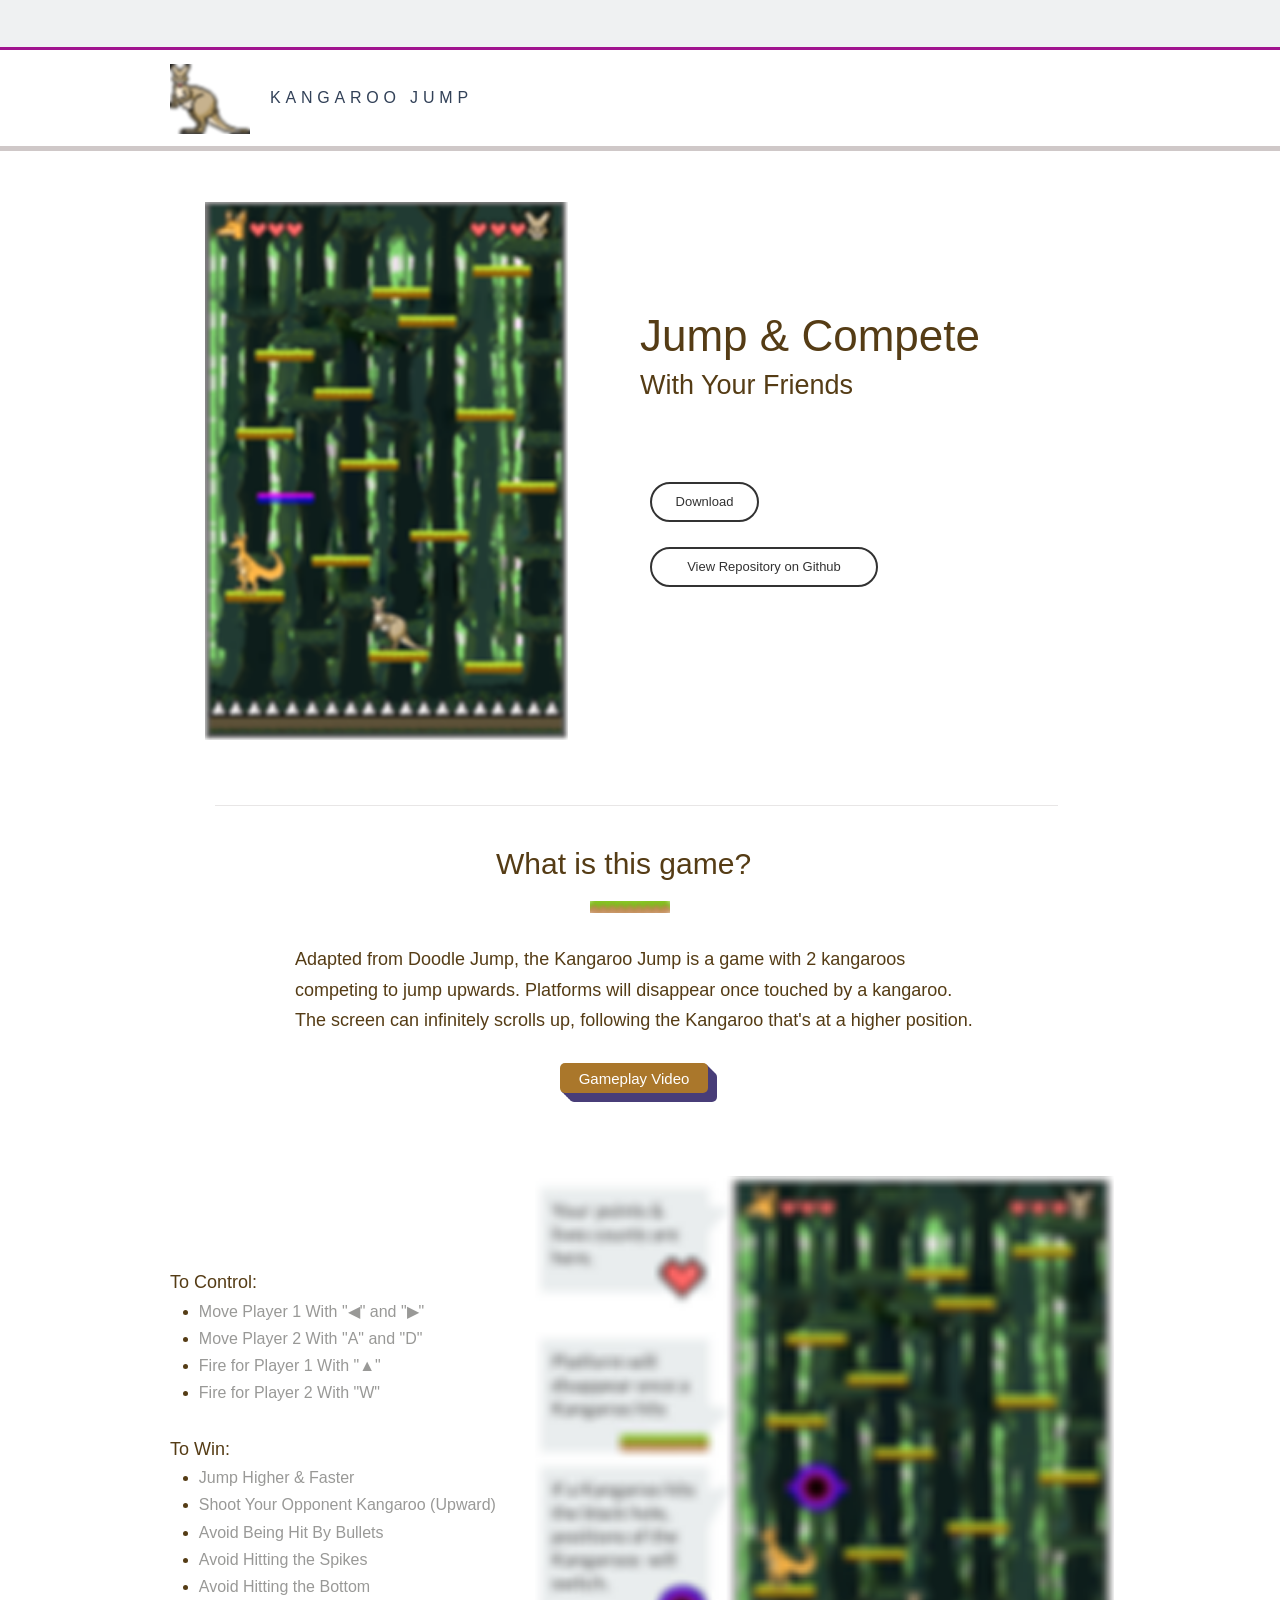
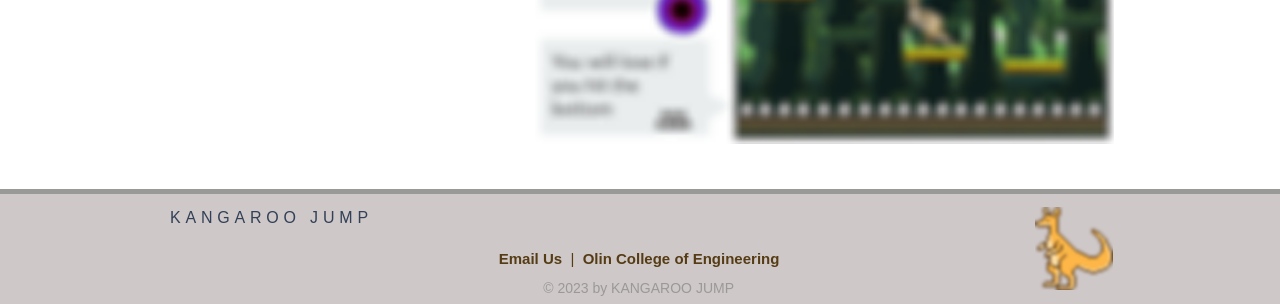
<file: docs/index.html>
<html xmlns="http://www.w3.org/1999/xhtml" lang="en">

<head>
	<meta http-equiv="Content-Type" content="text/html; charset=utf-8" />
	<meta name="description" content="HTTrack is an easy-to-use website mirror utility. It allows you to download a World Wide website from the Internet to a local directory,building recursively all structures, getting html, images, and other files from the server to your computer. Links are rebuiltrelatively so that you can freely browse to the local site (works with any browser). You can mirror several sites together so that you can jump from one toanother. You can, also, update an existing mirror site, or resume an interrupted download. The robot is fully configurable, with an integrated help" />
	<meta name="keywords" content="httrack, HTTRACK, HTTrack, winhttrack, WINHTTRACK, WinHTTrack, offline browser, web mirror utility, aspirateur web, surf offline, web capture, www mirror utility, browse offline, local  site builder, website mirroring, aspirateur www, internet grabber, capture de site web, internet tool, hors connexion, unix, dos, windows 95, windows 98, solaris, ibm580, AIX 4.0, HTS, HTGet, web aspirator, web aspirateur, libre, GPL, GNU, free software" />
	<title>Local index - HTTrack Website Copier</title>
  <!-- Mirror and index made by HTTrack Website Copier/3.49-2 [XR&CO'2014] -->
	<style type="text/css">
	<!--

body {
	margin: 0;  padding: 0;  margin-bottom: 15px;  margin-top: 8px;
	background: #77b;
}
body, td {
	font: 14px "Trebuchet MS", Verdana, Arial, Helvetica, sans-serif;
	}

#subTitle {
	background: #000;  color: #fff;  padding: 4px;  font-weight: bold; 
	}

#siteNavigation a, #siteNavigation .current {
	font-weight: bold;  color: #448;
	}
#siteNavigation a:link    { text-decoration: none; }
#siteNavigation a:visited { text-decoration: none; }

#siteNavigation .current { background-color: #ccd; }

#siteNavigation a:hover   { text-decoration: none;  background-color: #fff;  color: #000; }
#siteNavigation a:active  { text-decoration: none;  background-color: #ccc; }


a:link    { text-decoration: underline;  color: #00f; }
a:visited { text-decoration: underline;  color: #000; }
a:hover   { text-decoration: underline;  color: #c00; }
a:active  { text-decoration: underline; }

#pageContent {
	clear: both;
	border-bottom: 6px solid #000;
	padding: 10px;  padding-top: 20px;
	line-height: 1.65em;
	background-image: url(backblue.gif);
	background-repeat: no-repeat;
	background-position: top right;
	}

#pageContent, #siteNavigation {
	background-color: #ccd;
	}


.imgLeft  { float: left;   margin-right: 10px;  margin-bottom: 10px; }
.imgRight { float: right;  margin-left: 10px;   margin-bottom: 10px; }

hr { height: 1px;  color: #000;  background-color: #000;  margin-bottom: 15px; }

h1 { margin: 0;  font-weight: bold;  font-size: 2em; }
h2 { margin: 0;  font-weight: bold;  font-size: 1.6em; }
h3 { margin: 0;  font-weight: bold;  font-size: 1.3em; }
h4 { margin: 0;  font-weight: bold;  font-size: 1.18em; }

.blak { background-color: #000; }
.hide { display: none; }
.tableWidth { min-width: 400px; }

.tblRegular       { border-collapse: collapse; }
.tblRegular td    { padding: 6px;  background-image: url(fade.gif);  border: 2px solid #99c; }
.tblHeaderColor, .tblHeaderColor td { background: #99c; }
.tblNoBorder td   { border: 0; }


// -->
</style>

</head>

<table width="76%" border="0" align="center" cellspacing="0" cellpadding="3" class="tableWidth">
	<tr>
	<td id="subTitle">HTTrack Website Copier - Open Source offline browser</td>
	</tr>
</table>
<table width="76%" border="0" align="center" cellspacing="0" cellpadding="0" class="tableWidth">
<tr class="blak">
<td>
	<table width="100%" border="0" align="center" cellspacing="1" cellpadding="0">
	<tr>
	<td colspan="6"> 
		<table width="100%" border="0" align="center" cellspacing="0" cellpadding="10">
		<tr> 
		<td id="pageContent"> 
<!-- ==================== End prologue ==================== -->

	<meta name="generator" content="HTTrack Website Copier/3.x">
	<TITLE>Local index - HTTrack</TITLE>
</HEAD>
<BODY>
<H1 ALIGN=Center>Index of locally available sites:</H1>
	<TABLE BORDER="0" WIDTH="100%" CELLSPACING="1" CELLPADDING="0">
		<TR>
			<TD BACKGROUND="fade.gif">
				&middot;
					<A HREF="olinsd.wixsite.com/kangaroojump.html">
						olinsd.wixsite.com/kangaroojump.html
					</A>		
			</TD>
		</TR>
	</TABLE>
	<BR>
	<BR>
	<BR>
  	<H6 ALIGN="RIGHT">
	<I>Mirror and index made by HTTrack Website Copier [XR&amp;CO'2008]</I>
	</H6>
	<!-- Mirror and index made by HTTrack Website Copier/3.49-2 [XR&CO'2014] -->
	<!-- Thanks for using HTTrack Website Copier! -->
	<meta HTTP-EQUIV="Refresh" CONTENT="0; URL=olinsd.wixsite.com/kangaroojump.html">


<!-- ==================== Start epilogue ==================== -->
		</td>
		</tr>
		</table>
	</td>
	</tr>
	</table>
</td>
</tr>
</table>

<table width="76%" border="0" align="center" valign="bottom" cellspacing="0" cellpadding="0">
	<tr>
	<td id="footer"><small>&copy; 2008 Xavier Roche & other contributors - Web Design: Leto Kauler.</small></td>
	</tr>
</table>

</body>

</html>
</file>
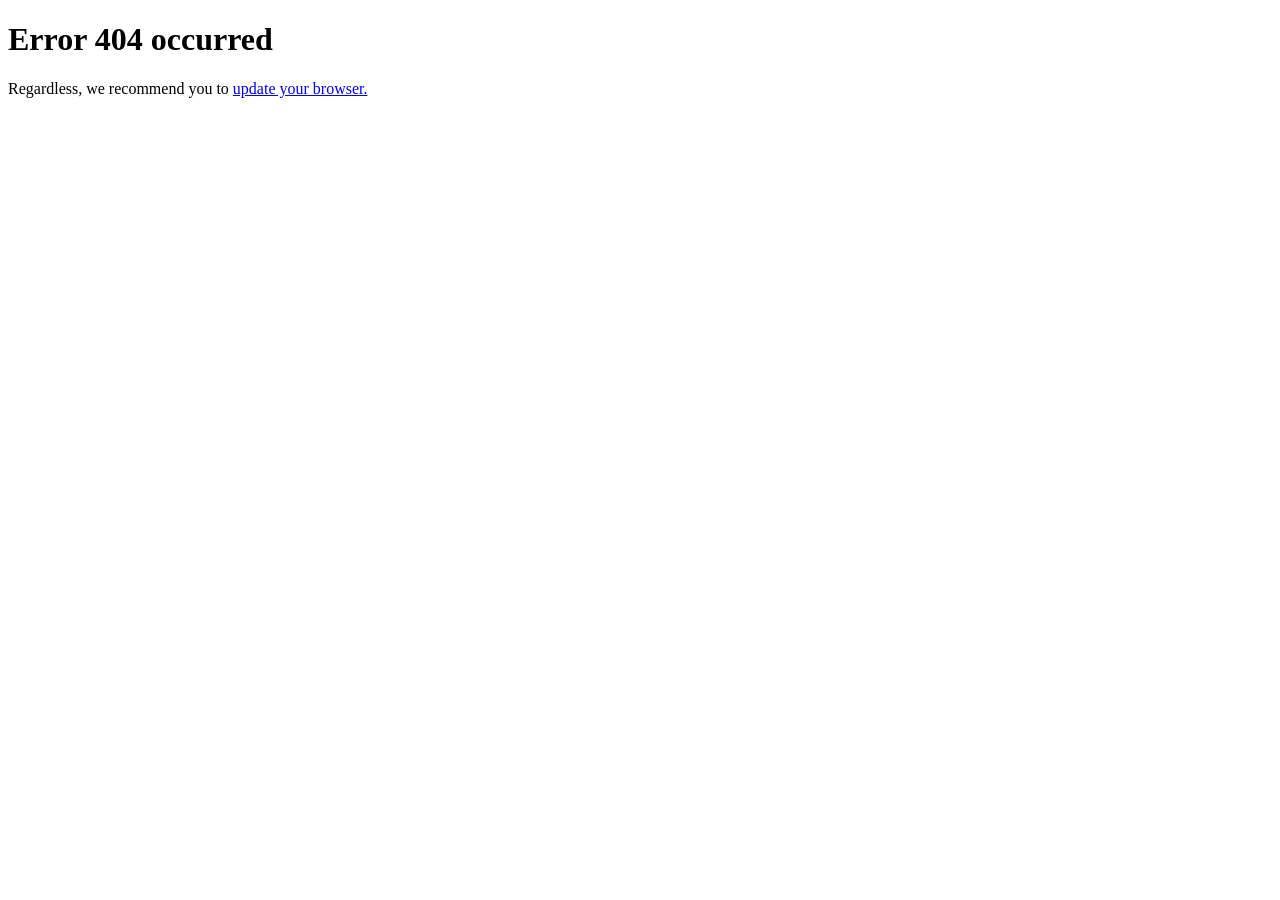
<file: docs/olinsd.wixsite.com/feed.html>
<!--  -->


<!doctype html>
<!--
    -->
<html ng-app="wixErrorPagesApp">
<head>
  <meta name="viewport" content="width=device-width,initial-scale=1, maximum-scale=1, user-scalable=no">
  <meta charset="utf-8">
  <meta http-equiv="X-UA-Compatible" content="IE=edge">
  <title ng-bind="'page_title' | translate"></title>
  <meta name="description" content="">
  <meta name="viewport" content="width=device-width">
  <meta name="robots" content="noindex, nofollow">
  <!--  -->
    <link type="image/png" href="//www.wix.com/favicon.ico" rel="shortcut icon">
  <!--  -->
  <link href="//static.parastorage.com/services/third-party/fonts/Helvetica/fontFace.css" rel="stylesheet" type="text/css" />
  <!--  -->
  <link rel="stylesheet" href="//static.parastorage.com/services/wix-public/1.253.0/styles/error-pages/styles.css">
  <!--  -->
</head>
<body lang="en" ng-controller="ErrorPageController as errorPageCtrl" class="error-page-app" ng-class="{'secondary-background': isSecondaryBackground}">
<!--[if lt IE 9]>
<script src="//static.parastorage.com/services/third-party/es5-shim/2.1.0/es5-shim.min.js"></script>
<script src="//ajax.googleapis.com/ajax/libs/jquery/1.10.2/jquery.min.js"></script>
<![endif]-->
<!--[if gte IE 9]><!-->
<script src="//static.parastorage.com/services/third-party/jquery/2.0.3/jquery.min.js"></script>
<!--<![endif]-->

<script src="//static.parastorage.com/services/third-party/angularjs/1.2.28/angular.min.js"></script>
  <!--  -->
<script src="//static.parastorage.com/services/third-party/angularjs/1.2.28/i18n/angular-locale_en.js"></script>
<script src="//static.parastorage.com/services/third-party/angular-translate/1.1.1/angular-translate.min.js"></script>

<script src="//static.parastorage.com/services/wix-public/1.253.0/scripts/error-pages/locale/messages_en.js"></script>
  <!--  -->
<script src="//static.parastorage.com/services/wix-public/1.253.0/scripts/error-pages/app.js"></script>
  <!--  -->

<script>
  angular.module('wixErrorPagesApp').constant('staticsUrl', '//static.parastorage.com/services/wix-public/1.253.0/');
  angular.module('wixErrorPagesApp').constant('baseDomain', 'wix.com');
  angular.module('wixErrorPagesApp').constant('language', 'en');
  angular.module('wixErrorPagesApp').constant('errorCode', {code: '404'});
  angular.module('wixErrorPagesApp').constant('data', {});
  angular.module('wixErrorPagesApp').constant('exceptionName', '');
  angular.module('wixErrorPagesApp').constant('serverErrorCode', '404');
</script>
<div ng-cloak ng-include="errorPageCtrl.errorPageUrl">
  <div class="non-angular-supported-browser-wrapper">
    <h1 class="non-angular-supported-browser-header">Error 404 occurred</h1>
    <div class="non-angular-supported-browser-link">
      <span>Regardless, we recommend you to <a href="http://browsehappy.com/">update your browser.</a></span>
    </div>
  </div>
</div>
<!-- verification -->
<!-- end verification -->
</body>
</html>
</file>
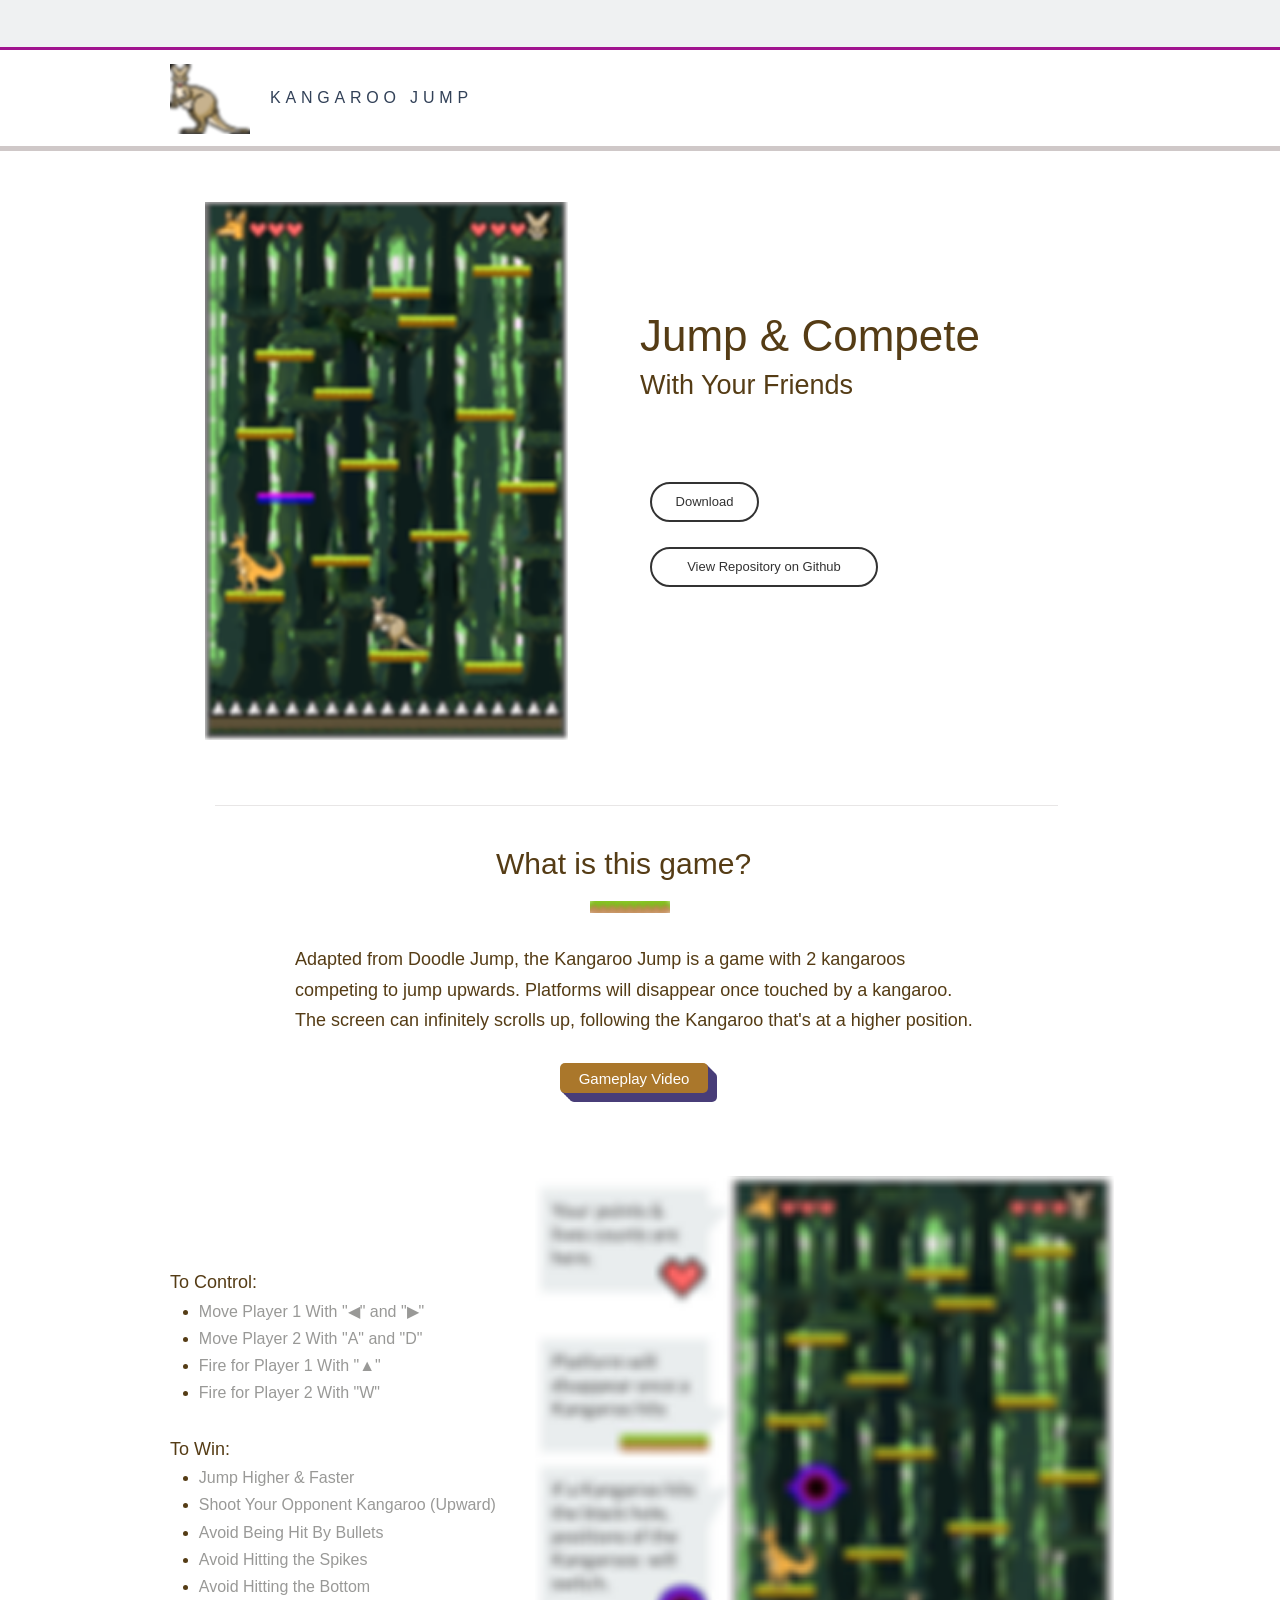
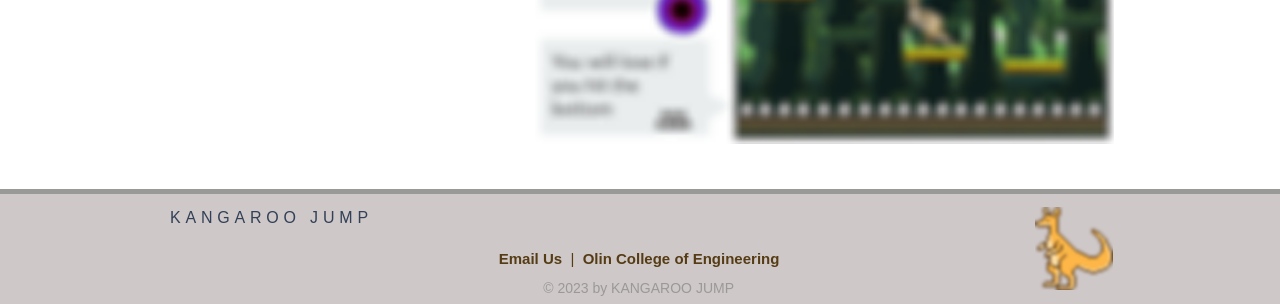
<file: docs/olinsd.wixsite.com/kangaroojump.html>
<!DOCTYPE html>
<html lang="en">

<!-- Mirrored from olinsd.wixsite.com/kangaroojump by HTTrack Website Copier/3.x [XR&CO'2014], Tue, 07 May 2019 14:19:12 GMT -->
<!-- Added by HTTrack --><meta http-equiv="content-type" content="text/html;charset=utf-8" /><!-- /Added by HTTrack -->
<head>
    <meta http-equiv="X-UA-Compatible" content="IE=Edge"/>
    
    <meta charset="utf-8"/>
    <meta name="generator" content="Wix.com Website Builder"/>
    <link rel="shortcut icon" href="https://www.wix.com/favicon.ico" type="image/x-icon"/>
    <link rel="apple-touch-icon" href="https://www.wix.com/favicon.ico" type="image/x-icon"/>
    
    
    
    
    <meta http-equiv="X-Wix-Meta-Site-Id" content="3dacf042-424e-4400-9053-43d92b4008ba"/>
    <meta http-equiv="X-Wix-Application-Instance-Id" content="f7f3c0b2-798a-426d-b7d1-658f3ed86f99"/>
    
    
        <meta http-equiv="X-Wix-Published-Version" content="47"/>
    
    
    
        <meta http-equiv="etag" content="b658fad9d9ce8526638a4e12c8963df9"/>
    
    
    <meta name = "format-detection" content = "telephone=no"/>
    
    

    <meta name="SKYPE_TOOLBAR" content="SKYPE_TOOLBAR_PARSER_COMPATIBLE"/>

    
        <meta id="wixMobileViewport" name="viewport" content="width=980, user-scalable=yes"/>
    
    
    
    
    

    





    <!-- META DATA -->
    <script type="text/javascript">
        

        var serviceTopology = {"cacheKillerVersion":"1","staticServerUrl":"https://static.parastorage.com/","usersScriptsRoot":"//static.parastorage.com/services/wix-users/2.660.0","biServerUrl":"https://frog.wix.com/","userServerUrl":"https://users.wix.com/","billingServerUrl":"https://premium.wix.com/","mediaRootUrl":"https://static.wixstatic.com/","logServerUrl":"https://frog.wix.com/plebs","monitoringServerUrl":"https://TODO/","usersClientApiUrl":"https://users.wix.com/wix-users","publicStaticBaseUri":"//static.parastorage.com/services/wix-public/1.253.0","basePublicUrl":"https://www.wix.com/","postLoginUrl":"https://www.wix.com/my-account","postSignUpUrl":"https://www.wix.com/new/account","baseDomain":"wix.com","staticMediaUrl":"https://static.wixstatic.com/media","staticAudioUrl":"https://music.wixstatic.com/mp3","staticDocsUrl":"https://docs.wixstatic.com/ugd","emailServer":"https://assets.wix.com/common-services/notification/invoke","blobUrl":"https://static.parastorage.com/wix_blob","htmlEditorUrl":"http://editor.wix.com/html","siteMembersUrl":"https://users.wix.com/wix-sm","scriptsLocationMap":{"automation":"https://static.parastorage.com/services/automation/1.23.0","bootstrap":"https://static.parastorage.com/services/bootstrap/2.1229.80","ck-editor":"https://static.parastorage.com/services/ck-editor/1.87.3","core":"https://static.parastorage.com/services/core/2.1229.80","dbsm-editor-app":"https://static.parastorage.com/services/dbsm-editor-app/1.605.0","dbsm-viewer-app":"https://static.parastorage.com/services/dbsm-viewer-app/1.398.0","ecommerce":"https://static.parastorage.com/services/ecommerce/1.203.0","fallback-viewer-app":"https://static.parastorage.com/services/fallback-viewer-app/1.0.0","js-platform-apps-configuration":"https://static.parastorage.com/services/js-platform-apps-configuration/1.26.0","js-wixcode-sdk":"https://static.parastorage.com/services/js-wixcode-sdk/1.334.0","langs":"https://static.parastorage.com/services/langs/2.577.0","linguist-flags":"https://static.parastorage.com/services/linguist-flags/1.38.0","promote-analytics-adapter":"https://static.parastorage.com/services/promote-analytics-adapter/2.102.0","promote-seo-renderer":"https://static.parastorage.com/services/promote-seo-renderer/1.2.0","santa":"https://static.parastorage.com/services/santa/1.7132.2","santa-langs":"https://static.parastorage.com/services/santa-langs/1.4693.0","santa-resources":"https://static.parastorage.com/services/santa-resources/1.2.0","santa-site-auth-module":"https://static.parastorage.com/services/santa-site-auth-module/1.9.0","semi-native-sdk":"https://static.parastorage.com/services/semi-native-sdk/1.8.0","sitemembers":"https://static.parastorage.com/services/sm-js-sdk/1.31.0","skins":"https://static.parastorage.com/services/skins/2.1229.80","tpa":"https://static.parastorage.com/services/tpa/2.1065.0","web":"https://static.parastorage.com/services/web/2.1229.80","wix-bolt":"https://static.parastorage.com/services/wix-bolt/1.2464.0","wix-code-platform":"https://static.parastorage.com/services/wix-code-platform/1.95.0","wix-code-viewer-app":"https://static.parastorage.com/services/wix-code-viewer-app/1.68.0","wix-music-embed":"https://static.parastorage.com/services/wix-music-embed/1.26.0","wix-ui-santa":"https://static.parastorage.com/services/wix-ui-santa/1.49.0","wixapps":"https://static.parastorage.com/services/wixapps/2.486.0","wixcode-namespaces":"https://static.parastorage.com/services/wixcode-namespaces/1.90.0"},"developerMode":false,"productionMode":true,"staticServerFallbackUrl":"https://sslstatic.wix.com/","staticVideoUrl":"https://video.wixstatic.com/","cloudStorageUrl":"https://static.wixstatic.com/","usersDomainUrl":"https://users.wix.com/wix-users","scriptsDomainUrl":"https://static.parastorage.com/","userFilesUrl":"https://static.parastorage.com/","staticHTMLComponentUrl":"https://olinsd-wixsite-com.filesusr.com/","secured":true,"ecommerceCheckoutUrl":"https://www.safer-checkout.com/","premiumServerUrl":"https://premium.wix.com/","digitalGoodsServerUrl":"https://dgs.wixapps.net/","wixCloudBaseDomain":"wix-code.com","mailServiceSuffix":"/_api/common-services/notification/invoke","staticVideoHeadRequestUrl":"https://storage.googleapis.com/video.wixstatic.com","protectedPageResolverUrl":"https://site-pages.wix.com/_api/wix-public-html-info-webapp/resolve_protected_page_urls","mediaUploadServerUrl":"https://files.wix.com/","siteAssetsServerUrl":"https://siteassets.parastorage.com/pages","wixCodePreconnectUrl":"https://f0b0e1bc-8143-40c6-a82a-74fbf9b82354.static.pub.wix-code.com/","staticServerWixDomainUrl":"https://www.wix.com/_partials","adaptiveVideoDomain":"https://files.wix.com/","scriptsVersionsMap":{"santa-data-fixer":"1.414.0","santa-site-metadata":"1.244.0","santa-main-r":"1.100.0"},"publicStaticsUrl":"//static.parastorage.com/services/wix-public/1.253.0"};
        var santaModels = true;
        var isStreaming = true;
        var rendererModel = {"metaSiteId":"3dacf042-424e-4400-9053-43d92b4008ba","siteInfo":{"documentType":"UGC","applicationType":"HtmlWeb","siteId":"f7f3c0b2-798a-426d-b7d1-658f3ed86f99","siteTitleSEO":"kangaroojump"},"clientSpecMap":{"1544":{"type":"public","applicationId":1544,"appDefinitionId":"14517e1a-3ff0-af98-408e-2bd6953c36a2","appDefinitionName":"Wix Chat","instance":"fgI-TKj0zeB7pjNARserqAcPv2q4fwm714wEpbMiN-A.[base64]","instanceId":"54d12808-7e9a-4821-a36d-e214f81192bf","sectionPublished":true,"sectionMobilePublished":false,"sectionSeoEnabled":true,"widgets":{"14517f3f-ffc5-eced-f592-980aaa0bbb5c":{"widgetUrl":"https:\/\/engage.wixapps.net\/_api\/crm-inbox-server\/chat\/renderPublic\/index","widgetId":"14517f3f-ffc5-eced-f592-980aaa0bbb5c","refreshOnWidthChange":true,"gluedOptions":{"placement":"BOTTOM_RIGHT","verticalMargin":0.0,"horizontalMargin":0.0},"published":true,"mobilePublished":false,"seoEnabled":true,"preFetch":false,"shouldBeStretchedByDefault":false,"shouldBeStretchedByDefaultMobile":false,"componentFields":{},"tpaWidgetId":"wix_visitors","default":true}},"appRequirements":{"requireSiteMembers":false},"isWixTPA":true,"installedAtDashboard":false,"permissions":{"revoked":true},"appFields":{"featuresForNewPackagePicker":[{"forPackages":[{"packageId":"Professional","value":"50"},{"packageId":"Sales","value":"150"},{"packageId":"Teams","value":"Unlimited"}]},{"forPackages":[{"packageId":"Professional","value":"true"},{"packageId":"Sales","value":"true"},{"packageId":"Teams","value":"true"}]},{"forPackages":[{"packageId":"Professional","value":"true"},{"packageId":"Sales","value":"true"},{"packageId":"Teams","value":"true"}]},{"forPackages":[{"packageId":"Professional","value":"true"},{"packageId":"Sales","value":"true"},{"packageId":"Teams","value":"true"}]},{"forPackages":[{"packageId":"Professional","value":"true"},{"packageId":"Sales","value":"true"},{"packageId":"Teams","value":"true"}]},{"forPackages":[{"packageId":"Professional","value":"true"},{"packageId":"Sales","value":"true"},{"packageId":"Teams","value":"true"}]},{"forPackages":[{"packageId":"Professional","value":"true"},{"packageId":"Sales","value":"true"},{"packageId":"Teams","value":"true"}]},{"forPackages":[{"packageId":"Professional","value":"true"},{"packageId":"Sales","value":"true"},{"packageId":"Teams","value":"true"}]},{"forPackages":[{"packageId":"Sales","value":"true"},{"packageId":"Teams","value":"true"}]},{"forPackages":[{"packageId":"Teams","value":"true"}]}],"mostPopularPackage":"Sales","premiumBundle":{"parentAppId":"ee21fe60-48c5-45e9-95f4-6ca8f9b1c9d9","parentAppSlug":"ee21fe60-48c5-45e9-95f4-6ca8f9b1c9d9"},"platform":{"optionalApplication":true,"viewerScriptUrl":"https:\/\/static.parastorage.com\/services\/chat-worker\/1.0.0\/viewer-script.bundle.min.js"}}},"5":{"type":"public","applicationId":5,"appDefinitionId":"14bca956-e09f-f4d6-14d7-466cb3f09103","appDefinitionName":"Wix Cashier","instance":"X-atf2aWnily674_mjEsCEPforyUl3UZbg7TeW4cDCQ.[base64]","instanceId":"52f60299-da24-44c9-ac35-938f707578a8","sectionPublished":true,"sectionMobilePublished":false,"sectionSeoEnabled":true,"widgets":{},"appRequirements":{"requireSiteMembers":false},"isWixTPA":true,"installedAtDashboard":true,"permissions":{"revoked":false}},"10":{"type":"public","applicationId":10,"appDefinitionId":"1480c568-5cbd-9392-5604-1148f5faffa0","appDefinitionName":"Get Found on Google","instance":"dbzYs_DASV8y3oyt199czx3XY-y6wf6hLzNMaPtbgHE.[base64]","instanceId":"a253c42f-f853-4528-92d6-e8a894832a17","sectionPublished":true,"sectionMobilePublished":false,"sectionSeoEnabled":true,"widgets":{},"appRequirements":{"requireSiteMembers":false},"isWixTPA":true,"installedAtDashboard":true,"permissions":{"revoked":false},"appFields":{}},"14":{"type":"public","applicationId":14,"appDefinitionId":"135c3d92-0fea-1f9d-2ba5-2a1dfb04297e","appDefinitionName":"Email Marketing","instance":"-JLWon2upbNsZ15cq7U4ICVfJnFPfBc-m_kM7J-0G94.[base64]","instanceId":"fa9aeb5d-f55c-4a51-a979-6f5c5ac2d32a","sectionPublished":true,"sectionMobilePublished":false,"sectionSeoEnabled":true,"widgets":{"141995eb-c700-8487-6366-a482f7432e2b":{"widgetUrl":"https:\/\/so-feed.codev.wixapps.net\/widget","widgetId":"141995eb-c700-8487-6366-a482f7432e2b","refreshOnWidthChange":true,"mobileUrl":"https:\/\/so-feed.codev.wixapps.net\/widget","published":true,"mobilePublished":true,"seoEnabled":true,"preFetch":false,"shouldBeStretchedByDefault":false,"shouldBeStretchedByDefaultMobile":false,"componentFields":{},"tpaWidgetId":"shoutout_feed","default":true}},"appRequirements":{"requireSiteMembers":false},"isWixTPA":true,"installedAtDashboard":true,"permissions":{"revoked":false},"appFields":{"premiumBundle":{"parentAppId":"ee21fe60-48c5-45e9-95f4-6ca8f9b1c9d9","parentAppSlug":"ee21fe60-48c5-45e9-95f4-6ca8f9b1c9d9"}}},"6":{"type":"public","applicationId":6,"appDefinitionId":"13ee94c1-b635-8505-3391-97919052c16f","appDefinitionName":"Wix Invoices","instance":"rUDP576xefjH7D7aPT4zXyzchg2peBsMn2lGnHWB5rI.[base64]","instanceId":"28af29b9-e518-43c8-a62b-8185b9fcdd20","sectionPublished":true,"sectionMobilePublished":false,"sectionSeoEnabled":true,"widgets":{},"appRequirements":{"requireSiteMembers":false},"isWixTPA":true,"installedAtDashboard":true,"permissions":{"revoked":false},"appFields":null},"2015":{"type":"public","applicationId":2015,"appDefinitionId":"14ce1214-b278-a7e4-1373-00cebd1bef7c","appDefinitionName":"Wix Forms","instance":"eMyJKYNJF-EKvSFza2H4sVI9JPoFkunOOzZz0-6WYiM.[base64]","instanceId":"3c54d090-e2cc-4cae-bd85-dd66453b08f8","sectionPublished":true,"sectionMobilePublished":false,"sectionSeoEnabled":true,"widgets":{},"appRequirements":{"requireSiteMembers":false},"isWixTPA":true,"installedAtDashboard":true,"permissions":{"revoked":false},"appFields":{"platform":{"editorScriptUrl":"https:\/\/static.parastorage.com\/services\/wix-form-builder\/1.844.0\/editor-app.bundle.min.js","viewerScriptUrl":"https:\/\/static.parastorage.com\/services\/wix-form-builder\/1.844.0\/viewer-app.bundle.min.js","hasDashboardComponent":true},"featuresForNewPackagePicker":[{"forPackages":[{"packageId":"Basic","value":"Unlimited"},{"packageId":"Mid_Range","value":"Unlimited"},{"packageId":"Pro","value":"Unlimited"}]},{"forPackages":[{"packageId":"Basic","value":"true"},{"packageId":"Mid_Range","value":"true"},{"packageId":"Pro","value":"true"}]},{"forPackages":[{"packageId":"Basic","value":"100MB Storage"},{"packageId":"Mid_Range","value":"1GB Storage"},{"packageId":"Pro","value":"10GB Storage"}]},{"forPackages":[{"packageId":"Basic","value":"10 Forms"},{"packageId":"Mid_Range","value":"100 Forms"},{"packageId":"Pro","value":"Unlimited"}]},{"forPackages":[{"packageId":"Basic","value":"1000 Submissions\/month"},{"packageId":"Mid_Range","value":"5000 Submissions\/month"},{"packageId":"Pro","value":"Unlimited"}]},{"forPackages":[{"packageId":"Basic","value":"1 User"},{"packageId":"Mid_Range","value":"5 Users"},{"packageId":"Pro","value":"Unlimited Users"}]},{"forPackages":[{"packageId":"Basic","value":"true"},{"packageId":"Mid_Range","value":"true"},{"packageId":"Pro","value":"true"}]},{"forPackages":[{"packageId":"Basic","value":"true"},{"packageId":"Mid_Range","value":"true"},{"packageId":"Pro","value":"true"}]},{"forPackages":[{"packageId":"Basic","value":"true"},{"packageId":"Mid_Range","value":"true"},{"packageId":"Pro","value":"true"}]},{"forPackages":[{"packageId":"Basic","value":"true"},{"packageId":"Mid_Range","value":"true"},{"packageId":"Pro","value":"true"}]},{"forPackages":[{"packageId":"Basic","value":"true"},{"packageId":"Mid_Range","value":"true"},{"packageId":"Pro","value":"true"}]},{"forPackages":[{"packageId":"Basic","value":"true"},{"packageId":"Mid_Range","value":"true"},{"packageId":"Pro","value":"true"}]},{"forPackages":[{"packageId":"Mid_Range","value":"true"},{"packageId":"Pro","value":"true"}]}],"mostPopularPackage":"Mid_Range","premiumBundle":{"parentAppId":"ee21fe60-48c5-45e9-95f4-6ca8f9b1c9d9","parentAppSlug":"ee21fe60-48c5-45e9-95f4-6ca8f9b1c9d9"}}},"9":{"type":"public","applicationId":9,"appDefinitionId":"f123e8f1-4350-4c9b-b269-04adfadda977","appDefinitionName":"Promote Home","instance":"Nnabsv3FfNuqSovjqPNAaz8Y6Xuxi8RdIXgurij4ivM.[base64]","instanceId":"90fe5f3a-ccc7-425c-a091-f0cf8b65a923","sectionPublished":true,"sectionMobilePublished":false,"sectionSeoEnabled":true,"widgets":{},"appRequirements":{"requireSiteMembers":false},"isWixTPA":true,"installedAtDashboard":true,"permissions":{"revoked":false},"appFields":{}},"13":{"type":"sitemembers","applicationId":13,"collectionType":"ApplyForMembership","collectionFormFace":"Register","collectionExposure":"Public","smcollectionId":"d8e0eaed-33f3-4b94-b8cd-33e5835af0f9"},"2":{"type":"appbuilder","applicationId":2,"appDefinitionId":"3d590cbc-4907-4cc4-b0b1-ddf2c5edf297","instanceId":"c9ae79bd-7c20-4821-97af-a3740449116b","state":"Initialized"},"12":{"type":"public","applicationId":12,"appDefinitionId":"14b89688-9b25-5214-d1cb-a3fb9683618b","appDefinitionName":"Mobile App-Social Posts","instance":"ubSV884nzoCNIjK3_c3FgSJ6KYUMdkxFLb6rqckyPv0.[base64]","instanceId":"64502f04-4f43-496e-ba23-0c1eb575c615","sectionPublished":true,"sectionMobilePublished":false,"sectionSeoEnabled":true,"widgets":{},"appRequirements":{"requireSiteMembers":false},"isWixTPA":true,"installedAtDashboard":true,"permissions":{"revoked":false},"appFields":{}},"7":{"type":"public","applicationId":7,"appDefinitionId":"150ae7ee-c74a-eecd-d3d7-2112895b988a","appDefinitionName":"Marketing Integration","instance":"D4PcAfvEnLd03v8sgfBcleFS25ufv4os3JkLO21Ve0U.[base64]","instanceId":"4a917714-b869-4a45-9a97-e6d5731b9a69","sectionPublished":true,"sectionMobilePublished":false,"sectionSeoEnabled":true,"widgets":{},"appRequirements":{"requireSiteMembers":false},"isWixTPA":true,"installedAtDashboard":true,"permissions":{"revoked":false},"appFields":{}},"-666":{"type":"metasite","metaSiteId":"3dacf042-424e-4400-9053-43d92b4008ba","appDefId":"22bef345-3c5b-4c18-b782-74d4085112ff","instance":"OFh0wUnDdj0dsDnNRybcYj1jzK95B6zdb0eJrNnyuZY.[base64]","appDefinitionId":"22bef345-3c5b-4c18-b782-74d4085112ff","applicationId":-666},"3893":{"type":"siteextension","applicationId":3893,"appDefinitionId":"675bbcef-18d8-41f5-800e-131ec9e08762","instance":"wixcode-pub.397b3d3a3f9ea9a33996d9db1ce68bca27ae3871.[base64]","instanceId":"f0b0e1bc-8143-40c6-a82a-74fbf9b82354"},"2962":{"type":"public","applicationId":2962,"appDefinitionId":"14271d6f-ba62-d045-549b-ab972ae1f70e","appDefinitionName":"Wix Pro Gallery","instance":"zfuWxk8lBbam1WKc8FKG6HmrSCM3w-hbmuQpu9CqfG0.[base64]","instanceId":"4d37b4ac-b4b2-4794-8883-15cea79a26d5","appWorkerUrl":"https:\/\/progallery.wix.com\/worker.html","sectionPublished":true,"sectionMobilePublished":false,"sectionSeoEnabled":true,"widgets":{"14f7938f-fa9a-e9e3-3a24-089172dccb28":{"widgetUrl":"https:\/\/progallery.wix.com\/checkout","widgetId":"14f7938f-fa9a-e9e3-3a24-089172dccb28","refreshOnWidthChange":true,"mobileUrl":"https:\/\/progallery.wix.com\/checkout","appPage":{"id":"checkout_page","name":"Checkout Page","defaultPage":"","hidden":true,"multiInstanceEnabled":false,"order":2,"indexable":true,"fullPage":true,"landingPageInMobile":true,"hideFromMenu":true},"published":true,"mobilePublished":true,"seoEnabled":false,"preFetch":true,"shouldBeStretchedByDefault":true,"shouldBeStretchedByDefaultMobile":false,"componentFields":{},"default":false},"14f79354-c828-13e0-1246-058b79e70c1a":{"widgetUrl":"https:\/\/progallery.wix.com\/cart.html","widgetId":"14f79354-c828-13e0-1246-058b79e70c1a","refreshOnWidthChange":true,"mobileUrl":"https:\/\/progallery.wix.com\/cart.html","published":true,"mobilePublished":true,"seoEnabled":false,"preFetch":false,"shouldBeStretchedByDefault":false,"shouldBeStretchedByDefaultMobile":false,"componentFields":{},"tpaWidgetId":"cart","default":false},"1491fc25-fcd2-9c08-c74f-67b98b69ac4a":{"widgetUrl":"https:\/\/progallery.wix.com\/multishare.html","widgetId":"1491fc25-fcd2-9c08-c74f-67b98b69ac4a","refreshOnWidthChange":true,"mobileUrl":"https:\/\/progallery.wix.com\/multishare.html","published":true,"mobilePublished":true,"seoEnabled":true,"preFetch":false,"shouldBeStretchedByDefault":false,"shouldBeStretchedByDefaultMobile":true,"componentFields":{},"tpaWidgetId":"multishare_widget","default":false},"144f04b9-aab4-fde7-179b-780c11da4f46":{"widgetUrl":"https:\/\/progallery.wix.com\/fullscreen","widgetId":"144f04b9-aab4-fde7-179b-780c11da4f46","refreshOnWidthChange":true,"mobileUrl":"https:\/\/progallery.wix.com\/fullscreen","appPage":{"id":"fullscreen_page","name":"Fullscreen Page","defaultPage":"","hidden":true,"multiInstanceEnabled":false,"order":1,"indexable":true,"fullPage":true,"landingPageInMobile":false,"hideFromMenu":true},"published":true,"mobilePublished":true,"seoEnabled":true,"preFetch":false,"shouldBeStretchedByDefault":true,"shouldBeStretchedByDefaultMobile":false,"componentFields":{"useSsrSeo":true},"default":false},"142bb34d-3439-576a-7118-683e690a1e0d":{"widgetUrl":"https:\/\/progallery.wix.com\/gallery.html","widgetId":"142bb34d-3439-576a-7118-683e690a1e0d","refreshOnWidthChange":true,"mobileUrl":"https:\/\/progallery.wix.com\/gallery.html","published":true,"mobilePublished":true,"seoEnabled":true,"preFetch":false,"shouldBeStretchedByDefault":true,"shouldBeStretchedByDefaultMobile":false,"componentFields":{"useSsrSeo":true,"mobileSettingsEnabled":true,"componentUrl":"https:\/\/static.parastorage.com\/services\/pro-gallery-santa-wrapper\/1.316.0\/viewer.bundle.min.js"},"tpaWidgetId":"pro-gallery","default":true},"14f793c4-68e4-1d4f-3a24-089172dccb28":{"widgetUrl":"https:\/\/progallery.wix.com\/thankyou","widgetId":"14f793c4-68e4-1d4f-3a24-089172dccb28","refreshOnWidthChange":true,"mobileUrl":"https:\/\/progallery.wix.com\/thankyou","appPage":{"id":"thank_you_page","name":"Thank you Page","defaultPage":"","hidden":true,"multiInstanceEnabled":false,"order":3,"indexable":true,"fullPage":false,"landingPageInMobile":false,"hideFromMenu":true},"published":true,"mobilePublished":true,"seoEnabled":false,"preFetch":false,"shouldBeStretchedByDefault":true,"shouldBeStretchedByDefaultMobile":false,"componentFields":{},"default":false}},"appRequirements":{"requireSiteMembers":false},"isWixTPA":true,"installedAtDashboard":false,"permissions":{"revoked":true},"appFields":{"platform":{"baseUrls":{"santaWrapperBaseUrl":"https:\/\/static.parastorage.com\/services\/pro-gallery-santa-wrapper\/1.316.0\/"},"viewerScriptUrl":"https:\/\/static.parastorage.com\/services\/pro-gallery-santa-wrapper\/1.316.0\/viewerScript.bundle.min.js"}}},"3":{"type":"public","applicationId":3,"appDefinitionId":"141fbfae-511e-6817-c9f0-48993a7547d1","appDefinitionName":"Inbox","instance":"n77aAQdPMdFNCjzUqC-6yND4Xa_FKgo_55b_QhnotWE.[base64]","instanceId":"2b407311-e36e-4e40-b5cb-1a0e907854b2","sectionPublished":true,"sectionMobilePublished":false,"sectionSeoEnabled":true,"widgets":{},"appRequirements":{"requireSiteMembers":false},"isWixTPA":true,"installedAtDashboard":true,"permissions":{"revoked":false},"appFields":null},"18":{"type":"public","applicationId":18,"appDefinitionId":"ea2821fc-7d97-40a9-9f75-772f29178430","appDefinitionName":"Workflows","instance":"KbuP7OYoxJKgnACX7AKgHDpneEALxqH_RDcNWozsu8c.[base64]","instanceId":"80c8f8dd-4845-4998-9906-eb2f7ee49b0a","sectionPublished":true,"sectionMobilePublished":false,"sectionSeoEnabled":true,"widgets":{},"appRequirements":{"requireSiteMembers":false},"isWixTPA":true,"installedAtDashboard":true,"permissions":{"revoked":false},"appFields":{}},"16":{"type":"public","applicationId":16,"appDefinitionId":"139ef4fa-c108-8f9a-c7be-d5f492a2c939","appDefinitionName":"Automated Emails","instance":"hF7AHN4lZM4K48uoxzKJn2O1AI_f5QBcO74QJI2_uWE.[base64]","instanceId":"d92276bc-bb38-4735-bab4-dd301e3fb01d","sectionPublished":true,"sectionMobilePublished":false,"sectionSeoEnabled":true,"widgets":{},"appRequirements":{"requireSiteMembers":false},"isWixTPA":true,"installedAtDashboard":true,"permissions":{"revoked":false}},"11":{"type":"public","applicationId":11,"appDefinitionId":"e3118e0a-b1c1-4e1d-b67d-ddf0cb92309b","appDefinitionName":"Promote VideoMaker Home","instance":"FEHS6X8naqCv_Xcj6IkLn3eaiM4zoe7untLourm_VK0.[base64]","instanceId":"85c9cdb2-b447-496f-bd99-436d3c13f7e7","sectionPublished":true,"sectionMobilePublished":false,"sectionSeoEnabled":true,"widgets":{},"appRequirements":{"requireSiteMembers":false},"isWixTPA":false,"installedAtDashboard":true,"permissions":{"revoked":false},"appFields":{}},"8":{"type":"public","applicationId":8,"appDefinitionId":"55cd9036-36bb-480b-8ddc-afda3cb2eb8d","appDefinitionName":"PriceQuotes","instance":"arGiq8XS0W30GXIeo1wd7OBwf7u_7Uo-DywSobYje5E.[base64]","instanceId":"d9e1a83f-6578-45d8-afeb-4cc0487bbcf3","sectionPublished":true,"sectionMobilePublished":false,"sectionSeoEnabled":true,"widgets":{},"appRequirements":{"requireSiteMembers":false},"isWixTPA":true,"installedAtDashboard":true,"permissions":{"revoked":false},"appFields":{}},"19":{"type":"public","applicationId":19,"appDefinitionId":"9bead16f-1c73-4cda-b6c4-28cff46988db","appDefinitionName":"Paid Ads","instance":"P3tR1oeQt_fwLt0v_dF2yl65iKtDQQ4WlJU1x8SEk6U.[base64]","instanceId":"41b2fef8-d8e5-4ae3-ba80-a523d52c2dd0","sectionPublished":true,"sectionMobilePublished":false,"sectionSeoEnabled":true,"widgets":{},"appRequirements":{"requireSiteMembers":false},"isWixTPA":false,"installedAtDashboard":true,"permissions":{"revoked":false},"appFields":{}},"15":{"type":"public","applicationId":15,"appDefinitionId":"146c0d71-352e-4464-9a03-2e868aabe7b9","appDefinitionName":"Ascend Tasks","instance":"B1suYr8zcADf8kEbjNTsAYIy8DsVflVEW4VxG2ghSvE.[base64]","instanceId":"73d4a359-c33d-4dc9-9e42-594d2786c3cd","sectionPublished":true,"sectionMobilePublished":false,"sectionSeoEnabled":true,"widgets":{},"appRequirements":{"requireSiteMembers":false},"isWixTPA":true,"installedAtDashboard":true,"permissions":{"revoked":false},"appFields":{}}},"premiumFeatures":[],"geo":"USA","languageCode":"en","locale":"en-us","previewMode":false,"userId":"3268e51c-7e9b-43da-84e9-d86c9dd6f3ee","siteMetaData":{"preloader":{"uri":"","enabled":false},"adaptiveMobileOn":true,"quickActions":{"socialLinks":[],"colorScheme":"dark","configuration":{"quickActionsMenuEnabled":false,"navigationMenuEnabled":true,"phoneEnabled":false,"emailEnabled":false,"addressEnabled":false,"socialLinksEnabled":false}},"contactInfo":{"companyName":"","phone":"","fax":"","email":"","address":""},"renderHints":{"containsTPA":false,"isMeshReady":true,"containsAppPart":false,"containsAppPart2":false}},"runningExperiments":{"sv_useWixCodeViewerApp":"new","sv_includeRavenInPreview":"new","renderAboveTheFold":"new","useEarlyLinkCheck":"new","sv_ssrTpaAboveTheFold":"new","sv_staticsWixCodeViewerApp":"new","sv_ssrLoadProGallery":"new","sv_loginSocialBarSelect":"new","sv_blogStudioExperiment":"old","sv_removeTestNode":"new","preloadBoltScript":"new","sv_reportIframeStartLoadingInWarmup":"new","sv_ampLinkTag":"new","bv_layout_props":"new","sv_newTPANativeDataFlow":"new","sv_contactFormUseFormBuilderSubmit":"new","sv_wixSiteUrlFallback":"new","sv_ssrNoPagesData":"new","sv_twitterMetaTags":"new","sv_dontDeleteSvSessionCookieOnLogout":"new","sv_wixInternalAuthDialogsNew":"new","sv_addSiteRevisionToMembersCalls":"new","earlyLoadJSEx":"new","preconnectTPA":"new","newLoginTheme":"new","sv_fontsByAgent":"new","sv_fixedMobileHeader":"new","sv_ssrLoadArtStore":"new","sv_ssrBufferEvents":"new","preconnectApps":"new","sv_tpaInnerRouteNavigation":"new","sv_blogSocialCounters":"new","sv_meshReadyFallback":"new","sv_tinyMenuCloseOnClickOutside":"new","sv_meshLayout":"new","sv_tpaRevokeInTemplate":"new","sv_loadUserGeneratedAppsAfterBootstrap":"new","sv_ssr_image_src":"new","ssrFontShortcut":"new","sv_ssrLoadBookings":"new","sv_tpaStateChangedEvent":"new","sv_controllerScripts":"new","wixCodeNoIframe":"new","useRegExpForFontsParse":"new","sv_orphanSlideDataFixer":"new","sv_nativeComponents":"new","useFontFaceSet":"new","sv_hideCompInSafari":"new","sv_postmessage_security":"new","sv_enableBackgroundVideoOnTablet":"new","sv_tpaAddChatApp":"new","sv_restoreAutosaveWhenMobileFails":"new","sv_ssrLoadRestaurants":"new","sv_ssrLoadGetSubscrbers":"new","ssrCompPrefetch":"new","displayWixAdsNewVersion":"new","sv_useBackendGoogleOAuthFlow":"new","sv_bookingsFES":"old","sv_getDataFixedPageJsonAndUseThem":"new","sv_videobox_mobile":"new","sv_image_name_url":"new","sv_contactFormSubmitPromoteAnalytics":"new","earlyLoadJS":"new","xsrfHeaderOnPostRequests":"new","preloadBoltScriptExtra":"new","sv_loadGhostStructure":"new","sv_includeBlankUrl":"new","fontCssInRenderer":"new","sv_contactFormAscendEmail":"new","sv_ssrCache":"new"},"urlFormatModel":{"format":"slash","forbiddenPageUriSEOs":["app","apps","_api","../../../../../../","sitemap.html","feed.html","sites"],"pageIdToResolvedUriSEO":{}},"passwordProtectedPages":[],"useSandboxInHTMLComp":true,"wixCodeModel":{"appData":{"codeAppId":"eed5029f-2bc5-4344-b367-266d31c46c14"},"signedAppRenderInfo":"e1447a25b457f9b0ee4acdddf9e194e4dda045a8.eyJncmlkQXBwSWQiOiJlZWQ1MDI5Zi0yYmM1LTQzNDQtYjM2Ny0yNjZkMzFjNDZjMTQiLCJodG1sU2l0ZUlkIjoiZjdmM2MwYjItNzk4YS00MjZkLWI3ZDEtNjU4ZjNlZDg2Zjk5IiwiZGVtb0lkIjpudWxsLCJzaWduRGF0ZSI6MTU1NzIzODc1MTcwM30="},"siteMediaToken":"eyJhbGciOiJIUzI1NiJ9.[base64].NRBEYcHAJQ-reITu2yI7q4y-9FHcuP3QuYXfqC3IECg","mediaAuthToken":"eyJhbGciOiJIUzI1NiJ9.[base64].qgLyeSNc0HYdlx0urbHFesKko8hx54bniX_qI0A7x4M","pagesPlatformApplications":{"u057q":["14ce1214-b278-a7e4-1373-00cebd1bef7c"]},"sitePropertiesInfo":{"siteDisplayName":"Kangaroojump","locale":"en-us","currency":"USD","timeZone":"America\/New_York"},"seo":false,"pageList":{"pages":[{"pageId":"xkzux","title":" Home","pageUriSEO":"home","pageJsonFileName":"3268e5_dbc71fac86bb2ce010b3bbd7ff329ff1_47.json"},{"pageId":"tnya5","title":"Demo","pageUriSEO":"demo","pageJsonFileName":"3268e5_3026c7013dfd7536bf809943c4fd1836_46.json"},{"pageId":"bl34t","title":"Team","pageUriSEO":"copy-of-demo","pageJsonFileName":"3268e5_d8abd5ff0726900170f25fe07431f375_37.json"},{"pageId":"b44ww","title":"Design Bank","pageUriSEO":"design-bank","pageJsonFileName":"3268e5_f4df2b5954b095ffbe81d04d0f904cd6_29.json"},{"pageId":"lxpb5","title":"Process","pageUriSEO":"copy-of-demo-1","pageJsonFileName":"3268e5_a81a5c6ef646651b70a6faf806ce1246_47.json"},{"pageId":"u057q","title":"Contacts","pageUriSEO":"copy-of-team","pageJsonFileName":"3268e5_897c841d6a93789479cba83cc1ef11ce_44.json"}],"mainPageId":"xkzux","masterPageJsonFileName":"3268e5_73255657259f5724ee3fbbad81cfb1f6_47.json","topology":[{"baseUrl":"https:\/\/static.wixstatic.com\/","parts":"sites\/{filename}.z?v=3"},{"baseUrl":"https:\/\/staticorigin.wixstatic.com\/","parts":"sites\/{filename}.z?v=3"},{"baseUrl":"https:\/\/fallback.wix.com\/","parts":"wix-html-editor-pages-webapp\/page\/{filename}"}],"fixedPagePath":{"baseUrl":"siteassets.parastorage.com\/pages","parts":"\/fixedData?ck={ck}&experiments={experiments}&isHttps={isHttps}&isUrlMigrated={isUrlMigrated}&metaSiteId={metaSiteId}&pageId={pageId}&quickActionsMenuEnabled={quickActionsMenuEnabled}&siteId=f7f3c0b2-798a-426d-b7d1-658f3ed86f99v=3&version={version}"}}};
        var publicModel = {"domain":"wixsite.com","externalBaseUrl":"https:\/\/olinsd.wixsite.com\/kangaroojump","unicodeExternalBaseUrl":"https:\/\/olinsd.wixsite.com\/kangaroojump","pageList":{"pages":[{"pageId":"xkzux","title":" Home","pageUriSEO":"home","pageJsonFileName":"3268e5_dbc71fac86bb2ce010b3bbd7ff329ff1_47.json"},{"pageId":"tnya5","title":"Demo","pageUriSEO":"demo","pageJsonFileName":"3268e5_3026c7013dfd7536bf809943c4fd1836_46.json"},{"pageId":"bl34t","title":"Team","pageUriSEO":"copy-of-demo","pageJsonFileName":"3268e5_d8abd5ff0726900170f25fe07431f375_37.json"},{"pageId":"b44ww","title":"Design Bank","pageUriSEO":"design-bank","pageJsonFileName":"3268e5_f4df2b5954b095ffbe81d04d0f904cd6_29.json"},{"pageId":"lxpb5","title":"Process","pageUriSEO":"copy-of-demo-1","pageJsonFileName":"3268e5_a81a5c6ef646651b70a6faf806ce1246_47.json"},{"pageId":"u057q","title":"Contacts","pageUriSEO":"copy-of-team","pageJsonFileName":"3268e5_897c841d6a93789479cba83cc1ef11ce_44.json"}],"mainPageId":"xkzux","masterPageJsonFileName":"3268e5_73255657259f5724ee3fbbad81cfb1f6_47.json","topology":[{"baseUrl":"https:\/\/static.wixstatic.com\/","parts":"sites\/{filename}.z?v=3"},{"baseUrl":"https:\/\/staticorigin.wixstatic.com\/","parts":"sites\/{filename}.z?v=3"},{"baseUrl":"https:\/\/fallback.wix.com\/","parts":"wix-html-editor-pages-webapp\/page\/{filename}"}],"fixedPagePath":{"baseUrl":"siteassets.parastorage.com\/pages","parts":"\/fixedData?ck={ck}&experiments={experiments}&isHttps={isHttps}&isUrlMigrated={isUrlMigrated}&metaSiteId={metaSiteId}&pageId={pageId}&quickActionsMenuEnabled={quickActionsMenuEnabled}&siteId=f7f3c0b2-798a-426d-b7d1-658f3ed86f99v=3&version={version}"}},"timeSincePublish":14207,"favicon":"","deviceInfo":{"deviceType":"Desktop","browserType":"Firefox","browserVersion":0},"siteRevision":47,"sessionInfo":{"hs":361796854,"svSession":"29f39089f09567ef830db1a873691653ceeee44029eea3f0ffaee95c4ad9c1d3826eed2dd7ca9c9da8d3f702d0e7bbdf1e60994d53964e647acf431e4f798bcdae208f22c9d4a7a960568351c10ccc410e752b6450e90b80455f88a6968e679f","ctToken":"c19xemlkR0FBSTZTbVhZOVZMcGQyZDVxS0VDVWlUX1ZxU2czLWphNDUtb3x7InVzZXJBZ2VudCI6Ik1vemlsbGEvNC41IChjb21wYXRpYmxlOyBIVFRyYWNrIDMuMHg7IFdpbmRvd3MgOTgpIiwidmFsaWRUaHJvdWdoIjoxNTU3ODQzNTUxNjY5fQ","isAnonymous":false,"visitorId":"baa990c4-bf3a-4c44-82d3-9b265b588070"},"metaSiteFlags":[],"siteMembersProtectedPages":[],"indexable":true,"hasBlogAmp":false,"renderTime":1557238751703,"siteDisplayName":"Kangaroojump","siteAssets":{"cacheVersions":{"dataFixer":1}},"siteMeshReady":true,"layoutMechanism":"ANCHORS"};

        var googleAnalytics = "";
        var ipAnonymization = false;

        var googleRemarketing = "";
        var googleTagManager = "";
        var facebookRemarketing = "";
        var yandexMetrika = "";
    </script>
    
    
    
        <script>
            // BEAT MESSAGE
            var wixBiSession = {
                initialTimestamp: Date.now()
                , requestId: (function(m) { return m ? m[1] : ''})(document.cookie.match(/requestId=([^;]*)/))
                , viewerSessionId: 'xxxxxxxx-xxxx-4xxx-yxxx-xxxxxxxxxxxx'.replace(/[xy]/g,function(c){var r=Math.random()*16|0,v=c=='x'?r:(r&0x3|0x8);return v.toString(16);})
                , initialRequestTimestamp: (function() {return performance.timeOrigin ? performance.timeOrigin : Date.now() - performance.now();})()
                , visitorId: publicModel.sessionInfo.visitorId
                
                , is_rollout: 0
                , is_platform_loaded: 1
                , dc: '42'
                , renderType: 'bolt'
                , wixBoltExclusionReason: ''
                , wixBoltExclusionReasonMoreInfo: ''
                , sendBeacon: /(\?|\&)suppressbi\=true(\&|$)/.test(location.search) ?
                    function() {} :
                    function(url) {
                        var sent = false;
                        try {
                            sent = navigator.sendBeacon(url);
                        } catch (e) {}
                        if (!sent) {
                            (new Image()).src = url;
                        }
                    }
                , sendBeat: (function () {
                    var caching, match = document.cookie.match(/ssr-caching="cache.desc=(\w+).(?:varnish=(\w+))?/);
                    if (!match) {
                        caching = 'none';
                    } else if (!match[2]) {
                        caching = match[1] + ',none';
                    } else {
                        caching = match.slice(1).join();
                    }
                    var isCached = caching.indexOf("hit") === 0;
                    var beatUrl = 'https://frog.wix.com/bt?src=29&evid=3'
                        + '&v=1.2464.0'
                        + '&msid=3dacf042-424e-4400-9053-43d92b4008ba'
                        + '&isp=0'
                        + '&st=2'
                        + '&dc=42'
                        + '&iss=1'
                        + '&url=' + encodeURIComponent(location.href.replace(/^http(s)?:\/\/(www\.)?/, ''))
                        + '&is_cached=' + isCached
                        + '&caching=' + caching;
                    var referrer = document.referrer;
                    if (referrer) {
                        beatUrl += '&ref=' + encodeURIComponent(referrer);
                    }
                    match = document.cookie.match(/_wixCIDX=([^;]*)/)
                    if (match) {
                        beatUrl += '&client_id=' + match[1];
                    }
                    return function(et, name, extra, isPageEvent) {
                        var tts = '';
                        if (performance.now) {
                            tts = '&tts=' + Math.round(performance.now());
                        }
                        if (name && performance.mark) {
                            performance.mark(name + ' (beat ' + et + ')');
                        }
                        var ts = et === 1 ? 0 : Date.now() - wixBiSession.initialTimestamp;
                        extra = extra || ''
                        if (extra.indexOf('pn=') === -1) {
                            extra = '&pn=1' + extra
                        }
                        if (isPageEvent) {
                            beatUrl = beatUrl.replace('evid=3', 'evid=5');
                        }
                        wixBiSession.sendBeacon(beatUrl
                            + '&et=' + et
                            + (name ? '&event_name=' + encodeURIComponent(name) : '')
                            + '&ts=' + ts + tts
                            + '&vsi=' + wixBiSession.viewerSessionId
                            + '&rid=' + wixBiSession.requestId
                            + '&viewer_name=' + encodeURIComponent(wixBiSession.renderType)
                            + '&is_rollout=' + wixBiSession.is_rollout
                            + (wixBiSession.visitorId ? '&vid=' + wixBiSession.visitorId  : '')
                            + (wixBiSession.siteMemberId ? '&mid=' + wixBiSession.siteMemberId  : '')
                            + extra
                        );
                    }
                })()
            };
            wixBiSession.sendBeat(1, 'Init');
            // BEAT MESSAGE END
        </script>
    
    
    <script type="text/javascript">
        (function(x,e,o,s,n){var a=window.fedops||{};a.apps=a.apps||{};a.apps[x]={startLoadTime:e&&e.now&&e.now()};try{a.sessionId=o.getItem("fedops.logger.sessionId")}catch(x){}a.sessionId=a.sessionId||window.wixBiSession.viewerSessionId;window.fedops=a;var d="//frog.wix.com/bolt-performance?appName="+x+"&src=72&evid=21"+'&dc=42'+"&is_rollout="+wixBiSession.is_rollout+ '&st=2'+ '&isp=0'+"&session_id="+a.sessionId+"&_="+s();if(!!n&&!!n.sendBeacon){n.sendBeacon(d)}else{(new Image).src=d}})('bolt-viewer',window.performance,window.localStorage,Math.random,window.navigator);
    </script>
    
    
    
    
    
    
        <meta name="fragment" content="!"/>
    
    
    <!-- DATA -->
    <script type="text/javascript">
        
            var adData = {};
            var mobileAdData = {};
        
        var usersDomain = "https://users.wix.com/wix-users";
        
    </script>
    
    
    
    
    
    
    
    
    
    
    
    <script type="text/javascript">
      var santaBase = 'https://static.parastorage.com/services/santa/1.7132.2';
      var boltBase = 'https://static.parastorage.com/services/wix-bolt/1.2464.0';
    </script>
    

    
    
    <script>
      var requirejs = {
        onNodeCreated: function(node) {
          var src = node.getAttribute('src');
          var shouldIgnore = ['googletagmanager.com', 'google-analytics.com', 'googleadservices.com', 'doubleclick.net', 'connect.facebook.net'].some(function (domain) {
              return src.indexOf(domain) !== -1;
          });
          if (!shouldIgnore) {
              node.setAttribute('crossorigin', 'anonymous')
          }
        }
      }
    </script>

    
    <script>
      window.messageBuffer = [];
      window.messageHandler = function(event) {messageBuffer.push(event)};
      window.addEventListener('message', window.messageHandler, false);
    </script>
    

    
    <script id="sentry">(function(c,t,u,n,p,l,y,z,v){function e(b){if(!w){w=!0;var d=t.getElementsByTagName(u)[0],a=t.createElement(u);a.src=z;a.crossorigin="anonymous";a.addEventListener("load",function(){try{c[n]=q;c[p]=r;var a=c[l],d=a.init;a.init=function(a){for(var b in a)Object.prototype.hasOwnProperty.call(a,b)&&(v[b]=a[b]);d(v)};B(b,a)}catch(A){console.error(A)}});d.parentNode.insertBefore(a,d)}}function B(b,d){try{for(var a=0;a<b.length;a++)if("function"===typeof b[a])b[a]();var f=m.data,g=!1,h=!1;for(a=0;a<f.length;a++)if(f[a].f){h=
            !0;var e=f[a];!1===g&&"init"!==e.f&&d.init();g=!0;d[e.f].apply(d,e.a)}!1===h&&d.init();var k=c[n],l=c[p];for(a=0;a<f.length;a++)f[a].e&&k?k.apply(c,f[a].e):f[a].p&&l&&l.apply(c,[f[a].p])}catch(C){console.error(C)}}for(var g=!0,x=!1,k=0;k<document.scripts.length;k++)if(-1<document.scripts[k].src.indexOf(y)){g="no"!==document.scripts[k].getAttribute("data-lazy");break}var w=!1,h=[],m=function(b){(b.e||b.p||b.f&&-1<b.f.indexOf("capture")||b.f&&-1<b.f.indexOf("showReportDialog"))&&g&&e(h);m.data.push(b)};
            m.data=[];c[l]={onLoad:function(b){h.push(b);g&&!x||e(h)},forceLoad:function(){x=!0;g&&setTimeout(function(){e(h)})}};"init addBreadcrumb captureMessage captureException captureEvent configureScope withScope showReportDialog".split(" ").forEach(function(b){c[l][b]=function(){m({f:b,a:arguments})}});var q=c[n];c[n]=function(b,d,a,f,e){m({e:[].slice.call(arguments)});q&&q.apply(c,arguments)};var r=c[p];c[p]=function(b){m({p:b.reason});r&&r.apply(c,arguments)};g||setTimeout(function(){e(h)})})(window,document,
            "script","onerror","onunhandledrejection","Sentry","8b4e078a51d04e0e9efdf470027f0ec1","../browser.sentry-cdn.com/4.6.2/bundle.min.js",{"dsn":"https://8b4e078a51d04e0e9efdf470027f0ec1@sentry.wixpress.com/3"});</script>
    
    
    <script async data-main="https://static.parastorage.com/polyfill/v2/polyfill.min.js?features=Object.values,Object.entries,IntersectionObserver,es2015,es2016,es2017,fetch&flags=always,gated&unknown=polyfill&rum=0&callback=polyfillsAreLoaded" src="../static.parastorage.com/unpkg/requirejs-bolt%402.3.6/requirejs.min.js"></script>
    
    <script>
      function polyfillsAreLoaded() {
        var script = document.createElement('script');
        script.src = '../static.parastorage.com/services/wix-bolt/1.2464.0/bolt-main/app/main-r.min.js';
        
        script.setAttribute('crossorigin', 'anonymous')
        
        document.head.appendChild(script);
      }
    </script>

    
    
    
    
    <link id="viewerMainStyle" rel="stylesheet" type="text/css" href="../static.parastorage.com/services/wix-bolt/1.2464.0/node_modules/wix-santa/static/css/viewer.min.css">
    
    

    
    

    
    <link rel="stylesheet" type="text/css" href="../static.parastorage.com/services/santa-resources/resources/viewer/user-site-fonts/v5/languages.css">
    <link rel="stylesheet" type="text/css" href="https://fonts.googleapis.com/css?family=Anton:n,b,i,bi|Basic:n,b,i,bi|Caudex:n,b,i,bi|Chelsea+Market:n,b,i,bi|Corben:n,b,i,bi|EB+Garamond:n,b,i,bi|Enriqueta:n,b,i,bi|Forum:n,b,i,bi|Fredericka+the+Great:n,b,i,bi|Jockey+One:n,b,i,bi|Josefin+Slab:n,b,i,bi|Jura:n,b,i,bi|Kelly+Slab:n,b,i,bi|Marck+Script:n,b,i,bi|Lobster:n,b,i,bi|Mr+De+Haviland:n,b,i,bi|Niconne:n,b,i,bi|Noticia+Text:n,b,i,bi|Overlock:n,b,i,bi|Patrick+Hand:n,b,i,bi|Play:n,b,i,bi|Sarina:n,b,i,bi|Signika:n,b,i,bi|Spinnaker:n,b,i,bi|Monoton:n,b,i,bi|Sacramento:n,b,i,bi|Cookie:n,b,i,bi|Raleway:n,b,i,bi|Open+Sans+Condensed:300:n,b,i,bi|Amatic+SC:n,b,i,bi|Cinzel:n,b,i,bi|Sail:n,b,i,bi|Playfair+Display:n,b,i,bi|Libre+Baskerville:n,b,i,bi|Roboto:n,b,i,bi|Roboto:n,b,i,bi|Roboto:n,b,i,bi|Work+Sans:n,b,i,bi|Work+Sans:n,b,i,bi|Poppins:n,b,i,bi|Poppins:n,b,i,bi|Barlow:n,b,i,bi|Barlow:n,b,i,bi|Oswald:n,b,i,bi|Oswald:n,b,i,bi|Oswald:n,b,i,bi|Cormorant+Garamond:n,b,i,bi|Cormorant+Garamond:n,b,i,bi|Cormorant+Garamond:n,b,i,bi|Playfair+Display:n,b,i,bi|Dancing+Script:n,b,i,bi|Damion:n,b,i,bi|Suez+One:n,b,i,bi|Rozha+One:n,b,i,bi|Raleway:n,b,i,bi|Lato:n,b,i,bi|Questrial:n,b,i,bi|Montserrat:n,b,i,bi|&amp;subset=hebrew,arabic,latin">
    

    

    


        
                


    
        
            <title>Kangaroojump</title>
        
            <link rel="canonical" href="kangaroojump.html"/>
        
            <meta property="og:title" content="Kangaroojump"/>
        
            <meta property="og:url" content="https://olinsd.wixsite.com/kangaroojump"/>
        
            <meta property="og:site_name" content="Kangaroojump"/>
        
            <meta property="og:type" content="website"/>
        
    

    



        

        </head>

            
                <body class="prewarmup">
            

    

    <script type="text/javascript">
          
              var htmlClassList = document.documentElement.classList;
              
          

      
      var clientSideRender = false;
      
      
      
    </script>

    
    
    
    

    <div id="SITE_CONTAINER"><style type="text/css" data-styleid="uploadedFonts"></style><div><style type="text/css" data-styleid="theme_fonts">.font_0 {font: normal normal normal 16px/1.4em avenir-lt-w01_35-light1475496,sans-serif ;color:#34D1B6;} 
.font_1 {font: normal normal normal 16px/1.4em din-next-w01-light,din-next-w02-light,din-next-w10-light,sans-serif ;color:#999997;} 
.font_2 {font: normal normal normal 64px/1.4em avenir-lt-w01_35-light1475496,sans-serif ;color:#07081F;} 
.font_3 {font: normal normal normal 120px/1.4em lulo-clean-w01-one-bold,sans-serif ;color:#D9FFF8;} 
.font_4 {font: normal normal normal 44px/1.4em avenir-lt-w01_85-heavy1475544,sans-serif ;color:#34D1B6;} 
.font_5 {font: normal normal normal 19px/1.4em avenir-lt-w01_85-heavy1475544,sans-serif ;color:#07081F;} 
.font_6 {font: normal normal normal 16px/1.4em avenir-lt-w01_85-heavy1475544,sans-serif ;color:#999997;} 
.font_7 {font: normal normal normal 18px/1.4em futura-lt-w01-light,sans-serif ;color:#07081F;} 
.font_8 {font: normal normal normal 15px/1.4em futura-lt-w01-light,sans-serif ;color:#07081F;} 
.font_9 {font: normal normal normal 14px/1.4em avenir-lt-w01_35-light1475496,sans-serif ;color:#999997;} 
.font_10 {font: normal normal normal 12px/1.4em din-next-w01-light,din-next-w02-light,din-next-w10-light,sans-serif ;color:#999997;} 
</style><style type="text/css" data-styleid="theme_colors">.color_0 {color: #FFFFFF;}
.backcolor_0 {background-color: #FFFFFF;}
.color_1 {color: #FFFFFF;}
.backcolor_1 {background-color: #FFFFFF;}
.color_2 {color: #000000;}
.backcolor_2 {background-color: #000000;}
.color_3 {color: #ED1C24;}
.backcolor_3 {background-color: #ED1C24;}
.color_4 {color: #0088CB;}
.backcolor_4 {background-color: #0088CB;}
.color_5 {color: #FFCB05;}
.backcolor_5 {background-color: #FFCB05;}
.color_6 {color: #727272;}
.backcolor_6 {background-color: #727272;}
.color_7 {color: #B0B0B0;}
.backcolor_7 {background-color: #B0B0B0;}
.color_8 {color: #FFFFFF;}
.backcolor_8 {background-color: #FFFFFF;}
.color_9 {color: #727272;}
.backcolor_9 {background-color: #727272;}
.color_10 {color: #B0B0B0;}
.backcolor_10 {background-color: #B0B0B0;}
.color_11 {color: #FFFFFF;}
.backcolor_11 {background-color: #FFFFFF;}
.color_12 {color: #E8E6E6;}
.backcolor_12 {background-color: #E8E6E6;}
.color_13 {color: #CFC8C8;}
.backcolor_13 {background-color: #CFC8C8;}
.color_14 {color: #999997;}
.backcolor_14 {background-color: #999997;}
.color_15 {color: #07081F;}
.backcolor_15 {background-color: #07081F;}
.color_16 {color: #B5A7F8;}
.backcolor_16 {background-color: #B5A7F8;}
.color_17 {color: #907BF0;}
.backcolor_17 {background-color: #907BF0;}
.color_18 {color: #2E05E9;}
.backcolor_18 {background-color: #2E05E9;}
.color_19 {color: #1F039B;}
.backcolor_19 {background-color: #1F039B;}
.color_20 {color: #0F024E;}
.backcolor_20 {background-color: #0F024E;}
.color_21 {color: #D9FFF8;}
.backcolor_21 {background-color: #D9FFF8;}
.color_22 {color: #8CE0D2;}
.backcolor_22 {background-color: #8CE0D2;}
.color_23 {color: #34D1B6;}
.backcolor_23 {background-color: #34D1B6;}
.color_24 {color: #4ABAA7;}
.backcolor_24 {background-color: #4ABAA7;}
.color_25 {color: #11463D;}
.backcolor_25 {background-color: #11463D;}
.color_26 {color: #FFE6BF;}
.backcolor_26 {background-color: #FFE6BF;}
.color_27 {color: #FFD9A0;}
.backcolor_27 {background-color: #FFD9A0;}
.color_28 {color: #FFB340;}
.backcolor_28 {background-color: #FFB340;}
.color_29 {color: #AA772B;}
.backcolor_29 {background-color: #AA772B;}
.color_30 {color: #553C15;}
.backcolor_30 {background-color: #553C15;}
.color_31 {color: #F0B4CA;}
.backcolor_31 {background-color: #F0B4CA;}
.color_32 {color: #E08CAB;}
.backcolor_32 {background-color: #E08CAB;}
.color_33 {color: #D1346E;}
.backcolor_33 {background-color: #D1346E;}
.color_34 {color: #8B2349;}
.backcolor_34 {background-color: #8B2349;}
.color_35 {color: #461125;}
.backcolor_35 {background-color: #461125;}
</style></div><div data-aid="stylesContainer"><style type="text/css" data-styleid="pc1">.pc1screenWidthBackground {position:absolute;top:0;right:0;bottom:0;left:0;}
.pc1[data-state~="fixedPosition"] {position:fixed !important;left:auto !important;z-index:50;}
.pc1[data-state~="fixedPosition"].pc1_footer {top:auto;bottom:0;}
.pc1bg {position:absolute;top:0;right:0;bottom:0;left:0;}
.pc1inlineContent {position:absolute;top:0;right:0;bottom:0;left:0;}
.pc1centeredContent {position:absolute;top:0;right:0;bottom:0;left:0;}</style><style type="text/css" data-styleid="siteBackground">.siteBackground {width:100%;position:absolute;}
.siteBackgroundbgBeforeTransition {position:absolute;top:0;}
.siteBackgroundbgAfterTransition {position:absolute;top:0;}</style><style type="text/css" data-styleid="style-jva1p78n">.style-jva1p78nscreenWidthBackground {position:absolute;top:0;right:0;bottom:0;left:0;}
.style-jva1p78n[data-state~="fixedPosition"] {position:fixed !important;left:auto !important;z-index:50;}
.style-jva1p78n[data-state~="fixedPosition"].style-jva1p78n_footer {top:auto;bottom:0;}
.style-jva1p78n_bg {position:absolute;top:0;right:0;bottom:0;left:0;background-color:rgba(207, 200, 200, 1);  border-top:5px solid rgba(153, 153, 151, 1);border-bottom:0px solid rgba(153, 153, 151, 1);}
.style-jva1p78nbg {position:absolute;top:0;right:0;bottom:0;left:0;}
.style-jva1p78n[data-state~="mobileView"] .style-jva1p78nbg {left:10px;right:10px;}
.style-jva1p78n_bg-center {position:absolute;top:5px;right:0;bottom:0px;left:0;background-color:rgba(207, 200, 200, 1);border-radius:0;}
.style-jva1p78ninlineContent {position:absolute;top:0;right:0;bottom:0;left:0;}
.style-jva1p78ncenteredContent {position:absolute;top:0;right:0;bottom:0;left:0;}</style><style type="text/css" data-styleid="style-jv2rsghf">.style-jv2rsghfscreenWidthBackground {position:absolute;top:0;right:0;bottom:0;left:0;}
.style-jv2rsghf[data-state~="fixedPosition"] {position:fixed !important;left:auto !important;z-index:50;}
.style-jv2rsghf[data-state~="fixedPosition"].style-jv2rsghf_footer {top:auto;bottom:0;}
.style-jv2rsghf_bg {position:absolute;top:0;right:0;bottom:0;left:0;background-color:rgba(255, 255, 255, 1);  border-top:0px solid rgba(207, 200, 200, 1);border-bottom:5px solid rgba(207, 200, 200, 1);}
.style-jv2rsghfbg {position:absolute;top:0;right:0;bottom:0;left:0;}
.style-jv2rsghf[data-state~="mobileView"] .style-jv2rsghfbg {left:10px;right:10px;}
.style-jv2rsghf_bg-center {position:absolute;top:0px;right:0;bottom:5px;left:0;background-color:rgba(255, 255, 255, 1);border-radius:0;}
.style-jv2rsghfinlineContent {position:absolute;top:0;right:0;bottom:0;left:0;}
.style-jv2rsghfcenteredContent {position:absolute;top:0;right:0;bottom:0;left:0;}</style><style type="text/css" data-styleid="style-jv2s0q1b">.style-jv2s0q1bitemsContainer {width:calc(100% - 0px);height:calc(100% - 0px);white-space:nowrap;display:inline-block;overflow:visible;width:calc(100% - 0px);background-color:transparent;border-radius:0;    border:solid 0px transparent;position:relative;}
.style-jv2s0q1bmoreContainer {overflow:visible;display:inherit;white-space:nowrap;width:auto;background-color:rgba(255, 255, 255, 1);border-radius:0;    border:solid 0px transparent;}
.style-jv2s0q1bdropWrapper {z-index:99999;display:block;opacity:1;margin-top:7px;visibility:hidden;position:absolute;box-sizing:border-box;}
.style-jv2s0q1b[data-dropmode="dropUp"] .style-jv2s0q1bdropWrapper {margin-top:0;margin-bottom:7px;}
.style-jv2s0q1brepeaterButton {height:100%;position:relative;box-sizing:border-box;display:inline-block;cursor:pointer;background-color:transparent;transition:background-color 0.4s ease 0s;}
.style-jv2s0q1brepeaterButton[data-state~="header"] a,.style-jv2s0q1brepeaterButton[data-state~="header"] div {cursor:default !important;}
.style-jv2s0q1brepeaterButtonlinkElement {display:inline-block;height:100%;width:100%;}
.style-jv2s0q1brepeaterButton_gapper {padding:0 5px;border-left:1px solid transparent;}
.style-jv2s0q1brepeaterButtonlabel {display:inline-block;padding:0 10px;font:normal normal normal 16px/1.4em avenir-lt-w01_85-heavy1475544,sans-serif;  color:#444444;transition:color 0.4s ease 0s;}
.style-jv2s0q1brepeaterButton[data-listposition="left"] {border-radius:0;  border-top-right-radius:0;border-bottom-right-radius:0;}
.style-jv2s0q1brepeaterButton[data-listposition="left"] .style-jv2s0q1brepeaterButton_gapper {border:0;border-left:none;}
.style-jv2s0q1brepeaterButton[data-listposition="right"] {border-radius:0;  border-top-left-radius:0;border-bottom-left-radius:0;}
.style-jv2s0q1brepeaterButton[data-listposition="lonely"] {border-radius:0;}
.style-jv2s0q1brepeaterButton[data-listposition="lonely"] .style-jv2s0q1brepeaterButton_gapper {border:0;}
.style-jv2s0q1brepeaterButton[data-state~="drop"] {width:100%;display:block;background-color:transparent;transition:background-color 0.4s ease 0s;}
.style-jv2s0q1brepeaterButton[data-state~="drop"] .style-jv2s0q1brepeaterButton_gapper {border:0;border-top:1px solid transparent;padding:0;width:auto;}
.style-jv2s0q1brepeaterButton[data-state~="drop"] .style-jv2s0q1brepeaterButtonlabel {padding:0 .5em;}
.style-jv2s0q1brepeaterButton[data-listposition="top"] {border-radius:0;  border-bottom-right-radius:0;border-bottom-left-radius:0;}
.style-jv2s0q1brepeaterButton[data-listposition="top"] .style-jv2s0q1brepeaterButton_gapper {border:0;}
.style-jv2s0q1brepeaterButton[data-listposition="bottom"] {border-radius:0;  border-top-right-radius:0;border-top-left-radius:0;}
.style-jv2s0q1brepeaterButton[data-listposition="dropLonely"] {border-radius:0;}
.style-jv2s0q1brepeaterButton[data-listposition="dropLonely"] .style-jv2s0q1brepeaterButton_gapper {border:0;}
.style-jv2s0q1brepeaterButton[data-state~="over"],.style-jv2s0q1brepeaterButton[data-preview~="hover"] {background-color:rgba(237, 233, 225, 0.6);transition:background-color 0.4s ease 0s;}
.style-jv2s0q1brepeaterButton[data-state~="over"] .style-jv2s0q1brepeaterButtonlabel,.style-jv2s0q1brepeaterButton[data-preview~="hover"] .style-jv2s0q1brepeaterButtonlabel {color:#444444;transition:color 0.4s ease 0s;}
.style-jv2s0q1brepeaterButton[data-state~="selected"],.style-jv2s0q1brepeaterButton[data-preview~="active"] {background-color:rgba(237, 233, 225, 1);transition:background-color 0.4s ease 0s;}
.style-jv2s0q1brepeaterButton[data-state~="selected"] .style-jv2s0q1brepeaterButtonlabel,.style-jv2s0q1brepeaterButton[data-preview~="active"] .style-jv2s0q1brepeaterButtonlabel {color:#444444;transition:color 0.4s ease 0s;}</style><style type="text/css" data-styleid="txtNew">.txtNew {word-wrap:break-word;text-align:start;}
.txtNew_override-left * {text-align:left !important;}
.txtNew_override-right * {text-align:right !important;}
.txtNew_override-center * {text-align:center !important;}
.txtNew_override-justify * {text-align:justify !important;}
.txtNew > * {pointer-events:auto;}
.txtNew li {font-style:inherit;font-weight:inherit;line-height:inherit;letter-spacing:normal;}
.txtNew ol,.txtNew ul {padding-left:1.3em;padding-right:0;margin-left:0.5em;margin-right:0;line-height:normal;letter-spacing:normal;}
.txtNew ul {list-style-type:disc;}
.txtNew ol {list-style-type:decimal;}
.txtNew ul ul,.txtNew ol ul {list-style-type:circle;}
.txtNew ul ul ul,.txtNew ol ul ul {list-style-type:square;}
.txtNew ul ol ul,.txtNew ol ol ul {list-style-type:square;}
.txtNew ul[dir="rtl"],.txtNew ol[dir="rtl"] {padding-left:0;padding-right:1.3em;margin-left:0;margin-right:0.5em;}
.txtNew ul[dir="rtl"] ul,.txtNew ul[dir="rtl"] ol,.txtNew ol[dir="rtl"] ul,.txtNew ol[dir="rtl"] ol {padding-left:0;padding-right:1.3em;margin-left:0;margin-right:0.5em;}
.txtNew p {margin:0;line-height:normal;letter-spacing:normal;}
.txtNew h1 {margin:0;line-height:normal;letter-spacing:normal;}
.txtNew h2 {margin:0;line-height:normal;letter-spacing:normal;}
.txtNew h3 {margin:0;line-height:normal;letter-spacing:normal;}
.txtNew h4 {margin:0;line-height:normal;letter-spacing:normal;}
.txtNew h5 {margin:0;line-height:normal;letter-spacing:normal;}
.txtNew h6 {margin:0;line-height:normal;letter-spacing:normal;}
.txtNew a {color:inherit;}</style><style type="text/css" data-styleid="strc1">.strc1:not([data-mobile-responsive]) > .strc1inlineContent {position:absolute;top:0;right:0;bottom:0;left:0;}
.strc1[data-mobile-responsive] > .strc1inlineContent {position:relative;}
.strc1[data-responsive] {display:-ms-grid;display:grid;justify-content:center;grid-template-columns:100%;grid-template-rows:1fr;-ms-grid-columns:100%;-ms-grid-rows:1fr;}
.strc1[data-responsive] > .strc1inlineContent {display:flex;}
.strc1[data-responsive] > * {position:relative;grid-row-start:1;grid-column-start:1;grid-row-end:2;grid-column-end:2;-ms-grid-row-span:1;-ms-grid-column-span:1;margin:0 auto;}</style><style type="text/css" data-styleid="style-jva1ppj4">.style-jva1ppj4 button.style-jva1ppj4link {width:100%;}
.style-jva1ppj4[data-state~="shouldUseFlex"] .style-jva1ppj4link,.style-jva1ppj4[data-state~="shouldUseFlex"] .style-jva1ppj4labelwrapper {text-align:initial;display:flex;align-items:center;}
.style-jva1ppj4[data-state~="shouldUseFlex"][data-state~="center"] .style-jva1ppj4link,.style-jva1ppj4[data-state~="shouldUseFlex"][data-state~="center"] .style-jva1ppj4labelwrapper {justify-content:center;}
.style-jva1ppj4[data-state~="shouldUseFlex"][data-state~="left"] .style-jva1ppj4link,.style-jva1ppj4[data-state~="shouldUseFlex"][data-state~="left"] .style-jva1ppj4labelwrapper {justify-content:flex-start;}
.style-jva1ppj4[data-state~="shouldUseFlex"][data-state~="right"] .style-jva1ppj4link,.style-jva1ppj4[data-state~="shouldUseFlex"][data-state~="right"] .style-jva1ppj4labelwrapper {justify-content:flex-end;}
.style-jva1ppj4link {border-radius:5px;  position:absolute;top:0;right:0;bottom:0;left:0;background-color:rgba(170, 119, 43, 1);border:solid rgba(123, 115, 111, 1) 0px;box-shadow:1px 1px #483D78, 3px 3px #483D78, 5px 5px #483D78, 7px 7px #483D78, 9px 9px #483D78;transition:all 0.12s ease 0s;}
.style-jva1ppj4label {font:normal normal normal 15px/1.4em avenir-lt-w01_85-heavy1475544,sans-serif;  transition:all 0.12s ease 0s;  color:#FFFFFF;display:inline-block;margin-top:calc(-1 * 0px);position:relative;white-space:nowrap;}
.style-jva1ppj4[data-state~="shouldUseFlex"] .style-jva1ppj4label {margin-top:0;}
.style-jva1ppj4[data-disabled="false"] {cursor:pointer !important;}
.style-jva1ppj4[data-disabled="false"]:active[data-state~="mobile"] .style-jva1ppj4link,.style-jva1ppj4[data-disabled="false"]:hover[data-state~="desktop"] .style-jva1ppj4link,.style-jva1ppj4[data-disabled="false"][data-preview~="hover"] .style-jva1ppj4link {background-color:rgba(89, 81, 77, 1);border-color:transparent;bottom:-9px;box-shadow:0 0 #483D78;left:9px;right:-9px;top:9px;}
.style-jva1ppj4[data-disabled="false"]:active[data-state~="mobile"] .style-jva1ppj4label,.style-jva1ppj4[data-disabled="false"]:hover[data-state~="desktop"] .style-jva1ppj4label,.style-jva1ppj4[data-disabled="false"][data-preview~="hover"] .style-jva1ppj4label {color:#FFFFFF;}
.style-jva1ppj4[data-disabled="true"] .style-jva1ppj4link,.style-jva1ppj4[data-preview~="disabled"] .style-jva1ppj4link {background-color:rgba(204, 204, 204, 1);border-color:rgba(204, 204, 204, 1);}
.style-jva1ppj4[data-disabled="true"] .style-jva1ppj4label,.style-jva1ppj4[data-preview~="disabled"] .style-jva1ppj4label {color:#FFFFFF;}</style><style type="text/css" data-styleid="style-jv3znp4s">.style-jv3znp4s button.style-jv3znp4slink {width:100%;}
.style-jv3znp4s[data-state~="shouldUseFlex"] .style-jv3znp4slink,.style-jv3znp4s[data-state~="shouldUseFlex"] .style-jv3znp4slabelwrapper {text-align:initial;display:flex;align-items:center;}
.style-jv3znp4s[data-state~="shouldUseFlex"][data-state~="center"] .style-jv3znp4slink,.style-jv3znp4s[data-state~="shouldUseFlex"][data-state~="center"] .style-jv3znp4slabelwrapper {justify-content:center;}
.style-jv3znp4s[data-state~="shouldUseFlex"][data-state~="left"] .style-jv3znp4slink,.style-jv3znp4s[data-state~="shouldUseFlex"][data-state~="left"] .style-jv3znp4slabelwrapper {justify-content:flex-start;}
.style-jv3znp4s[data-state~="shouldUseFlex"][data-state~="right"] .style-jv3znp4slink,.style-jv3znp4s[data-state~="shouldUseFlex"][data-state~="right"] .style-jv3znp4slabelwrapper {justify-content:flex-end;}
.style-jv3znp4slink {border-radius:20px;  position:absolute;top:0;right:0;bottom:0;left:0;transition:border-color 0.4s ease 0s, background-color 0.4s ease 0s;  }
.style-jv3znp4slabel {font:normal normal normal 13px/1.4em avenir-lt-w01_85-heavy1475544,sans-serif;  transition:color 0.4s ease 0s;  color:#323232;display:inline-block;margin:calc(-1 * 2px) 2px 0;position:relative;white-space:nowrap;}
.style-jv3znp4s[data-state~="shouldUseFlex"] .style-jv3znp4slabel {margin:0;}
.style-jv3znp4s[data-disabled="false"] .style-jv3znp4slink {background-color:transparent;border:solid rgba(50, 50, 50, 1) 2px;cursor:pointer !important;}
.style-jv3znp4s[data-disabled="false"]:active[data-state~="mobile"] .style-jv3znp4slink,.style-jv3znp4s[data-disabled="false"]:hover[data-state~="desktop"] .style-jv3znp4slink,.style-jv3znp4s[data-disabled="false"][data-preview~="hover"] .style-jv3znp4slink {background-color:rgba(50, 50, 50, 1);border-color:transparent;}
.style-jv3znp4s[data-disabled="false"]:active[data-state~="mobile"] .style-jv3znp4slabel,.style-jv3znp4s[data-disabled="false"]:hover[data-state~="desktop"] .style-jv3znp4slabel,.style-jv3znp4s[data-disabled="false"][data-preview~="hover"] .style-jv3znp4slabel {color:#FFFFFF;}
.style-jv3znp4s[data-disabled="true"] .style-jv3znp4slink,.style-jv3znp4s[data-preview~="disabled"] .style-jv3znp4slink {background-color:rgba(204, 204, 204, 1);border-color:rgba(204, 204, 204, 1);}
.style-jv3znp4s[data-disabled="true"] .style-jv3znp4slabel,.style-jv3znp4s[data-preview~="disabled"] .style-jv3znp4slabel {color:#FFFFFF;}</style><style type="text/css" data-styleid="ca1">.ca1_zoomedin {cursor:url(../static.parastorage.com/services/skins/2.1229.80/images/wysiwyg/core/themes/base/cursor_zoom_out.png), url(https://static.parastorage.com/services/skins/2.1229.80/images/wysiwyg/core/themes/base/cursor_zoom_out.cur), auto;overflow:hidden;display:block;}
.ca1_zoomedout {cursor:url(../static.parastorage.com/services/skins/2.1229.80/images/wysiwyg/core/themes/base/cursor_zoom_in.png), url(https://static.parastorage.com/services/skins/2.1229.80/images/wysiwyg/core/themes/base/cursor_zoom_in.cur), auto;}
.ca1link {display:block;overflow:hidden;}
.ca1img {overflow:hidden;}
.ca1imgimage {position:static;box-shadow:#000 0 0 0;user-select:none;}</style><style type="text/css" data-styleid="style-jv3xvc8l">.style-jv3xvc8l {box-sizing:border-box;border-top:1px solid rgba(232, 230, 230, 1);height:0;}</style><style type="text/css" data-styleid="style-jva1jhdi">.style-jva1jhdi button.style-jva1jhdilink {width:100%;}
.style-jva1jhdi[data-state~="shouldUseFlex"] .style-jva1jhdilink,.style-jva1jhdi[data-state~="shouldUseFlex"] .style-jva1jhdilabelwrapper {text-align:initial;display:flex;align-items:center;}
.style-jva1jhdi[data-state~="shouldUseFlex"][data-state~="center"] .style-jva1jhdilink,.style-jva1jhdi[data-state~="shouldUseFlex"][data-state~="center"] .style-jva1jhdilabelwrapper {justify-content:center;}
.style-jva1jhdi[data-state~="shouldUseFlex"][data-state~="left"] .style-jva1jhdilink,.style-jva1jhdi[data-state~="shouldUseFlex"][data-state~="left"] .style-jva1jhdilabelwrapper {justify-content:flex-start;}
.style-jva1jhdi[data-state~="shouldUseFlex"][data-state~="right"] .style-jva1jhdilink,.style-jva1jhdi[data-state~="shouldUseFlex"][data-state~="right"] .style-jva1jhdilabelwrapper {justify-content:flex-end;}
.style-jva1jhdilink {border-radius:20px;  position:absolute;top:0;right:0;bottom:0;left:0;transition:border-color 0.4s ease 0s, background-color 0.4s ease 0s;  }
.style-jva1jhdilabel {font:normal normal normal 13px/1.4em avenir-lt-w01_85-heavy1475544,sans-serif;  transition:color 0.4s ease 0s;  color:#323232;display:inline-block;margin:calc(-1 * 2px) 2px 0;position:relative;white-space:nowrap;}
.style-jva1jhdi[data-state~="shouldUseFlex"] .style-jva1jhdilabel {margin:0;}
.style-jva1jhdi[data-disabled="false"] .style-jva1jhdilink {background-color:transparent;border:solid rgba(50, 50, 50, 1) 2px;cursor:pointer !important;}
.style-jva1jhdi[data-disabled="false"]:active[data-state~="mobile"] .style-jva1jhdilink,.style-jva1jhdi[data-disabled="false"]:hover[data-state~="desktop"] .style-jva1jhdilink,.style-jva1jhdi[data-disabled="false"][data-preview~="hover"] .style-jva1jhdilink {background-color:rgba(50, 50, 50, 1);border-color:transparent;}
.style-jva1jhdi[data-disabled="false"]:active[data-state~="mobile"] .style-jva1jhdilabel,.style-jva1jhdi[data-disabled="false"]:hover[data-state~="desktop"] .style-jva1jhdilabel,.style-jva1jhdi[data-disabled="false"][data-preview~="hover"] .style-jva1jhdilabel {color:#FFFFFF;}
.style-jva1jhdi[data-disabled="true"] .style-jva1jhdilink,.style-jva1jhdi[data-preview~="disabled"] .style-jva1jhdilink {background-color:rgba(204, 204, 204, 1);border-color:rgba(204, 204, 204, 1);}
.style-jva1jhdi[data-disabled="true"] .style-jva1jhdilabel,.style-jva1jhdi[data-preview~="disabled"] .style-jva1jhdilabel {color:#FFFFFF;}</style><style type="text/css" data-styleid="style-jv2ts00a">.style-jv2ts00abg {position:absolute;top:0;right:0;bottom:0;left:0;}
.style-jv2ts00a[data-state~="mobileView"] .style-jv2ts00abg {left:10px;right:10px;}
.style-jv2ts00ainlineContent {position:absolute;top:0;right:0;bottom:0;left:0;}</style></div><div class="noop visual-focus-on" style="position:relative"><div id="FONTS_CONTAINER"></div><div id="SITE_BACKGROUND" style="height:100%;top:50px;bottom:;left:;right:;position:" class="siteBackground"><div id="SITE_BACKGROUND_previous_noPrev" class="siteBackgroundprevious"><div id="SITE_BACKGROUNDpreviousImage" class="siteBackgroundpreviousImage"></div><div id="SITE_BACKGROUNDpreviousVideo" class="siteBackgroundpreviousVideo"></div><div id="SITE_BACKGROUND_previousOverlay_noPrev" class="siteBackgroundpreviousOverlay"></div></div><div id="SITE_BACKGROUND_current_xkzux_j74srpxr_bg" style="top:0;height:100%;width:100%;background-color:rgba(255, 255, 255, 1);display:;position:absolute" data-position="absolute" class="siteBackgroundcurrent"><div id="SITE_BACKGROUND_currentImage_xkzux_j74srpxr_bg" style="position:absolute;top:0;height:100%;width:100%" data-type="bgimage" data-height="100%" class="siteBackgroundcurrentImage"></div><div id="SITE_BACKGROUNDcurrentVideo" class="siteBackgroundcurrentVideo"></div><div id="SITE_BACKGROUND_currentOverlay_xkzux_j74srpxr_bg" style="position:absolute;top:0;width:100%;height:100%" class="siteBackgroundcurrentOverlay"></div></div></div><div id="SITE_ROOT" class="SITE_ROOT" style="width:100%;min-width:980px;top:50px;padding-bottom:0" aria-hidden="false"><div id="masterPage" class="mesh-layout" data-mesh-layout="grid"><footer style="bottom:auto;left:0;margin-left:0;width:100%;min-width:980px;top:;right:;position:" class="style-jva1p78n_footer style-jva1p78n" data-site-width="980" data-fixedposition="false" data-isrunninginmobile="false" data-state=" " id="SITE_FOOTER"><div style="left:0;width:100%" id="SITE_FOOTERscreenWidthBackground" class="style-jva1p78nscreenWidthBackground"><div class="style-jva1p78n_bg"></div></div><div style="width:100%" id="SITE_FOOTERcenteredContent" class="style-jva1p78ncenteredContent"><div style="margin-left:calc((100% - 980px) / 2);width:980px" id="SITE_FOOTERbg" class="style-jva1p78nbg"><div class="style-jva1p78n_bg-center"></div></div><div id="SITE_FOOTERinlineContent" class="style-jva1p78ninlineContent"><style id="SITE_FOOTER-mesh-styles">
    
#SITE_FOOTERinlineContent {
    height: auto;
    width: 100%;
    position: relative;
}

#SITE_FOOTERinlineContent-gridWrapper {
    pointer-events: none;
}

#SITE_FOOTERinlineContent-gridContainer {
    position: static;
    display: grid;
    height: auto;
    width: 100%;
    min-height: auto;
    grid-template-rows: min-content min-content min-content 1fr;
    grid-template-columns: 100%;
}

#comp-j6kmlntp {
    position: relative;
    margin: 0px 0px 8px calc((100% - 980px) * 0.5);
    left: 390px;
    grid-area: 4 / 1 / 5 / 2;
    justify-self: start;
    align-self: start;
}

#comp-j6kmvab4 {
    position: relative;
    margin: 18px 0px 20px calc((100% - 980px) * 0.5);
    left: 20px;
    grid-area: 1 / 1 / 2 / 2;
    justify-self: start;
    align-self: start;
}

#comp-j6klzt4d {
    position: relative;
    margin: 0px 0px 10px calc((100% - 980px) * 0.5);
    left: 150px;
    grid-area: 2 / 1 / 3 / 2;
    justify-self: start;
    align-self: start;
}

#comp-jv2tv9fc {
    position: relative;
    margin: 18px 0px -10px calc((100% - 980px) * 0.5);
    left: 885px;
    grid-area: 1 / 1 / 4 / 2;
    justify-self: start;
    align-self: start;
}

#SITE_FOOTERcenteredContent {
    position: relative;
}

#SITE_FOOTERinlineContent-gridContainer > * {
    pointer-events: initial;
}

#SITE_FOOTERinlineContent-gridContainer > [id$="-rotated-wrapper"] {
    pointer-events: none;
}

#SITE_FOOTERinlineContent-gridContainer > [id$="-rotated-wrapper"] > * {
    pointer-events: initial;
}</style><div id="SITE_FOOTERinlineContent-gridWrapper" data-mesh-internal="true"><div id="SITE_FOOTERinlineContent-gridContainer" data-mesh-internal="true"><div data-packed="true" style="top:;bottom:;left:;right:;width:194px;height:auto;position:;pointer-events:none" class="txtNew" id="comp-j6kmlntp"><p class="font_9" style="text-align:right;">&copy; 2023 by KANGAROO JUMP</p></div><div data-packed="false" style="top:;bottom:;left:;right:;width:302px;height:auto;position:;min-height:23px;pointer-events:none" data-min-height="23" class="txtNew" id="comp-j6kmvab4"><h6 class="font_6" style="line-height:1.4em;"><span style="font-style:normal;"><span style="font-weight:normal;"><span style="font-size:16px;"><span style="color:#324158;"><span style="letter-spacing:0.3em;"><span style="font-family:avenir-lt-w01_85-heavy1475544,sans-serif;">KANGAROO&nbsp;</span></span></span></span></span></span><span style="font-style:normal;"><span style="font-weight:normal;"><span style="font-size:16px;"><span style="color:#324158;"><span style="letter-spacing:0.3em;"><span style="font-family:avenir-lt-w01_35-light1475496,sans-serif;">JUMP</span></span></span></span></span></span><span style="letter-spacing:0.3em;"></span></h6></div><div data-packed="true" style="top:;bottom:;left:;right:;width:674px;height:auto;position:;pointer-events:none" class="txtNew" id="comp-j6klzt4d"><p class="font_8" style="text-align:center;"><span style="font-family:avenir-lt-w01_35-light1475496,sans-serif;"><span class="color_30"><a href="mailto:ychen5@olin.edu" target="_self" data-content="ychen5@olin.edu" data-type="mail"><span style="font-family:avenir-lt-w01_35-light1475496,sans-serif;"><span class="color_30"><span style="font-weight:bold;">&nbsp;Email Us&nbsp;</span>&nbsp;</span></span></a><a href="mailto:info@mysite.com" target="_self" data-content="info@mysite.com" data-type="mail">|&nbsp; </a><a href="http://olin.edu/" target="_blank" data-content="http://olin.edu" data-type="external" rel="nofollow"><span style="font-weight:bold;">Olin College of Engineering</span></a></span></span></p></div><div style="top:;bottom:;left:;right:;width:78px;height:83px;position:" data-exact-height="83" data-content-padding-horizontal="0" data-content-padding-vertical="0" data-display-mode="fill" title="" class="ca1" id="comp-jv2tv9fc"><div style="width:78px;height:83px" id="comp-jv2tv9fclink" class="ca1link"><div style="width:78px;height:83px;position:relative;top:0;left:0" data-has-bg-scroll-effect="" data-style="" class="ca1img" id="comp-jv2tv9fcimg"><img id="comp-jv2tv9fcimgimage" style="object-position:50% 50%;width:78px;height:83px;object-fit:cover" alt="Kangaroo-A.png" data-type="image" itemProp="image" src="../static.wixstatic.com/media/3268e5_e41eb5548aed49eb8df5176c9a5a41c4_mv2.png/v1/fill/w_76%2ch_83%2cal_c%2cusm_0.66_1.00_0.01%2cblur_3/Kangaroo-A.png"/></div></div></div></div></div></div></div></footer><main data-is-mobile="false" data-is-mesh="true" data-site-width="980" style="left:0;margin-left:0;width:100%;min-width:980px;top:0;bottom:;right:;position:" class="pc1" data-state="" id="PAGES_CONTAINER"><div style="left:0" id="PAGES_CONTAINERscreenWidthBackground" class="pc1screenWidthBackground"></div><div style="position:relative" id="PAGES_CONTAINERcenteredContent" class="pc1centeredContent"><div style="display:none" id="PAGES_CONTAINERbg" class="pc1bg"></div><div style="position:relative" id="PAGES_CONTAINERinlineContent" class="pc1inlineContent"><div style="width:100%"><div data-ismobile="false" data-is-mesh-layout="true" style="height:100%;left:0;position:relative;top:;bottom:;right:" class="style-jv2ts00a" id="xkzux"><div style="margin-left:calc((100% - 980px) / 2);width:980px" id="xkzuxbg" class="style-jv2ts00abg"></div><div id="xkzuxinlineContent" class="style-jv2ts00ainlineContent"><style id="xkzux-mesh-styles">
    
#xkzuxinlineContent {
    height: auto;
    width: 100%;
    position: relative;
}

#xkzuxinlineContent-gridWrapper {
    display: flex;
    pointer-events: none;
}

#xkzuxinlineContent-gridContainer {
    position: static;
    display: grid;
    height: auto;
    width: 100%;
    min-height: 1739px;
    margin-top: -101px;
    grid-template-rows: min-content min-content min-content min-content min-content 1fr;
    grid-template-columns: 100%;
    padding-bottom: 0px;
    box-sizing: border-box;
}

#comp-j7046usa {
    position: relative;
    margin: 0px 0px 12px calc((100% - 980px) * 0.5);
    left: 0px;
    grid-area: 1 / 1 / 2 / 2;
    justify-self: start;
    align-self: start;
}

#comp-jv3xud2a {
    position: relative;
    margin: 0px 0px 37px calc((100% - 980px) * 0.5);
    left: 65px;
    grid-area: 2 / 1 / 3 / 2;
    justify-self: start;
    align-self: start;
}

#comp-jv2sk5pw {
    position: relative;
    margin: 0px 0px 20px calc((100% - 980px) * 0.5);
    left: 346px;
    grid-area: 3 / 1 / 4 / 2;
    justify-self: start;
    align-self: start;
}

#comp-jv3xtqai {
    position: relative;
    margin: 0px 0px 31px calc((100% - 980px) * 0.5);
    left: 440px;
    grid-area: 4 / 1 / 5 / 2;
    justify-self: start;
    align-self: start;
}

#comp-jv2skelf {
    position: relative;
    margin: 0px 0px 27px calc((100% - 980px) * 0.5);
    left: 145px;
    grid-area: 5 / 1 / 6 / 2;
    justify-self: start;
    align-self: start;
}

#comp-jv2sg1md {
    position: relative;
    margin: 119px 0px 10px calc((100% - 980px) * 0.5);
    left: 410px;
    grid-area: 5 / 1 / 6 / 2;
    justify-self: start;
    align-self: start;
}

#comp-jv3xx5vr {
    position: relative;
    margin: 91px 0px 10px calc((100% - 980px) * 0.5);
    left: 20px;
    grid-area: 6 / 1 / 7 / 2;
    justify-self: start;
    align-self: start;
}

#comp-jv2sc90w {
    position: relative;
    margin: 0px 0px 0 calc((100% - 980px) * 0.5);
    left: 385px;
    grid-area: 6 / 1 / 7 / 2;
    justify-self: start;
    align-self: start;
}

#xkzuxcenteredContent {
    position: relative;
}

#xkzuxinlineContent-gridContainer > * {
    pointer-events: initial;
}

#xkzuxinlineContent-gridContainer > [id$="-rotated-wrapper"] {
    pointer-events: none;
}

#xkzuxinlineContent-gridContainer > [id$="-rotated-wrapper"] > * {
    pointer-events: initial;
}</style><div id="xkzuxinlineContent-gridWrapper" data-mesh-internal="true"><div id="xkzuxinlineContent-gridContainer" data-mesh-internal="true"><section style="left:0;width:100%;min-width:980px;height:auto;top:;bottom:;right:;position:;margin-left:0" data-responsive="true" data-is-screen-width="true" data-col-margin="0" data-row-margin="0" class="strc1" id="comp-j7046usa"><div style="position:absolute;top:0;width:calc(100% - 0px);height:100%;overflow:hidden;pointer-events:auto;min-width:980px;left:0;right:0;bottom:0" data-page-id="xkzux" data-enable-video="true" data-bg-effect-name="" data-media-type="" data-render-fixed-position="true" data-use-clip-path="" data-needs-clipping="" class="strc1balata" id="comp-j7046usabalata"><div style="position:absolute;width:100%;height:100%;top:0;background-color:transparent" data-background-image="" data-position="absolute" class="bgColor" id="comp-j7046usabalatabgcolor"><div style="width:100%;height:100%;position:absolute;top:0;background-image:;opacity:1" id="comp-j7046usabalatabgcoloroverlay" class="bgColoroverlay"></div></div></div><div style="position:relative;width:calc(100% - 0px);min-width:980px" id="comp-j7046usainlineContent" class="strc1inlineContent"><div style="position:relative;width:100%;left:0;flex:980;margin-left:0;min-width:980px;top:0;margin-top:0;margin-bottom:0;height:;display:flex;bottom:;right:" data-content-width="980" data-is-mesh="true" class="strc1" id="comp-j7046usu"><div style="position:absolute;top:0;width:100%;height:100%;overflow:hidden;pointer-events:auto;left:0;right:0;bottom:0" data-page-id="xkzux" data-enable-video="true" data-bg-effect-name="" data-media-type="" data-render-fixed-position="true" data-use-clip-path="" data-needs-clipping="" class="strc1balata" id="comp-j7046usubalata"><div style="position:absolute;width:100%;height:100%;top:0;background-color:rgba(255, 255, 255, 1)" data-background-image="" data-position="absolute" class="bgColor" id="comp-j7046usubalatabgcolor"><div style="width:100%;height:100%;position:absolute;top:0;background-image:;opacity:1" id="comp-j7046usubalatabgcoloroverlay" class="bgColoroverlay"></div></div></div><div style="width:100%;position:relative;top:0;bottom:0" id="comp-j7046usuinlineContent" class="strc1inlineContent"><style id="comp-j7046usu-mesh-styles">
    
#comp-j7046usuinlineContent {
    height: auto;
    width: 100%;
    position: relative;
}

#comp-j7046usuinlineContent-gridWrapper {
    pointer-events: none;
}

#comp-j7046usuinlineContent-gridContainer {
    position: static;
    display: grid;
    height: auto;
    width: 100%;
    min-height: auto;
    grid-template-rows: min-content min-content min-content min-content 1fr;
    grid-template-columns: 100%;
}

#comp-jv2sc90y {
    position: relative;
    margin: 152px 0px 53px calc((100% - 980px) * 0.5);
    left: 55px;
    grid-area: 1 / 1 / 6 / 2;
    justify-self: start;
    align-self: start;
}

#comp-jv3xrikk {
    position: relative;
    margin: 261px 0px 10px calc((100% - 980px) * 0.5);
    left: 490px;
    grid-area: 1 / 1 / 2 / 2;
    justify-self: start;
    align-self: start;
}

#comp-jv2sgbqg {
    position: relative;
    margin: 0px 0px 25px calc((100% - 980px) * 0.5);
    left: 500px;
    grid-area: 3 / 1 / 4 / 2;
    justify-self: start;
    align-self: start;
}

#comp-jva1jh8n {
    position: relative;
    margin: 0px 0px 10px calc((100% - 980px) * 0.5);
    left: 500px;
    grid-area: 4 / 1 / 5 / 2;
    justify-self: start;
    align-self: start;
}

#comp-j7046usuinlineContent-wedge-3 {
    visibility: hidden;
    height: 432px;
    width: 0;
    grid-area: 1 / 1 / 3 / 2;
}

#comp-j7046usucenteredContent {
    position: relative;
}

#comp-j7046usuinlineContent-gridContainer > * {
    pointer-events: initial;
}

#comp-j7046usuinlineContent-gridContainer > [id$="-rotated-wrapper"] {
    pointer-events: none;
}

#comp-j7046usuinlineContent-gridContainer > [id$="-rotated-wrapper"] > * {
    pointer-events: initial;
}</style><div id="comp-j7046usuinlineContent-gridWrapper" data-mesh-internal="true"><div id="comp-j7046usuinlineContent-gridContainer" data-mesh-internal="true"><div style="top:;bottom:;left:;right:;width:363px;height:538px;position:" data-exact-height="538" data-content-padding-horizontal="0" data-content-padding-vertical="0" data-display-mode="fill" title="" class="ca1" id="comp-jv2sc90y"><div style="width:363px;height:538px" id="comp-jv2sc90ylink" class="ca1link"><div style="width:363px;height:538px;position:relative;top:0;left:0" data-has-bg-scroll-effect="" data-style="" class="ca1img" id="comp-jv2sc90yimg"><img id="comp-jv2sc90yimgimage" style="object-position:50% 50%;width:363px;height:538px;object-fit:cover" alt="GameScreen.png" data-type="image" itemProp="image" src="../static.wixstatic.com/media/3268e5_2e59876b59e140a78dfae4dd90f51aea_mv2.png/v1/fill/w_218%2ch_323%2cal_c%2cusm_0.66_1.00_0.01%2cblur_2/GameScreen.png"/></div></div></div><div data-packed="true" style="top:;bottom:;left:;right:;width:374px;height:auto;position:;pointer-events:none" class="txtNew" id="comp-jv3xrikk"><h4 class="font_4" style="font-size:37px;"><span style="font-size:44px;"><span class="color_30">Jump &amp; Compete</span></span><span style="font-size:37px;"><span class="color_30"> </span></span><span style="font-size:27px;"><span class="color_30"><span style="font-family:avenir-lt-w01_35-light1475496,sans-serif;">With Your Friends</span></span></span></h4></div><div id="comp-jv2sgbqg" data-align="center" data-disabled="false" data-margin="0" data-should-use-flex="true" data-width="109" data-height="40" style="top:;bottom:;left:;right:;width:109px;height:40px;position:" class="style-jv3znp4s" data-state="desktop shouldUseFlex center"><a href="https://github.com/Yulin-Chen/FinalProject" target="_blank" data-content="https://github.com/Yulin-Chen/FinalProject" data-type="external" rel="nofollow" role="button" id="comp-jv2sgbqglink" class="g-transparent-a style-jv3znp4slink"><span id="comp-jv2sgbqglabel" class="style-jv3znp4slabel">Download</span></a></div><div id="comp-jva1jh8n" data-align="center" data-disabled="false" data-margin="0" data-should-use-flex="true" data-width="228" data-height="40" style="top:;bottom:;left:;right:;width:228px;height:40px;position:" class="style-jva1jhdi" data-state="desktop shouldUseFlex center"><a href="https://github.com/Yulin-Chen/FinalProject" target="_blank" data-content="https://github.com/Yulin-Chen/FinalProject" data-type="external" rel="nofollow" role="button" id="comp-jva1jh8nlink" class="g-transparent-a style-jva1jhdilink"><span id="comp-jva1jh8nlabel" class="style-jva1jhdilabel">View Repository on Github</span></a></div><div id="comp-j7046usuinlineContent-wedge-3" data-mesh-internal="true"></div></div></div></div></div></div></section><div data-border-width="1" style="transform-origin:center 0.5px;top:;bottom:;left:;right:;width:843px;height:5px;position:" class="style-jv3xvc8l" id="comp-jv3xud2a"></div><div data-packed="true" style="top:;bottom:;left:;right:;width:287px;height:auto;position:;pointer-events:none" class="txtNew" id="comp-jv2sk5pw"><h4 class="font_4" style="font-size:30px;"><span style="font-size:30px;"><span class="color_30">What is this game?</span></span></h4></div><div style="top:;bottom:;left:;right:;width:80px;height:12px;position:" data-exact-height="12" data-content-padding-horizontal="0" data-content-padding-vertical="0" data-display-mode="fill" title="" class="ca1" id="comp-jv3xtqai"><div style="width:80px;height:12px" id="comp-jv3xtqailink" class="ca1link"><div style="width:80px;height:12px;position:relative;top:0;left:0" data-has-bg-scroll-effect="" data-style="" class="ca1img" id="comp-jv3xtqaiimg"><img id="comp-jv3xtqaiimgimage" style="object-position:50% 50%;width:80px;height:12px;object-fit:cover" alt="green_grass_platform.PNG" data-type="image" itemProp="image" src="../static.wixstatic.com/media/3268e5_6e2adaadcc5545a8a53d9f0479500b0f_mv2.png/v1/fill/w_64%2ch_12%2cal_c%2cusm_0.66_1.00_0.01%2cblur_3/green_grass_platform_PNG.png"/></div></div></div><div data-packed="false" style="top:;bottom:;left:;right:;width:689px;height:auto;position:;min-height:205px;pointer-events:none" data-min-height="205" class="txtNew" id="comp-jv2skelf"><h6 class="font_6" style="font-size:18px; line-height:1.7em;"><span style="font-family:avenir-lt-w01_35-light1475496,sans-serif;"><span style="font-size:18px;"><span class="color_30">Adapted from Doodle Jump, the Kangaroo Jump is a game with 2 kangaroos competing to jump upwards. Platforms will disappear once touched by a kangaroo. The screen can infinitely scrolls up, following the Kangaroo that&#39;s at a higher position.</span></span></span></h6></div><div id="comp-jv2sg1md" data-align="center" data-disabled="false" data-margin="0" data-should-use-flex="true" data-width="148" data-height="30" style="top:;bottom:;left:;right:;width:148px;height:30px;position:" class="style-jva1ppj4" data-state="desktop shouldUseFlex center"><a href="kangaroojump/demo.html" target="_self" role="button" id="comp-jv2sg1mdlink" class="style-jva1ppj4link"><span id="comp-jv2sg1mdlabel" class="style-jva1ppj4label">Gameplay Video</span></a></div><div data-packed="true" style="top:;bottom:;left:;right:;width:340px;height:auto;position:;pointer-events:none" class="txtNew" id="comp-jv3xx5vr"><h6 class="font_6" style="font-size:18px; line-height:1.7em;"><span style="font-size:18px;"><span class="color_30">To Control:</span></span></h6>

<ul class="color_30 font_6" style="font-family:avenir-lt-w01_35-light1475496,sans-serif;">
	<li style="line-height:1.7em;">
	<h6 class="font_6" style="line-height:1.7em;"><span style="font-family:avenir-lt-w01_35-light1475496,sans-serif;">Move Player 1 With&nbsp;&quot;◀&quot; and &quot;</span><span style="font-family:avenir-lt-w01_35-light1475496,sans-serif;">▶&quot;</span></h6>
	</li>
	<li style="line-height:1.7em;">
	<h6 class="font_6" style="line-height:1.7em;"><span style="font-family:avenir-lt-w01_35-light1475496,sans-serif;">Move Player 2 With &quot;A&quot; and &quot;D&quot;</span></h6>
	</li>
	<li style="line-height:1.7em;">
	<h6 class="font_6" style="line-height:1.7em;"><span style="font-family:avenir-lt-w01_35-light1475496,sans-serif;">Fire for Player 1 With &quot;▲&quot;</span></h6>
	</li>
	<li style="line-height:1.7em;">
	<h6 class="font_6" style="line-height:1.7em;"><span style="font-family:avenir-lt-w01_35-light1475496,sans-serif;">​Fire for Player 2 With &quot;W&quot;</span></h6>
	</li>
</ul>

<h6 class="font_6" style="line-height:1.7em;"><span style="font-family:avenir-lt-w01_35-light1475496,sans-serif;"><span class="wixGuard">​</span></span></h6>

<h6 class="font_6" style="font-size:18px; line-height:1.7em;"><span style="font-size:18px;"><span class="color_30">To Win:</span></span></h6>

<ul class="color_30 font_6">
	<li style="line-height:1.7em;">
	<h6 class="font_6" style="line-height:1.7em;">Jump Higher &amp; Faster</h6>
	</li>
	<li style="line-height:1.7em;">
	<h6 class="font_6" style="line-height:1.7em;"><span style="font-family:avenir-lt-w01_35-light1475496,sans-serif;">Shoot Your Opponent Kangaroo (Upward)</span></h6>
	</li>
	<li style="line-height:1.7em;">
	<h6 class="font_6" style="line-height:1.7em;"><span style="font-family:avenir-lt-w01_35-light1475496,sans-serif;">Avoid Being Hit By Bullets</span></h6>
	</li>
	<li style="line-height:1.7em;">
	<h6 class="font_6" style="line-height:1.7em;"><span style="font-family:avenir-lt-w01_35-light1475496,sans-serif;">Avoid Hitting the Spikes</span></h6>
	</li>
	<li style="line-height:1.7em;">
	<h6 class="font_6" style="line-height:1.7em;"><span style="font-family:avenir-lt-w01_35-light1475496,sans-serif;">Avoid Hitting the Bottom</span></h6>
	</li>
</ul></div><div style="top:;bottom:;left:;right:;width:579px;height:568px;position:" data-exact-height="568" data-content-padding-horizontal="0" data-content-padding-vertical="0" data-display-mode="fill" title="" class="ca1" id="comp-jv2sc90w"><div style="width:579px;height:568px" id="comp-jv2sc90wlink" class="ca1link"><div style="width:579px;height:568px;position:relative;top:0;left:0" data-has-bg-scroll-effect="" data-style="" class="ca1img" id="comp-jv2sc90wimg"><img id="comp-jv2sc90wimgimage" style="object-position:50% 50%;width:579px;height:568px;object-fit:cover" alt="Game Intro 2.png" data-type="image" itemProp="image" src="../static.wixstatic.com/media/3268e5_982a1092b4cf4cc3a76f63a2da480624_mv2.png/v1/fill/w_174%2ch_170%2cal_c%2cusm_0.66_1.00_0.01%2cblur_2/Game%20Intro%202.png"/></div></div></div></div></div></div></div></div></div></div></main><header data-is-mobile="false" data-state="" data-site-width="980" data-header-top="0" style="position:relative;margin-top:0;left:0;margin-left:0;width:100%;min-width:980px;top:;bottom:;right:" class="style-jv2rsghf" id="SITE_HEADER"><div style="left:0;width:100%" id="SITE_HEADERscreenWidthBackground" class="style-jv2rsghfscreenWidthBackground"><div class="style-jv2rsghf_bg"></div></div><div id="SITE_HEADERcenteredContent" class="style-jv2rsghfcenteredContent"><div style="margin-left:calc((100% - 980px) / 2);width:980px" id="SITE_HEADERbg" class="style-jv2rsghfbg"><div class="style-jv2rsghf_bg-center"></div></div><div id="SITE_HEADERinlineContent" class="style-jv2rsghfinlineContent"><style id="SITE_HEADER-mesh-styles">
    
#SITE_HEADERinlineContent {
    height: auto;
    width: 100%;
    position: relative;
}

#SITE_HEADERinlineContent-gridWrapper {
    pointer-events: none;
}

#SITE_HEADERinlineContent-gridContainer {
    position: static;
    display: grid;
    height: auto;
    width: 100%;
    min-height: auto;
    grid-template-rows: 1fr;
    grid-template-columns: 100%;
}

#comp-j6i3rhdf {
    position: relative;
    margin: 39px 0px 43px calc((100% - 980px) * 0.5);
    left: 120px;
    grid-area: 1 / 1 / 2 / 2;
    justify-self: start;
    align-self: start;
}

#comp-j6i3rhdg {
    position: relative;
    margin: 33px 0px 36px calc((100% - 980px) * 0.5);
    left: 485px;
    grid-area: 1 / 1 / 2 / 2;
    justify-self: start;
    align-self: start;
}

#comp-jv2s0fxw {
    position: relative;
    margin: 14px 0px 17px calc((100% - 980px) * 0.5);
    left: 20px;
    grid-area: 1 / 1 / 2 / 2;
    justify-self: start;
    align-self: start;
}

#SITE_HEADERcenteredContent {
    position: relative;
}

#SITE_HEADERinlineContent-gridContainer > * {
    pointer-events: initial;
}

#SITE_HEADERinlineContent-gridContainer > [id$="-rotated-wrapper"] {
    pointer-events: none;
}

#SITE_HEADERinlineContent-gridContainer > [id$="-rotated-wrapper"] > * {
    pointer-events: initial;
}</style><div id="SITE_HEADERinlineContent-gridWrapper" data-mesh-internal="true"><div id="SITE_HEADERinlineContent-gridContainer" data-mesh-internal="true"><div data-packed="false" style="top:;bottom:;left:;right:;width:234px;height:auto;position:;min-height:19px;pointer-events:none" data-min-height="19" class="txtNew" id="comp-j6i3rhdf"><h1 class="font_0"><span style="color:#324158;"><span style="letter-spacing:0.3em;"><a href="kangaroojump.html" target="_self"><span style="font-family:avenir-lt-w01_85-heavy1475544,sans-serif;">KANGAROO&nbsp;</span><span style="font-family:avenir-lt-w01_35-light1475496,sans-serif;">JUMP</span></a></span></span></h1></div><nav id="comp-j6i3rhdg" class="hidden-during-prewarmup style-jv2s0q1b" style="overflow-x:hidden;top:;bottom:;left:;right:;width:495px;height:32px;position:" data-stretch-buttons-to-menu-width="false" data-same-width-buttons="false" data-num-items="5" data-menuborder-y="0" data-menubtn-border="0" data-ribbon-els="0" data-label-pad="0" data-ribbon-extra="0" data-drophposition="" data-dropalign="right" dir="ltr" data-state="right notMobile"><ul style="text-align:right" aria-label="Site navigation" role="navigation" id="comp-j6i3rhdgitemsContainer" class="style-jv2s0q1bitemsContainer"><li data-direction="ltr" data-listposition="center" data-data-id="dataItem-j7046ury" class="style-jv2s0q1brepeaterButton" data-state="menu selected idle link notMobile" id="comp-j6i3rhdg0"><a role="button" tabindex="0" aria-haspopup="false" data-listposition="center" href="kangaroojump.html" target="_self" id="comp-j6i3rhdg0linkElement" class="style-jv2s0q1brepeaterButtonlinkElement"><div class="style-jv2s0q1brepeaterButton_gapper"><div style="text-align:right" id="comp-j6i3rhdg0bg" class="style-jv2s0q1brepeaterButtonbg"><p style="text-align:right" id="comp-j6i3rhdg0label" class="style-jv2s0q1brepeaterButtonlabel">Home</p></div></div></a></li><li data-direction="ltr" data-listposition="center" data-data-id="dataItem-jv2s6e6y" class="style-jv2s0q1brepeaterButton" data-state="menu  idle link notMobile" id="comp-j6i3rhdg1"><a role="button" tabindex="0" aria-haspopup="false" data-listposition="center" href="kangaroojump/demo.html" target="_self" id="comp-j6i3rhdg1linkElement" class="style-jv2s0q1brepeaterButtonlinkElement"><div class="style-jv2s0q1brepeaterButton_gapper"><div style="text-align:right" id="comp-j6i3rhdg1bg" class="style-jv2s0q1brepeaterButtonbg"><p style="text-align:right" id="comp-j6i3rhdg1label" class="style-jv2s0q1brepeaterButtonlabel">Demo</p></div></div></a></li><li data-direction="ltr" data-listposition="center" data-data-id="dataItem-jv3xpc7f" class="style-jv2s0q1brepeaterButton" data-state="menu  idle link notMobile" id="comp-j6i3rhdg2"><a role="button" tabindex="0" aria-haspopup="false" data-listposition="center" href="kangaroojump/copy-of-demo-1.html" target="_self" id="comp-j6i3rhdg2linkElement" class="style-jv2s0q1brepeaterButtonlinkElement"><div class="style-jv2s0q1brepeaterButton_gapper"><div style="text-align:right" id="comp-j6i3rhdg2bg" class="style-jv2s0q1brepeaterButtonbg"><p style="text-align:right" id="comp-j6i3rhdg2label" class="style-jv2s0q1brepeaterButtonlabel">Process</p></div></div></a></li><li data-direction="ltr" data-listposition="center" data-data-id="dataItem-jv2ttuxd" class="style-jv2s0q1brepeaterButton" data-state="menu  idle link notMobile" id="comp-j6i3rhdg3"><a role="button" tabindex="0" aria-haspopup="false" data-listposition="center" href="kangaroojump/copy-of-demo.html" target="_self" id="comp-j6i3rhdg3linkElement" class="style-jv2s0q1brepeaterButtonlinkElement"><div class="style-jv2s0q1brepeaterButton_gapper"><div style="text-align:right" id="comp-j6i3rhdg3bg" class="style-jv2s0q1brepeaterButtonbg"><p style="text-align:right" id="comp-j6i3rhdg3label" class="style-jv2s0q1brepeaterButtonlabel">Team</p></div></div></a></li><li data-direction="ltr" data-listposition="right" data-data-id="dataItem-jv2tu140" class="style-jv2s0q1brepeaterButton" data-state="menu  idle link notMobile" id="comp-j6i3rhdg4"><a role="button" tabindex="0" aria-haspopup="false" data-listposition="right" href="kangaroojump/copy-of-team.html" target="_self" id="comp-j6i3rhdg4linkElement" class="style-jv2s0q1brepeaterButtonlinkElement"><div class="style-jv2s0q1brepeaterButton_gapper"><div style="text-align:right" id="comp-j6i3rhdg4bg" class="style-jv2s0q1brepeaterButtonbg"><p style="text-align:right" id="comp-j6i3rhdg4label" class="style-jv2s0q1brepeaterButtonlabel">Contacts</p></div></div></a></li><li data-listposition="right" class="style-jv2s0q1brepeaterButton" data-state="menu  idle header notMobile" id="comp-j6i3rhdg__more__"><a role="button" tabindex="0" aria-haspopup="true" data-listposition="right" id="comp-j6i3rhdg__more__linkElement" class="style-jv2s0q1brepeaterButtonlinkElement"><div class="style-jv2s0q1brepeaterButton_gapper"><div style="text-align:right" id="comp-j6i3rhdg__more__bg" class="style-jv2s0q1brepeaterButtonbg"><p style="text-align:right" id="comp-j6i3rhdg__more__label" class="style-jv2s0q1brepeaterButtonlabel">More</p></div></div></a></li></ul><div id="comp-j6i3rhdgmoreButton" class="style-jv2s0q1bmoreButton"></div><nav style="visibility:hidden" data-drophposition="" data-dropalign="right" id="comp-j6i3rhdgdropWrapper" class="style-jv2s0q1bdropWrapper"><ul style="visibility:hidden" id="comp-j6i3rhdgmoreContainer" class="style-jv2s0q1bmoreContainer"></ul></nav></nav><div style="top:;bottom:;left:;right:;width:80px;height:70px;position:" data-exact-height="70" data-content-padding-horizontal="0" data-content-padding-vertical="0" data-display-mode="fill" title="" class="ca1" id="comp-jv2s0fxw"><div style="width:80px;height:70px" id="comp-jv2s0fxwlink" class="ca1link"><div style="width:80px;height:70px;position:relative;top:0;left:0" data-has-bg-scroll-effect="" data-style="" class="ca1img" id="comp-jv2s0fxwimg"><img id="comp-jv2s0fxwimgimage" style="object-position:50% 50%;width:80px;height:70px;object-fit:cover" alt="Kangaroo-B.png" data-type="image" itemProp="image" src="../static.wixstatic.com/media/3268e5_69ae92e3dc5349969e2d211bc18d3e95_mv2_d_1424_1256_s_2.png/v1/fill/w_79%2ch_70%2cal_c%2cusm_0.66_1.00_0.01%2cblur_3/Kangaroo-B.png"/></div></div></div></div></div></div></div></header></div></div><div id="WIX_ADS" class="wix-ads-2 visible desktop"><style type="text/css" data-styleid="wixAds-style">@charset "UTF-8";
/*the ad font is Helvetica. we don't wont users to use it in the sites, so we changed the name of the font */
@font-face {
  font-family: "wixFreemiumFontW01-35Thin";
  src: url("http://static.parastorage.com/services/third-party/fonts/Helvetica/Fonts/56be84de-9d60-4089-8df0-0ea6ec786b84.eot?#iefix");
  src: url("http://static.parastorage.com/services/third-party/fonts/Helvetica/Fonts/56be84de-9d60-4089-8df0-0ea6ec786b84.eot?#iefix") format("eot"), url("http://static.parastorage.com/services/third-party/fonts/Helvetica/Fonts/50d35bbc-dfd4-48f1-af16-cf058f69421d.woff") format("woff"), url("http://static.parastorage.com/services/third-party/fonts/Helvetica/Fonts/278bef59-6be1-4800-b5ac-1f769ab47430.ttf") format("truetype"), url("http://static.parastorage.com/services/third-party/fonts/Helvetica/Fonts/2e309b1b-08b8-477f-bc9e-7067cf0af0b3.svg#2e309b1b-08b8-477f-bc9e-7067cf0af0b3") format("svg"); }

@font-face {
  font-family: "wixFreemiumFontW01-45Ligh";
  src: url("http://static.parastorage.com/services/third-party/fonts/Helvetica/Fonts/ae1656aa-5f8f-4905-aed0-93e667bd6e4a.eot?#iefix");
  src: url("http://static.parastorage.com/services/third-party/fonts/Helvetica/Fonts/ae1656aa-5f8f-4905-aed0-93e667bd6e4a.eot?#iefix") format("eot"), url("http://static.parastorage.com/services/third-party/fonts/Helvetica/Fonts/530dee22-e3c1-4e9f-bf62-c31d510d9656.woff") format("woff"), url("http://static.parastorage.com/services/third-party/fonts/Helvetica/Fonts/688ab72b-4deb-4e15-a088-89166978d469.ttf") format("truetype"), url("http://static.parastorage.com/services/third-party/fonts/Helvetica/Fonts/7816f72f-f47e-4715-8cd7-960e3723846a.svg#7816f72f-f47e-4715-8cd7-960e3723846a") format("svg"); }

@font-face {
  font-family: "wixFreemiumFontW01-55Roma";
  src: url("http://static.parastorage.com/services/third-party/fonts/Helvetica/Fonts/b7693a83-b861-4aa6-85e0-9ecf676bc4d6.eot?#iefix");
  src: url("http://static.parastorage.com/services/third-party/fonts/Helvetica/Fonts/b7693a83-b861-4aa6-85e0-9ecf676bc4d6.eot?#iefix") format("eot"), url("http://static.parastorage.com/services/third-party/fonts/Helvetica/Fonts/bcf54343-d033-41ee-bbd7-2b77df3fe7ba.woff") format("woff"), url("http://static.parastorage.com/services/third-party/fonts/Helvetica/Fonts/b0ffdcf0-26da-47fd-8485-20e4a40d4b7d.ttf") format("truetype"), url("http://static.parastorage.com/services/third-party/fonts/Helvetica/Fonts/da09f1f1-062a-45af-86e1-2bbdb3dd94f9.svg#da09f1f1-062a-45af-86e1-2bbdb3dd94f9") format("svg"); }

@font-face {
  font-family: "wixFreemiumFontW01-65Medi";
  font-weight: bold;
  src: url("http://static.parastorage.com/services/third-party/fonts/Helvetica/Fonts/07fe0fec-b63f-4963-8ee1-535528b67fdb.eot?#iefix");
  src: url("http://static.parastorage.com/services/third-party/fonts/Helvetica/Fonts/07fe0fec-b63f-4963-8ee1-535528b67fdb.eot?#iefix") format("eot"), url("http://static.parastorage.com/services/third-party/fonts/Helvetica/Fonts/60be5c39-863e-40cb-9434-6ebafb62ab2b.woff") format("woff"), url("http://static.parastorage.com/services/third-party/fonts/Helvetica/Fonts/4c6503c9-859b-4d3b-a1d5-2d42e1222415.ttf") format("truetype"), url("http://static.parastorage.com/services/third-party/fonts/Helvetica/Fonts/36c182c6-ef98-4021-9b0d-d63122c2bbf5.svg#36c182c6-ef98-4021-9b0d-d63122c2bbf5") format("svg"); }

@font-face {
  font-family: "wixFreemiumFontW02-35Thin";
  src: url("http://static.parastorage.com/services/third-party/fonts/Helvetica/Fonts/30b6ffc3-3b64-40dd-9ff8-a3a850daf535.eot?#iefix");
  src: url("http://static.parastorage.com/services/third-party/fonts/Helvetica/Fonts/30b6ffc3-3b64-40dd-9ff8-a3a850daf535.eot?#iefix") format("eot"), url("http://static.parastorage.com/services/third-party/fonts/Helvetica/Fonts/775a65da-14aa-4634-be95-6724c05fd522.woff") format("woff"), url("http://static.parastorage.com/services/third-party/fonts/Helvetica/Fonts/988eaaa7-5565-4f65-bb17-146b650ce9e9.ttf") format("truetype"), url("http://static.parastorage.com/services/third-party/fonts/Helvetica/Fonts/3503a1a6-91c3-4c42-8e66-2ea7b2b57541.svg#3503a1a6-91c3-4c42-8e66-2ea7b2b57541") format("svg"); }

@font-face {
  font-family: "wixFreemiumFontW02-45Ligh";
  src: url("http://static.parastorage.com/services/third-party/fonts/Helvetica/Fonts/88fcd49a-13c7-4d0c-86b1-ad1e258bd75d.eot?#iefix");
  src: url("http://static.parastorage.com/services/third-party/fonts/Helvetica/Fonts/88fcd49a-13c7-4d0c-86b1-ad1e258bd75d.eot?#iefix") format("eot"), url("http://static.parastorage.com/services/third-party/fonts/Helvetica/Fonts/9a2e4855-380f-477f-950e-d98e8db54eac.woff") format("woff"), url("http://static.parastorage.com/services/third-party/fonts/Helvetica/Fonts/fa82d0ee-4fbd-4cc9-bf9f-226ad1fcbae2.ttf") format("truetype"), url("http://static.parastorage.com/services/third-party/fonts/Helvetica/Fonts/48d599a6-92b5-4d43-a4ac-8959f6971853.svg#48d599a6-92b5-4d43-a4ac-8959f6971853") format("svg"); }

@font-face {
  font-family: "wixFreemiumFontW02-55Roma";
  src: url("http://static.parastorage.com/services/third-party/fonts/Helvetica/Fonts/0b3a3fca-0fad-402b-bd38-fdcbad1ef776.eot?#iefix");
  src: url("http://static.parastorage.com/services/third-party/fonts/Helvetica/Fonts/0b3a3fca-0fad-402b-bd38-fdcbad1ef776.eot?#iefix") format("eot"), url("http://static.parastorage.com/services/third-party/fonts/Helvetica/Fonts/d5af76d8-a90b-4527-b3a3-182207cc3250.woff") format("woff"), url("http://static.parastorage.com/services/third-party/fonts/Helvetica/Fonts/1d238354-d156-4dde-89ea-4770ef04b9f9.ttf") format("truetype"), url("http://static.parastorage.com/services/third-party/fonts/Helvetica/Fonts/b68875cb-14a9-472e-8177-0247605124d7.svg#b68875cb-14a9-472e-8177-0247605124d7") format("svg"); }

@font-face {
  font-family: "wixFreemiumFontW02-65Medi";
  font-weight: bold;
  src: url("http://static.parastorage.com/services/third-party/fonts/Helvetica/Fonts/55f60419-09c3-42bd-b81f-1983ff093852.eot?#iefix");
  src: url("http://static.parastorage.com/services/third-party/fonts/Helvetica/Fonts/55f60419-09c3-42bd-b81f-1983ff093852.eot?#iefix") format("eot"), url("http://static.parastorage.com/services/third-party/fonts/Helvetica/Fonts/5b4a262e-3342-44e2-8ad7-719998a68134.woff") format("woff"), url("http://static.parastorage.com/services/third-party/fonts/Helvetica/Fonts/4a3ef5d8-cfd9-4b96-bd67-90215512f1e5.ttf") format("truetype"), url("http://static.parastorage.com/services/third-party/fonts/Helvetica/Fonts/58ab5075-53ea-46e6-9783-cbb335665f88.svg#58ab5075-53ea-46e6-9783-cbb335665f88") format("svg"); }

@font-face {
  font-family: "wixFreemiumFontW10-35Thin";
  src: url("http://static.parastorage.com/services/third-party/fonts/Helvetica/Fonts/93b6bf6a-418e-4a8f-8f79-cb9c99ef3e32.eot?#iefix");
  src: url("http://static.parastorage.com/services/third-party/fonts/Helvetica/Fonts/93b6bf6a-418e-4a8f-8f79-cb9c99ef3e32.eot?#iefix") format("eot"), url("http://static.parastorage.com/services/third-party/fonts/Helvetica/Fonts/c881c21b-4148-4a11-a65d-f35e42999bc8.woff") format("woff"), url("http://static.parastorage.com/services/third-party/fonts/Helvetica/Fonts/03634cf1-a9c9-4e13-b049-c90d830423d4.ttf") format("truetype"), url("http://static.parastorage.com/services/third-party/fonts/Helvetica/Fonts/1bc99c0a-298b-46f9-b325-18b5e5169795.svg#1bc99c0a-298b-46f9-b325-18b5e5169795") format("svg"); }

@font-face {
  font-family: "wixFreemiumFontW10-45Ligh";
  src: url("http://static.parastorage.com/services/third-party/fonts/Helvetica/Fonts/5b85c7cc-6ad4-4226-83f5-9d19e2974123.eot?#iefix");
  src: url("http://static.parastorage.com/services/third-party/fonts/Helvetica/Fonts/5b85c7cc-6ad4-4226-83f5-9d19e2974123.eot?#iefix") format("eot"), url("http://static.parastorage.com/services/third-party/fonts/Helvetica/Fonts/835e7b4f-b524-4374-b57b-9a8fc555fd4e.woff") format("woff"), url("http://static.parastorage.com/services/third-party/fonts/Helvetica/Fonts/2c694ef6-9615-473e-8cf4-d8d00c6bd973.ttf") format("truetype"), url("http://static.parastorage.com/services/third-party/fonts/Helvetica/Fonts/3fc84193-a13f-4fe8-87f7-238748a4ac54.svg#3fc84193-a13f-4fe8-87f7-238748a4ac54") format("svg"); }

@font-face {
  font-family: "wixFreemiumFontW10-65Medi";
  font-weight: bold;
  src: url("http://static.parastorage.com/services/third-party/fonts/Helvetica/Fonts/7092fdcc-7036-48ce-ae23-cfbc9be2e3b0.eot?#iefix");
  src: url("http://static.parastorage.com/services/third-party/fonts/Helvetica/Fonts/7092fdcc-7036-48ce-ae23-cfbc9be2e3b0.eot?#iefix") format("eot"), url("http://static.parastorage.com/services/third-party/fonts/Helvetica/Fonts/5b29e833-1b7a-40ab-82a5-cfd69c8650f4.woff") format("woff"), url("http://static.parastorage.com/services/third-party/fonts/Helvetica/Fonts/b0298148-2d59-44d1-9ec9-1ca6bb097603.ttf") format("truetype"), url("http://static.parastorage.com/services/third-party/fonts/Helvetica/Fonts/ae1dea8c-a953-4845-b616-74a257ba72e6.svg#ae1dea8c-a953-4845-b616-74a257ba72e6") format("svg"); }

@font-face {
  font-family: "wixFreemiumFontW10-55Roma";
  src: url("http://static.parastorage.com/services/third-party/fonts/Helvetica/Fonts/f1feaed7-6bce-400a-a07e-a893ae43a680.eot?#iefix");
  src: url("http://static.parastorage.com/services/third-party/fonts/Helvetica/Fonts/f1feaed7-6bce-400a-a07e-a893ae43a680.eot?#iefix") format("eot"), url("http://static.parastorage.com/services/third-party/fonts/Helvetica/Fonts/8ac9e38d-29c6-41ea-8e47-4ae4d2b1a4e1.woff") format("woff"), url("http://static.parastorage.com/services/third-party/fonts/Helvetica/Fonts/4bd09087-655e-4abb-844c-dccdeb68003d.ttf") format("truetype"), url("http://static.parastorage.com/services/third-party/fonts/Helvetica/Fonts/df234d87-eada-4058-aa80-5871e7fbe1c3.svg#df234d87-eada-4058-aa80-5871e7fbe1c3") format("svg"); }

.wrapper.hidden {
  display: none; }

.wrapper.visible {
  display: block;
  visibility: visible; }

.wrapper .desktop-top {
  position: fixed;
  top: 0;
  right: 39px;
  border-top: solid 2px #459fed;
  border-bottom-left-radius: 10px;
  border-bottom-right-radius: 10px;
  transition: height 100ms;
  cursor: pointer;
  overflow: hidden;
  color: #ffffff;
  display: block;
  font-family: wixFreemiumFontW01-55Roma, wixFreemiumFontW02-55Roma, wixFreemiumFontW10-55Roma, Helvetica Neue, Helvetica, Arial, メイリオ, meiryo, ヒラギノ角ゴ pro w3, hiragino kaku gothic pro, sans-serif;
  letter-spacing: 0.05em;
  font-size: 13px;
  z-index: 999; }
  .wrapper .desktop-top:hover {
    min-height: 72px;
    background-color: #43515c;
    padding-bottom: 6px;
    word-wrap: break-word; }
    .wrapper .desktop-top:hover > .hover1 {
      display: block;
      font-family: wixFreemiumFontW01-35Thin, wixFreemiumFontW02-35Thin, wixFreemiumFontW10-35Thin, Helvetica Neue, Helvetica, Arial, メイリオ, meiryo, ヒラギノ角ゴ pro w3, hiragino kaku gothic pro, sans-serif;
      padding-top: 4px; }
    .wrapper .desktop-top:hover > .arrow,
    .wrapper .desktop-top:hover > .hover2 {
      display: inline-block; }
  .wrapper .desktop-top > .main {
    padding: 0 6px 0 10px;
    text-align: center;
    line-height: 26px;
    border-bottom-left-radius: 10px;
    border-bottom-right-radius: 10px;
    background-color: #20303c; }
    .wrapper .desktop-top > .main > .banner1,
    .wrapper .desktop-top > .main > .wix,
    .wrapper .desktop-top > .main > .banner2,
    .wrapper .desktop-top > .main > .arrow {
      display: inline-block; }
    .wrapper .desktop-top > .main > .wix {
      fill: #fff;
      width: 28px;
      height: 14px;
      padding: 0 1px 4px 1px;
      vertical-align: middle; }
      .wrapper .desktop-top > .main > .wix > .dot {
        fill: #fc0; }
  .wrapper .desktop-top > .hover1,
  .wrapper .desktop-top > .hover2 {
    padding-left: 14px;
    line-height: 20px;
    display: none; }
  .wrapper .desktop-top > .hover2 {
    color: #459fed;
    padding-right: 4px; }
  .wrapper .desktop-top > .arrow {
    display: none;
    fill: none;
    stroke: #459fed;
    stroke-miterlimit: 10;
    stroke-width: 2px;
    height: 10px;
    width: 6px;
    padding-bottom: 5px;
    vertical-align: bottom; }

.wrapper .desktop-bottom {
  position: fixed;
  width: 100%;
  height: 40px;
  background-color: #20303c;
  bottom: 0;
  max-height: 10vh;
  color: #ffffff;
  font-size: 14px;
  display: inline-block;
  line-height: 40px;
  text-align: center;
  letter-spacing: 0.05em;
  align-items: center;
  font-family: wixFreemiumFontW01-55Roma, wixFreemiumFontW02-55Roma, wixFreemiumFontW10-55Roma, Helvetica Neue, Helvetica, Arial, メイリオ, meiryo, ヒラギノ角ゴ pro w3, hiragino kaku gothic pro, sans-serif;
  transition: background-color 150ms;
  cursor: pointer;
  z-index: 999; }
  .wrapper .desktop-bottom.preview {
    cursor: default; }
  .wrapper .desktop-bottom:not(.preview):hover {
    background-color: #43515c; }
  .wrapper .desktop-bottom > .contents .wix-logo {
    fill: #fff;
    width: 36px;
    vertical-align: middle;
    padding-bottom: 6px;
    height: 16px; }
    .wrapper .desktop-bottom > .contents .wix-logo > .dot {
      fill: #fc0; }
  .wrapper .desktop-bottom > .contents .com {
    color: #ffffff; }
  .wrapper .desktop-bottom > .contents > .arrow {
    fill: none;
    stroke: #459fed;
    stroke-miterlimit: 10;
    stroke-width: 2px;
    height: 10px;
    padding-bottom: 1px;
    vertical-align: middle; }
  .wrapper .desktop-bottom > .contents > .second {
    color: #459fed;
    padding: 0 5px 0 6px; }

@media (orientation: landscape) and (max-width: 600px) {
  .wrapper .mobile-top.not-preview {
    display: none; } }

.wrapper .mobile-top {
  position: relative;
  display: block;
  height: 38px;
  top: 0px;
  width: 100%;
  font-family: wixFreemiumFontW01-65Medi, wixFreemiumFontW02-65Medi, wixFreemiumFontW10-65Medi, Helvetica Neue, Helvetica, Arial, メイリオ, meiryo, ヒラギノ角ゴ pro w3, hiragino kaku gothic pro, sans-serif;
  letter-spacing: 0.05em;
  font-size: 14px;
  color: #ffffff;
  background-color: #20303c;
  z-index: 999;
  text-align: center;
  cursor: default; }
  .wrapper .mobile-top.fixed-ad-mobile {
    position: fixed;
    width: 320px;
    z-index: 1000; }
  .wrapper .mobile-top > .first {
    display: inline-block;
    text-align: center;
    line-height: 38px; }
  .wrapper .mobile-top .wix-logo {
    fill: #fff;
    width: 30px;
    padding-bottom: 4px;
    vertical-align: middle;
    height: 15px; }
    .wrapper .mobile-top .wix-logo > .dot {
      fill: #fc0; }

/* old banner*/
.wixAds_wrapper-old.hidden {
  display: none; }

.wixAds_wrapper-old.visible {
  display: block; }

.wixAds_wrapper-old .wixAdsdesktopWADTop {
  position: fixed;
  z-index: 999;
  height: 26px;
  top: 0;
  right: 50px;
  overflow: hidden;
  background-color: #404040;
  border-radius: 0 0 6px 6px;
  pointer-events: all;
  cursor: pointer;
  -webkit-transition: all .3s ease-in-out;
  transition: all .3s ease-in-out; }
  .wixAds_wrapper-old .wixAdsdesktopWADTop:hover {
    height: 97px;
    background-color: rgba(50, 50, 50, 0.8); }
    .wixAds_wrapper-old .wixAdsdesktopWADTop:hover .topLabel {
      background-color: #222222; }

.wixAds_wrapper-old .topLabel {
  padding: 6px;
  font-size: 13px;
  line-height: 1.3em;
  color: #FFF;
  width: 100%;
  font-size: 13px;
  color: #FFF;
  font-weight: bold;
  line-height: 18px;
  text-align: justify;
  padding: 5px 10px; }
  .wixAds_wrapper-old .topLabel .smallMusa {
    display: inline-block;
    text-indent: -9999px;
    width: 16px;
    height: 16px;
    margin-right: 5px;
    background-image: url("../static.wixstatic.com/media/0da768_0c5ce9e2ffa442bea0b79b690223a939_mv2.png");
    background-repeat: no-repeat;
    background-position: 0% 0%; }
  .wixAds_wrapper-old .topLabel .smallLogo {
    display: inline-block;
    text-indent: -9999px;
    width: 29px;
    height: 16px;
    background-image: url("../static.wixstatic.com/media/0da768_0c5ce9e2ffa442bea0b79b690223a939_mv2.png");
    background-repeat: no-repeat;
    background-position: -16px top; }

.wixAds_wrapper-old .topContent {
  font-size: 13px;
  line-height: 1.3em;
  color: #ffffff;
  font-weight: bold;
  line-height: 18px;
  text-align: justify;
  padding: 5px 10px;
  width: 100%; }
  .wixAds_wrapper-old .topContent .emphasis {
    color: #ffcc00;
    line-height: 26px; }

.wixAds_wrapper-old .desktop-bottom {
  position: fixed;
  z-index: 999;
  width: 100%;
  bottom: 0;
  max-height: 10vh; }
  .wixAds_wrapper-old .desktop-bottom:hover .siteBanner,
  .wixAds_wrapper-old .desktop-bottom:hover .footerLabel {
    background-color: #222222 !important; }
  .wixAds_wrapper-old .desktop-bottom .footerLabel {
    width: 100%;
    height: 40px;
    text-align: center;
    background-color: #404040;
    border-radius: 6px 6px 0 0;
    pointer-events: all;
    cursor: pointer; }
    .wixAds_wrapper-old .desktop-bottom .footerLabel .siteBanner {
      background-color: #404040;
      border-radius: 6px 6px 0 0;
      width: 100%;
      height: 100%;
      text-align: center; }
      .wixAds_wrapper-old .desktop-bottom .footerLabel .siteBanner .bigMusa {
        text-indent: -9999px;
        width: 36px;
        background-image: url("../static.wixstatic.com/media/0da768_0c5ce9e2ffa442bea0b79b690223a939_mv2.png");
        background-repeat: no-repeat;
        background-position: left bottom;
        position: relative;
        top: -19px; }
      .wixAds_wrapper-old .desktop-bottom .footerLabel .siteBanner .wrapper {
        padding: 5px 0; }
      .wixAds_wrapper-old .desktop-bottom .footerLabel .siteBanner .wrapper div {
        display: inline-block;
        height: 30px; }
      .wixAds_wrapper-old .desktop-bottom .footerLabel .siteBanner .txt {
        line-height: 47px;
        color: #ffffff;
        font-weight: bold;
        font-size: 15px; }
        .wixAds_wrapper-old .desktop-bottom .footerLabel .siteBanner .txt a {
          color: #ffffff; }
    .wixAds_wrapper-old .desktop-bottom .footerLabel .emphasis {
      color: #ffcc00;
      font-size: 16px;
      text-transform: uppercase; }

.wixAds_wrapper-old .mobile-top {
  width: 100%;
  height: 30px;
  position: relative;
  display: block;
  text-align: center;
  background-color: #313131;
  z-index: 999; }
  .wixAds_wrapper-old .mobile-top .wixAdsmobileAdImg {
    height: 30px; }

@media (orientation: landscape) and (max-width: 600px) {
  .wixAds_wrapper-old .mobile-top.not-preview {
    display: none; } }

.wixAds_wrapper-old .spacer {
  line-height: 26px; }

/*the ad font is Helvetica. we don't wont users to use it in the sites, so we changed the name of the font */
@font-face {
  font-family: "wixFreemiumFontW01-35Thin";
  src: url("http://static.parastorage.com/services/third-party/fonts/Helvetica/Fonts/56be84de-9d60-4089-8df0-0ea6ec786b84.eot?#iefix");
  src: url("http://static.parastorage.com/services/third-party/fonts/Helvetica/Fonts/56be84de-9d60-4089-8df0-0ea6ec786b84.eot?#iefix") format("eot"), url("http://static.parastorage.com/services/third-party/fonts/Helvetica/Fonts/50d35bbc-dfd4-48f1-af16-cf058f69421d.woff") format("woff"), url("http://static.parastorage.com/services/third-party/fonts/Helvetica/Fonts/278bef59-6be1-4800-b5ac-1f769ab47430.ttf") format("truetype"), url("http://static.parastorage.com/services/third-party/fonts/Helvetica/Fonts/2e309b1b-08b8-477f-bc9e-7067cf0af0b3.svg#2e309b1b-08b8-477f-bc9e-7067cf0af0b3") format("svg"); }

@font-face {
  font-family: "wixFreemiumFontW01-45Ligh";
  src: url("http://static.parastorage.com/services/third-party/fonts/Helvetica/Fonts/ae1656aa-5f8f-4905-aed0-93e667bd6e4a.eot?#iefix");
  src: url("http://static.parastorage.com/services/third-party/fonts/Helvetica/Fonts/ae1656aa-5f8f-4905-aed0-93e667bd6e4a.eot?#iefix") format("eot"), url("http://static.parastorage.com/services/third-party/fonts/Helvetica/Fonts/530dee22-e3c1-4e9f-bf62-c31d510d9656.woff") format("woff"), url("http://static.parastorage.com/services/third-party/fonts/Helvetica/Fonts/688ab72b-4deb-4e15-a088-89166978d469.ttf") format("truetype"), url("http://static.parastorage.com/services/third-party/fonts/Helvetica/Fonts/7816f72f-f47e-4715-8cd7-960e3723846a.svg#7816f72f-f47e-4715-8cd7-960e3723846a") format("svg"); }

@font-face {
  font-family: "wixFreemiumFontW01-55Roma";
  src: url("http://static.parastorage.com/services/third-party/fonts/Helvetica/Fonts/b7693a83-b861-4aa6-85e0-9ecf676bc4d6.eot?#iefix");
  src: url("http://static.parastorage.com/services/third-party/fonts/Helvetica/Fonts/b7693a83-b861-4aa6-85e0-9ecf676bc4d6.eot?#iefix") format("eot"), url("http://static.parastorage.com/services/third-party/fonts/Helvetica/Fonts/bcf54343-d033-41ee-bbd7-2b77df3fe7ba.woff") format("woff"), url("http://static.parastorage.com/services/third-party/fonts/Helvetica/Fonts/b0ffdcf0-26da-47fd-8485-20e4a40d4b7d.ttf") format("truetype"), url("http://static.parastorage.com/services/third-party/fonts/Helvetica/Fonts/da09f1f1-062a-45af-86e1-2bbdb3dd94f9.svg#da09f1f1-062a-45af-86e1-2bbdb3dd94f9") format("svg"); }

@font-face {
  font-family: "wixFreemiumFontW01-65Medi";
  font-weight: bold;
  src: url("http://static.parastorage.com/services/third-party/fonts/Helvetica/Fonts/07fe0fec-b63f-4963-8ee1-535528b67fdb.eot?#iefix");
  src: url("http://static.parastorage.com/services/third-party/fonts/Helvetica/Fonts/07fe0fec-b63f-4963-8ee1-535528b67fdb.eot?#iefix") format("eot"), url("http://static.parastorage.com/services/third-party/fonts/Helvetica/Fonts/60be5c39-863e-40cb-9434-6ebafb62ab2b.woff") format("woff"), url("http://static.parastorage.com/services/third-party/fonts/Helvetica/Fonts/4c6503c9-859b-4d3b-a1d5-2d42e1222415.ttf") format("truetype"), url("http://static.parastorage.com/services/third-party/fonts/Helvetica/Fonts/36c182c6-ef98-4021-9b0d-d63122c2bbf5.svg#36c182c6-ef98-4021-9b0d-d63122c2bbf5") format("svg"); }

@font-face {
  font-family: "wixFreemiumFontW02-35Thin";
  src: url("http://static.parastorage.com/services/third-party/fonts/Helvetica/Fonts/30b6ffc3-3b64-40dd-9ff8-a3a850daf535.eot?#iefix");
  src: url("http://static.parastorage.com/services/third-party/fonts/Helvetica/Fonts/30b6ffc3-3b64-40dd-9ff8-a3a850daf535.eot?#iefix") format("eot"), url("http://static.parastorage.com/services/third-party/fonts/Helvetica/Fonts/775a65da-14aa-4634-be95-6724c05fd522.woff") format("woff"), url("http://static.parastorage.com/services/third-party/fonts/Helvetica/Fonts/988eaaa7-5565-4f65-bb17-146b650ce9e9.ttf") format("truetype"), url("http://static.parastorage.com/services/third-party/fonts/Helvetica/Fonts/3503a1a6-91c3-4c42-8e66-2ea7b2b57541.svg#3503a1a6-91c3-4c42-8e66-2ea7b2b57541") format("svg"); }

@font-face {
  font-family: "wixFreemiumFontW02-45Ligh";
  src: url("http://static.parastorage.com/services/third-party/fonts/Helvetica/Fonts/88fcd49a-13c7-4d0c-86b1-ad1e258bd75d.eot?#iefix");
  src: url("http://static.parastorage.com/services/third-party/fonts/Helvetica/Fonts/88fcd49a-13c7-4d0c-86b1-ad1e258bd75d.eot?#iefix") format("eot"), url("http://static.parastorage.com/services/third-party/fonts/Helvetica/Fonts/9a2e4855-380f-477f-950e-d98e8db54eac.woff") format("woff"), url("http://static.parastorage.com/services/third-party/fonts/Helvetica/Fonts/fa82d0ee-4fbd-4cc9-bf9f-226ad1fcbae2.ttf") format("truetype"), url("http://static.parastorage.com/services/third-party/fonts/Helvetica/Fonts/48d599a6-92b5-4d43-a4ac-8959f6971853.svg#48d599a6-92b5-4d43-a4ac-8959f6971853") format("svg"); }

@font-face {
  font-family: "wixFreemiumFontW02-55Roma";
  src: url("http://static.parastorage.com/services/third-party/fonts/Helvetica/Fonts/0b3a3fca-0fad-402b-bd38-fdcbad1ef776.eot?#iefix");
  src: url("http://static.parastorage.com/services/third-party/fonts/Helvetica/Fonts/0b3a3fca-0fad-402b-bd38-fdcbad1ef776.eot?#iefix") format("eot"), url("http://static.parastorage.com/services/third-party/fonts/Helvetica/Fonts/d5af76d8-a90b-4527-b3a3-182207cc3250.woff") format("woff"), url("http://static.parastorage.com/services/third-party/fonts/Helvetica/Fonts/1d238354-d156-4dde-89ea-4770ef04b9f9.ttf") format("truetype"), url("http://static.parastorage.com/services/third-party/fonts/Helvetica/Fonts/b68875cb-14a9-472e-8177-0247605124d7.svg#b68875cb-14a9-472e-8177-0247605124d7") format("svg"); }

@font-face {
  font-family: "wixFreemiumFontW02-65Medi";
  font-weight: bold;
  src: url("http://static.parastorage.com/services/third-party/fonts/Helvetica/Fonts/55f60419-09c3-42bd-b81f-1983ff093852.eot?#iefix");
  src: url("http://static.parastorage.com/services/third-party/fonts/Helvetica/Fonts/55f60419-09c3-42bd-b81f-1983ff093852.eot?#iefix") format("eot"), url("http://static.parastorage.com/services/third-party/fonts/Helvetica/Fonts/5b4a262e-3342-44e2-8ad7-719998a68134.woff") format("woff"), url("http://static.parastorage.com/services/third-party/fonts/Helvetica/Fonts/4a3ef5d8-cfd9-4b96-bd67-90215512f1e5.ttf") format("truetype"), url("http://static.parastorage.com/services/third-party/fonts/Helvetica/Fonts/58ab5075-53ea-46e6-9783-cbb335665f88.svg#58ab5075-53ea-46e6-9783-cbb335665f88") format("svg"); }

@font-face {
  font-family: "wixFreemiumFontW10-35Thin";
  src: url("http://static.parastorage.com/services/third-party/fonts/Helvetica/Fonts/93b6bf6a-418e-4a8f-8f79-cb9c99ef3e32.eot?#iefix");
  src: url("http://static.parastorage.com/services/third-party/fonts/Helvetica/Fonts/93b6bf6a-418e-4a8f-8f79-cb9c99ef3e32.eot?#iefix") format("eot"), url("http://static.parastorage.com/services/third-party/fonts/Helvetica/Fonts/c881c21b-4148-4a11-a65d-f35e42999bc8.woff") format("woff"), url("http://static.parastorage.com/services/third-party/fonts/Helvetica/Fonts/03634cf1-a9c9-4e13-b049-c90d830423d4.ttf") format("truetype"), url("http://static.parastorage.com/services/third-party/fonts/Helvetica/Fonts/1bc99c0a-298b-46f9-b325-18b5e5169795.svg#1bc99c0a-298b-46f9-b325-18b5e5169795") format("svg"); }

@font-face {
  font-family: "wixFreemiumFontW10-45Ligh";
  src: url("http://static.parastorage.com/services/third-party/fonts/Helvetica/Fonts/5b85c7cc-6ad4-4226-83f5-9d19e2974123.eot?#iefix");
  src: url("http://static.parastorage.com/services/third-party/fonts/Helvetica/Fonts/5b85c7cc-6ad4-4226-83f5-9d19e2974123.eot?#iefix") format("eot"), url("http://static.parastorage.com/services/third-party/fonts/Helvetica/Fonts/835e7b4f-b524-4374-b57b-9a8fc555fd4e.woff") format("woff"), url("http://static.parastorage.com/services/third-party/fonts/Helvetica/Fonts/2c694ef6-9615-473e-8cf4-d8d00c6bd973.ttf") format("truetype"), url("http://static.parastorage.com/services/third-party/fonts/Helvetica/Fonts/3fc84193-a13f-4fe8-87f7-238748a4ac54.svg#3fc84193-a13f-4fe8-87f7-238748a4ac54") format("svg"); }

@font-face {
  font-family: "wixFreemiumFontW10-65Medi";
  font-weight: bold;
  src: url("http://static.parastorage.com/services/third-party/fonts/Helvetica/Fonts/7092fdcc-7036-48ce-ae23-cfbc9be2e3b0.eot?#iefix");
  src: url("http://static.parastorage.com/services/third-party/fonts/Helvetica/Fonts/7092fdcc-7036-48ce-ae23-cfbc9be2e3b0.eot?#iefix") format("eot"), url("http://static.parastorage.com/services/third-party/fonts/Helvetica/Fonts/5b29e833-1b7a-40ab-82a5-cfd69c8650f4.woff") format("woff"), url("http://static.parastorage.com/services/third-party/fonts/Helvetica/Fonts/b0298148-2d59-44d1-9ec9-1ca6bb097603.ttf") format("truetype"), url("http://static.parastorage.com/services/third-party/fonts/Helvetica/Fonts/ae1dea8c-a953-4845-b616-74a257ba72e6.svg#ae1dea8c-a953-4845-b616-74a257ba72e6") format("svg"); }

@font-face {
  font-family: "wixFreemiumFontW10-55Roma";
  src: url("http://static.parastorage.com/services/third-party/fonts/Helvetica/Fonts/f1feaed7-6bce-400a-a07e-a893ae43a680.eot?#iefix");
  src: url("http://static.parastorage.com/services/third-party/fonts/Helvetica/Fonts/f1feaed7-6bce-400a-a07e-a893ae43a680.eot?#iefix") format("eot"), url("http://static.parastorage.com/services/third-party/fonts/Helvetica/Fonts/8ac9e38d-29c6-41ea-8e47-4ae4d2b1a4e1.woff") format("woff"), url("http://static.parastorage.com/services/third-party/fonts/Helvetica/Fonts/4bd09087-655e-4abb-844c-dccdeb68003d.ttf") format("truetype"), url("http://static.parastorage.com/services/third-party/fonts/Helvetica/Fonts/df234d87-eada-4058-aa80-5871e7fbe1c3.svg#df234d87-eada-4058-aa80-5871e7fbe1c3") format("svg"); }

.wix-ads-2 {
  width: 100%; }
  .wix-ads-2.hidden {
    display: none; }
  .wix-ads-2.visible {
    display: block;
    visibility: visible; }
  .wix-ads-2.desktop {
    z-index: 999;
    position: fixed;
    top: 0; }
  .wix-ads-2.mobile {
    z-index: 999; }
  .wix-ads-2 .desktop-top {
    height: 50px;
    box-sizing: border-box;
    background: #eff1f2;
    display: flex;
    justify-content: center;
    align-items: center;
    border-bottom: 3px solid #a0138e;
    width: 100%; }
    .wix-ads-2 .desktop-top.preview {
      cursor: default; }
    .wix-ads-2 .desktop-top > .contents {
      display: flex;
      align-items: center; }
      .wix-ads-2 .desktop-top > .contents .text {
        font-family: wixFreemiumFontW01-65Medi, wixFreemiumFontW02-65Medi, wixFreemiumFontW10-65Medi, Helvetica Neue, Helvetica, Arial, メイリオ, meiryo, ヒラギノ角ゴ pro w3, hiragino kaku gothic pro, sans-serif;
        font-size: 14px;
        color: #20303C;
        line-height: 24px;
        flex-shrink: 0; }
        .wix-ads-2 .desktop-top > .contents .text .wix-logo {
          fill: #20303C;
          width: 36px;
          vertical-align: middle;
          padding-bottom: 6px;
          height: 16px; }
          .wix-ads-2 .desktop-top > .contents .text .wix-logo > .dot {
            fill: #fc0; }
        .wix-ads-2 .desktop-top > .contents .text .com {
          color: #20303C; }
      .wix-ads-2 .desktop-top > .contents .button {
        font-family: wixFreemiumFontW01-65Medi, wixFreemiumFontW02-65Medi, wixFreemiumFontW10-65Medi, Helvetica Neue, Helvetica, Arial, メイリオ, meiryo, ヒラギノ角ゴ pro w3, hiragino kaku gothic pro, sans-serif;
        font-size: 14px;
        color: #a0138e;
        border: 1px solid #a0138e;
        display: inline-flex;
        width: 112px;
        height: 35px;
        justify-content: center;
        align-items: center;
        border-radius: 17px;
        margin-left: 6px;
        flex-shrink: 0;
        text-align: center; }
    .wix-ads-2 .desktop-top:hover {
      cursor: pointer;
      background: #fff; }
      .wix-ads-2 .desktop-top:hover .button {
        color: #fff;
        background-color: #a0138e; }
  .wix-ads-2 .mobile-top {
    height: 38px;
    box-sizing: border-box;
    background: #eff1f2;
    display: flex;
    justify-content: center;
    align-items: center;
    border-bottom: 3px solid #a0138e;
    width: 100%;
    position: relative;
    top: 0;
    z-index: 1; }
    .wix-ads-2 .mobile-top.fixed-ad-mobile {
      position: fixed;
      width: 320px;
      z-index: 1000; }
    .wix-ads-2 .mobile-top .content {
      font-family: wixFreemiumFontW01-65Medi, wixFreemiumFontW02-65Medi, wixFreemiumFontW10-65Medi, Helvetica Neue, Helvetica, Arial, メイリオ, meiryo, ヒラギノ角ゴ pro w3, hiragino kaku gothic pro, sans-serif;
      font-size: 14px;
      color: #20303C;
      line-height: 10px;
      letter-spacing: 0.05em;
      align-items: baseline;
      display: flex; }
      .wix-ads-2 .mobile-top .content .wix-logo {
        fill: #20303C;
        vertical-align: middle;
        padding: 0 5px;
        height: 10.5px; }
        .wix-ads-2 .mobile-top .content .wix-logo > .dot {
          fill: #fc0; }
    .wix-ads-2 .mobile-top:not(.preview):hover {
      cursor: pointer;
      background: #fff; }
    .wix-ads-2 .mobile-top.one-app-banner .content {
      font-family: wixFreemiumFontW01-55Roma, wixFreemiumFontW02-55Roma, wixFreemiumFontW10-55Roma, Helvetica Neue, Helvetica, Arial, メイリオ, meiryo, ヒラギノ角ゴ pro w3, hiragino kaku gothic pro, sans-serif;
      font-size: 16px;
      color: #1c1c1c;
      line-height: 38px; }
    .wix-ads-2 .mobile-top.one-app-banner .wix-logo {
      padding: 0 2px 0 6px; }
    .wix-ads-2 .mobile-top.one-app-banner .download-logo {
      height: 22px;
      align-self: center;
      padding-left: 10px;
      margin-left: -4px; }

/*# sourceMappingURL=wix-freemuim-css-entry.css.map */</style><a class="desktop-top" id="top" data-aid="WIX_ADSdesktopTop" href="https://github.com/Yulin-Chen/FinalProject" target="_blank" rel="nofollow" style="height:50px;display:flex"><span class="contents"><span class="text"></span></a></div><div id="aspectCompsContainer" class="siteAspectsContainer"></div><script id="partiallyVisibleBeat">
                    if (wixBiSession && wixBiSession.sendBeat && !wixBiSession.sentPartiallyVisibleBeat) {
                        wixBiSession.sentPartiallyVisibleBeat = true;
                        wixBiSession.sendBeat(12, 'Partially visible', '&pid=xkzux');
                    }
                </script></div><div class="font-ruler-container" style="overflow:hidden;visibility:hidden;max-height:0;max-width:0;position:absolute"><style>.font-ruler-content::after {content:"@#$%%^&*~IAO"}</style><div style="position:absolute;overflow:hidden;font-size:1200px;left:-2000px;visibility:hidden"><div style="position:relative;white-space:nowrap;font-family:serif"><div style="position:absolute;width:100%;height:100%;overflow:hidden"><div></div></div><span class="font-ruler-content"></span></div></div><div style="position:absolute;overflow:hidden;font-size:1200px;left:-2000px;visibility:hidden"><div style="position:relative;white-space:nowrap;font-family:serif"><div style="position:absolute;width:100%;height:100%;overflow:hidden"><div></div></div><span class="font-ruler-content"></span></div></div><div style="position:absolute;overflow:hidden;font-size:1200px;left:-2000px;visibility:hidden"><div style="position:relative;white-space:nowrap;font-family:serif"><div style="position:absolute;width:100%;height:100%;overflow:hidden"><div></div></div><span class="font-ruler-content"></span></div></div><div style="position:absolute;overflow:hidden;font-size:1200px;left:-2000px;visibility:hidden"><div style="position:relative;white-space:nowrap;font-family:serif"><div style="position:absolute;width:100%;height:100%;overflow:hidden"><div></div></div><span class="font-ruler-content"></span></div></div><div style="position:absolute;overflow:hidden;font-size:1200px;left:-2000px;visibility:hidden"><div style="position:relative;white-space:nowrap;font-family:serif"><div style="position:absolute;width:100%;height:100%;overflow:hidden"><div></div></div><span class="font-ruler-content"></span></div></div><div style="position:absolute;overflow:hidden;font-size:1200px;left:-2000px;visibility:hidden"><div style="position:relative;white-space:nowrap;font-family:serif"><div style="position:absolute;width:100%;height:100%;overflow:hidden"><div></div></div><span class="font-ruler-content"></span></div></div><div style="position:absolute;overflow:hidden;font-size:1200px;left:-2000px;visibility:hidden"><div style="position:relative;white-space:nowrap;font-family:serif"><div style="position:absolute;width:100%;height:100%;overflow:hidden"><div></div></div><span class="font-ruler-content"></span></div></div></div></div>


    
    <script type="text/javascript">
        var warmupData = {"layoutData":{"displayedPagesData":{"masterPage":{"structure":{"DESKTOP":{"SITE_BACKGROUND":{"id":"SITE_BACKGROUND","metaData":{"pageId":"masterPage"},"parent":"BOLT_SITE","componentType":"wysiwyg.viewer.components.SiteBackground","skin":"wysiwyg.viewer.skins.siteBackgroundSkin","layout":{},"styleId":"siteBackground"},"masterPage":{"id":"masterPage","type":"Document","metaData":{"pageId":"masterPage"},"parent":"SITE_ROOT","componentType":"mobile.core.components.MasterPage","dataQuery":"#masterPage","layout":{"y":0,"rotationInDegrees":0,"anchors":[{"distance":0,"type":"BOTTOM_TOP","locked":false,"targetComponent":"PAGES_CONTAINER"}]},"components":["SITE_FOOTER","PAGES_CONTAINER","SITE_HEADER"]},"SITE_FOOTER":{"id":"SITE_FOOTER","type":"Container","metaData":{"pageId":"masterPage"},"parent":"masterPage","componentType":"wysiwyg.viewer.components.FooterContainer","skin":"wysiwyg.viewer.skins.screenwidthcontainer.DefaultScreen","connectionQuery":"connection-jv5m6ngl","layout":{"width":980,"height":116,"x":0,"y":5326,"scale":1,"rotationInDegrees":0,"fixedPosition":false},"styleId":"style-jva1p78n","components":["comp-j6kmlntp","comp-j6kmvab4","comp-j6klzt4d","comp-jv2tv9fc"]},"PAGES_CONTAINER":{"id":"PAGES_CONTAINER","type":"Container","metaData":{"pageId":"masterPage"},"parent":"masterPage","componentType":"wysiwyg.viewer.components.PagesContainer","skin":"wysiwyg.viewer.skins.screenwidthcontainer.BlankScreen","connectionQuery":"connection-jv5m6ng8","layout":{"width":980,"height":5225,"x":0,"y":101,"scale":1,"rotationInDegrees":0,"fixedPosition":false},"styleId":"pc1","components":["SITE_PAGES"]},"SITE_HEADER":{"id":"SITE_HEADER","type":"Container","metaData":{"pageId":"masterPage"},"parent":"masterPage","componentType":"wysiwyg.viewer.components.HeaderContainer","skin":"wysiwyg.viewer.skins.screenwidthcontainer.DefaultScreen","connectionQuery":"connection-jv5m6nfj","layout":{"width":980,"height":101,"x":0,"y":0,"scale":1,"rotationInDegrees":0,"fixedPosition":false},"styleId":"style-jv2rsghf","components":["comp-j6i3rhdf","comp-j6i3rhdg","comp-jv2s0fxw"]},"comp-j6kmlntp":{"id":"comp-j6kmlntp","type":"Component","metaData":{"pageId":"masterPage"},"parent":"SITE_FOOTER","componentType":"wysiwyg.viewer.components.WRichText","dataQuery":"#dataItem-j6kmlnuw","connectionQuery":"connection-jv5m6nf5","propertyQuery":"propItem-j6kmlnuw2","layout":{"width":194,"height":17,"x":390,"y":91,"scale":1,"rotationInDegrees":0,"fixedPosition":false},"styleId":"txtNew"},"comp-j6kmvab4":{"id":"comp-j6kmvab4","type":"Component","metaData":{"pageId":"masterPage"},"parent":"SITE_FOOTER","componentType":"wysiwyg.viewer.components.WRichText","dataQuery":"#dataItem-j6kmvacd","connectionQuery":"connection-jv5m6ner","propertyQuery":"propItem-j6kmvace","layout":{"width":302,"height":23,"x":20,"y":18,"scale":1,"rotationInDegrees":0,"fixedPosition":false},"styleId":"txtNew"},"comp-j6klzt4d":{"id":"comp-j6klzt4d","type":"Component","metaData":{"pageId":"masterPage"},"parent":"SITE_FOOTER","componentType":"wysiwyg.viewer.components.WRichText","dataQuery":"#dataItem-j6klzt51","connectionQuery":"connection-jv5m6neh","propertyQuery":"propItem-j6klzt52","layout":{"width":674,"height":20,"x":150,"y":61,"scale":1,"rotationInDegrees":0,"fixedPosition":false},"styleId":"txtNew"},"comp-jv2tv9fc":{"id":"comp-jv2tv9fc","type":"Component","metaData":{"pageId":"masterPage"},"parent":"SITE_FOOTER","componentType":"wysiwyg.viewer.components.WPhoto","dataQuery":"#dataItem-jv2tv9ha","connectionQuery":"connection-jv5m6ndi","propertyQuery":"propItem-jv2tv9hc","layout":{"width":78,"height":83,"x":885,"y":18,"scale":1,"rotationInDegrees":0,"fixedPosition":false},"styleId":"ca1"},"SITE_PAGES":{"id":"SITE_PAGES","type":"Container","metaData":{"pageId":"masterPage"},"parent":"PAGES_CONTAINER","componentType":"wysiwyg.viewer.components.PageGroup","skin":"wysiwyg.viewer.skins.PageGroupSkin","connectionQuery":"connection-jv5m6nfw","propertyQuery":"SITE_PAGES","layout":{"width":980,"height":5225,"x":0,"y":0,"scale":1,"rotationInDegrees":0,"fixedPosition":false},"components":[]},"comp-j6i3rhdf":{"id":"comp-j6i3rhdf","type":"Component","metaData":{"pageId":"masterPage"},"parent":"SITE_HEADER","componentType":"wysiwyg.viewer.components.WRichText","dataQuery":"#dataItem-j6i3rhgs","connectionQuery":"connection-jv5m6ne7","propertyQuery":"propItem-j6i3rhgs1","layout":{"width":234,"height":19,"x":120,"y":39,"scale":1,"rotationInDegrees":0,"fixedPosition":false},"styleId":"txtNew"},"comp-j6i3rhdg":{"id":"comp-j6i3rhdg","type":"Component","metaData":{"pageId":"masterPage"},"parent":"SITE_HEADER","componentType":"wysiwyg.viewer.components.menus.DropDownMenu","skin":"wysiwyg.common.components.dropdownmenu.viewer.skins.SolidColorMenuButtonSkin","dataQuery":"#dataItem-j8bp2xmy","connectionQuery":"connection-jv5m6ndw","propertyQuery":"propItem-j6i3rhgw","layout":{"width":495,"height":32,"x":485,"y":33,"scale":1,"rotationInDegrees":0,"fixedPosition":false},"styleId":"style-jv2s0q1b"},"comp-jv2s0fxw":{"id":"comp-jv2s0fxw","type":"Component","metaData":{"pageId":"masterPage"},"parent":"SITE_HEADER","componentType":"wysiwyg.viewer.components.WPhoto","dataQuery":"#dataItem-jv2s0g0o","connectionQuery":"connection-jv5m6nd8","propertyQuery":"propItem-jv2s0g0x","layout":{"width":80,"height":70,"x":20,"y":14,"scale":1,"rotationInDegrees":0,"fixedPosition":false},"styleId":"ca1"}}},"data":{"behaviors_data":{},"connections_data":{},"document_data":{"dataItem-jv2s0g0o":{"type":"Image","id":"dataItem-jv2s0g0o","metaData":{"pageId":"masterPage","isPreset":false,"schemaVersion":"2.0","isHidden":false},"title":"","uri":"3268e5_69ae92e3dc5349969e2d211bc18d3e95~mv2_d_1424_1256_s_2.png","description":"","width":1424,"height":1256,"alt":"Kangaroo-B.png","name":"Kangaroo-B.png"},"dataItem-jv2tv9ha":{"type":"Image","id":"dataItem-jv2tv9ha","metaData":{"pageId":"masterPage","isPreset":false,"schemaVersion":"2.0","isHidden":false},"title":"","uri":"3268e5_e41eb5548aed49eb8df5176c9a5a41c4~mv2.png","description":"","width":772,"height":848,"alt":"Kangaroo-A.png","name":"Kangaroo-A.png"},"xkzux":{"type":"Page","id":"xkzux","metaData":{"pageId":"masterPage","isPreset":false,"schemaVersion":"1.0","isHidden":false},"title":" Home","hideTitle":true,"icon":"","descriptionSEO":"","metaKeywordsSEO":"","pageTitleSEO":"","pageUriSEO":"home","hidePage":false,"isMobileLandingPage":false,"underConstruction":false,"tpaApplicationId":0,"pageSecurity":{"requireLogin":false},"isPopup":false,"indexable":true,"isLandingPage":false,"pageBackgrounds":{"desktop":{"custom":true,"ref":{"type":"BackgroundMedia","id":"xkzux_j74srpxr_bg","metaData":{"pageId":"masterPage","isPreset":false,"schemaVersion":"2.0","isHidden":false},"color":"{color_11}","alignType":"top","fittingType":"fill","scrollType":"fixed"},"isPreset":true},"mobile":{"custom":true,"ref":{"type":"BackgroundMedia","id":"xkzux_mobile_bg","metaData":{"pageId":"masterPage","isPreset":false,"schemaVersion":"2.0","isHidden":false},"color":"{color_11}","alignType":"top","fittingType":"fill","scrollType":"fixed","colorOverlay":"","colorOverlayOpacity":0},"isPreset":true,"mediaSizing":"viewport"}},"translationData":{"uriSEOTranslated":false},"ignoreBottomBottomAnchors":true}},"design_data":{},"mobile_hints":{},"component_properties":{},"breakpoints_data":{},"layout_data":{},"theme_data":{}}},"xkzux":{"structure":{"DESKTOP":{"xkzux":{"id":"xkzux","type":"Page","metaData":{"pageId":"xkzux"},"componentType":"mobile.core.components.Page","skin":"wysiwyg.viewer.skins.page.TransparentPageSkin","dataQuery":"#xkzux","connectionQuery":"connection-jv5m6n4l","propertyQuery":"xkzux","layout":{"width":1753,"height":1638,"x":0,"y":0,"scale":1,"rotationInDegrees":0,"fixedPosition":false},"behaviorQuery":"behavior-jg9qivv3","styleId":"style-jv2ts00a","components":["comp-j7046usa","comp-jv3xud2a","comp-jv2sk5pw","comp-jv3xtqai","comp-jv2skelf","comp-jv2sg1md","comp-jv3xx5vr","comp-jv2sc90w"]},"comp-j7046usa":{"id":"comp-j7046usa","type":"Container","metaData":{"pageId":"xkzux"},"parent":"xkzux","componentType":"wysiwyg.viewer.components.StripColumnsContainer","connectionQuery":"connection-jv5m6n4h","propertyQuery":"propItem-j7046usb","layout":{"width":1753,"height":743,"x":0,"y":-101,"scale":1,"rotationInDegrees":0,"fixedPosition":false},"designQuery":"#dataItem-j7046usb1","styleId":"strc1","components":["comp-j7046usu"]},"comp-jv3xud2a":{"id":"comp-jv3xud2a","type":"Component","metaData":{"pageId":"xkzux"},"parent":"xkzux","componentType":"wysiwyg.viewer.components.FiveGridLine","skin":"wysiwyg.viewer.skins.line.SolidLine","connectionQuery":"connection-jv5m6n40","propertyQuery":"propItem-jv3xud2d","layout":{"width":843,"height":5,"x":65,"y":654,"scale":1,"rotationInDegrees":0,"fixedPosition":false},"styleId":"style-jv3xvc8l"},"comp-jv2sk5pw":{"id":"comp-jv2sk5pw","type":"Component","metaData":{"pageId":"xkzux"},"parent":"xkzux","componentType":"wysiwyg.viewer.components.WRichText","skin":"wysiwyg.viewer.skins.WRichTextNewSkin","dataQuery":"#dataItem-jv2sk5te","connectionQuery":"connection-jv3xriqv","propertyQuery":"propItem-jv2sk5te1","layout":{"width":287,"height":36,"x":346,"y":696,"scale":1,"rotationInDegrees":0,"fixedPosition":false},"styleId":"txtNew"},"comp-jv3xtqai":{"id":"comp-jv3xtqai","type":"Component","metaData":{"pageId":"xkzux"},"parent":"xkzux","componentType":"wysiwyg.viewer.components.WPhoto","dataQuery":"#dataItem-jv3xtqcn","connectionQuery":"connection-jv5m6n3d","propertyQuery":"propItem-jv3xtqcp","layout":{"width":80,"height":12,"x":440,"y":752,"scale":1,"rotationInDegrees":0,"fixedPosition":false},"styleId":"ca1"},"comp-jv2skelf":{"id":"comp-jv2skelf","type":"Component","metaData":{"pageId":"xkzux"},"parent":"xkzux","componentType":"wysiwyg.viewer.components.WRichText","skin":"wysiwyg.viewer.skins.WRichTextNewSkin","dataQuery":"#dataItem-jv2skeli","connectionQuery":"connection-jv3xx618","propertyQuery":"propItem-jv2sken3","layout":{"width":689,"height":205,"x":145,"y":795,"scale":1,"rotationInDegrees":0,"fixedPosition":false},"styleId":"txtNew"},"comp-jv2sg1md":{"id":"comp-jv2sg1md","type":"Component","metaData":{"pageId":"xkzux"},"parent":"xkzux","componentType":"wysiwyg.viewer.components.SiteButton","skin":"wysiwyg.viewer.skins.button.ButtonThreeD","dataQuery":"#dataItem-jv2sg1mj","connectionQuery":"connection-jv2sgbwk","propertyQuery":"propItem-jv2sg1mk","layout":{"width":148,"height":30,"x":410,"y":914,"scale":1,"rotationInDegrees":0,"fixedPosition":false},"styleId":"style-jva1ppj4"},"comp-jv3xx5vr":{"id":"comp-jv3xx5vr","type":"Component","metaData":{"pageId":"xkzux"},"parent":"xkzux","componentType":"wysiwyg.viewer.components.WRichText","skin":"wysiwyg.viewer.skins.WRichTextNewSkin","dataQuery":"#dataItem-jv3xx5zn","connectionQuery":"connection-jv5m6n3q","propertyQuery":"propItem-jv3xx5zo","layout":{"width":340,"height":330,"x":20,"y":1118,"scale":1,"rotationInDegrees":0,"fixedPosition":false},"styleId":"txtNew"},"comp-jv2sc90w":{"id":"comp-jv2sc90w","type":"Component","metaData":{"pageId":"xkzux"},"parent":"xkzux","componentType":"wysiwyg.viewer.components.WPhoto","dataQuery":"#dataItem-jv2sc92z","connectionQuery":"connection-jv5m6n34","propertyQuery":"propItem-jv2sc931","layout":{"width":579,"height":568,"x":385,"y":1027,"scale":1,"rotationInDegrees":0,"fixedPosition":false},"styleId":"ca1"},"comp-j7046usu":{"id":"comp-j7046usu","type":"Container","metaData":{"pageId":"xkzux"},"parent":"comp-j7046usa","componentType":"wysiwyg.viewer.components.Column","connectionQuery":"connection-jv5m6n4c","propertyQuery":"propItem-j7046usw","layout":{"width":980,"height":743,"x":-1,"y":0,"scale":1,"rotationInDegrees":0,"fixedPosition":false},"designQuery":"#dataItem-j7046usx","styleId":"strc1","components":["comp-jv2sc90y","comp-jv3xrikk","comp-jv2sgbqg","comp-jva1jh8n"]},"comp-jv2sc90y":{"id":"comp-jv2sc90y","type":"Component","metaData":{"pageId":"xkzux"},"parent":"comp-j7046usu","componentType":"wysiwyg.viewer.components.WPhoto","dataQuery":"#dataItem-jv2sc93k","connectionQuery":"connection-jv5m6n3k","propertyQuery":"propItem-jv2sc93l","layout":{"width":363,"height":538,"x":55,"y":152,"scale":1,"rotationInDegrees":0,"fixedPosition":false},"styleId":"ca1"},"comp-jv3xrikk":{"id":"comp-jv3xrikk","type":"Component","metaData":{"pageId":"xkzux"},"parent":"comp-j7046usu","componentType":"wysiwyg.viewer.components.WRichText","skin":"wysiwyg.viewer.skins.WRichTextNewSkin","dataQuery":"#dataItem-jv3xrioj","connectionQuery":"connection-jv5m6n3w","propertyQuery":"propItem-jv3xriom","layout":{"width":374,"height":97,"x":490,"y":261,"scale":1,"rotationInDegrees":0,"fixedPosition":false},"styleId":"txtNew"},"comp-jv2sgbqg":{"id":"comp-jv2sgbqg","type":"Component","metaData":{"pageId":"xkzux"},"parent":"comp-j7046usu","componentType":"wysiwyg.viewer.components.SiteButton","skin":"wysiwyg.viewer.skins.button.BasicButton","dataQuery":"#dataItem-jv2sgbuq","connectionQuery":"connection-jv5m6n46","propertyQuery":"propItem-jv2sgbur","layout":{"width":109,"height":40,"x":500,"y":432,"scale":1,"rotationInDegrees":0,"fixedPosition":false},"styleId":"style-jv3znp4s"},"comp-jva1jh8n":{"id":"comp-jva1jh8n","type":"Component","metaData":{"pageId":"xkzux"},"parent":"comp-j7046usu","componentType":"wysiwyg.viewer.components.SiteButton","skin":"wysiwyg.viewer.skins.button.BasicButton","dataQuery":"#dataItem-jva1jhdg","connectionQuery":"connection-jva1jhdk","propertyQuery":"propItem-jva1jhdh","layout":{"width":228,"height":40,"x":500,"y":497,"scale":1,"rotationInDegrees":0,"fixedPosition":false},"styleId":"style-jva1jhdi"}}},"data":{"behaviors_data":{},"connections_data":{},"document_data":{"dataItem-jv2sc92z":{"type":"Image","id":"dataItem-jv2sc92z","metaData":{"pageId":"xkzux","isPreset":false,"schemaVersion":"2.0","isHidden":false},"title":"","uri":"3268e5_982a1092b4cf4cc3a76f63a2da480624~mv2.png","description":"","width":1116,"height":1095,"alt":"Game Intro 2.png","name":"Game Intro 2.png"},"dataItem-jv2sc93k":{"type":"Image","id":"dataItem-jv2sc93k","metaData":{"pageId":"xkzux","isPreset":false,"schemaVersion":"2.0","isHidden":false},"title":"","uri":"3268e5_2e59876b59e140a78dfae4dd90f51aea~mv2.png","description":"","width":520,"height":771,"alt":"GameScreen.png","name":"GameScreen.png"},"dataItem-jv3xtqcn":{"type":"Image","id":"dataItem-jv3xtqcn","metaData":{"pageId":"xkzux","isPreset":false,"schemaVersion":"2.0","isHidden":false},"title":"","uri":"3268e5_6e2adaadcc5545a8a53d9f0479500b0f~mv2.png","description":"","width":80,"height":15,"alt":"green_grass_platform.PNG","name":"green_grass_platform.PNG"}},"design_data":{"dataItem-j7046usb1":{"type":"MediaContainerDesignData","id":"dataItem-j7046usb1","metaData":{"pageId":"xkzux","isPreset":false,"schemaVersion":"1.0","isHidden":false},"background":{"type":"BackgroundMedia","id":"dataItem-j7046uvq","metaData":{"pageId":"xkzux","isPreset":false,"schemaVersion":"1.0","isHidden":false},"color":"#FFFFFF","colorOpacity":0,"alignType":"center","fittingType":"fill","scrollType":"none","colorOverlay":"","colorOverlayOpacity":1}},"dataItem-j7046usx":{"type":"MediaContainerDesignData","id":"dataItem-j7046usx","metaData":{"pageId":"xkzux","isPreset":false,"schemaVersion":"1.0","isHidden":false},"background":{"type":"BackgroundMedia","id":"dataItem-j7046uvs","metaData":{"pageId":"xkzux","isPreset":false,"schemaVersion":"1.0","isHidden":false},"color":"{color_11}","colorOpacity":1,"alignType":"center","fittingType":"fill","scrollType":"none","colorOverlay":"","colorOverlayOpacity":0,"showOverlayForMediaType":"WixVideo"},"charas":"design-jv2rsn2f","dataChangeBehaviors":[]}},"mobile_hints":{},"component_properties":{"xkzux":{"type":"PageProperties","metaData":{"pageId":"xkzux","schemaVersion":"1.0","autoGenerated":false},"desktop":{"minHeight":1638},"mobile":{}}},"breakpoints_data":{},"layout_data":{},"theme_data":{}}}},"anchorsMap":null,"ssr":{"shouldRenderPage":true,"aspectsComponentStructures":{}},"currentUrl":{"full":"https:\/\/olinsd.wixsite.com\/kangaroojump","protocol":"https:","host":"olinsd.wixsite.com","hostname":"olinsd.wixsite.com","port":"","path":"\/kangaroojump","search":"","hash":"","query":{}},"isMobileView":false,"siteMemberDetails":null,"isPageAllowed":true},"svgShapes":{"3d84bae5ad4d4d8a96de15e9f4b79a08.svg":{"content":"<svg data-bbox=\"0 0 50 50\" data-type=\"shape\" xmlns=\"http:\/\/www.w3.org\/2000\/svg\" width=\"50\" height=\"50\" viewBox=\"0 0 50 50\">\n    <g>\n        <path d=\"M25 48.077c-5.924 0-11.31-2.252-15.396-5.921 2.254-5.362 7.492-8.267 15.373-8.267 7.889 0 13.139 3.044 15.408 8.418-4.084 3.659-9.471 5.77-15.385 5.77m.278-35.3c4.927 0 8.611 3.812 8.611 8.878 0 5.21-3.875 9.456-8.611 9.456s-8.611-4.246-8.611-9.456c0-5.066 3.684-8.878 8.611-8.878M25 0C11.193 0 0 11.193 0 25c0 .915.056 1.816.152 2.705.032.295.091.581.133.873.085.589.173 1.176.298 1.751.073.338.169.665.256.997.135.515.273 1.027.439 1.529.114.342.243.675.37 1.01.18.476.369.945.577 1.406.149.331.308.657.472.98.225.446.463.883.714 1.313.182.312.365.619.56.922.272.423.56.832.856 1.237.207.284.41.568.629.841.325.408.671.796 1.02 1.182.22.244.432.494.662.728.405.415.833.801 1.265 1.186.173.154.329.325.507.475l.004-.011A24.886 24.886 0 0 0 25 50a24.881 24.881 0 0 0 16.069-5.861.126.126 0 0 1 .003.01c.172-.144.324-.309.49-.458.442-.392.88-.787 1.293-1.209.228-.232.437-.479.655-.72.352-.389.701-.78 1.028-1.191.218-.272.421-.556.627-.838.297-.405.587-.816.859-1.24a26.104 26.104 0 0 0 1.748-3.216c.208-.461.398-.93.579-1.406.127-.336.256-.669.369-1.012.167-.502.305-1.014.44-1.53.087-.332.183-.659.256-.996.126-.576.214-1.164.299-1.754.042-.292.101-.577.133-.872.095-.89.152-1.791.152-2.707C50 11.193 38.807 0 25 0\"\/>\n    <\/g>\n<\/svg>\n","info":{"svgType":"shape","viewBox":"0 0 50 50","bbox":"0 0 50 50"},"boxBoundaries":{}}},"animationData":{},"rootNavigationInfo":{"format":"slash","pageId":"xkzux","title":"home"},"currentUrl":{"full":"https:\/\/olinsd.wixsite.com\/kangaroojump","protocol":"https:","host":"olinsd.wixsite.com","hostname":"olinsd.wixsite.com","port":"","path":"\/kangaroojump","search":"","hash":"","query":{}},"userWarmup":{},"runtime":{"behaviors":[],"data":{"behaviors_data":{},"connections_data":{},"document_data":{},"design_data":{},"mobile_hints":{},"component_properties":{},"theme_data":{}},"state":{}},"tpaWidgetNativeInitData":{}};
    </script>
    


    
    
    
    

    
        <!-- No Footer -->
    

    
    
    
    
    
    
    
    
    

    
    
    
    <script type="text/javascript">
      var timeSpentInSSR = 397;
    </script>
    
</body>

<!-- Mirrored from olinsd.wixsite.com/kangaroojump by HTTrack Website Copier/3.x [XR&CO'2014], Tue, 07 May 2019 14:19:18 GMT -->
</html>
</file>
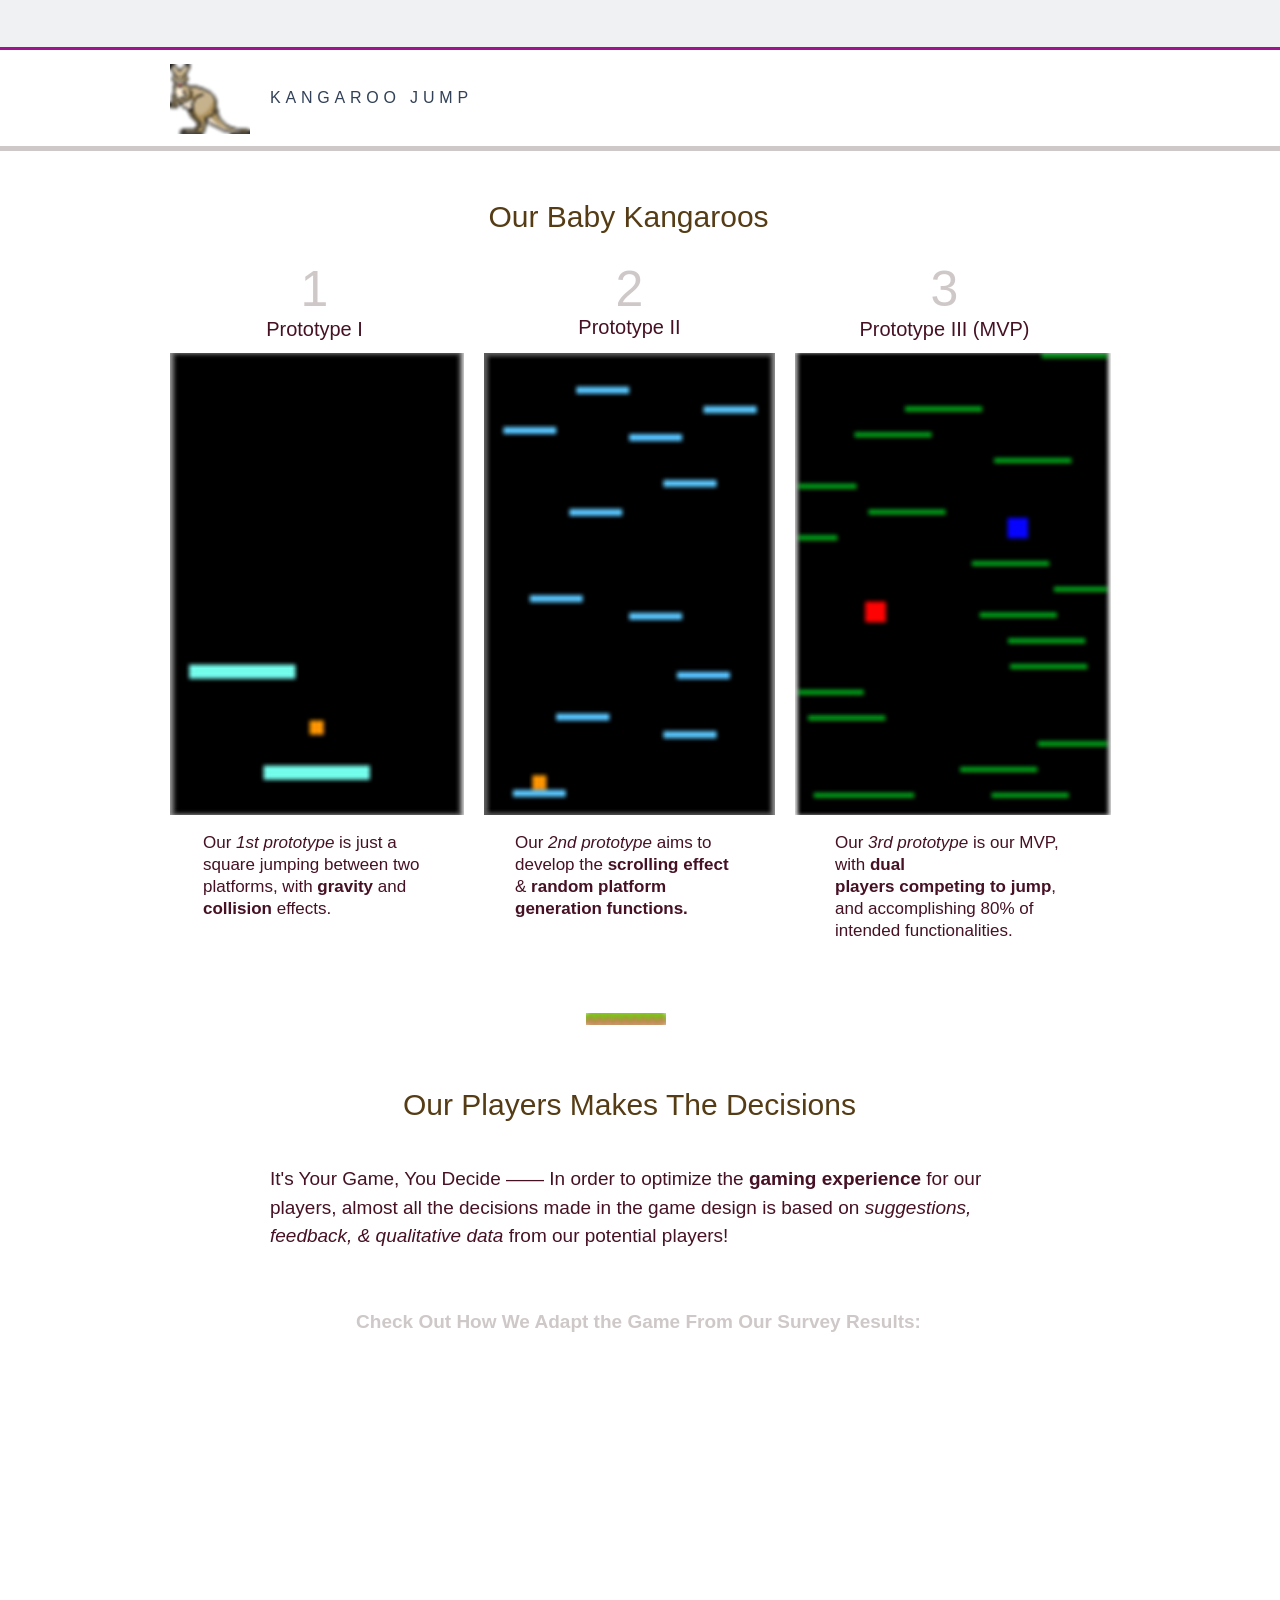
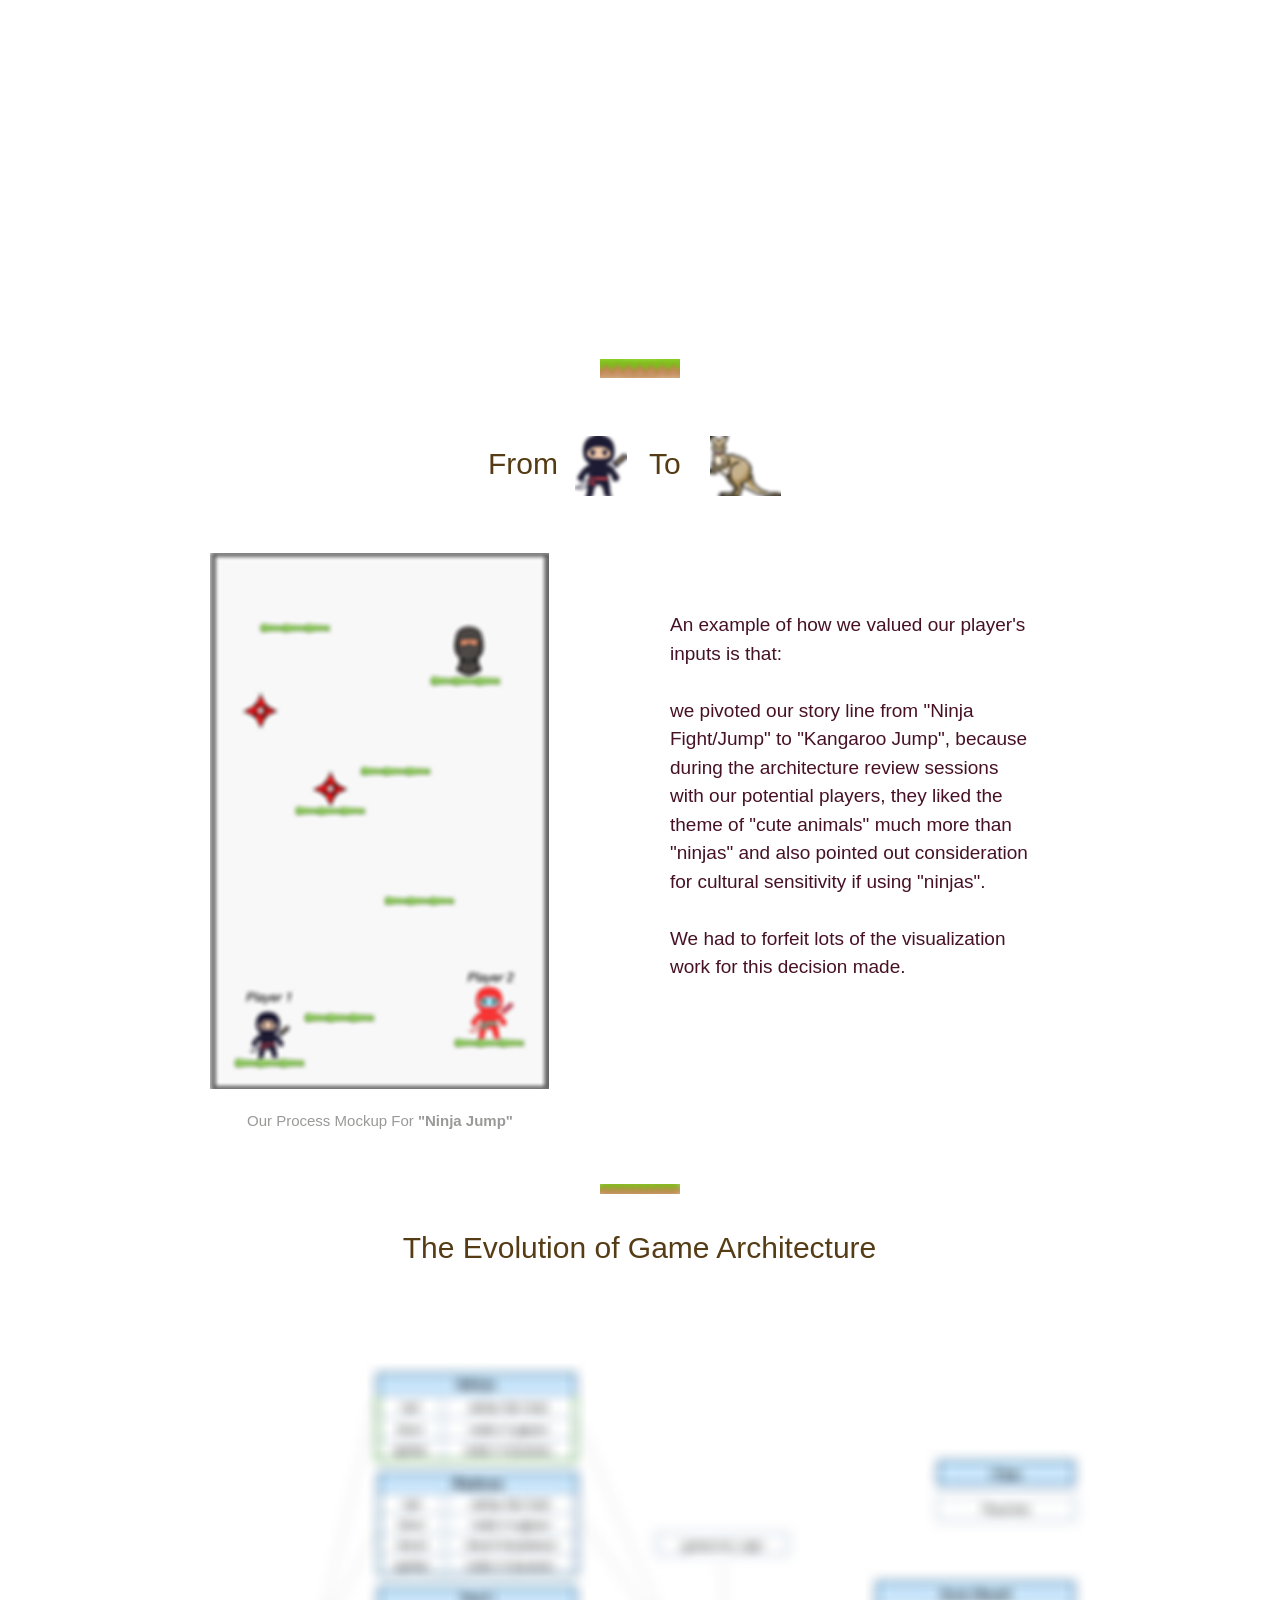
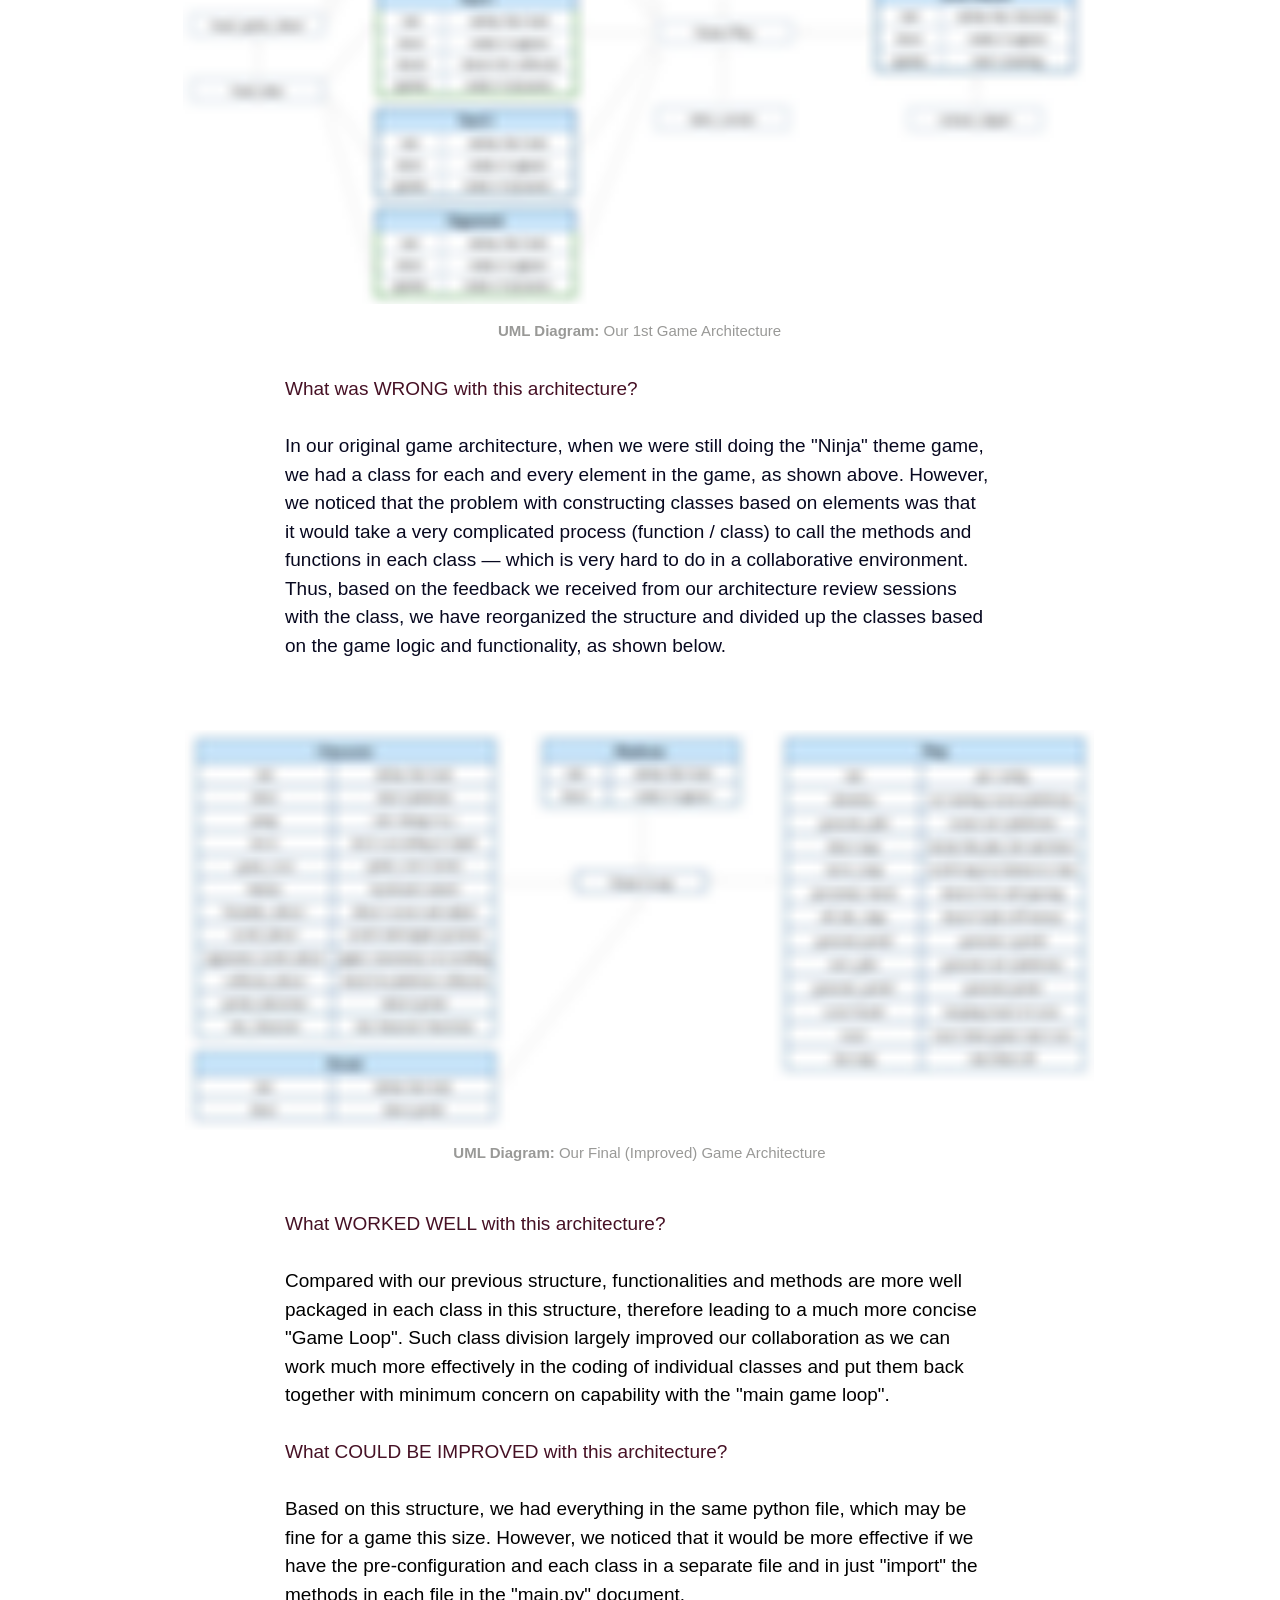
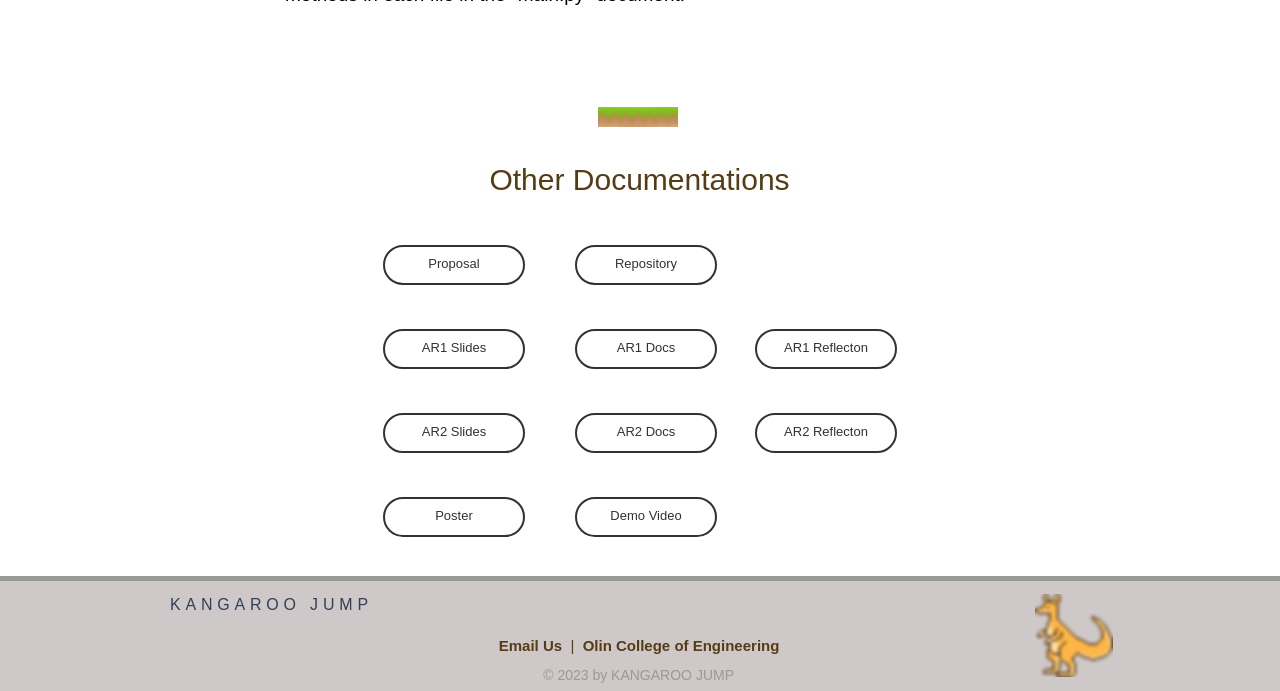
<file: docs/olinsd.wixsite.com/kangaroojump/copy-of-demo-1.html>
<!DOCTYPE html>
<html lang="en">

<!-- Mirrored from olinsd.wixsite.com/kangaroojump/copy-of-demo-1 by HTTrack Website Copier/3.x [XR&CO'2014], Tue, 07 May 2019 14:19:19 GMT -->
<!-- Added by HTTrack --><meta http-equiv="content-type" content="text/html;charset=utf-8" /><!-- /Added by HTTrack -->
<head>
    <meta http-equiv="X-UA-Compatible" content="IE=Edge"/>
    
    <meta charset="utf-8"/>
    <meta name="generator" content="Wix.com Website Builder"/>
    <link rel="shortcut icon" href="https://www.wix.com/favicon.ico" type="image/x-icon"/>
    <link rel="apple-touch-icon" href="https://www.wix.com/favicon.ico" type="image/x-icon"/>
    
    
    
    
    <meta http-equiv="X-Wix-Meta-Site-Id" content="3dacf042-424e-4400-9053-43d92b4008ba"/>
    <meta http-equiv="X-Wix-Application-Instance-Id" content="f7f3c0b2-798a-426d-b7d1-658f3ed86f99"/>
    
    
        <meta http-equiv="X-Wix-Published-Version" content="47"/>
    
    
    
        <meta http-equiv="etag" content="b658fad9d9ce8526638a4e12c8963df9"/>
    
    
    <meta name = "format-detection" content = "telephone=no"/>
    
    

    <meta name="SKYPE_TOOLBAR" content="SKYPE_TOOLBAR_PARSER_COMPATIBLE"/>

    
        <meta id="wixMobileViewport" name="viewport" content="width=980, user-scalable=yes"/>
    
    
    
    
    

    





    <!-- META DATA -->
    <script type="text/javascript">
        

        var serviceTopology = {"cacheKillerVersion":"1","staticServerUrl":"https://static.parastorage.com/","usersScriptsRoot":"//static.parastorage.com/services/wix-users/2.660.0","biServerUrl":"https://frog.wix.com/","userServerUrl":"https://users.wix.com/","billingServerUrl":"https://premium.wix.com/","mediaRootUrl":"https://static.wixstatic.com/","logServerUrl":"https://frog.wix.com/plebs","monitoringServerUrl":"https://TODO/","usersClientApiUrl":"https://users.wix.com/wix-users","publicStaticBaseUri":"//static.parastorage.com/services/wix-public/1.253.0","basePublicUrl":"https://www.wix.com/","postLoginUrl":"https://www.wix.com/my-account","postSignUpUrl":"https://www.wix.com/new/account","baseDomain":"wix.com","staticMediaUrl":"https://static.wixstatic.com/media","staticAudioUrl":"https://music.wixstatic.com/mp3","staticDocsUrl":"https://docs.wixstatic.com/ugd","emailServer":"https://assets.wix.com/common-services/notification/invoke","blobUrl":"https://static.parastorage.com/wix_blob","htmlEditorUrl":"http://editor.wix.com/html","siteMembersUrl":"https://users.wix.com/wix-sm","scriptsLocationMap":{"automation":"https://static.parastorage.com/services/automation/1.23.0","bootstrap":"https://static.parastorage.com/services/bootstrap/2.1229.80","ck-editor":"https://static.parastorage.com/services/ck-editor/1.87.3","core":"https://static.parastorage.com/services/core/2.1229.80","dbsm-editor-app":"https://static.parastorage.com/services/dbsm-editor-app/1.605.0","dbsm-viewer-app":"https://static.parastorage.com/services/dbsm-viewer-app/1.398.0","ecommerce":"https://static.parastorage.com/services/ecommerce/1.203.0","fallback-viewer-app":"https://static.parastorage.com/services/fallback-viewer-app/1.0.0","js-platform-apps-configuration":"https://static.parastorage.com/services/js-platform-apps-configuration/1.26.0","js-wixcode-sdk":"https://static.parastorage.com/services/js-wixcode-sdk/1.334.0","langs":"https://static.parastorage.com/services/langs/2.577.0","linguist-flags":"https://static.parastorage.com/services/linguist-flags/1.38.0","promote-analytics-adapter":"https://static.parastorage.com/services/promote-analytics-adapter/2.102.0","promote-seo-renderer":"https://static.parastorage.com/services/promote-seo-renderer/1.2.0","santa":"https://static.parastorage.com/services/santa/1.7132.2","santa-langs":"https://static.parastorage.com/services/santa-langs/1.4693.0","santa-resources":"https://static.parastorage.com/services/santa-resources/1.2.0","santa-site-auth-module":"https://static.parastorage.com/services/santa-site-auth-module/1.9.0","semi-native-sdk":"https://static.parastorage.com/services/semi-native-sdk/1.8.0","sitemembers":"https://static.parastorage.com/services/sm-js-sdk/1.31.0","skins":"https://static.parastorage.com/services/skins/2.1229.80","tpa":"https://static.parastorage.com/services/tpa/2.1065.0","web":"https://static.parastorage.com/services/web/2.1229.80","wix-bolt":"https://static.parastorage.com/services/wix-bolt/1.2464.0","wix-code-platform":"https://static.parastorage.com/services/wix-code-platform/1.95.0","wix-code-viewer-app":"https://static.parastorage.com/services/wix-code-viewer-app/1.68.0","wix-music-embed":"https://static.parastorage.com/services/wix-music-embed/1.26.0","wix-ui-santa":"https://static.parastorage.com/services/wix-ui-santa/1.49.0","wixapps":"https://static.parastorage.com/services/wixapps/2.486.0","wixcode-namespaces":"https://static.parastorage.com/services/wixcode-namespaces/1.90.0"},"developerMode":false,"productionMode":true,"staticServerFallbackUrl":"https://sslstatic.wix.com/","staticVideoUrl":"https://video.wixstatic.com/","cloudStorageUrl":"https://static.wixstatic.com/","usersDomainUrl":"https://users.wix.com/wix-users","scriptsDomainUrl":"https://static.parastorage.com/","userFilesUrl":"https://static.parastorage.com/","staticHTMLComponentUrl":"https://olinsd-wixsite-com.filesusr.com/","secured":true,"ecommerceCheckoutUrl":"https://www.safer-checkout.com/","premiumServerUrl":"https://premium.wix.com/","digitalGoodsServerUrl":"https://dgs.wixapps.net/","wixCloudBaseDomain":"wix-code.com","mailServiceSuffix":"/_api/common-services/notification/invoke","staticVideoHeadRequestUrl":"https://storage.googleapis.com/video.wixstatic.com","protectedPageResolverUrl":"https://site-pages.wix.com/_api/wix-public-html-info-webapp/resolve_protected_page_urls","mediaUploadServerUrl":"https://files.wix.com/","siteAssetsServerUrl":"https://siteassets.parastorage.com/pages","wixCodePreconnectUrl":"https://f0b0e1bc-8143-40c6-a82a-74fbf9b82354.static.pub.wix-code.com/","staticServerWixDomainUrl":"https://www.wix.com/_partials","adaptiveVideoDomain":"https://files.wix.com/","scriptsVersionsMap":{"santa-data-fixer":"1.414.0","santa-site-metadata":"1.244.0","santa-main-r":"1.100.0"},"publicStaticsUrl":"//static.parastorage.com/services/wix-public/1.253.0"};
        var santaModels = true;
        var isStreaming = true;
        var rendererModel = {"metaSiteId":"3dacf042-424e-4400-9053-43d92b4008ba","siteInfo":{"documentType":"UGC","applicationType":"HtmlWeb","siteId":"f7f3c0b2-798a-426d-b7d1-658f3ed86f99","siteTitleSEO":"kangaroojump"},"clientSpecMap":{"1544":{"type":"public","applicationId":1544,"appDefinitionId":"14517e1a-3ff0-af98-408e-2bd6953c36a2","appDefinitionName":"Wix Chat","instance":"64AW45-IE0sYrH_Yy3W8iPtlVTgnE3FMOQ7lA8gBy8Y.[base64]","instanceId":"54d12808-7e9a-4821-a36d-e214f81192bf","sectionPublished":true,"sectionMobilePublished":false,"sectionSeoEnabled":true,"widgets":{"14517f3f-ffc5-eced-f592-980aaa0bbb5c":{"widgetUrl":"https:\/\/engage.wixapps.net\/_api\/crm-inbox-server\/chat\/renderPublic\/index","widgetId":"14517f3f-ffc5-eced-f592-980aaa0bbb5c","refreshOnWidthChange":true,"gluedOptions":{"placement":"BOTTOM_RIGHT","verticalMargin":0.0,"horizontalMargin":0.0},"published":true,"mobilePublished":false,"seoEnabled":true,"preFetch":false,"shouldBeStretchedByDefault":false,"shouldBeStretchedByDefaultMobile":false,"componentFields":{},"tpaWidgetId":"wix_visitors","default":true}},"appRequirements":{"requireSiteMembers":false},"isWixTPA":true,"installedAtDashboard":false,"permissions":{"revoked":true},"appFields":{"featuresForNewPackagePicker":[{"forPackages":[{"packageId":"Professional","value":"50"},{"packageId":"Sales","value":"150"},{"packageId":"Teams","value":"Unlimited"}]},{"forPackages":[{"packageId":"Professional","value":"true"},{"packageId":"Sales","value":"true"},{"packageId":"Teams","value":"true"}]},{"forPackages":[{"packageId":"Professional","value":"true"},{"packageId":"Sales","value":"true"},{"packageId":"Teams","value":"true"}]},{"forPackages":[{"packageId":"Professional","value":"true"},{"packageId":"Sales","value":"true"},{"packageId":"Teams","value":"true"}]},{"forPackages":[{"packageId":"Professional","value":"true"},{"packageId":"Sales","value":"true"},{"packageId":"Teams","value":"true"}]},{"forPackages":[{"packageId":"Professional","value":"true"},{"packageId":"Sales","value":"true"},{"packageId":"Teams","value":"true"}]},{"forPackages":[{"packageId":"Professional","value":"true"},{"packageId":"Sales","value":"true"},{"packageId":"Teams","value":"true"}]},{"forPackages":[{"packageId":"Professional","value":"true"},{"packageId":"Sales","value":"true"},{"packageId":"Teams","value":"true"}]},{"forPackages":[{"packageId":"Sales","value":"true"},{"packageId":"Teams","value":"true"}]},{"forPackages":[{"packageId":"Teams","value":"true"}]}],"mostPopularPackage":"Sales","premiumBundle":{"parentAppId":"ee21fe60-48c5-45e9-95f4-6ca8f9b1c9d9","parentAppSlug":"ee21fe60-48c5-45e9-95f4-6ca8f9b1c9d9"},"platform":{"optionalApplication":true,"viewerScriptUrl":"https:\/\/static.parastorage.com\/services\/chat-worker\/1.0.0\/viewer-script.bundle.min.js"}}},"5":{"type":"public","applicationId":5,"appDefinitionId":"14bca956-e09f-f4d6-14d7-466cb3f09103","appDefinitionName":"Wix Cashier","instance":"5kyXn8alr23YXqmuji3o2AJLodWgm4Sb0vu4sxuE8SQ.[base64]","instanceId":"52f60299-da24-44c9-ac35-938f707578a8","sectionPublished":true,"sectionMobilePublished":false,"sectionSeoEnabled":true,"widgets":{},"appRequirements":{"requireSiteMembers":false},"isWixTPA":true,"installedAtDashboard":true,"permissions":{"revoked":false}},"10":{"type":"public","applicationId":10,"appDefinitionId":"1480c568-5cbd-9392-5604-1148f5faffa0","appDefinitionName":"Get Found on Google","instance":"oaPEee8-OxD5hvtf8hmNarf8S5lDEAoWHztaUipjs0U.[base64]","instanceId":"a253c42f-f853-4528-92d6-e8a894832a17","sectionPublished":true,"sectionMobilePublished":false,"sectionSeoEnabled":true,"widgets":{},"appRequirements":{"requireSiteMembers":false},"isWixTPA":true,"installedAtDashboard":true,"permissions":{"revoked":false},"appFields":{}},"14":{"type":"public","applicationId":14,"appDefinitionId":"135c3d92-0fea-1f9d-2ba5-2a1dfb04297e","appDefinitionName":"Email Marketing","instance":"siezi6VXmJHt_Lj417_fnfQmMBX4pVIpiKC-td_WrLI.[base64]","instanceId":"fa9aeb5d-f55c-4a51-a979-6f5c5ac2d32a","sectionPublished":true,"sectionMobilePublished":false,"sectionSeoEnabled":true,"widgets":{"141995eb-c700-8487-6366-a482f7432e2b":{"widgetUrl":"https:\/\/so-feed.codev.wixapps.net\/widget","widgetId":"141995eb-c700-8487-6366-a482f7432e2b","refreshOnWidthChange":true,"mobileUrl":"https:\/\/so-feed.codev.wixapps.net\/widget","published":true,"mobilePublished":true,"seoEnabled":true,"preFetch":false,"shouldBeStretchedByDefault":false,"shouldBeStretchedByDefaultMobile":false,"componentFields":{},"tpaWidgetId":"shoutout_feed","default":true}},"appRequirements":{"requireSiteMembers":false},"isWixTPA":true,"installedAtDashboard":true,"permissions":{"revoked":false},"appFields":{"premiumBundle":{"parentAppId":"ee21fe60-48c5-45e9-95f4-6ca8f9b1c9d9","parentAppSlug":"ee21fe60-48c5-45e9-95f4-6ca8f9b1c9d9"}}},"6":{"type":"public","applicationId":6,"appDefinitionId":"13ee94c1-b635-8505-3391-97919052c16f","appDefinitionName":"Wix Invoices","instance":"VVvrTbbDFah4TLFGdblFtoGrkgj-QDBmGup44Mlh7yo.[base64]","instanceId":"28af29b9-e518-43c8-a62b-8185b9fcdd20","sectionPublished":true,"sectionMobilePublished":false,"sectionSeoEnabled":true,"widgets":{},"appRequirements":{"requireSiteMembers":false},"isWixTPA":true,"installedAtDashboard":true,"permissions":{"revoked":false},"appFields":null},"2015":{"type":"public","applicationId":2015,"appDefinitionId":"14ce1214-b278-a7e4-1373-00cebd1bef7c","appDefinitionName":"Wix Forms","instance":"pV-YUvEYbm243ZbIZJcMH0arE-6D6furuDBbBP6oNmc.[base64]","instanceId":"3c54d090-e2cc-4cae-bd85-dd66453b08f8","sectionPublished":true,"sectionMobilePublished":false,"sectionSeoEnabled":true,"widgets":{},"appRequirements":{"requireSiteMembers":false},"isWixTPA":true,"installedAtDashboard":true,"permissions":{"revoked":false},"appFields":{"platform":{"editorScriptUrl":"https:\/\/static.parastorage.com\/services\/wix-form-builder\/1.844.0\/editor-app.bundle.min.js","viewerScriptUrl":"https:\/\/static.parastorage.com\/services\/wix-form-builder\/1.844.0\/viewer-app.bundle.min.js","hasDashboardComponent":true},"featuresForNewPackagePicker":[{"forPackages":[{"packageId":"Basic","value":"Unlimited"},{"packageId":"Mid_Range","value":"Unlimited"},{"packageId":"Pro","value":"Unlimited"}]},{"forPackages":[{"packageId":"Basic","value":"true"},{"packageId":"Mid_Range","value":"true"},{"packageId":"Pro","value":"true"}]},{"forPackages":[{"packageId":"Basic","value":"100MB Storage"},{"packageId":"Mid_Range","value":"1GB Storage"},{"packageId":"Pro","value":"10GB Storage"}]},{"forPackages":[{"packageId":"Basic","value":"10 Forms"},{"packageId":"Mid_Range","value":"100 Forms"},{"packageId":"Pro","value":"Unlimited"}]},{"forPackages":[{"packageId":"Basic","value":"1000 Submissions\/month"},{"packageId":"Mid_Range","value":"5000 Submissions\/month"},{"packageId":"Pro","value":"Unlimited"}]},{"forPackages":[{"packageId":"Basic","value":"1 User"},{"packageId":"Mid_Range","value":"5 Users"},{"packageId":"Pro","value":"Unlimited Users"}]},{"forPackages":[{"packageId":"Basic","value":"true"},{"packageId":"Mid_Range","value":"true"},{"packageId":"Pro","value":"true"}]},{"forPackages":[{"packageId":"Basic","value":"true"},{"packageId":"Mid_Range","value":"true"},{"packageId":"Pro","value":"true"}]},{"forPackages":[{"packageId":"Basic","value":"true"},{"packageId":"Mid_Range","value":"true"},{"packageId":"Pro","value":"true"}]},{"forPackages":[{"packageId":"Basic","value":"true"},{"packageId":"Mid_Range","value":"true"},{"packageId":"Pro","value":"true"}]},{"forPackages":[{"packageId":"Basic","value":"true"},{"packageId":"Mid_Range","value":"true"},{"packageId":"Pro","value":"true"}]},{"forPackages":[{"packageId":"Basic","value":"true"},{"packageId":"Mid_Range","value":"true"},{"packageId":"Pro","value":"true"}]},{"forPackages":[{"packageId":"Mid_Range","value":"true"},{"packageId":"Pro","value":"true"}]}],"mostPopularPackage":"Mid_Range","premiumBundle":{"parentAppId":"ee21fe60-48c5-45e9-95f4-6ca8f9b1c9d9","parentAppSlug":"ee21fe60-48c5-45e9-95f4-6ca8f9b1c9d9"}}},"9":{"type":"public","applicationId":9,"appDefinitionId":"f123e8f1-4350-4c9b-b269-04adfadda977","appDefinitionName":"Promote Home","instance":"8dS7m3O_F6jJcQiYBCks_5ZL288rDupwA6uAUYX5jNI.[base64]","instanceId":"90fe5f3a-ccc7-425c-a091-f0cf8b65a923","sectionPublished":true,"sectionMobilePublished":false,"sectionSeoEnabled":true,"widgets":{},"appRequirements":{"requireSiteMembers":false},"isWixTPA":true,"installedAtDashboard":true,"permissions":{"revoked":false},"appFields":{}},"13":{"type":"sitemembers","applicationId":13,"collectionType":"ApplyForMembership","collectionFormFace":"Register","collectionExposure":"Public","smcollectionId":"d8e0eaed-33f3-4b94-b8cd-33e5835af0f9"},"2":{"type":"appbuilder","applicationId":2,"appDefinitionId":"3d590cbc-4907-4cc4-b0b1-ddf2c5edf297","instanceId":"c9ae79bd-7c20-4821-97af-a3740449116b","state":"Initialized"},"12":{"type":"public","applicationId":12,"appDefinitionId":"14b89688-9b25-5214-d1cb-a3fb9683618b","appDefinitionName":"Mobile App-Social Posts","instance":"UYjagc6LFIDkKhDP4m_MdxLDsPQ0i1CJ9_iJO0D6hSs.[base64]","instanceId":"64502f04-4f43-496e-ba23-0c1eb575c615","sectionPublished":true,"sectionMobilePublished":false,"sectionSeoEnabled":true,"widgets":{},"appRequirements":{"requireSiteMembers":false},"isWixTPA":true,"installedAtDashboard":true,"permissions":{"revoked":false},"appFields":{}},"7":{"type":"public","applicationId":7,"appDefinitionId":"150ae7ee-c74a-eecd-d3d7-2112895b988a","appDefinitionName":"Marketing Integration","instance":"oZHu2gz1-f-3WfbzGIZD2yR5hRIroNU0S54V3NQNdJo.[base64]","instanceId":"4a917714-b869-4a45-9a97-e6d5731b9a69","sectionPublished":true,"sectionMobilePublished":false,"sectionSeoEnabled":true,"widgets":{},"appRequirements":{"requireSiteMembers":false},"isWixTPA":true,"installedAtDashboard":true,"permissions":{"revoked":false},"appFields":{}},"-666":{"type":"metasite","metaSiteId":"3dacf042-424e-4400-9053-43d92b4008ba","appDefId":"22bef345-3c5b-4c18-b782-74d4085112ff","instance":"Xi4aFo1tsLymPgAj5SrS-pgDlqv9nRK2R0nV0m6ELy4.[base64]","appDefinitionId":"22bef345-3c5b-4c18-b782-74d4085112ff","applicationId":-666},"3893":{"type":"siteextension","applicationId":3893,"appDefinitionId":"675bbcef-18d8-41f5-800e-131ec9e08762","instance":"wixcode-pub.257d1f2b74acee8ad0fb664b80a8bdd7d073a3fb.[base64]","instanceId":"f0b0e1bc-8143-40c6-a82a-74fbf9b82354"},"2962":{"type":"public","applicationId":2962,"appDefinitionId":"14271d6f-ba62-d045-549b-ab972ae1f70e","appDefinitionName":"Wix Pro Gallery","instance":"y6UJbXtgZpObxwStZf-RAmY7EWyu0KnLtu7Nmk8FXAU.[base64]","instanceId":"4d37b4ac-b4b2-4794-8883-15cea79a26d5","appWorkerUrl":"https:\/\/progallery.wix.com\/worker.html","sectionPublished":true,"sectionMobilePublished":false,"sectionSeoEnabled":true,"widgets":{"14f7938f-fa9a-e9e3-3a24-089172dccb28":{"widgetUrl":"https:\/\/progallery.wix.com\/checkout","widgetId":"14f7938f-fa9a-e9e3-3a24-089172dccb28","refreshOnWidthChange":true,"mobileUrl":"https:\/\/progallery.wix.com\/checkout","appPage":{"id":"checkout_page","name":"Checkout Page","defaultPage":"","hidden":true,"multiInstanceEnabled":false,"order":2,"indexable":true,"fullPage":true,"landingPageInMobile":true,"hideFromMenu":true},"published":true,"mobilePublished":true,"seoEnabled":false,"preFetch":true,"shouldBeStretchedByDefault":true,"shouldBeStretchedByDefaultMobile":false,"componentFields":{},"default":false},"14f79354-c828-13e0-1246-058b79e70c1a":{"widgetUrl":"https:\/\/progallery.wix.com\/cart.html","widgetId":"14f79354-c828-13e0-1246-058b79e70c1a","refreshOnWidthChange":true,"mobileUrl":"https:\/\/progallery.wix.com\/cart.html","published":true,"mobilePublished":true,"seoEnabled":false,"preFetch":false,"shouldBeStretchedByDefault":false,"shouldBeStretchedByDefaultMobile":false,"componentFields":{},"tpaWidgetId":"cart","default":false},"1491fc25-fcd2-9c08-c74f-67b98b69ac4a":{"widgetUrl":"https:\/\/progallery.wix.com\/multishare.html","widgetId":"1491fc25-fcd2-9c08-c74f-67b98b69ac4a","refreshOnWidthChange":true,"mobileUrl":"https:\/\/progallery.wix.com\/multishare.html","published":true,"mobilePublished":true,"seoEnabled":true,"preFetch":false,"shouldBeStretchedByDefault":false,"shouldBeStretchedByDefaultMobile":true,"componentFields":{},"tpaWidgetId":"multishare_widget","default":false},"144f04b9-aab4-fde7-179b-780c11da4f46":{"widgetUrl":"https:\/\/progallery.wix.com\/fullscreen","widgetId":"144f04b9-aab4-fde7-179b-780c11da4f46","refreshOnWidthChange":true,"mobileUrl":"https:\/\/progallery.wix.com\/fullscreen","appPage":{"id":"fullscreen_page","name":"Fullscreen Page","defaultPage":"","hidden":true,"multiInstanceEnabled":false,"order":1,"indexable":true,"fullPage":true,"landingPageInMobile":false,"hideFromMenu":true},"published":true,"mobilePublished":true,"seoEnabled":true,"preFetch":false,"shouldBeStretchedByDefault":true,"shouldBeStretchedByDefaultMobile":false,"componentFields":{"useSsrSeo":true},"default":false},"142bb34d-3439-576a-7118-683e690a1e0d":{"widgetUrl":"https:\/\/progallery.wix.com\/gallery.html","widgetId":"142bb34d-3439-576a-7118-683e690a1e0d","refreshOnWidthChange":true,"mobileUrl":"https:\/\/progallery.wix.com\/gallery.html","published":true,"mobilePublished":true,"seoEnabled":true,"preFetch":false,"shouldBeStretchedByDefault":true,"shouldBeStretchedByDefaultMobile":false,"componentFields":{"useSsrSeo":true,"mobileSettingsEnabled":true,"componentUrl":"https:\/\/static.parastorage.com\/services\/pro-gallery-santa-wrapper\/1.316.0\/viewer.bundle.min.js"},"tpaWidgetId":"pro-gallery","default":true},"14f793c4-68e4-1d4f-3a24-089172dccb28":{"widgetUrl":"https:\/\/progallery.wix.com\/thankyou","widgetId":"14f793c4-68e4-1d4f-3a24-089172dccb28","refreshOnWidthChange":true,"mobileUrl":"https:\/\/progallery.wix.com\/thankyou","appPage":{"id":"thank_you_page","name":"Thank you Page","defaultPage":"","hidden":true,"multiInstanceEnabled":false,"order":3,"indexable":true,"fullPage":false,"landingPageInMobile":false,"hideFromMenu":true},"published":true,"mobilePublished":true,"seoEnabled":false,"preFetch":false,"shouldBeStretchedByDefault":true,"shouldBeStretchedByDefaultMobile":false,"componentFields":{},"default":false}},"appRequirements":{"requireSiteMembers":false},"isWixTPA":true,"installedAtDashboard":false,"permissions":{"revoked":true},"appFields":{"platform":{"baseUrls":{"santaWrapperBaseUrl":"https:\/\/static.parastorage.com\/services\/pro-gallery-santa-wrapper\/1.316.0\/"},"viewerScriptUrl":"https:\/\/static.parastorage.com\/services\/pro-gallery-santa-wrapper\/1.316.0\/viewerScript.bundle.min.js"}}},"3":{"type":"public","applicationId":3,"appDefinitionId":"141fbfae-511e-6817-c9f0-48993a7547d1","appDefinitionName":"Inbox","instance":"wC10VUAwnbQPHR1Fj9n6BojOrKgVX7wIuploCRzQyaA.[base64]","instanceId":"2b407311-e36e-4e40-b5cb-1a0e907854b2","sectionPublished":true,"sectionMobilePublished":false,"sectionSeoEnabled":true,"widgets":{},"appRequirements":{"requireSiteMembers":false},"isWixTPA":true,"installedAtDashboard":true,"permissions":{"revoked":false},"appFields":null},"18":{"type":"public","applicationId":18,"appDefinitionId":"ea2821fc-7d97-40a9-9f75-772f29178430","appDefinitionName":"Workflows","instance":"KGcb66ZYWRVDuBPE5Q3lJe1oiEfCnThrfke8K3yUFMk.[base64]","instanceId":"80c8f8dd-4845-4998-9906-eb2f7ee49b0a","sectionPublished":true,"sectionMobilePublished":false,"sectionSeoEnabled":true,"widgets":{},"appRequirements":{"requireSiteMembers":false},"isWixTPA":true,"installedAtDashboard":true,"permissions":{"revoked":false},"appFields":{}},"16":{"type":"public","applicationId":16,"appDefinitionId":"139ef4fa-c108-8f9a-c7be-d5f492a2c939","appDefinitionName":"Automated Emails","instance":"v1x94SZu1ZYm1MiDwmCJNJt4pwTmBvc0lSPHteywu-g.[base64]","instanceId":"d92276bc-bb38-4735-bab4-dd301e3fb01d","sectionPublished":true,"sectionMobilePublished":false,"sectionSeoEnabled":true,"widgets":{},"appRequirements":{"requireSiteMembers":false},"isWixTPA":true,"installedAtDashboard":true,"permissions":{"revoked":false}},"11":{"type":"public","applicationId":11,"appDefinitionId":"e3118e0a-b1c1-4e1d-b67d-ddf0cb92309b","appDefinitionName":"Promote VideoMaker Home","instance":"oadbqShT1w7twybsY9MUkDlZu3CKMIY1JBYzp6HR_Ro.[base64]","instanceId":"85c9cdb2-b447-496f-bd99-436d3c13f7e7","sectionPublished":true,"sectionMobilePublished":false,"sectionSeoEnabled":true,"widgets":{},"appRequirements":{"requireSiteMembers":false},"isWixTPA":false,"installedAtDashboard":true,"permissions":{"revoked":false},"appFields":{}},"8":{"type":"public","applicationId":8,"appDefinitionId":"55cd9036-36bb-480b-8ddc-afda3cb2eb8d","appDefinitionName":"PriceQuotes","instance":"LmDh2IMw_OfB0k4WoZmZ5HKPL7tRhe6dcFGvhhbo0RA.[base64]","instanceId":"d9e1a83f-6578-45d8-afeb-4cc0487bbcf3","sectionPublished":true,"sectionMobilePublished":false,"sectionSeoEnabled":true,"widgets":{},"appRequirements":{"requireSiteMembers":false},"isWixTPA":true,"installedAtDashboard":true,"permissions":{"revoked":false},"appFields":{}},"19":{"type":"public","applicationId":19,"appDefinitionId":"9bead16f-1c73-4cda-b6c4-28cff46988db","appDefinitionName":"Paid Ads","instance":"i4wHnhVC2kKhdam2URmjWpF75dkW6SVXbL0OMJC2Zbc.[base64]","instanceId":"41b2fef8-d8e5-4ae3-ba80-a523d52c2dd0","sectionPublished":true,"sectionMobilePublished":false,"sectionSeoEnabled":true,"widgets":{},"appRequirements":{"requireSiteMembers":false},"isWixTPA":false,"installedAtDashboard":true,"permissions":{"revoked":false},"appFields":{}},"15":{"type":"public","applicationId":15,"appDefinitionId":"146c0d71-352e-4464-9a03-2e868aabe7b9","appDefinitionName":"Ascend Tasks","instance":"-FEsp4JB8KWHDYrzJZmrTS1_jGF3Neac_Xnfev9CFV8.[base64]","instanceId":"73d4a359-c33d-4dc9-9e42-594d2786c3cd","sectionPublished":true,"sectionMobilePublished":false,"sectionSeoEnabled":true,"widgets":{},"appRequirements":{"requireSiteMembers":false},"isWixTPA":true,"installedAtDashboard":true,"permissions":{"revoked":false},"appFields":{}}},"premiumFeatures":[],"geo":"USA","languageCode":"en","locale":"en-us","previewMode":false,"userId":"3268e51c-7e9b-43da-84e9-d86c9dd6f3ee","siteMetaData":{"preloader":{"uri":"","enabled":false},"adaptiveMobileOn":true,"quickActions":{"socialLinks":[],"colorScheme":"dark","configuration":{"quickActionsMenuEnabled":false,"navigationMenuEnabled":true,"phoneEnabled":false,"emailEnabled":false,"addressEnabled":false,"socialLinksEnabled":false}},"contactInfo":{"companyName":"","phone":"","fax":"","email":"","address":""},"renderHints":{"containsTPA":false,"isMeshReady":true,"containsAppPart":false,"containsAppPart2":false}},"runningExperiments":{"sv_useWixCodeViewerApp":"new","sv_includeRavenInPreview":"new","renderAboveTheFold":"new","useEarlyLinkCheck":"new","sv_ssrTpaAboveTheFold":"new","sv_staticsWixCodeViewerApp":"new","sv_ssrLoadProGallery":"new","sv_loginSocialBarSelect":"new","sv_blogStudioExperiment":"old","sv_removeTestNode":"new","preloadBoltScript":"new","sv_reportIframeStartLoadingInWarmup":"new","sv_ampLinkTag":"new","bv_layout_props":"new","sv_newTPANativeDataFlow":"new","sv_contactFormUseFormBuilderSubmit":"new","sv_wixSiteUrlFallback":"new","sv_ssrNoPagesData":"new","sv_twitterMetaTags":"new","sv_dontDeleteSvSessionCookieOnLogout":"new","sv_wixInternalAuthDialogsNew":"new","sv_addSiteRevisionToMembersCalls":"new","earlyLoadJSEx":"new","preconnectTPA":"new","newLoginTheme":"new","sv_fontsByAgent":"new","sv_fixedMobileHeader":"new","sv_ssrLoadArtStore":"new","sv_ssrBufferEvents":"new","preconnectApps":"new","sv_tpaInnerRouteNavigation":"new","sv_blogSocialCounters":"new","sv_meshReadyFallback":"new","sv_tinyMenuCloseOnClickOutside":"new","sv_meshLayout":"new","sv_tpaRevokeInTemplate":"new","sv_loadUserGeneratedAppsAfterBootstrap":"new","sv_ssr_image_src":"new","ssrFontShortcut":"new","sv_ssrLoadBookings":"new","sv_tpaStateChangedEvent":"new","sv_controllerScripts":"new","wixCodeNoIframe":"new","useRegExpForFontsParse":"new","sv_orphanSlideDataFixer":"new","sv_nativeComponents":"new","useFontFaceSet":"new","sv_hideCompInSafari":"new","sv_postmessage_security":"new","sv_enableBackgroundVideoOnTablet":"new","sv_tpaAddChatApp":"new","sv_restoreAutosaveWhenMobileFails":"new","sv_ssrLoadRestaurants":"new","sv_ssrLoadGetSubscrbers":"new","ssrCompPrefetch":"new","displayWixAdsNewVersion":"new","sv_useBackendGoogleOAuthFlow":"new","sv_bookingsFES":"old","sv_getDataFixedPageJsonAndUseThem":"new","sv_videobox_mobile":"new","sv_image_name_url":"new","sv_contactFormSubmitPromoteAnalytics":"new","earlyLoadJS":"new","xsrfHeaderOnPostRequests":"new","preloadBoltScriptExtra":"new","sv_loadGhostStructure":"new","sv_includeBlankUrl":"new","fontCssInRenderer":"new","sv_contactFormAscendEmail":"new","sv_ssrCache":"new"},"urlFormatModel":{"format":"slash","forbiddenPageUriSEOs":["app","apps","_api","robots.html","sitemap.xml","feed.html","sites"],"pageIdToResolvedUriSEO":{}},"passwordProtectedPages":[],"useSandboxInHTMLComp":true,"wixCodeModel":{"appData":{"codeAppId":"eed5029f-2bc5-4344-b367-266d31c46c14"},"signedAppRenderInfo":"bb7d91c4ac6584a28243cab3d8e1242ed127e4ee.eyJncmlkQXBwSWQiOiJlZWQ1MDI5Zi0yYmM1LTQzNDQtYjM2Ny0yNjZkMzFjNDZjMTQiLCJodG1sU2l0ZUlkIjoiZjdmM2MwYjItNzk4YS00MjZkLWI3ZDEtNjU4ZjNlZDg2Zjk5IiwiZGVtb0lkIjpudWxsLCJzaWduRGF0ZSI6MTU1NzIzODc1NjA0NX0="},"siteMediaToken":"eyJhbGciOiJIUzI1NiJ9.[base64].WjOBjfncyVLqe_mmFjXBadGsf05EwHA0SzleD83zUhs","mediaAuthToken":"eyJhbGciOiJIUzI1NiJ9.[base64].bV-yH8J2AkS4L_CaK43MFHeBNNyXdJ-BIQkXAf0Ia88","pagesPlatformApplications":{"u057q":["14ce1214-b278-a7e4-1373-00cebd1bef7c"]},"sitePropertiesInfo":{"siteDisplayName":"Kangaroojump","locale":"en-us","currency":"USD","timeZone":"America\/New_York"},"seo":false,"pageList":{"pages":[{"pageId":"xkzux","title":" Home","pageUriSEO":"home","pageJsonFileName":"3268e5_dbc71fac86bb2ce010b3bbd7ff329ff1_47.json"},{"pageId":"tnya5","title":"Demo","pageUriSEO":"demo","pageJsonFileName":"3268e5_3026c7013dfd7536bf809943c4fd1836_46.json"},{"pageId":"bl34t","title":"Team","pageUriSEO":"copy-of-demo","pageJsonFileName":"3268e5_d8abd5ff0726900170f25fe07431f375_37.json"},{"pageId":"b44ww","title":"Design Bank","pageUriSEO":"design-bank","pageJsonFileName":"3268e5_f4df2b5954b095ffbe81d04d0f904cd6_29.json"},{"pageId":"lxpb5","title":"Process","pageUriSEO":"copy-of-demo-1","pageJsonFileName":"3268e5_a81a5c6ef646651b70a6faf806ce1246_47.json"},{"pageId":"u057q","title":"Contacts","pageUriSEO":"copy-of-team","pageJsonFileName":"3268e5_897c841d6a93789479cba83cc1ef11ce_44.json"}],"mainPageId":"xkzux","masterPageJsonFileName":"3268e5_73255657259f5724ee3fbbad81cfb1f6_47.json","topology":[{"baseUrl":"https:\/\/static.wixstatic.com\/","parts":"sites\/{filename}.z?v=3"},{"baseUrl":"https:\/\/staticorigin.wixstatic.com\/","parts":"sites\/{filename}.z?v=3"},{"baseUrl":"https:\/\/fallback.wix.com\/","parts":"wix-html-editor-pages-webapp\/page\/{filename}"}],"fixedPagePath":{"baseUrl":"siteassets.parastorage.com\/pages","parts":"\/fixedData?ck={ck}&experiments={experiments}&isHttps={isHttps}&isUrlMigrated={isUrlMigrated}&metaSiteId={metaSiteId}&pageId={pageId}&quickActionsMenuEnabled={quickActionsMenuEnabled}&siteId=f7f3c0b2-798a-426d-b7d1-658f3ed86f99v=3&version={version}"}}};
        var publicModel = {"domain":"wixsite.com","externalBaseUrl":"https:\/\/olinsd.wixsite.com\/kangaroojump","unicodeExternalBaseUrl":"https:\/\/olinsd.wixsite.com\/kangaroojump","pageList":{"pages":[{"pageId":"xkzux","title":" Home","pageUriSEO":"home","pageJsonFileName":"3268e5_dbc71fac86bb2ce010b3bbd7ff329ff1_47.json"},{"pageId":"tnya5","title":"Demo","pageUriSEO":"demo","pageJsonFileName":"3268e5_3026c7013dfd7536bf809943c4fd1836_46.json"},{"pageId":"bl34t","title":"Team","pageUriSEO":"copy-of-demo","pageJsonFileName":"3268e5_d8abd5ff0726900170f25fe07431f375_37.json"},{"pageId":"b44ww","title":"Design Bank","pageUriSEO":"design-bank","pageJsonFileName":"3268e5_f4df2b5954b095ffbe81d04d0f904cd6_29.json"},{"pageId":"lxpb5","title":"Process","pageUriSEO":"copy-of-demo-1","pageJsonFileName":"3268e5_a81a5c6ef646651b70a6faf806ce1246_47.json"},{"pageId":"u057q","title":"Contacts","pageUriSEO":"copy-of-team","pageJsonFileName":"3268e5_897c841d6a93789479cba83cc1ef11ce_44.json"}],"mainPageId":"xkzux","masterPageJsonFileName":"3268e5_73255657259f5724ee3fbbad81cfb1f6_47.json","topology":[{"baseUrl":"https:\/\/static.wixstatic.com\/","parts":"sites\/{filename}.z?v=3"},{"baseUrl":"https:\/\/staticorigin.wixstatic.com\/","parts":"sites\/{filename}.z?v=3"},{"baseUrl":"https:\/\/fallback.wix.com\/","parts":"wix-html-editor-pages-webapp\/page\/{filename}"}],"fixedPagePath":{"baseUrl":"siteassets.parastorage.com\/pages","parts":"\/fixedData?ck={ck}&experiments={experiments}&isHttps={isHttps}&isUrlMigrated={isUrlMigrated}&metaSiteId={metaSiteId}&pageId={pageId}&quickActionsMenuEnabled={quickActionsMenuEnabled}&siteId=f7f3c0b2-798a-426d-b7d1-658f3ed86f99v=3&version={version}"}},"timeSincePublish":18549,"favicon":"","deviceInfo":{"deviceType":"Desktop","browserType":"Firefox","browserVersion":0},"siteRevision":47,"sessionInfo":{"hs":361796854,"svSession":"29f39089f09567ef830db1a873691653ceeee44029eea3f0ffaee95c4ad9c1d3826eed2dd7ca9c9da8d3f702d0e7bbdf1e60994d53964e647acf431e4f798bcdae208f22c9d4a7a960568351c10ccc410e752b6450e90b80455f88a6968e679f","ctToken":"TFBidU9ORnFkeVJmeEtvc1ZSdXByQ19TNS1UY0lpbU1tRmp4SEExbkJSc3x7InVzZXJBZ2VudCI6Ik1vemlsbGEvNC41IChjb21wYXRpYmxlOyBIVFRyYWNrIDMuMHg7IFdpbmRvd3MgOTgpIiwidmFsaWRUaHJvdWdoIjoxNTU3ODQzNTU2MDI0fQ","isAnonymous":false,"visitorId":"baa990c4-bf3a-4c44-82d3-9b265b588070"},"metaSiteFlags":[],"siteMembersProtectedPages":[],"indexable":true,"hasBlogAmp":false,"renderTime":1557238756045,"siteDisplayName":"Kangaroojump","siteAssets":{"cacheVersions":{"dataFixer":1}},"siteMeshReady":true,"layoutMechanism":"ANCHORS"};

        var googleAnalytics = "";
        var ipAnonymization = false;

        var googleRemarketing = "";
        var googleTagManager = "";
        var facebookRemarketing = "";
        var yandexMetrika = "";
    </script>
    
    
    
        <script>
            // BEAT MESSAGE
            var wixBiSession = {
                initialTimestamp: Date.now()
                , requestId: (function(m) { return m ? m[1] : ''})(document.cookie.match(/requestId=([^;]*)/))
                , viewerSessionId: 'xxxxxxxx-xxxx-4xxx-yxxx-xxxxxxxxxxxx'.replace(/[xy]/g,function(c){var r=Math.random()*16|0,v=c=='x'?r:(r&0x3|0x8);return v.toString(16);})
                , initialRequestTimestamp: (function() {return performance.timeOrigin ? performance.timeOrigin : Date.now() - performance.now();})()
                , visitorId: publicModel.sessionInfo.visitorId
                
                , is_rollout: 1
                , is_platform_loaded: 1
                , dc: '42'
                , renderType: 'bolt'
                , wixBoltExclusionReason: ''
                , wixBoltExclusionReasonMoreInfo: ''
                , sendBeacon: /(\?|\&)suppressbi\=true(\&|$)/.test(location.search) ?
                    function() {} :
                    function(url) {
                        var sent = false;
                        try {
                            sent = navigator.sendBeacon(url);
                        } catch (e) {}
                        if (!sent) {
                            (new Image()).src = url;
                        }
                    }
                , sendBeat: (function () {
                    var caching, match = document.cookie.match(/ssr-caching="cache.desc=(\w+).(?:varnish=(\w+))?/);
                    if (!match) {
                        caching = 'none';
                    } else if (!match[2]) {
                        caching = match[1] + ',none';
                    } else {
                        caching = match.slice(1).join();
                    }
                    var isCached = caching.indexOf("hit") === 0;
                    var beatUrl = 'https://frog.wix.com/bt?src=29&evid=3'
                        + '&v=1.2464.0'
                        + '&msid=3dacf042-424e-4400-9053-43d92b4008ba'
                        + '&isp=0'
                        + '&st=2'
                        + '&dc=42'
                        + '&iss=1'
                        + '&url=' + encodeURIComponent(location.href.replace(/^http(s)?:\/\/(www\.)?/, ''))
                        + '&is_cached=' + isCached
                        + '&caching=' + caching;
                    var referrer = document.referrer;
                    if (referrer) {
                        beatUrl += '&ref=' + encodeURIComponent(referrer);
                    }
                    match = document.cookie.match(/_wixCIDX=([^;]*)/)
                    if (match) {
                        beatUrl += '&client_id=' + match[1];
                    }
                    return function(et, name, extra, isPageEvent) {
                        var tts = '';
                        if (performance.now) {
                            tts = '&tts=' + Math.round(performance.now());
                        }
                        if (name && performance.mark) {
                            performance.mark(name + ' (beat ' + et + ')');
                        }
                        var ts = et === 1 ? 0 : Date.now() - wixBiSession.initialTimestamp;
                        extra = extra || ''
                        if (extra.indexOf('pn=') === -1) {
                            extra = '&pn=1' + extra
                        }
                        if (isPageEvent) {
                            beatUrl = beatUrl.replace('evid=3', 'evid=5');
                        }
                        wixBiSession.sendBeacon(beatUrl
                            + '&et=' + et
                            + (name ? '&event_name=' + encodeURIComponent(name) : '')
                            + '&ts=' + ts + tts
                            + '&vsi=' + wixBiSession.viewerSessionId
                            + '&rid=' + wixBiSession.requestId
                            + '&viewer_name=' + encodeURIComponent(wixBiSession.renderType)
                            + '&is_rollout=' + wixBiSession.is_rollout
                            + (wixBiSession.visitorId ? '&vid=' + wixBiSession.visitorId  : '')
                            + (wixBiSession.siteMemberId ? '&mid=' + wixBiSession.siteMemberId  : '')
                            + extra
                        );
                    }
                })()
            };
            wixBiSession.sendBeat(1, 'Init');
            // BEAT MESSAGE END
        </script>
    
    
    <script type="text/javascript">
        (function(x,e,o,s,n){var a=window.fedops||{};a.apps=a.apps||{};a.apps[x]={startLoadTime:e&&e.now&&e.now()};try{a.sessionId=o.getItem("fedops.logger.sessionId")}catch(x){}a.sessionId=a.sessionId||window.wixBiSession.viewerSessionId;window.fedops=a;var d="//frog.wix.com/bolt-performance?appName="+x+"&src=72&evid=21"+'&dc=42'+"&is_rollout="+wixBiSession.is_rollout+ '&st=2'+ '&isp=0'+"&session_id="+a.sessionId+"&_="+s();if(!!n&&!!n.sendBeacon){n.sendBeacon(d)}else{(new Image).src=d}})('bolt-viewer',window.performance,window.localStorage,Math.random,window.navigator);
    </script>
    
    
    
    
    
    
        <meta name="fragment" content="!"/>
    
    
    <!-- DATA -->
    <script type="text/javascript">
        
            var adData = {};
            var mobileAdData = {};
        
        var usersDomain = "https://users.wix.com/wix-users";
        
    </script>
    
    
    
    
    
    
    
    
    
    
    
    <script type="text/javascript">
      var santaBase = 'https://static.parastorage.com/services/santa/1.7132.2';
      var boltBase = 'https://static.parastorage.com/services/wix-bolt/1.2464.0';
    </script>
    

    
    
    <script>
      var requirejs = {
        onNodeCreated: function(node) {
          var src = node.getAttribute('src');
          var shouldIgnore = ['googletagmanager.com', 'google-analytics.com', 'googleadservices.com', 'doubleclick.net', 'connect.facebook.net'].some(function (domain) {
              return src.indexOf(domain) !== -1;
          });
          if (!shouldIgnore) {
              node.setAttribute('crossorigin', 'anonymous')
          }
        }
      }
    </script>

    
    <script>
      window.messageBuffer = [];
      window.messageHandler = function(event) {messageBuffer.push(event)};
      window.addEventListener('message', window.messageHandler, false);
    </script>
    

    
    <script id="sentry">(function(c,t,u,n,p,l,y,z,v){function e(b){if(!w){w=!0;var d=t.getElementsByTagName(u)[0],a=t.createElement(u);a.src=z;a.crossorigin="anonymous";a.addEventListener("load",function(){try{c[n]=q;c[p]=r;var a=c[l],d=a.init;a.init=function(a){for(var b in a)Object.prototype.hasOwnProperty.call(a,b)&&(v[b]=a[b]);d(v)};B(b,a)}catch(A){console.error(A)}});d.parentNode.insertBefore(a,d)}}function B(b,d){try{for(var a=0;a<b.length;a++)if("function"===typeof b[a])b[a]();var f=m.data,g=!1,h=!1;for(a=0;a<f.length;a++)if(f[a].f){h=
            !0;var e=f[a];!1===g&&"init"!==e.f&&d.init();g=!0;d[e.f].apply(d,e.a)}!1===h&&d.init();var k=c[n],l=c[p];for(a=0;a<f.length;a++)f[a].e&&k?k.apply(c,f[a].e):f[a].p&&l&&l.apply(c,[f[a].p])}catch(C){console.error(C)}}for(var g=!0,x=!1,k=0;k<document.scripts.length;k++)if(-1<document.scripts[k].src.indexOf(y)){g="no"!==document.scripts[k].getAttribute("data-lazy");break}var w=!1,h=[],m=function(b){(b.e||b.p||b.f&&-1<b.f.indexOf("capture")||b.f&&-1<b.f.indexOf("showReportDialog"))&&g&&e(h);m.data.push(b)};
            m.data=[];c[l]={onLoad:function(b){h.push(b);g&&!x||e(h)},forceLoad:function(){x=!0;g&&setTimeout(function(){e(h)})}};"init addBreadcrumb captureMessage captureException captureEvent configureScope withScope showReportDialog".split(" ").forEach(function(b){c[l][b]=function(){m({f:b,a:arguments})}});var q=c[n];c[n]=function(b,d,a,f,e){m({e:[].slice.call(arguments)});q&&q.apply(c,arguments)};var r=c[p];c[p]=function(b){m({p:b.reason});r&&r.apply(c,arguments)};g||setTimeout(function(){e(h)})})(window,document,
            "script","onerror","onunhandledrejection","Sentry","8b4e078a51d04e0e9efdf470027f0ec1","../../browser.sentry-cdn.com/4.6.2/bundle.min.js",{"dsn":"https://8b4e078a51d04e0e9efdf470027f0ec1@sentry.wixpress.com/3"});</script>
    
    
    <script async data-main="https://static.parastorage.com/polyfill/v2/polyfill.min.js?features=Object.values,Object.entries,IntersectionObserver,es2015,es2016,es2017,fetch&flags=always,gated&unknown=polyfill&rum=0&callback=polyfillsAreLoaded" src="../../static.parastorage.com/unpkg/requirejs-bolt%402.3.6/requirejs.min.js"></script>
    
    <script>
      function polyfillsAreLoaded() {
        var script = document.createElement('script');
        script.src = '../../static.parastorage.com/services/wix-bolt/1.2464.0/bolt-main/app/main-r.min.js';
        
        script.setAttribute('crossorigin', 'anonymous')
        
        document.head.appendChild(script);
      }
    </script>

    
    
    
    
    <link id="viewerMainStyle" rel="stylesheet" type="text/css" href="../../static.parastorage.com/services/wix-bolt/1.2464.0/node_modules/wix-santa/static/css/viewer.min.css">
    
    

    
    

    
    <link rel="stylesheet" type="text/css" href="../../static.parastorage.com/services/santa-resources/resources/viewer/user-site-fonts/v5/languages.css">
    <link rel="stylesheet" type="text/css" href="https://fonts.googleapis.com/css?family=Anton:n,b,i,bi|Basic:n,b,i,bi|Caudex:n,b,i,bi|Chelsea+Market:n,b,i,bi|Corben:n,b,i,bi|EB+Garamond:n,b,i,bi|Enriqueta:n,b,i,bi|Forum:n,b,i,bi|Fredericka+the+Great:n,b,i,bi|Jockey+One:n,b,i,bi|Josefin+Slab:n,b,i,bi|Jura:n,b,i,bi|Kelly+Slab:n,b,i,bi|Marck+Script:n,b,i,bi|Lobster:n,b,i,bi|Mr+De+Haviland:n,b,i,bi|Niconne:n,b,i,bi|Noticia+Text:n,b,i,bi|Overlock:n,b,i,bi|Patrick+Hand:n,b,i,bi|Play:n,b,i,bi|Sarina:n,b,i,bi|Signika:n,b,i,bi|Spinnaker:n,b,i,bi|Monoton:n,b,i,bi|Sacramento:n,b,i,bi|Cookie:n,b,i,bi|Raleway:n,b,i,bi|Open+Sans+Condensed:300:n,b,i,bi|Amatic+SC:n,b,i,bi|Cinzel:n,b,i,bi|Sail:n,b,i,bi|Playfair+Display:n,b,i,bi|Libre+Baskerville:n,b,i,bi|Roboto:n,b,i,bi|Roboto:n,b,i,bi|Roboto:n,b,i,bi|Work+Sans:n,b,i,bi|Work+Sans:n,b,i,bi|Poppins:n,b,i,bi|Poppins:n,b,i,bi|Barlow:n,b,i,bi|Barlow:n,b,i,bi|Oswald:n,b,i,bi|Oswald:n,b,i,bi|Oswald:n,b,i,bi|Cormorant+Garamond:n,b,i,bi|Cormorant+Garamond:n,b,i,bi|Cormorant+Garamond:n,b,i,bi|Playfair+Display:n,b,i,bi|Dancing+Script:n,b,i,bi|Damion:n,b,i,bi|Suez+One:n,b,i,bi|Rozha+One:n,b,i,bi|Raleway:n,b,i,bi|Lato:n,b,i,bi|Questrial:n,b,i,bi|Montserrat:n,b,i,bi|&amp;subset=hebrew,arabic,latin">
    

    

    


        
                


    
        
            <title>Process | Kangaroojump</title>
        
            <link rel="canonical" href="copy-of-demo-1.html"/>
        
            <meta property="og:title" content="Process | Kangaroojump"/>
        
            <meta property="og:url" content="https://olinsd.wixsite.com/kangaroojump/copy-of-demo-1"/>
        
            <meta property="og:site_name" content="Kangaroojump"/>
        
            <meta property="og:type" content="website"/>
        
    

    



        

        </head>

            
                <body class="prewarmup">
            

    

    <script type="text/javascript">
          
              var htmlClassList = document.documentElement.classList;
              
          

      
      var clientSideRender = false;
      
      
      
    </script>

    
    
    
    

    <div id="SITE_CONTAINER"><style type="text/css" data-styleid="uploadedFonts"></style><div><style type="text/css" data-styleid="theme_fonts">.font_0 {font: normal normal normal 16px/1.4em avenir-lt-w01_35-light1475496,sans-serif ;color:#34D1B6;} 
.font_1 {font: normal normal normal 16px/1.4em din-next-w01-light,din-next-w02-light,din-next-w10-light,sans-serif ;color:#999997;} 
.font_2 {font: normal normal normal 64px/1.4em avenir-lt-w01_35-light1475496,sans-serif ;color:#07081F;} 
.font_3 {font: normal normal normal 120px/1.4em lulo-clean-w01-one-bold,sans-serif ;color:#D9FFF8;} 
.font_4 {font: normal normal normal 44px/1.4em avenir-lt-w01_85-heavy1475544,sans-serif ;color:#34D1B6;} 
.font_5 {font: normal normal normal 19px/1.4em avenir-lt-w01_85-heavy1475544,sans-serif ;color:#07081F;} 
.font_6 {font: normal normal normal 16px/1.4em avenir-lt-w01_85-heavy1475544,sans-serif ;color:#999997;} 
.font_7 {font: normal normal normal 18px/1.4em futura-lt-w01-light,sans-serif ;color:#07081F;} 
.font_8 {font: normal normal normal 15px/1.4em futura-lt-w01-light,sans-serif ;color:#07081F;} 
.font_9 {font: normal normal normal 14px/1.4em avenir-lt-w01_35-light1475496,sans-serif ;color:#999997;} 
.font_10 {font: normal normal normal 12px/1.4em din-next-w01-light,din-next-w02-light,din-next-w10-light,sans-serif ;color:#999997;} 
</style><style type="text/css" data-styleid="theme_colors">.color_0 {color: #FFFFFF;}
.backcolor_0 {background-color: #FFFFFF;}
.color_1 {color: #FFFFFF;}
.backcolor_1 {background-color: #FFFFFF;}
.color_2 {color: #000000;}
.backcolor_2 {background-color: #000000;}
.color_3 {color: #ED1C24;}
.backcolor_3 {background-color: #ED1C24;}
.color_4 {color: #0088CB;}
.backcolor_4 {background-color: #0088CB;}
.color_5 {color: #FFCB05;}
.backcolor_5 {background-color: #FFCB05;}
.color_6 {color: #727272;}
.backcolor_6 {background-color: #727272;}
.color_7 {color: #B0B0B0;}
.backcolor_7 {background-color: #B0B0B0;}
.color_8 {color: #FFFFFF;}
.backcolor_8 {background-color: #FFFFFF;}
.color_9 {color: #727272;}
.backcolor_9 {background-color: #727272;}
.color_10 {color: #B0B0B0;}
.backcolor_10 {background-color: #B0B0B0;}
.color_11 {color: #FFFFFF;}
.backcolor_11 {background-color: #FFFFFF;}
.color_12 {color: #E8E6E6;}
.backcolor_12 {background-color: #E8E6E6;}
.color_13 {color: #CFC8C8;}
.backcolor_13 {background-color: #CFC8C8;}
.color_14 {color: #999997;}
.backcolor_14 {background-color: #999997;}
.color_15 {color: #07081F;}
.backcolor_15 {background-color: #07081F;}
.color_16 {color: #B5A7F8;}
.backcolor_16 {background-color: #B5A7F8;}
.color_17 {color: #907BF0;}
.backcolor_17 {background-color: #907BF0;}
.color_18 {color: #2E05E9;}
.backcolor_18 {background-color: #2E05E9;}
.color_19 {color: #1F039B;}
.backcolor_19 {background-color: #1F039B;}
.color_20 {color: #0F024E;}
.backcolor_20 {background-color: #0F024E;}
.color_21 {color: #D9FFF8;}
.backcolor_21 {background-color: #D9FFF8;}
.color_22 {color: #8CE0D2;}
.backcolor_22 {background-color: #8CE0D2;}
.color_23 {color: #34D1B6;}
.backcolor_23 {background-color: #34D1B6;}
.color_24 {color: #4ABAA7;}
.backcolor_24 {background-color: #4ABAA7;}
.color_25 {color: #11463D;}
.backcolor_25 {background-color: #11463D;}
.color_26 {color: #FFE6BF;}
.backcolor_26 {background-color: #FFE6BF;}
.color_27 {color: #FFD9A0;}
.backcolor_27 {background-color: #FFD9A0;}
.color_28 {color: #FFB340;}
.backcolor_28 {background-color: #FFB340;}
.color_29 {color: #AA772B;}
.backcolor_29 {background-color: #AA772B;}
.color_30 {color: #553C15;}
.backcolor_30 {background-color: #553C15;}
.color_31 {color: #F0B4CA;}
.backcolor_31 {background-color: #F0B4CA;}
.color_32 {color: #E08CAB;}
.backcolor_32 {background-color: #E08CAB;}
.color_33 {color: #D1346E;}
.backcolor_33 {background-color: #D1346E;}
.color_34 {color: #8B2349;}
.backcolor_34 {background-color: #8B2349;}
.color_35 {color: #461125;}
.backcolor_35 {background-color: #461125;}
</style></div><div data-aid="stylesContainer"><style type="text/css" data-styleid="pc1">.pc1screenWidthBackground {position:absolute;top:0;right:0;bottom:0;left:0;}
.pc1[data-state~="fixedPosition"] {position:fixed !important;left:auto !important;z-index:50;}
.pc1[data-state~="fixedPosition"].pc1_footer {top:auto;bottom:0;}
.pc1bg {position:absolute;top:0;right:0;bottom:0;left:0;}
.pc1inlineContent {position:absolute;top:0;right:0;bottom:0;left:0;}
.pc1centeredContent {position:absolute;top:0;right:0;bottom:0;left:0;}</style><style type="text/css" data-styleid="siteBackground">.siteBackground {width:100%;position:absolute;}
.siteBackgroundbgBeforeTransition {position:absolute;top:0;}
.siteBackgroundbgAfterTransition {position:absolute;top:0;}</style><style type="text/css" data-styleid="style-jva1p78n">.style-jva1p78nscreenWidthBackground {position:absolute;top:0;right:0;bottom:0;left:0;}
.style-jva1p78n[data-state~="fixedPosition"] {position:fixed !important;left:auto !important;z-index:50;}
.style-jva1p78n[data-state~="fixedPosition"].style-jva1p78n_footer {top:auto;bottom:0;}
.style-jva1p78n_bg {position:absolute;top:0;right:0;bottom:0;left:0;background-color:rgba(207, 200, 200, 1);  border-top:5px solid rgba(153, 153, 151, 1);border-bottom:0px solid rgba(153, 153, 151, 1);}
.style-jva1p78nbg {position:absolute;top:0;right:0;bottom:0;left:0;}
.style-jva1p78n[data-state~="mobileView"] .style-jva1p78nbg {left:10px;right:10px;}
.style-jva1p78n_bg-center {position:absolute;top:5px;right:0;bottom:0px;left:0;background-color:rgba(207, 200, 200, 1);border-radius:0;}
.style-jva1p78ninlineContent {position:absolute;top:0;right:0;bottom:0;left:0;}
.style-jva1p78ncenteredContent {position:absolute;top:0;right:0;bottom:0;left:0;}</style><style type="text/css" data-styleid="style-jv2rsghf">.style-jv2rsghfscreenWidthBackground {position:absolute;top:0;right:0;bottom:0;left:0;}
.style-jv2rsghf[data-state~="fixedPosition"] {position:fixed !important;left:auto !important;z-index:50;}
.style-jv2rsghf[data-state~="fixedPosition"].style-jv2rsghf_footer {top:auto;bottom:0;}
.style-jv2rsghf_bg {position:absolute;top:0;right:0;bottom:0;left:0;background-color:rgba(255, 255, 255, 1);  border-top:0px solid rgba(207, 200, 200, 1);border-bottom:5px solid rgba(207, 200, 200, 1);}
.style-jv2rsghfbg {position:absolute;top:0;right:0;bottom:0;left:0;}
.style-jv2rsghf[data-state~="mobileView"] .style-jv2rsghfbg {left:10px;right:10px;}
.style-jv2rsghf_bg-center {position:absolute;top:0px;right:0;bottom:5px;left:0;background-color:rgba(255, 255, 255, 1);border-radius:0;}
.style-jv2rsghfinlineContent {position:absolute;top:0;right:0;bottom:0;left:0;}
.style-jv2rsghfcenteredContent {position:absolute;top:0;right:0;bottom:0;left:0;}</style><style type="text/css" data-styleid="style-jv2s0q1b">.style-jv2s0q1bitemsContainer {width:calc(100% - 0px);height:calc(100% - 0px);white-space:nowrap;display:inline-block;overflow:visible;width:calc(100% - 0px);background-color:transparent;border-radius:0;    border:solid 0px transparent;position:relative;}
.style-jv2s0q1bmoreContainer {overflow:visible;display:inherit;white-space:nowrap;width:auto;background-color:rgba(255, 255, 255, 1);border-radius:0;    border:solid 0px transparent;}
.style-jv2s0q1bdropWrapper {z-index:99999;display:block;opacity:1;margin-top:7px;visibility:hidden;position:absolute;box-sizing:border-box;}
.style-jv2s0q1b[data-dropmode="dropUp"] .style-jv2s0q1bdropWrapper {margin-top:0;margin-bottom:7px;}
.style-jv2s0q1brepeaterButton {height:100%;position:relative;box-sizing:border-box;display:inline-block;cursor:pointer;background-color:transparent;transition:background-color 0.4s ease 0s;}
.style-jv2s0q1brepeaterButton[data-state~="header"] a,.style-jv2s0q1brepeaterButton[data-state~="header"] div {cursor:default !important;}
.style-jv2s0q1brepeaterButtonlinkElement {display:inline-block;height:100%;width:100%;}
.style-jv2s0q1brepeaterButton_gapper {padding:0 5px;border-left:1px solid transparent;}
.style-jv2s0q1brepeaterButtonlabel {display:inline-block;padding:0 10px;font:normal normal normal 16px/1.4em avenir-lt-w01_85-heavy1475544,sans-serif;  color:#444444;transition:color 0.4s ease 0s;}
.style-jv2s0q1brepeaterButton[data-listposition="left"] {border-radius:0;  border-top-right-radius:0;border-bottom-right-radius:0;}
.style-jv2s0q1brepeaterButton[data-listposition="left"] .style-jv2s0q1brepeaterButton_gapper {border:0;border-left:none;}
.style-jv2s0q1brepeaterButton[data-listposition="right"] {border-radius:0;  border-top-left-radius:0;border-bottom-left-radius:0;}
.style-jv2s0q1brepeaterButton[data-listposition="lonely"] {border-radius:0;}
.style-jv2s0q1brepeaterButton[data-listposition="lonely"] .style-jv2s0q1brepeaterButton_gapper {border:0;}
.style-jv2s0q1brepeaterButton[data-state~="drop"] {width:100%;display:block;background-color:transparent;transition:background-color 0.4s ease 0s;}
.style-jv2s0q1brepeaterButton[data-state~="drop"] .style-jv2s0q1brepeaterButton_gapper {border:0;border-top:1px solid transparent;padding:0;width:auto;}
.style-jv2s0q1brepeaterButton[data-state~="drop"] .style-jv2s0q1brepeaterButtonlabel {padding:0 .5em;}
.style-jv2s0q1brepeaterButton[data-listposition="top"] {border-radius:0;  border-bottom-right-radius:0;border-bottom-left-radius:0;}
.style-jv2s0q1brepeaterButton[data-listposition="top"] .style-jv2s0q1brepeaterButton_gapper {border:0;}
.style-jv2s0q1brepeaterButton[data-listposition="bottom"] {border-radius:0;  border-top-right-radius:0;border-top-left-radius:0;}
.style-jv2s0q1brepeaterButton[data-listposition="dropLonely"] {border-radius:0;}
.style-jv2s0q1brepeaterButton[data-listposition="dropLonely"] .style-jv2s0q1brepeaterButton_gapper {border:0;}
.style-jv2s0q1brepeaterButton[data-state~="over"],.style-jv2s0q1brepeaterButton[data-preview~="hover"] {background-color:rgba(237, 233, 225, 0.6);transition:background-color 0.4s ease 0s;}
.style-jv2s0q1brepeaterButton[data-state~="over"] .style-jv2s0q1brepeaterButtonlabel,.style-jv2s0q1brepeaterButton[data-preview~="hover"] .style-jv2s0q1brepeaterButtonlabel {color:#444444;transition:color 0.4s ease 0s;}
.style-jv2s0q1brepeaterButton[data-state~="selected"],.style-jv2s0q1brepeaterButton[data-preview~="active"] {background-color:rgba(237, 233, 225, 1);transition:background-color 0.4s ease 0s;}
.style-jv2s0q1brepeaterButton[data-state~="selected"] .style-jv2s0q1brepeaterButtonlabel,.style-jv2s0q1brepeaterButton[data-preview~="active"] .style-jv2s0q1brepeaterButtonlabel {color:#444444;transition:color 0.4s ease 0s;}</style><style type="text/css" data-styleid="txtNew">.txtNew {word-wrap:break-word;text-align:start;}
.txtNew_override-left * {text-align:left !important;}
.txtNew_override-right * {text-align:right !important;}
.txtNew_override-center * {text-align:center !important;}
.txtNew_override-justify * {text-align:justify !important;}
.txtNew > * {pointer-events:auto;}
.txtNew li {font-style:inherit;font-weight:inherit;line-height:inherit;letter-spacing:normal;}
.txtNew ol,.txtNew ul {padding-left:1.3em;padding-right:0;margin-left:0.5em;margin-right:0;line-height:normal;letter-spacing:normal;}
.txtNew ul {list-style-type:disc;}
.txtNew ol {list-style-type:decimal;}
.txtNew ul ul,.txtNew ol ul {list-style-type:circle;}
.txtNew ul ul ul,.txtNew ol ul ul {list-style-type:square;}
.txtNew ul ol ul,.txtNew ol ol ul {list-style-type:square;}
.txtNew ul[dir="rtl"],.txtNew ol[dir="rtl"] {padding-left:0;padding-right:1.3em;margin-left:0;margin-right:0.5em;}
.txtNew ul[dir="rtl"] ul,.txtNew ul[dir="rtl"] ol,.txtNew ol[dir="rtl"] ul,.txtNew ol[dir="rtl"] ol {padding-left:0;padding-right:1.3em;margin-left:0;margin-right:0.5em;}
.txtNew p {margin:0;line-height:normal;letter-spacing:normal;}
.txtNew h1 {margin:0;line-height:normal;letter-spacing:normal;}
.txtNew h2 {margin:0;line-height:normal;letter-spacing:normal;}
.txtNew h3 {margin:0;line-height:normal;letter-spacing:normal;}
.txtNew h4 {margin:0;line-height:normal;letter-spacing:normal;}
.txtNew h5 {margin:0;line-height:normal;letter-spacing:normal;}
.txtNew h6 {margin:0;line-height:normal;letter-spacing:normal;}
.txtNew a {color:inherit;}</style><style type="text/css" data-styleid="ca1">.ca1_zoomedin {cursor:url(../../static.parastorage.com/services/skins/2.1229.80/images/wysiwyg/core/themes/base/cursor_zoom_out.png), url(https://static.parastorage.com/services/skins/2.1229.80/images/wysiwyg/core/themes/base/cursor_zoom_out.cur), auto;overflow:hidden;display:block;}
.ca1_zoomedout {cursor:url(../../static.parastorage.com/services/skins/2.1229.80/images/wysiwyg/core/themes/base/cursor_zoom_in.png), url(https://static.parastorage.com/services/skins/2.1229.80/images/wysiwyg/core/themes/base/cursor_zoom_in.cur), auto;}
.ca1link {display:block;overflow:hidden;}
.ca1img {overflow:hidden;}
.ca1imgimage {position:static;box-shadow:#000 0 0 0;user-select:none;}</style><style type="text/css" data-styleid="style-jv3ywpmz">.style-jv3ywpmziframe {overflow:hidden;position:absolute;width:100%;height:100%;display:block;}
.style-jv3ywpmz[data-state~="iframeNotShown"] .style-jv3ywpmziframe {display:none;}
.style-jv3ywpmz[data-state~="iframeRenderedInvisible"] .style-jv3ywpmziframe {visibility:hidden;}</style><style type="text/css" data-styleid="style-jvcjago6">.style-jvcjago6 button.style-jvcjago6link {width:100%;}
.style-jvcjago6[data-state~="shouldUseFlex"] .style-jvcjago6link,.style-jvcjago6[data-state~="shouldUseFlex"] .style-jvcjago6labelwrapper {text-align:initial;display:flex;align-items:center;}
.style-jvcjago6[data-state~="shouldUseFlex"][data-state~="center"] .style-jvcjago6link,.style-jvcjago6[data-state~="shouldUseFlex"][data-state~="center"] .style-jvcjago6labelwrapper {justify-content:center;}
.style-jvcjago6[data-state~="shouldUseFlex"][data-state~="left"] .style-jvcjago6link,.style-jvcjago6[data-state~="shouldUseFlex"][data-state~="left"] .style-jvcjago6labelwrapper {justify-content:flex-start;}
.style-jvcjago6[data-state~="shouldUseFlex"][data-state~="right"] .style-jvcjago6link,.style-jvcjago6[data-state~="shouldUseFlex"][data-state~="right"] .style-jvcjago6labelwrapper {justify-content:flex-end;}
.style-jvcjago6link {border-radius:20px;  position:absolute;top:0;right:0;bottom:0;left:0;transition:border-color 0.4s ease 0s, background-color 0.4s ease 0s;  }
.style-jvcjago6label {font:normal normal normal 13px/1.4em avenir-lt-w01_85-heavy1475544,sans-serif;  transition:color 0.4s ease 0s;  color:#323232;display:inline-block;margin:calc(-1 * 2px) 2px 0;position:relative;white-space:nowrap;}
.style-jvcjago6[data-state~="shouldUseFlex"] .style-jvcjago6label {margin:0;}
.style-jvcjago6[data-disabled="false"] .style-jvcjago6link {background-color:transparent;border:solid rgba(50, 50, 50, 1) 2px;cursor:pointer !important;}
.style-jvcjago6[data-disabled="false"]:active[data-state~="mobile"] .style-jvcjago6link,.style-jvcjago6[data-disabled="false"]:hover[data-state~="desktop"] .style-jvcjago6link,.style-jvcjago6[data-disabled="false"][data-preview~="hover"] .style-jvcjago6link {background-color:rgba(50, 50, 50, 1);border-color:transparent;}
.style-jvcjago6[data-disabled="false"]:active[data-state~="mobile"] .style-jvcjago6label,.style-jvcjago6[data-disabled="false"]:hover[data-state~="desktop"] .style-jvcjago6label,.style-jvcjago6[data-disabled="false"][data-preview~="hover"] .style-jvcjago6label {color:#FFFFFF;}
.style-jvcjago6[data-disabled="true"] .style-jvcjago6link,.style-jvcjago6[data-preview~="disabled"] .style-jvcjago6link {background-color:rgba(204, 204, 204, 1);border-color:rgba(204, 204, 204, 1);}
.style-jvcjago6[data-disabled="true"] .style-jvcjago6label,.style-jvcjago6[data-preview~="disabled"] .style-jvcjago6label {color:#FFFFFF;}</style><style type="text/css" data-styleid="style-jvcj1ia6">.style-jvcj1ia6bg {position:absolute;top:0;right:0;bottom:0;left:0;}
.style-jvcj1ia6[data-state~="mobileView"] .style-jvcj1ia6bg {left:10px;right:10px;}
.style-jvcj1ia6inlineContent {position:absolute;top:0;right:0;bottom:0;left:0;}</style></div><div class="noop visual-focus-on" style="position:relative"><div id="FONTS_CONTAINER"></div><div id="SITE_BACKGROUND" style="height:100%;top:50px;bottom:;left:;right:;position:" class="siteBackground"><div id="SITE_BACKGROUND_previous_noPrev" class="siteBackgroundprevious"><div id="SITE_BACKGROUNDpreviousImage" class="siteBackgroundpreviousImage"></div><div id="SITE_BACKGROUNDpreviousVideo" class="siteBackgroundpreviousVideo"></div><div id="SITE_BACKGROUND_previousOverlay_noPrev" class="siteBackgroundpreviousOverlay"></div></div><div id="SITE_BACKGROUND_current_lxpb5_desktop_bg" style="top:0;height:100%;width:100%;background-color:rgba(255, 255, 255, 1);display:;position:absolute" data-position="absolute" class="siteBackgroundcurrent"><div id="SITE_BACKGROUND_currentImage_lxpb5_desktop_bg" style="position:absolute;top:0;height:100%;width:100%" data-type="bgimage" data-height="100%" class="siteBackgroundcurrentImage"></div><div id="SITE_BACKGROUNDcurrentVideo" class="siteBackgroundcurrentVideo"></div><div id="SITE_BACKGROUND_currentOverlay_lxpb5_desktop_bg" style="position:absolute;top:0;width:100%;height:100%" class="siteBackgroundcurrentOverlay"></div></div></div><div id="SITE_ROOT" class="SITE_ROOT" style="width:100%;min-width:980px;top:50px;padding-bottom:0" aria-hidden="false"><div id="masterPage" class="mesh-layout" data-mesh-layout="grid"><footer style="bottom:auto;left:0;margin-left:0;width:100%;min-width:980px;top:;right:;position:" class="style-jva1p78n_footer style-jva1p78n" data-site-width="980" data-fixedposition="false" data-isrunninginmobile="false" data-state=" " id="SITE_FOOTER"><div style="left:0;width:100%" id="SITE_FOOTERscreenWidthBackground" class="style-jva1p78nscreenWidthBackground"><div class="style-jva1p78n_bg"></div></div><div style="width:100%" id="SITE_FOOTERcenteredContent" class="style-jva1p78ncenteredContent"><div style="margin-left:calc((100% - 980px) / 2);width:980px" id="SITE_FOOTERbg" class="style-jva1p78nbg"><div class="style-jva1p78n_bg-center"></div></div><div id="SITE_FOOTERinlineContent" class="style-jva1p78ninlineContent"><style id="SITE_FOOTER-mesh-styles">
    
#SITE_FOOTERinlineContent {
    height: auto;
    width: 100%;
    position: relative;
}

#SITE_FOOTERinlineContent-gridWrapper {
    pointer-events: none;
}

#SITE_FOOTERinlineContent-gridContainer {
    position: static;
    display: grid;
    height: auto;
    width: 100%;
    min-height: auto;
    grid-template-rows: min-content min-content min-content 1fr;
    grid-template-columns: 100%;
}

#comp-j6kmlntp {
    position: relative;
    margin: 0px 0px 8px calc((100% - 980px) * 0.5);
    left: 390px;
    grid-area: 4 / 1 / 5 / 2;
    justify-self: start;
    align-self: start;
}

#comp-j6kmvab4 {
    position: relative;
    margin: 18px 0px 20px calc((100% - 980px) * 0.5);
    left: 20px;
    grid-area: 1 / 1 / 2 / 2;
    justify-self: start;
    align-self: start;
}

#comp-j6klzt4d {
    position: relative;
    margin: 0px 0px 10px calc((100% - 980px) * 0.5);
    left: 150px;
    grid-area: 2 / 1 / 3 / 2;
    justify-self: start;
    align-self: start;
}

#comp-jv2tv9fc {
    position: relative;
    margin: 18px 0px -10px calc((100% - 980px) * 0.5);
    left: 885px;
    grid-area: 1 / 1 / 4 / 2;
    justify-self: start;
    align-self: start;
}

#SITE_FOOTERcenteredContent {
    position: relative;
}

#SITE_FOOTERinlineContent-gridContainer > * {
    pointer-events: initial;
}

#SITE_FOOTERinlineContent-gridContainer > [id$="-rotated-wrapper"] {
    pointer-events: none;
}

#SITE_FOOTERinlineContent-gridContainer > [id$="-rotated-wrapper"] > * {
    pointer-events: initial;
}</style><div id="SITE_FOOTERinlineContent-gridWrapper" data-mesh-internal="true"><div id="SITE_FOOTERinlineContent-gridContainer" data-mesh-internal="true"><div data-packed="true" style="top:;bottom:;left:;right:;width:194px;height:auto;position:;pointer-events:none" class="txtNew" id="comp-j6kmlntp"><p class="font_9" style="text-align:right;">&copy; 2023 by KANGAROO JUMP</p></div><div data-packed="false" style="top:;bottom:;left:;right:;width:302px;height:auto;position:;min-height:23px;pointer-events:none" data-min-height="23" class="txtNew" id="comp-j6kmvab4"><h6 class="font_6" style="line-height:1.4em;"><span style="font-style:normal;"><span style="font-weight:normal;"><span style="font-size:16px;"><span style="color:#324158;"><span style="letter-spacing:0.3em;"><span style="font-family:avenir-lt-w01_85-heavy1475544,sans-serif;">KANGAROO&nbsp;</span></span></span></span></span></span><span style="font-style:normal;"><span style="font-weight:normal;"><span style="font-size:16px;"><span style="color:#324158;"><span style="letter-spacing:0.3em;"><span style="font-family:avenir-lt-w01_35-light1475496,sans-serif;">JUMP</span></span></span></span></span></span><span style="letter-spacing:0.3em;"></span></h6></div><div data-packed="true" style="top:;bottom:;left:;right:;width:674px;height:auto;position:;pointer-events:none" class="txtNew" id="comp-j6klzt4d"><p class="font_8" style="text-align:center;"><span style="font-family:avenir-lt-w01_35-light1475496,sans-serif;"><span class="color_30"><a href="mailto:ychen5@olin.edu" target="_self" data-content="ychen5@olin.edu" data-type="mail"><span style="font-family:avenir-lt-w01_35-light1475496,sans-serif;"><span class="color_30"><span style="font-weight:bold;">&nbsp;Email Us&nbsp;</span>&nbsp;</span></span></a><a href="mailto:info@mysite.com" target="_self" data-content="info@mysite.com" data-type="mail">|&nbsp; </a><a href="http://olin.edu/" target="_blank" data-content="http://olin.edu" data-type="external" rel="nofollow"><span style="font-weight:bold;">Olin College of Engineering</span></a></span></span></p></div><div style="top:;bottom:;left:;right:;width:78px;height:83px;position:" data-exact-height="83" data-content-padding-horizontal="0" data-content-padding-vertical="0" data-display-mode="fill" title="" class="ca1" id="comp-jv2tv9fc"><div style="width:78px;height:83px" id="comp-jv2tv9fclink" class="ca1link"><div style="width:78px;height:83px;position:relative;top:0;left:0" data-has-bg-scroll-effect="" data-style="" class="ca1img" id="comp-jv2tv9fcimg"><img id="comp-jv2tv9fcimgimage" style="object-position:50% 50%;width:78px;height:83px;object-fit:cover" alt="Kangaroo-A.png" data-type="image" itemProp="image" src="../../static.wixstatic.com/media/3268e5_e41eb5548aed49eb8df5176c9a5a41c4_mv2.png/v1/fill/w_76%2ch_83%2cal_c%2cusm_0.66_1.00_0.01%2cblur_3/Kangaroo-A.png"/></div></div></div></div></div></div></div></footer><main data-is-mobile="false" data-is-mesh="true" data-site-width="980" style="left:0;margin-left:0;width:100%;min-width:980px;top:0;bottom:;right:;position:" class="pc1" data-state="" id="PAGES_CONTAINER"><div style="left:0" id="PAGES_CONTAINERscreenWidthBackground" class="pc1screenWidthBackground"></div><div style="position:relative" id="PAGES_CONTAINERcenteredContent" class="pc1centeredContent"><div style="display:none" id="PAGES_CONTAINERbg" class="pc1bg"></div><div style="position:relative" id="PAGES_CONTAINERinlineContent" class="pc1inlineContent"><div style="width:100%"><div data-ismobile="false" data-is-mesh-layout="true" style="height:100%;left:0;position:relative;top:;bottom:;right:" class="style-jvcj1ia6" id="lxpb5"><div style="margin-left:calc((100% - 980px) / 2);width:980px" id="lxpb5bg" class="style-jvcj1ia6bg"></div><div id="lxpb5inlineContent" class="style-jvcj1ia6inlineContent"><style id="lxpb5-mesh-styles">
    
#lxpb5inlineContent {
    height: auto;
    width: 100%;
    position: relative;
}

#lxpb5inlineContent-gridWrapper {
    pointer-events: none;
}

#lxpb5inlineContent-gridContainer {
    position: static;
    display: grid;
    height: auto;
    width: 100%;
    min-height: 5225px;
    grid-template-rows: min-content min-content min-content min-content min-content min-content min-content min-content min-content min-content min-content min-content min-content min-content min-content min-content min-content min-content min-content min-content min-content min-content min-content min-content min-content min-content min-content min-content min-content 1fr;
    grid-template-columns: 100%;
    padding-bottom: 0px;
    box-sizing: border-box;
}

#comp-jv3ygl7y {
    position: relative;
    margin: 36px 0px 23px calc((100% - 980px) * 0.5);
    left: 285px;
    grid-area: 1 / 1 / 2 / 2;
    justify-self: start;
    align-self: start;
}

#comp-jv3y9ouu {
    position: relative;
    margin: 0px 0px -2px calc((100% - 980px) * 0.5);
    left: 65px;
    grid-area: 2 / 1 / 3 / 2;
    justify-self: start;
    align-self: start;
}

#comp-jv3ybb26 {
    position: relative;
    margin: 2px 0px 12px calc((100% - 980px) * 0.5);
    left: 65px;
    grid-area: 3 / 1 / 4 / 2;
    justify-self: start;
    align-self: start;
}

#comp-jv3y4fua {
    position: relative;
    margin: 0px 0px 16px calc((100% - 980px) * 0.5);
    left: 20px;
    grid-area: 4 / 1 / 5 / 2;
    justify-self: start;
    align-self: start;
}

#comp-jv3ymivp {
    position: relative;
    margin: 0px 0px 10px calc((100% - 980px) * 0.5);
    left: 53px;
    grid-area: 5 / 1 / 6 / 2;
    justify-self: start;
    align-self: start;
}

#comp-jv3y8bis {
    position: relative;
    margin: 0px 0px 14px calc((100% - 980px) * 0.5);
    left: 380px;
    grid-area: 3 / 1 / 4 / 2;
    justify-self: start;
    align-self: start;
}

#comp-jv3y9vhv {
    position: relative;
    margin: 0px 0px -2px calc((100% - 980px) * 0.5);
    left: 380px;
    grid-area: 2 / 1 / 3 / 2;
    justify-self: start;
    align-self: start;
}

#comp-jv3y4uid {
    position: relative;
    margin: 0px 0px 16px calc((100% - 980px) * 0.5);
    left: 334px;
    grid-area: 4 / 1 / 5 / 2;
    justify-self: start;
    align-self: start;
}

#comp-jv3yejqm {
    position: relative;
    margin: 0px 0px 10px calc((100% - 980px) * 0.5);
    left: 365px;
    grid-area: 5 / 1 / 6 / 2;
    justify-self: start;
    align-self: start;
}

#comp-jv3y82x2 {
    position: relative;
    margin: 0px 0px -2px calc((100% - 980px) * 0.5);
    left: 695px;
    grid-area: 2 / 1 / 3 / 2;
    justify-self: start;
    align-self: start;
}

#comp-jv3y720e {
    position: relative;
    margin: 2px 0px 12px calc((100% - 980px) * 0.5);
    left: 695px;
    grid-area: 3 / 1 / 4 / 2;
    justify-self: start;
    align-self: start;
}

#comp-jv3y5jqq {
    position: relative;
    margin: 0px 0px 16px calc((100% - 980px) * 0.5);
    left: 645px;
    grid-area: 4 / 1 / 5 / 2;
    justify-self: start;
    align-self: start;
}

#comp-jv3y8w1s {
    position: relative;
    margin: 0px 0px 10px calc((100% - 980px) * 0.5);
    left: 685px;
    grid-area: 5 / 1 / 6 / 2;
    justify-self: start;
    align-self: start;
}

#comp-jv3z6bdo {
    position: relative;
    margin: 0px 0px 50px calc((100% - 980px) * 0.5);
    left: 436px;
    grid-area: 7 / 1 / 8 / 2;
    justify-self: start;
    align-self: start;
}

#comp-jv3y2exo {
    position: relative;
    margin: 0px 0px 40px calc((100% - 980px) * 0.5);
    left: 215px;
    grid-area: 8 / 1 / 9 / 2;
    justify-self: start;
    align-self: start;
}

#comp-jv3zazk4 {
    position: relative;
    margin: 0px 0px 20px calc((100% - 980px) * 0.5);
    left: 120px;
    grid-area: 9 / 1 / 10 / 2;
    justify-self: start;
    align-self: start;
}

#comp-jv3yu1oh {
    position: relative;
    margin: 0px 0px 47px calc((100% - 980px) * 0.5);
    left: 10px;
    grid-area: 10 / 1 / 11 / 2;
    justify-self: start;
    align-self: start;
}

#comp-jv3yh29r {
    position: relative;
    margin: 0px 0px 58px calc((100% - 980px) * 0.5);
    left: 450px;
    grid-area: 11 / 1 / 12 / 2;
    justify-self: start;
    align-self: start;
}

#comp-jv3yd3dn {
    position: relative;
    margin: 14px 0px 10px calc((100% - 980px) * 0.5);
    left: 120px;
    grid-area: 12 / 1 / 13 / 2;
    justify-self: start;
    align-self: start;
}

#comp-jv3z57us {
    position: relative;
    margin: 0px 0px 57px calc((100% - 980px) * 0.5);
    left: 425px;
    grid-area: 12 / 1 / 13 / 2;
    justify-self: start;
    align-self: start;
}

#comp-jv3z5rl4 {
    position: relative;
    margin: 0px 0px 57px calc((100% - 980px) * 0.5);
    left: 560px;
    grid-area: 12 / 1 / 13 / 2;
    justify-self: start;
    align-self: start;
}

#comp-jv3z8jvz {
    position: relative;
    margin: 0px 0px 23px calc((100% - 980px) * 0.5);
    left: 60px;
    grid-area: 13 / 1 / 14 / 2;
    justify-self: start;
    align-self: start;
}

#comp-jv3zilth {
    position: relative;
    margin: 58px 0px 10px calc((100% - 980px) * 0.5);
    left: 520px;
    grid-area: 13 / 1 / 14 / 2;
    justify-self: start;
    align-self: start;
}

#comp-jv3zjq5e {
    position: relative;
    margin: 0px 0px 55px calc((100% - 980px) * 0.5);
    left: 75px;
    grid-area: 14 / 1 / 15 / 2;
    justify-self: start;
    align-self: start;
}

#comp-jv3zhv1f {
    position: relative;
    margin: 0px 0px 24px calc((100% - 980px) * 0.5);
    left: 450px;
    grid-area: 15 / 1 / 16 / 2;
    justify-self: start;
    align-self: start;
}

#comp-jv3ykb35 {
    position: relative;
    margin: 0px 0px 10px calc((100% - 980px) * 0.5);
    left: 225px;
    grid-area: 16 / 1 / 17 / 2;
    justify-self: start;
    align-self: start;
}

#comp-jv3yjb99 {
    position: relative;
    margin: 0px 0px 18px calc((100% - 980px) * 0.5);
    left: 33px;
    grid-area: 18 / 1 / 19 / 2;
    justify-self: start;
    align-self: start;
}

#comp-jv3zkcfi {
    position: relative;
    margin: 0px 0px 36px calc((100% - 980px) * 0.5);
    left: 325px;
    grid-area: 19 / 1 / 20 / 2;
    justify-self: start;
    align-self: start;
}

#comp-jv3zkmm2 {
    position: relative;
    margin: 0px 0px 10px calc((100% - 980px) * 0.5);
    left: 135px;
    grid-area: 20 / 1 / 21 / 2;
    justify-self: start;
    align-self: start;
}

#comp-jvchkhww {
    position: relative;
    margin: 0px 0px 14px calc((100% - 980px) * 0.5);
    left: 35px;
    grid-area: 22 / 1 / 23 / 2;
    justify-self: start;
    align-self: start;
}

#comp-jv3za1un {
    position: relative;
    margin: 0px 0px 49px calc((100% - 980px) * 0.5);
    left: 244px;
    grid-area: 23 / 1 / 24 / 2;
    justify-self: start;
    align-self: start;
}

#comp-jvcj9dlr {
    position: relative;
    margin: 0px 0px 69px calc((100% - 980px) * 0.5);
    left: 135px;
    grid-area: 24 / 1 / 25 / 2;
    justify-self: start;
    align-self: start;
}

#comp-jvcjaz5r {
    position: relative;
    margin: 0px 0px 23px calc((100% - 980px) * 0.5);
    left: 448px;
    grid-area: 25 / 1 / 26 / 2;
    justify-self: start;
    align-self: start;
}

#comp-jvcjaz5b {
    position: relative;
    margin: 0px 0px 45px calc((100% - 980px) * 0.5);
    left: 225px;
    grid-area: 26 / 1 / 27 / 2;
    justify-self: start;
    align-self: start;
}

#comp-jvcjged8 {
    position: relative;
    margin: 0px 0px 44px calc((100% - 980px) * 0.5);
    left: 233px;
    grid-area: 27 / 1 / 28 / 2;
    justify-self: start;
    align-self: start;
}

#comp-jvcjcdk2 {
    position: relative;
    margin: 0px 0px 44px calc((100% - 980px) * 0.5);
    left: 425px;
    grid-area: 27 / 1 / 28 / 2;
    justify-self: start;
    align-self: start;
}

#comp-jvcjd309 {
    position: relative;
    margin: 0px 0px 44px calc((100% - 980px) * 0.5);
    left: 233px;
    grid-area: 28 / 1 / 29 / 2;
    justify-self: start;
    align-self: start;
}

#comp-jvcjdgs9 {
    position: relative;
    margin: 0px 0px 44px calc((100% - 980px) * 0.5);
    left: 425px;
    grid-area: 28 / 1 / 29 / 2;
    justify-self: start;
    align-self: start;
}

#comp-jvcjaglz {
    position: relative;
    margin: 0px 0px 44px calc((100% - 980px) * 0.5);
    left: 605px;
    grid-area: 28 / 1 / 29 / 2;
    justify-self: start;
    align-self: start;
}

#comp-jvcjdy74 {
    position: relative;
    margin: 0px 0px 44px calc((100% - 980px) * 0.5);
    left: 233px;
    grid-area: 29 / 1 / 30 / 2;
    justify-self: start;
    align-self: start;
}

#comp-jvcjdy70 {
    position: relative;
    margin: 0px 0px 44px calc((100% - 980px) * 0.5);
    left: 425px;
    grid-area: 29 / 1 / 30 / 2;
    justify-self: start;
    align-self: start;
}

#comp-jvcjdy79 {
    position: relative;
    margin: 0px 0px 44px calc((100% - 980px) * 0.5);
    left: 605px;
    grid-area: 29 / 1 / 30 / 2;
    justify-self: start;
    align-self: start;
}

#comp-jvcjfhxa {
    position: relative;
    margin: 0px 0px 0 calc((100% - 980px) * 0.5);
    left: 233px;
    grid-area: 30 / 1 / 31 / 2;
    justify-self: start;
    align-self: start;
}

#comp-jvcjfbtm {
    position: relative;
    margin: 0px 0px 0 calc((100% - 980px) * 0.5);
    left: 425px;
    grid-area: 30 / 1 / 31 / 2;
    justify-self: start;
    align-self: start;
}

#lxpb5inlineContent-wedge-7 {
    visibility: hidden;
    height: 862px;
    width: 0;
    grid-area: 1 / 1 / 7 / 2;
}

#lxpb5inlineContent-wedge-18 {
    visibility: hidden;
    height: 2812px;
    width: 0;
    grid-area: 1 / 1 / 18 / 2;
}

#lxpb5inlineContent-wedge-22 {
    visibility: hidden;
    height: 3779px;
    width: 0;
    grid-area: 1 / 1 / 22 / 2;
}

#lxpb5centeredContent {
    position: relative;
}

#lxpb5inlineContent-gridContainer > * {
    pointer-events: initial;
}

#lxpb5inlineContent-gridContainer > [id$="-rotated-wrapper"] {
    pointer-events: none;
}

#lxpb5inlineContent-gridContainer > [id$="-rotated-wrapper"] > * {
    pointer-events: initial;
}</style><div id="lxpb5inlineContent-gridWrapper" data-mesh-internal="true"><div id="lxpb5inlineContent-gridContainer" data-mesh-internal="true"><div data-packed="true" style="top:;bottom:;left:;right:;width:387px;height:auto;position:;pointer-events:none" class="txtNew" id="comp-jv3ygl7y"><h4 class="font_4" style="text-align:center;"><span class="color_30"><span style="font-size:30px;">Our Baby&nbsp;Kangaroos</span></span></h4></div><div data-packed="true" style="top:;bottom:;left:;right:;width:199px;height:auto;position:;pointer-events:none" class="txtNew" id="comp-jv3y9ouu"><h5 class="font_5" style="font-size:50px; text-align:center;"><span style="font-family:impact,impact-w01-2010,impact-w02-2010,impact-w10-2010,sans-serif;"><span class="color_13"><span style="font-size:50px;">1</span></span></span></h5></div><div data-packed="true" style="top:;bottom:;left:;right:;width:199px;height:auto;position:;pointer-events:none" class="txtNew" id="comp-jv3ybb26"><h5 class="font_5" style="text-align:center; font-size:20px;"><span class="color_35"><span style="font-size:20px;">Prototype I</span></span></h5></div><div style="top:;bottom:;left:;right:;width:294px;height:462px;position:" data-exact-height="462" data-content-padding-horizontal="0" data-content-padding-vertical="0" data-display-mode="fill" title="" class="ca1" id="comp-jv3y4fua"><div style="width:294px;height:462px" id="comp-jv3y4fualink" class="ca1link"><div style="width:294px;height:462px;position:relative;top:0;left:0" data-has-bg-scroll-effect="" data-style="" class="ca1img" id="comp-jv3y4fuaimg"><img id="comp-jv3y4fuaimgimage" style="object-position:50% 50%;width:294px;height:462px;object-fit:cover" alt="P1.png" data-type="image" itemProp="image" src="../../static.wixstatic.com/media/3268e5_7c0c3fe705b445f6a0cbd6736f02739b_mv2.png/v1/fill/w_174%2ch_277%2cal_c%2cusm_0.66_1.00_0.01%2cblur_2/P1.png"/></div></div></div><div data-packed="true" style="top:;bottom:;left:;right:;width:227px;height:auto;position:;pointer-events:none" class="txtNew" id="comp-jv3ymivp"><h5 class="font_5"><span class="color_35"><span style="font-family:avenir-lt-w01_35-light1475496,sans-serif; font-size:17px;">Our <span style="font-style:italic;">1st prototype</span> is just a square jumping&nbsp;between two platforms, with <span style="font-weight:bold;">gravity</span> and <span style="font-weight:bold;">collision</span> effects.</span></span></h5></div><div data-packed="true" style="top:;bottom:;left:;right:;width:199px;height:auto;position:;pointer-events:none" class="txtNew" id="comp-jv3y8bis"><h5 class="font_5" style="font-size:20px; text-align:center;"><span class="color_35"><span style="font-size:20px;">Prototype II</span></span></h5></div><div data-packed="true" style="top:;bottom:;left:;right:;width:199px;height:auto;position:;pointer-events:none" class="txtNew" id="comp-jv3y9vhv"><h5 class="font_5" style="font-size:50px; text-align:center;"><span style="font-family:impact,impact-w01-2010,impact-w02-2010,impact-w10-2010,sans-serif;"><span class="color_13"><span style="font-size:50px;">2</span></span></span></h5></div><div style="top:;bottom:;left:;right:;width:291px;height:462px;position:" data-exact-height="462" data-content-padding-horizontal="0" data-content-padding-vertical="0" data-display-mode="fill" title="" class="ca1" id="comp-jv3y4uid"><div style="width:291px;height:462px" id="comp-jv3y4uidlink" class="ca1link"><div style="width:291px;height:462px;position:relative;top:0;left:0" data-has-bg-scroll-effect="" data-style="" class="ca1img" id="comp-jv3y4uidimg"><img id="comp-jv3y4uidimgimage" style="object-position:50% 50%;width:291px;height:462px;object-fit:cover" alt="P2.png" data-type="image" itemProp="image" src="../../static.wixstatic.com/media/3268e5_1b2911ac9a314327bf037643f1f0a477_mv2.png/v1/fill/w_174%2ch_277%2cal_c%2cusm_0.66_1.00_0.01%2cblur_2/P2.png"/></div></div></div><div data-packed="true" style="top:;bottom:;left:;right:;width:228px;height:auto;position:;pointer-events:none" class="txtNew" id="comp-jv3yejqm"><h5 class="font_5"><span class="color_35"><span style="font-family:avenir-lt-w01_35-light1475496,sans-serif; font-size:17px;">Our </span></span><span class="color_35"><span style="font-family:avenir-lt-w01_35-light1475496,sans-serif; font-size:17px;"><span style="font-style:italic;">2nd&nbsp;prototype</span></span></span><span class="color_35"><span style="font-family:avenir-lt-w01_35-light1475496,sans-serif; font-size:17px;">&nbsp;aims to develop the<span style="font-weight:bold;"> scrolling effect</span> &amp; <span style="font-weight:bold;">random platform generation functions.</span></span></span></h5></div><div data-packed="true" style="top:;bottom:;left:;right:;width:199px;height:auto;position:;pointer-events:none" class="txtNew" id="comp-jv3y82x2"><h5 class="font_5" style="font-size:50px; text-align:center;"><span style="font-family:impact,impact-w01-2010,impact-w02-2010,impact-w10-2010,sans-serif;"><span class="color_13"><span style="font-size:50px;">3</span></span></span></h5></div><div data-packed="true" style="top:;bottom:;left:;right:;width:199px;height:auto;position:;pointer-events:none" class="txtNew" id="comp-jv3y720e"><h5 class="font_5" style="font-size:20px; text-align:center;"><span class="color_35"><span style="font-size:20px;">Prototype III (MVP)</span></span></h5></div><div style="top:;bottom:;left:;right:;width:316px;height:462px;position:" data-exact-height="462" data-content-padding-horizontal="0" data-content-padding-vertical="0" data-display-mode="fill" title="" class="ca1" id="comp-jv3y5jqq"><div style="width:316px;height:462px" id="comp-jv3y5jqqlink" class="ca1link"><div style="width:316px;height:462px;position:relative;top:0;left:0" data-has-bg-scroll-effect="" data-style="" class="ca1img" id="comp-jv3y5jqqimg"><img id="comp-jv3y5jqqimgimage" style="object-position:50% 50%;width:316px;height:462px;object-fit:cover" alt="P3.png" data-type="image" itemProp="image" src="../../static.wixstatic.com/media/3268e5_80d30e12049b4f9ba82adbb5e7d1f4da_mv2.png/v1/fill/w_187%2ch_277%2cal_c%2cusm_0.66_1.00_0.01%2cblur_2/P3.png"/></div></div></div><div data-packed="true" style="top:;bottom:;left:;right:;width:242px;height:auto;position:;pointer-events:none" class="txtNew" id="comp-jv3y8w1s"><h5 class="font_5"><span class="color_35"><span style="font-family:avenir-lt-w01_35-light1475496,sans-serif; font-size:17px;">Our </span></span><span class="color_35"><span style="font-family:avenir-lt-w01_35-light1475496,sans-serif; font-size:17px;"><span style="font-style:italic;">3rd prototype</span></span></span><span class="color_35"><span style="font-family:avenir-lt-w01_35-light1475496,sans-serif; font-size:17px;">&nbsp;is our MVP, with <span style="font-weight:bold;">dual players&nbsp;competing&nbsp;to jump</span>, and&nbsp;accomplishing 80% of intended functionalities.</span></span></h5></div><div style="top:;bottom:;left:;right:;width:80px;height:12px;position:" data-exact-height="12" data-content-padding-horizontal="0" data-content-padding-vertical="0" data-display-mode="fill" title="" class="ca1" id="comp-jv3z6bdo"><div style="width:80px;height:12px" id="comp-jv3z6bdolink" class="ca1link"><div style="width:80px;height:12px;position:relative;top:0;left:0" data-has-bg-scroll-effect="" data-style="" class="ca1img" id="comp-jv3z6bdoimg"><img id="comp-jv3z6bdoimgimage" style="object-position:50% 50%;width:80px;height:12px;object-fit:cover" alt="green_grass_platform.PNG" data-type="image" itemProp="image" src="../../static.wixstatic.com/media/3268e5_6e2adaadcc5545a8a53d9f0479500b0f_mv2.png/v1/fill/w_64%2ch_12%2cal_c%2cusm_0.66_1.00_0.01%2cblur_3/green_grass_platform_PNG.png"/></div></div></div><div data-packed="true" style="top:;bottom:;left:;right:;width:529px;height:auto;position:;pointer-events:none" class="txtNew" id="comp-jv3y2exo"><h4 class="font_4" style="text-align:center;"><span class="color_30"><span style="font-size:30px;">Our&nbsp;Players Makes The Decisions</span></span></h4></div><div data-packed="true" style="top:;bottom:;left:;right:;width:737px;height:auto;position:;pointer-events:none" class="txtNew" id="comp-jv3zazk4"><h5 class="font_5" style="line-height:1.5em;"><span class="color_35"><span style="font-family:avenir-lt-w01_85-heavy1475544,sans-serif;">It&#39;s Your Game, You Decide </span><span style="font-family:avenir-lt-w01_35-light1475496,sans-serif;">&mdash;&mdash;&nbsp;In order to optimize the </span><span style="font-family:avenir-lt-w01_35-light1475496,sans-serif; font-size:19px; font-weight:bold;">gaming experience&nbsp;</span><span style="font-family:avenir-lt-w01_35-light1475496,sans-serif;">for our players, almost all the decisions made in the game design is based on&nbsp;</span><span style="font-family:avenir-lt-w01_35-light1475496,sans-serif; font-style:italic;">suggestions, feedback, &amp; qualitative data&nbsp;</span><span style="font-family:avenir-lt-w01_35-light1475496,sans-serif;">from our potential players!&nbsp;</span></span></h5>

<h5 class="font_5" style="line-height:1.5em;"><span class="color_35"><span style="font-family:avenir-lt-w01_35-light1475496,sans-serif;"><span class="wixGuard">​</span></span></span></h5>

<h5 class="font_5" style="line-height:1.5em;"><span class="color_35"><span style="font-family:avenir-lt-w01_35-light1475496,sans-serif;"><span class="wixGuard">​</span></span></span></h5>

<h5 class="font_5" style="line-height:1.5em; text-align:center;"><span class="color_13"><span style="font-weight:bold;"><span style="font-family:avenir-lt-w01_35-light1475496,sans-serif;">Check Out How We Adapt the Game From Our Survey Results:</span></span></span></h5></div><div style="height:556px;display:table;min-width:10px;min-height:10px;top:;bottom:;left:;right:;width:957px;position:" class="style-jv3ywpmz" id="comp-jv3yu1oh"><iframe allowfullscreen="" frameBorder="0" scrolling="no" allowtransparency="true" style="height:556px;width:100%;position:relative;min-height:10px;min-width:10px" class="tpa-gallery-Masonry style-jv3ywpmziframe" data-src="https://static.parastorage.com/services/wix-bolt/1.2464.0/node_modules/wix-santa/node_modules/santa-galleries/target/Masonry/Masonry.html?compId=comp-jv3yu1oh&amp;currency=USD&amp;deviceType=desktop&amp;locale=en&amp;siteRevision=47&amp;tz=America%2FNew_York&amp;viewMode=site" id="comp-jv3yu1ohiframe"></iframe></div><div style="top:;bottom:;left:;right:;width:80px;height:19px;position:" data-exact-height="19" data-content-padding-horizontal="0" data-content-padding-vertical="0" data-display-mode="fill" title="" class="ca1" id="comp-jv3yh29r"><div style="width:80px;height:19px" id="comp-jv3yh29rlink" class="ca1link"><div style="width:80px;height:19px;position:relative;top:0;left:0" data-has-bg-scroll-effect="" data-style="" class="ca1img" id="comp-jv3yh29rimg"><img id="comp-jv3yh29rimgimage" style="object-position:50% 50%;width:80px;height:19px;object-fit:cover" alt="green_grass_platform.PNG" data-type="image" itemProp="image" src="../../static.wixstatic.com/media/3268e5_6e2adaadcc5545a8a53d9f0479500b0f_mv2.png/v1/fill/w_80%2ch_15%2cal_c%2cblur_3/green_grass_platform_PNG.png"/></div></div></div><div data-packed="true" style="top:;bottom:;left:;right:;width:737px;height:auto;position:;pointer-events:none" class="txtNew" id="comp-jv3yd3dn"><h5 class="font_5" style="line-height:1.5em; text-align:center;"><span class="color_30"><span style="font-size:30px;">From &nbsp; &nbsp; &nbsp; &nbsp; &nbsp; To &nbsp; &nbsp; &nbsp; &nbsp; &nbsp; &nbsp;&nbsp;</span></span></h5></div><div style="top:;bottom:;left:;right:;width:52px;height:60px;position:" data-exact-height="60" data-content-padding-horizontal="0" data-content-padding-vertical="0" data-display-mode="fill" title="" class="ca1" id="comp-jv3z57us"><div style="width:52px;height:60px" id="comp-jv3z57uslink" class="ca1link"><div style="width:52px;height:60px;position:relative;top:0;left:0" data-has-bg-scroll-effect="" data-style="" class="ca1img" id="comp-jv3z57usimg"><img id="comp-jv3z57usimgimage" style="object-position:50% 50%;width:52px;height:60px;object-fit:cover" alt="Ninja Icon.png" data-type="image" itemProp="image" src="../../static.wixstatic.com/media/3268e5_58d31beb71db49948d9c250ed2567be5_mv2.png/v1/fill/w_51%2ch_60%2cal_c%2cusm_0.66_1.00_0.01%2cblur_3/Ninja%20Icon.png"/></div></div></div><div style="top:;bottom:;left:;right:;width:71px;height:60px;position:" data-exact-height="60" data-content-padding-horizontal="0" data-content-padding-vertical="0" data-display-mode="fill" title="" class="ca1" id="comp-jv3z5rl4"><div style="width:71px;height:60px" id="comp-jv3z5rl4link" class="ca1link"><div style="width:71px;height:60px;position:relative;top:0;left:0" data-has-bg-scroll-effect="" data-style="" class="ca1img" id="comp-jv3z5rl4img"><img id="comp-jv3z5rl4imgimage" style="object-position:50% 50%;width:71px;height:60px;object-fit:cover" alt="Kangaroo-B.png" data-type="image" itemProp="image" src="../../static.wixstatic.com/media/3268e5_69ae92e3dc5349969e2d211bc18d3e95_mv2_d_1424_1256_s_2.png/v1/fill/w_68%2ch_60%2cal_c%2cusm_0.66_1.00_0.01%2cblur_3/Kangaroo-B.png"/></div></div></div><div style="top:;bottom:;left:;right:;width:339px;height:536px;position:" data-exact-height="536" data-content-padding-horizontal="0" data-content-padding-vertical="0" data-display-mode="fill" title="" class="ca1" id="comp-jv3z8jvz"><div style="width:339px;height:536px" id="comp-jv3z8jvzlink" class="ca1link"><div style="width:339px;height:536px;position:relative;top:0;left:0" data-has-bg-scroll-effect="" data-style="" class="ca1img" id="comp-jv3z8jvzimg"><img id="comp-jv3z8jvzimgimage" style="object-position:50% 50%;width:339px;height:536px;object-fit:cover" alt="Ninja Mockup.png" data-type="image" itemProp="image" src="../../static.wixstatic.com/media/3268e5_87fa32772db2467baf3d17483c7c5aab_mv2.png/v1/fill/w_202%2ch_322%2cal_c%2cusm_0.66_1.00_0.01%2cblur_2/Ninja%20Mockup.png"/></div></div></div><div data-packed="true" style="top:;bottom:;left:;right:;width:362px;height:auto;position:;pointer-events:none" class="txtNew" id="comp-jv3zilth"><h5 class="font_5" style="font-size:19px; line-height:1.5em;"><span style="font-size:19px;"><span class="color_35">An&nbsp;example of how we valued our player&#39;s inputs is that:</span></span></h5>

<h5 class="font_5" style="font-size:19px; line-height:1.5em;">&nbsp;</h5>

<h5 class="font_5" style="font-size:19px; line-height:1.5em;"><span style="font-size:19px;"><span class="color_35"><span style="font-family:avenir-lt-w01_35-light1475496,sans-serif;">we&nbsp;pivoted our story line from &quot;Ninja Fight/Jump&quot; to &quot;Kangaroo Jump&quot;,&nbsp;because during the architecture review sessions with our potential players, they liked the theme of &quot;cute animals&quot; much more than &quot;ninjas&quot; and also pointed out consideration for cultural sensitivity if using &quot;ninjas&quot;.</span></span></span></h5>

<h5 class="font_5" style="font-size:19px; line-height:1.5em;"><span style="font-size:19px;"><span class="color_35"><span style="font-family:avenir-lt-w01_35-light1475496,sans-serif;"><span class="wixGuard">​</span></span></span></span></h5>

<h5 class="font_5" style="line-height:1.5em;"><span class="color_35"><span style="font-family:avenir-lt-w01_35-light1475496,sans-serif;">We had to&nbsp;forfeit lots of the visualization work&nbsp;for&nbsp;this decision made.</span></span></h5></div><div data-packed="true" style="top:;bottom:;left:;right:;width:310px;height:auto;position:;pointer-events:none" class="txtNew" id="comp-jv3zjq5e"><p class="font_8" style="text-align:center;"><span class="color_14"><span style="font-family:avenir-lt-w01_35-light1475496,sans-serif;">Our Process Mockup For <span style="font-weight:bold;">&quot;Ninja Jump&quot;</span></span></span></p></div><div style="top:;bottom:;left:;right:;width:80px;height:10px;position:" data-exact-height="10" data-content-padding-horizontal="0" data-content-padding-vertical="0" data-display-mode="fill" title="" class="ca1" id="comp-jv3zhv1f"><div style="width:80px;height:10px" id="comp-jv3zhv1flink" class="ca1link"><div style="width:80px;height:10px;position:relative;top:0;left:0" data-has-bg-scroll-effect="" data-style="" class="ca1img" id="comp-jv3zhv1fimg"><img id="comp-jv3zhv1fimgimage" style="object-position:50% 50%;width:80px;height:10px;object-fit:cover" alt="green_grass_platform.PNG" data-type="image" itemProp="image" src="../../static.wixstatic.com/media/3268e5_6e2adaadcc5545a8a53d9f0479500b0f_mv2.png/v1/fill/w_53%2ch_10%2cal_c%2cusm_0.66_1.00_0.01%2cblur_3/green_grass_platform_PNG.png"/></div></div></div><div data-packed="true" style="top:;bottom:;left:;right:;width:529px;height:auto;position:;pointer-events:none" class="txtNew" id="comp-jv3ykb35"><h4 class="font_4" style="text-align:center;"><span class="color_30"><span style="font-size:30px;">The Evolution of Game Architecture</span></span></h4></div><div style="top:;bottom:;left:;right:;width:913px;height:541px;position:" data-exact-height="541" data-content-padding-horizontal="0" data-content-padding-vertical="0" data-display-mode="fill" title="" class="ca1" id="comp-jv3yjb99"><div style="width:913px;height:541px" id="comp-jv3yjb99link" class="ca1link"><div style="width:913px;height:541px;position:relative;top:0;left:0" data-has-bg-scroll-effect="" data-style="" class="ca1img" id="comp-jv3yjb99img"><img id="comp-jv3yjb99imgimage" style="object-position:50% 50%;width:913px;height:541px;object-fit:cover" alt="UML1.png" data-type="image" itemProp="image" src="../../static.wixstatic.com/media/3268e5_2ef35de776ce45299f28f9b00a02cbba_mv2.png/v1/fill/w_227%2ch_135%2cal_c%2cusm_0.66_1.00_0.01%2cblur_2/UML1.png"/></div></div></div><div data-packed="true" style="top:;bottom:;left:;right:;width:329px;height:auto;position:;pointer-events:none" class="txtNew" id="comp-jv3zkcfi"><p class="font_8" style="text-align:center;"><span class="color_14"><span style="font-family:avenir-lt-w01_35-light1475496, sans-serif; font-weight:bold;">UML Diagram: </span><span style="font-family:avenir-lt-w01_35-light1475496, sans-serif;">Our 1st Game&nbsp;Architecture</span></span></p></div><div data-packed="true" style="top:;bottom:;left:;right:;width:704px;height:auto;position:;pointer-events:none" class="txtNew" id="comp-jv3zkmm2"><h5 class="font_5" style="font-size:19px; line-height:1.5em;"><span style="font-size:19px;"><span class="color_35">What was WRONG with this architecture?</span></span></h5>

<h5 class="font_5" style="font-size:19px; line-height:1.5em;"><span style="font-size:19px;"><span class="wixGuard">​</span></span></h5>

<h5 class="font_5" style="font-size:19px; line-height:1.5em;"><span style="font-family:avenir-lt-w01_35-light1475496,sans-serif;"><span style="font-size:19px;">In our original game architecture, when we were still doing the &quot;Ninja&quot; theme game, we had a class for each and every element&nbsp;in the game, as shown above. However, we noticed that the problem with constructing classes based on elements was that it would take a very complicated process (function / class) to call the methods and functions in each class &mdash; which is very hard to do in a collaborative environment. Thus, based on the feedback we received from our architecture review sessions with the class, we have reorganized the structure and divided up the classes based on the game logic and functionality, as shown below.</span></span></h5></div><div style="top:;bottom:;left:;right:;width:909px;height:400px;position:" data-exact-height="400" data-content-padding-horizontal="0" data-content-padding-vertical="0" data-display-mode="fill" title="" class="ca1" id="comp-jvchkhww"><div style="width:909px;height:400px" id="comp-jvchkhwwlink" class="ca1link"><div style="width:909px;height:400px;position:relative;top:0;left:0" data-has-bg-scroll-effect="" data-style="" class="ca1img" id="comp-jvchkhwwimg"><img id="comp-jvchkhwwimgimage" style="object-position:50% 50%;width:909px;height:400px;object-fit:cover" alt="UML3.png" data-type="image" itemProp="image" src="../../static.wixstatic.com/media/3268e5_b0d716e2852b475e90ccbb2991c98577_mv2.png/v1/fill/w_225%2ch_100%2cal_c%2cusm_0.66_1.00_0.01%2cblur_2/UML3.png"/></div></div></div><div data-packed="true" style="top:;bottom:;left:;right:;width:491px;height:auto;position:;pointer-events:none" class="txtNew" id="comp-jv3za1un"><p class="font_8" style="text-align:center;"><span class="color_14"><span style="font-family:avenir-lt-w01_35-light1475496,sans-serif; font-weight:bold;">UML Diagram: </span><span style="font-family:avenir-lt-w01_35-light1475496,sans-serif;">Our Final (Improved)&nbsp;Game Architecture</span></span></p></div><div data-packed="true" style="top:;bottom:;left:;right:;width:704px;height:auto;position:;pointer-events:none" class="txtNew" id="comp-jvcj9dlr"><h5 class="font_5" style="font-size:19px; line-height:1.5em;"><span style="font-size:19px;"><span class="color_35">What WORKED WELL with this architecture?</span></span></h5>

<h5 class="font_5" style="font-size:19px; line-height:1.5em;"><span style="font-size:19px;"><span class="wixGuard">​</span></span></h5>

<h5 class="font_5" style="line-height:1.5em;"><span style="color:#000000;"><span style="font-family:avenir-lt-w01_35-light1475496,sans-serif;">Compared with our previous structure, functionalities and methods are more well packaged in each class in this structure, therefore leading to a much more concise &quot;Game Loop&quot;. Such class division largely improved our collaboration as we can work much more effectively in the coding of individual classes and put them back together with minimum concern on capability&nbsp;with the &quot;main game loop&quot;.</span></span></h5>

<h5 class="font_5" style="font-size:19px; line-height:1.5em;"><span style="font-size:19px;"><span class="color_35"><span style="font-family:avenir-lt-w01_35-light1475496,sans-serif;"><span class="wixGuard">​</span></span></span></span></h5>

<h5 class="font_5" style="line-height:1.5em;"><span style="font-size:19px;"><span class="color_35">What COULD BE IMPROVED&nbsp;with this architecture?</span></span></h5>

<h5 class="font_5" style="line-height:1.5em;"><span style="font-size:19px;"><span class="wixGuard">​</span></span></h5>

<h5 class="font_5" style="line-height:1.5em;"><span style="color:#000000;"><span style="font-family:avenir-lt-w01_35-light1475496,sans-serif;">Based on this structure, we had everything in the same python file, which may be fine for a game this size. However, we noticed that it would be more effective if we have the pre-configuration and each class in a separate&nbsp;file and in just &quot;import&quot; the methods in each file in the &quot;main.py&quot; document.</span></span></h5>

<h5 class="font_5" style="line-height:1.5em;"><span class="color_35"><span style="font-family:avenir-lt-w01_35-light1475496,sans-serif;"><span class="wixGuard">​</span></span></span></h5></div><div style="top:;bottom:;left:;right:;width:80px;height:20px;position:" data-exact-height="20" data-content-padding-horizontal="0" data-content-padding-vertical="0" data-display-mode="fill" title="" class="ca1" id="comp-jvcjaz5r"><div style="width:80px;height:20px" id="comp-jvcjaz5rlink" class="ca1link"><div style="width:80px;height:20px;position:relative;top:0;left:0" data-has-bg-scroll-effect="" data-style="" class="ca1img" id="comp-jvcjaz5rimg"><img id="comp-jvcjaz5rimgimage" style="object-position:50% 50%;width:80px;height:20px;object-fit:cover" alt="green_grass_platform.PNG" data-type="image" itemProp="image" src="../../static.wixstatic.com/media/3268e5_6e2adaadcc5545a8a53d9f0479500b0f_mv2.png/v1/fill/w_80%2ch_15%2cal_c%2cblur_3/green_grass_platform_PNG.png"/></div></div></div><div data-packed="true" style="top:;bottom:;left:;right:;width:529px;height:auto;position:;pointer-events:none" class="txtNew" id="comp-jvcjaz5b"><h4 class="font_4" style="text-align:center;"><span class="color_30"><span style="font-size:30px;">Other Documentations</span></span></h4></div><div id="comp-jvcjged8" data-align="center" data-disabled="false" data-margin="0" data-should-use-flex="true" data-width="142" data-height="40" style="top:;bottom:;left:;right:;width:142px;height:40px;position:" class="style-jvcjago6" data-state="desktop shouldUseFlex center"><div id="comp-jvcjged8link" class="g-transparent-a style-jvcjago6link"><span id="comp-jvcjged8label" class="style-jvcjago6label">Proposal</span></div></div><div id="comp-jvcjcdk2" data-align="center" data-disabled="false" data-margin="0" data-should-use-flex="true" data-width="142" data-height="40" style="top:;bottom:;left:;right:;width:142px;height:40px;position:" class="style-jvcjago6" data-state="desktop shouldUseFlex center"><div id="comp-jvcjcdk2link" class="g-transparent-a style-jvcjago6link"><span id="comp-jvcjcdk2label" class="style-jvcjago6label">Repository</span></div></div><div id="comp-jvcjd309" data-align="center" data-disabled="false" data-margin="0" data-should-use-flex="true" data-width="142" data-height="40" style="top:;bottom:;left:;right:;width:142px;height:40px;position:" class="style-jvcjago6" data-state="desktop shouldUseFlex center"><a href="https://docs.google.com/presentation/d/1VvZR6mJyPPaYu6wBBycD6Xo2M70Ytzc4PBxfcJnqeg8/edit?usp=sharing" target="_blank" data-content="https://docs.google.com/presentation/d/1VvZR6mJyPPaYu6wBBycD6Xo2M70Ytzc4PBxfcJnqeg8/edit?usp=sharing" data-type="external" rel="nofollow" role="button" id="comp-jvcjd309link" class="g-transparent-a style-jvcjago6link"><span id="comp-jvcjd309label" class="style-jvcjago6label">AR1 Slides</span></a></div><div id="comp-jvcjdgs9" data-align="center" data-disabled="false" data-margin="0" data-should-use-flex="true" data-width="142" data-height="40" style="top:;bottom:;left:;right:;width:142px;height:40px;position:" class="style-jvcjago6" data-state="desktop shouldUseFlex center"><a href="https://docs.google.com/document/d/1x8trRgM7kRaF89bkZOrc_mRXn6p7SSawW2xRB4_Xcwc/edit?usp=sharing" target="_blank" data-content="https://docs.google.com/document/d/1x8trRgM7kRaF89bkZOrc_mRXn6p7SSawW2xRB4_Xcwc/edit?usp=sharing" data-type="external" rel="nofollow" role="button" id="comp-jvcjdgs9link" class="g-transparent-a style-jvcjago6link"><span id="comp-jvcjdgs9label" class="style-jvcjago6label">AR1 Docs</span></a></div><div id="comp-jvcjaglz" data-align="center" data-disabled="false" data-margin="0" data-should-use-flex="true" data-width="142" data-height="40" style="top:;bottom:;left:;right:;width:142px;height:40px;position:" class="style-jvcjago6" data-state="desktop shouldUseFlex center"><a href="https://docs.google.com/document/d/1Y0ByONjOeKT-vBLGCDFAnciOlW3canMOI-iQvINhd-c/edit?usp=sharing" target="_blank" data-content="https://docs.google.com/document/d/1Y0ByONjOeKT-vBLGCDFAnciOlW3canMOI-iQvINhd-c/edit?usp=sharing" data-type="external" rel="nofollow" role="button" id="comp-jvcjaglzlink" class="g-transparent-a style-jvcjago6link"><span id="comp-jvcjaglzlabel" class="style-jvcjago6label">AR1 Reflecton</span></a></div><div id="comp-jvcjdy74" data-align="center" data-disabled="false" data-margin="0" data-should-use-flex="true" data-width="142" data-height="40" style="top:;bottom:;left:;right:;width:142px;height:40px;position:" class="style-jvcjago6" data-state="desktop shouldUseFlex center"><a href="https://docs.google.com/presentation/d/14qjjaajWXSF4S7ZenJiC4--nm5Ia_P6U5vr7nkJc2Mc/edit?usp=sharing" target="_blank" data-content="https://docs.google.com/presentation/d/14qjjaajWXSF4S7ZenJiC4--nm5Ia_P6U5vr7nkJc2Mc/edit?usp=sharing" data-type="external" rel="nofollow" role="button" id="comp-jvcjdy74link" class="g-transparent-a style-jvcjago6link"><span id="comp-jvcjdy74label" class="style-jvcjago6label">AR2 Slides</span></a></div><div id="comp-jvcjdy70" data-align="center" data-disabled="false" data-margin="0" data-should-use-flex="true" data-width="142" data-height="40" style="top:;bottom:;left:;right:;width:142px;height:40px;position:" class="style-jvcjago6" data-state="desktop shouldUseFlex center"><a href="https://docs.google.com/document/d/1i6rft2yT5hT7fmaEFlCDrJLJZAnKVg9FHZO0kT5HxFY/edit?usp=sharing" target="_blank" data-content="https://docs.google.com/document/d/1i6rft2yT5hT7fmaEFlCDrJLJZAnKVg9FHZO0kT5HxFY/edit?usp=sharing" data-type="external" rel="nofollow" role="button" id="comp-jvcjdy70link" class="g-transparent-a style-jvcjago6link"><span id="comp-jvcjdy70label" class="style-jvcjago6label">AR2 Docs</span></a></div><div id="comp-jvcjdy79" data-align="center" data-disabled="false" data-margin="0" data-should-use-flex="true" data-width="142" data-height="40" style="top:;bottom:;left:;right:;width:142px;height:40px;position:" class="style-jvcjago6" data-state="desktop shouldUseFlex center"><a href="https://docs.google.com/document/d/10lFRhpTWfRrfOKDseSMe_p7uKmnfJsoW6yG5IRtweW4/edit?usp=sharing" target="_blank" data-content="https://docs.google.com/document/d/10lFRhpTWfRrfOKDseSMe_p7uKmnfJsoW6yG5IRtweW4/edit?usp=sharing" data-type="external" rel="nofollow" role="button" id="comp-jvcjdy79link" class="g-transparent-a style-jvcjago6link"><span id="comp-jvcjdy79label" class="style-jvcjago6label">AR2 Reflecton</span></a></div><div id="comp-jvcjfhxa" data-align="center" data-disabled="false" data-margin="0" data-should-use-flex="true" data-width="142" data-height="40" style="top:;bottom:;left:;right:;width:142px;height:40px;position:" class="style-jvcjago6" data-state="desktop shouldUseFlex center"><div id="comp-jvcjfhxalink" class="g-transparent-a style-jvcjago6link"><span id="comp-jvcjfhxalabel" class="style-jvcjago6label">Poster</span></div></div><div id="comp-jvcjfbtm" data-align="center" data-disabled="false" data-margin="0" data-should-use-flex="true" data-width="142" data-height="40" style="top:;bottom:;left:;right:;width:142px;height:40px;position:" class="style-jvcjago6" data-state="desktop shouldUseFlex center"><a href="https://www.youtube.com/watch?v=O-B5nBqV1H0" target="_blank" data-content="https://www.youtube.com/watch?v=O-B5nBqV1H0" data-type="external" rel="nofollow" role="button" id="comp-jvcjfbtmlink" class="g-transparent-a style-jvcjago6link"><span id="comp-jvcjfbtmlabel" class="style-jvcjago6label">Demo Video</span></a></div><div id="lxpb5inlineContent-wedge-7" data-mesh-internal="true"></div><div id="lxpb5inlineContent-wedge-18" data-mesh-internal="true"></div><div id="lxpb5inlineContent-wedge-22" data-mesh-internal="true"></div></div></div></div></div></div></div></div></main><header data-is-mobile="false" data-state="" data-site-width="980" data-header-top="0" style="position:relative;margin-top:0;left:0;margin-left:0;width:100%;min-width:980px;top:;bottom:;right:" class="style-jv2rsghf" id="SITE_HEADER"><div style="left:0;width:100%" id="SITE_HEADERscreenWidthBackground" class="style-jv2rsghfscreenWidthBackground"><div class="style-jv2rsghf_bg"></div></div><div id="SITE_HEADERcenteredContent" class="style-jv2rsghfcenteredContent"><div style="margin-left:calc((100% - 980px) / 2);width:980px" id="SITE_HEADERbg" class="style-jv2rsghfbg"><div class="style-jv2rsghf_bg-center"></div></div><div id="SITE_HEADERinlineContent" class="style-jv2rsghfinlineContent"><style id="SITE_HEADER-mesh-styles">
    
#SITE_HEADERinlineContent {
    height: auto;
    width: 100%;
    position: relative;
}

#SITE_HEADERinlineContent-gridWrapper {
    pointer-events: none;
}

#SITE_HEADERinlineContent-gridContainer {
    position: static;
    display: grid;
    height: auto;
    width: 100%;
    min-height: auto;
    grid-template-rows: 1fr;
    grid-template-columns: 100%;
}

#comp-j6i3rhdf {
    position: relative;
    margin: 39px 0px 43px calc((100% - 980px) * 0.5);
    left: 120px;
    grid-area: 1 / 1 / 2 / 2;
    justify-self: start;
    align-self: start;
}

#comp-j6i3rhdg {
    position: relative;
    margin: 33px 0px 36px calc((100% - 980px) * 0.5);
    left: 485px;
    grid-area: 1 / 1 / 2 / 2;
    justify-self: start;
    align-self: start;
}

#comp-jv2s0fxw {
    position: relative;
    margin: 14px 0px 17px calc((100% - 980px) * 0.5);
    left: 20px;
    grid-area: 1 / 1 / 2 / 2;
    justify-self: start;
    align-self: start;
}

#SITE_HEADERcenteredContent {
    position: relative;
}

#SITE_HEADERinlineContent-gridContainer > * {
    pointer-events: initial;
}

#SITE_HEADERinlineContent-gridContainer > [id$="-rotated-wrapper"] {
    pointer-events: none;
}

#SITE_HEADERinlineContent-gridContainer > [id$="-rotated-wrapper"] > * {
    pointer-events: initial;
}</style><div id="SITE_HEADERinlineContent-gridWrapper" data-mesh-internal="true"><div id="SITE_HEADERinlineContent-gridContainer" data-mesh-internal="true"><div data-packed="false" style="top:;bottom:;left:;right:;width:234px;height:auto;position:;min-height:19px;pointer-events:none" data-min-height="19" class="txtNew" id="comp-j6i3rhdf"><h1 class="font_0"><span style="color:#324158;"><span style="letter-spacing:0.3em;"><a href="../kangaroojump.html" target="_self"><span style="font-family:avenir-lt-w01_85-heavy1475544,sans-serif;">KANGAROO&nbsp;</span><span style="font-family:avenir-lt-w01_35-light1475496,sans-serif;">JUMP</span></a></span></span></h1></div><nav id="comp-j6i3rhdg" class="hidden-during-prewarmup style-jv2s0q1b" style="overflow-x:hidden;top:;bottom:;left:;right:;width:495px;height:32px;position:" data-stretch-buttons-to-menu-width="false" data-same-width-buttons="false" data-num-items="5" data-menuborder-y="0" data-menubtn-border="0" data-ribbon-els="0" data-label-pad="0" data-ribbon-extra="0" data-drophposition="" data-dropalign="right" dir="ltr" data-state="right notMobile"><ul style="text-align:right" aria-label="Site navigation" role="navigation" id="comp-j6i3rhdgitemsContainer" class="style-jv2s0q1bitemsContainer"><li data-direction="ltr" data-listposition="center" data-data-id="dataItem-j7046ury" class="style-jv2s0q1brepeaterButton" data-state="menu  idle link notMobile" id="comp-j6i3rhdg0"><a role="button" tabindex="0" aria-haspopup="false" data-listposition="center" href="../kangaroojump.html" target="_self" id="comp-j6i3rhdg0linkElement" class="style-jv2s0q1brepeaterButtonlinkElement"><div class="style-jv2s0q1brepeaterButton_gapper"><div style="text-align:right" id="comp-j6i3rhdg0bg" class="style-jv2s0q1brepeaterButtonbg"><p style="text-align:right" id="comp-j6i3rhdg0label" class="style-jv2s0q1brepeaterButtonlabel">Home</p></div></div></a></li><li data-direction="ltr" data-listposition="center" data-data-id="dataItem-jv2s6e6y" class="style-jv2s0q1brepeaterButton" data-state="menu  idle link notMobile" id="comp-j6i3rhdg1"><a role="button" tabindex="0" aria-haspopup="false" data-listposition="center" href="demo.html" target="_self" id="comp-j6i3rhdg1linkElement" class="style-jv2s0q1brepeaterButtonlinkElement"><div class="style-jv2s0q1brepeaterButton_gapper"><div style="text-align:right" id="comp-j6i3rhdg1bg" class="style-jv2s0q1brepeaterButtonbg"><p style="text-align:right" id="comp-j6i3rhdg1label" class="style-jv2s0q1brepeaterButtonlabel">Demo</p></div></div></a></li><li data-direction="ltr" data-listposition="center" data-data-id="dataItem-jv3xpc7f" class="style-jv2s0q1brepeaterButton" data-state="menu selected idle link notMobile" id="comp-j6i3rhdg2"><a role="button" tabindex="0" aria-haspopup="false" data-listposition="center" href="copy-of-demo-1.html" target="_self" id="comp-j6i3rhdg2linkElement" class="style-jv2s0q1brepeaterButtonlinkElement"><div class="style-jv2s0q1brepeaterButton_gapper"><div style="text-align:right" id="comp-j6i3rhdg2bg" class="style-jv2s0q1brepeaterButtonbg"><p style="text-align:right" id="comp-j6i3rhdg2label" class="style-jv2s0q1brepeaterButtonlabel">Process</p></div></div></a></li><li data-direction="ltr" data-listposition="center" data-data-id="dataItem-jv2ttuxd" class="style-jv2s0q1brepeaterButton" data-state="menu  idle link notMobile" id="comp-j6i3rhdg3"><a role="button" tabindex="0" aria-haspopup="false" data-listposition="center" href="copy-of-demo.html" target="_self" id="comp-j6i3rhdg3linkElement" class="style-jv2s0q1brepeaterButtonlinkElement"><div class="style-jv2s0q1brepeaterButton_gapper"><div style="text-align:right" id="comp-j6i3rhdg3bg" class="style-jv2s0q1brepeaterButtonbg"><p style="text-align:right" id="comp-j6i3rhdg3label" class="style-jv2s0q1brepeaterButtonlabel">Team</p></div></div></a></li><li data-direction="ltr" data-listposition="right" data-data-id="dataItem-jv2tu140" class="style-jv2s0q1brepeaterButton" data-state="menu  idle link notMobile" id="comp-j6i3rhdg4"><a role="button" tabindex="0" aria-haspopup="false" data-listposition="right" href="copy-of-team.html" target="_self" id="comp-j6i3rhdg4linkElement" class="style-jv2s0q1brepeaterButtonlinkElement"><div class="style-jv2s0q1brepeaterButton_gapper"><div style="text-align:right" id="comp-j6i3rhdg4bg" class="style-jv2s0q1brepeaterButtonbg"><p style="text-align:right" id="comp-j6i3rhdg4label" class="style-jv2s0q1brepeaterButtonlabel">Contacts</p></div></div></a></li><li data-listposition="right" class="style-jv2s0q1brepeaterButton" data-state="menu  idle header notMobile" id="comp-j6i3rhdg__more__"><a role="button" tabindex="0" aria-haspopup="true" data-listposition="right" id="comp-j6i3rhdg__more__linkElement" class="style-jv2s0q1brepeaterButtonlinkElement"><div class="style-jv2s0q1brepeaterButton_gapper"><div style="text-align:right" id="comp-j6i3rhdg__more__bg" class="style-jv2s0q1brepeaterButtonbg"><p style="text-align:right" id="comp-j6i3rhdg__more__label" class="style-jv2s0q1brepeaterButtonlabel">More</p></div></div></a></li></ul><div id="comp-j6i3rhdgmoreButton" class="style-jv2s0q1bmoreButton"></div><nav style="visibility:hidden" data-drophposition="" data-dropalign="right" id="comp-j6i3rhdgdropWrapper" class="style-jv2s0q1bdropWrapper"><ul style="visibility:hidden" id="comp-j6i3rhdgmoreContainer" class="style-jv2s0q1bmoreContainer"></ul></nav></nav><div style="top:;bottom:;left:;right:;width:80px;height:70px;position:" data-exact-height="70" data-content-padding-horizontal="0" data-content-padding-vertical="0" data-display-mode="fill" title="" class="ca1" id="comp-jv2s0fxw"><div style="width:80px;height:70px" id="comp-jv2s0fxwlink" class="ca1link"><div style="width:80px;height:70px;position:relative;top:0;left:0" data-has-bg-scroll-effect="" data-style="" class="ca1img" id="comp-jv2s0fxwimg"><img id="comp-jv2s0fxwimgimage" style="object-position:50% 50%;width:80px;height:70px;object-fit:cover" alt="Kangaroo-B.png" data-type="image" itemProp="image" src="../../static.wixstatic.com/media/3268e5_69ae92e3dc5349969e2d211bc18d3e95_mv2_d_1424_1256_s_2.png/v1/fill/w_79%2ch_70%2cal_c%2cusm_0.66_1.00_0.01%2cblur_3/Kangaroo-B.png"/></div></div></div></div></div></div></div></header></div></div><div id="WIX_ADS" class="wix-ads-2 visible desktop"><style type="text/css" data-styleid="wixAds-style">@charset "UTF-8";
/*the ad font is Helvetica. we don't wont users to use it in the sites, so we changed the name of the font */
@font-face {
  font-family: "wixFreemiumFontW01-35Thin";
  src: url("http://static.parastorage.com/services/third-party/fonts/Helvetica/Fonts/56be84de-9d60-4089-8df0-0ea6ec786b84.eot?#iefix");
  src: url("http://static.parastorage.com/services/third-party/fonts/Helvetica/Fonts/56be84de-9d60-4089-8df0-0ea6ec786b84.eot?#iefix") format("eot"), url("http://static.parastorage.com/services/third-party/fonts/Helvetica/Fonts/50d35bbc-dfd4-48f1-af16-cf058f69421d.woff") format("woff"), url("http://static.parastorage.com/services/third-party/fonts/Helvetica/Fonts/278bef59-6be1-4800-b5ac-1f769ab47430.ttf") format("truetype"), url("http://static.parastorage.com/services/third-party/fonts/Helvetica/Fonts/2e309b1b-08b8-477f-bc9e-7067cf0af0b3.svg#2e309b1b-08b8-477f-bc9e-7067cf0af0b3") format("svg"); }

@font-face {
  font-family: "wixFreemiumFontW01-45Ligh";
  src: url("http://static.parastorage.com/services/third-party/fonts/Helvetica/Fonts/ae1656aa-5f8f-4905-aed0-93e667bd6e4a.eot?#iefix");
  src: url("http://static.parastorage.com/services/third-party/fonts/Helvetica/Fonts/ae1656aa-5f8f-4905-aed0-93e667bd6e4a.eot?#iefix") format("eot"), url("http://static.parastorage.com/services/third-party/fonts/Helvetica/Fonts/530dee22-e3c1-4e9f-bf62-c31d510d9656.woff") format("woff"), url("http://static.parastorage.com/services/third-party/fonts/Helvetica/Fonts/688ab72b-4deb-4e15-a088-89166978d469.ttf") format("truetype"), url("http://static.parastorage.com/services/third-party/fonts/Helvetica/Fonts/7816f72f-f47e-4715-8cd7-960e3723846a.svg#7816f72f-f47e-4715-8cd7-960e3723846a") format("svg"); }

@font-face {
  font-family: "wixFreemiumFontW01-55Roma";
  src: url("http://static.parastorage.com/services/third-party/fonts/Helvetica/Fonts/b7693a83-b861-4aa6-85e0-9ecf676bc4d6.eot?#iefix");
  src: url("http://static.parastorage.com/services/third-party/fonts/Helvetica/Fonts/b7693a83-b861-4aa6-85e0-9ecf676bc4d6.eot?#iefix") format("eot"), url("http://static.parastorage.com/services/third-party/fonts/Helvetica/Fonts/bcf54343-d033-41ee-bbd7-2b77df3fe7ba.woff") format("woff"), url("http://static.parastorage.com/services/third-party/fonts/Helvetica/Fonts/b0ffdcf0-26da-47fd-8485-20e4a40d4b7d.ttf") format("truetype"), url("http://static.parastorage.com/services/third-party/fonts/Helvetica/Fonts/da09f1f1-062a-45af-86e1-2bbdb3dd94f9.svg#da09f1f1-062a-45af-86e1-2bbdb3dd94f9") format("svg"); }

@font-face {
  font-family: "wixFreemiumFontW01-65Medi";
  font-weight: bold;
  src: url("http://static.parastorage.com/services/third-party/fonts/Helvetica/Fonts/07fe0fec-b63f-4963-8ee1-535528b67fdb.eot?#iefix");
  src: url("http://static.parastorage.com/services/third-party/fonts/Helvetica/Fonts/07fe0fec-b63f-4963-8ee1-535528b67fdb.eot?#iefix") format("eot"), url("http://static.parastorage.com/services/third-party/fonts/Helvetica/Fonts/60be5c39-863e-40cb-9434-6ebafb62ab2b.woff") format("woff"), url("http://static.parastorage.com/services/third-party/fonts/Helvetica/Fonts/4c6503c9-859b-4d3b-a1d5-2d42e1222415.ttf") format("truetype"), url("http://static.parastorage.com/services/third-party/fonts/Helvetica/Fonts/36c182c6-ef98-4021-9b0d-d63122c2bbf5.svg#36c182c6-ef98-4021-9b0d-d63122c2bbf5") format("svg"); }

@font-face {
  font-family: "wixFreemiumFontW02-35Thin";
  src: url("http://static.parastorage.com/services/third-party/fonts/Helvetica/Fonts/30b6ffc3-3b64-40dd-9ff8-a3a850daf535.eot?#iefix");
  src: url("http://static.parastorage.com/services/third-party/fonts/Helvetica/Fonts/30b6ffc3-3b64-40dd-9ff8-a3a850daf535.eot?#iefix") format("eot"), url("http://static.parastorage.com/services/third-party/fonts/Helvetica/Fonts/775a65da-14aa-4634-be95-6724c05fd522.woff") format("woff"), url("http://static.parastorage.com/services/third-party/fonts/Helvetica/Fonts/988eaaa7-5565-4f65-bb17-146b650ce9e9.ttf") format("truetype"), url("http://static.parastorage.com/services/third-party/fonts/Helvetica/Fonts/3503a1a6-91c3-4c42-8e66-2ea7b2b57541.svg#3503a1a6-91c3-4c42-8e66-2ea7b2b57541") format("svg"); }

@font-face {
  font-family: "wixFreemiumFontW02-45Ligh";
  src: url("http://static.parastorage.com/services/third-party/fonts/Helvetica/Fonts/88fcd49a-13c7-4d0c-86b1-ad1e258bd75d.eot?#iefix");
  src: url("http://static.parastorage.com/services/third-party/fonts/Helvetica/Fonts/88fcd49a-13c7-4d0c-86b1-ad1e258bd75d.eot?#iefix") format("eot"), url("http://static.parastorage.com/services/third-party/fonts/Helvetica/Fonts/9a2e4855-380f-477f-950e-d98e8db54eac.woff") format("woff"), url("http://static.parastorage.com/services/third-party/fonts/Helvetica/Fonts/fa82d0ee-4fbd-4cc9-bf9f-226ad1fcbae2.ttf") format("truetype"), url("http://static.parastorage.com/services/third-party/fonts/Helvetica/Fonts/48d599a6-92b5-4d43-a4ac-8959f6971853.svg#48d599a6-92b5-4d43-a4ac-8959f6971853") format("svg"); }

@font-face {
  font-family: "wixFreemiumFontW02-55Roma";
  src: url("http://static.parastorage.com/services/third-party/fonts/Helvetica/Fonts/0b3a3fca-0fad-402b-bd38-fdcbad1ef776.eot?#iefix");
  src: url("http://static.parastorage.com/services/third-party/fonts/Helvetica/Fonts/0b3a3fca-0fad-402b-bd38-fdcbad1ef776.eot?#iefix") format("eot"), url("http://static.parastorage.com/services/third-party/fonts/Helvetica/Fonts/d5af76d8-a90b-4527-b3a3-182207cc3250.woff") format("woff"), url("http://static.parastorage.com/services/third-party/fonts/Helvetica/Fonts/1d238354-d156-4dde-89ea-4770ef04b9f9.ttf") format("truetype"), url("http://static.parastorage.com/services/third-party/fonts/Helvetica/Fonts/b68875cb-14a9-472e-8177-0247605124d7.svg#b68875cb-14a9-472e-8177-0247605124d7") format("svg"); }

@font-face {
  font-family: "wixFreemiumFontW02-65Medi";
  font-weight: bold;
  src: url("http://static.parastorage.com/services/third-party/fonts/Helvetica/Fonts/55f60419-09c3-42bd-b81f-1983ff093852.eot?#iefix");
  src: url("http://static.parastorage.com/services/third-party/fonts/Helvetica/Fonts/55f60419-09c3-42bd-b81f-1983ff093852.eot?#iefix") format("eot"), url("http://static.parastorage.com/services/third-party/fonts/Helvetica/Fonts/5b4a262e-3342-44e2-8ad7-719998a68134.woff") format("woff"), url("http://static.parastorage.com/services/third-party/fonts/Helvetica/Fonts/4a3ef5d8-cfd9-4b96-bd67-90215512f1e5.ttf") format("truetype"), url("http://static.parastorage.com/services/third-party/fonts/Helvetica/Fonts/58ab5075-53ea-46e6-9783-cbb335665f88.svg#58ab5075-53ea-46e6-9783-cbb335665f88") format("svg"); }

@font-face {
  font-family: "wixFreemiumFontW10-35Thin";
  src: url("http://static.parastorage.com/services/third-party/fonts/Helvetica/Fonts/93b6bf6a-418e-4a8f-8f79-cb9c99ef3e32.eot?#iefix");
  src: url("http://static.parastorage.com/services/third-party/fonts/Helvetica/Fonts/93b6bf6a-418e-4a8f-8f79-cb9c99ef3e32.eot?#iefix") format("eot"), url("http://static.parastorage.com/services/third-party/fonts/Helvetica/Fonts/c881c21b-4148-4a11-a65d-f35e42999bc8.woff") format("woff"), url("http://static.parastorage.com/services/third-party/fonts/Helvetica/Fonts/03634cf1-a9c9-4e13-b049-c90d830423d4.ttf") format("truetype"), url("http://static.parastorage.com/services/third-party/fonts/Helvetica/Fonts/1bc99c0a-298b-46f9-b325-18b5e5169795.svg#1bc99c0a-298b-46f9-b325-18b5e5169795") format("svg"); }

@font-face {
  font-family: "wixFreemiumFontW10-45Ligh";
  src: url("http://static.parastorage.com/services/third-party/fonts/Helvetica/Fonts/5b85c7cc-6ad4-4226-83f5-9d19e2974123.eot?#iefix");
  src: url("http://static.parastorage.com/services/third-party/fonts/Helvetica/Fonts/5b85c7cc-6ad4-4226-83f5-9d19e2974123.eot?#iefix") format("eot"), url("http://static.parastorage.com/services/third-party/fonts/Helvetica/Fonts/835e7b4f-b524-4374-b57b-9a8fc555fd4e.woff") format("woff"), url("http://static.parastorage.com/services/third-party/fonts/Helvetica/Fonts/2c694ef6-9615-473e-8cf4-d8d00c6bd973.ttf") format("truetype"), url("http://static.parastorage.com/services/third-party/fonts/Helvetica/Fonts/3fc84193-a13f-4fe8-87f7-238748a4ac54.svg#3fc84193-a13f-4fe8-87f7-238748a4ac54") format("svg"); }

@font-face {
  font-family: "wixFreemiumFontW10-65Medi";
  font-weight: bold;
  src: url("http://static.parastorage.com/services/third-party/fonts/Helvetica/Fonts/7092fdcc-7036-48ce-ae23-cfbc9be2e3b0.eot?#iefix");
  src: url("http://static.parastorage.com/services/third-party/fonts/Helvetica/Fonts/7092fdcc-7036-48ce-ae23-cfbc9be2e3b0.eot?#iefix") format("eot"), url("http://static.parastorage.com/services/third-party/fonts/Helvetica/Fonts/5b29e833-1b7a-40ab-82a5-cfd69c8650f4.woff") format("woff"), url("http://static.parastorage.com/services/third-party/fonts/Helvetica/Fonts/b0298148-2d59-44d1-9ec9-1ca6bb097603.ttf") format("truetype"), url("http://static.parastorage.com/services/third-party/fonts/Helvetica/Fonts/ae1dea8c-a953-4845-b616-74a257ba72e6.svg#ae1dea8c-a953-4845-b616-74a257ba72e6") format("svg"); }

@font-face {
  font-family: "wixFreemiumFontW10-55Roma";
  src: url("http://static.parastorage.com/services/third-party/fonts/Helvetica/Fonts/f1feaed7-6bce-400a-a07e-a893ae43a680.eot?#iefix");
  src: url("http://static.parastorage.com/services/third-party/fonts/Helvetica/Fonts/f1feaed7-6bce-400a-a07e-a893ae43a680.eot?#iefix") format("eot"), url("http://static.parastorage.com/services/third-party/fonts/Helvetica/Fonts/8ac9e38d-29c6-41ea-8e47-4ae4d2b1a4e1.woff") format("woff"), url("http://static.parastorage.com/services/third-party/fonts/Helvetica/Fonts/4bd09087-655e-4abb-844c-dccdeb68003d.ttf") format("truetype"), url("http://static.parastorage.com/services/third-party/fonts/Helvetica/Fonts/df234d87-eada-4058-aa80-5871e7fbe1c3.svg#df234d87-eada-4058-aa80-5871e7fbe1c3") format("svg"); }

.wrapper.hidden {
  display: none; }

.wrapper.visible {
  display: block;
  visibility: visible; }

.wrapper .desktop-top {
  position: fixed;
  top: 0;
  right: 39px;
  border-top: solid 2px #459fed;
  border-bottom-left-radius: 10px;
  border-bottom-right-radius: 10px;
  transition: height 100ms;
  cursor: pointer;
  overflow: hidden;
  color: #ffffff;
  display: block;
  font-family: wixFreemiumFontW01-55Roma, wixFreemiumFontW02-55Roma, wixFreemiumFontW10-55Roma, Helvetica Neue, Helvetica, Arial, メイリオ, meiryo, ヒラギノ角ゴ pro w3, hiragino kaku gothic pro, sans-serif;
  letter-spacing: 0.05em;
  font-size: 13px;
  z-index: 999; }
  .wrapper .desktop-top:hover {
    min-height: 72px;
    background-color: #43515c;
    padding-bottom: 6px;
    word-wrap: break-word; }
    .wrapper .desktop-top:hover > .hover1 {
      display: block;
      font-family: wixFreemiumFontW01-35Thin, wixFreemiumFontW02-35Thin, wixFreemiumFontW10-35Thin, Helvetica Neue, Helvetica, Arial, メイリオ, meiryo, ヒラギノ角ゴ pro w3, hiragino kaku gothic pro, sans-serif;
      padding-top: 4px; }
    .wrapper .desktop-top:hover > .arrow,
    .wrapper .desktop-top:hover > .hover2 {
      display: inline-block; }
  .wrapper .desktop-top > .main {
    padding: 0 6px 0 10px;
    text-align: center;
    line-height: 26px;
    border-bottom-left-radius: 10px;
    border-bottom-right-radius: 10px;
    background-color: #20303c; }
    .wrapper .desktop-top > .main > .banner1,
    .wrapper .desktop-top > .main > .wix,
    .wrapper .desktop-top > .main > .banner2,
    .wrapper .desktop-top > .main > .arrow {
      display: inline-block; }
    .wrapper .desktop-top > .main > .wix {
      fill: #fff;
      width: 28px;
      height: 14px;
      padding: 0 1px 4px 1px;
      vertical-align: middle; }
      .wrapper .desktop-top > .main > .wix > .dot {
        fill: #fc0; }
  .wrapper .desktop-top > .hover1,
  .wrapper .desktop-top > .hover2 {
    padding-left: 14px;
    line-height: 20px;
    display: none; }
  .wrapper .desktop-top > .hover2 {
    color: #459fed;
    padding-right: 4px; }
  .wrapper .desktop-top > .arrow {
    display: none;
    fill: none;
    stroke: #459fed;
    stroke-miterlimit: 10;
    stroke-width: 2px;
    height: 10px;
    width: 6px;
    padding-bottom: 5px;
    vertical-align: bottom; }

.wrapper .desktop-bottom {
  position: fixed;
  width: 100%;
  height: 40px;
  background-color: #20303c;
  bottom: 0;
  max-height: 10vh;
  color: #ffffff;
  font-size: 14px;
  display: inline-block;
  line-height: 40px;
  text-align: center;
  letter-spacing: 0.05em;
  align-items: center;
  font-family: wixFreemiumFontW01-55Roma, wixFreemiumFontW02-55Roma, wixFreemiumFontW10-55Roma, Helvetica Neue, Helvetica, Arial, メイリオ, meiryo, ヒラギノ角ゴ pro w3, hiragino kaku gothic pro, sans-serif;
  transition: background-color 150ms;
  cursor: pointer;
  z-index: 999; }
  .wrapper .desktop-bottom.preview {
    cursor: default; }
  .wrapper .desktop-bottom:not(.preview):hover {
    background-color: #43515c; }
  .wrapper .desktop-bottom > .contents .wix-logo {
    fill: #fff;
    width: 36px;
    vertical-align: middle;
    padding-bottom: 6px;
    height: 16px; }
    .wrapper .desktop-bottom > .contents .wix-logo > .dot {
      fill: #fc0; }
  .wrapper .desktop-bottom > .contents .com {
    color: #ffffff; }
  .wrapper .desktop-bottom > .contents > .arrow {
    fill: none;
    stroke: #459fed;
    stroke-miterlimit: 10;
    stroke-width: 2px;
    height: 10px;
    padding-bottom: 1px;
    vertical-align: middle; }
  .wrapper .desktop-bottom > .contents > .second {
    color: #459fed;
    padding: 0 5px 0 6px; }

@media (orientation: landscape) and (max-width: 600px) {
  .wrapper .mobile-top.not-preview {
    display: none; } }

.wrapper .mobile-top {
  position: relative;
  display: block;
  height: 38px;
  top: 0px;
  width: 100%;
  font-family: wixFreemiumFontW01-65Medi, wixFreemiumFontW02-65Medi, wixFreemiumFontW10-65Medi, Helvetica Neue, Helvetica, Arial, メイリオ, meiryo, ヒラギノ角ゴ pro w3, hiragino kaku gothic pro, sans-serif;
  letter-spacing: 0.05em;
  font-size: 14px;
  color: #ffffff;
  background-color: #20303c;
  z-index: 999;
  text-align: center;
  cursor: default; }
  .wrapper .mobile-top.fixed-ad-mobile {
    position: fixed;
    width: 320px;
    z-index: 1000; }
  .wrapper .mobile-top > .first {
    display: inline-block;
    text-align: center;
    line-height: 38px; }
  .wrapper .mobile-top .wix-logo {
    fill: #fff;
    width: 30px;
    padding-bottom: 4px;
    vertical-align: middle;
    height: 15px; }
    .wrapper .mobile-top .wix-logo > .dot {
      fill: #fc0; }

/* old banner*/
.wixAds_wrapper-old.hidden {
  display: none; }

.wixAds_wrapper-old.visible {
  display: block; }

.wixAds_wrapper-old .wixAdsdesktopWADTop {
  position: fixed;
  z-index: 999;
  height: 26px;
  top: 0;
  right: 50px;
  overflow: hidden;
  background-color: #404040;
  border-radius: 0 0 6px 6px;
  pointer-events: all;
  cursor: pointer;
  -webkit-transition: all .3s ease-in-out;
  transition: all .3s ease-in-out; }
  .wixAds_wrapper-old .wixAdsdesktopWADTop:hover {
    height: 97px;
    background-color: rgba(50, 50, 50, 0.8); }
    .wixAds_wrapper-old .wixAdsdesktopWADTop:hover .topLabel {
      background-color: #222222; }

.wixAds_wrapper-old .topLabel {
  padding: 6px;
  font-size: 13px;
  line-height: 1.3em;
  color: #FFF;
  width: 100%;
  font-size: 13px;
  color: #FFF;
  font-weight: bold;
  line-height: 18px;
  text-align: justify;
  padding: 5px 10px; }
  .wixAds_wrapper-old .topLabel .smallMusa {
    display: inline-block;
    text-indent: -9999px;
    width: 16px;
    height: 16px;
    margin-right: 5px;
    background-image: url("../../static.wixstatic.com/media/0da768_0c5ce9e2ffa442bea0b79b690223a939_mv2.png");
    background-repeat: no-repeat;
    background-position: 0% 0%; }
  .wixAds_wrapper-old .topLabel .smallLogo {
    display: inline-block;
    text-indent: -9999px;
    width: 29px;
    height: 16px;
    background-image: url("../../static.wixstatic.com/media/0da768_0c5ce9e2ffa442bea0b79b690223a939_mv2.png");
    background-repeat: no-repeat;
    background-position: -16px top; }

.wixAds_wrapper-old .topContent {
  font-size: 13px;
  line-height: 1.3em;
  color: #ffffff;
  font-weight: bold;
  line-height: 18px;
  text-align: justify;
  padding: 5px 10px;
  width: 100%; }
  .wixAds_wrapper-old .topContent .emphasis {
    color: #ffcc00;
    line-height: 26px; }

.wixAds_wrapper-old .desktop-bottom {
  position: fixed;
  z-index: 999;
  width: 100%;
  bottom: 0;
  max-height: 10vh; }
  .wixAds_wrapper-old .desktop-bottom:hover .siteBanner,
  .wixAds_wrapper-old .desktop-bottom:hover .footerLabel {
    background-color: #222222 !important; }
  .wixAds_wrapper-old .desktop-bottom .footerLabel {
    width: 100%;
    height: 40px;
    text-align: center;
    background-color: #404040;
    border-radius: 6px 6px 0 0;
    pointer-events: all;
    cursor: pointer; }
    .wixAds_wrapper-old .desktop-bottom .footerLabel .siteBanner {
      background-color: #404040;
      border-radius: 6px 6px 0 0;
      width: 100%;
      height: 100%;
      text-align: center; }
      .wixAds_wrapper-old .desktop-bottom .footerLabel .siteBanner .bigMusa {
        text-indent: -9999px;
        width: 36px;
        background-image: url("../../static.wixstatic.com/media/0da768_0c5ce9e2ffa442bea0b79b690223a939_mv2.png");
        background-repeat: no-repeat;
        background-position: left bottom;
        position: relative;
        top: -19px; }
      .wixAds_wrapper-old .desktop-bottom .footerLabel .siteBanner .wrapper {
        padding: 5px 0; }
      .wixAds_wrapper-old .desktop-bottom .footerLabel .siteBanner .wrapper div {
        display: inline-block;
        height: 30px; }
      .wixAds_wrapper-old .desktop-bottom .footerLabel .siteBanner .txt {
        line-height: 47px;
        color: #ffffff;
        font-weight: bold;
        font-size: 15px; }
        .wixAds_wrapper-old .desktop-bottom .footerLabel .siteBanner .txt a {
          color: #ffffff; }
    .wixAds_wrapper-old .desktop-bottom .footerLabel .emphasis {
      color: #ffcc00;
      font-size: 16px;
      text-transform: uppercase; }

.wixAds_wrapper-old .mobile-top {
  width: 100%;
  height: 30px;
  position: relative;
  display: block;
  text-align: center;
  background-color: #313131;
  z-index: 999; }
  .wixAds_wrapper-old .mobile-top .wixAdsmobileAdImg {
    height: 30px; }

@media (orientation: landscape) and (max-width: 600px) {
  .wixAds_wrapper-old .mobile-top.not-preview {
    display: none; } }

.wixAds_wrapper-old .spacer {
  line-height: 26px; }

/*the ad font is Helvetica. we don't wont users to use it in the sites, so we changed the name of the font */
@font-face {
  font-family: "wixFreemiumFontW01-35Thin";
  src: url("http://static.parastorage.com/services/third-party/fonts/Helvetica/Fonts/56be84de-9d60-4089-8df0-0ea6ec786b84.eot?#iefix");
  src: url("http://static.parastorage.com/services/third-party/fonts/Helvetica/Fonts/56be84de-9d60-4089-8df0-0ea6ec786b84.eot?#iefix") format("eot"), url("http://static.parastorage.com/services/third-party/fonts/Helvetica/Fonts/50d35bbc-dfd4-48f1-af16-cf058f69421d.woff") format("woff"), url("http://static.parastorage.com/services/third-party/fonts/Helvetica/Fonts/278bef59-6be1-4800-b5ac-1f769ab47430.ttf") format("truetype"), url("http://static.parastorage.com/services/third-party/fonts/Helvetica/Fonts/2e309b1b-08b8-477f-bc9e-7067cf0af0b3.svg#2e309b1b-08b8-477f-bc9e-7067cf0af0b3") format("svg"); }

@font-face {
  font-family: "wixFreemiumFontW01-45Ligh";
  src: url("http://static.parastorage.com/services/third-party/fonts/Helvetica/Fonts/ae1656aa-5f8f-4905-aed0-93e667bd6e4a.eot?#iefix");
  src: url("http://static.parastorage.com/services/third-party/fonts/Helvetica/Fonts/ae1656aa-5f8f-4905-aed0-93e667bd6e4a.eot?#iefix") format("eot"), url("http://static.parastorage.com/services/third-party/fonts/Helvetica/Fonts/530dee22-e3c1-4e9f-bf62-c31d510d9656.woff") format("woff"), url("http://static.parastorage.com/services/third-party/fonts/Helvetica/Fonts/688ab72b-4deb-4e15-a088-89166978d469.ttf") format("truetype"), url("http://static.parastorage.com/services/third-party/fonts/Helvetica/Fonts/7816f72f-f47e-4715-8cd7-960e3723846a.svg#7816f72f-f47e-4715-8cd7-960e3723846a") format("svg"); }

@font-face {
  font-family: "wixFreemiumFontW01-55Roma";
  src: url("http://static.parastorage.com/services/third-party/fonts/Helvetica/Fonts/b7693a83-b861-4aa6-85e0-9ecf676bc4d6.eot?#iefix");
  src: url("http://static.parastorage.com/services/third-party/fonts/Helvetica/Fonts/b7693a83-b861-4aa6-85e0-9ecf676bc4d6.eot?#iefix") format("eot"), url("http://static.parastorage.com/services/third-party/fonts/Helvetica/Fonts/bcf54343-d033-41ee-bbd7-2b77df3fe7ba.woff") format("woff"), url("http://static.parastorage.com/services/third-party/fonts/Helvetica/Fonts/b0ffdcf0-26da-47fd-8485-20e4a40d4b7d.ttf") format("truetype"), url("http://static.parastorage.com/services/third-party/fonts/Helvetica/Fonts/da09f1f1-062a-45af-86e1-2bbdb3dd94f9.svg#da09f1f1-062a-45af-86e1-2bbdb3dd94f9") format("svg"); }

@font-face {
  font-family: "wixFreemiumFontW01-65Medi";
  font-weight: bold;
  src: url("http://static.parastorage.com/services/third-party/fonts/Helvetica/Fonts/07fe0fec-b63f-4963-8ee1-535528b67fdb.eot?#iefix");
  src: url("http://static.parastorage.com/services/third-party/fonts/Helvetica/Fonts/07fe0fec-b63f-4963-8ee1-535528b67fdb.eot?#iefix") format("eot"), url("http://static.parastorage.com/services/third-party/fonts/Helvetica/Fonts/60be5c39-863e-40cb-9434-6ebafb62ab2b.woff") format("woff"), url("http://static.parastorage.com/services/third-party/fonts/Helvetica/Fonts/4c6503c9-859b-4d3b-a1d5-2d42e1222415.ttf") format("truetype"), url("http://static.parastorage.com/services/third-party/fonts/Helvetica/Fonts/36c182c6-ef98-4021-9b0d-d63122c2bbf5.svg#36c182c6-ef98-4021-9b0d-d63122c2bbf5") format("svg"); }

@font-face {
  font-family: "wixFreemiumFontW02-35Thin";
  src: url("http://static.parastorage.com/services/third-party/fonts/Helvetica/Fonts/30b6ffc3-3b64-40dd-9ff8-a3a850daf535.eot?#iefix");
  src: url("http://static.parastorage.com/services/third-party/fonts/Helvetica/Fonts/30b6ffc3-3b64-40dd-9ff8-a3a850daf535.eot?#iefix") format("eot"), url("http://static.parastorage.com/services/third-party/fonts/Helvetica/Fonts/775a65da-14aa-4634-be95-6724c05fd522.woff") format("woff"), url("http://static.parastorage.com/services/third-party/fonts/Helvetica/Fonts/988eaaa7-5565-4f65-bb17-146b650ce9e9.ttf") format("truetype"), url("http://static.parastorage.com/services/third-party/fonts/Helvetica/Fonts/3503a1a6-91c3-4c42-8e66-2ea7b2b57541.svg#3503a1a6-91c3-4c42-8e66-2ea7b2b57541") format("svg"); }

@font-face {
  font-family: "wixFreemiumFontW02-45Ligh";
  src: url("http://static.parastorage.com/services/third-party/fonts/Helvetica/Fonts/88fcd49a-13c7-4d0c-86b1-ad1e258bd75d.eot?#iefix");
  src: url("http://static.parastorage.com/services/third-party/fonts/Helvetica/Fonts/88fcd49a-13c7-4d0c-86b1-ad1e258bd75d.eot?#iefix") format("eot"), url("http://static.parastorage.com/services/third-party/fonts/Helvetica/Fonts/9a2e4855-380f-477f-950e-d98e8db54eac.woff") format("woff"), url("http://static.parastorage.com/services/third-party/fonts/Helvetica/Fonts/fa82d0ee-4fbd-4cc9-bf9f-226ad1fcbae2.ttf") format("truetype"), url("http://static.parastorage.com/services/third-party/fonts/Helvetica/Fonts/48d599a6-92b5-4d43-a4ac-8959f6971853.svg#48d599a6-92b5-4d43-a4ac-8959f6971853") format("svg"); }

@font-face {
  font-family: "wixFreemiumFontW02-55Roma";
  src: url("http://static.parastorage.com/services/third-party/fonts/Helvetica/Fonts/0b3a3fca-0fad-402b-bd38-fdcbad1ef776.eot?#iefix");
  src: url("http://static.parastorage.com/services/third-party/fonts/Helvetica/Fonts/0b3a3fca-0fad-402b-bd38-fdcbad1ef776.eot?#iefix") format("eot"), url("http://static.parastorage.com/services/third-party/fonts/Helvetica/Fonts/d5af76d8-a90b-4527-b3a3-182207cc3250.woff") format("woff"), url("http://static.parastorage.com/services/third-party/fonts/Helvetica/Fonts/1d238354-d156-4dde-89ea-4770ef04b9f9.ttf") format("truetype"), url("http://static.parastorage.com/services/third-party/fonts/Helvetica/Fonts/b68875cb-14a9-472e-8177-0247605124d7.svg#b68875cb-14a9-472e-8177-0247605124d7") format("svg"); }

@font-face {
  font-family: "wixFreemiumFontW02-65Medi";
  font-weight: bold;
  src: url("http://static.parastorage.com/services/third-party/fonts/Helvetica/Fonts/55f60419-09c3-42bd-b81f-1983ff093852.eot?#iefix");
  src: url("http://static.parastorage.com/services/third-party/fonts/Helvetica/Fonts/55f60419-09c3-42bd-b81f-1983ff093852.eot?#iefix") format("eot"), url("http://static.parastorage.com/services/third-party/fonts/Helvetica/Fonts/5b4a262e-3342-44e2-8ad7-719998a68134.woff") format("woff"), url("http://static.parastorage.com/services/third-party/fonts/Helvetica/Fonts/4a3ef5d8-cfd9-4b96-bd67-90215512f1e5.ttf") format("truetype"), url("http://static.parastorage.com/services/third-party/fonts/Helvetica/Fonts/58ab5075-53ea-46e6-9783-cbb335665f88.svg#58ab5075-53ea-46e6-9783-cbb335665f88") format("svg"); }

@font-face {
  font-family: "wixFreemiumFontW10-35Thin";
  src: url("http://static.parastorage.com/services/third-party/fonts/Helvetica/Fonts/93b6bf6a-418e-4a8f-8f79-cb9c99ef3e32.eot?#iefix");
  src: url("http://static.parastorage.com/services/third-party/fonts/Helvetica/Fonts/93b6bf6a-418e-4a8f-8f79-cb9c99ef3e32.eot?#iefix") format("eot"), url("http://static.parastorage.com/services/third-party/fonts/Helvetica/Fonts/c881c21b-4148-4a11-a65d-f35e42999bc8.woff") format("woff"), url("http://static.parastorage.com/services/third-party/fonts/Helvetica/Fonts/03634cf1-a9c9-4e13-b049-c90d830423d4.ttf") format("truetype"), url("http://static.parastorage.com/services/third-party/fonts/Helvetica/Fonts/1bc99c0a-298b-46f9-b325-18b5e5169795.svg#1bc99c0a-298b-46f9-b325-18b5e5169795") format("svg"); }

@font-face {
  font-family: "wixFreemiumFontW10-45Ligh";
  src: url("http://static.parastorage.com/services/third-party/fonts/Helvetica/Fonts/5b85c7cc-6ad4-4226-83f5-9d19e2974123.eot?#iefix");
  src: url("http://static.parastorage.com/services/third-party/fonts/Helvetica/Fonts/5b85c7cc-6ad4-4226-83f5-9d19e2974123.eot?#iefix") format("eot"), url("http://static.parastorage.com/services/third-party/fonts/Helvetica/Fonts/835e7b4f-b524-4374-b57b-9a8fc555fd4e.woff") format("woff"), url("http://static.parastorage.com/services/third-party/fonts/Helvetica/Fonts/2c694ef6-9615-473e-8cf4-d8d00c6bd973.ttf") format("truetype"), url("http://static.parastorage.com/services/third-party/fonts/Helvetica/Fonts/3fc84193-a13f-4fe8-87f7-238748a4ac54.svg#3fc84193-a13f-4fe8-87f7-238748a4ac54") format("svg"); }

@font-face {
  font-family: "wixFreemiumFontW10-65Medi";
  font-weight: bold;
  src: url("http://static.parastorage.com/services/third-party/fonts/Helvetica/Fonts/7092fdcc-7036-48ce-ae23-cfbc9be2e3b0.eot?#iefix");
  src: url("http://static.parastorage.com/services/third-party/fonts/Helvetica/Fonts/7092fdcc-7036-48ce-ae23-cfbc9be2e3b0.eot?#iefix") format("eot"), url("http://static.parastorage.com/services/third-party/fonts/Helvetica/Fonts/5b29e833-1b7a-40ab-82a5-cfd69c8650f4.woff") format("woff"), url("http://static.parastorage.com/services/third-party/fonts/Helvetica/Fonts/b0298148-2d59-44d1-9ec9-1ca6bb097603.ttf") format("truetype"), url("http://static.parastorage.com/services/third-party/fonts/Helvetica/Fonts/ae1dea8c-a953-4845-b616-74a257ba72e6.svg#ae1dea8c-a953-4845-b616-74a257ba72e6") format("svg"); }

@font-face {
  font-family: "wixFreemiumFontW10-55Roma";
  src: url("http://static.parastorage.com/services/third-party/fonts/Helvetica/Fonts/f1feaed7-6bce-400a-a07e-a893ae43a680.eot?#iefix");
  src: url("http://static.parastorage.com/services/third-party/fonts/Helvetica/Fonts/f1feaed7-6bce-400a-a07e-a893ae43a680.eot?#iefix") format("eot"), url("http://static.parastorage.com/services/third-party/fonts/Helvetica/Fonts/8ac9e38d-29c6-41ea-8e47-4ae4d2b1a4e1.woff") format("woff"), url("http://static.parastorage.com/services/third-party/fonts/Helvetica/Fonts/4bd09087-655e-4abb-844c-dccdeb68003d.ttf") format("truetype"), url("http://static.parastorage.com/services/third-party/fonts/Helvetica/Fonts/df234d87-eada-4058-aa80-5871e7fbe1c3.svg#df234d87-eada-4058-aa80-5871e7fbe1c3") format("svg"); }

.wix-ads-2 {
  width: 100%; }
  .wix-ads-2.hidden {
    display: none; }
  .wix-ads-2.visible {
    display: block;
    visibility: visible; }
  .wix-ads-2.desktop {
    z-index: 999;
    position: fixed;
    top: 0; }
  .wix-ads-2.mobile {
    z-index: 999; }
  .wix-ads-2 .desktop-top {
    height: 50px;
    box-sizing: border-box;
    background: #eff1f2;
    display: flex;
    justify-content: center;
    align-items: center;
    border-bottom: 3px solid #a0138e;
    width: 100%; }
    .wix-ads-2 .desktop-top.preview {
      cursor: default; }
    .wix-ads-2 .desktop-top > .contents {
      display: flex;
      align-items: center; }
      .wix-ads-2 .desktop-top > .contents .text {
        font-family: wixFreemiumFontW01-65Medi, wixFreemiumFontW02-65Medi, wixFreemiumFontW10-65Medi, Helvetica Neue, Helvetica, Arial, メイリオ, meiryo, ヒラギノ角ゴ pro w3, hiragino kaku gothic pro, sans-serif;
        font-size: 14px;
        color: #20303C;
        line-height: 24px;
        flex-shrink: 0; }
        .wix-ads-2 .desktop-top > .contents .text .wix-logo {
          fill: #20303C;
          width: 36px;
          vertical-align: middle;
          padding-bottom: 6px;
          height: 16px; }
          .wix-ads-2 .desktop-top > .contents .text .wix-logo > .dot {
            fill: #fc0; }
        .wix-ads-2 .desktop-top > .contents .text .com {
          color: #20303C; }
      .wix-ads-2 .desktop-top > .contents .button {
        font-family: wixFreemiumFontW01-65Medi, wixFreemiumFontW02-65Medi, wixFreemiumFontW10-65Medi, Helvetica Neue, Helvetica, Arial, メイリオ, meiryo, ヒラギノ角ゴ pro w3, hiragino kaku gothic pro, sans-serif;
        font-size: 14px;
        color: #a0138e;
        border: 1px solid #a0138e;
        display: inline-flex;
        width: 112px;
        height: 35px;
        justify-content: center;
        align-items: center;
        border-radius: 17px;
        margin-left: 6px;
        flex-shrink: 0;
        text-align: center; }
    .wix-ads-2 .desktop-top:hover {
      cursor: pointer;
      background: #fff; }
      .wix-ads-2 .desktop-top:hover .button {
        color: #fff;
        background-color: #a0138e; }
  .wix-ads-2 .mobile-top {
    height: 38px;
    box-sizing: border-box;
    background: #eff1f2;
    display: flex;
    justify-content: center;
    align-items: center;
    border-bottom: 3px solid #a0138e;
    width: 100%;
    position: relative;
    top: 0;
    z-index: 1; }
    .wix-ads-2 .mobile-top.fixed-ad-mobile {
      position: fixed;
      width: 320px;
      z-index: 1000; }
    .wix-ads-2 .mobile-top .content {
      font-family: wixFreemiumFontW01-65Medi, wixFreemiumFontW02-65Medi, wixFreemiumFontW10-65Medi, Helvetica Neue, Helvetica, Arial, メイリオ, meiryo, ヒラギノ角ゴ pro w3, hiragino kaku gothic pro, sans-serif;
      font-size: 14px;
      color: #20303C;
      line-height: 10px;
      letter-spacing: 0.05em;
      align-items: baseline;
      display: flex; }
      .wix-ads-2 .mobile-top .content .wix-logo {
        fill: #20303C;
        vertical-align: middle;
        padding: 0 5px;
        height: 10.5px; }
        .wix-ads-2 .mobile-top .content .wix-logo > .dot {
          fill: #fc0; }
    .wix-ads-2 .mobile-top:not(.preview):hover {
      cursor: pointer;
      background: #fff; }
    .wix-ads-2 .mobile-top.one-app-banner .content {
      font-family: wixFreemiumFontW01-55Roma, wixFreemiumFontW02-55Roma, wixFreemiumFontW10-55Roma, Helvetica Neue, Helvetica, Arial, メイリオ, meiryo, ヒラギノ角ゴ pro w3, hiragino kaku gothic pro, sans-serif;
      font-size: 16px;
      color: #1c1c1c;
      line-height: 38px; }
    .wix-ads-2 .mobile-top.one-app-banner .wix-logo {
      padding: 0 2px 0 6px; }
    .wix-ads-2 .mobile-top.one-app-banner .download-logo {
      height: 22px;
      align-self: center;
      padding-left: 10px;
      margin-left: -4px; }

/*# sourceMappingURL=wix-freemuim-css-entry.css.map */</style><a class="desktop-top" id="top" data-aid="WIX_ADSdesktopTop" href="https://github.com/Yulin-Chen/FinalProject" target="_blank" rel="nofollow" style="height:50px;display:flex"><span class="contents"><span class="text"></a></div><div id="aspectCompsContainer" class="siteAspectsContainer"></div><script id="partiallyVisibleBeat">
                    if (wixBiSession && wixBiSession.sendBeat && !wixBiSession.sentPartiallyVisibleBeat) {
                        wixBiSession.sentPartiallyVisibleBeat = true;
                        wixBiSession.sendBeat(12, 'Partially visible', '&pid=lxpb5');
                    }
                </script></div><div class="font-ruler-container" style="overflow:hidden;visibility:hidden;max-height:0;max-width:0;position:absolute"><style>.font-ruler-content::after {content:"@#$%%^&*~IAO"}</style><div style="position:absolute;overflow:hidden;font-size:1200px;left:-2000px;visibility:hidden"><div style="position:relative;white-space:nowrap;font-family:serif"><div style="position:absolute;width:100%;height:100%;overflow:hidden"><div></div></div><span class="font-ruler-content"></span></div></div><div style="position:absolute;overflow:hidden;font-size:1200px;left:-2000px;visibility:hidden"><div style="position:relative;white-space:nowrap;font-family:serif"><div style="position:absolute;width:100%;height:100%;overflow:hidden"><div></div></div><span class="font-ruler-content"></span></div></div><div style="position:absolute;overflow:hidden;font-size:1200px;left:-2000px;visibility:hidden"><div style="position:relative;white-space:nowrap;font-family:serif"><div style="position:absolute;width:100%;height:100%;overflow:hidden"><div></div></div><span class="font-ruler-content"></span></div></div><div style="position:absolute;overflow:hidden;font-size:1200px;left:-2000px;visibility:hidden"><div style="position:relative;white-space:nowrap;font-family:serif"><div style="position:absolute;width:100%;height:100%;overflow:hidden"><div></div></div><span class="font-ruler-content"></span></div></div><div style="position:absolute;overflow:hidden;font-size:1200px;left:-2000px;visibility:hidden"><div style="position:relative;white-space:nowrap;font-family:serif"><div style="position:absolute;width:100%;height:100%;overflow:hidden"><div></div></div><span class="font-ruler-content"></span></div></div><div style="position:absolute;overflow:hidden;font-size:1200px;left:-2000px;visibility:hidden"><div style="position:relative;white-space:nowrap;font-family:serif"><div style="position:absolute;width:100%;height:100%;overflow:hidden"><div></div></div><span class="font-ruler-content"></span></div></div><div style="position:absolute;overflow:hidden;font-size:1200px;left:-2000px;visibility:hidden"><div style="position:relative;white-space:nowrap;font-family:serif"><div style="position:absolute;width:100%;height:100%;overflow:hidden"><div></div></div><span class="font-ruler-content"></span></div></div><div style="position:absolute;overflow:hidden;font-size:1200px;left:-2000px;visibility:hidden"><div style="position:relative;white-space:nowrap;font-family:serif"><div style="position:absolute;width:100%;height:100%;overflow:hidden"><div></div></div><span class="font-ruler-content"></span></div></div><div style="position:absolute;overflow:hidden;font-size:1200px;left:-2000px;visibility:hidden"><div style="position:relative;white-space:nowrap;font-family:serif"><div style="position:absolute;width:100%;height:100%;overflow:hidden"><div></div></div><span class="font-ruler-content"></span></div></div></div></div>


    
    <script type="text/javascript">
        var warmupData = {"layoutData":{"displayedPagesData":{"masterPage":{"structure":{"DESKTOP":{"SITE_BACKGROUND":{"id":"SITE_BACKGROUND","metaData":{"pageId":"masterPage"},"parent":"BOLT_SITE","componentType":"wysiwyg.viewer.components.SiteBackground","skin":"wysiwyg.viewer.skins.siteBackgroundSkin","layout":{},"styleId":"siteBackground"},"masterPage":{"id":"masterPage","type":"Document","metaData":{"pageId":"masterPage"},"parent":"SITE_ROOT","componentType":"mobile.core.components.MasterPage","dataQuery":"#masterPage","layout":{"y":0,"rotationInDegrees":0,"anchors":[{"distance":0,"type":"BOTTOM_TOP","locked":false,"targetComponent":"PAGES_CONTAINER"}]},"components":["SITE_FOOTER","PAGES_CONTAINER","SITE_HEADER"]},"SITE_FOOTER":{"id":"SITE_FOOTER","type":"Container","metaData":{"pageId":"masterPage"},"parent":"masterPage","componentType":"wysiwyg.viewer.components.FooterContainer","skin":"wysiwyg.viewer.skins.screenwidthcontainer.DefaultScreen","connectionQuery":"connection-jv5m6ngl","layout":{"width":980,"height":116,"x":0,"y":5326,"scale":1,"rotationInDegrees":0,"fixedPosition":false},"styleId":"style-jva1p78n","components":["comp-j6kmlntp","comp-j6kmvab4","comp-j6klzt4d","comp-jv2tv9fc"]},"PAGES_CONTAINER":{"id":"PAGES_CONTAINER","type":"Container","metaData":{"pageId":"masterPage"},"parent":"masterPage","componentType":"wysiwyg.viewer.components.PagesContainer","skin":"wysiwyg.viewer.skins.screenwidthcontainer.BlankScreen","connectionQuery":"connection-jv5m6ng8","layout":{"width":980,"height":5225,"x":0,"y":101,"scale":1,"rotationInDegrees":0,"fixedPosition":false},"styleId":"pc1","components":["SITE_PAGES"]},"SITE_HEADER":{"id":"SITE_HEADER","type":"Container","metaData":{"pageId":"masterPage"},"parent":"masterPage","componentType":"wysiwyg.viewer.components.HeaderContainer","skin":"wysiwyg.viewer.skins.screenwidthcontainer.DefaultScreen","connectionQuery":"connection-jv5m6nfj","layout":{"width":980,"height":101,"x":0,"y":0,"scale":1,"rotationInDegrees":0,"fixedPosition":false},"styleId":"style-jv2rsghf","components":["comp-j6i3rhdf","comp-j6i3rhdg","comp-jv2s0fxw"]},"comp-j6kmlntp":{"id":"comp-j6kmlntp","type":"Component","metaData":{"pageId":"masterPage"},"parent":"SITE_FOOTER","componentType":"wysiwyg.viewer.components.WRichText","dataQuery":"#dataItem-j6kmlnuw","connectionQuery":"connection-jv5m6nf5","propertyQuery":"propItem-j6kmlnuw2","layout":{"width":194,"height":17,"x":390,"y":91,"scale":1,"rotationInDegrees":0,"fixedPosition":false},"styleId":"txtNew"},"comp-j6kmvab4":{"id":"comp-j6kmvab4","type":"Component","metaData":{"pageId":"masterPage"},"parent":"SITE_FOOTER","componentType":"wysiwyg.viewer.components.WRichText","dataQuery":"#dataItem-j6kmvacd","connectionQuery":"connection-jv5m6ner","propertyQuery":"propItem-j6kmvace","layout":{"width":302,"height":23,"x":20,"y":18,"scale":1,"rotationInDegrees":0,"fixedPosition":false},"styleId":"txtNew"},"comp-j6klzt4d":{"id":"comp-j6klzt4d","type":"Component","metaData":{"pageId":"masterPage"},"parent":"SITE_FOOTER","componentType":"wysiwyg.viewer.components.WRichText","dataQuery":"#dataItem-j6klzt51","connectionQuery":"connection-jv5m6neh","propertyQuery":"propItem-j6klzt52","layout":{"width":674,"height":20,"x":150,"y":61,"scale":1,"rotationInDegrees":0,"fixedPosition":false},"styleId":"txtNew"},"comp-jv2tv9fc":{"id":"comp-jv2tv9fc","type":"Component","metaData":{"pageId":"masterPage"},"parent":"SITE_FOOTER","componentType":"wysiwyg.viewer.components.WPhoto","dataQuery":"#dataItem-jv2tv9ha","connectionQuery":"connection-jv5m6ndi","propertyQuery":"propItem-jv2tv9hc","layout":{"width":78,"height":83,"x":885,"y":18,"scale":1,"rotationInDegrees":0,"fixedPosition":false},"styleId":"ca1"},"SITE_PAGES":{"id":"SITE_PAGES","type":"Container","metaData":{"pageId":"masterPage"},"parent":"PAGES_CONTAINER","componentType":"wysiwyg.viewer.components.PageGroup","skin":"wysiwyg.viewer.skins.PageGroupSkin","connectionQuery":"connection-jv5m6nfw","propertyQuery":"SITE_PAGES","layout":{"width":980,"height":5225,"x":0,"y":0,"scale":1,"rotationInDegrees":0,"fixedPosition":false},"components":[]},"comp-j6i3rhdf":{"id":"comp-j6i3rhdf","type":"Component","metaData":{"pageId":"masterPage"},"parent":"SITE_HEADER","componentType":"wysiwyg.viewer.components.WRichText","dataQuery":"#dataItem-j6i3rhgs","connectionQuery":"connection-jv5m6ne7","propertyQuery":"propItem-j6i3rhgs1","layout":{"width":234,"height":19,"x":120,"y":39,"scale":1,"rotationInDegrees":0,"fixedPosition":false},"styleId":"txtNew"},"comp-j6i3rhdg":{"id":"comp-j6i3rhdg","type":"Component","metaData":{"pageId":"masterPage"},"parent":"SITE_HEADER","componentType":"wysiwyg.viewer.components.menus.DropDownMenu","skin":"wysiwyg.common.components.dropdownmenu.viewer.skins.SolidColorMenuButtonSkin","dataQuery":"#dataItem-j8bp2xmy","connectionQuery":"connection-jv5m6ndw","propertyQuery":"propItem-j6i3rhgw","layout":{"width":495,"height":32,"x":485,"y":33,"scale":1,"rotationInDegrees":0,"fixedPosition":false},"styleId":"style-jv2s0q1b"},"comp-jv2s0fxw":{"id":"comp-jv2s0fxw","type":"Component","metaData":{"pageId":"masterPage"},"parent":"SITE_HEADER","componentType":"wysiwyg.viewer.components.WPhoto","dataQuery":"#dataItem-jv2s0g0o","connectionQuery":"connection-jv5m6nd8","propertyQuery":"propItem-jv2s0g0x","layout":{"width":80,"height":70,"x":20,"y":14,"scale":1,"rotationInDegrees":0,"fixedPosition":false},"styleId":"ca1"}}},"data":{"behaviors_data":{},"connections_data":{},"document_data":{"dataItem-jv2s0g0o":{"type":"Image","id":"dataItem-jv2s0g0o","metaData":{"pageId":"masterPage","isPreset":false,"schemaVersion":"2.0","isHidden":false},"title":"","uri":"3268e5_69ae92e3dc5349969e2d211bc18d3e95~mv2_d_1424_1256_s_2.png","description":"","width":1424,"height":1256,"alt":"Kangaroo-B.png","name":"Kangaroo-B.png"},"dataItem-jv2tv9ha":{"type":"Image","id":"dataItem-jv2tv9ha","metaData":{"pageId":"masterPage","isPreset":false,"schemaVersion":"2.0","isHidden":false},"title":"","uri":"3268e5_e41eb5548aed49eb8df5176c9a5a41c4~mv2.png","description":"","width":772,"height":848,"alt":"Kangaroo-A.png","name":"Kangaroo-A.png"},"lxpb5":{"type":"Page","id":"lxpb5","metaData":{"pageId":"masterPage","isPreset":false,"schemaVersion":"1.0","isHidden":false},"title":"Process","hideTitle":true,"icon":"","descriptionSEO":"","metaKeywordsSEO":"","pageTitleSEO":"","pageUriSEO":"copy-of-demo-1","hidePage":false,"isMobileLandingPage":false,"underConstruction":false,"tpaApplicationId":0,"pageSecurity":{"requireLogin":false,"passwordDigest":"","dialogLanguage":""},"isPopup":false,"indexable":true,"isLandingPage":false,"pageBackgrounds":{"desktop":{"custom":true,"ref":{"type":"BackgroundMedia","id":"lxpb5_desktop_bg","metaData":{"pageId":"lxpb5","isPreset":false,"schemaVersion":"2.0","isHidden":false},"color":"{color_11}","alignType":"top","fittingType":"fill","scrollType":"fixed"},"isPreset":true},"mobile":{"custom":true,"ref":{"type":"BackgroundMedia","id":"lxpb5_mobile_bg","metaData":{"pageId":"lxpb5","isPreset":false,"schemaVersion":"2.0","isHidden":false},"color":"{color_11}","alignType":"top","fittingType":"fill","scrollType":"fixed","colorOverlay":"","colorOverlayOpacity":0},"isPreset":true,"mediaSizing":"viewport"}},"translationData":{"uriSEOTranslated":false}}},"design_data":{},"mobile_hints":{},"component_properties":{},"breakpoints_data":{},"layout_data":{},"theme_data":{}}},"lxpb5":{"structure":{"DESKTOP":{"lxpb5":{"id":"lxpb5","type":"Page","metaData":{"pageId":"lxpb5"},"componentType":"mobile.core.components.Page","skin":"wysiwyg.viewer.skins.page.TransparentPageSkin","dataQuery":"#lxpb5","connectionQuery":"connection-jv5m6n7m","propertyQuery":"lxpb5","layout":{"width":1753,"height":5225,"x":0,"y":0,"scale":1,"rotationInDegrees":0,"fixedPosition":false},"styleId":"style-jvcj1ia6","components":["comp-jv3ygl7y","comp-jv3y9ouu","comp-jv3ybb26","comp-jv3y4fua","comp-jv3ymivp","comp-jv3y8bis","comp-jv3y9vhv","comp-jv3y4uid","comp-jv3yejqm","comp-jv3y82x2","comp-jv3y720e","comp-jv3y5jqq","comp-jv3y8w1s","comp-jv3z6bdo","comp-jv3y2exo","comp-jv3zazk4","comp-jv3yu1oh","comp-jv3yh29r","comp-jv3yd3dn","comp-jv3z57us","comp-jv3z5rl4","comp-jv3z8jvz","comp-jv3zilth","comp-jv3zjq5e","comp-jv3zhv1f","comp-jv3ykb35","comp-jv3yjb99","comp-jv3zkcfi","comp-jv3zkmm2","comp-jvchkhww","comp-jv3za1un","comp-jvcj9dlr","comp-jvcjaz5r","comp-jvcjaz5b","comp-jvcjged8","comp-jvcjcdk2","comp-jvcjd309","comp-jvcjdgs9","comp-jvcjaglz","comp-jvcjdy74","comp-jvcjdy70","comp-jvcjdy79","comp-jvcjfhxa","comp-jvcjfbtm"]},"comp-jv3ygl7y":{"id":"comp-jv3ygl7y","type":"Component","metaData":{"pageId":"lxpb5"},"parent":"lxpb5","componentType":"wysiwyg.viewer.components.WRichText","skin":"wysiwyg.viewer.skins.WRichTextNewSkin","dataQuery":"#dataItem-jv3yglbh","connectionQuery":"connection-jv5m6n5t","propertyQuery":"propItem-jv3zg3k4","layout":{"width":387,"height":52,"x":285,"y":36,"scale":1,"rotationInDegrees":0,"fixedPosition":false},"styleId":"txtNew"},"comp-jv3y9ouu":{"id":"comp-jv3y9ouu","type":"Component","metaData":{"pageId":"lxpb5"},"parent":"lxpb5","componentType":"wysiwyg.viewer.components.WRichText","skin":"wysiwyg.viewer.skins.WRichTextNewSkin","dataQuery":"#dataItem-jv3y9ovz","connectionQuery":"connection-jv3y9ow0","propertyQuery":"propItem-jv3zg3k6","layout":{"width":199,"height":63,"x":65,"y":111,"scale":1,"rotationInDegrees":0,"fixedPosition":false},"styleId":"txtNew"},"comp-jv3ybb26":{"id":"comp-jv3ybb26","type":"Component","metaData":{"pageId":"lxpb5"},"parent":"lxpb5","componentType":"wysiwyg.viewer.components.WRichText","skin":"wysiwyg.viewer.skins.WRichTextNewSkin","dataQuery":"#dataItem-jv3ybb56","connectionQuery":"connection-jv5m6n5m","propertyQuery":"propItem-jv3zg3k7","layout":{"width":199,"height":24,"x":65,"y":174,"scale":1,"rotationInDegrees":0,"fixedPosition":false},"styleId":"txtNew"},"comp-jv3y4fua":{"id":"comp-jv3y4fua","type":"Component","metaData":{"pageId":"lxpb5"},"parent":"lxpb5","componentType":"wysiwyg.viewer.components.WPhoto","dataQuery":"#dataItem-jv3y4fux","connectionQuery":"connection-jv5m6n7a","propertyQuery":"propItem-jv3y4fuy","layout":{"width":294,"height":462,"x":20,"y":210,"scale":1,"rotationInDegrees":0,"fixedPosition":false},"styleId":"ca1"},"comp-jv3ymivp":{"id":"comp-jv3ymivp","type":"Component","metaData":{"pageId":"lxpb5"},"parent":"lxpb5","componentType":"wysiwyg.viewer.components.WRichText","skin":"wysiwyg.viewer.skins.WRichTextNewSkin","dataQuery":"#dataItem-jv3ymj0b","connectionQuery":"connection-jv3ymj0g","propertyQuery":"propItem-jv3zg3k8","layout":{"width":227,"height":92,"x":53,"y":688,"scale":1,"rotationInDegrees":0,"fixedPosition":false},"styleId":"txtNew"},"comp-jv3y8bis":{"id":"comp-jv3y8bis","type":"Component","metaData":{"pageId":"lxpb5"},"parent":"lxpb5","componentType":"wysiwyg.viewer.components.WRichText","skin":"wysiwyg.viewer.skins.WRichTextNewSkin","dataQuery":"#dataItem-jv3y8blw","connectionQuery":"connection-jv3y8blx","propertyQuery":"propItem-jv3zg3k9","layout":{"width":199,"height":24,"x":380,"y":172,"scale":1,"rotationInDegrees":0,"fixedPosition":false},"styleId":"txtNew"},"comp-jv3y9vhv":{"id":"comp-jv3y9vhv","type":"Component","metaData":{"pageId":"lxpb5"},"parent":"lxpb5","componentType":"wysiwyg.viewer.components.WRichText","skin":"wysiwyg.viewer.skins.WRichTextNewSkin","dataQuery":"#dataItem-jv3y9viy","connectionQuery":"connection-jv3y9viy1","propertyQuery":"propItem-jv3zg3kb","layout":{"width":199,"height":63,"x":380,"y":111,"scale":1,"rotationInDegrees":0,"fixedPosition":false},"styleId":"txtNew"},"comp-jv3y4uid":{"id":"comp-jv3y4uid","type":"Component","metaData":{"pageId":"lxpb5"},"parent":"lxpb5","componentType":"wysiwyg.viewer.components.WPhoto","dataQuery":"#dataItem-jv3y4ukk","connectionQuery":"connection-jv5m6n75","propertyQuery":"propItem-jv3y4ukl","layout":{"width":291,"height":462,"x":334,"y":210,"scale":1,"rotationInDegrees":0,"fixedPosition":false},"styleId":"ca1"},"comp-jv3yejqm":{"id":"comp-jv3yejqm","type":"Component","metaData":{"pageId":"lxpb5"},"parent":"lxpb5","componentType":"wysiwyg.viewer.components.WRichText","skin":"wysiwyg.viewer.skins.WRichTextNewSkin","dataQuery":"#dataItem-jv3yejtu","connectionQuery":"connection-jv3yejtw","propertyQuery":"propItem-jv3zg3kc","layout":{"width":228,"height":92,"x":365,"y":688,"scale":1,"rotationInDegrees":0,"fixedPosition":false},"styleId":"txtNew"},"comp-jv3y82x2":{"id":"comp-jv3y82x2","type":"Component","metaData":{"pageId":"lxpb5"},"parent":"lxpb5","componentType":"wysiwyg.viewer.components.WRichText","skin":"wysiwyg.viewer.skins.WRichTextNewSkin","dataQuery":"#dataItem-jv3y8305","connectionQuery":"connection-jv3y8w6k","propertyQuery":"propItem-jv3zg3kd","layout":{"width":199,"height":63,"x":695,"y":111,"scale":1,"rotationInDegrees":0,"fixedPosition":false},"styleId":"txtNew"},"comp-jv3y720e":{"id":"comp-jv3y720e","type":"Component","metaData":{"pageId":"lxpb5"},"parent":"lxpb5","componentType":"wysiwyg.viewer.components.WRichText","skin":"wysiwyg.viewer.skins.WRichTextNewSkin","dataQuery":"#dataItem-jv3y720n","connectionQuery":"connection-jv3y831a","propertyQuery":"propItem-jv3zg3ke","layout":{"width":199,"height":24,"x":695,"y":174,"scale":1,"rotationInDegrees":0,"fixedPosition":false},"styleId":"txtNew"},"comp-jv3y5jqq":{"id":"comp-jv3y5jqq","type":"Component","metaData":{"pageId":"lxpb5"},"parent":"lxpb5","componentType":"wysiwyg.viewer.components.WPhoto","dataQuery":"#dataItem-jv3y5jt9","connectionQuery":"connection-jv5m6n6z","propertyQuery":"propItem-jv3y5jtc","layout":{"width":316,"height":462,"x":645,"y":210,"scale":1,"rotationInDegrees":0,"fixedPosition":false},"styleId":"ca1"},"comp-jv3y8w1s":{"id":"comp-jv3y8w1s","type":"Component","metaData":{"pageId":"lxpb5"},"parent":"lxpb5","componentType":"wysiwyg.viewer.components.WRichText","skin":"wysiwyg.viewer.skins.WRichTextNewSkin","dataQuery":"#dataItem-jv3y8w52","connectionQuery":"connection-jv3ybb6j","propertyQuery":"propItem-jv3zg3kg","layout":{"width":242,"height":92,"x":685,"y":688,"scale":1,"rotationInDegrees":0,"fixedPosition":false},"styleId":"txtNew"},"comp-jv3z6bdo":{"id":"comp-jv3z6bdo","type":"Component","metaData":{"pageId":"lxpb5"},"parent":"lxpb5","componentType":"wysiwyg.viewer.components.WPhoto","dataQuery":"#dataItem-jv3z6bho","connectionQuery":"connection-jv5m6n6u","propertyQuery":"propItem-jv3z6bhs","layout":{"width":80,"height":12,"x":436,"y":862,"scale":1,"rotationInDegrees":0,"fixedPosition":false},"styleId":"ca1"},"comp-jv3y2exo":{"id":"comp-jv3y2exo","type":"Component","metaData":{"pageId":"lxpb5"},"parent":"lxpb5","componentType":"wysiwyg.viewer.components.WRichText","skin":"wysiwyg.viewer.skins.WRichTextNewSkin","dataQuery":"#dataItem-jv3y2exr","connectionQuery":"connection-jv3ygldf","propertyQuery":"propItem-jv3zg3kh","layout":{"width":529,"height":52,"x":215,"y":924,"scale":1,"rotationInDegrees":0,"fixedPosition":false},"styleId":"txtNew"},"comp-jv3zazk4":{"id":"comp-jv3zazk4","type":"Component","metaData":{"pageId":"lxpb5"},"parent":"lxpb5","componentType":"wysiwyg.viewer.components.WRichText","skin":"wysiwyg.viewer.skins.WRichTextNewSkin","dataQuery":"#dataItem-jv3zazob","connectionQuery":"connection-jv3zazod","propertyQuery":"propItem-jv3zg3ki","layout":{"width":737,"height":168,"x":120,"y":1016,"scale":1,"rotationInDegrees":0,"fixedPosition":false},"styleId":"txtNew"},"comp-jv3yu1oh":{"id":"comp-jv3yu1oh","type":"Component","metaData":{"pageId":"lxpb5"},"parent":"lxpb5","componentType":"tpa.viewer.components.Masonry","dataQuery":"#comp-jv3yu1oh","connectionQuery":"connection-jv5m6n7g","propertyQuery":"comp-jv3yu1oh","layout":{"width":957,"height":556,"x":10,"y":1204,"scale":1,"rotationInDegrees":0,"fixedPosition":false},"styleId":"style-jv3ywpmz"},"comp-jv3yh29r":{"id":"comp-jv3yh29r","type":"Component","metaData":{"pageId":"lxpb5"},"parent":"lxpb5","componentType":"wysiwyg.viewer.components.WPhoto","dataQuery":"#dataItem-jv3yh2c7","connectionQuery":"connection-jv3z6blg","propertyQuery":"propItem-jv3yh2ca","layout":{"width":80,"height":19,"x":450,"y":1807,"scale":1,"rotationInDegrees":0,"fixedPosition":false},"styleId":"ca1"},"comp-jv3yd3dn":{"id":"comp-jv3yd3dn","type":"Component","metaData":{"pageId":"lxpb5"},"parent":"lxpb5","componentType":"wysiwyg.viewer.components.WRichText","skin":"wysiwyg.viewer.skins.WRichTextNewSkin","dataQuery":"#dataItem-jv3yd3gu","connectionQuery":"connection-jv3yd3gv","propertyQuery":"propItem-jv3zg3kj","layout":{"width":737,"height":32,"x":120,"y":1898,"scale":1,"rotationInDegrees":0,"fixedPosition":false},"styleId":"txtNew"},"comp-jv3z57us":{"id":"comp-jv3z57us","type":"Component","metaData":{"pageId":"lxpb5"},"parent":"lxpb5","componentType":"wysiwyg.viewer.components.WPhoto","dataQuery":"#dataItem-jv3z57xe","connectionQuery":"connection-jv5m6n6o","propertyQuery":"propItem-jv3z57xg","layout":{"width":52,"height":60,"x":425,"y":1884,"scale":1,"rotationInDegrees":0,"fixedPosition":false},"styleId":"ca1"},"comp-jv3z5rl4":{"id":"comp-jv3z5rl4","type":"Component","metaData":{"pageId":"lxpb5"},"parent":"lxpb5","componentType":"wysiwyg.viewer.components.WPhoto","dataQuery":"#dataItem-jv3z5rnl","connectionQuery":"connection-jv5m6n6f","propertyQuery":"propItem-jv3z5rnm","layout":{"width":71,"height":60,"x":560,"y":1884,"scale":1,"rotationInDegrees":0,"fixedPosition":false},"styleId":"ca1"},"comp-jv3z8jvz":{"id":"comp-jv3z8jvz","type":"Component","metaData":{"pageId":"lxpb5"},"parent":"lxpb5","componentType":"wysiwyg.viewer.components.WPhoto","dataQuery":"#dataItem-jv3z8k1z","connectionQuery":"connection-jv5m6n6b","propertyQuery":"propItem-jv3z8k21","layout":{"width":339,"height":536,"x":60,"y":2001,"scale":1,"rotationInDegrees":0,"fixedPosition":false},"styleId":"ca1"},"comp-jv3zilth":{"id":"comp-jv3zilth","type":"Component","metaData":{"pageId":"lxpb5"},"parent":"lxpb5","componentType":"wysiwyg.viewer.components.WRichText","skin":"wysiwyg.viewer.skins.WRichTextNewSkin","dataQuery":"#dataItem-jv3zilxs","connectionQuery":"connection-jv3zilxu","propertyQuery":"propItem-jv3zilxs1","layout":{"width":362,"height":392,"x":520,"y":2059,"scale":1,"rotationInDegrees":0,"fixedPosition":false},"styleId":"txtNew"},"comp-jv3zjq5e":{"id":"comp-jv3zjq5e","type":"Component","metaData":{"pageId":"lxpb5"},"parent":"lxpb5","componentType":"wysiwyg.viewer.components.WRichText","skin":"wysiwyg.viewer.skins.WRichTextNewSkin","dataQuery":"#dataItem-jv3zjq8a","connectionQuery":"connection-jv5m6n5d","propertyQuery":"propItem-jv3zjq8a1","layout":{"width":310,"height":20,"x":75,"y":2560,"scale":1,"rotationInDegrees":0,"fixedPosition":false},"styleId":"txtNew"},"comp-jv3zhv1f":{"id":"comp-jv3zhv1f","type":"Component","metaData":{"pageId":"lxpb5"},"parent":"lxpb5","componentType":"wysiwyg.viewer.components.WPhoto","dataQuery":"#dataItem-jv3zhv2u","connectionQuery":"connection-jv3zhv2w","propertyQuery":"propItem-jv3zhv2v","layout":{"width":80,"height":10,"x":450,"y":2635,"scale":1,"rotationInDegrees":0,"fixedPosition":false},"styleId":"ca1"},"comp-jv3ykb35":{"id":"comp-jv3ykb35","type":"Component","metaData":{"pageId":"lxpb5"},"parent":"lxpb5","componentType":"wysiwyg.viewer.components.WRichText","skin":"wysiwyg.viewer.skins.WRichTextNewSkin","dataQuery":"#dataItem-jv3ykb6n","connectionQuery":"connection-jv3ykb6s","propertyQuery":"propItem-jv3zg3kn","layout":{"width":529,"height":52,"x":225,"y":2669,"scale":1,"rotationInDegrees":0,"fixedPosition":false},"styleId":"txtNew"},"comp-jv3yjb99":{"id":"comp-jv3yjb99","type":"Component","metaData":{"pageId":"lxpb5"},"parent":"lxpb5","componentType":"wysiwyg.viewer.components.WPhoto","dataQuery":"#dataItem-jv3yjbbo","connectionQuery":"connection-jv5m6n65","propertyQuery":"propItem-jv3yjbbq","layout":{"width":913,"height":541,"x":33,"y":2812,"scale":1,"rotationInDegrees":0,"fixedPosition":false},"styleId":"ca1"},"comp-jv3zkcfi":{"id":"comp-jv3zkcfi","type":"Component","metaData":{"pageId":"lxpb5"},"parent":"lxpb5","componentType":"wysiwyg.viewer.components.WRichText","skin":"wysiwyg.viewer.skins.WRichTextNewSkin","dataQuery":"#dataItem-jv3zkcgj","connectionQuery":"connection-jv3zkcgk1","propertyQuery":"propItem-jv3zkcgk","layout":{"width":329,"height":20,"x":325,"y":3371,"scale":1,"rotationInDegrees":0,"fixedPosition":false},"styleId":"txtNew"},"comp-jv3zkmm2":{"id":"comp-jv3zkmm2","type":"Component","metaData":{"pageId":"lxpb5"},"parent":"lxpb5","componentType":"wysiwyg.viewer.components.WRichText","skin":"wysiwyg.viewer.skins.WRichTextNewSkin","dataQuery":"#dataItem-jv3zkmr7","connectionQuery":"connection-jv3zkmr81","propertyQuery":"propItem-jv3zkmr71","layout":{"width":704,"height":280,"x":135,"y":3427,"scale":1,"rotationInDegrees":0,"fixedPosition":false},"styleId":"txtNew"},"comp-jvchkhww":{"id":"comp-jvchkhww","type":"Component","metaData":{"pageId":"lxpb5"},"parent":"lxpb5","componentType":"wysiwyg.viewer.components.WPhoto","dataQuery":"#dataItem-jvchkhzj","connectionQuery":"connection-jvchki0w","propertyQuery":"propItem-jvchkhzn","layout":{"width":909,"height":400,"x":35,"y":3779,"scale":1,"rotationInDegrees":0,"fixedPosition":false},"styleId":"ca1"},"comp-jv3za1un":{"id":"comp-jv3za1un","type":"Component","metaData":{"pageId":"lxpb5"},"parent":"lxpb5","componentType":"wysiwyg.viewer.components.WRichText","skin":"wysiwyg.viewer.skins.WRichTextNewSkin","dataQuery":"#dataItem-jv3za1v5","connectionQuery":"connection-jv3zjqa2","propertyQuery":"propItem-jv3zg3km","layout":{"width":491,"height":20,"x":244,"y":4193,"scale":1,"rotationInDegrees":0,"fixedPosition":false},"styleId":"txtNew"},"comp-jvcj9dlr":{"id":"comp-jvcj9dlr","type":"Component","metaData":{"pageId":"lxpb5"},"parent":"lxpb5","componentType":"wysiwyg.viewer.components.WRichText","skin":"wysiwyg.viewer.skins.WRichTextNewSkin","dataQuery":"#dataItem-jvcj9dnf","connectionQuery":"connection-jvcj9dno","propertyQuery":"propItem-jvcj9dng","layout":{"width":704,"height":420,"x":135,"y":4262,"scale":1,"rotationInDegrees":0,"fixedPosition":false},"styleId":"txtNew"},"comp-jvcjaz5r":{"id":"comp-jvcjaz5r","type":"Component","metaData":{"pageId":"lxpb5"},"parent":"lxpb5","componentType":"wysiwyg.viewer.components.WPhoto","dataQuery":"#dataItem-jvcjaz95","connectionQuery":"connection-jvcjaz9a","propertyQuery":"propItem-jvcjaz99","layout":{"width":80,"height":20,"x":448,"y":4751,"scale":1,"rotationInDegrees":0,"fixedPosition":false},"styleId":"ca1"},"comp-jvcjaz5b":{"id":"comp-jvcjaz5b","type":"Component","metaData":{"pageId":"lxpb5"},"parent":"lxpb5","componentType":"wysiwyg.viewer.components.WRichText","skin":"wysiwyg.viewer.skins.WRichTextNewSkin","dataQuery":"#dataItem-jvcjaz7f","connectionQuery":"connection-jvcjaz7h","propertyQuery":"propItem-jvcjaz7g","layout":{"width":529,"height":52,"x":225,"y":4794,"scale":1,"rotationInDegrees":0,"fixedPosition":false},"styleId":"txtNew"},"comp-jvcjged8":{"id":"comp-jvcjged8","type":"Component","metaData":{"pageId":"lxpb5"},"parent":"lxpb5","componentType":"wysiwyg.viewer.components.SiteButton","dataQuery":"#dataItem-jvcjgei3","connectionQuery":"connection-jvcjgei4","propertyQuery":"propItem-jvcjgei31","layout":{"width":142,"height":40,"x":233,"y":4891,"scale":1,"rotationInDegrees":0,"fixedPosition":false},"styleId":"style-jvcjago6"},"comp-jvcjcdk2":{"id":"comp-jvcjcdk2","type":"Component","metaData":{"pageId":"lxpb5"},"parent":"lxpb5","componentType":"wysiwyg.viewer.components.SiteButton","dataQuery":"#dataItem-jvcjcdnj","connectionQuery":"connection-jvcjcdnm","propertyQuery":"propItem-jvcjcdnk","layout":{"width":142,"height":40,"x":425,"y":4891,"scale":1,"rotationInDegrees":0,"fixedPosition":false},"styleId":"style-jvcjago6"},"comp-jvcjd309":{"id":"comp-jvcjd309","type":"Component","metaData":{"pageId":"lxpb5"},"parent":"lxpb5","componentType":"wysiwyg.viewer.components.SiteButton","skin":"wysiwyg.viewer.skins.button.BasicButton","dataQuery":"#dataItem-jvcjd31p","connectionQuery":"connection-jvcjd31q2","propertyQuery":"propItem-jvcjd31q","layout":{"width":142,"height":40,"x":233,"y":4975,"scale":1,"rotationInDegrees":0,"fixedPosition":false},"styleId":"style-jvcjago6"},"comp-jvcjdgs9":{"id":"comp-jvcjdgs9","type":"Component","metaData":{"pageId":"lxpb5"},"parent":"lxpb5","componentType":"wysiwyg.viewer.components.SiteButton","dataQuery":"#dataItem-jvcjdgts","connectionQuery":"connection-jvcjdgtt","propertyQuery":"propItem-jvcjdgts1","layout":{"width":142,"height":40,"x":425,"y":4975,"scale":1,"rotationInDegrees":0,"fixedPosition":false},"styleId":"style-jvcjago6"},"comp-jvcjaglz":{"id":"comp-jvcjaglz","type":"Component","metaData":{"pageId":"lxpb5"},"parent":"lxpb5","componentType":"wysiwyg.viewer.components.SiteButton","dataQuery":"#dataItem-jvcjago4","connectionQuery":"connection-jvcjagov","propertyQuery":"propItem-jvcjago5","layout":{"width":142,"height":40,"x":605,"y":4975,"scale":1,"rotationInDegrees":0,"fixedPosition":false},"styleId":"style-jvcjago6"},"comp-jvcjdy74":{"id":"comp-jvcjdy74","type":"Component","metaData":{"pageId":"lxpb5"},"parent":"lxpb5","componentType":"wysiwyg.viewer.components.SiteButton","dataQuery":"#dataItem-jvcjdyam","connectionQuery":"connection-jvcjdyan3","propertyQuery":"propItem-jvcjdyan","layout":{"width":142,"height":40,"x":233,"y":5059,"scale":1,"rotationInDegrees":0,"fixedPosition":false},"styleId":"style-jvcjago6"},"comp-jvcjdy70":{"id":"comp-jvcjdy70","type":"Component","metaData":{"pageId":"lxpb5"},"parent":"lxpb5","componentType":"wysiwyg.viewer.components.SiteButton","dataQuery":"#dataItem-jvcjdy8u","connectionQuery":"connection-jvcjdy8w1","propertyQuery":"propItem-jvcjdy8v","layout":{"width":142,"height":40,"x":425,"y":5059,"scale":1,"rotationInDegrees":0,"fixedPosition":false},"styleId":"style-jvcjago6"},"comp-jvcjdy79":{"id":"comp-jvcjdy79","type":"Component","metaData":{"pageId":"lxpb5"},"parent":"lxpb5","componentType":"wysiwyg.viewer.components.SiteButton","dataQuery":"#dataItem-jvcjdyca","connectionQuery":"connection-jvcjdycb1","propertyQuery":"propItem-jvcjdyca1","layout":{"width":142,"height":40,"x":605,"y":5059,"scale":1,"rotationInDegrees":0,"fixedPosition":false},"styleId":"style-jvcjago6"},"comp-jvcjfhxa":{"id":"comp-jvcjfhxa","type":"Component","metaData":{"pageId":"lxpb5"},"parent":"lxpb5","componentType":"wysiwyg.viewer.components.SiteButton","dataQuery":"#dataItem-jvcjfi0y","connectionQuery":"connection-jvcjfi0z1","propertyQuery":"propItem-jvcjfi0y1","layout":{"width":142,"height":40,"x":233,"y":5143,"scale":1,"rotationInDegrees":0,"fixedPosition":false},"styleId":"style-jvcjago6"},"comp-jvcjfbtm":{"id":"comp-jvcjfbtm","type":"Component","metaData":{"pageId":"lxpb5"},"parent":"lxpb5","componentType":"wysiwyg.viewer.components.SiteButton","dataQuery":"#dataItem-jvcjfbvc","connectionQuery":"connection-jvcjfbve","propertyQuery":"propItem-jvcjfbvd","layout":{"width":142,"height":40,"x":425,"y":5143,"scale":1,"rotationInDegrees":0,"fixedPosition":false},"styleId":"style-jvcjago6"}}},"data":{"behaviors_data":{},"connections_data":{},"document_data":{"dataItem-jv3y4fux":{"type":"Image","id":"dataItem-jv3y4fux","metaData":{"pageId":"lxpb5","isPreset":false,"schemaVersion":"2.0","isHidden":false},"title":"","uri":"3268e5_7c0c3fe705b445f6a0cbd6736f02739b~mv2.png","description":"","width":830,"height":1320,"alt":"P1.png","name":"P1.png"},"dataItem-jv3y4ukk":{"type":"Image","id":"dataItem-jv3y4ukk","metaData":{"pageId":"lxpb5","isPreset":false,"schemaVersion":"2.0","isHidden":false},"title":"","uri":"3268e5_1b2911ac9a314327bf037643f1f0a477~mv2.png","description":"","width":826,"height":1318,"alt":"P2.png","name":"P2.png"},"dataItem-jv3y5jt9":{"type":"Image","id":"dataItem-jv3y5jt9","metaData":{"pageId":"lxpb5","isPreset":false,"schemaVersion":"2.0","isHidden":false},"title":"","uri":"3268e5_80d30e12049b4f9ba82adbb5e7d1f4da~mv2.png","description":"","width":852,"height":1262,"alt":"P3.png","name":"P3.png"},"dataItem-jv3yh2c7":{"type":"Image","id":"dataItem-jv3yh2c7","metaData":{"pageId":"lxpb5","isPreset":false,"schemaVersion":"2.0","isHidden":false},"title":"","uri":"3268e5_6e2adaadcc5545a8a53d9f0479500b0f~mv2.png","description":"","width":80,"height":15,"alt":"green_grass_platform.PNG","name":"green_grass_platform.PNG"},"dataItem-jv3yjbbo":{"type":"Image","id":"dataItem-jv3yjbbo","metaData":{"pageId":"lxpb5","isPreset":false,"schemaVersion":"2.0","isHidden":false},"title":"","uri":"3268e5_2ef35de776ce45299f28f9b00a02cbba~mv2.png","description":"","width":1734,"height":1032,"alt":"UML1.png","name":"UML1.png"},"dataItem-jv3z57xe":{"type":"Image","id":"dataItem-jv3z57xe","metaData":{"pageId":"lxpb5","isPreset":false,"schemaVersion":"2.0","isHidden":false},"title":"","uri":"3268e5_58d31beb71db49948d9c250ed2567be5~mv2.png","description":"","width":540,"height":637,"alt":"Ninja Icon.png","name":"Ninja Icon.png"},"dataItem-jv3z5rnl":{"type":"Image","id":"dataItem-jv3z5rnl","metaData":{"pageId":"lxpb5","isPreset":false,"schemaVersion":"2.0","isHidden":false},"title":"","uri":"3268e5_69ae92e3dc5349969e2d211bc18d3e95~mv2_d_1424_1256_s_2.png","description":"","width":1424,"height":1256,"alt":"Kangaroo-B.png","name":"Kangaroo-B.png"},"dataItem-jv3z6bho":{"type":"Image","id":"dataItem-jv3z6bho","metaData":{"pageId":"lxpb5","isPreset":false,"schemaVersion":"2.0","isHidden":false},"title":"","uri":"3268e5_6e2adaadcc5545a8a53d9f0479500b0f~mv2.png","description":"","width":80,"height":15,"alt":"green_grass_platform.PNG","name":"green_grass_platform.PNG"},"dataItem-jv3z8k1z":{"type":"Image","id":"dataItem-jv3z8k1z","metaData":{"pageId":"lxpb5","isPreset":false,"schemaVersion":"2.0","isHidden":false},"title":"","uri":"3268e5_87fa32772db2467baf3d17483c7c5aab~mv2.png","description":"","width":600,"height":954,"alt":"Ninja Mockup.png","name":"Ninja Mockup.png"},"dataItem-jv3zhv2u":{"type":"Image","id":"dataItem-jv3zhv2u","metaData":{"pageId":"lxpb5","isPreset":false,"schemaVersion":"2.0","isHidden":false},"title":"","uri":"3268e5_6e2adaadcc5545a8a53d9f0479500b0f~mv2.png","description":"","width":80,"height":15,"alt":"green_grass_platform.PNG","name":"green_grass_platform.PNG"},"dataItem-jvchkhzj":{"type":"Image","id":"dataItem-jvchkhzj","metaData":{"pageId":"lxpb5","isPreset":false,"schemaVersion":"2.0","isHidden":false},"title":"","uri":"3268e5_b0d716e2852b475e90ccbb2991c98577~mv2.png","description":"","width":881,"height":392,"alt":"UML3.png","name":"UML3.png"},"dataItem-jvcjaz95":{"type":"Image","id":"dataItem-jvcjaz95","metaData":{"pageId":"lxpb5","isPreset":false,"schemaVersion":"2.0","isHidden":false},"title":"","uri":"3268e5_6e2adaadcc5545a8a53d9f0479500b0f~mv2.png","description":"","width":80,"height":15,"alt":"green_grass_platform.PNG","name":"green_grass_platform.PNG"}},"design_data":{},"mobile_hints":{"lxpb5":{"type":"MobileHints","id":"lxpb5","hidden":false,"metaData":{"pageId":"lxpb5"}}},"component_properties":{"lxpb5":{"type":"PageProperties","metaData":{"pageId":"lxpb5","schemaVersion":"1.0","autoGenerated":false},"desktop":{"minHeight":5225}}},"breakpoints_data":{},"layout_data":{},"theme_data":{}}}},"anchorsMap":null,"ssr":{"shouldRenderPage":true,"aspectsComponentStructures":{}},"currentUrl":{"full":"https:\/\/olinsd.wixsite.com\/kangaroojump\/copy-of-demo-1","protocol":"https:","host":"olinsd.wixsite.com","hostname":"olinsd.wixsite.com","port":"","path":"\/kangaroojump\/copy-of-demo-1","search":"","hash":"","query":{}},"isMobileView":false,"siteMemberDetails":null,"isPageAllowed":true},"svgShapes":{"3d84bae5ad4d4d8a96de15e9f4b79a08.svg":{"content":"<svg data-bbox=\"0 0 50 50\" data-type=\"shape\" xmlns=\"http:\/\/www.w3.org\/2000\/svg\" width=\"50\" height=\"50\" viewBox=\"0 0 50 50\">\n    <g>\n        <path d=\"M25 48.077c-5.924 0-11.31-2.252-15.396-5.921 2.254-5.362 7.492-8.267 15.373-8.267 7.889 0 13.139 3.044 15.408 8.418-4.084 3.659-9.471 5.77-15.385 5.77m.278-35.3c4.927 0 8.611 3.812 8.611 8.878 0 5.21-3.875 9.456-8.611 9.456s-8.611-4.246-8.611-9.456c0-5.066 3.684-8.878 8.611-8.878M25 0C11.193 0 0 11.193 0 25c0 .915.056 1.816.152 2.705.032.295.091.581.133.873.085.589.173 1.176.298 1.751.073.338.169.665.256.997.135.515.273 1.027.439 1.529.114.342.243.675.37 1.01.18.476.369.945.577 1.406.149.331.308.657.472.98.225.446.463.883.714 1.313.182.312.365.619.56.922.272.423.56.832.856 1.237.207.284.41.568.629.841.325.408.671.796 1.02 1.182.22.244.432.494.662.728.405.415.833.801 1.265 1.186.173.154.329.325.507.475l.004-.011A24.886 24.886 0 0 0 25 50a24.881 24.881 0 0 0 16.069-5.861.126.126 0 0 1 .003.01c.172-.144.324-.309.49-.458.442-.392.88-.787 1.293-1.209.228-.232.437-.479.655-.72.352-.389.701-.78 1.028-1.191.218-.272.421-.556.627-.838.297-.405.587-.816.859-1.24a26.104 26.104 0 0 0 1.748-3.216c.208-.461.398-.93.579-1.406.127-.336.256-.669.369-1.012.167-.502.305-1.014.44-1.53.087-.332.183-.659.256-.996.126-.576.214-1.164.299-1.754.042-.292.101-.577.133-.872.095-.89.152-1.791.152-2.707C50 11.193 38.807 0 25 0\"\/>\n    <\/g>\n<\/svg>\n","info":{"svgType":"shape","viewBox":"0 0 50 50","bbox":"0 0 50 50"},"boxBoundaries":{}}},"animationData":{},"rootNavigationInfo":{"format":"slash","pageId":"lxpb5","title":"copy-of-demo-1"},"currentUrl":{"full":"https:\/\/olinsd.wixsite.com\/kangaroojump\/copy-of-demo-1","protocol":"https:","host":"olinsd.wixsite.com","hostname":"olinsd.wixsite.com","port":"","path":"\/kangaroojump\/copy-of-demo-1","search":"","hash":"","query":{}},"userWarmup":{},"runtime":{"behaviors":[],"data":{"behaviors_data":{},"connections_data":{},"document_data":{},"design_data":{},"mobile_hints":{},"component_properties":{},"theme_data":{}},"state":{}},"tpaWidgetNativeInitData":{}};
    </script>
    


    
    
    
    

    
        <!-- No Footer -->
    

    
    
    
    
    
    
    
    
    

    
    
    
    <script type="text/javascript">
      var timeSpentInSSR = 883;
    </script>
    
</body>

<!-- Mirrored from olinsd.wixsite.com/kangaroojump/copy-of-demo-1 by HTTrack Website Copier/3.x [XR&CO'2014], Tue, 07 May 2019 14:19:22 GMT -->
</html>
</file>
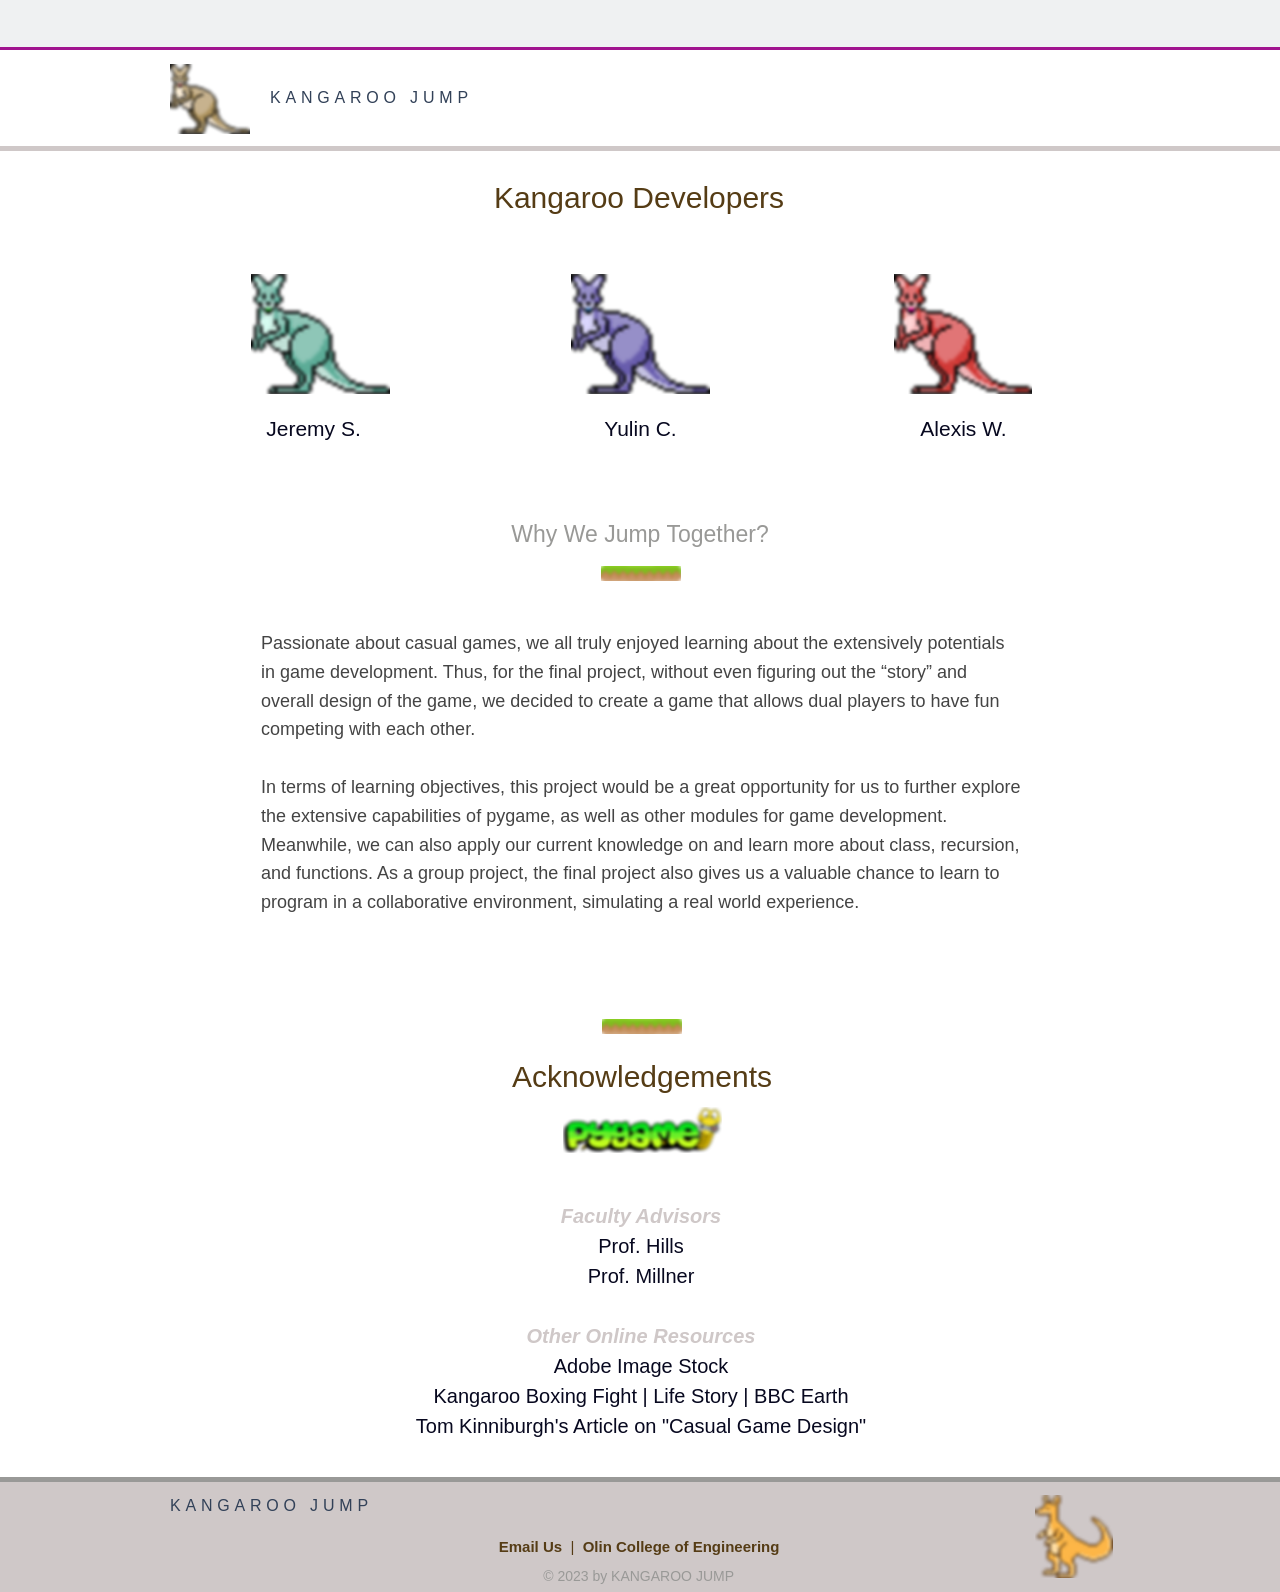
<file: docs/olinsd.wixsite.com/kangaroojump/copy-of-demo.html>
<!DOCTYPE html>
<html lang="en">

<!-- Mirrored from olinsd.wixsite.com/kangaroojump/copy-of-demo by HTTrack Website Copier/3.x [XR&CO'2014], Tue, 07 May 2019 14:19:22 GMT -->
<!-- Added by HTTrack --><meta http-equiv="content-type" content="text/html;charset=utf-8" /><!-- /Added by HTTrack -->
<head>
    <meta http-equiv="X-UA-Compatible" content="IE=Edge"/>
    
    <meta charset="utf-8"/>
    <meta name="generator" content="Wix.com Website Builder"/>
    <link rel="shortcut icon" href="https://www.wix.com/favicon.ico" type="image/x-icon"/>
    <link rel="apple-touch-icon" href="https://www.wix.com/favicon.ico" type="image/x-icon"/>
    
    
    
    
    <meta http-equiv="X-Wix-Meta-Site-Id" content="3dacf042-424e-4400-9053-43d92b4008ba"/>
    <meta http-equiv="X-Wix-Application-Instance-Id" content="f7f3c0b2-798a-426d-b7d1-658f3ed86f99"/>
    
    
        <meta http-equiv="X-Wix-Published-Version" content="47"/>
    
    
    
        <meta http-equiv="etag" content="b658fad9d9ce8526638a4e12c8963df9"/>
    
    
    <meta name = "format-detection" content = "telephone=no"/>
    
    

    <meta name="SKYPE_TOOLBAR" content="SKYPE_TOOLBAR_PARSER_COMPATIBLE"/>

    
        <meta id="wixMobileViewport" name="viewport" content="width=980, user-scalable=yes"/>
    
    
    
    
    

    





    <!-- META DATA -->
    <script type="text/javascript">
        

        var serviceTopology = {"cacheKillerVersion":"1","staticServerUrl":"https://static.parastorage.com/","usersScriptsRoot":"//static.parastorage.com/services/wix-users/2.660.0","biServerUrl":"https://frog.wix.com/","userServerUrl":"https://users.wix.com/","billingServerUrl":"https://premium.wix.com/","mediaRootUrl":"https://static.wixstatic.com/","logServerUrl":"https://frog.wix.com/plebs","monitoringServerUrl":"https://TODO/","usersClientApiUrl":"https://users.wix.com/wix-users","publicStaticBaseUri":"//static.parastorage.com/services/wix-public/1.253.0","basePublicUrl":"https://www.wix.com/","postLoginUrl":"https://www.wix.com/my-account","postSignUpUrl":"https://www.wix.com/new/account","baseDomain":"wix.com","staticMediaUrl":"https://static.wixstatic.com/media","staticAudioUrl":"https://music.wixstatic.com/mp3","staticDocsUrl":"https://docs.wixstatic.com/ugd","emailServer":"https://assets.wix.com/common-services/notification/invoke","blobUrl":"https://static.parastorage.com/wix_blob","htmlEditorUrl":"http://editor.wix.com/html","siteMembersUrl":"https://users.wix.com/wix-sm","scriptsLocationMap":{"automation":"https://static.parastorage.com/services/automation/1.23.0","bootstrap":"https://static.parastorage.com/services/bootstrap/2.1229.80","ck-editor":"https://static.parastorage.com/services/ck-editor/1.87.3","core":"https://static.parastorage.com/services/core/2.1229.80","dbsm-editor-app":"https://static.parastorage.com/services/dbsm-editor-app/1.605.0","dbsm-viewer-app":"https://static.parastorage.com/services/dbsm-viewer-app/1.398.0","ecommerce":"https://static.parastorage.com/services/ecommerce/1.203.0","fallback-viewer-app":"https://static.parastorage.com/services/fallback-viewer-app/1.0.0","js-platform-apps-configuration":"https://static.parastorage.com/services/js-platform-apps-configuration/1.26.0","js-wixcode-sdk":"https://static.parastorage.com/services/js-wixcode-sdk/1.334.0","langs":"https://static.parastorage.com/services/langs/2.577.0","linguist-flags":"https://static.parastorage.com/services/linguist-flags/1.38.0","promote-analytics-adapter":"https://static.parastorage.com/services/promote-analytics-adapter/2.102.0","promote-seo-renderer":"https://static.parastorage.com/services/promote-seo-renderer/1.2.0","santa":"https://static.parastorage.com/services/santa/1.7132.2","santa-langs":"https://static.parastorage.com/services/santa-langs/1.4693.0","santa-resources":"https://static.parastorage.com/services/santa-resources/1.2.0","santa-site-auth-module":"https://static.parastorage.com/services/santa-site-auth-module/1.9.0","semi-native-sdk":"https://static.parastorage.com/services/semi-native-sdk/1.8.0","sitemembers":"https://static.parastorage.com/services/sm-js-sdk/1.31.0","skins":"https://static.parastorage.com/services/skins/2.1229.80","tpa":"https://static.parastorage.com/services/tpa/2.1065.0","web":"https://static.parastorage.com/services/web/2.1229.80","wix-bolt":"https://static.parastorage.com/services/wix-bolt/1.2464.0","wix-code-platform":"https://static.parastorage.com/services/wix-code-platform/1.95.0","wix-code-viewer-app":"https://static.parastorage.com/services/wix-code-viewer-app/1.68.0","wix-music-embed":"https://static.parastorage.com/services/wix-music-embed/1.26.0","wix-ui-santa":"https://static.parastorage.com/services/wix-ui-santa/1.49.0","wixapps":"https://static.parastorage.com/services/wixapps/2.486.0","wixcode-namespaces":"https://static.parastorage.com/services/wixcode-namespaces/1.90.0"},"developerMode":false,"productionMode":true,"staticServerFallbackUrl":"https://sslstatic.wix.com/","staticVideoUrl":"https://video.wixstatic.com/","cloudStorageUrl":"https://static.wixstatic.com/","usersDomainUrl":"https://users.wix.com/wix-users","scriptsDomainUrl":"https://static.parastorage.com/","userFilesUrl":"https://static.parastorage.com/","staticHTMLComponentUrl":"https://olinsd-wixsite-com.filesusr.com/","secured":true,"ecommerceCheckoutUrl":"https://www.safer-checkout.com/","premiumServerUrl":"https://premium.wix.com/","digitalGoodsServerUrl":"https://dgs.wixapps.net/","wixCloudBaseDomain":"wix-code.com","mailServiceSuffix":"/_api/common-services/notification/invoke","staticVideoHeadRequestUrl":"https://storage.googleapis.com/video.wixstatic.com","protectedPageResolverUrl":"https://site-pages.wix.com/_api/wix-public-html-info-webapp/resolve_protected_page_urls","mediaUploadServerUrl":"https://files.wix.com/","siteAssetsServerUrl":"https://siteassets.parastorage.com/pages","wixCodePreconnectUrl":"https://f0b0e1bc-8143-40c6-a82a-74fbf9b82354.static.pub.wix-code.com/","staticServerWixDomainUrl":"https://www.wix.com/_partials","adaptiveVideoDomain":"https://files.wix.com/","scriptsVersionsMap":{"santa-data-fixer":"1.414.0","santa-site-metadata":"1.244.0","santa-main-r":"1.100.0"},"publicStaticsUrl":"//static.parastorage.com/services/wix-public/1.253.0"};
        var santaModels = true;
        var isStreaming = true;
        var rendererModel = {"metaSiteId":"3dacf042-424e-4400-9053-43d92b4008ba","siteInfo":{"documentType":"UGC","applicationType":"HtmlWeb","siteId":"f7f3c0b2-798a-426d-b7d1-658f3ed86f99","siteTitleSEO":"kangaroojump"},"clientSpecMap":{"1544":{"type":"public","applicationId":1544,"appDefinitionId":"14517e1a-3ff0-af98-408e-2bd6953c36a2","appDefinitionName":"Wix Chat","instance":"feS1WhJpVOJfiydugnQ5Wd4w3S0_fP8swpQUMLyt1b0.[base64]","instanceId":"54d12808-7e9a-4821-a36d-e214f81192bf","sectionPublished":true,"sectionMobilePublished":false,"sectionSeoEnabled":true,"widgets":{"14517f3f-ffc5-eced-f592-980aaa0bbb5c":{"widgetUrl":"https:\/\/engage.wixapps.net\/_api\/crm-inbox-server\/chat\/renderPublic\/index","widgetId":"14517f3f-ffc5-eced-f592-980aaa0bbb5c","refreshOnWidthChange":true,"gluedOptions":{"placement":"BOTTOM_RIGHT","verticalMargin":0.0,"horizontalMargin":0.0},"published":true,"mobilePublished":false,"seoEnabled":true,"preFetch":false,"shouldBeStretchedByDefault":false,"shouldBeStretchedByDefaultMobile":false,"componentFields":{},"tpaWidgetId":"wix_visitors","default":true}},"appRequirements":{"requireSiteMembers":false},"isWixTPA":true,"installedAtDashboard":false,"permissions":{"revoked":true},"appFields":{"featuresForNewPackagePicker":[{"forPackages":[{"packageId":"Professional","value":"50"},{"packageId":"Sales","value":"150"},{"packageId":"Teams","value":"Unlimited"}]},{"forPackages":[{"packageId":"Professional","value":"true"},{"packageId":"Sales","value":"true"},{"packageId":"Teams","value":"true"}]},{"forPackages":[{"packageId":"Professional","value":"true"},{"packageId":"Sales","value":"true"},{"packageId":"Teams","value":"true"}]},{"forPackages":[{"packageId":"Professional","value":"true"},{"packageId":"Sales","value":"true"},{"packageId":"Teams","value":"true"}]},{"forPackages":[{"packageId":"Professional","value":"true"},{"packageId":"Sales","value":"true"},{"packageId":"Teams","value":"true"}]},{"forPackages":[{"packageId":"Professional","value":"true"},{"packageId":"Sales","value":"true"},{"packageId":"Teams","value":"true"}]},{"forPackages":[{"packageId":"Professional","value":"true"},{"packageId":"Sales","value":"true"},{"packageId":"Teams","value":"true"}]},{"forPackages":[{"packageId":"Professional","value":"true"},{"packageId":"Sales","value":"true"},{"packageId":"Teams","value":"true"}]},{"forPackages":[{"packageId":"Sales","value":"true"},{"packageId":"Teams","value":"true"}]},{"forPackages":[{"packageId":"Teams","value":"true"}]}],"mostPopularPackage":"Sales","premiumBundle":{"parentAppId":"ee21fe60-48c5-45e9-95f4-6ca8f9b1c9d9","parentAppSlug":"ee21fe60-48c5-45e9-95f4-6ca8f9b1c9d9"},"platform":{"optionalApplication":true,"viewerScriptUrl":"https:\/\/static.parastorage.com\/services\/chat-worker\/1.0.0\/viewer-script.bundle.min.js"}}},"5":{"type":"public","applicationId":5,"appDefinitionId":"14bca956-e09f-f4d6-14d7-466cb3f09103","appDefinitionName":"Wix Cashier","instance":"dBoY4g1PpYfPFrGmAkUw_c9YbyGxDb08zDUuKRw8L8A.[base64]","instanceId":"52f60299-da24-44c9-ac35-938f707578a8","sectionPublished":true,"sectionMobilePublished":false,"sectionSeoEnabled":true,"widgets":{},"appRequirements":{"requireSiteMembers":false},"isWixTPA":true,"installedAtDashboard":true,"permissions":{"revoked":false}},"10":{"type":"public","applicationId":10,"appDefinitionId":"1480c568-5cbd-9392-5604-1148f5faffa0","appDefinitionName":"Get Found on Google","instance":"ZE_UeBIhKtvxcVXGdja4BwVokbRlT-WxK55jT1rO60Y.[base64]","instanceId":"a253c42f-f853-4528-92d6-e8a894832a17","sectionPublished":true,"sectionMobilePublished":false,"sectionSeoEnabled":true,"widgets":{},"appRequirements":{"requireSiteMembers":false},"isWixTPA":true,"installedAtDashboard":true,"permissions":{"revoked":false},"appFields":{}},"14":{"type":"public","applicationId":14,"appDefinitionId":"135c3d92-0fea-1f9d-2ba5-2a1dfb04297e","appDefinitionName":"Email Marketing","instance":"8CBHRP8NrDq7ew_iXL2NmSTMWys2ApvMup-2mj5W-Jc.[base64]","instanceId":"fa9aeb5d-f55c-4a51-a979-6f5c5ac2d32a","sectionPublished":true,"sectionMobilePublished":false,"sectionSeoEnabled":true,"widgets":{"141995eb-c700-8487-6366-a482f7432e2b":{"widgetUrl":"https:\/\/so-feed.codev.wixapps.net\/widget","widgetId":"141995eb-c700-8487-6366-a482f7432e2b","refreshOnWidthChange":true,"mobileUrl":"https:\/\/so-feed.codev.wixapps.net\/widget","published":true,"mobilePublished":true,"seoEnabled":true,"preFetch":false,"shouldBeStretchedByDefault":false,"shouldBeStretchedByDefaultMobile":false,"componentFields":{},"tpaWidgetId":"shoutout_feed","default":true}},"appRequirements":{"requireSiteMembers":false},"isWixTPA":true,"installedAtDashboard":true,"permissions":{"revoked":false},"appFields":{"premiumBundle":{"parentAppId":"ee21fe60-48c5-45e9-95f4-6ca8f9b1c9d9","parentAppSlug":"ee21fe60-48c5-45e9-95f4-6ca8f9b1c9d9"}}},"6":{"type":"public","applicationId":6,"appDefinitionId":"13ee94c1-b635-8505-3391-97919052c16f","appDefinitionName":"Wix Invoices","instance":"g2L4NBxoVmnuSdJXTreYv7pEnaeKJPvGtRG5mybq6tc.[base64]","instanceId":"28af29b9-e518-43c8-a62b-8185b9fcdd20","sectionPublished":true,"sectionMobilePublished":false,"sectionSeoEnabled":true,"widgets":{},"appRequirements":{"requireSiteMembers":false},"isWixTPA":true,"installedAtDashboard":true,"permissions":{"revoked":false},"appFields":null},"2015":{"type":"public","applicationId":2015,"appDefinitionId":"14ce1214-b278-a7e4-1373-00cebd1bef7c","appDefinitionName":"Wix Forms","instance":"I5n9shLCP2Fj1A9kX_oPhIxIGwgJWk6H56Bp2uCqlaA.[base64]","instanceId":"3c54d090-e2cc-4cae-bd85-dd66453b08f8","sectionPublished":true,"sectionMobilePublished":false,"sectionSeoEnabled":true,"widgets":{},"appRequirements":{"requireSiteMembers":false},"isWixTPA":true,"installedAtDashboard":true,"permissions":{"revoked":false},"appFields":{"platform":{"editorScriptUrl":"https:\/\/static.parastorage.com\/services\/wix-form-builder\/1.844.0\/editor-app.bundle.min.js","viewerScriptUrl":"https:\/\/static.parastorage.com\/services\/wix-form-builder\/1.844.0\/viewer-app.bundle.min.js","hasDashboardComponent":true},"featuresForNewPackagePicker":[{"forPackages":[{"packageId":"Basic","value":"Unlimited"},{"packageId":"Mid_Range","value":"Unlimited"},{"packageId":"Pro","value":"Unlimited"}]},{"forPackages":[{"packageId":"Basic","value":"true"},{"packageId":"Mid_Range","value":"true"},{"packageId":"Pro","value":"true"}]},{"forPackages":[{"packageId":"Basic","value":"100MB Storage"},{"packageId":"Mid_Range","value":"1GB Storage"},{"packageId":"Pro","value":"10GB Storage"}]},{"forPackages":[{"packageId":"Basic","value":"10 Forms"},{"packageId":"Mid_Range","value":"100 Forms"},{"packageId":"Pro","value":"Unlimited"}]},{"forPackages":[{"packageId":"Basic","value":"1000 Submissions\/month"},{"packageId":"Mid_Range","value":"5000 Submissions\/month"},{"packageId":"Pro","value":"Unlimited"}]},{"forPackages":[{"packageId":"Basic","value":"1 User"},{"packageId":"Mid_Range","value":"5 Users"},{"packageId":"Pro","value":"Unlimited Users"}]},{"forPackages":[{"packageId":"Basic","value":"true"},{"packageId":"Mid_Range","value":"true"},{"packageId":"Pro","value":"true"}]},{"forPackages":[{"packageId":"Basic","value":"true"},{"packageId":"Mid_Range","value":"true"},{"packageId":"Pro","value":"true"}]},{"forPackages":[{"packageId":"Basic","value":"true"},{"packageId":"Mid_Range","value":"true"},{"packageId":"Pro","value":"true"}]},{"forPackages":[{"packageId":"Basic","value":"true"},{"packageId":"Mid_Range","value":"true"},{"packageId":"Pro","value":"true"}]},{"forPackages":[{"packageId":"Basic","value":"true"},{"packageId":"Mid_Range","value":"true"},{"packageId":"Pro","value":"true"}]},{"forPackages":[{"packageId":"Basic","value":"true"},{"packageId":"Mid_Range","value":"true"},{"packageId":"Pro","value":"true"}]},{"forPackages":[{"packageId":"Mid_Range","value":"true"},{"packageId":"Pro","value":"true"}]}],"mostPopularPackage":"Mid_Range","premiumBundle":{"parentAppId":"ee21fe60-48c5-45e9-95f4-6ca8f9b1c9d9","parentAppSlug":"ee21fe60-48c5-45e9-95f4-6ca8f9b1c9d9"}}},"9":{"type":"public","applicationId":9,"appDefinitionId":"f123e8f1-4350-4c9b-b269-04adfadda977","appDefinitionName":"Promote Home","instance":"B69I8bZneX-UeI5XgVtSRai1jIjHtaER1mR4-s2LTpE.[base64]","instanceId":"90fe5f3a-ccc7-425c-a091-f0cf8b65a923","sectionPublished":true,"sectionMobilePublished":false,"sectionSeoEnabled":true,"widgets":{},"appRequirements":{"requireSiteMembers":false},"isWixTPA":true,"installedAtDashboard":true,"permissions":{"revoked":false},"appFields":{}},"13":{"type":"sitemembers","applicationId":13,"collectionType":"ApplyForMembership","collectionFormFace":"Register","collectionExposure":"Public","smcollectionId":"d8e0eaed-33f3-4b94-b8cd-33e5835af0f9"},"2":{"type":"appbuilder","applicationId":2,"appDefinitionId":"3d590cbc-4907-4cc4-b0b1-ddf2c5edf297","instanceId":"c9ae79bd-7c20-4821-97af-a3740449116b","state":"Initialized"},"12":{"type":"public","applicationId":12,"appDefinitionId":"14b89688-9b25-5214-d1cb-a3fb9683618b","appDefinitionName":"Mobile App-Social Posts","instance":"KTcMCoSAwlt-lS_2faFHo0sqxcZpjD1s9OglWz3-NmQ.[base64]","instanceId":"64502f04-4f43-496e-ba23-0c1eb575c615","sectionPublished":true,"sectionMobilePublished":false,"sectionSeoEnabled":true,"widgets":{},"appRequirements":{"requireSiteMembers":false},"isWixTPA":true,"installedAtDashboard":true,"permissions":{"revoked":false},"appFields":{}},"7":{"type":"public","applicationId":7,"appDefinitionId":"150ae7ee-c74a-eecd-d3d7-2112895b988a","appDefinitionName":"Marketing Integration","instance":"x5Ufb4hcJAJRhcjnCWhOaniSbqyNoEweiMW504NUBec.[base64]","instanceId":"4a917714-b869-4a45-9a97-e6d5731b9a69","sectionPublished":true,"sectionMobilePublished":false,"sectionSeoEnabled":true,"widgets":{},"appRequirements":{"requireSiteMembers":false},"isWixTPA":true,"installedAtDashboard":true,"permissions":{"revoked":false},"appFields":{}},"-666":{"type":"metasite","metaSiteId":"3dacf042-424e-4400-9053-43d92b4008ba","appDefId":"22bef345-3c5b-4c18-b782-74d4085112ff","instance":"yObtReUDAWUk8dISvdfuQqV7DGDpeDmYNkt3yRTl6TY.[base64]","appDefinitionId":"22bef345-3c5b-4c18-b782-74d4085112ff","applicationId":-666},"3893":{"type":"siteextension","applicationId":3893,"appDefinitionId":"675bbcef-18d8-41f5-800e-131ec9e08762","instance":"wixcode-pub.54aabbe60832c324e180ef82f64e5a56ade25c09.[base64]","instanceId":"f0b0e1bc-8143-40c6-a82a-74fbf9b82354"},"2962":{"type":"public","applicationId":2962,"appDefinitionId":"14271d6f-ba62-d045-549b-ab972ae1f70e","appDefinitionName":"Wix Pro Gallery","instance":"LRACg2ZfoWjUj59Ry_s_DqQ8UA0wwh3sc5A4zx46SpE.[base64]","instanceId":"4d37b4ac-b4b2-4794-8883-15cea79a26d5","appWorkerUrl":"https:\/\/progallery.wix.com\/worker.html","sectionPublished":true,"sectionMobilePublished":false,"sectionSeoEnabled":true,"widgets":{"14f7938f-fa9a-e9e3-3a24-089172dccb28":{"widgetUrl":"https:\/\/progallery.wix.com\/checkout","widgetId":"14f7938f-fa9a-e9e3-3a24-089172dccb28","refreshOnWidthChange":true,"mobileUrl":"https:\/\/progallery.wix.com\/checkout","appPage":{"id":"checkout_page","name":"Checkout Page","defaultPage":"","hidden":true,"multiInstanceEnabled":false,"order":2,"indexable":true,"fullPage":true,"landingPageInMobile":true,"hideFromMenu":true},"published":true,"mobilePublished":true,"seoEnabled":false,"preFetch":true,"shouldBeStretchedByDefault":true,"shouldBeStretchedByDefaultMobile":false,"componentFields":{},"default":false},"14f79354-c828-13e0-1246-058b79e70c1a":{"widgetUrl":"https:\/\/progallery.wix.com\/cart.html","widgetId":"14f79354-c828-13e0-1246-058b79e70c1a","refreshOnWidthChange":true,"mobileUrl":"https:\/\/progallery.wix.com\/cart.html","published":true,"mobilePublished":true,"seoEnabled":false,"preFetch":false,"shouldBeStretchedByDefault":false,"shouldBeStretchedByDefaultMobile":false,"componentFields":{},"tpaWidgetId":"cart","default":false},"1491fc25-fcd2-9c08-c74f-67b98b69ac4a":{"widgetUrl":"https:\/\/progallery.wix.com\/multishare.html","widgetId":"1491fc25-fcd2-9c08-c74f-67b98b69ac4a","refreshOnWidthChange":true,"mobileUrl":"https:\/\/progallery.wix.com\/multishare.html","published":true,"mobilePublished":true,"seoEnabled":true,"preFetch":false,"shouldBeStretchedByDefault":false,"shouldBeStretchedByDefaultMobile":true,"componentFields":{},"tpaWidgetId":"multishare_widget","default":false},"144f04b9-aab4-fde7-179b-780c11da4f46":{"widgetUrl":"https:\/\/progallery.wix.com\/fullscreen","widgetId":"144f04b9-aab4-fde7-179b-780c11da4f46","refreshOnWidthChange":true,"mobileUrl":"https:\/\/progallery.wix.com\/fullscreen","appPage":{"id":"fullscreen_page","name":"Fullscreen Page","defaultPage":"","hidden":true,"multiInstanceEnabled":false,"order":1,"indexable":true,"fullPage":true,"landingPageInMobile":false,"hideFromMenu":true},"published":true,"mobilePublished":true,"seoEnabled":true,"preFetch":false,"shouldBeStretchedByDefault":true,"shouldBeStretchedByDefaultMobile":false,"componentFields":{"useSsrSeo":true},"default":false},"142bb34d-3439-576a-7118-683e690a1e0d":{"widgetUrl":"https:\/\/progallery.wix.com\/gallery.html","widgetId":"142bb34d-3439-576a-7118-683e690a1e0d","refreshOnWidthChange":true,"mobileUrl":"https:\/\/progallery.wix.com\/gallery.html","published":true,"mobilePublished":true,"seoEnabled":true,"preFetch":false,"shouldBeStretchedByDefault":true,"shouldBeStretchedByDefaultMobile":false,"componentFields":{"useSsrSeo":true,"mobileSettingsEnabled":true,"componentUrl":"https:\/\/static.parastorage.com\/services\/pro-gallery-santa-wrapper\/1.316.0\/viewer.bundle.min.js"},"tpaWidgetId":"pro-gallery","default":true},"14f793c4-68e4-1d4f-3a24-089172dccb28":{"widgetUrl":"https:\/\/progallery.wix.com\/thankyou","widgetId":"14f793c4-68e4-1d4f-3a24-089172dccb28","refreshOnWidthChange":true,"mobileUrl":"https:\/\/progallery.wix.com\/thankyou","appPage":{"id":"thank_you_page","name":"Thank you Page","defaultPage":"","hidden":true,"multiInstanceEnabled":false,"order":3,"indexable":true,"fullPage":false,"landingPageInMobile":false,"hideFromMenu":true},"published":true,"mobilePublished":true,"seoEnabled":false,"preFetch":false,"shouldBeStretchedByDefault":true,"shouldBeStretchedByDefaultMobile":false,"componentFields":{},"default":false}},"appRequirements":{"requireSiteMembers":false},"isWixTPA":true,"installedAtDashboard":false,"permissions":{"revoked":true},"appFields":{"platform":{"baseUrls":{"santaWrapperBaseUrl":"https:\/\/static.parastorage.com\/services\/pro-gallery-santa-wrapper\/1.316.0\/"},"viewerScriptUrl":"https:\/\/static.parastorage.com\/services\/pro-gallery-santa-wrapper\/1.316.0\/viewerScript.bundle.min.js"}}},"3":{"type":"public","applicationId":3,"appDefinitionId":"141fbfae-511e-6817-c9f0-48993a7547d1","appDefinitionName":"Inbox","instance":"_vnQYcmDlIiq6uv2jw0N7HURBuWGhj82xte3tVojei4.[base64]","instanceId":"2b407311-e36e-4e40-b5cb-1a0e907854b2","sectionPublished":true,"sectionMobilePublished":false,"sectionSeoEnabled":true,"widgets":{},"appRequirements":{"requireSiteMembers":false},"isWixTPA":true,"installedAtDashboard":true,"permissions":{"revoked":false},"appFields":null},"18":{"type":"public","applicationId":18,"appDefinitionId":"ea2821fc-7d97-40a9-9f75-772f29178430","appDefinitionName":"Workflows","instance":"0J9g1gXs40AZKS7fJVKstupG3aVxoHhPXYEOHn_lEmY.[base64]","instanceId":"80c8f8dd-4845-4998-9906-eb2f7ee49b0a","sectionPublished":true,"sectionMobilePublished":false,"sectionSeoEnabled":true,"widgets":{},"appRequirements":{"requireSiteMembers":false},"isWixTPA":true,"installedAtDashboard":true,"permissions":{"revoked":false},"appFields":{}},"16":{"type":"public","applicationId":16,"appDefinitionId":"139ef4fa-c108-8f9a-c7be-d5f492a2c939","appDefinitionName":"Automated Emails","instance":"A5J21RwW9x-W_NhEio93okrc3e_Vg0gYEkeFvLQaFdA.[base64]","instanceId":"d92276bc-bb38-4735-bab4-dd301e3fb01d","sectionPublished":true,"sectionMobilePublished":false,"sectionSeoEnabled":true,"widgets":{},"appRequirements":{"requireSiteMembers":false},"isWixTPA":true,"installedAtDashboard":true,"permissions":{"revoked":false}},"11":{"type":"public","applicationId":11,"appDefinitionId":"e3118e0a-b1c1-4e1d-b67d-ddf0cb92309b","appDefinitionName":"Promote VideoMaker Home","instance":"tMNDGtcN5xkH-qnKo1WDj7uwuyMHRy_5EvOwcreq15w.[base64]","instanceId":"85c9cdb2-b447-496f-bd99-436d3c13f7e7","sectionPublished":true,"sectionMobilePublished":false,"sectionSeoEnabled":true,"widgets":{},"appRequirements":{"requireSiteMembers":false},"isWixTPA":false,"installedAtDashboard":true,"permissions":{"revoked":false},"appFields":{}},"8":{"type":"public","applicationId":8,"appDefinitionId":"55cd9036-36bb-480b-8ddc-afda3cb2eb8d","appDefinitionName":"PriceQuotes","instance":"HjmyXkhWHvG3u_AEN8S7x3E1hlDAq_4xDzbcw03phOk.[base64]","instanceId":"d9e1a83f-6578-45d8-afeb-4cc0487bbcf3","sectionPublished":true,"sectionMobilePublished":false,"sectionSeoEnabled":true,"widgets":{},"appRequirements":{"requireSiteMembers":false},"isWixTPA":true,"installedAtDashboard":true,"permissions":{"revoked":false},"appFields":{}},"19":{"type":"public","applicationId":19,"appDefinitionId":"9bead16f-1c73-4cda-b6c4-28cff46988db","appDefinitionName":"Paid Ads","instance":"1amxtaJ3w-2Wb7Ty0eHtwfPiE1OgBUdgZin2luXRbVE.[base64]","instanceId":"41b2fef8-d8e5-4ae3-ba80-a523d52c2dd0","sectionPublished":true,"sectionMobilePublished":false,"sectionSeoEnabled":true,"widgets":{},"appRequirements":{"requireSiteMembers":false},"isWixTPA":false,"installedAtDashboard":true,"permissions":{"revoked":false},"appFields":{}},"15":{"type":"public","applicationId":15,"appDefinitionId":"146c0d71-352e-4464-9a03-2e868aabe7b9","appDefinitionName":"Ascend Tasks","instance":"4HxBiFCfpvkaaExD6E0oMjNAd9NnxF_LvAVc_vSvU5o.[base64]","instanceId":"73d4a359-c33d-4dc9-9e42-594d2786c3cd","sectionPublished":true,"sectionMobilePublished":false,"sectionSeoEnabled":true,"widgets":{},"appRequirements":{"requireSiteMembers":false},"isWixTPA":true,"installedAtDashboard":true,"permissions":{"revoked":false},"appFields":{}}},"premiumFeatures":[],"geo":"USA","languageCode":"en","locale":"en-us","previewMode":false,"userId":"3268e51c-7e9b-43da-84e9-d86c9dd6f3ee","siteMetaData":{"preloader":{"uri":"","enabled":false},"adaptiveMobileOn":true,"quickActions":{"socialLinks":[],"colorScheme":"dark","configuration":{"quickActionsMenuEnabled":false,"navigationMenuEnabled":true,"phoneEnabled":false,"emailEnabled":false,"addressEnabled":false,"socialLinksEnabled":false}},"contactInfo":{"companyName":"","phone":"","fax":"","email":"","address":""},"renderHints":{"containsTPA":false,"isMeshReady":true,"containsAppPart":false,"containsAppPart2":false}},"runningExperiments":{"sv_useWixCodeViewerApp":"new","sv_includeRavenInPreview":"new","renderAboveTheFold":"new","useEarlyLinkCheck":"new","sv_ssrTpaAboveTheFold":"new","sv_staticsWixCodeViewerApp":"new","sv_ssrLoadProGallery":"new","sv_loginSocialBarSelect":"new","sv_blogStudioExperiment":"old","sv_removeTestNode":"new","preloadBoltScript":"new","sv_reportIframeStartLoadingInWarmup":"new","sv_ampLinkTag":"new","bv_layout_props":"new","sv_newTPANativeDataFlow":"new","sv_contactFormUseFormBuilderSubmit":"new","sv_wixSiteUrlFallback":"new","sv_ssrNoPagesData":"new","sv_twitterMetaTags":"new","sv_dontDeleteSvSessionCookieOnLogout":"new","sv_wixInternalAuthDialogsNew":"new","sv_addSiteRevisionToMembersCalls":"new","earlyLoadJSEx":"new","preconnectTPA":"new","newLoginTheme":"new","sv_fontsByAgent":"new","sv_fixedMobileHeader":"new","sv_ssrLoadArtStore":"new","sv_ssrBufferEvents":"new","preconnectApps":"new","sv_tpaInnerRouteNavigation":"new","sv_blogSocialCounters":"new","sv_meshReadyFallback":"new","sv_tinyMenuCloseOnClickOutside":"new","sv_meshLayout":"new","sv_tpaRevokeInTemplate":"new","sv_loadUserGeneratedAppsAfterBootstrap":"new","sv_ssr_image_src":"new","ssrFontShortcut":"new","sv_ssrLoadBookings":"new","sv_tpaStateChangedEvent":"new","sv_controllerScripts":"new","wixCodeNoIframe":"new","useRegExpForFontsParse":"new","sv_orphanSlideDataFixer":"new","sv_nativeComponents":"new","useFontFaceSet":"new","sv_hideCompInSafari":"new","sv_postmessage_security":"new","sv_enableBackgroundVideoOnTablet":"new","sv_tpaAddChatApp":"new","sv_restoreAutosaveWhenMobileFails":"new","sv_ssrLoadRestaurants":"new","sv_ssrLoadGetSubscrbers":"new","ssrCompPrefetch":"new","displayWixAdsNewVersion":"new","sv_useBackendGoogleOAuthFlow":"new","sv_bookingsFES":"old","sv_getDataFixedPageJsonAndUseThem":"new","sv_videobox_mobile":"new","sv_image_name_url":"new","sv_contactFormSubmitPromoteAnalytics":"new","earlyLoadJS":"new","xsrfHeaderOnPostRequests":"new","preloadBoltScriptExtra":"new","sv_loadGhostStructure":"new","sv_includeBlankUrl":"new","fontCssInRenderer":"new","sv_contactFormAscendEmail":"new","sv_ssrCache":"new"},"urlFormatModel":{"format":"slash","forbiddenPageUriSEOs":["app","apps","_api","robots.html","sitemap.xml","feed.html","sites"],"pageIdToResolvedUriSEO":{}},"passwordProtectedPages":[],"useSandboxInHTMLComp":true,"wixCodeModel":{"appData":{"codeAppId":"eed5029f-2bc5-4344-b367-266d31c46c14"},"signedAppRenderInfo":"8226adf6f50ab3398e34972027b2c645e6c249aa.eyJncmlkQXBwSWQiOiJlZWQ1MDI5Zi0yYmM1LTQzNDQtYjM2Ny0yNjZkMzFjNDZjMTQiLCJodG1sU2l0ZUlkIjoiZjdmM2MwYjItNzk4YS00MjZkLWI3ZDEtNjU4ZjNlZDg2Zjk5IiwiZGVtb0lkIjpudWxsLCJzaWduRGF0ZSI6MTU1NzIzODc1NjI4Mn0="},"siteMediaToken":"eyJhbGciOiJIUzI1NiJ9.[base64].80wUphvvkPef57imKvuyPoAmC0N6SzfouPGKtkYBm_E","mediaAuthToken":"eyJhbGciOiJIUzI1NiJ9.[base64].eotHHXq6NoobI-NhAdCq4OWp8P6m3G95putL1yEJIeM","pagesPlatformApplications":{"u057q":["14ce1214-b278-a7e4-1373-00cebd1bef7c"]},"sitePropertiesInfo":{"siteDisplayName":"Kangaroojump","locale":"en-us","currency":"USD","timeZone":"America\/New_York"},"seo":false,"pageList":{"pages":[{"pageId":"xkzux","title":" Home","pageUriSEO":"home","pageJsonFileName":"3268e5_dbc71fac86bb2ce010b3bbd7ff329ff1_47.json"},{"pageId":"tnya5","title":"Demo","pageUriSEO":"demo","pageJsonFileName":"3268e5_3026c7013dfd7536bf809943c4fd1836_46.json"},{"pageId":"bl34t","title":"Team","pageUriSEO":"copy-of-demo","pageJsonFileName":"3268e5_d8abd5ff0726900170f25fe07431f375_37.json"},{"pageId":"b44ww","title":"Design Bank","pageUriSEO":"design-bank","pageJsonFileName":"3268e5_f4df2b5954b095ffbe81d04d0f904cd6_29.json"},{"pageId":"lxpb5","title":"Process","pageUriSEO":"copy-of-demo-1","pageJsonFileName":"3268e5_a81a5c6ef646651b70a6faf806ce1246_47.json"},{"pageId":"u057q","title":"Contacts","pageUriSEO":"copy-of-team","pageJsonFileName":"3268e5_897c841d6a93789479cba83cc1ef11ce_44.json"}],"mainPageId":"xkzux","masterPageJsonFileName":"3268e5_73255657259f5724ee3fbbad81cfb1f6_47.json","topology":[{"baseUrl":"https:\/\/static.wixstatic.com\/","parts":"sites\/{filename}.z?v=3"},{"baseUrl":"https:\/\/staticorigin.wixstatic.com\/","parts":"sites\/{filename}.z?v=3"},{"baseUrl":"https:\/\/fallback.wix.com\/","parts":"wix-html-editor-pages-webapp\/page\/{filename}"}],"fixedPagePath":{"baseUrl":"siteassets.parastorage.com\/pages","parts":"\/fixedData?ck={ck}&experiments={experiments}&isHttps={isHttps}&isUrlMigrated={isUrlMigrated}&metaSiteId={metaSiteId}&pageId={pageId}&quickActionsMenuEnabled={quickActionsMenuEnabled}&siteId=f7f3c0b2-798a-426d-b7d1-658f3ed86f99v=3&version={version}"}}};
        var publicModel = {"domain":"wixsite.com","externalBaseUrl":"https:\/\/olinsd.wixsite.com\/kangaroojump","unicodeExternalBaseUrl":"https:\/\/olinsd.wixsite.com\/kangaroojump","pageList":{"pages":[{"pageId":"xkzux","title":" Home","pageUriSEO":"home","pageJsonFileName":"3268e5_dbc71fac86bb2ce010b3bbd7ff329ff1_47.json"},{"pageId":"tnya5","title":"Demo","pageUriSEO":"demo","pageJsonFileName":"3268e5_3026c7013dfd7536bf809943c4fd1836_46.json"},{"pageId":"bl34t","title":"Team","pageUriSEO":"copy-of-demo","pageJsonFileName":"3268e5_d8abd5ff0726900170f25fe07431f375_37.json"},{"pageId":"b44ww","title":"Design Bank","pageUriSEO":"design-bank","pageJsonFileName":"3268e5_f4df2b5954b095ffbe81d04d0f904cd6_29.json"},{"pageId":"lxpb5","title":"Process","pageUriSEO":"copy-of-demo-1","pageJsonFileName":"3268e5_a81a5c6ef646651b70a6faf806ce1246_47.json"},{"pageId":"u057q","title":"Contacts","pageUriSEO":"copy-of-team","pageJsonFileName":"3268e5_897c841d6a93789479cba83cc1ef11ce_44.json"}],"mainPageId":"xkzux","masterPageJsonFileName":"3268e5_73255657259f5724ee3fbbad81cfb1f6_47.json","topology":[{"baseUrl":"https:\/\/static.wixstatic.com\/","parts":"sites\/{filename}.z?v=3"},{"baseUrl":"https:\/\/staticorigin.wixstatic.com\/","parts":"sites\/{filename}.z?v=3"},{"baseUrl":"https:\/\/fallback.wix.com\/","parts":"wix-html-editor-pages-webapp\/page\/{filename}"}],"fixedPagePath":{"baseUrl":"siteassets.parastorage.com\/pages","parts":"\/fixedData?ck={ck}&experiments={experiments}&isHttps={isHttps}&isUrlMigrated={isUrlMigrated}&metaSiteId={metaSiteId}&pageId={pageId}&quickActionsMenuEnabled={quickActionsMenuEnabled}&siteId=f7f3c0b2-798a-426d-b7d1-658f3ed86f99v=3&version={version}"}},"timeSincePublish":18786,"favicon":"","deviceInfo":{"deviceType":"Desktop","browserType":"Firefox","browserVersion":0},"siteRevision":47,"sessionInfo":{"hs":361796854,"svSession":"29f39089f09567ef830db1a873691653ceeee44029eea3f0ffaee95c4ad9c1d3826eed2dd7ca9c9da8d3f702d0e7bbdf1e60994d53964e647acf431e4f798bcdae208f22c9d4a7a960568351c10ccc410e752b6450e90b80455f88a6968e679f","ctToken":"T01yUUxJWER6ZzVQejRaZWNILVA3RFU4dWpGUVRZcVExaWhMenRORFVpOHx7InVzZXJBZ2VudCI6Ik1vemlsbGEvNC41IChjb21wYXRpYmxlOyBIVFRyYWNrIDMuMHg7IFdpbmRvd3MgOTgpIiwidmFsaWRUaHJvdWdoIjoxNTU3ODQzNTU2MjQ5fQ","isAnonymous":false,"visitorId":"baa990c4-bf3a-4c44-82d3-9b265b588070"},"metaSiteFlags":[],"siteMembersProtectedPages":[],"indexable":true,"hasBlogAmp":false,"renderTime":1557238756282,"siteDisplayName":"Kangaroojump","siteAssets":{"cacheVersions":{"dataFixer":1}},"siteMeshReady":true,"layoutMechanism":"ANCHORS"};

        var googleAnalytics = "";
        var ipAnonymization = false;

        var googleRemarketing = "";
        var googleTagManager = "";
        var facebookRemarketing = "";
        var yandexMetrika = "";
    </script>
    
    
    
        <script>
            // BEAT MESSAGE
            var wixBiSession = {
                initialTimestamp: Date.now()
                , requestId: (function(m) { return m ? m[1] : ''})(document.cookie.match(/requestId=([^;]*)/))
                , viewerSessionId: 'xxxxxxxx-xxxx-4xxx-yxxx-xxxxxxxxxxxx'.replace(/[xy]/g,function(c){var r=Math.random()*16|0,v=c=='x'?r:(r&0x3|0x8);return v.toString(16);})
                , initialRequestTimestamp: (function() {return performance.timeOrigin ? performance.timeOrigin : Date.now() - performance.now();})()
                , visitorId: publicModel.sessionInfo.visitorId
                
                , is_rollout: 1
                , is_platform_loaded: 1
                , dc: '42'
                , renderType: 'bolt'
                , wixBoltExclusionReason: ''
                , wixBoltExclusionReasonMoreInfo: ''
                , sendBeacon: /(\?|\&)suppressbi\=true(\&|$)/.test(location.search) ?
                    function() {} :
                    function(url) {
                        var sent = false;
                        try {
                            sent = navigator.sendBeacon(url);
                        } catch (e) {}
                        if (!sent) {
                            (new Image()).src = url;
                        }
                    }
                , sendBeat: (function () {
                    var caching, match = document.cookie.match(/ssr-caching="cache.desc=(\w+).(?:varnish=(\w+))?/);
                    if (!match) {
                        caching = 'none';
                    } else if (!match[2]) {
                        caching = match[1] + ',none';
                    } else {
                        caching = match.slice(1).join();
                    }
                    var isCached = caching.indexOf("hit") === 0;
                    var beatUrl = 'https://frog.wix.com/bt?src=29&evid=3'
                        + '&v=1.2464.0'
                        + '&msid=3dacf042-424e-4400-9053-43d92b4008ba'
                        + '&isp=0'
                        + '&st=2'
                        + '&dc=42'
                        + '&iss=1'
                        + '&url=' + encodeURIComponent(location.href.replace(/^http(s)?:\/\/(www\.)?/, ''))
                        + '&is_cached=' + isCached
                        + '&caching=' + caching;
                    var referrer = document.referrer;
                    if (referrer) {
                        beatUrl += '&ref=' + encodeURIComponent(referrer);
                    }
                    match = document.cookie.match(/_wixCIDX=([^;]*)/)
                    if (match) {
                        beatUrl += '&client_id=' + match[1];
                    }
                    return function(et, name, extra, isPageEvent) {
                        var tts = '';
                        if (performance.now) {
                            tts = '&tts=' + Math.round(performance.now());
                        }
                        if (name && performance.mark) {
                            performance.mark(name + ' (beat ' + et + ')');
                        }
                        var ts = et === 1 ? 0 : Date.now() - wixBiSession.initialTimestamp;
                        extra = extra || ''
                        if (extra.indexOf('pn=') === -1) {
                            extra = '&pn=1' + extra
                        }
                        if (isPageEvent) {
                            beatUrl = beatUrl.replace('evid=3', 'evid=5');
                        }
                        wixBiSession.sendBeacon(beatUrl
                            + '&et=' + et
                            + (name ? '&event_name=' + encodeURIComponent(name) : '')
                            + '&ts=' + ts + tts
                            + '&vsi=' + wixBiSession.viewerSessionId
                            + '&rid=' + wixBiSession.requestId
                            + '&viewer_name=' + encodeURIComponent(wixBiSession.renderType)
                            + '&is_rollout=' + wixBiSession.is_rollout
                            + (wixBiSession.visitorId ? '&vid=' + wixBiSession.visitorId  : '')
                            + (wixBiSession.siteMemberId ? '&mid=' + wixBiSession.siteMemberId  : '')
                            + extra
                        );
                    }
                })()
            };
            wixBiSession.sendBeat(1, 'Init');
            // BEAT MESSAGE END
        </script>
    
    
    <script type="text/javascript">
        (function(x,e,o,s,n){var a=window.fedops||{};a.apps=a.apps||{};a.apps[x]={startLoadTime:e&&e.now&&e.now()};try{a.sessionId=o.getItem("fedops.logger.sessionId")}catch(x){}a.sessionId=a.sessionId||window.wixBiSession.viewerSessionId;window.fedops=a;var d="//frog.wix.com/bolt-performance?appName="+x+"&src=72&evid=21"+'&dc=42'+"&is_rollout="+wixBiSession.is_rollout+ '&st=2'+ '&isp=0'+"&session_id="+a.sessionId+"&_="+s();if(!!n&&!!n.sendBeacon){n.sendBeacon(d)}else{(new Image).src=d}})('bolt-viewer',window.performance,window.localStorage,Math.random,window.navigator);
    </script>
    
    
    
    
    
    
        <meta name="fragment" content="!"/>
    
    
    <!-- DATA -->
    <script type="text/javascript">
        
            var adData = {};
            var mobileAdData = {};
        
        var usersDomain = "https://users.wix.com/wix-users";
        
    </script>
    
    
    
    
    
    
    
    
    
    
    
    <script type="text/javascript">
      var santaBase = 'https://static.parastorage.com/services/santa/1.7132.2';
      var boltBase = 'https://static.parastorage.com/services/wix-bolt/1.2464.0';
    </script>
    

    
    
    <script>
      var requirejs = {
        onNodeCreated: function(node) {
          var src = node.getAttribute('src');
          var shouldIgnore = ['googletagmanager.com', 'google-analytics.com', 'googleadservices.com', 'doubleclick.net', 'connect.facebook.net'].some(function (domain) {
              return src.indexOf(domain) !== -1;
          });
          if (!shouldIgnore) {
              node.setAttribute('crossorigin', 'anonymous')
          }
        }
      }
    </script>

    
    <script>
      window.messageBuffer = [];
      window.messageHandler = function(event) {messageBuffer.push(event)};
      window.addEventListener('message', window.messageHandler, false);
    </script>
    

    
    <script id="sentry">(function(c,t,u,n,p,l,y,z,v){function e(b){if(!w){w=!0;var d=t.getElementsByTagName(u)[0],a=t.createElement(u);a.src=z;a.crossorigin="anonymous";a.addEventListener("load",function(){try{c[n]=q;c[p]=r;var a=c[l],d=a.init;a.init=function(a){for(var b in a)Object.prototype.hasOwnProperty.call(a,b)&&(v[b]=a[b]);d(v)};B(b,a)}catch(A){console.error(A)}});d.parentNode.insertBefore(a,d)}}function B(b,d){try{for(var a=0;a<b.length;a++)if("function"===typeof b[a])b[a]();var f=m.data,g=!1,h=!1;for(a=0;a<f.length;a++)if(f[a].f){h=
            !0;var e=f[a];!1===g&&"init"!==e.f&&d.init();g=!0;d[e.f].apply(d,e.a)}!1===h&&d.init();var k=c[n],l=c[p];for(a=0;a<f.length;a++)f[a].e&&k?k.apply(c,f[a].e):f[a].p&&l&&l.apply(c,[f[a].p])}catch(C){console.error(C)}}for(var g=!0,x=!1,k=0;k<document.scripts.length;k++)if(-1<document.scripts[k].src.indexOf(y)){g="no"!==document.scripts[k].getAttribute("data-lazy");break}var w=!1,h=[],m=function(b){(b.e||b.p||b.f&&-1<b.f.indexOf("capture")||b.f&&-1<b.f.indexOf("showReportDialog"))&&g&&e(h);m.data.push(b)};
            m.data=[];c[l]={onLoad:function(b){h.push(b);g&&!x||e(h)},forceLoad:function(){x=!0;g&&setTimeout(function(){e(h)})}};"init addBreadcrumb captureMessage captureException captureEvent configureScope withScope showReportDialog".split(" ").forEach(function(b){c[l][b]=function(){m({f:b,a:arguments})}});var q=c[n];c[n]=function(b,d,a,f,e){m({e:[].slice.call(arguments)});q&&q.apply(c,arguments)};var r=c[p];c[p]=function(b){m({p:b.reason});r&&r.apply(c,arguments)};g||setTimeout(function(){e(h)})})(window,document,
            "script","onerror","onunhandledrejection","Sentry","8b4e078a51d04e0e9efdf470027f0ec1","../../browser.sentry-cdn.com/4.6.2/bundle.min.js",{"dsn":"https://8b4e078a51d04e0e9efdf470027f0ec1@sentry.wixpress.com/3"});</script>
    
    
    <script async data-main="https://static.parastorage.com/polyfill/v2/polyfill.min.js?features=Object.values,Object.entries,IntersectionObserver,es2015,es2016,es2017,fetch&flags=always,gated&unknown=polyfill&rum=0&callback=polyfillsAreLoaded" src="../../static.parastorage.com/unpkg/requirejs-bolt%402.3.6/requirejs.min.js"></script>
    
    <script>
      function polyfillsAreLoaded() {
        var script = document.createElement('script');
        script.src = '../../static.parastorage.com/services/wix-bolt/1.2464.0/bolt-main/app/main-r.min.js';
        
        script.setAttribute('crossorigin', 'anonymous')
        
        document.head.appendChild(script);
      }
    </script>

    
    
    
    
    <link id="viewerMainStyle" rel="stylesheet" type="text/css" href="../../static.parastorage.com/services/wix-bolt/1.2464.0/node_modules/wix-santa/static/css/viewer.min.css">
    
    

    
    

    
    <link rel="stylesheet" type="text/css" href="../../static.parastorage.com/services/santa-resources/resources/viewer/user-site-fonts/v5/languages.css">
    <link rel="stylesheet" type="text/css" href="https://fonts.googleapis.com/css?family=Anton:n,b,i,bi|Basic:n,b,i,bi|Caudex:n,b,i,bi|Chelsea+Market:n,b,i,bi|Corben:n,b,i,bi|EB+Garamond:n,b,i,bi|Enriqueta:n,b,i,bi|Forum:n,b,i,bi|Fredericka+the+Great:n,b,i,bi|Jockey+One:n,b,i,bi|Josefin+Slab:n,b,i,bi|Jura:n,b,i,bi|Kelly+Slab:n,b,i,bi|Marck+Script:n,b,i,bi|Lobster:n,b,i,bi|Mr+De+Haviland:n,b,i,bi|Niconne:n,b,i,bi|Noticia+Text:n,b,i,bi|Overlock:n,b,i,bi|Patrick+Hand:n,b,i,bi|Play:n,b,i,bi|Sarina:n,b,i,bi|Signika:n,b,i,bi|Spinnaker:n,b,i,bi|Monoton:n,b,i,bi|Sacramento:n,b,i,bi|Cookie:n,b,i,bi|Raleway:n,b,i,bi|Open+Sans+Condensed:300:n,b,i,bi|Amatic+SC:n,b,i,bi|Cinzel:n,b,i,bi|Sail:n,b,i,bi|Playfair+Display:n,b,i,bi|Libre+Baskerville:n,b,i,bi|Roboto:n,b,i,bi|Roboto:n,b,i,bi|Roboto:n,b,i,bi|Work+Sans:n,b,i,bi|Work+Sans:n,b,i,bi|Poppins:n,b,i,bi|Poppins:n,b,i,bi|Barlow:n,b,i,bi|Barlow:n,b,i,bi|Oswald:n,b,i,bi|Oswald:n,b,i,bi|Oswald:n,b,i,bi|Cormorant+Garamond:n,b,i,bi|Cormorant+Garamond:n,b,i,bi|Cormorant+Garamond:n,b,i,bi|Playfair+Display:n,b,i,bi|Dancing+Script:n,b,i,bi|Damion:n,b,i,bi|Suez+One:n,b,i,bi|Rozha+One:n,b,i,bi|Raleway:n,b,i,bi|Lato:n,b,i,bi|Questrial:n,b,i,bi|Montserrat:n,b,i,bi|&amp;subset=hebrew,arabic,latin">
    

    

    


        
                


    
        
            <title>Team | Kangaroojump</title>
        
            <link rel="canonical" href="copy-of-demo.html"/>
        
            <meta property="og:title" content="Team | Kangaroojump"/>
        
            <meta property="og:url" content="https://olinsd.wixsite.com/kangaroojump/copy-of-demo"/>
        
            <meta property="og:site_name" content="Kangaroojump"/>
        
            <meta property="og:type" content="website"/>
        
    

    



        

        </head>

            
                <body class="prewarmup">
            

    

    <script type="text/javascript">
          
              var htmlClassList = document.documentElement.classList;
              
          

      
      var clientSideRender = false;
      
      
      
    </script>

    
    
    
    

    <div id="SITE_CONTAINER"><style type="text/css" data-styleid="uploadedFonts"></style><div><style type="text/css" data-styleid="theme_fonts">.font_0 {font: normal normal normal 16px/1.4em avenir-lt-w01_35-light1475496,sans-serif ;color:#34D1B6;} 
.font_1 {font: normal normal normal 16px/1.4em din-next-w01-light,din-next-w02-light,din-next-w10-light,sans-serif ;color:#999997;} 
.font_2 {font: normal normal normal 64px/1.4em avenir-lt-w01_35-light1475496,sans-serif ;color:#07081F;} 
.font_3 {font: normal normal normal 120px/1.4em lulo-clean-w01-one-bold,sans-serif ;color:#D9FFF8;} 
.font_4 {font: normal normal normal 44px/1.4em avenir-lt-w01_85-heavy1475544,sans-serif ;color:#34D1B6;} 
.font_5 {font: normal normal normal 19px/1.4em avenir-lt-w01_85-heavy1475544,sans-serif ;color:#07081F;} 
.font_6 {font: normal normal normal 16px/1.4em avenir-lt-w01_85-heavy1475544,sans-serif ;color:#999997;} 
.font_7 {font: normal normal normal 18px/1.4em futura-lt-w01-light,sans-serif ;color:#07081F;} 
.font_8 {font: normal normal normal 15px/1.4em futura-lt-w01-light,sans-serif ;color:#07081F;} 
.font_9 {font: normal normal normal 14px/1.4em avenir-lt-w01_35-light1475496,sans-serif ;color:#999997;} 
.font_10 {font: normal normal normal 12px/1.4em din-next-w01-light,din-next-w02-light,din-next-w10-light,sans-serif ;color:#999997;} 
</style><style type="text/css" data-styleid="theme_colors">.color_0 {color: #FFFFFF;}
.backcolor_0 {background-color: #FFFFFF;}
.color_1 {color: #FFFFFF;}
.backcolor_1 {background-color: #FFFFFF;}
.color_2 {color: #000000;}
.backcolor_2 {background-color: #000000;}
.color_3 {color: #ED1C24;}
.backcolor_3 {background-color: #ED1C24;}
.color_4 {color: #0088CB;}
.backcolor_4 {background-color: #0088CB;}
.color_5 {color: #FFCB05;}
.backcolor_5 {background-color: #FFCB05;}
.color_6 {color: #727272;}
.backcolor_6 {background-color: #727272;}
.color_7 {color: #B0B0B0;}
.backcolor_7 {background-color: #B0B0B0;}
.color_8 {color: #FFFFFF;}
.backcolor_8 {background-color: #FFFFFF;}
.color_9 {color: #727272;}
.backcolor_9 {background-color: #727272;}
.color_10 {color: #B0B0B0;}
.backcolor_10 {background-color: #B0B0B0;}
.color_11 {color: #FFFFFF;}
.backcolor_11 {background-color: #FFFFFF;}
.color_12 {color: #E8E6E6;}
.backcolor_12 {background-color: #E8E6E6;}
.color_13 {color: #CFC8C8;}
.backcolor_13 {background-color: #CFC8C8;}
.color_14 {color: #999997;}
.backcolor_14 {background-color: #999997;}
.color_15 {color: #07081F;}
.backcolor_15 {background-color: #07081F;}
.color_16 {color: #B5A7F8;}
.backcolor_16 {background-color: #B5A7F8;}
.color_17 {color: #907BF0;}
.backcolor_17 {background-color: #907BF0;}
.color_18 {color: #2E05E9;}
.backcolor_18 {background-color: #2E05E9;}
.color_19 {color: #1F039B;}
.backcolor_19 {background-color: #1F039B;}
.color_20 {color: #0F024E;}
.backcolor_20 {background-color: #0F024E;}
.color_21 {color: #D9FFF8;}
.backcolor_21 {background-color: #D9FFF8;}
.color_22 {color: #8CE0D2;}
.backcolor_22 {background-color: #8CE0D2;}
.color_23 {color: #34D1B6;}
.backcolor_23 {background-color: #34D1B6;}
.color_24 {color: #4ABAA7;}
.backcolor_24 {background-color: #4ABAA7;}
.color_25 {color: #11463D;}
.backcolor_25 {background-color: #11463D;}
.color_26 {color: #FFE6BF;}
.backcolor_26 {background-color: #FFE6BF;}
.color_27 {color: #FFD9A0;}
.backcolor_27 {background-color: #FFD9A0;}
.color_28 {color: #FFB340;}
.backcolor_28 {background-color: #FFB340;}
.color_29 {color: #AA772B;}
.backcolor_29 {background-color: #AA772B;}
.color_30 {color: #553C15;}
.backcolor_30 {background-color: #553C15;}
.color_31 {color: #F0B4CA;}
.backcolor_31 {background-color: #F0B4CA;}
.color_32 {color: #E08CAB;}
.backcolor_32 {background-color: #E08CAB;}
.color_33 {color: #D1346E;}
.backcolor_33 {background-color: #D1346E;}
.color_34 {color: #8B2349;}
.backcolor_34 {background-color: #8B2349;}
.color_35 {color: #461125;}
.backcolor_35 {background-color: #461125;}
</style></div><div data-aid="stylesContainer"><style type="text/css" data-styleid="pc1">.pc1screenWidthBackground {position:absolute;top:0;right:0;bottom:0;left:0;}
.pc1[data-state~="fixedPosition"] {position:fixed !important;left:auto !important;z-index:50;}
.pc1[data-state~="fixedPosition"].pc1_footer {top:auto;bottom:0;}
.pc1bg {position:absolute;top:0;right:0;bottom:0;left:0;}
.pc1inlineContent {position:absolute;top:0;right:0;bottom:0;left:0;}
.pc1centeredContent {position:absolute;top:0;right:0;bottom:0;left:0;}</style><style type="text/css" data-styleid="siteBackground">.siteBackground {width:100%;position:absolute;}
.siteBackgroundbgBeforeTransition {position:absolute;top:0;}
.siteBackgroundbgAfterTransition {position:absolute;top:0;}</style><style type="text/css" data-styleid="style-jva1p78n">.style-jva1p78nscreenWidthBackground {position:absolute;top:0;right:0;bottom:0;left:0;}
.style-jva1p78n[data-state~="fixedPosition"] {position:fixed !important;left:auto !important;z-index:50;}
.style-jva1p78n[data-state~="fixedPosition"].style-jva1p78n_footer {top:auto;bottom:0;}
.style-jva1p78n_bg {position:absolute;top:0;right:0;bottom:0;left:0;background-color:rgba(207, 200, 200, 1);  border-top:5px solid rgba(153, 153, 151, 1);border-bottom:0px solid rgba(153, 153, 151, 1);}
.style-jva1p78nbg {position:absolute;top:0;right:0;bottom:0;left:0;}
.style-jva1p78n[data-state~="mobileView"] .style-jva1p78nbg {left:10px;right:10px;}
.style-jva1p78n_bg-center {position:absolute;top:5px;right:0;bottom:0px;left:0;background-color:rgba(207, 200, 200, 1);border-radius:0;}
.style-jva1p78ninlineContent {position:absolute;top:0;right:0;bottom:0;left:0;}
.style-jva1p78ncenteredContent {position:absolute;top:0;right:0;bottom:0;left:0;}</style><style type="text/css" data-styleid="style-jv2rsghf">.style-jv2rsghfscreenWidthBackground {position:absolute;top:0;right:0;bottom:0;left:0;}
.style-jv2rsghf[data-state~="fixedPosition"] {position:fixed !important;left:auto !important;z-index:50;}
.style-jv2rsghf[data-state~="fixedPosition"].style-jv2rsghf_footer {top:auto;bottom:0;}
.style-jv2rsghf_bg {position:absolute;top:0;right:0;bottom:0;left:0;background-color:rgba(255, 255, 255, 1);  border-top:0px solid rgba(207, 200, 200, 1);border-bottom:5px solid rgba(207, 200, 200, 1);}
.style-jv2rsghfbg {position:absolute;top:0;right:0;bottom:0;left:0;}
.style-jv2rsghf[data-state~="mobileView"] .style-jv2rsghfbg {left:10px;right:10px;}
.style-jv2rsghf_bg-center {position:absolute;top:0px;right:0;bottom:5px;left:0;background-color:rgba(255, 255, 255, 1);border-radius:0;}
.style-jv2rsghfinlineContent {position:absolute;top:0;right:0;bottom:0;left:0;}
.style-jv2rsghfcenteredContent {position:absolute;top:0;right:0;bottom:0;left:0;}</style><style type="text/css" data-styleid="style-jv2ttuxk">.style-jv2ttuxkbg {position:absolute;top:0;right:0;bottom:0;left:0;}
.style-jv2ttuxk[data-state~="mobileView"] .style-jv2ttuxkbg {left:10px;right:10px;}
.style-jv2ttuxkinlineContent {position:absolute;top:0;right:0;bottom:0;left:0;}</style><style type="text/css" data-styleid="style-jv2s0q1b">.style-jv2s0q1bitemsContainer {width:calc(100% - 0px);height:calc(100% - 0px);white-space:nowrap;display:inline-block;overflow:visible;width:calc(100% - 0px);background-color:transparent;border-radius:0;    border:solid 0px transparent;position:relative;}
.style-jv2s0q1bmoreContainer {overflow:visible;display:inherit;white-space:nowrap;width:auto;background-color:rgba(255, 255, 255, 1);border-radius:0;    border:solid 0px transparent;}
.style-jv2s0q1bdropWrapper {z-index:99999;display:block;opacity:1;margin-top:7px;visibility:hidden;position:absolute;box-sizing:border-box;}
.style-jv2s0q1b[data-dropmode="dropUp"] .style-jv2s0q1bdropWrapper {margin-top:0;margin-bottom:7px;}
.style-jv2s0q1brepeaterButton {height:100%;position:relative;box-sizing:border-box;display:inline-block;cursor:pointer;background-color:transparent;transition:background-color 0.4s ease 0s;}
.style-jv2s0q1brepeaterButton[data-state~="header"] a,.style-jv2s0q1brepeaterButton[data-state~="header"] div {cursor:default !important;}
.style-jv2s0q1brepeaterButtonlinkElement {display:inline-block;height:100%;width:100%;}
.style-jv2s0q1brepeaterButton_gapper {padding:0 5px;border-left:1px solid transparent;}
.style-jv2s0q1brepeaterButtonlabel {display:inline-block;padding:0 10px;font:normal normal normal 16px/1.4em avenir-lt-w01_85-heavy1475544,sans-serif;  color:#444444;transition:color 0.4s ease 0s;}
.style-jv2s0q1brepeaterButton[data-listposition="left"] {border-radius:0;  border-top-right-radius:0;border-bottom-right-radius:0;}
.style-jv2s0q1brepeaterButton[data-listposition="left"] .style-jv2s0q1brepeaterButton_gapper {border:0;border-left:none;}
.style-jv2s0q1brepeaterButton[data-listposition="right"] {border-radius:0;  border-top-left-radius:0;border-bottom-left-radius:0;}
.style-jv2s0q1brepeaterButton[data-listposition="lonely"] {border-radius:0;}
.style-jv2s0q1brepeaterButton[data-listposition="lonely"] .style-jv2s0q1brepeaterButton_gapper {border:0;}
.style-jv2s0q1brepeaterButton[data-state~="drop"] {width:100%;display:block;background-color:transparent;transition:background-color 0.4s ease 0s;}
.style-jv2s0q1brepeaterButton[data-state~="drop"] .style-jv2s0q1brepeaterButton_gapper {border:0;border-top:1px solid transparent;padding:0;width:auto;}
.style-jv2s0q1brepeaterButton[data-state~="drop"] .style-jv2s0q1brepeaterButtonlabel {padding:0 .5em;}
.style-jv2s0q1brepeaterButton[data-listposition="top"] {border-radius:0;  border-bottom-right-radius:0;border-bottom-left-radius:0;}
.style-jv2s0q1brepeaterButton[data-listposition="top"] .style-jv2s0q1brepeaterButton_gapper {border:0;}
.style-jv2s0q1brepeaterButton[data-listposition="bottom"] {border-radius:0;  border-top-right-radius:0;border-top-left-radius:0;}
.style-jv2s0q1brepeaterButton[data-listposition="dropLonely"] {border-radius:0;}
.style-jv2s0q1brepeaterButton[data-listposition="dropLonely"] .style-jv2s0q1brepeaterButton_gapper {border:0;}
.style-jv2s0q1brepeaterButton[data-state~="over"],.style-jv2s0q1brepeaterButton[data-preview~="hover"] {background-color:rgba(237, 233, 225, 0.6);transition:background-color 0.4s ease 0s;}
.style-jv2s0q1brepeaterButton[data-state~="over"] .style-jv2s0q1brepeaterButtonlabel,.style-jv2s0q1brepeaterButton[data-preview~="hover"] .style-jv2s0q1brepeaterButtonlabel {color:#444444;transition:color 0.4s ease 0s;}
.style-jv2s0q1brepeaterButton[data-state~="selected"],.style-jv2s0q1brepeaterButton[data-preview~="active"] {background-color:rgba(237, 233, 225, 1);transition:background-color 0.4s ease 0s;}
.style-jv2s0q1brepeaterButton[data-state~="selected"] .style-jv2s0q1brepeaterButtonlabel,.style-jv2s0q1brepeaterButton[data-preview~="active"] .style-jv2s0q1brepeaterButtonlabel {color:#444444;transition:color 0.4s ease 0s;}</style><style type="text/css" data-styleid="txtNew">.txtNew {word-wrap:break-word;text-align:start;}
.txtNew_override-left * {text-align:left !important;}
.txtNew_override-right * {text-align:right !important;}
.txtNew_override-center * {text-align:center !important;}
.txtNew_override-justify * {text-align:justify !important;}
.txtNew > * {pointer-events:auto;}
.txtNew li {font-style:inherit;font-weight:inherit;line-height:inherit;letter-spacing:normal;}
.txtNew ol,.txtNew ul {padding-left:1.3em;padding-right:0;margin-left:0.5em;margin-right:0;line-height:normal;letter-spacing:normal;}
.txtNew ul {list-style-type:disc;}
.txtNew ol {list-style-type:decimal;}
.txtNew ul ul,.txtNew ol ul {list-style-type:circle;}
.txtNew ul ul ul,.txtNew ol ul ul {list-style-type:square;}
.txtNew ul ol ul,.txtNew ol ol ul {list-style-type:square;}
.txtNew ul[dir="rtl"],.txtNew ol[dir="rtl"] {padding-left:0;padding-right:1.3em;margin-left:0;margin-right:0.5em;}
.txtNew ul[dir="rtl"] ul,.txtNew ul[dir="rtl"] ol,.txtNew ol[dir="rtl"] ul,.txtNew ol[dir="rtl"] ol {padding-left:0;padding-right:1.3em;margin-left:0;margin-right:0.5em;}
.txtNew p {margin:0;line-height:normal;letter-spacing:normal;}
.txtNew h1 {margin:0;line-height:normal;letter-spacing:normal;}
.txtNew h2 {margin:0;line-height:normal;letter-spacing:normal;}
.txtNew h3 {margin:0;line-height:normal;letter-spacing:normal;}
.txtNew h4 {margin:0;line-height:normal;letter-spacing:normal;}
.txtNew h5 {margin:0;line-height:normal;letter-spacing:normal;}
.txtNew h6 {margin:0;line-height:normal;letter-spacing:normal;}
.txtNew a {color:inherit;}</style><style type="text/css" data-styleid="ca1">.ca1_zoomedin {cursor:url(../../static.parastorage.com/services/skins/2.1229.80/images/wysiwyg/core/themes/base/cursor_zoom_out.png), url(https://static.parastorage.com/services/skins/2.1229.80/images/wysiwyg/core/themes/base/cursor_zoom_out.cur), auto;overflow:hidden;display:block;}
.ca1_zoomedout {cursor:url(../../static.parastorage.com/services/skins/2.1229.80/images/wysiwyg/core/themes/base/cursor_zoom_in.png), url(https://static.parastorage.com/services/skins/2.1229.80/images/wysiwyg/core/themes/base/cursor_zoom_in.cur), auto;}
.ca1link {display:block;overflow:hidden;}
.ca1img {overflow:hidden;}
.ca1imgimage {position:static;box-shadow:#000 0 0 0;user-select:none;}</style></div><div class="noop visual-focus-on" style="position:relative"><div id="FONTS_CONTAINER"></div><div id="SITE_BACKGROUND" style="height:100%;top:50px;bottom:;left:;right:;position:" class="siteBackground"><div id="SITE_BACKGROUND_previous_noPrev" class="siteBackgroundprevious"><div id="SITE_BACKGROUNDpreviousImage" class="siteBackgroundpreviousImage"></div><div id="SITE_BACKGROUNDpreviousVideo" class="siteBackgroundpreviousVideo"></div><div id="SITE_BACKGROUND_previousOverlay_noPrev" class="siteBackgroundpreviousOverlay"></div></div><div id="SITE_BACKGROUND_current_bl34t_desktop_bg" style="top:0;height:100%;width:100%;background-color:rgba(255, 255, 255, 1);display:;position:absolute" data-position="absolute" class="siteBackgroundcurrent"><div id="SITE_BACKGROUND_currentImage_bl34t_desktop_bg" style="position:absolute;top:0;height:100%;width:100%" data-type="bgimage" data-height="100%" class="siteBackgroundcurrentImage"></div><div id="SITE_BACKGROUNDcurrentVideo" class="siteBackgroundcurrentVideo"></div><div id="SITE_BACKGROUND_currentOverlay_bl34t_desktop_bg" style="position:absolute;top:0;width:100%;height:100%" class="siteBackgroundcurrentOverlay"></div></div></div><div id="SITE_ROOT" class="SITE_ROOT" style="width:100%;min-width:980px;top:50px;padding-bottom:0" aria-hidden="false"><div id="masterPage" class="mesh-layout" data-mesh-layout="grid"><footer style="bottom:auto;left:0;margin-left:0;width:100%;min-width:980px;top:;right:;position:" class="style-jva1p78n_footer style-jva1p78n" data-site-width="980" data-fixedposition="false" data-isrunninginmobile="false" data-state=" " id="SITE_FOOTER"><div style="left:0;width:100%" id="SITE_FOOTERscreenWidthBackground" class="style-jva1p78nscreenWidthBackground"><div class="style-jva1p78n_bg"></div></div><div style="width:100%" id="SITE_FOOTERcenteredContent" class="style-jva1p78ncenteredContent"><div style="margin-left:calc((100% - 980px) / 2);width:980px" id="SITE_FOOTERbg" class="style-jva1p78nbg"><div class="style-jva1p78n_bg-center"></div></div><div id="SITE_FOOTERinlineContent" class="style-jva1p78ninlineContent"><style id="SITE_FOOTER-mesh-styles">
    
#SITE_FOOTERinlineContent {
    height: auto;
    width: 100%;
    position: relative;
}

#SITE_FOOTERinlineContent-gridWrapper {
    pointer-events: none;
}

#SITE_FOOTERinlineContent-gridContainer {
    position: static;
    display: grid;
    height: auto;
    width: 100%;
    min-height: auto;
    grid-template-rows: min-content min-content min-content 1fr;
    grid-template-columns: 100%;
}

#comp-j6kmlntp {
    position: relative;
    margin: 0px 0px 8px calc((100% - 980px) * 0.5);
    left: 390px;
    grid-area: 4 / 1 / 5 / 2;
    justify-self: start;
    align-self: start;
}

#comp-j6kmvab4 {
    position: relative;
    margin: 18px 0px 20px calc((100% - 980px) * 0.5);
    left: 20px;
    grid-area: 1 / 1 / 2 / 2;
    justify-self: start;
    align-self: start;
}

#comp-j6klzt4d {
    position: relative;
    margin: 0px 0px 10px calc((100% - 980px) * 0.5);
    left: 150px;
    grid-area: 2 / 1 / 3 / 2;
    justify-self: start;
    align-self: start;
}

#comp-jv2tv9fc {
    position: relative;
    margin: 18px 0px -10px calc((100% - 980px) * 0.5);
    left: 885px;
    grid-area: 1 / 1 / 4 / 2;
    justify-self: start;
    align-self: start;
}

#SITE_FOOTERcenteredContent {
    position: relative;
}

#SITE_FOOTERinlineContent-gridContainer > * {
    pointer-events: initial;
}

#SITE_FOOTERinlineContent-gridContainer > [id$="-rotated-wrapper"] {
    pointer-events: none;
}

#SITE_FOOTERinlineContent-gridContainer > [id$="-rotated-wrapper"] > * {
    pointer-events: initial;
}</style><div id="SITE_FOOTERinlineContent-gridWrapper" data-mesh-internal="true"><div id="SITE_FOOTERinlineContent-gridContainer" data-mesh-internal="true"><div data-packed="true" style="top:;bottom:;left:;right:;width:194px;height:auto;position:;pointer-events:none" class="txtNew" id="comp-j6kmlntp"><p class="font_9" style="text-align:right;">&copy; 2023 by KANGAROO JUMP</p></div><div data-packed="false" style="top:;bottom:;left:;right:;width:302px;height:auto;position:;min-height:23px;pointer-events:none" data-min-height="23" class="txtNew" id="comp-j6kmvab4"><h6 class="font_6" style="line-height:1.4em;"><span style="font-style:normal;"><span style="font-weight:normal;"><span style="font-size:16px;"><span style="color:#324158;"><span style="letter-spacing:0.3em;"><span style="font-family:avenir-lt-w01_85-heavy1475544,sans-serif;">KANGAROO&nbsp;</span></span></span></span></span></span><span style="font-style:normal;"><span style="font-weight:normal;"><span style="font-size:16px;"><span style="color:#324158;"><span style="letter-spacing:0.3em;"><span style="font-family:avenir-lt-w01_35-light1475496,sans-serif;">JUMP</span></span></span></span></span></span><span style="letter-spacing:0.3em;"></span></h6></div><div data-packed="true" style="top:;bottom:;left:;right:;width:674px;height:auto;position:;pointer-events:none" class="txtNew" id="comp-j6klzt4d"><p class="font_8" style="text-align:center;"><span style="font-family:avenir-lt-w01_35-light1475496,sans-serif;"><span class="color_30"><a href="mailto:ychen5@olin.edu" target="_self" data-content="ychen5@olin.edu" data-type="mail"><span style="font-family:avenir-lt-w01_35-light1475496,sans-serif;"><span class="color_30"><span style="font-weight:bold;">&nbsp;Email Us&nbsp;</span>&nbsp;</span></span></a><a href="mailto:info@mysite.com" target="_self" data-content="info@mysite.com" data-type="mail">|&nbsp; </a><a href="http://olin.edu/" target="_blank" data-content="http://olin.edu" data-type="external" rel="nofollow"><span style="font-weight:bold;">Olin College of Engineering</span></a></span></span></p></div><div style="top:;bottom:;left:;right:;width:78px;height:83px;position:" data-exact-height="83" data-content-padding-horizontal="0" data-content-padding-vertical="0" data-display-mode="fill" title="" class="ca1" id="comp-jv2tv9fc"><div style="width:78px;height:83px" id="comp-jv2tv9fclink" class="ca1link"><div style="width:78px;height:83px;position:relative;top:0;left:0" data-has-bg-scroll-effect="" data-style="" class="ca1img" id="comp-jv2tv9fcimg"><img id="comp-jv2tv9fcimgimage" style="object-position:50% 50%;width:78px;height:83px;object-fit:cover" alt="Kangaroo-A.png" data-type="image" itemProp="image" src="../../static.wixstatic.com/media/3268e5_e41eb5548aed49eb8df5176c9a5a41c4_mv2.png/v1/fill/w_76%2ch_83%2cal_c%2cusm_0.66_1.00_0.01%2cblur_3/Kangaroo-A.png"/></div></div></div></div></div></div></div></footer><main data-is-mobile="false" data-is-mesh="true" data-site-width="980" style="left:0;margin-left:0;width:100%;min-width:980px;top:0;bottom:;right:;position:" class="pc1" data-state="" id="PAGES_CONTAINER"><div style="left:0" id="PAGES_CONTAINERscreenWidthBackground" class="pc1screenWidthBackground"></div><div style="position:relative" id="PAGES_CONTAINERcenteredContent" class="pc1centeredContent"><div style="display:none" id="PAGES_CONTAINERbg" class="pc1bg"></div><div style="position:relative" id="PAGES_CONTAINERinlineContent" class="pc1inlineContent"><div style="width:100%"><div data-ismobile="false" data-is-mesh-layout="true" style="height:100%;left:0;position:relative;top:;bottom:;right:" class="style-jv2ttuxk" id="bl34t"><div style="margin-left:calc((100% - 980px) / 2);width:980px" id="bl34tbg" class="style-jv2ttuxkbg"></div><div id="bl34tinlineContent" class="style-jv2ttuxkinlineContent"><style id="bl34t-mesh-styles">
    
#bl34tinlineContent {
    height: auto;
    width: 100%;
    position: relative;
}

#bl34tinlineContent-gridWrapper {
    pointer-events: none;
}

#bl34tinlineContent-gridContainer {
    position: static;
    display: grid;
    height: auto;
    width: 100%;
    min-height: 1326px;
    grid-template-rows: min-content min-content min-content min-content min-content min-content min-content min-content min-content min-content min-content 1fr;
    grid-template-columns: 100%;
    padding-bottom: 0px;
    box-sizing: border-box;
}

#comp-jv3xedmc {
    position: relative;
    margin: 30px 0px 59px calc((100% - 980px) * 0.5);
    left: 334px;
    grid-area: 1 / 1 / 2 / 2;
    justify-self: start;
    align-self: start;
}

#comp-jv3x1ao8 {
    position: relative;
    margin: 0px 0px 23px calc((100% - 980px) * 0.5);
    left: 101px;
    grid-area: 2 / 1 / 3 / 2;
    justify-self: start;
    align-self: start;
}

#comp-jv3xceqw {
    position: relative;
    margin: 0px 0px 10px calc((100% - 980px) * 0.5);
    left: 94px;
    grid-area: 3 / 1 / 4 / 2;
    justify-self: start;
    align-self: start;
}

#comp-jv3x1aoc {
    position: relative;
    margin: 0px 0px 23px calc((100% - 980px) * 0.5);
    left: 421px;
    grid-area: 2 / 1 / 3 / 2;
    justify-self: start;
    align-self: start;
}

#comp-jv3zuwk8 {
    position: relative;
    margin: 0px 0px 10px calc((100% - 980px) * 0.5);
    left: 421px;
    grid-area: 3 / 1 / 4 / 2;
    justify-self: start;
    align-self: start;
}

#comp-jv3x1aob {
    position: relative;
    margin: 0px 0px 23px calc((100% - 980px) * 0.5);
    left: 744px;
    grid-area: 2 / 1 / 3 / 2;
    justify-self: start;
    align-self: start;
}

#comp-jv3xc0ap {
    position: relative;
    margin: 0px 0px 10px calc((100% - 980px) * 0.5);
    left: 744px;
    grid-area: 3 / 1 / 4 / 2;
    justify-self: start;
    align-self: start;
}

#comp-jv3xeqrd {
    position: relative;
    margin: 0px 0px 18px calc((100% - 980px) * 0.5);
    left: 338px;
    grid-area: 5 / 1 / 6 / 2;
    justify-self: start;
    align-self: start;
}

#comp-jv4076cx {
    position: relative;
    margin: 0px 0px 48px calc((100% - 980px) * 0.5);
    left: 451px;
    grid-area: 6 / 1 / 7 / 2;
    justify-self: start;
    align-self: start;
}

#comp-jv3xdebt {
    position: relative;
    margin: 0px 0px 10px calc((100% - 980px) * 0.5);
    left: 111px;
    grid-area: 7 / 1 / 8 / 2;
    justify-self: start;
    align-self: start;
}

#comp-jv3zxkpg {
    position: relative;
    margin: 0px 0px 26px calc((100% - 980px) * 0.5);
    left: 452px;
    grid-area: 9 / 1 / 10 / 2;
    justify-self: start;
    align-self: start;
}

#comp-jv3x9e7l {
    position: relative;
    margin: 0px 0px 13px calc((100% - 980px) * 0.5);
    left: 337px;
    grid-area: 10 / 1 / 11 / 2;
    justify-self: start;
    align-self: start;
}

#comp-jv3zvzzs {
    position: relative;
    margin: 0px 0px 48px calc((100% - 980px) * 0.5);
    left: 413px;
    grid-area: 11 / 1 / 12 / 2;
    justify-self: start;
    align-self: start;
}

#comp-jv401vof {
    position: relative;
    margin: 0px 0px 0 calc((100% - 980px) * 0.5);
    left: 222px;
    grid-area: 12 / 1 / 13 / 2;
    justify-self: start;
    align-self: start;
}

#bl34tinlineContent-wedge-5 {
    visibility: hidden;
    height: 370px;
    width: 0;
    grid-area: 1 / 1 / 5 / 2;
}

#bl34tinlineContent-wedge-9 {
    visibility: hidden;
    height: 868px;
    width: 0;
    grid-area: 1 / 1 / 9 / 2;
}

#bl34tcenteredContent {
    position: relative;
}

#bl34tinlineContent-gridContainer > * {
    pointer-events: initial;
}

#bl34tinlineContent-gridContainer > [id$="-rotated-wrapper"] {
    pointer-events: none;
}

#bl34tinlineContent-gridContainer > [id$="-rotated-wrapper"] > * {
    pointer-events: initial;
}</style><div id="bl34tinlineContent-gridWrapper" data-mesh-internal="true"><div id="bl34tinlineContent-gridContainer" data-mesh-internal="true"><div data-packed="true" style="top:;bottom:;left:;right:;width:310px;height:auto;position:;pointer-events:none" class="txtNew" id="comp-jv3xedmc"><h4 class="font_4" style="font-size:30px; text-align:center;"><span class="color_30"><span style="font-size:30px;">Kangaroo Developers</span></span></h4></div><div style="top:;bottom:;left:;right:;width:139px;height:120px;position:" data-exact-height="120" data-content-padding-horizontal="0" data-content-padding-vertical="0" data-display-mode="fill" title="" class="ca1" id="comp-jv3x1ao8"><div style="width:139px;height:120px" id="comp-jv3x1ao8link" class="ca1link"><div style="width:139px;height:120px;position:relative;top:0;left:0" data-has-bg-scroll-effect="" data-style="" class="ca1img" id="comp-jv3x1ao8img"><img id="comp-jv3x1ao8imgimage" style="object-position:50% 50%;width:139px;height:120px;object-fit:cover" alt="Kangaroo-B copy 2.png" data-type="image" itemProp="image" src="../../static.wixstatic.com/media/3268e5_20fa6f4a54dd410f9822ed508d220523_mv2_d_1424_1256_s_2.png/v1/fill/w_136%2ch_120%2cal_c%2cusm_0.66_1.00_0.01%2cblur_3/Kangaroo-B%20copy%202.png"/></div></div></div><div data-packed="true" style="top:;bottom:;left:;right:;width:139px;height:auto;position:;pointer-events:none" class="txtNew" id="comp-jv3xceqw"><h6 class="font_6" style="font-size:21px; text-align:center;"><span style="font-size:21px;"><span class="color_15">Jeremy S.</span></span></h6></div><div style="top:;bottom:;left:;right:;width:139px;height:120px;position:" data-exact-height="120" data-content-padding-horizontal="0" data-content-padding-vertical="0" data-display-mode="fill" title="" class="ca1" id="comp-jv3x1aoc"><div style="width:139px;height:120px" id="comp-jv3x1aoclink" class="ca1link"><div style="width:139px;height:120px;position:relative;top:0;left:0" data-has-bg-scroll-effect="" data-style="" class="ca1img" id="comp-jv3x1aocimg"><img id="comp-jv3x1aocimgimage" style="object-position:50% 50%;width:139px;height:120px;object-fit:cover" alt="Kangaroo-B copy.png" data-type="image" itemProp="image" src="../../static.wixstatic.com/media/3268e5_68ab765f57194a629403df59568c6ae5_mv2_d_1424_1256_s_2.png/v1/fill/w_136%2ch_120%2cal_c%2cusm_0.66_1.00_0.01%2cblur_3/Kangaroo-B%20copy.png"/></div></div></div><div data-packed="true" style="top:;bottom:;left:;right:;width:139px;height:auto;position:;pointer-events:none" class="txtNew" id="comp-jv3zuwk8"><h6 class="font_6" style="font-size:21px; text-align:center;"><span style="font-size:21px;"><span class="color_15">Yulin C.</span></span></h6></div><div style="top:;bottom:;left:;right:;width:138px;height:120px;position:" data-exact-height="120" data-content-padding-horizontal="0" data-content-padding-vertical="0" data-display-mode="fill" title="" class="ca1" id="comp-jv3x1aob"><div style="width:138px;height:120px" id="comp-jv3x1aoblink" class="ca1link"><div style="width:138px;height:120px;position:relative;top:0;left:0" data-has-bg-scroll-effect="" data-style="" class="ca1img" id="comp-jv3x1aobimg"><img id="comp-jv3x1aobimgimage" style="object-position:50% 50%;width:138px;height:120px;object-fit:cover" alt="Kangaroo-B.png" data-type="image" itemProp="image" src="../../static.wixstatic.com/media/3268e5_0fee9dfd766c4508b3fe74345012a27b_mv2_d_1424_1256_s_2.png/v1/fill/w_136%2ch_120%2cal_c%2cusm_0.66_1.00_0.01%2cblur_3/Kangaroo-B.png"/></div></div></div><div data-packed="true" style="top:;bottom:;left:;right:;width:139px;height:auto;position:;pointer-events:none" class="txtNew" id="comp-jv3xc0ap"><h6 class="font_6" style="font-size:21px; text-align:center;"><span style="font-size:21px;"><span class="color_15">Alexis W.</span></span></h6></div><div data-packed="true" style="top:;bottom:;left:;right:;width:304px;height:auto;position:;pointer-events:none" class="txtNew" id="comp-jv3xeqrd"><h6 class="font_6" style="text-align:center; font-size:23px;"><span class="color_14"><span style="font-size:23px;">Why We&nbsp;Jump Together?</span></span></h6></div><div style="top:;bottom:;left:;right:;width:80px;height:15px;position:" data-exact-height="15" data-content-padding-horizontal="0" data-content-padding-vertical="0" data-display-mode="fill" title="" class="ca1" id="comp-jv4076cx"><div style="width:80px;height:15px" id="comp-jv4076cxlink" class="ca1link"><div style="width:80px;height:15px;position:relative;top:0;left:0" data-has-bg-scroll-effect="" data-style="" class="ca1img" id="comp-jv4076cximg"><img id="comp-jv4076cximgimage" style="object-position:50% 50%;width:80px;height:15px;object-fit:cover" alt="green_grass_platform.PNG" data-type="image" itemProp="image" src="../../static.wixstatic.com/media/3268e5_6e2adaadcc5545a8a53d9f0479500b0f_mv2.png/v1/fill/w_80%2ch_15%2cal_c%2cblur_3/green_grass_platform_PNG.png"/></div></div></div><div data-packed="true" style="top:;bottom:;left:;right:;width:760px;height:auto;position:;pointer-events:none" class="txtNew" id="comp-jv3xdebt"><h6 class="font_6" style="font-size:18px; line-height:1.6em;"><span style="color:#444444;"><span style="font-family:avenir-lt-w01_85-heavy1475544,sans-serif;">Passionate about casual games, </span><span style="font-family:avenir-lt-w01_35-light1475496,sans-serif;">we all&nbsp;truly enjoyed learning about the extensively potentials in game development. Thus, for the final project, without even figuring out the &ldquo;story&rdquo; and overall design of the game, we decided to create a game that allows dual players to have fun competing with each other.</span></span></h6>

<h6 class="font_6" style="font-size:18px; line-height:1.6em;"><span style="color:#444444;"><span style="font-family:avenir-lt-w01_35-light1475496,sans-serif;"><span class="wixGuard">​</span></span></span></h6>

<h6 class="font_6" style="font-size:18px; line-height:1.6em;"><span style="color:#444444;"><span style="font-family:avenir-lt-w01_85-heavy1475544,sans-serif;"><span style="font-size:18px;">In terms of learning objectives,</span></span><span style="font-family:avenir-lt-w01_35-light1475496,sans-serif;"><span style="font-size:18px;"> this project would be a great opportunity for us to further explore the extensive capabilities of pygame, as well as other modules for game development. Meanwhile, we can also apply our current knowledge on and learn more about class, recursion, and functions. As a group project, the final project also gives us a valuable chance to learn to program in a collaborative environment, simulating a real world experience.</span></span></span></h6></div><div style="top:;bottom:;left:;right:;width:80px;height:15px;position:" data-exact-height="15" data-content-padding-horizontal="0" data-content-padding-vertical="0" data-display-mode="fill" title="" class="ca1" id="comp-jv3zxkpg"><div style="width:80px;height:15px" id="comp-jv3zxkpglink" class="ca1link"><div style="width:80px;height:15px;position:relative;top:0;left:0" data-has-bg-scroll-effect="" data-style="" class="ca1img" id="comp-jv3zxkpgimg"><img id="comp-jv3zxkpgimgimage" style="object-position:50% 50%;width:80px;height:15px;object-fit:cover" alt="green_grass_platform.PNG" data-type="image" itemProp="image" src="../../static.wixstatic.com/media/3268e5_6e2adaadcc5545a8a53d9f0479500b0f_mv2.png/v1/fill/w_80%2ch_15%2cal_c%2cblur_3/green_grass_platform_PNG.png"/></div></div></div><div data-packed="true" style="top:;bottom:;left:;right:;width:310px;height:auto;position:;pointer-events:none" class="txtNew" id="comp-jv3x9e7l"><h4 class="font_4" style="font-size:30px; text-align:center;"><span class="color_30"><span style="font-size:30px;">Acknowledgements</span></span></h4></div><div style="top:;bottom:;left:;right:;width:159px;height:46px;position:" data-exact-height="46" data-content-padding-horizontal="0" data-content-padding-vertical="0" data-display-mode="fill" title="" class="ca1" id="comp-jv3zvzzs"><a style="width:159px;height:46px;cursor:pointer" href="http://pygame.org/" target="_blank" data-content="http://pygame.org" data-type="external" rel="nofollow" id="comp-jv3zvzzslink" class="ca1link"><div style="width:159px;height:46px;position:relative;top:0;left:0" data-has-bg-scroll-effect="" data-style="" class="ca1img" id="comp-jv3zvzzsimg"><img id="comp-jv3zvzzsimgimage" style="object-position:50% 50%;width:159px;height:46px;object-fit:cover" alt="pygame-logo.e78e57db3000.png" data-type="image" itemProp="image" src="../../static.wixstatic.com/media/3268e5_45a96132b64a4248979745e9551002f8_mv2.png/v1/fill/w_156%2ch_46%2cal_c%2cusm_0.66_1.00_0.01%2cblur_3/pygame-logo_e78e57db3000.png"/></div></a></div><div data-packed="true" style="top:;bottom:;left:;right:;width:538px;height:auto;position:;pointer-events:none" class="txtNew" id="comp-jv401vof"><h6 class="font_6" style="font-size:20px; line-height:1.5em; text-align:center;"><span class="color_13"><span style="font-style:italic;"><span style="font-weight:bold;"><span style="font-size:20px;"><span style="font-family:avenir-lt-w01_35-light1475496,sans-serif;">Faculty Advisors</span></span></span></span></span></h6>

<h6 class="font_6" style="font-size:20px; line-height:1.5em; text-align:center;"><span style="font-size:20px;"><span class="color_15"><span style="font-family:avenir-lt-w01_35-light1475496,sans-serif;">Prof. Hills</span></span></span></h6>

<h6 class="font_6" style="font-size:20px; line-height:1.5em; text-align:center;"><span style="font-size:20px;"><span class="color_15"><span style="font-family:avenir-lt-w01_35-light1475496,sans-serif;">Prof. Millner</span></span></span></h6>

<h6 class="font_6" style="font-size:20px; line-height:1.5em; text-align:center;"><span style="font-size:20px;"><span class="color_15"><span style="font-family:avenir-lt-w01_35-light1475496,sans-serif;"><span class="wixGuard">​</span></span></span></span></h6>

<h6 class="font_6" style="font-size:20px; line-height:1.5em; text-align:center;"><span class="color_13"><span style="font-style:italic;"><span style="font-weight:bold;"><span style="font-size:20px;"><span style="font-family:avenir-lt-w01_35-light1475496,sans-serif;">Other Online Resources</span></span></span></span></span></h6>

<h6 class="font_6" style="font-size:20px; line-height:1.5em; text-align:center;"><span style="font-size:20px;"><span class="color_15"><span style="font-family:avenir-lt-w01_35-light1475496,sans-serif;"><a href="https://stock.adobe.com/images/pixel-art-kangaroo-character-isolated-on-white-background-australian-wildlife-zoo-national-park-safari-animal-icon-cute-8-bit-logo-retro-vintage-80s-90s-slot-machine-video-game-graphics/222602741" target="_blank" data-content="https://stock.adobe.com/images/pixel-art-kangaroo-character-isolated-on-white-background-australian-wildlife-zoo-national-park-safari-animal-icon-cute-8-bit-logo-retro-vintage-80s-90s-slot-machine-video-game-graphics/222602741" data-type="external" rel="nofollow">Adobe Image Stock</a></span></span></span></h6>

<h6 class="font_6" style="font-size:20px; line-height:1.5em; text-align:center;"><a href="https://www.youtube.com/watch?v=WCcLMNcWZOc" target="_blank" data-content="https://www.youtube.com/watch?v=WCcLMNcWZOc" data-type="external" rel="nofollow"><span style="font-size:20px;"><span class="color_15"><span style="font-family:avenir-lt-w01_35-light1475496,sans-serif;">Kangaroo Boxing Fight | Life Story | BBC Earth</span></span></span></a></h6>

<h6 class="font_6" style="font-size:20px; line-height:1.5em; text-align:center;"><a href="https://mobilefreetoplay.com/top-10-game-mechanics-for-hyper-casual-games/" target="_blank" data-content="https://mobilefreetoplay.com/top-10-game-mechanics-for-hyper-casual-games/" data-type="external" rel="nofollow"><span style="font-size:20px;"><span class="color_15"><span style="font-family:avenir-lt-w01_35-light1475496,sans-serif;">Tom Kinniburgh&#39;s Article on &quot;Casual Game Design&quot;</span></span></span></a></h6></div><div id="bl34tinlineContent-wedge-5" data-mesh-internal="true"></div><div id="bl34tinlineContent-wedge-9" data-mesh-internal="true"></div></div></div></div></div></div></div></div></main><header data-is-mobile="false" data-state="" data-site-width="980" data-header-top="0" style="position:relative;margin-top:0;left:0;margin-left:0;width:100%;min-width:980px;top:;bottom:;right:" class="style-jv2rsghf" id="SITE_HEADER"><div style="left:0;width:100%" id="SITE_HEADERscreenWidthBackground" class="style-jv2rsghfscreenWidthBackground"><div class="style-jv2rsghf_bg"></div></div><div id="SITE_HEADERcenteredContent" class="style-jv2rsghfcenteredContent"><div style="margin-left:calc((100% - 980px) / 2);width:980px" id="SITE_HEADERbg" class="style-jv2rsghfbg"><div class="style-jv2rsghf_bg-center"></div></div><div id="SITE_HEADERinlineContent" class="style-jv2rsghfinlineContent"><style id="SITE_HEADER-mesh-styles">
    
#SITE_HEADERinlineContent {
    height: auto;
    width: 100%;
    position: relative;
}

#SITE_HEADERinlineContent-gridWrapper {
    pointer-events: none;
}

#SITE_HEADERinlineContent-gridContainer {
    position: static;
    display: grid;
    height: auto;
    width: 100%;
    min-height: auto;
    grid-template-rows: 1fr;
    grid-template-columns: 100%;
}

#comp-j6i3rhdf {
    position: relative;
    margin: 39px 0px 43px calc((100% - 980px) * 0.5);
    left: 120px;
    grid-area: 1 / 1 / 2 / 2;
    justify-self: start;
    align-self: start;
}

#comp-j6i3rhdg {
    position: relative;
    margin: 33px 0px 36px calc((100% - 980px) * 0.5);
    left: 485px;
    grid-area: 1 / 1 / 2 / 2;
    justify-self: start;
    align-self: start;
}

#comp-jv2s0fxw {
    position: relative;
    margin: 14px 0px 17px calc((100% - 980px) * 0.5);
    left: 20px;
    grid-area: 1 / 1 / 2 / 2;
    justify-self: start;
    align-self: start;
}

#SITE_HEADERcenteredContent {
    position: relative;
}

#SITE_HEADERinlineContent-gridContainer > * {
    pointer-events: initial;
}

#SITE_HEADERinlineContent-gridContainer > [id$="-rotated-wrapper"] {
    pointer-events: none;
}

#SITE_HEADERinlineContent-gridContainer > [id$="-rotated-wrapper"] > * {
    pointer-events: initial;
}</style><div id="SITE_HEADERinlineContent-gridWrapper" data-mesh-internal="true"><div id="SITE_HEADERinlineContent-gridContainer" data-mesh-internal="true"><div data-packed="false" style="top:;bottom:;left:;right:;width:234px;height:auto;position:;min-height:19px;pointer-events:none" data-min-height="19" class="txtNew" id="comp-j6i3rhdf"><h1 class="font_0"><span style="color:#324158;"><span style="letter-spacing:0.3em;"><a href="../kangaroojump.html" target="_self"><span style="font-family:avenir-lt-w01_85-heavy1475544,sans-serif;">KANGAROO&nbsp;</span><span style="font-family:avenir-lt-w01_35-light1475496,sans-serif;">JUMP</span></a></span></span></h1></div><nav id="comp-j6i3rhdg" class="hidden-during-prewarmup style-jv2s0q1b" style="overflow-x:hidden;top:;bottom:;left:;right:;width:495px;height:32px;position:" data-stretch-buttons-to-menu-width="false" data-same-width-buttons="false" data-num-items="5" data-menuborder-y="0" data-menubtn-border="0" data-ribbon-els="0" data-label-pad="0" data-ribbon-extra="0" data-drophposition="" data-dropalign="right" dir="ltr" data-state="right notMobile"><ul style="text-align:right" aria-label="Site navigation" role="navigation" id="comp-j6i3rhdgitemsContainer" class="style-jv2s0q1bitemsContainer"><li data-direction="ltr" data-listposition="center" data-data-id="dataItem-j7046ury" class="style-jv2s0q1brepeaterButton" data-state="menu  idle link notMobile" id="comp-j6i3rhdg0"><a role="button" tabindex="0" aria-haspopup="false" data-listposition="center" href="../kangaroojump.html" target="_self" id="comp-j6i3rhdg0linkElement" class="style-jv2s0q1brepeaterButtonlinkElement"><div class="style-jv2s0q1brepeaterButton_gapper"><div style="text-align:right" id="comp-j6i3rhdg0bg" class="style-jv2s0q1brepeaterButtonbg"><p style="text-align:right" id="comp-j6i3rhdg0label" class="style-jv2s0q1brepeaterButtonlabel">Home</p></div></div></a></li><li data-direction="ltr" data-listposition="center" data-data-id="dataItem-jv2s6e6y" class="style-jv2s0q1brepeaterButton" data-state="menu  idle link notMobile" id="comp-j6i3rhdg1"><a role="button" tabindex="0" aria-haspopup="false" data-listposition="center" href="demo.html" target="_self" id="comp-j6i3rhdg1linkElement" class="style-jv2s0q1brepeaterButtonlinkElement"><div class="style-jv2s0q1brepeaterButton_gapper"><div style="text-align:right" id="comp-j6i3rhdg1bg" class="style-jv2s0q1brepeaterButtonbg"><p style="text-align:right" id="comp-j6i3rhdg1label" class="style-jv2s0q1brepeaterButtonlabel">Demo</p></div></div></a></li><li data-direction="ltr" data-listposition="center" data-data-id="dataItem-jv3xpc7f" class="style-jv2s0q1brepeaterButton" data-state="menu  idle link notMobile" id="comp-j6i3rhdg2"><a role="button" tabindex="0" aria-haspopup="false" data-listposition="center" href="copy-of-demo-1.html" target="_self" id="comp-j6i3rhdg2linkElement" class="style-jv2s0q1brepeaterButtonlinkElement"><div class="style-jv2s0q1brepeaterButton_gapper"><div style="text-align:right" id="comp-j6i3rhdg2bg" class="style-jv2s0q1brepeaterButtonbg"><p style="text-align:right" id="comp-j6i3rhdg2label" class="style-jv2s0q1brepeaterButtonlabel">Process</p></div></div></a></li><li data-direction="ltr" data-listposition="center" data-data-id="dataItem-jv2ttuxd" class="style-jv2s0q1brepeaterButton" data-state="menu selected idle link notMobile" id="comp-j6i3rhdg3"><a role="button" tabindex="0" aria-haspopup="false" data-listposition="center" href="copy-of-demo.html" target="_self" id="comp-j6i3rhdg3linkElement" class="style-jv2s0q1brepeaterButtonlinkElement"><div class="style-jv2s0q1brepeaterButton_gapper"><div style="text-align:right" id="comp-j6i3rhdg3bg" class="style-jv2s0q1brepeaterButtonbg"><p style="text-align:right" id="comp-j6i3rhdg3label" class="style-jv2s0q1brepeaterButtonlabel">Team</p></div></div></a></li><li data-direction="ltr" data-listposition="right" data-data-id="dataItem-jv2tu140" class="style-jv2s0q1brepeaterButton" data-state="menu  idle link notMobile" id="comp-j6i3rhdg4"><a role="button" tabindex="0" aria-haspopup="false" data-listposition="right" href="copy-of-team.html" target="_self" id="comp-j6i3rhdg4linkElement" class="style-jv2s0q1brepeaterButtonlinkElement"><div class="style-jv2s0q1brepeaterButton_gapper"><div style="text-align:right" id="comp-j6i3rhdg4bg" class="style-jv2s0q1brepeaterButtonbg"><p style="text-align:right" id="comp-j6i3rhdg4label" class="style-jv2s0q1brepeaterButtonlabel">Contacts</p></div></div></a></li><li data-listposition="right" class="style-jv2s0q1brepeaterButton" data-state="menu  idle header notMobile" id="comp-j6i3rhdg__more__"><a role="button" tabindex="0" aria-haspopup="true" data-listposition="right" id="comp-j6i3rhdg__more__linkElement" class="style-jv2s0q1brepeaterButtonlinkElement"><div class="style-jv2s0q1brepeaterButton_gapper"><div style="text-align:right" id="comp-j6i3rhdg__more__bg" class="style-jv2s0q1brepeaterButtonbg"><p style="text-align:right" id="comp-j6i3rhdg__more__label" class="style-jv2s0q1brepeaterButtonlabel">More</p></div></div></a></li></ul><div id="comp-j6i3rhdgmoreButton" class="style-jv2s0q1bmoreButton"></div><nav style="visibility:hidden" data-drophposition="" data-dropalign="right" id="comp-j6i3rhdgdropWrapper" class="style-jv2s0q1bdropWrapper"><ul style="visibility:hidden" id="comp-j6i3rhdgmoreContainer" class="style-jv2s0q1bmoreContainer"></ul></nav></nav><div style="top:;bottom:;left:;right:;width:80px;height:70px;position:" data-exact-height="70" data-content-padding-horizontal="0" data-content-padding-vertical="0" data-display-mode="fill" title="" class="ca1" id="comp-jv2s0fxw"><div style="width:80px;height:70px" id="comp-jv2s0fxwlink" class="ca1link"><div style="width:80px;height:70px;position:relative;top:0;left:0" data-has-bg-scroll-effect="" data-style="" class="ca1img" id="comp-jv2s0fxwimg"><img id="comp-jv2s0fxwimgimage" style="object-position:50% 50%;width:80px;height:70px;object-fit:cover" alt="Kangaroo-B.png" data-type="image" itemProp="image" src="../../static.wixstatic.com/media/3268e5_69ae92e3dc5349969e2d211bc18d3e95_mv2_d_1424_1256_s_2.png/v1/fill/w_79%2ch_70%2cal_c%2cusm_0.66_1.00_0.01%2cblur_3/Kangaroo-B.png"/></div></div></div></div></div></div></div></header></div></div><div id="WIX_ADS" class="wix-ads-2 visible desktop"><style type="text/css" data-styleid="wixAds-style">@charset "UTF-8";
/*the ad font is Helvetica. we don't wont users to use it in the sites, so we changed the name of the font */
@font-face {
  font-family: "wixFreemiumFontW01-35Thin";
  src: url("http://static.parastorage.com/services/third-party/fonts/Helvetica/Fonts/56be84de-9d60-4089-8df0-0ea6ec786b84.eot?#iefix");
  src: url("http://static.parastorage.com/services/third-party/fonts/Helvetica/Fonts/56be84de-9d60-4089-8df0-0ea6ec786b84.eot?#iefix") format("eot"), url("http://static.parastorage.com/services/third-party/fonts/Helvetica/Fonts/50d35bbc-dfd4-48f1-af16-cf058f69421d.woff") format("woff"), url("http://static.parastorage.com/services/third-party/fonts/Helvetica/Fonts/278bef59-6be1-4800-b5ac-1f769ab47430.ttf") format("truetype"), url("http://static.parastorage.com/services/third-party/fonts/Helvetica/Fonts/2e309b1b-08b8-477f-bc9e-7067cf0af0b3.svg#2e309b1b-08b8-477f-bc9e-7067cf0af0b3") format("svg"); }

@font-face {
  font-family: "wixFreemiumFontW01-45Ligh";
  src: url("http://static.parastorage.com/services/third-party/fonts/Helvetica/Fonts/ae1656aa-5f8f-4905-aed0-93e667bd6e4a.eot?#iefix");
  src: url("http://static.parastorage.com/services/third-party/fonts/Helvetica/Fonts/ae1656aa-5f8f-4905-aed0-93e667bd6e4a.eot?#iefix") format("eot"), url("http://static.parastorage.com/services/third-party/fonts/Helvetica/Fonts/530dee22-e3c1-4e9f-bf62-c31d510d9656.woff") format("woff"), url("http://static.parastorage.com/services/third-party/fonts/Helvetica/Fonts/688ab72b-4deb-4e15-a088-89166978d469.ttf") format("truetype"), url("http://static.parastorage.com/services/third-party/fonts/Helvetica/Fonts/7816f72f-f47e-4715-8cd7-960e3723846a.svg#7816f72f-f47e-4715-8cd7-960e3723846a") format("svg"); }

@font-face {
  font-family: "wixFreemiumFontW01-55Roma";
  src: url("http://static.parastorage.com/services/third-party/fonts/Helvetica/Fonts/b7693a83-b861-4aa6-85e0-9ecf676bc4d6.eot?#iefix");
  src: url("http://static.parastorage.com/services/third-party/fonts/Helvetica/Fonts/b7693a83-b861-4aa6-85e0-9ecf676bc4d6.eot?#iefix") format("eot"), url("http://static.parastorage.com/services/third-party/fonts/Helvetica/Fonts/bcf54343-d033-41ee-bbd7-2b77df3fe7ba.woff") format("woff"), url("http://static.parastorage.com/services/third-party/fonts/Helvetica/Fonts/b0ffdcf0-26da-47fd-8485-20e4a40d4b7d.ttf") format("truetype"), url("http://static.parastorage.com/services/third-party/fonts/Helvetica/Fonts/da09f1f1-062a-45af-86e1-2bbdb3dd94f9.svg#da09f1f1-062a-45af-86e1-2bbdb3dd94f9") format("svg"); }

@font-face {
  font-family: "wixFreemiumFontW01-65Medi";
  font-weight: bold;
  src: url("http://static.parastorage.com/services/third-party/fonts/Helvetica/Fonts/07fe0fec-b63f-4963-8ee1-535528b67fdb.eot?#iefix");
  src: url("http://static.parastorage.com/services/third-party/fonts/Helvetica/Fonts/07fe0fec-b63f-4963-8ee1-535528b67fdb.eot?#iefix") format("eot"), url("http://static.parastorage.com/services/third-party/fonts/Helvetica/Fonts/60be5c39-863e-40cb-9434-6ebafb62ab2b.woff") format("woff"), url("http://static.parastorage.com/services/third-party/fonts/Helvetica/Fonts/4c6503c9-859b-4d3b-a1d5-2d42e1222415.ttf") format("truetype"), url("http://static.parastorage.com/services/third-party/fonts/Helvetica/Fonts/36c182c6-ef98-4021-9b0d-d63122c2bbf5.svg#36c182c6-ef98-4021-9b0d-d63122c2bbf5") format("svg"); }

@font-face {
  font-family: "wixFreemiumFontW02-35Thin";
  src: url("http://static.parastorage.com/services/third-party/fonts/Helvetica/Fonts/30b6ffc3-3b64-40dd-9ff8-a3a850daf535.eot?#iefix");
  src: url("http://static.parastorage.com/services/third-party/fonts/Helvetica/Fonts/30b6ffc3-3b64-40dd-9ff8-a3a850daf535.eot?#iefix") format("eot"), url("http://static.parastorage.com/services/third-party/fonts/Helvetica/Fonts/775a65da-14aa-4634-be95-6724c05fd522.woff") format("woff"), url("http://static.parastorage.com/services/third-party/fonts/Helvetica/Fonts/988eaaa7-5565-4f65-bb17-146b650ce9e9.ttf") format("truetype"), url("http://static.parastorage.com/services/third-party/fonts/Helvetica/Fonts/3503a1a6-91c3-4c42-8e66-2ea7b2b57541.svg#3503a1a6-91c3-4c42-8e66-2ea7b2b57541") format("svg"); }

@font-face {
  font-family: "wixFreemiumFontW02-45Ligh";
  src: url("http://static.parastorage.com/services/third-party/fonts/Helvetica/Fonts/88fcd49a-13c7-4d0c-86b1-ad1e258bd75d.eot?#iefix");
  src: url("http://static.parastorage.com/services/third-party/fonts/Helvetica/Fonts/88fcd49a-13c7-4d0c-86b1-ad1e258bd75d.eot?#iefix") format("eot"), url("http://static.parastorage.com/services/third-party/fonts/Helvetica/Fonts/9a2e4855-380f-477f-950e-d98e8db54eac.woff") format("woff"), url("http://static.parastorage.com/services/third-party/fonts/Helvetica/Fonts/fa82d0ee-4fbd-4cc9-bf9f-226ad1fcbae2.ttf") format("truetype"), url("http://static.parastorage.com/services/third-party/fonts/Helvetica/Fonts/48d599a6-92b5-4d43-a4ac-8959f6971853.svg#48d599a6-92b5-4d43-a4ac-8959f6971853") format("svg"); }

@font-face {
  font-family: "wixFreemiumFontW02-55Roma";
  src: url("http://static.parastorage.com/services/third-party/fonts/Helvetica/Fonts/0b3a3fca-0fad-402b-bd38-fdcbad1ef776.eot?#iefix");
  src: url("http://static.parastorage.com/services/third-party/fonts/Helvetica/Fonts/0b3a3fca-0fad-402b-bd38-fdcbad1ef776.eot?#iefix") format("eot"), url("http://static.parastorage.com/services/third-party/fonts/Helvetica/Fonts/d5af76d8-a90b-4527-b3a3-182207cc3250.woff") format("woff"), url("http://static.parastorage.com/services/third-party/fonts/Helvetica/Fonts/1d238354-d156-4dde-89ea-4770ef04b9f9.ttf") format("truetype"), url("http://static.parastorage.com/services/third-party/fonts/Helvetica/Fonts/b68875cb-14a9-472e-8177-0247605124d7.svg#b68875cb-14a9-472e-8177-0247605124d7") format("svg"); }

@font-face {
  font-family: "wixFreemiumFontW02-65Medi";
  font-weight: bold;
  src: url("http://static.parastorage.com/services/third-party/fonts/Helvetica/Fonts/55f60419-09c3-42bd-b81f-1983ff093852.eot?#iefix");
  src: url("http://static.parastorage.com/services/third-party/fonts/Helvetica/Fonts/55f60419-09c3-42bd-b81f-1983ff093852.eot?#iefix") format("eot"), url("http://static.parastorage.com/services/third-party/fonts/Helvetica/Fonts/5b4a262e-3342-44e2-8ad7-719998a68134.woff") format("woff"), url("http://static.parastorage.com/services/third-party/fonts/Helvetica/Fonts/4a3ef5d8-cfd9-4b96-bd67-90215512f1e5.ttf") format("truetype"), url("http://static.parastorage.com/services/third-party/fonts/Helvetica/Fonts/58ab5075-53ea-46e6-9783-cbb335665f88.svg#58ab5075-53ea-46e6-9783-cbb335665f88") format("svg"); }

@font-face {
  font-family: "wixFreemiumFontW10-35Thin";
  src: url("http://static.parastorage.com/services/third-party/fonts/Helvetica/Fonts/93b6bf6a-418e-4a8f-8f79-cb9c99ef3e32.eot?#iefix");
  src: url("http://static.parastorage.com/services/third-party/fonts/Helvetica/Fonts/93b6bf6a-418e-4a8f-8f79-cb9c99ef3e32.eot?#iefix") format("eot"), url("http://static.parastorage.com/services/third-party/fonts/Helvetica/Fonts/c881c21b-4148-4a11-a65d-f35e42999bc8.woff") format("woff"), url("http://static.parastorage.com/services/third-party/fonts/Helvetica/Fonts/03634cf1-a9c9-4e13-b049-c90d830423d4.ttf") format("truetype"), url("http://static.parastorage.com/services/third-party/fonts/Helvetica/Fonts/1bc99c0a-298b-46f9-b325-18b5e5169795.svg#1bc99c0a-298b-46f9-b325-18b5e5169795") format("svg"); }

@font-face {
  font-family: "wixFreemiumFontW10-45Ligh";
  src: url("http://static.parastorage.com/services/third-party/fonts/Helvetica/Fonts/5b85c7cc-6ad4-4226-83f5-9d19e2974123.eot?#iefix");
  src: url("http://static.parastorage.com/services/third-party/fonts/Helvetica/Fonts/5b85c7cc-6ad4-4226-83f5-9d19e2974123.eot?#iefix") format("eot"), url("http://static.parastorage.com/services/third-party/fonts/Helvetica/Fonts/835e7b4f-b524-4374-b57b-9a8fc555fd4e.woff") format("woff"), url("http://static.parastorage.com/services/third-party/fonts/Helvetica/Fonts/2c694ef6-9615-473e-8cf4-d8d00c6bd973.ttf") format("truetype"), url("http://static.parastorage.com/services/third-party/fonts/Helvetica/Fonts/3fc84193-a13f-4fe8-87f7-238748a4ac54.svg#3fc84193-a13f-4fe8-87f7-238748a4ac54") format("svg"); }

@font-face {
  font-family: "wixFreemiumFontW10-65Medi";
  font-weight: bold;
  src: url("http://static.parastorage.com/services/third-party/fonts/Helvetica/Fonts/7092fdcc-7036-48ce-ae23-cfbc9be2e3b0.eot?#iefix");
  src: url("http://static.parastorage.com/services/third-party/fonts/Helvetica/Fonts/7092fdcc-7036-48ce-ae23-cfbc9be2e3b0.eot?#iefix") format("eot"), url("http://static.parastorage.com/services/third-party/fonts/Helvetica/Fonts/5b29e833-1b7a-40ab-82a5-cfd69c8650f4.woff") format("woff"), url("http://static.parastorage.com/services/third-party/fonts/Helvetica/Fonts/b0298148-2d59-44d1-9ec9-1ca6bb097603.ttf") format("truetype"), url("http://static.parastorage.com/services/third-party/fonts/Helvetica/Fonts/ae1dea8c-a953-4845-b616-74a257ba72e6.svg#ae1dea8c-a953-4845-b616-74a257ba72e6") format("svg"); }

@font-face {
  font-family: "wixFreemiumFontW10-55Roma";
  src: url("http://static.parastorage.com/services/third-party/fonts/Helvetica/Fonts/f1feaed7-6bce-400a-a07e-a893ae43a680.eot?#iefix");
  src: url("http://static.parastorage.com/services/third-party/fonts/Helvetica/Fonts/f1feaed7-6bce-400a-a07e-a893ae43a680.eot?#iefix") format("eot"), url("http://static.parastorage.com/services/third-party/fonts/Helvetica/Fonts/8ac9e38d-29c6-41ea-8e47-4ae4d2b1a4e1.woff") format("woff"), url("http://static.parastorage.com/services/third-party/fonts/Helvetica/Fonts/4bd09087-655e-4abb-844c-dccdeb68003d.ttf") format("truetype"), url("http://static.parastorage.com/services/third-party/fonts/Helvetica/Fonts/df234d87-eada-4058-aa80-5871e7fbe1c3.svg#df234d87-eada-4058-aa80-5871e7fbe1c3") format("svg"); }

.wrapper.hidden {
  display: none; }

.wrapper.visible {
  display: block;
  visibility: visible; }

.wrapper .desktop-top {
  position: fixed;
  top: 0;
  right: 39px;
  border-top: solid 2px #459fed;
  border-bottom-left-radius: 10px;
  border-bottom-right-radius: 10px;
  transition: height 100ms;
  cursor: pointer;
  overflow: hidden;
  color: #ffffff;
  display: block;
  font-family: wixFreemiumFontW01-55Roma, wixFreemiumFontW02-55Roma, wixFreemiumFontW10-55Roma, Helvetica Neue, Helvetica, Arial, メイリオ, meiryo, ヒラギノ角ゴ pro w3, hiragino kaku gothic pro, sans-serif;
  letter-spacing: 0.05em;
  font-size: 13px;
  z-index: 999; }
  .wrapper .desktop-top:hover {
    min-height: 72px;
    background-color: #43515c;
    padding-bottom: 6px;
    word-wrap: break-word; }
    .wrapper .desktop-top:hover > .hover1 {
      display: block;
      font-family: wixFreemiumFontW01-35Thin, wixFreemiumFontW02-35Thin, wixFreemiumFontW10-35Thin, Helvetica Neue, Helvetica, Arial, メイリオ, meiryo, ヒラギノ角ゴ pro w3, hiragino kaku gothic pro, sans-serif;
      padding-top: 4px; }
    .wrapper .desktop-top:hover > .arrow,
    .wrapper .desktop-top:hover > .hover2 {
      display: inline-block; }
  .wrapper .desktop-top > .main {
    padding: 0 6px 0 10px;
    text-align: center;
    line-height: 26px;
    border-bottom-left-radius: 10px;
    border-bottom-right-radius: 10px;
    background-color: #20303c; }
    .wrapper .desktop-top > .main > .banner1,
    .wrapper .desktop-top > .main > .wix,
    .wrapper .desktop-top > .main > .banner2,
    .wrapper .desktop-top > .main > .arrow {
      display: inline-block; }
    .wrapper .desktop-top > .main > .wix {
      fill: #fff;
      width: 28px;
      height: 14px;
      padding: 0 1px 4px 1px;
      vertical-align: middle; }
      .wrapper .desktop-top > .main > .wix > .dot {
        fill: #fc0; }
  .wrapper .desktop-top > .hover1,
  .wrapper .desktop-top > .hover2 {
    padding-left: 14px;
    line-height: 20px;
    display: none; }
  .wrapper .desktop-top > .hover2 {
    color: #459fed;
    padding-right: 4px; }
  .wrapper .desktop-top > .arrow {
    display: none;
    fill: none;
    stroke: #459fed;
    stroke-miterlimit: 10;
    stroke-width: 2px;
    height: 10px;
    width: 6px;
    padding-bottom: 5px;
    vertical-align: bottom; }

.wrapper .desktop-bottom {
  position: fixed;
  width: 100%;
  height: 40px;
  background-color: #20303c;
  bottom: 0;
  max-height: 10vh;
  color: #ffffff;
  font-size: 14px;
  display: inline-block;
  line-height: 40px;
  text-align: center;
  letter-spacing: 0.05em;
  align-items: center;
  font-family: wixFreemiumFontW01-55Roma, wixFreemiumFontW02-55Roma, wixFreemiumFontW10-55Roma, Helvetica Neue, Helvetica, Arial, メイリオ, meiryo, ヒラギノ角ゴ pro w3, hiragino kaku gothic pro, sans-serif;
  transition: background-color 150ms;
  cursor: pointer;
  z-index: 999; }
  .wrapper .desktop-bottom.preview {
    cursor: default; }
  .wrapper .desktop-bottom:not(.preview):hover {
    background-color: #43515c; }
  .wrapper .desktop-bottom > .contents .wix-logo {
    fill: #fff;
    width: 36px;
    vertical-align: middle;
    padding-bottom: 6px;
    height: 16px; }
    .wrapper .desktop-bottom > .contents .wix-logo > .dot {
      fill: #fc0; }
  .wrapper .desktop-bottom > .contents .com {
    color: #ffffff; }
  .wrapper .desktop-bottom > .contents > .arrow {
    fill: none;
    stroke: #459fed;
    stroke-miterlimit: 10;
    stroke-width: 2px;
    height: 10px;
    padding-bottom: 1px;
    vertical-align: middle; }
  .wrapper .desktop-bottom > .contents > .second {
    color: #459fed;
    padding: 0 5px 0 6px; }

@media (orientation: landscape) and (max-width: 600px) {
  .wrapper .mobile-top.not-preview {
    display: none; } }

.wrapper .mobile-top {
  position: relative;
  display: block;
  height: 38px;
  top: 0px;
  width: 100%;
  font-family: wixFreemiumFontW01-65Medi, wixFreemiumFontW02-65Medi, wixFreemiumFontW10-65Medi, Helvetica Neue, Helvetica, Arial, メイリオ, meiryo, ヒラギノ角ゴ pro w3, hiragino kaku gothic pro, sans-serif;
  letter-spacing: 0.05em;
  font-size: 14px;
  color: #ffffff;
  background-color: #20303c;
  z-index: 999;
  text-align: center;
  cursor: default; }
  .wrapper .mobile-top.fixed-ad-mobile {
    position: fixed;
    width: 320px;
    z-index: 1000; }
  .wrapper .mobile-top > .first {
    display: inline-block;
    text-align: center;
    line-height: 38px; }
  .wrapper .mobile-top .wix-logo {
    fill: #fff;
    width: 30px;
    padding-bottom: 4px;
    vertical-align: middle;
    height: 15px; }
    .wrapper .mobile-top .wix-logo > .dot {
      fill: #fc0; }

/* old banner*/
.wixAds_wrapper-old.hidden {
  display: none; }

.wixAds_wrapper-old.visible {
  display: block; }

.wixAds_wrapper-old .wixAdsdesktopWADTop {
  position: fixed;
  z-index: 999;
  height: 26px;
  top: 0;
  right: 50px;
  overflow: hidden;
  background-color: #404040;
  border-radius: 0 0 6px 6px;
  pointer-events: all;
  cursor: pointer;
  -webkit-transition: all .3s ease-in-out;
  transition: all .3s ease-in-out; }
  .wixAds_wrapper-old .wixAdsdesktopWADTop:hover {
    height: 97px;
    background-color: rgba(50, 50, 50, 0.8); }
    .wixAds_wrapper-old .wixAdsdesktopWADTop:hover .topLabel {
      background-color: #222222; }

.wixAds_wrapper-old .topLabel {
  padding: 6px;
  font-size: 13px;
  line-height: 1.3em;
  color: #FFF;
  width: 100%;
  font-size: 13px;
  color: #FFF;
  font-weight: bold;
  line-height: 18px;
  text-align: justify;
  padding: 5px 10px; }
  .wixAds_wrapper-old .topLabel .smallMusa {
    display: inline-block;
    text-indent: -9999px;
    width: 16px;
    height: 16px;
    margin-right: 5px;
    background-image: url("../../static.wixstatic.com/media/0da768_0c5ce9e2ffa442bea0b79b690223a939_mv2.png");
    background-repeat: no-repeat;
    background-position: 0% 0%; }
  .wixAds_wrapper-old .topLabel .smallLogo {
    display: inline-block;
    text-indent: -9999px;
    width: 29px;
    height: 16px;
    background-image: url("../../static.wixstatic.com/media/0da768_0c5ce9e2ffa442bea0b79b690223a939_mv2.png");
    background-repeat: no-repeat;
    background-position: -16px top; }

.wixAds_wrapper-old .topContent {
  font-size: 13px;
  line-height: 1.3em;
  color: #ffffff;
  font-weight: bold;
  line-height: 18px;
  text-align: justify;
  padding: 5px 10px;
  width: 100%; }
  .wixAds_wrapper-old .topContent .emphasis {
    color: #ffcc00;
    line-height: 26px; }

.wixAds_wrapper-old .desktop-bottom {
  position: fixed;
  z-index: 999;
  width: 100%;
  bottom: 0;
  max-height: 10vh; }
  .wixAds_wrapper-old .desktop-bottom:hover .siteBanner,
  .wixAds_wrapper-old .desktop-bottom:hover .footerLabel {
    background-color: #222222 !important; }
  .wixAds_wrapper-old .desktop-bottom .footerLabel {
    width: 100%;
    height: 40px;
    text-align: center;
    background-color: #404040;
    border-radius: 6px 6px 0 0;
    pointer-events: all;
    cursor: pointer; }
    .wixAds_wrapper-old .desktop-bottom .footerLabel .siteBanner {
      background-color: #404040;
      border-radius: 6px 6px 0 0;
      width: 100%;
      height: 100%;
      text-align: center; }
      .wixAds_wrapper-old .desktop-bottom .footerLabel .siteBanner .bigMusa {
        text-indent: -9999px;
        width: 36px;
        background-image: url("../../static.wixstatic.com/media/0da768_0c5ce9e2ffa442bea0b79b690223a939_mv2.png");
        background-repeat: no-repeat;
        background-position: left bottom;
        position: relative;
        top: -19px; }
      .wixAds_wrapper-old .desktop-bottom .footerLabel .siteBanner .wrapper {
        padding: 5px 0; }
      .wixAds_wrapper-old .desktop-bottom .footerLabel .siteBanner .wrapper div {
        display: inline-block;
        height: 30px; }
      .wixAds_wrapper-old .desktop-bottom .footerLabel .siteBanner .txt {
        line-height: 47px;
        color: #ffffff;
        font-weight: bold;
        font-size: 15px; }
        .wixAds_wrapper-old .desktop-bottom .footerLabel .siteBanner .txt a {
          color: #ffffff; }
    .wixAds_wrapper-old .desktop-bottom .footerLabel .emphasis {
      color: #ffcc00;
      font-size: 16px;
      text-transform: uppercase; }

.wixAds_wrapper-old .mobile-top {
  width: 100%;
  height: 30px;
  position: relative;
  display: block;
  text-align: center;
  background-color: #313131;
  z-index: 999; }
  .wixAds_wrapper-old .mobile-top .wixAdsmobileAdImg {
    height: 30px; }

@media (orientation: landscape) and (max-width: 600px) {
  .wixAds_wrapper-old .mobile-top.not-preview {
    display: none; } }

.wixAds_wrapper-old .spacer {
  line-height: 26px; }

/*the ad font is Helvetica. we don't wont users to use it in the sites, so we changed the name of the font */
@font-face {
  font-family: "wixFreemiumFontW01-35Thin";
  src: url("http://static.parastorage.com/services/third-party/fonts/Helvetica/Fonts/56be84de-9d60-4089-8df0-0ea6ec786b84.eot?#iefix");
  src: url("http://static.parastorage.com/services/third-party/fonts/Helvetica/Fonts/56be84de-9d60-4089-8df0-0ea6ec786b84.eot?#iefix") format("eot"), url("http://static.parastorage.com/services/third-party/fonts/Helvetica/Fonts/50d35bbc-dfd4-48f1-af16-cf058f69421d.woff") format("woff"), url("http://static.parastorage.com/services/third-party/fonts/Helvetica/Fonts/278bef59-6be1-4800-b5ac-1f769ab47430.ttf") format("truetype"), url("http://static.parastorage.com/services/third-party/fonts/Helvetica/Fonts/2e309b1b-08b8-477f-bc9e-7067cf0af0b3.svg#2e309b1b-08b8-477f-bc9e-7067cf0af0b3") format("svg"); }

@font-face {
  font-family: "wixFreemiumFontW01-45Ligh";
  src: url("http://static.parastorage.com/services/third-party/fonts/Helvetica/Fonts/ae1656aa-5f8f-4905-aed0-93e667bd6e4a.eot?#iefix");
  src: url("http://static.parastorage.com/services/third-party/fonts/Helvetica/Fonts/ae1656aa-5f8f-4905-aed0-93e667bd6e4a.eot?#iefix") format("eot"), url("http://static.parastorage.com/services/third-party/fonts/Helvetica/Fonts/530dee22-e3c1-4e9f-bf62-c31d510d9656.woff") format("woff"), url("http://static.parastorage.com/services/third-party/fonts/Helvetica/Fonts/688ab72b-4deb-4e15-a088-89166978d469.ttf") format("truetype"), url("http://static.parastorage.com/services/third-party/fonts/Helvetica/Fonts/7816f72f-f47e-4715-8cd7-960e3723846a.svg#7816f72f-f47e-4715-8cd7-960e3723846a") format("svg"); }

@font-face {
  font-family: "wixFreemiumFontW01-55Roma";
  src: url("http://static.parastorage.com/services/third-party/fonts/Helvetica/Fonts/b7693a83-b861-4aa6-85e0-9ecf676bc4d6.eot?#iefix");
  src: url("http://static.parastorage.com/services/third-party/fonts/Helvetica/Fonts/b7693a83-b861-4aa6-85e0-9ecf676bc4d6.eot?#iefix") format("eot"), url("http://static.parastorage.com/services/third-party/fonts/Helvetica/Fonts/bcf54343-d033-41ee-bbd7-2b77df3fe7ba.woff") format("woff"), url("http://static.parastorage.com/services/third-party/fonts/Helvetica/Fonts/b0ffdcf0-26da-47fd-8485-20e4a40d4b7d.ttf") format("truetype"), url("http://static.parastorage.com/services/third-party/fonts/Helvetica/Fonts/da09f1f1-062a-45af-86e1-2bbdb3dd94f9.svg#da09f1f1-062a-45af-86e1-2bbdb3dd94f9") format("svg"); }

@font-face {
  font-family: "wixFreemiumFontW01-65Medi";
  font-weight: bold;
  src: url("http://static.parastorage.com/services/third-party/fonts/Helvetica/Fonts/07fe0fec-b63f-4963-8ee1-535528b67fdb.eot?#iefix");
  src: url("http://static.parastorage.com/services/third-party/fonts/Helvetica/Fonts/07fe0fec-b63f-4963-8ee1-535528b67fdb.eot?#iefix") format("eot"), url("http://static.parastorage.com/services/third-party/fonts/Helvetica/Fonts/60be5c39-863e-40cb-9434-6ebafb62ab2b.woff") format("woff"), url("http://static.parastorage.com/services/third-party/fonts/Helvetica/Fonts/4c6503c9-859b-4d3b-a1d5-2d42e1222415.ttf") format("truetype"), url("http://static.parastorage.com/services/third-party/fonts/Helvetica/Fonts/36c182c6-ef98-4021-9b0d-d63122c2bbf5.svg#36c182c6-ef98-4021-9b0d-d63122c2bbf5") format("svg"); }

@font-face {
  font-family: "wixFreemiumFontW02-35Thin";
  src: url("http://static.parastorage.com/services/third-party/fonts/Helvetica/Fonts/30b6ffc3-3b64-40dd-9ff8-a3a850daf535.eot?#iefix");
  src: url("http://static.parastorage.com/services/third-party/fonts/Helvetica/Fonts/30b6ffc3-3b64-40dd-9ff8-a3a850daf535.eot?#iefix") format("eot"), url("http://static.parastorage.com/services/third-party/fonts/Helvetica/Fonts/775a65da-14aa-4634-be95-6724c05fd522.woff") format("woff"), url("http://static.parastorage.com/services/third-party/fonts/Helvetica/Fonts/988eaaa7-5565-4f65-bb17-146b650ce9e9.ttf") format("truetype"), url("http://static.parastorage.com/services/third-party/fonts/Helvetica/Fonts/3503a1a6-91c3-4c42-8e66-2ea7b2b57541.svg#3503a1a6-91c3-4c42-8e66-2ea7b2b57541") format("svg"); }

@font-face {
  font-family: "wixFreemiumFontW02-45Ligh";
  src: url("http://static.parastorage.com/services/third-party/fonts/Helvetica/Fonts/88fcd49a-13c7-4d0c-86b1-ad1e258bd75d.eot?#iefix");
  src: url("http://static.parastorage.com/services/third-party/fonts/Helvetica/Fonts/88fcd49a-13c7-4d0c-86b1-ad1e258bd75d.eot?#iefix") format("eot"), url("http://static.parastorage.com/services/third-party/fonts/Helvetica/Fonts/9a2e4855-380f-477f-950e-d98e8db54eac.woff") format("woff"), url("http://static.parastorage.com/services/third-party/fonts/Helvetica/Fonts/fa82d0ee-4fbd-4cc9-bf9f-226ad1fcbae2.ttf") format("truetype"), url("http://static.parastorage.com/services/third-party/fonts/Helvetica/Fonts/48d599a6-92b5-4d43-a4ac-8959f6971853.svg#48d599a6-92b5-4d43-a4ac-8959f6971853") format("svg"); }

@font-face {
  font-family: "wixFreemiumFontW02-55Roma";
  src: url("http://static.parastorage.com/services/third-party/fonts/Helvetica/Fonts/0b3a3fca-0fad-402b-bd38-fdcbad1ef776.eot?#iefix");
  src: url("http://static.parastorage.com/services/third-party/fonts/Helvetica/Fonts/0b3a3fca-0fad-402b-bd38-fdcbad1ef776.eot?#iefix") format("eot"), url("http://static.parastorage.com/services/third-party/fonts/Helvetica/Fonts/d5af76d8-a90b-4527-b3a3-182207cc3250.woff") format("woff"), url("http://static.parastorage.com/services/third-party/fonts/Helvetica/Fonts/1d238354-d156-4dde-89ea-4770ef04b9f9.ttf") format("truetype"), url("http://static.parastorage.com/services/third-party/fonts/Helvetica/Fonts/b68875cb-14a9-472e-8177-0247605124d7.svg#b68875cb-14a9-472e-8177-0247605124d7") format("svg"); }

@font-face {
  font-family: "wixFreemiumFontW02-65Medi";
  font-weight: bold;
  src: url("http://static.parastorage.com/services/third-party/fonts/Helvetica/Fonts/55f60419-09c3-42bd-b81f-1983ff093852.eot?#iefix");
  src: url("http://static.parastorage.com/services/third-party/fonts/Helvetica/Fonts/55f60419-09c3-42bd-b81f-1983ff093852.eot?#iefix") format("eot"), url("http://static.parastorage.com/services/third-party/fonts/Helvetica/Fonts/5b4a262e-3342-44e2-8ad7-719998a68134.woff") format("woff"), url("http://static.parastorage.com/services/third-party/fonts/Helvetica/Fonts/4a3ef5d8-cfd9-4b96-bd67-90215512f1e5.ttf") format("truetype"), url("http://static.parastorage.com/services/third-party/fonts/Helvetica/Fonts/58ab5075-53ea-46e6-9783-cbb335665f88.svg#58ab5075-53ea-46e6-9783-cbb335665f88") format("svg"); }

@font-face {
  font-family: "wixFreemiumFontW10-35Thin";
  src: url("http://static.parastorage.com/services/third-party/fonts/Helvetica/Fonts/93b6bf6a-418e-4a8f-8f79-cb9c99ef3e32.eot?#iefix");
  src: url("http://static.parastorage.com/services/third-party/fonts/Helvetica/Fonts/93b6bf6a-418e-4a8f-8f79-cb9c99ef3e32.eot?#iefix") format("eot"), url("http://static.parastorage.com/services/third-party/fonts/Helvetica/Fonts/c881c21b-4148-4a11-a65d-f35e42999bc8.woff") format("woff"), url("http://static.parastorage.com/services/third-party/fonts/Helvetica/Fonts/03634cf1-a9c9-4e13-b049-c90d830423d4.ttf") format("truetype"), url("http://static.parastorage.com/services/third-party/fonts/Helvetica/Fonts/1bc99c0a-298b-46f9-b325-18b5e5169795.svg#1bc99c0a-298b-46f9-b325-18b5e5169795") format("svg"); }

@font-face {
  font-family: "wixFreemiumFontW10-45Ligh";
  src: url("http://static.parastorage.com/services/third-party/fonts/Helvetica/Fonts/5b85c7cc-6ad4-4226-83f5-9d19e2974123.eot?#iefix");
  src: url("http://static.parastorage.com/services/third-party/fonts/Helvetica/Fonts/5b85c7cc-6ad4-4226-83f5-9d19e2974123.eot?#iefix") format("eot"), url("http://static.parastorage.com/services/third-party/fonts/Helvetica/Fonts/835e7b4f-b524-4374-b57b-9a8fc555fd4e.woff") format("woff"), url("http://static.parastorage.com/services/third-party/fonts/Helvetica/Fonts/2c694ef6-9615-473e-8cf4-d8d00c6bd973.ttf") format("truetype"), url("http://static.parastorage.com/services/third-party/fonts/Helvetica/Fonts/3fc84193-a13f-4fe8-87f7-238748a4ac54.svg#3fc84193-a13f-4fe8-87f7-238748a4ac54") format("svg"); }

@font-face {
  font-family: "wixFreemiumFontW10-65Medi";
  font-weight: bold;
  src: url("http://static.parastorage.com/services/third-party/fonts/Helvetica/Fonts/7092fdcc-7036-48ce-ae23-cfbc9be2e3b0.eot?#iefix");
  src: url("http://static.parastorage.com/services/third-party/fonts/Helvetica/Fonts/7092fdcc-7036-48ce-ae23-cfbc9be2e3b0.eot?#iefix") format("eot"), url("http://static.parastorage.com/services/third-party/fonts/Helvetica/Fonts/5b29e833-1b7a-40ab-82a5-cfd69c8650f4.woff") format("woff"), url("http://static.parastorage.com/services/third-party/fonts/Helvetica/Fonts/b0298148-2d59-44d1-9ec9-1ca6bb097603.ttf") format("truetype"), url("http://static.parastorage.com/services/third-party/fonts/Helvetica/Fonts/ae1dea8c-a953-4845-b616-74a257ba72e6.svg#ae1dea8c-a953-4845-b616-74a257ba72e6") format("svg"); }

@font-face {
  font-family: "wixFreemiumFontW10-55Roma";
  src: url("http://static.parastorage.com/services/third-party/fonts/Helvetica/Fonts/f1feaed7-6bce-400a-a07e-a893ae43a680.eot?#iefix");
  src: url("http://static.parastorage.com/services/third-party/fonts/Helvetica/Fonts/f1feaed7-6bce-400a-a07e-a893ae43a680.eot?#iefix") format("eot"), url("http://static.parastorage.com/services/third-party/fonts/Helvetica/Fonts/8ac9e38d-29c6-41ea-8e47-4ae4d2b1a4e1.woff") format("woff"), url("http://static.parastorage.com/services/third-party/fonts/Helvetica/Fonts/4bd09087-655e-4abb-844c-dccdeb68003d.ttf") format("truetype"), url("http://static.parastorage.com/services/third-party/fonts/Helvetica/Fonts/df234d87-eada-4058-aa80-5871e7fbe1c3.svg#df234d87-eada-4058-aa80-5871e7fbe1c3") format("svg"); }

.wix-ads-2 {
  width: 100%; }
  .wix-ads-2.hidden {
    display: none; }
  .wix-ads-2.visible {
    display: block;
    visibility: visible; }
  .wix-ads-2.desktop {
    z-index: 999;
    position: fixed;
    top: 0; }
  .wix-ads-2.mobile {
    z-index: 999; }
  .wix-ads-2 .desktop-top {
    height: 50px;
    box-sizing: border-box;
    background: #eff1f2;
    display: flex;
    justify-content: center;
    align-items: center;
    border-bottom: 3px solid #a0138e;
    width: 100%; }
    .wix-ads-2 .desktop-top.preview {
      cursor: default; }
    .wix-ads-2 .desktop-top > .contents {
      display: flex;
      align-items: center; }
      .wix-ads-2 .desktop-top > .contents .text {
        font-family: wixFreemiumFontW01-65Medi, wixFreemiumFontW02-65Medi, wixFreemiumFontW10-65Medi, Helvetica Neue, Helvetica, Arial, メイリオ, meiryo, ヒラギノ角ゴ pro w3, hiragino kaku gothic pro, sans-serif;
        font-size: 14px;
        color: #20303C;
        line-height: 24px;
        flex-shrink: 0; }
        .wix-ads-2 .desktop-top > .contents .text .wix-logo {
          fill: #20303C;
          width: 36px;
          vertical-align: middle;
          padding-bottom: 6px;
          height: 16px; }
          .wix-ads-2 .desktop-top > .contents .text .wix-logo > .dot {
            fill: #fc0; }
        .wix-ads-2 .desktop-top > .contents .text .com {
          color: #20303C; }
      .wix-ads-2 .desktop-top > .contents .button {
        font-family: wixFreemiumFontW01-65Medi, wixFreemiumFontW02-65Medi, wixFreemiumFontW10-65Medi, Helvetica Neue, Helvetica, Arial, メイリオ, meiryo, ヒラギノ角ゴ pro w3, hiragino kaku gothic pro, sans-serif;
        font-size: 14px;
        color: #a0138e;
        border: 1px solid #a0138e;
        display: inline-flex;
        width: 112px;
        height: 35px;
        justify-content: center;
        align-items: center;
        border-radius: 17px;
        margin-left: 6px;
        flex-shrink: 0;
        text-align: center; }
    .wix-ads-2 .desktop-top:hover {
      cursor: pointer;
      background: #fff; }
      .wix-ads-2 .desktop-top:hover .button {
        color: #fff;
        background-color: #a0138e; }
  .wix-ads-2 .mobile-top {
    height: 38px;
    box-sizing: border-box;
    background: #eff1f2;
    display: flex;
    justify-content: center;
    align-items: center;
    border-bottom: 3px solid #a0138e;
    width: 100%;
    position: relative;
    top: 0;
    z-index: 1; }
    .wix-ads-2 .mobile-top.fixed-ad-mobile {
      position: fixed;
      width: 320px;
      z-index: 1000; }
    .wix-ads-2 .mobile-top .content {
      font-family: wixFreemiumFontW01-65Medi, wixFreemiumFontW02-65Medi, wixFreemiumFontW10-65Medi, Helvetica Neue, Helvetica, Arial, メイリオ, meiryo, ヒラギノ角ゴ pro w3, hiragino kaku gothic pro, sans-serif;
      font-size: 14px;
      color: #20303C;
      line-height: 10px;
      letter-spacing: 0.05em;
      align-items: baseline;
      display: flex; }
      .wix-ads-2 .mobile-top .content .wix-logo {
        fill: #20303C;
        vertical-align: middle;
        padding: 0 5px;
        height: 10.5px; }
        .wix-ads-2 .mobile-top .content .wix-logo > .dot {
          fill: #fc0; }
    .wix-ads-2 .mobile-top:not(.preview):hover {
      cursor: pointer;
      background: #fff; }
    .wix-ads-2 .mobile-top.one-app-banner .content {
      font-family: wixFreemiumFontW01-55Roma, wixFreemiumFontW02-55Roma, wixFreemiumFontW10-55Roma, Helvetica Neue, Helvetica, Arial, メイリオ, meiryo, ヒラギノ角ゴ pro w3, hiragino kaku gothic pro, sans-serif;
      font-size: 16px;
      color: #1c1c1c;
      line-height: 38px; }
    .wix-ads-2 .mobile-top.one-app-banner .wix-logo {
      padding: 0 2px 0 6px; }
    .wix-ads-2 .mobile-top.one-app-banner .download-logo {
      height: 22px;
      align-self: center;
      padding-left: 10px;
      margin-left: -4px; }

/*# sourceMappingURL=wix-freemuim-css-entry.css.map */</style><a class="desktop-top" id="top" data-aid="WIX_ADSdesktopTop" href="https://github.com/Yulin-Chen/FinalProject" target="_blank" rel="nofollow" style="height:50px;display:flex"><span class="contents"><span class="text"></div><div id="aspectCompsContainer" class="siteAspectsContainer"></div><script id="partiallyVisibleBeat">
                    if (wixBiSession && wixBiSession.sendBeat && !wixBiSession.sentPartiallyVisibleBeat) {
                        wixBiSession.sentPartiallyVisibleBeat = true;
                        wixBiSession.sendBeat(12, 'Partially visible', '&pid=bl34t');
                    }
                </script></div><div class="font-ruler-container" style="overflow:hidden;visibility:hidden;max-height:0;max-width:0;position:absolute"><style>.font-ruler-content::after {content:"@#$%%^&*~IAO"}</style><div style="position:absolute;overflow:hidden;font-size:1200px;left:-2000px;visibility:hidden"><div style="position:relative;white-space:nowrap;font-family:serif"><div style="position:absolute;width:100%;height:100%;overflow:hidden"><div></div></div><span class="font-ruler-content"></span></div></div><div style="position:absolute;overflow:hidden;font-size:1200px;left:-2000px;visibility:hidden"><div style="position:relative;white-space:nowrap;font-family:serif"><div style="position:absolute;width:100%;height:100%;overflow:hidden"><div></div></div><span class="font-ruler-content"></span></div></div><div style="position:absolute;overflow:hidden;font-size:1200px;left:-2000px;visibility:hidden"><div style="position:relative;white-space:nowrap;font-family:serif"><div style="position:absolute;width:100%;height:100%;overflow:hidden"><div></div></div><span class="font-ruler-content"></span></div></div><div style="position:absolute;overflow:hidden;font-size:1200px;left:-2000px;visibility:hidden"><div style="position:relative;white-space:nowrap;font-family:serif"><div style="position:absolute;width:100%;height:100%;overflow:hidden"><div></div></div><span class="font-ruler-content"></span></div></div><div style="position:absolute;overflow:hidden;font-size:1200px;left:-2000px;visibility:hidden"><div style="position:relative;white-space:nowrap;font-family:serif"><div style="position:absolute;width:100%;height:100%;overflow:hidden"><div></div></div><span class="font-ruler-content"></span></div></div><div style="position:absolute;overflow:hidden;font-size:1200px;left:-2000px;visibility:hidden"><div style="position:relative;white-space:nowrap;font-family:serif"><div style="position:absolute;width:100%;height:100%;overflow:hidden"><div></div></div><span class="font-ruler-content"></span></div></div><div style="position:absolute;overflow:hidden;font-size:1200px;left:-2000px;visibility:hidden"><div style="position:relative;white-space:nowrap;font-family:serif"><div style="position:absolute;width:100%;height:100%;overflow:hidden"><div></div></div><span class="font-ruler-content"></span></div></div></div></div>


    
    <script type="text/javascript">
        var warmupData = {"layoutData":{"displayedPagesData":{"masterPage":{"structure":{"DESKTOP":{"SITE_BACKGROUND":{"id":"SITE_BACKGROUND","metaData":{"pageId":"masterPage"},"parent":"BOLT_SITE","componentType":"wysiwyg.viewer.components.SiteBackground","skin":"wysiwyg.viewer.skins.siteBackgroundSkin","layout":{},"styleId":"siteBackground"},"masterPage":{"id":"masterPage","type":"Document","metaData":{"pageId":"masterPage"},"parent":"SITE_ROOT","componentType":"mobile.core.components.MasterPage","dataQuery":"#masterPage","layout":{"y":0,"rotationInDegrees":0,"anchors":[{"distance":0,"type":"BOTTOM_TOP","locked":false,"targetComponent":"PAGES_CONTAINER"}]},"components":["SITE_FOOTER","PAGES_CONTAINER","SITE_HEADER"]},"SITE_FOOTER":{"id":"SITE_FOOTER","type":"Container","metaData":{"pageId":"masterPage"},"parent":"masterPage","componentType":"wysiwyg.viewer.components.FooterContainer","skin":"wysiwyg.viewer.skins.screenwidthcontainer.DefaultScreen","connectionQuery":"connection-jv5m6ngl","layout":{"width":980,"height":116,"x":0,"y":5326,"scale":1,"rotationInDegrees":0,"fixedPosition":false},"styleId":"style-jva1p78n","components":["comp-j6kmlntp","comp-j6kmvab4","comp-j6klzt4d","comp-jv2tv9fc"]},"PAGES_CONTAINER":{"id":"PAGES_CONTAINER","type":"Container","metaData":{"pageId":"masterPage"},"parent":"masterPage","componentType":"wysiwyg.viewer.components.PagesContainer","skin":"wysiwyg.viewer.skins.screenwidthcontainer.BlankScreen","connectionQuery":"connection-jv5m6ng8","layout":{"width":980,"height":5225,"x":0,"y":101,"scale":1,"rotationInDegrees":0,"fixedPosition":false},"styleId":"pc1","components":["SITE_PAGES"]},"SITE_HEADER":{"id":"SITE_HEADER","type":"Container","metaData":{"pageId":"masterPage"},"parent":"masterPage","componentType":"wysiwyg.viewer.components.HeaderContainer","skin":"wysiwyg.viewer.skins.screenwidthcontainer.DefaultScreen","connectionQuery":"connection-jv5m6nfj","layout":{"width":980,"height":101,"x":0,"y":0,"scale":1,"rotationInDegrees":0,"fixedPosition":false},"styleId":"style-jv2rsghf","components":["comp-j6i3rhdf","comp-j6i3rhdg","comp-jv2s0fxw"]},"comp-j6kmlntp":{"id":"comp-j6kmlntp","type":"Component","metaData":{"pageId":"masterPage"},"parent":"SITE_FOOTER","componentType":"wysiwyg.viewer.components.WRichText","dataQuery":"#dataItem-j6kmlnuw","connectionQuery":"connection-jv5m6nf5","propertyQuery":"propItem-j6kmlnuw2","layout":{"width":194,"height":17,"x":390,"y":91,"scale":1,"rotationInDegrees":0,"fixedPosition":false},"styleId":"txtNew"},"comp-j6kmvab4":{"id":"comp-j6kmvab4","type":"Component","metaData":{"pageId":"masterPage"},"parent":"SITE_FOOTER","componentType":"wysiwyg.viewer.components.WRichText","dataQuery":"#dataItem-j6kmvacd","connectionQuery":"connection-jv5m6ner","propertyQuery":"propItem-j6kmvace","layout":{"width":302,"height":23,"x":20,"y":18,"scale":1,"rotationInDegrees":0,"fixedPosition":false},"styleId":"txtNew"},"comp-j6klzt4d":{"id":"comp-j6klzt4d","type":"Component","metaData":{"pageId":"masterPage"},"parent":"SITE_FOOTER","componentType":"wysiwyg.viewer.components.WRichText","dataQuery":"#dataItem-j6klzt51","connectionQuery":"connection-jv5m6neh","propertyQuery":"propItem-j6klzt52","layout":{"width":674,"height":20,"x":150,"y":61,"scale":1,"rotationInDegrees":0,"fixedPosition":false},"styleId":"txtNew"},"comp-jv2tv9fc":{"id":"comp-jv2tv9fc","type":"Component","metaData":{"pageId":"masterPage"},"parent":"SITE_FOOTER","componentType":"wysiwyg.viewer.components.WPhoto","dataQuery":"#dataItem-jv2tv9ha","connectionQuery":"connection-jv5m6ndi","propertyQuery":"propItem-jv2tv9hc","layout":{"width":78,"height":83,"x":885,"y":18,"scale":1,"rotationInDegrees":0,"fixedPosition":false},"styleId":"ca1"},"SITE_PAGES":{"id":"SITE_PAGES","type":"Container","metaData":{"pageId":"masterPage"},"parent":"PAGES_CONTAINER","componentType":"wysiwyg.viewer.components.PageGroup","skin":"wysiwyg.viewer.skins.PageGroupSkin","connectionQuery":"connection-jv5m6nfw","propertyQuery":"SITE_PAGES","layout":{"width":980,"height":5225,"x":0,"y":0,"scale":1,"rotationInDegrees":0,"fixedPosition":false},"components":[]},"comp-j6i3rhdf":{"id":"comp-j6i3rhdf","type":"Component","metaData":{"pageId":"masterPage"},"parent":"SITE_HEADER","componentType":"wysiwyg.viewer.components.WRichText","dataQuery":"#dataItem-j6i3rhgs","connectionQuery":"connection-jv5m6ne7","propertyQuery":"propItem-j6i3rhgs1","layout":{"width":234,"height":19,"x":120,"y":39,"scale":1,"rotationInDegrees":0,"fixedPosition":false},"styleId":"txtNew"},"comp-j6i3rhdg":{"id":"comp-j6i3rhdg","type":"Component","metaData":{"pageId":"masterPage"},"parent":"SITE_HEADER","componentType":"wysiwyg.viewer.components.menus.DropDownMenu","skin":"wysiwyg.common.components.dropdownmenu.viewer.skins.SolidColorMenuButtonSkin","dataQuery":"#dataItem-j8bp2xmy","connectionQuery":"connection-jv5m6ndw","propertyQuery":"propItem-j6i3rhgw","layout":{"width":495,"height":32,"x":485,"y":33,"scale":1,"rotationInDegrees":0,"fixedPosition":false},"styleId":"style-jv2s0q1b"},"comp-jv2s0fxw":{"id":"comp-jv2s0fxw","type":"Component","metaData":{"pageId":"masterPage"},"parent":"SITE_HEADER","componentType":"wysiwyg.viewer.components.WPhoto","dataQuery":"#dataItem-jv2s0g0o","connectionQuery":"connection-jv5m6nd8","propertyQuery":"propItem-jv2s0g0x","layout":{"width":80,"height":70,"x":20,"y":14,"scale":1,"rotationInDegrees":0,"fixedPosition":false},"styleId":"ca1"}}},"data":{"behaviors_data":{},"connections_data":{},"document_data":{"dataItem-jv2s0g0o":{"type":"Image","id":"dataItem-jv2s0g0o","metaData":{"pageId":"masterPage","isPreset":false,"schemaVersion":"2.0","isHidden":false},"title":"","uri":"3268e5_69ae92e3dc5349969e2d211bc18d3e95~mv2_d_1424_1256_s_2.png","description":"","width":1424,"height":1256,"alt":"Kangaroo-B.png","name":"Kangaroo-B.png"},"dataItem-jv2tv9ha":{"type":"Image","id":"dataItem-jv2tv9ha","metaData":{"pageId":"masterPage","isPreset":false,"schemaVersion":"2.0","isHidden":false},"title":"","uri":"3268e5_e41eb5548aed49eb8df5176c9a5a41c4~mv2.png","description":"","width":772,"height":848,"alt":"Kangaroo-A.png","name":"Kangaroo-A.png"},"bl34t":{"type":"Page","id":"bl34t","metaData":{"pageId":"masterPage","isPreset":false,"schemaVersion":"1.0","isHidden":false},"title":"Team","hideTitle":true,"icon":"","descriptionSEO":"","metaKeywordsSEO":"","pageTitleSEO":"","pageUriSEO":"copy-of-demo","hidePage":false,"isMobileLandingPage":false,"underConstruction":false,"tpaApplicationId":0,"pageSecurity":{"requireLogin":false,"passwordDigest":"","dialogLanguage":""},"isPopup":false,"indexable":true,"isLandingPage":false,"pageBackgrounds":{"desktop":{"custom":true,"ref":{"type":"BackgroundMedia","id":"bl34t_desktop_bg","metaData":{"pageId":"bl34t","isPreset":false,"schemaVersion":"2.0","isHidden":false},"color":"{color_11}","alignType":"top","fittingType":"fill","scrollType":"fixed"},"isPreset":true},"mobile":{"custom":true,"ref":{"type":"BackgroundMedia","id":"bl34t_mobile_bg","metaData":{"pageId":"bl34t","isPreset":false,"schemaVersion":"2.0","isHidden":false},"color":"{color_11}","alignType":"top","fittingType":"fill","scrollType":"fixed","colorOverlay":"","colorOverlayOpacity":0},"isPreset":true,"mediaSizing":"viewport"}},"translationData":{"uriSEOTranslated":false}}},"design_data":{},"mobile_hints":{},"component_properties":{},"breakpoints_data":{},"layout_data":{},"theme_data":{}}},"bl34t":{"structure":{"DESKTOP":{"bl34t":{"id":"bl34t","type":"Page","metaData":{"pageId":"bl34t"},"componentType":"mobile.core.components.Page","skin":"wysiwyg.viewer.skins.page.TransparentPageSkin","dataQuery":"#bl34t","connectionQuery":"connection-jv5m6n8r","propertyQuery":"propItem-jv3xe32f","layout":{"width":1510,"height":1326,"x":0,"y":0,"scale":1,"rotationInDegrees":0,"fixedPosition":false},"styleId":"style-jv2ttuxk","components":["comp-jv3xedmc","comp-jv3x1ao8","comp-jv3xceqw","comp-jv3x1aoc","comp-jv3zuwk8","comp-jv3x1aob","comp-jv3xc0ap","comp-jv3xeqrd","comp-jv4076cx","comp-jv3xdebt","comp-jv3zxkpg","comp-jv3x9e7l","comp-jv3zvzzs","comp-jv401vof"]},"comp-jv3xedmc":{"id":"comp-jv3xedmc","type":"Component","metaData":{"pageId":"bl34t"},"parent":"bl34t","componentType":"wysiwyg.viewer.components.WRichText","skin":"wysiwyg.viewer.skins.WRichTextNewSkin","dataQuery":"#dataItem-jv3xedpd","connectionQuery":"connection-jv5m6n8o","propertyQuery":"propItem-jv3zliac","layout":{"width":310,"height":36,"x":334,"y":30,"scale":1,"rotationInDegrees":0,"fixedPosition":false},"styleId":"txtNew"},"comp-jv3x1ao8":{"id":"comp-jv3x1ao8","type":"Component","metaData":{"pageId":"bl34t"},"parent":"bl34t","componentType":"wysiwyg.viewer.components.WPhoto","dataQuery":"#dataItem-jv3x1aqv","connectionQuery":"connection-jv5m6n8h","propertyQuery":"propItem-jv3x1ar1","layout":{"width":139,"height":120,"x":101,"y":125,"scale":1,"rotationInDegrees":0,"fixedPosition":false},"styleId":"ca1"},"comp-jv3xceqw":{"id":"comp-jv3xceqw","type":"Component","metaData":{"pageId":"bl34t"},"parent":"bl34t","componentType":"wysiwyg.viewer.components.WRichText","skin":"wysiwyg.viewer.skins.WRichTextNewSkin","dataQuery":"#dataItem-jv3xcet4","connectionQuery":"connection-jv5m6n8k","propertyQuery":"propItem-jv3zliae","layout":{"width":139,"height":25,"x":94,"y":268,"scale":1,"rotationInDegrees":0,"fixedPosition":false},"styleId":"txtNew"},"comp-jv3x1aoc":{"id":"comp-jv3x1aoc","type":"Component","metaData":{"pageId":"bl34t"},"parent":"bl34t","componentType":"wysiwyg.viewer.components.WPhoto","dataQuery":"#dataItem-jv3x1ard","connectionQuery":"connection-jv5m6n8c","propertyQuery":"propItem-jv3x1ard1","layout":{"width":139,"height":120,"x":421,"y":125,"scale":1,"rotationInDegrees":0,"fixedPosition":false},"styleId":"ca1"},"comp-jv3zuwk8":{"id":"comp-jv3zuwk8","type":"Component","metaData":{"pageId":"bl34t"},"parent":"bl34t","componentType":"wysiwyg.viewer.components.WRichText","skin":"wysiwyg.viewer.skins.WRichTextNewSkin","dataQuery":"#dataItem-jv3zuwnr","connectionQuery":"connection-jv3zuwnu","propertyQuery":"propItem-jv3zuwns","layout":{"width":139,"height":25,"x":421,"y":268,"scale":1,"rotationInDegrees":0,"fixedPosition":false},"styleId":"txtNew"},"comp-jv3x1aob":{"id":"comp-jv3x1aob","type":"Component","metaData":{"pageId":"bl34t"},"parent":"bl34t","componentType":"wysiwyg.viewer.components.WPhoto","dataQuery":"#dataItem-jv3x1ar8","connectionQuery":"connection-jv5m6n89","propertyQuery":"propItem-jv3x1ar9","layout":{"width":138,"height":120,"x":744,"y":125,"scale":1,"rotationInDegrees":0,"fixedPosition":false},"styleId":"ca1"},"comp-jv3xc0ap":{"id":"comp-jv3xc0ap","type":"Component","metaData":{"pageId":"bl34t"},"parent":"bl34t","componentType":"wysiwyg.viewer.components.WRichText","skin":"wysiwyg.viewer.skins.WRichTextNewSkin","dataQuery":"#dataItem-jv3xc0bn","connectionQuery":"connection-jv3xceu4","propertyQuery":"propItem-jv3zliag","layout":{"width":139,"height":25,"x":744,"y":268,"scale":1,"rotationInDegrees":0,"fixedPosition":false},"styleId":"txtNew"},"comp-jv3xeqrd":{"id":"comp-jv3xeqrd","type":"Component","metaData":{"pageId":"bl34t"},"parent":"bl34t","componentType":"wysiwyg.viewer.components.WRichText","skin":"wysiwyg.viewer.skins.WRichTextNewSkin","dataQuery":"#dataItem-jv3xequ4","connectionQuery":"connection-jv3xequ51","propertyQuery":"propItem-jv3zliaf","layout":{"width":304,"height":28,"x":338,"y":370,"scale":1,"rotationInDegrees":0,"fixedPosition":false},"styleId":"txtNew"},"comp-jv4076cx":{"id":"comp-jv4076cx","type":"Component","metaData":{"pageId":"bl34t"},"parent":"bl34t","componentType":"wysiwyg.viewer.components.WPhoto","dataQuery":"#dataItem-jv4076hv","connectionQuery":"connection-jv5m6n83","propertyQuery":"propItem-jv4076hy","layout":{"width":80,"height":15,"x":451,"y":416,"scale":1,"rotationInDegrees":0,"fixedPosition":false},"styleId":"ca1"},"comp-jv3xdebt":{"id":"comp-jv3xdebt","type":"Component","metaData":{"pageId":"bl34t"},"parent":"bl34t","componentType":"wysiwyg.viewer.components.WRichText","skin":"wysiwyg.viewer.skins.WRichTextNewSkin","dataQuery":"#dataItem-jv3xdeeg","connectionQuery":"connection-jv3xdeeh","propertyQuery":"propItem-jv3zliai","layout":{"width":760,"height":280,"x":111,"y":479,"scale":1,"rotationInDegrees":0,"fixedPosition":false},"styleId":"txtNew"},"comp-jv3zxkpg":{"id":"comp-jv3zxkpg","type":"Component","metaData":{"pageId":"bl34t"},"parent":"bl34t","componentType":"wysiwyg.viewer.components.WPhoto","dataQuery":"#dataItem-jv3zxkrs","connectionQuery":"connection-jv4076jc","propertyQuery":"propItem-jv3zxkrs1","layout":{"width":80,"height":15,"x":452,"y":868,"scale":1,"rotationInDegrees":0,"fixedPosition":false},"styleId":"ca1"},"comp-jv3x9e7l":{"id":"comp-jv3x9e7l","type":"Component","metaData":{"pageId":"bl34t"},"parent":"bl34t","componentType":"wysiwyg.viewer.components.WRichText","skin":"wysiwyg.viewer.skins.WRichTextNewSkin","dataQuery":"#dataItem-jv3x9e7p","connectionQuery":"connection-jv3xedqf","propertyQuery":"propItem-jv3zliah","layout":{"width":310,"height":36,"x":337,"y":909,"scale":1,"rotationInDegrees":0,"fixedPosition":false},"styleId":"txtNew"},"comp-jv3zvzzs":{"id":"comp-jv3zvzzs","type":"Component","metaData":{"pageId":"bl34t"},"parent":"bl34t","componentType":"wysiwyg.viewer.components.WPhoto","dataQuery":"#dataItem-jv3zw00p","connectionQuery":"connection-jv5m6n87","propertyQuery":"propItem-jv3zw00r","layout":{"width":159,"height":46,"x":413,"y":958,"scale":1,"rotationInDegrees":0,"fixedPosition":false},"styleId":"ca1"},"comp-jv401vof":{"id":"comp-jv401vof","type":"Component","metaData":{"pageId":"bl34t"},"parent":"bl34t","componentType":"wysiwyg.viewer.components.WRichText","skin":"wysiwyg.viewer.skins.WRichTextNewSkin","dataQuery":"#dataItem-jv401vt9","connectionQuery":"connection-jv401vtd","propertyQuery":"propItem-jv401vta","layout":{"width":538,"height":240,"x":222,"y":1052,"scale":1,"rotationInDegrees":0,"fixedPosition":false},"styleId":"txtNew"}}},"data":{"behaviors_data":{},"connections_data":{},"document_data":{"dataItem-jv3x1aqv":{"type":"Image","id":"dataItem-jv3x1aqv","metaData":{"pageId":"bl34t","isPreset":false,"schemaVersion":"2.0","isHidden":false},"title":"","uri":"3268e5_20fa6f4a54dd410f9822ed508d220523~mv2_d_1424_1256_s_2.png","description":"","width":1424,"height":1256,"alt":"Kangaroo-B copy 2.png","name":"Kangaroo-B copy 2.png"},"dataItem-jv3x1ar8":{"type":"Image","id":"dataItem-jv3x1ar8","metaData":{"pageId":"bl34t","isPreset":false,"schemaVersion":"2.0","isHidden":false},"title":"","uri":"3268e5_0fee9dfd766c4508b3fe74345012a27b~mv2_d_1424_1256_s_2.png","description":"","width":1424,"height":1256,"alt":"Kangaroo-B.png","name":"Kangaroo-B.png"},"dataItem-jv3x1ard":{"type":"Image","id":"dataItem-jv3x1ard","metaData":{"pageId":"bl34t","isPreset":false,"schemaVersion":"2.0","isHidden":false},"title":"","uri":"3268e5_68ab765f57194a629403df59568c6ae5~mv2_d_1424_1256_s_2.png","description":"","width":1424,"height":1256,"alt":"Kangaroo-B copy.png","name":"Kangaroo-B copy.png"},"dataItem-jv3zw00p":{"type":"Image","id":"dataItem-jv3zw00p","metaData":{"pageId":"bl34t","isPreset":false,"schemaVersion":"1.0","isHidden":false},"title":"","uri":"3268e5_45a96132b64a4248979745e9551002f8~mv2.png","description":"","width":400,"height":118,"alt":"pygame-logo.e78e57db3000.png","name":"pygame-logo.e78e57db3000.png","link":{"type":"ExternalLink","id":"dataItem-jv3zwiqo","metaData":{"pageId":"bl34t","isPreset":false,"schemaVersion":"1.0","isHidden":false},"url":"http:\/\/pygame.org","target":"_blank"}},"dataItem-jv3zxkrs":{"type":"Image","id":"dataItem-jv3zxkrs","metaData":{"pageId":"bl34t","isPreset":false,"schemaVersion":"2.0","isHidden":false},"title":"","uri":"3268e5_6e2adaadcc5545a8a53d9f0479500b0f~mv2.png","description":"","width":80,"height":15,"alt":"green_grass_platform.PNG","name":"green_grass_platform.PNG"},"dataItem-jv4076hv":{"type":"Image","id":"dataItem-jv4076hv","metaData":{"pageId":"bl34t","isPreset":false,"schemaVersion":"2.0","isHidden":false},"title":"","uri":"3268e5_6e2adaadcc5545a8a53d9f0479500b0f~mv2.png","description":"","width":80,"height":15,"alt":"green_grass_platform.PNG","name":"green_grass_platform.PNG"}},"design_data":{},"mobile_hints":{"bl34t":{"type":"MobileHints","id":"bl34t","hidden":false,"metaData":{"pageId":"bl34t"}}},"component_properties":{},"breakpoints_data":{},"layout_data":{},"theme_data":{}}}},"anchorsMap":null,"ssr":{"shouldRenderPage":true,"aspectsComponentStructures":{}},"currentUrl":{"full":"https:\/\/olinsd.wixsite.com\/kangaroojump\/copy-of-demo","protocol":"https:","host":"olinsd.wixsite.com","hostname":"olinsd.wixsite.com","port":"","path":"\/kangaroojump\/copy-of-demo","search":"","hash":"","query":{}},"isMobileView":false,"siteMemberDetails":null,"isPageAllowed":true},"svgShapes":{"3d84bae5ad4d4d8a96de15e9f4b79a08.svg":{"content":"<svg data-bbox=\"0 0 50 50\" data-type=\"shape\" xmlns=\"http:\/\/www.w3.org\/2000\/svg\" width=\"50\" height=\"50\" viewBox=\"0 0 50 50\">\n    <g>\n        <path d=\"M25 48.077c-5.924 0-11.31-2.252-15.396-5.921 2.254-5.362 7.492-8.267 15.373-8.267 7.889 0 13.139 3.044 15.408 8.418-4.084 3.659-9.471 5.77-15.385 5.77m.278-35.3c4.927 0 8.611 3.812 8.611 8.878 0 5.21-3.875 9.456-8.611 9.456s-8.611-4.246-8.611-9.456c0-5.066 3.684-8.878 8.611-8.878M25 0C11.193 0 0 11.193 0 25c0 .915.056 1.816.152 2.705.032.295.091.581.133.873.085.589.173 1.176.298 1.751.073.338.169.665.256.997.135.515.273 1.027.439 1.529.114.342.243.675.37 1.01.18.476.369.945.577 1.406.149.331.308.657.472.98.225.446.463.883.714 1.313.182.312.365.619.56.922.272.423.56.832.856 1.237.207.284.41.568.629.841.325.408.671.796 1.02 1.182.22.244.432.494.662.728.405.415.833.801 1.265 1.186.173.154.329.325.507.475l.004-.011A24.886 24.886 0 0 0 25 50a24.881 24.881 0 0 0 16.069-5.861.126.126 0 0 1 .003.01c.172-.144.324-.309.49-.458.442-.392.88-.787 1.293-1.209.228-.232.437-.479.655-.72.352-.389.701-.78 1.028-1.191.218-.272.421-.556.627-.838.297-.405.587-.816.859-1.24a26.104 26.104 0 0 0 1.748-3.216c.208-.461.398-.93.579-1.406.127-.336.256-.669.369-1.012.167-.502.305-1.014.44-1.53.087-.332.183-.659.256-.996.126-.576.214-1.164.299-1.754.042-.292.101-.577.133-.872.095-.89.152-1.791.152-2.707C50 11.193 38.807 0 25 0\"\/>\n    <\/g>\n<\/svg>\n","info":{"svgType":"shape","viewBox":"0 0 50 50","bbox":"0 0 50 50"},"boxBoundaries":{}}},"animationData":{},"rootNavigationInfo":{"format":"slash","pageId":"bl34t","title":"copy-of-demo"},"currentUrl":{"full":"https:\/\/olinsd.wixsite.com\/kangaroojump\/copy-of-demo","protocol":"https:","host":"olinsd.wixsite.com","hostname":"olinsd.wixsite.com","port":"","path":"\/kangaroojump\/copy-of-demo","search":"","hash":"","query":{}},"userWarmup":{},"runtime":{"behaviors":[],"data":{"behaviors_data":{},"connections_data":{},"document_data":{},"design_data":{},"mobile_hints":{},"component_properties":{},"theme_data":{}},"state":{}},"tpaWidgetNativeInitData":{}};
    </script>
    


    
    
    
    

    
        <!-- No Footer -->
    

    
    
    
    
    
    
    
    
    

    
    
    
    <script type="text/javascript">
      var timeSpentInSSR = 576;
    </script>
    
</body>

<!-- Mirrored from olinsd.wixsite.com/kangaroojump/copy-of-demo by HTTrack Website Copier/3.x [XR&CO'2014], Tue, 07 May 2019 14:19:23 GMT -->
</html>
</file>
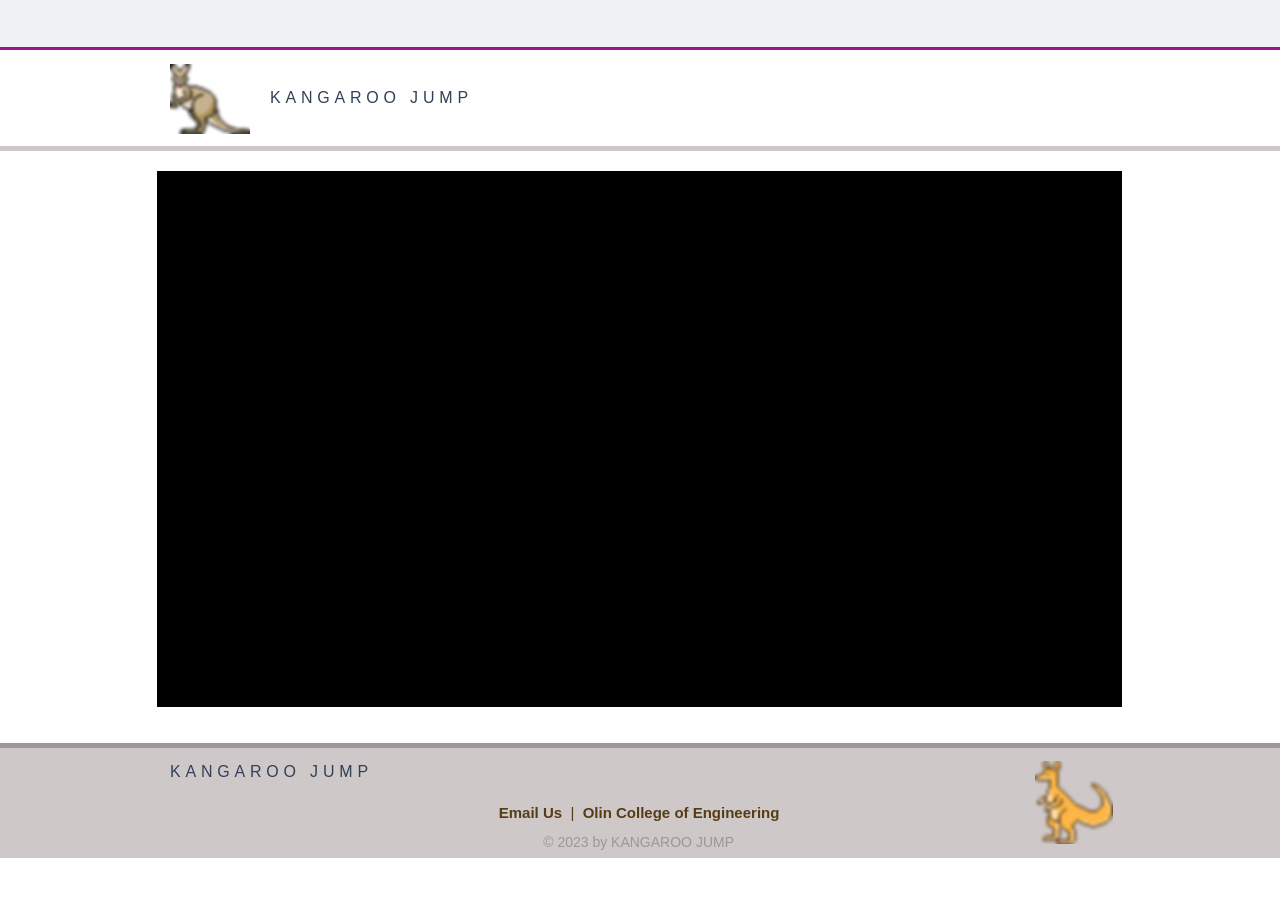
<file: docs/olinsd.wixsite.com/kangaroojump/demo.html>
<!DOCTYPE html>
<html lang="en">

<!-- Mirrored from olinsd.wixsite.com/kangaroojump/demo by HTTrack Website Copier/3.x [XR&CO'2014], Tue, 07 May 2019 14:19:18 GMT -->
<!-- Added by HTTrack --><meta http-equiv="content-type" content="text/html;charset=utf-8" /><!-- /Added by HTTrack -->
<head>
    <meta http-equiv="X-UA-Compatible" content="IE=Edge"/>
    
    <meta charset="utf-8"/>
    <meta name="generator" content="Wix.com Website Builder"/>
    <link rel="shortcut icon" href="https://www.wix.com/favicon.ico" type="image/x-icon"/>
    <link rel="apple-touch-icon" href="https://www.wix.com/favicon.ico" type="image/x-icon"/>
    
    
    
    
    <meta http-equiv="X-Wix-Meta-Site-Id" content="3dacf042-424e-4400-9053-43d92b4008ba"/>
    <meta http-equiv="X-Wix-Application-Instance-Id" content="f7f3c0b2-798a-426d-b7d1-658f3ed86f99"/>
    
    
        <meta http-equiv="X-Wix-Published-Version" content="47"/>
    
    
    
        <meta http-equiv="etag" content="b658fad9d9ce8526638a4e12c8963df9"/>
    
    
    <meta name = "format-detection" content = "telephone=no"/>
    
    

    <meta name="SKYPE_TOOLBAR" content="SKYPE_TOOLBAR_PARSER_COMPATIBLE"/>

    
        <meta id="wixMobileViewport" name="viewport" content="width=980, user-scalable=yes"/>
    
    
    
    
    

    





    <!-- META DATA -->
    <script type="text/javascript">
        

        var serviceTopology = {"cacheKillerVersion":"1","staticServerUrl":"https://static.parastorage.com/","usersScriptsRoot":"//static.parastorage.com/services/wix-users/2.660.0","biServerUrl":"https://frog.wix.com/","userServerUrl":"https://users.wix.com/","billingServerUrl":"https://premium.wix.com/","mediaRootUrl":"https://static.wixstatic.com/","logServerUrl":"https://frog.wix.com/plebs","monitoringServerUrl":"https://TODO/","usersClientApiUrl":"https://users.wix.com/wix-users","publicStaticBaseUri":"//static.parastorage.com/services/wix-public/1.253.0","basePublicUrl":"https://www.wix.com/","postLoginUrl":"https://www.wix.com/my-account","postSignUpUrl":"https://www.wix.com/new/account","baseDomain":"wix.com","staticMediaUrl":"https://static.wixstatic.com/media","staticAudioUrl":"https://music.wixstatic.com/mp3","staticDocsUrl":"https://docs.wixstatic.com/ugd","emailServer":"https://assets.wix.com/common-services/notification/invoke","blobUrl":"https://static.parastorage.com/wix_blob","htmlEditorUrl":"http://editor.wix.com/html","siteMembersUrl":"https://users.wix.com/wix-sm","scriptsLocationMap":{"automation":"https://static.parastorage.com/services/automation/1.23.0","bootstrap":"https://static.parastorage.com/services/bootstrap/2.1229.80","ck-editor":"https://static.parastorage.com/services/ck-editor/1.87.3","core":"https://static.parastorage.com/services/core/2.1229.80","dbsm-editor-app":"https://static.parastorage.com/services/dbsm-editor-app/1.605.0","dbsm-viewer-app":"https://static.parastorage.com/services/dbsm-viewer-app/1.398.0","ecommerce":"https://static.parastorage.com/services/ecommerce/1.203.0","fallback-viewer-app":"https://static.parastorage.com/services/fallback-viewer-app/1.0.0","js-platform-apps-configuration":"https://static.parastorage.com/services/js-platform-apps-configuration/1.26.0","js-wixcode-sdk":"https://static.parastorage.com/services/js-wixcode-sdk/1.334.0","langs":"https://static.parastorage.com/services/langs/2.577.0","linguist-flags":"https://static.parastorage.com/services/linguist-flags/1.38.0","promote-analytics-adapter":"https://static.parastorage.com/services/promote-analytics-adapter/2.102.0","promote-seo-renderer":"https://static.parastorage.com/services/promote-seo-renderer/1.2.0","santa":"https://static.parastorage.com/services/santa/1.7132.2","santa-langs":"https://static.parastorage.com/services/santa-langs/1.4693.0","santa-resources":"https://static.parastorage.com/services/santa-resources/1.2.0","santa-site-auth-module":"https://static.parastorage.com/services/santa-site-auth-module/1.9.0","semi-native-sdk":"https://static.parastorage.com/services/semi-native-sdk/1.8.0","sitemembers":"https://static.parastorage.com/services/sm-js-sdk/1.31.0","skins":"https://static.parastorage.com/services/skins/2.1229.80","tpa":"https://static.parastorage.com/services/tpa/2.1065.0","web":"https://static.parastorage.com/services/web/2.1229.80","wix-bolt":"https://static.parastorage.com/services/wix-bolt/1.2464.0","wix-code-platform":"https://static.parastorage.com/services/wix-code-platform/1.95.0","wix-code-viewer-app":"https://static.parastorage.com/services/wix-code-viewer-app/1.68.0","wix-music-embed":"https://static.parastorage.com/services/wix-music-embed/1.26.0","wix-ui-santa":"https://static.parastorage.com/services/wix-ui-santa/1.49.0","wixapps":"https://static.parastorage.com/services/wixapps/2.486.0","wixcode-namespaces":"https://static.parastorage.com/services/wixcode-namespaces/1.90.0"},"developerMode":false,"productionMode":true,"staticServerFallbackUrl":"https://sslstatic.wix.com/","staticVideoUrl":"https://video.wixstatic.com/","cloudStorageUrl":"https://static.wixstatic.com/","usersDomainUrl":"https://users.wix.com/wix-users","scriptsDomainUrl":"https://static.parastorage.com/","userFilesUrl":"https://static.parastorage.com/","staticHTMLComponentUrl":"https://olinsd-wixsite-com.filesusr.com/","secured":true,"ecommerceCheckoutUrl":"https://www.safer-checkout.com/","premiumServerUrl":"https://premium.wix.com/","digitalGoodsServerUrl":"https://dgs.wixapps.net/","wixCloudBaseDomain":"wix-code.com","mailServiceSuffix":"/_api/common-services/notification/invoke","staticVideoHeadRequestUrl":"https://storage.googleapis.com/video.wixstatic.com","protectedPageResolverUrl":"https://site-pages.wix.com/_api/wix-public-html-info-webapp/resolve_protected_page_urls","mediaUploadServerUrl":"https://files.wix.com/","siteAssetsServerUrl":"https://siteassets.parastorage.com/pages","wixCodePreconnectUrl":"https://f0b0e1bc-8143-40c6-a82a-74fbf9b82354.static.pub.wix-code.com/","staticServerWixDomainUrl":"https://www.wix.com/_partials","adaptiveVideoDomain":"https://files.wix.com/","scriptsVersionsMap":{"santa-data-fixer":"1.414.0","santa-site-metadata":"1.244.0","santa-main-r":"1.100.0"},"publicStaticsUrl":"//static.parastorage.com/services/wix-public/1.253.0"};
        var santaModels = true;
        var isStreaming = true;
        var rendererModel = {"metaSiteId":"3dacf042-424e-4400-9053-43d92b4008ba","siteInfo":{"documentType":"UGC","applicationType":"HtmlWeb","siteId":"f7f3c0b2-798a-426d-b7d1-658f3ed86f99","siteTitleSEO":"kangaroojump"},"clientSpecMap":{"1544":{"type":"public","applicationId":1544,"appDefinitionId":"14517e1a-3ff0-af98-408e-2bd6953c36a2","appDefinitionName":"Wix Chat","instance":"uAnmak7clAlSVAGhgro_OCIX2WmRn6qRxGbScaK4okw.[base64]","instanceId":"54d12808-7e9a-4821-a36d-e214f81192bf","sectionPublished":true,"sectionMobilePublished":false,"sectionSeoEnabled":true,"widgets":{"14517f3f-ffc5-eced-f592-980aaa0bbb5c":{"widgetUrl":"https:\/\/engage.wixapps.net\/_api\/crm-inbox-server\/chat\/renderPublic\/index","widgetId":"14517f3f-ffc5-eced-f592-980aaa0bbb5c","refreshOnWidthChange":true,"gluedOptions":{"placement":"BOTTOM_RIGHT","verticalMargin":0.0,"horizontalMargin":0.0},"published":true,"mobilePublished":false,"seoEnabled":true,"preFetch":false,"shouldBeStretchedByDefault":false,"shouldBeStretchedByDefaultMobile":false,"componentFields":{},"tpaWidgetId":"wix_visitors","default":true}},"appRequirements":{"requireSiteMembers":false},"isWixTPA":true,"installedAtDashboard":false,"permissions":{"revoked":true},"appFields":{"featuresForNewPackagePicker":[{"forPackages":[{"packageId":"Professional","value":"50"},{"packageId":"Sales","value":"150"},{"packageId":"Teams","value":"Unlimited"}]},{"forPackages":[{"packageId":"Professional","value":"true"},{"packageId":"Sales","value":"true"},{"packageId":"Teams","value":"true"}]},{"forPackages":[{"packageId":"Professional","value":"true"},{"packageId":"Sales","value":"true"},{"packageId":"Teams","value":"true"}]},{"forPackages":[{"packageId":"Professional","value":"true"},{"packageId":"Sales","value":"true"},{"packageId":"Teams","value":"true"}]},{"forPackages":[{"packageId":"Professional","value":"true"},{"packageId":"Sales","value":"true"},{"packageId":"Teams","value":"true"}]},{"forPackages":[{"packageId":"Professional","value":"true"},{"packageId":"Sales","value":"true"},{"packageId":"Teams","value":"true"}]},{"forPackages":[{"packageId":"Professional","value":"true"},{"packageId":"Sales","value":"true"},{"packageId":"Teams","value":"true"}]},{"forPackages":[{"packageId":"Professional","value":"true"},{"packageId":"Sales","value":"true"},{"packageId":"Teams","value":"true"}]},{"forPackages":[{"packageId":"Sales","value":"true"},{"packageId":"Teams","value":"true"}]},{"forPackages":[{"packageId":"Teams","value":"true"}]}],"mostPopularPackage":"Sales","premiumBundle":{"parentAppId":"ee21fe60-48c5-45e9-95f4-6ca8f9b1c9d9","parentAppSlug":"ee21fe60-48c5-45e9-95f4-6ca8f9b1c9d9"},"platform":{"optionalApplication":true,"viewerScriptUrl":"https:\/\/static.parastorage.com\/services\/chat-worker\/1.0.0\/viewer-script.bundle.min.js"}}},"5":{"type":"public","applicationId":5,"appDefinitionId":"14bca956-e09f-f4d6-14d7-466cb3f09103","appDefinitionName":"Wix Cashier","instance":"Ja00TfrA28QyxhnCEnUYExWrIyqE1GgwtX2idHM5_7g.[base64]","instanceId":"52f60299-da24-44c9-ac35-938f707578a8","sectionPublished":true,"sectionMobilePublished":false,"sectionSeoEnabled":true,"widgets":{},"appRequirements":{"requireSiteMembers":false},"isWixTPA":true,"installedAtDashboard":true,"permissions":{"revoked":false}},"10":{"type":"public","applicationId":10,"appDefinitionId":"1480c568-5cbd-9392-5604-1148f5faffa0","appDefinitionName":"Get Found on Google","instance":"rTGBHSoUgXH5UxVNk3kVeM0oRlFD7pluoTMnDVI909g.[base64]","instanceId":"a253c42f-f853-4528-92d6-e8a894832a17","sectionPublished":true,"sectionMobilePublished":false,"sectionSeoEnabled":true,"widgets":{},"appRequirements":{"requireSiteMembers":false},"isWixTPA":true,"installedAtDashboard":true,"permissions":{"revoked":false},"appFields":{}},"14":{"type":"public","applicationId":14,"appDefinitionId":"135c3d92-0fea-1f9d-2ba5-2a1dfb04297e","appDefinitionName":"Email Marketing","instance":"yypKIh7vQbao5srhBmJ5Fjre2J-aTn6WrdqKuj5UtHM.[base64]","instanceId":"fa9aeb5d-f55c-4a51-a979-6f5c5ac2d32a","sectionPublished":true,"sectionMobilePublished":false,"sectionSeoEnabled":true,"widgets":{"141995eb-c700-8487-6366-a482f7432e2b":{"widgetUrl":"https:\/\/so-feed.codev.wixapps.net\/widget","widgetId":"141995eb-c700-8487-6366-a482f7432e2b","refreshOnWidthChange":true,"mobileUrl":"https:\/\/so-feed.codev.wixapps.net\/widget","published":true,"mobilePublished":true,"seoEnabled":true,"preFetch":false,"shouldBeStretchedByDefault":false,"shouldBeStretchedByDefaultMobile":false,"componentFields":{},"tpaWidgetId":"shoutout_feed","default":true}},"appRequirements":{"requireSiteMembers":false},"isWixTPA":true,"installedAtDashboard":true,"permissions":{"revoked":false},"appFields":{"premiumBundle":{"parentAppId":"ee21fe60-48c5-45e9-95f4-6ca8f9b1c9d9","parentAppSlug":"ee21fe60-48c5-45e9-95f4-6ca8f9b1c9d9"}}},"6":{"type":"public","applicationId":6,"appDefinitionId":"13ee94c1-b635-8505-3391-97919052c16f","appDefinitionName":"Wix Invoices","instance":"d5BwQuWkPKbdXHszhaZuR7OUd0f58pE89GV6kL6McAA.[base64]","instanceId":"28af29b9-e518-43c8-a62b-8185b9fcdd20","sectionPublished":true,"sectionMobilePublished":false,"sectionSeoEnabled":true,"widgets":{},"appRequirements":{"requireSiteMembers":false},"isWixTPA":true,"installedAtDashboard":true,"permissions":{"revoked":false},"appFields":null},"2015":{"type":"public","applicationId":2015,"appDefinitionId":"14ce1214-b278-a7e4-1373-00cebd1bef7c","appDefinitionName":"Wix Forms","instance":"2VlTVuAdLdc4VEyPQ_AqaNeAVx6ihayYS_y2i5AhF6E.[base64]","instanceId":"3c54d090-e2cc-4cae-bd85-dd66453b08f8","sectionPublished":true,"sectionMobilePublished":false,"sectionSeoEnabled":true,"widgets":{},"appRequirements":{"requireSiteMembers":false},"isWixTPA":true,"installedAtDashboard":true,"permissions":{"revoked":false},"appFields":{"platform":{"editorScriptUrl":"https:\/\/static.parastorage.com\/services\/wix-form-builder\/1.844.0\/editor-app.bundle.min.js","viewerScriptUrl":"https:\/\/static.parastorage.com\/services\/wix-form-builder\/1.844.0\/viewer-app.bundle.min.js","hasDashboardComponent":true},"featuresForNewPackagePicker":[{"forPackages":[{"packageId":"Basic","value":"Unlimited"},{"packageId":"Mid_Range","value":"Unlimited"},{"packageId":"Pro","value":"Unlimited"}]},{"forPackages":[{"packageId":"Basic","value":"true"},{"packageId":"Mid_Range","value":"true"},{"packageId":"Pro","value":"true"}]},{"forPackages":[{"packageId":"Basic","value":"100MB Storage"},{"packageId":"Mid_Range","value":"1GB Storage"},{"packageId":"Pro","value":"10GB Storage"}]},{"forPackages":[{"packageId":"Basic","value":"10 Forms"},{"packageId":"Mid_Range","value":"100 Forms"},{"packageId":"Pro","value":"Unlimited"}]},{"forPackages":[{"packageId":"Basic","value":"1000 Submissions\/month"},{"packageId":"Mid_Range","value":"5000 Submissions\/month"},{"packageId":"Pro","value":"Unlimited"}]},{"forPackages":[{"packageId":"Basic","value":"1 User"},{"packageId":"Mid_Range","value":"5 Users"},{"packageId":"Pro","value":"Unlimited Users"}]},{"forPackages":[{"packageId":"Basic","value":"true"},{"packageId":"Mid_Range","value":"true"},{"packageId":"Pro","value":"true"}]},{"forPackages":[{"packageId":"Basic","value":"true"},{"packageId":"Mid_Range","value":"true"},{"packageId":"Pro","value":"true"}]},{"forPackages":[{"packageId":"Basic","value":"true"},{"packageId":"Mid_Range","value":"true"},{"packageId":"Pro","value":"true"}]},{"forPackages":[{"packageId":"Basic","value":"true"},{"packageId":"Mid_Range","value":"true"},{"packageId":"Pro","value":"true"}]},{"forPackages":[{"packageId":"Basic","value":"true"},{"packageId":"Mid_Range","value":"true"},{"packageId":"Pro","value":"true"}]},{"forPackages":[{"packageId":"Basic","value":"true"},{"packageId":"Mid_Range","value":"true"},{"packageId":"Pro","value":"true"}]},{"forPackages":[{"packageId":"Mid_Range","value":"true"},{"packageId":"Pro","value":"true"}]}],"mostPopularPackage":"Mid_Range","premiumBundle":{"parentAppId":"ee21fe60-48c5-45e9-95f4-6ca8f9b1c9d9","parentAppSlug":"ee21fe60-48c5-45e9-95f4-6ca8f9b1c9d9"}}},"9":{"type":"public","applicationId":9,"appDefinitionId":"f123e8f1-4350-4c9b-b269-04adfadda977","appDefinitionName":"Promote Home","instance":"-4Kut8_70aa-3UGGx0TMeKqIVtRT5IDlOEAKgtDhYSc.[base64]","instanceId":"90fe5f3a-ccc7-425c-a091-f0cf8b65a923","sectionPublished":true,"sectionMobilePublished":false,"sectionSeoEnabled":true,"widgets":{},"appRequirements":{"requireSiteMembers":false},"isWixTPA":true,"installedAtDashboard":true,"permissions":{"revoked":false},"appFields":{}},"13":{"type":"sitemembers","applicationId":13,"collectionType":"ApplyForMembership","collectionFormFace":"Register","collectionExposure":"Public","smcollectionId":"d8e0eaed-33f3-4b94-b8cd-33e5835af0f9"},"2":{"type":"appbuilder","applicationId":2,"appDefinitionId":"3d590cbc-4907-4cc4-b0b1-ddf2c5edf297","instanceId":"c9ae79bd-7c20-4821-97af-a3740449116b","state":"Initialized"},"12":{"type":"public","applicationId":12,"appDefinitionId":"14b89688-9b25-5214-d1cb-a3fb9683618b","appDefinitionName":"Mobile App-Social Posts","instance":"YDVmIOCzSsQxW2pCg3c7Nm4BZqLJ4ByT8VxtxC_qwkw.[base64]","instanceId":"64502f04-4f43-496e-ba23-0c1eb575c615","sectionPublished":true,"sectionMobilePublished":false,"sectionSeoEnabled":true,"widgets":{},"appRequirements":{"requireSiteMembers":false},"isWixTPA":true,"installedAtDashboard":true,"permissions":{"revoked":false},"appFields":{}},"7":{"type":"public","applicationId":7,"appDefinitionId":"150ae7ee-c74a-eecd-d3d7-2112895b988a","appDefinitionName":"Marketing Integration","instance":"Z8eldlNTW3DOddGJ6oOyN7fK1EnwoYqe9Sk7_wYtGZw.[base64]","instanceId":"4a917714-b869-4a45-9a97-e6d5731b9a69","sectionPublished":true,"sectionMobilePublished":false,"sectionSeoEnabled":true,"widgets":{},"appRequirements":{"requireSiteMembers":false},"isWixTPA":true,"installedAtDashboard":true,"permissions":{"revoked":false},"appFields":{}},"-666":{"type":"metasite","metaSiteId":"3dacf042-424e-4400-9053-43d92b4008ba","appDefId":"22bef345-3c5b-4c18-b782-74d4085112ff","instance":"p0YTG74NsKLLBsL9LWfVVA-tjZVGAOoxrkU3677Haas.[base64]","appDefinitionId":"22bef345-3c5b-4c18-b782-74d4085112ff","applicationId":-666},"3893":{"type":"siteextension","applicationId":3893,"appDefinitionId":"675bbcef-18d8-41f5-800e-131ec9e08762","instance":"wixcode-pub.db17d907d21aaf8c7e4f0f0d051d0aa7bd301940.[base64]","instanceId":"f0b0e1bc-8143-40c6-a82a-74fbf9b82354"},"2962":{"type":"public","applicationId":2962,"appDefinitionId":"14271d6f-ba62-d045-549b-ab972ae1f70e","appDefinitionName":"Wix Pro Gallery","instance":"evUZScA1AYFOaO1W7r2K6KcE1P_imzlvkNgANgc9Sis.[base64]","instanceId":"4d37b4ac-b4b2-4794-8883-15cea79a26d5","appWorkerUrl":"https:\/\/progallery.wix.com\/worker.html","sectionPublished":true,"sectionMobilePublished":false,"sectionSeoEnabled":true,"widgets":{"14f7938f-fa9a-e9e3-3a24-089172dccb28":{"widgetUrl":"https:\/\/progallery.wix.com\/checkout","widgetId":"14f7938f-fa9a-e9e3-3a24-089172dccb28","refreshOnWidthChange":true,"mobileUrl":"https:\/\/progallery.wix.com\/checkout","appPage":{"id":"checkout_page","name":"Checkout Page","defaultPage":"","hidden":true,"multiInstanceEnabled":false,"order":2,"indexable":true,"fullPage":true,"landingPageInMobile":true,"hideFromMenu":true},"published":true,"mobilePublished":true,"seoEnabled":false,"preFetch":true,"shouldBeStretchedByDefault":true,"shouldBeStretchedByDefaultMobile":false,"componentFields":{},"default":false},"14f79354-c828-13e0-1246-058b79e70c1a":{"widgetUrl":"https:\/\/progallery.wix.com\/cart.html","widgetId":"14f79354-c828-13e0-1246-058b79e70c1a","refreshOnWidthChange":true,"mobileUrl":"https:\/\/progallery.wix.com\/cart.html","published":true,"mobilePublished":true,"seoEnabled":false,"preFetch":false,"shouldBeStretchedByDefault":false,"shouldBeStretchedByDefaultMobile":false,"componentFields":{},"tpaWidgetId":"cart","default":false},"1491fc25-fcd2-9c08-c74f-67b98b69ac4a":{"widgetUrl":"https:\/\/progallery.wix.com\/multishare.html","widgetId":"1491fc25-fcd2-9c08-c74f-67b98b69ac4a","refreshOnWidthChange":true,"mobileUrl":"https:\/\/progallery.wix.com\/multishare.html","published":true,"mobilePublished":true,"seoEnabled":true,"preFetch":false,"shouldBeStretchedByDefault":false,"shouldBeStretchedByDefaultMobile":true,"componentFields":{},"tpaWidgetId":"multishare_widget","default":false},"144f04b9-aab4-fde7-179b-780c11da4f46":{"widgetUrl":"https:\/\/progallery.wix.com\/fullscreen","widgetId":"144f04b9-aab4-fde7-179b-780c11da4f46","refreshOnWidthChange":true,"mobileUrl":"https:\/\/progallery.wix.com\/fullscreen","appPage":{"id":"fullscreen_page","name":"Fullscreen Page","defaultPage":"","hidden":true,"multiInstanceEnabled":false,"order":1,"indexable":true,"fullPage":true,"landingPageInMobile":false,"hideFromMenu":true},"published":true,"mobilePublished":true,"seoEnabled":true,"preFetch":false,"shouldBeStretchedByDefault":true,"shouldBeStretchedByDefaultMobile":false,"componentFields":{"useSsrSeo":true},"default":false},"142bb34d-3439-576a-7118-683e690a1e0d":{"widgetUrl":"https:\/\/progallery.wix.com\/gallery.html","widgetId":"142bb34d-3439-576a-7118-683e690a1e0d","refreshOnWidthChange":true,"mobileUrl":"https:\/\/progallery.wix.com\/gallery.html","published":true,"mobilePublished":true,"seoEnabled":true,"preFetch":false,"shouldBeStretchedByDefault":true,"shouldBeStretchedByDefaultMobile":false,"componentFields":{"useSsrSeo":true,"mobileSettingsEnabled":true,"componentUrl":"https:\/\/static.parastorage.com\/services\/pro-gallery-santa-wrapper\/1.316.0\/viewer.bundle.min.js"},"tpaWidgetId":"pro-gallery","default":true},"14f793c4-68e4-1d4f-3a24-089172dccb28":{"widgetUrl":"https:\/\/progallery.wix.com\/thankyou","widgetId":"14f793c4-68e4-1d4f-3a24-089172dccb28","refreshOnWidthChange":true,"mobileUrl":"https:\/\/progallery.wix.com\/thankyou","appPage":{"id":"thank_you_page","name":"Thank you Page","defaultPage":"","hidden":true,"multiInstanceEnabled":false,"order":3,"indexable":true,"fullPage":false,"landingPageInMobile":false,"hideFromMenu":true},"published":true,"mobilePublished":true,"seoEnabled":false,"preFetch":false,"shouldBeStretchedByDefault":true,"shouldBeStretchedByDefaultMobile":false,"componentFields":{},"default":false}},"appRequirements":{"requireSiteMembers":false},"isWixTPA":true,"installedAtDashboard":false,"permissions":{"revoked":true},"appFields":{"platform":{"baseUrls":{"santaWrapperBaseUrl":"https:\/\/static.parastorage.com\/services\/pro-gallery-santa-wrapper\/1.316.0\/"},"viewerScriptUrl":"https:\/\/static.parastorage.com\/services\/pro-gallery-santa-wrapper\/1.316.0\/viewerScript.bundle.min.js"}}},"3":{"type":"public","applicationId":3,"appDefinitionId":"141fbfae-511e-6817-c9f0-48993a7547d1","appDefinitionName":"Inbox","instance":"c35B_ggDYBAj43EY-zxwUX7Tr87Bk2Xd0Hr4rpz13mw.[base64]","instanceId":"2b407311-e36e-4e40-b5cb-1a0e907854b2","sectionPublished":true,"sectionMobilePublished":false,"sectionSeoEnabled":true,"widgets":{},"appRequirements":{"requireSiteMembers":false},"isWixTPA":true,"installedAtDashboard":true,"permissions":{"revoked":false},"appFields":null},"18":{"type":"public","applicationId":18,"appDefinitionId":"ea2821fc-7d97-40a9-9f75-772f29178430","appDefinitionName":"Workflows","instance":"hCfNGHnAyVQt1wVj6REmxetgDI8I-mm_TjGbWVVucxQ.[base64]","instanceId":"80c8f8dd-4845-4998-9906-eb2f7ee49b0a","sectionPublished":true,"sectionMobilePublished":false,"sectionSeoEnabled":true,"widgets":{},"appRequirements":{"requireSiteMembers":false},"isWixTPA":true,"installedAtDashboard":true,"permissions":{"revoked":false},"appFields":{}},"16":{"type":"public","applicationId":16,"appDefinitionId":"139ef4fa-c108-8f9a-c7be-d5f492a2c939","appDefinitionName":"Automated Emails","instance":"yiluPIdznULrOLdDde1b56X3xHzkLscLhpBBnIIkNfk.[base64]","instanceId":"d92276bc-bb38-4735-bab4-dd301e3fb01d","sectionPublished":true,"sectionMobilePublished":false,"sectionSeoEnabled":true,"widgets":{},"appRequirements":{"requireSiteMembers":false},"isWixTPA":true,"installedAtDashboard":true,"permissions":{"revoked":false}},"11":{"type":"public","applicationId":11,"appDefinitionId":"e3118e0a-b1c1-4e1d-b67d-ddf0cb92309b","appDefinitionName":"Promote VideoMaker Home","instance":"NcfcYsq8RAE_W7hjb_P6cxhijTpjY8AsphxjT_qZNt8.[base64]","instanceId":"85c9cdb2-b447-496f-bd99-436d3c13f7e7","sectionPublished":true,"sectionMobilePublished":false,"sectionSeoEnabled":true,"widgets":{},"appRequirements":{"requireSiteMembers":false},"isWixTPA":false,"installedAtDashboard":true,"permissions":{"revoked":false},"appFields":{}},"8":{"type":"public","applicationId":8,"appDefinitionId":"55cd9036-36bb-480b-8ddc-afda3cb2eb8d","appDefinitionName":"PriceQuotes","instance":"gzGINIndcYpYONzTSJJF9H2YdnB7h1mKhoXNLGS9s10.[base64]","instanceId":"d9e1a83f-6578-45d8-afeb-4cc0487bbcf3","sectionPublished":true,"sectionMobilePublished":false,"sectionSeoEnabled":true,"widgets":{},"appRequirements":{"requireSiteMembers":false},"isWixTPA":true,"installedAtDashboard":true,"permissions":{"revoked":false},"appFields":{}},"19":{"type":"public","applicationId":19,"appDefinitionId":"9bead16f-1c73-4cda-b6c4-28cff46988db","appDefinitionName":"Paid Ads","instance":"S-uK3KWCrMX2JSn6_PhRSX2s_J2NEdUmMH0C4_0l7YU.[base64]","instanceId":"41b2fef8-d8e5-4ae3-ba80-a523d52c2dd0","sectionPublished":true,"sectionMobilePublished":false,"sectionSeoEnabled":true,"widgets":{},"appRequirements":{"requireSiteMembers":false},"isWixTPA":false,"installedAtDashboard":true,"permissions":{"revoked":false},"appFields":{}},"15":{"type":"public","applicationId":15,"appDefinitionId":"146c0d71-352e-4464-9a03-2e868aabe7b9","appDefinitionName":"Ascend Tasks","instance":"Qd138YyqC6ffCa9qsAMV4svGwFch1ebF4NFLwU5ZGSU.[base64]","instanceId":"73d4a359-c33d-4dc9-9e42-594d2786c3cd","sectionPublished":true,"sectionMobilePublished":false,"sectionSeoEnabled":true,"widgets":{},"appRequirements":{"requireSiteMembers":false},"isWixTPA":true,"installedAtDashboard":true,"permissions":{"revoked":false},"appFields":{}}},"premiumFeatures":[],"geo":"USA","languageCode":"en","locale":"en-us","previewMode":false,"userId":"3268e51c-7e9b-43da-84e9-d86c9dd6f3ee","siteMetaData":{"preloader":{"uri":"","enabled":false},"adaptiveMobileOn":true,"quickActions":{"socialLinks":[],"colorScheme":"dark","configuration":{"quickActionsMenuEnabled":false,"navigationMenuEnabled":true,"phoneEnabled":false,"emailEnabled":false,"addressEnabled":false,"socialLinksEnabled":false}},"contactInfo":{"companyName":"","phone":"","fax":"","email":"","address":""},"renderHints":{"containsTPA":false,"isMeshReady":true,"containsAppPart":false,"containsAppPart2":false}},"runningExperiments":{"sv_useWixCodeViewerApp":"new","sv_includeRavenInPreview":"new","renderAboveTheFold":"new","useEarlyLinkCheck":"new","sv_ssrTpaAboveTheFold":"new","sv_staticsWixCodeViewerApp":"new","sv_ssrLoadProGallery":"new","sv_loginSocialBarSelect":"new","sv_blogStudioExperiment":"old","sv_removeTestNode":"new","preloadBoltScript":"new","sv_reportIframeStartLoadingInWarmup":"new","sv_ampLinkTag":"new","bv_layout_props":"new","sv_newTPANativeDataFlow":"new","sv_contactFormUseFormBuilderSubmit":"new","sv_wixSiteUrlFallback":"new","sv_ssrNoPagesData":"new","sv_twitterMetaTags":"new","sv_dontDeleteSvSessionCookieOnLogout":"new","sv_wixInternalAuthDialogsNew":"new","sv_addSiteRevisionToMembersCalls":"new","earlyLoadJSEx":"new","preconnectTPA":"new","newLoginTheme":"new","sv_fontsByAgent":"new","sv_fixedMobileHeader":"new","sv_ssrLoadArtStore":"new","sv_ssrBufferEvents":"new","preconnectApps":"new","sv_tpaInnerRouteNavigation":"new","sv_blogSocialCounters":"new","sv_meshReadyFallback":"new","sv_tinyMenuCloseOnClickOutside":"new","sv_meshLayout":"new","sv_tpaRevokeInTemplate":"new","sv_loadUserGeneratedAppsAfterBootstrap":"new","sv_ssr_image_src":"new","ssrFontShortcut":"new","sv_ssrLoadBookings":"new","sv_tpaStateChangedEvent":"new","sv_controllerScripts":"new","wixCodeNoIframe":"new","useRegExpForFontsParse":"new","sv_orphanSlideDataFixer":"new","sv_nativeComponents":"new","useFontFaceSet":"new","sv_hideCompInSafari":"new","sv_postmessage_security":"new","sv_enableBackgroundVideoOnTablet":"new","sv_tpaAddChatApp":"new","sv_restoreAutosaveWhenMobileFails":"new","sv_ssrLoadRestaurants":"new","sv_ssrLoadGetSubscrbers":"new","ssrCompPrefetch":"new","displayWixAdsNewVersion":"new","sv_useBackendGoogleOAuthFlow":"new","sv_bookingsFES":"old","sv_getDataFixedPageJsonAndUseThem":"new","sv_videobox_mobile":"new","sv_image_name_url":"new","sv_contactFormSubmitPromoteAnalytics":"new","earlyLoadJS":"new","xsrfHeaderOnPostRequests":"new","preloadBoltScriptExtra":"new","sv_loadGhostStructure":"new","sv_includeBlankUrl":"new","fontCssInRenderer":"new","sv_contactFormAscendEmail":"new","sv_ssrCache":"new"},"urlFormatModel":{"format":"slash","forbiddenPageUriSEOs":["app","apps","_api","robots.html","sitemap.xml","feed.html","sites"],"pageIdToResolvedUriSEO":{}},"passwordProtectedPages":[],"useSandboxInHTMLComp":true,"wixCodeModel":{"appData":{"codeAppId":"eed5029f-2bc5-4344-b367-266d31c46c14"},"signedAppRenderInfo":"7fb97e84b9df4f9a42fafd69dbce50b4952cdc91.eyJncmlkQXBwSWQiOiJlZWQ1MDI5Zi0yYmM1LTQzNDQtYjM2Ny0yNjZkMzFjNDZjMTQiLCJodG1sU2l0ZUlkIjoiZjdmM2MwYjItNzk4YS00MjZkLWI3ZDEtNjU4ZjNlZDg2Zjk5IiwiZGVtb0lkIjpudWxsLCJzaWduRGF0ZSI6MTU1NzIzODc1NTYzMn0="},"siteMediaToken":"eyJhbGciOiJIUzI1NiJ9.[base64].XdYetUp0NoaTt_8mLBh9ziSIUoB5dSMl8EXXEx6ndac","mediaAuthToken":"eyJhbGciOiJIUzI1NiJ9.[base64].TiiGaOGp_4VQ2FwHv6t3NbygEgAs1M7TlrOLtwBhdLQ","pagesPlatformApplications":{"u057q":["14ce1214-b278-a7e4-1373-00cebd1bef7c"]},"sitePropertiesInfo":{"siteDisplayName":"Kangaroojump","locale":"en-us","currency":"USD","timeZone":"America\/New_York"},"seo":false,"pageList":{"pages":[{"pageId":"xkzux","title":" Home","pageUriSEO":"home","pageJsonFileName":"3268e5_dbc71fac86bb2ce010b3bbd7ff329ff1_47.json"},{"pageId":"tnya5","title":"Demo","pageUriSEO":"demo","pageJsonFileName":"3268e5_3026c7013dfd7536bf809943c4fd1836_46.json"},{"pageId":"bl34t","title":"Team","pageUriSEO":"copy-of-demo","pageJsonFileName":"3268e5_d8abd5ff0726900170f25fe07431f375_37.json"},{"pageId":"b44ww","title":"Design Bank","pageUriSEO":"design-bank","pageJsonFileName":"3268e5_f4df2b5954b095ffbe81d04d0f904cd6_29.json"},{"pageId":"lxpb5","title":"Process","pageUriSEO":"copy-of-demo-1","pageJsonFileName":"3268e5_a81a5c6ef646651b70a6faf806ce1246_47.json"},{"pageId":"u057q","title":"Contacts","pageUriSEO":"copy-of-team","pageJsonFileName":"3268e5_897c841d6a93789479cba83cc1ef11ce_44.json"}],"mainPageId":"xkzux","masterPageJsonFileName":"3268e5_73255657259f5724ee3fbbad81cfb1f6_47.json","topology":[{"baseUrl":"https:\/\/static.wixstatic.com\/","parts":"sites\/{filename}.z?v=3"},{"baseUrl":"https:\/\/staticorigin.wixstatic.com\/","parts":"sites\/{filename}.z?v=3"},{"baseUrl":"https:\/\/fallback.wix.com\/","parts":"wix-html-editor-pages-webapp\/page\/{filename}"}],"fixedPagePath":{"baseUrl":"siteassets.parastorage.com\/pages","parts":"\/fixedData?ck={ck}&experiments={experiments}&isHttps={isHttps}&isUrlMigrated={isUrlMigrated}&metaSiteId={metaSiteId}&pageId={pageId}&quickActionsMenuEnabled={quickActionsMenuEnabled}&siteId=f7f3c0b2-798a-426d-b7d1-658f3ed86f99v=3&version={version}"}}};
        var publicModel = {"domain":"wixsite.com","externalBaseUrl":"https:\/\/olinsd.wixsite.com\/kangaroojump","unicodeExternalBaseUrl":"https:\/\/olinsd.wixsite.com\/kangaroojump","pageList":{"pages":[{"pageId":"xkzux","title":" Home","pageUriSEO":"home","pageJsonFileName":"3268e5_dbc71fac86bb2ce010b3bbd7ff329ff1_47.json"},{"pageId":"tnya5","title":"Demo","pageUriSEO":"demo","pageJsonFileName":"3268e5_3026c7013dfd7536bf809943c4fd1836_46.json"},{"pageId":"bl34t","title":"Team","pageUriSEO":"copy-of-demo","pageJsonFileName":"3268e5_d8abd5ff0726900170f25fe07431f375_37.json"},{"pageId":"b44ww","title":"Design Bank","pageUriSEO":"design-bank","pageJsonFileName":"3268e5_f4df2b5954b095ffbe81d04d0f904cd6_29.json"},{"pageId":"lxpb5","title":"Process","pageUriSEO":"copy-of-demo-1","pageJsonFileName":"3268e5_a81a5c6ef646651b70a6faf806ce1246_47.json"},{"pageId":"u057q","title":"Contacts","pageUriSEO":"copy-of-team","pageJsonFileName":"3268e5_897c841d6a93789479cba83cc1ef11ce_44.json"}],"mainPageId":"xkzux","masterPageJsonFileName":"3268e5_73255657259f5724ee3fbbad81cfb1f6_47.json","topology":[{"baseUrl":"https:\/\/static.wixstatic.com\/","parts":"sites\/{filename}.z?v=3"},{"baseUrl":"https:\/\/staticorigin.wixstatic.com\/","parts":"sites\/{filename}.z?v=3"},{"baseUrl":"https:\/\/fallback.wix.com\/","parts":"wix-html-editor-pages-webapp\/page\/{filename}"}],"fixedPagePath":{"baseUrl":"siteassets.parastorage.com\/pages","parts":"\/fixedData?ck={ck}&experiments={experiments}&isHttps={isHttps}&isUrlMigrated={isUrlMigrated}&metaSiteId={metaSiteId}&pageId={pageId}&quickActionsMenuEnabled={quickActionsMenuEnabled}&siteId=f7f3c0b2-798a-426d-b7d1-658f3ed86f99v=3&version={version}"}},"timeSincePublish":18135,"favicon":"","deviceInfo":{"deviceType":"Desktop","browserType":"Firefox","browserVersion":0},"siteRevision":47,"sessionInfo":{"hs":361796854,"svSession":"29f39089f09567ef830db1a873691653ceeee44029eea3f0ffaee95c4ad9c1d3826eed2dd7ca9c9da8d3f702d0e7bbdf1e60994d53964e647acf431e4f798bcdae208f22c9d4a7a960568351c10ccc410e752b6450e90b80455f88a6968e679f","ctToken":"Qy1YUDQxblRIQUxaZF9VWExqV3o4R1E2SmlUQXhBdmtwdWVkMXZENndlNHx7InVzZXJBZ2VudCI6Ik1vemlsbGEvNC41IChjb21wYXRpYmxlOyBIVFRyYWNrIDMuMHg7IFdpbmRvd3MgOTgpIiwidmFsaWRUaHJvdWdoIjoxNTU3ODQzNTU1NTgyfQ","isAnonymous":false,"visitorId":"baa990c4-bf3a-4c44-82d3-9b265b588070"},"metaSiteFlags":[],"siteMembersProtectedPages":[],"indexable":true,"hasBlogAmp":false,"renderTime":1557238755631,"siteDisplayName":"Kangaroojump","siteAssets":{"cacheVersions":{"dataFixer":1}},"siteMeshReady":true,"layoutMechanism":"ANCHORS"};

        var googleAnalytics = "";
        var ipAnonymization = false;

        var googleRemarketing = "";
        var googleTagManager = "";
        var facebookRemarketing = "";
        var yandexMetrika = "";
    </script>
    
    
    
        <script>
            // BEAT MESSAGE
            var wixBiSession = {
                initialTimestamp: Date.now()
                , requestId: (function(m) { return m ? m[1] : ''})(document.cookie.match(/requestId=([^;]*)/))
                , viewerSessionId: 'xxxxxxxx-xxxx-4xxx-yxxx-xxxxxxxxxxxx'.replace(/[xy]/g,function(c){var r=Math.random()*16|0,v=c=='x'?r:(r&0x3|0x8);return v.toString(16);})
                , initialRequestTimestamp: (function() {return performance.timeOrigin ? performance.timeOrigin : Date.now() - performance.now();})()
                , visitorId: publicModel.sessionInfo.visitorId
                
                , is_rollout: 1
                , is_platform_loaded: 1
                , dc: '42'
                , renderType: 'bolt'
                , wixBoltExclusionReason: ''
                , wixBoltExclusionReasonMoreInfo: ''
                , sendBeacon: /(\?|\&)suppressbi\=true(\&|$)/.test(location.search) ?
                    function() {} :
                    function(url) {
                        var sent = false;
                        try {
                            sent = navigator.sendBeacon(url);
                        } catch (e) {}
                        if (!sent) {
                            (new Image()).src = url;
                        }
                    }
                , sendBeat: (function () {
                    var caching, match = document.cookie.match(/ssr-caching="cache.desc=(\w+).(?:varnish=(\w+))?/);
                    if (!match) {
                        caching = 'none';
                    } else if (!match[2]) {
                        caching = match[1] + ',none';
                    } else {
                        caching = match.slice(1).join();
                    }
                    var isCached = caching.indexOf("hit") === 0;
                    var beatUrl = 'https://frog.wix.com/bt?src=29&evid=3'
                        + '&v=1.2464.0'
                        + '&msid=3dacf042-424e-4400-9053-43d92b4008ba'
                        + '&isp=0'
                        + '&st=2'
                        + '&dc=42'
                        + '&iss=1'
                        + '&url=' + encodeURIComponent(location.href.replace(/^http(s)?:\/\/(www\.)?/, ''))
                        + '&is_cached=' + isCached
                        + '&caching=' + caching;
                    var referrer = document.referrer;
                    if (referrer) {
                        beatUrl += '&ref=' + encodeURIComponent(referrer);
                    }
                    match = document.cookie.match(/_wixCIDX=([^;]*)/)
                    if (match) {
                        beatUrl += '&client_id=' + match[1];
                    }
                    return function(et, name, extra, isPageEvent) {
                        var tts = '';
                        if (performance.now) {
                            tts = '&tts=' + Math.round(performance.now());
                        }
                        if (name && performance.mark) {
                            performance.mark(name + ' (beat ' + et + ')');
                        }
                        var ts = et === 1 ? 0 : Date.now() - wixBiSession.initialTimestamp;
                        extra = extra || ''
                        if (extra.indexOf('pn=') === -1) {
                            extra = '&pn=1' + extra
                        }
                        if (isPageEvent) {
                            beatUrl = beatUrl.replace('evid=3', 'evid=5');
                        }
                        wixBiSession.sendBeacon(beatUrl
                            + '&et=' + et
                            + (name ? '&event_name=' + encodeURIComponent(name) : '')
                            + '&ts=' + ts + tts
                            + '&vsi=' + wixBiSession.viewerSessionId
                            + '&rid=' + wixBiSession.requestId
                            + '&viewer_name=' + encodeURIComponent(wixBiSession.renderType)
                            + '&is_rollout=' + wixBiSession.is_rollout
                            + (wixBiSession.visitorId ? '&vid=' + wixBiSession.visitorId  : '')
                            + (wixBiSession.siteMemberId ? '&mid=' + wixBiSession.siteMemberId  : '')
                            + extra
                        );
                    }
                })()
            };
            wixBiSession.sendBeat(1, 'Init');
            // BEAT MESSAGE END
        </script>
    
    
    <script type="text/javascript">
        (function(x,e,o,s,n){var a=window.fedops||{};a.apps=a.apps||{};a.apps[x]={startLoadTime:e&&e.now&&e.now()};try{a.sessionId=o.getItem("fedops.logger.sessionId")}catch(x){}a.sessionId=a.sessionId||window.wixBiSession.viewerSessionId;window.fedops=a;var d="//frog.wix.com/bolt-performance?appName="+x+"&src=72&evid=21"+'&dc=42'+"&is_rollout="+wixBiSession.is_rollout+ '&st=2'+ '&isp=0'+"&session_id="+a.sessionId+"&_="+s();if(!!n&&!!n.sendBeacon){n.sendBeacon(d)}else{(new Image).src=d}})('bolt-viewer',window.performance,window.localStorage,Math.random,window.navigator);
    </script>
    
    
    
    
    
    
        <meta name="fragment" content="!"/>
    
    
    <!-- DATA -->
    <script type="text/javascript">
        
            var adData = {};
            var mobileAdData = {};
        
        var usersDomain = "https://users.wix.com/wix-users";
        
    </script>
    
    
    
    
    
    
    
    
    
    
    
    <script type="text/javascript">
      var santaBase = 'https://static.parastorage.com/services/santa/1.7132.2';
      var boltBase = 'https://static.parastorage.com/services/wix-bolt/1.2464.0';
    </script>
    

    
    
    <script>
      var requirejs = {
        onNodeCreated: function(node) {
          var src = node.getAttribute('src');
          var shouldIgnore = ['googletagmanager.com', 'google-analytics.com', 'googleadservices.com', 'doubleclick.net', 'connect.facebook.net'].some(function (domain) {
              return src.indexOf(domain) !== -1;
          });
          if (!shouldIgnore) {
              node.setAttribute('crossorigin', 'anonymous')
          }
        }
      }
    </script>

    
    <script>
      window.messageBuffer = [];
      window.messageHandler = function(event) {messageBuffer.push(event)};
      window.addEventListener('message', window.messageHandler, false);
    </script>
    

    
    <script id="sentry">(function(c,t,u,n,p,l,y,z,v){function e(b){if(!w){w=!0;var d=t.getElementsByTagName(u)[0],a=t.createElement(u);a.src=z;a.crossorigin="anonymous";a.addEventListener("load",function(){try{c[n]=q;c[p]=r;var a=c[l],d=a.init;a.init=function(a){for(var b in a)Object.prototype.hasOwnProperty.call(a,b)&&(v[b]=a[b]);d(v)};B(b,a)}catch(A){console.error(A)}});d.parentNode.insertBefore(a,d)}}function B(b,d){try{for(var a=0;a<b.length;a++)if("function"===typeof b[a])b[a]();var f=m.data,g=!1,h=!1;for(a=0;a<f.length;a++)if(f[a].f){h=
            !0;var e=f[a];!1===g&&"init"!==e.f&&d.init();g=!0;d[e.f].apply(d,e.a)}!1===h&&d.init();var k=c[n],l=c[p];for(a=0;a<f.length;a++)f[a].e&&k?k.apply(c,f[a].e):f[a].p&&l&&l.apply(c,[f[a].p])}catch(C){console.error(C)}}for(var g=!0,x=!1,k=0;k<document.scripts.length;k++)if(-1<document.scripts[k].src.indexOf(y)){g="no"!==document.scripts[k].getAttribute("data-lazy");break}var w=!1,h=[],m=function(b){(b.e||b.p||b.f&&-1<b.f.indexOf("capture")||b.f&&-1<b.f.indexOf("showReportDialog"))&&g&&e(h);m.data.push(b)};
            m.data=[];c[l]={onLoad:function(b){h.push(b);g&&!x||e(h)},forceLoad:function(){x=!0;g&&setTimeout(function(){e(h)})}};"init addBreadcrumb captureMessage captureException captureEvent configureScope withScope showReportDialog".split(" ").forEach(function(b){c[l][b]=function(){m({f:b,a:arguments})}});var q=c[n];c[n]=function(b,d,a,f,e){m({e:[].slice.call(arguments)});q&&q.apply(c,arguments)};var r=c[p];c[p]=function(b){m({p:b.reason});r&&r.apply(c,arguments)};g||setTimeout(function(){e(h)})})(window,document,
            "script","onerror","onunhandledrejection","Sentry","8b4e078a51d04e0e9efdf470027f0ec1","../../browser.sentry-cdn.com/4.6.2/bundle.min.js",{"dsn":"https://8b4e078a51d04e0e9efdf470027f0ec1@sentry.wixpress.com/3"});</script>
    
    
    <script async data-main="https://static.parastorage.com/polyfill/v2/polyfill.min.js?features=Object.values,Object.entries,IntersectionObserver,es2015,es2016,es2017,fetch&flags=always,gated&unknown=polyfill&rum=0&callback=polyfillsAreLoaded" src="../../static.parastorage.com/unpkg/requirejs-bolt%402.3.6/requirejs.min.js"></script>
    
    <script>
      function polyfillsAreLoaded() {
        var script = document.createElement('script');
        script.src = '../../static.parastorage.com/services/wix-bolt/1.2464.0/bolt-main/app/main-r.min.js';
        
        script.setAttribute('crossorigin', 'anonymous')
        
        document.head.appendChild(script);
      }
    </script>

    
    
    
    
    <link id="viewerMainStyle" rel="stylesheet" type="text/css" href="../../static.parastorage.com/services/wix-bolt/1.2464.0/node_modules/wix-santa/static/css/viewer.min.css">
    
    

    
    

    
    <link rel="stylesheet" type="text/css" href="../../static.parastorage.com/services/santa-resources/resources/viewer/user-site-fonts/v5/languages.css">
    <link rel="stylesheet" type="text/css" href="https://fonts.googleapis.com/css?family=Anton:n,b,i,bi|Basic:n,b,i,bi|Caudex:n,b,i,bi|Chelsea+Market:n,b,i,bi|Corben:n,b,i,bi|EB+Garamond:n,b,i,bi|Enriqueta:n,b,i,bi|Forum:n,b,i,bi|Fredericka+the+Great:n,b,i,bi|Jockey+One:n,b,i,bi|Josefin+Slab:n,b,i,bi|Jura:n,b,i,bi|Kelly+Slab:n,b,i,bi|Marck+Script:n,b,i,bi|Lobster:n,b,i,bi|Mr+De+Haviland:n,b,i,bi|Niconne:n,b,i,bi|Noticia+Text:n,b,i,bi|Overlock:n,b,i,bi|Patrick+Hand:n,b,i,bi|Play:n,b,i,bi|Sarina:n,b,i,bi|Signika:n,b,i,bi|Spinnaker:n,b,i,bi|Monoton:n,b,i,bi|Sacramento:n,b,i,bi|Cookie:n,b,i,bi|Raleway:n,b,i,bi|Open+Sans+Condensed:300:n,b,i,bi|Amatic+SC:n,b,i,bi|Cinzel:n,b,i,bi|Sail:n,b,i,bi|Playfair+Display:n,b,i,bi|Libre+Baskerville:n,b,i,bi|Roboto:n,b,i,bi|Roboto:n,b,i,bi|Roboto:n,b,i,bi|Work+Sans:n,b,i,bi|Work+Sans:n,b,i,bi|Poppins:n,b,i,bi|Poppins:n,b,i,bi|Barlow:n,b,i,bi|Barlow:n,b,i,bi|Oswald:n,b,i,bi|Oswald:n,b,i,bi|Oswald:n,b,i,bi|Cormorant+Garamond:n,b,i,bi|Cormorant+Garamond:n,b,i,bi|Cormorant+Garamond:n,b,i,bi|Playfair+Display:n,b,i,bi|Dancing+Script:n,b,i,bi|Damion:n,b,i,bi|Suez+One:n,b,i,bi|Rozha+One:n,b,i,bi|Raleway:n,b,i,bi|Lato:n,b,i,bi|Questrial:n,b,i,bi|Montserrat:n,b,i,bi|&amp;subset=hebrew,arabic,latin">
    

    

    


        
                


    
        
            <title>Demo | Kangaroojump</title>
        
            <link rel="canonical" href="demo.html"/>
        
            <meta property="og:title" content="Demo | Kangaroojump"/>
        
            <meta property="og:url" content="https://olinsd.wixsite.com/kangaroojump/demo"/>
        
            <meta property="og:site_name" content="Kangaroojump"/>
        
            <meta property="og:type" content="website"/>
        
    

    



        

        </head>

            
                <body class="prewarmup">
            

    

    <script type="text/javascript">
          
              var htmlClassList = document.documentElement.classList;
              
          

      
      var clientSideRender = false;
      
      
      
    </script>

    
    
    
    

    <div id="SITE_CONTAINER"><style type="text/css" data-styleid="uploadedFonts"></style><div><style type="text/css" data-styleid="theme_fonts">.font_0 {font: normal normal normal 16px/1.4em avenir-lt-w01_35-light1475496,sans-serif ;color:#34D1B6;} 
.font_1 {font: normal normal normal 16px/1.4em din-next-w01-light,din-next-w02-light,din-next-w10-light,sans-serif ;color:#999997;} 
.font_2 {font: normal normal normal 64px/1.4em avenir-lt-w01_35-light1475496,sans-serif ;color:#07081F;} 
.font_3 {font: normal normal normal 120px/1.4em lulo-clean-w01-one-bold,sans-serif ;color:#D9FFF8;} 
.font_4 {font: normal normal normal 44px/1.4em avenir-lt-w01_85-heavy1475544,sans-serif ;color:#34D1B6;} 
.font_5 {font: normal normal normal 19px/1.4em avenir-lt-w01_85-heavy1475544,sans-serif ;color:#07081F;} 
.font_6 {font: normal normal normal 16px/1.4em avenir-lt-w01_85-heavy1475544,sans-serif ;color:#999997;} 
.font_7 {font: normal normal normal 18px/1.4em futura-lt-w01-light,sans-serif ;color:#07081F;} 
.font_8 {font: normal normal normal 15px/1.4em futura-lt-w01-light,sans-serif ;color:#07081F;} 
.font_9 {font: normal normal normal 14px/1.4em avenir-lt-w01_35-light1475496,sans-serif ;color:#999997;} 
.font_10 {font: normal normal normal 12px/1.4em din-next-w01-light,din-next-w02-light,din-next-w10-light,sans-serif ;color:#999997;} 
</style><style type="text/css" data-styleid="theme_colors">.color_0 {color: #FFFFFF;}
.backcolor_0 {background-color: #FFFFFF;}
.color_1 {color: #FFFFFF;}
.backcolor_1 {background-color: #FFFFFF;}
.color_2 {color: #000000;}
.backcolor_2 {background-color: #000000;}
.color_3 {color: #ED1C24;}
.backcolor_3 {background-color: #ED1C24;}
.color_4 {color: #0088CB;}
.backcolor_4 {background-color: #0088CB;}
.color_5 {color: #FFCB05;}
.backcolor_5 {background-color: #FFCB05;}
.color_6 {color: #727272;}
.backcolor_6 {background-color: #727272;}
.color_7 {color: #B0B0B0;}
.backcolor_7 {background-color: #B0B0B0;}
.color_8 {color: #FFFFFF;}
.backcolor_8 {background-color: #FFFFFF;}
.color_9 {color: #727272;}
.backcolor_9 {background-color: #727272;}
.color_10 {color: #B0B0B0;}
.backcolor_10 {background-color: #B0B0B0;}
.color_11 {color: #FFFFFF;}
.backcolor_11 {background-color: #FFFFFF;}
.color_12 {color: #E8E6E6;}
.backcolor_12 {background-color: #E8E6E6;}
.color_13 {color: #CFC8C8;}
.backcolor_13 {background-color: #CFC8C8;}
.color_14 {color: #999997;}
.backcolor_14 {background-color: #999997;}
.color_15 {color: #07081F;}
.backcolor_15 {background-color: #07081F;}
.color_16 {color: #B5A7F8;}
.backcolor_16 {background-color: #B5A7F8;}
.color_17 {color: #907BF0;}
.backcolor_17 {background-color: #907BF0;}
.color_18 {color: #2E05E9;}
.backcolor_18 {background-color: #2E05E9;}
.color_19 {color: #1F039B;}
.backcolor_19 {background-color: #1F039B;}
.color_20 {color: #0F024E;}
.backcolor_20 {background-color: #0F024E;}
.color_21 {color: #D9FFF8;}
.backcolor_21 {background-color: #D9FFF8;}
.color_22 {color: #8CE0D2;}
.backcolor_22 {background-color: #8CE0D2;}
.color_23 {color: #34D1B6;}
.backcolor_23 {background-color: #34D1B6;}
.color_24 {color: #4ABAA7;}
.backcolor_24 {background-color: #4ABAA7;}
.color_25 {color: #11463D;}
.backcolor_25 {background-color: #11463D;}
.color_26 {color: #FFE6BF;}
.backcolor_26 {background-color: #FFE6BF;}
.color_27 {color: #FFD9A0;}
.backcolor_27 {background-color: #FFD9A0;}
.color_28 {color: #FFB340;}
.backcolor_28 {background-color: #FFB340;}
.color_29 {color: #AA772B;}
.backcolor_29 {background-color: #AA772B;}
.color_30 {color: #553C15;}
.backcolor_30 {background-color: #553C15;}
.color_31 {color: #F0B4CA;}
.backcolor_31 {background-color: #F0B4CA;}
.color_32 {color: #E08CAB;}
.backcolor_32 {background-color: #E08CAB;}
.color_33 {color: #D1346E;}
.backcolor_33 {background-color: #D1346E;}
.color_34 {color: #8B2349;}
.backcolor_34 {background-color: #8B2349;}
.color_35 {color: #461125;}
.backcolor_35 {background-color: #461125;}
</style></div><div data-aid="stylesContainer"><style type="text/css" data-styleid="pc1">.pc1screenWidthBackground {position:absolute;top:0;right:0;bottom:0;left:0;}
.pc1[data-state~="fixedPosition"] {position:fixed !important;left:auto !important;z-index:50;}
.pc1[data-state~="fixedPosition"].pc1_footer {top:auto;bottom:0;}
.pc1bg {position:absolute;top:0;right:0;bottom:0;left:0;}
.pc1inlineContent {position:absolute;top:0;right:0;bottom:0;left:0;}
.pc1centeredContent {position:absolute;top:0;right:0;bottom:0;left:0;}</style><style type="text/css" data-styleid="siteBackground">.siteBackground {width:100%;position:absolute;}
.siteBackgroundbgBeforeTransition {position:absolute;top:0;}
.siteBackgroundbgAfterTransition {position:absolute;top:0;}</style><style type="text/css" data-styleid="style-jva1p78n">.style-jva1p78nscreenWidthBackground {position:absolute;top:0;right:0;bottom:0;left:0;}
.style-jva1p78n[data-state~="fixedPosition"] {position:fixed !important;left:auto !important;z-index:50;}
.style-jva1p78n[data-state~="fixedPosition"].style-jva1p78n_footer {top:auto;bottom:0;}
.style-jva1p78n_bg {position:absolute;top:0;right:0;bottom:0;left:0;background-color:rgba(207, 200, 200, 1);  border-top:5px solid rgba(153, 153, 151, 1);border-bottom:0px solid rgba(153, 153, 151, 1);}
.style-jva1p78nbg {position:absolute;top:0;right:0;bottom:0;left:0;}
.style-jva1p78n[data-state~="mobileView"] .style-jva1p78nbg {left:10px;right:10px;}
.style-jva1p78n_bg-center {position:absolute;top:5px;right:0;bottom:0px;left:0;background-color:rgba(207, 200, 200, 1);border-radius:0;}
.style-jva1p78ninlineContent {position:absolute;top:0;right:0;bottom:0;left:0;}
.style-jva1p78ncenteredContent {position:absolute;top:0;right:0;bottom:0;left:0;}</style><style type="text/css" data-styleid="style-jv2rsghf">.style-jv2rsghfscreenWidthBackground {position:absolute;top:0;right:0;bottom:0;left:0;}
.style-jv2rsghf[data-state~="fixedPosition"] {position:fixed !important;left:auto !important;z-index:50;}
.style-jv2rsghf[data-state~="fixedPosition"].style-jv2rsghf_footer {top:auto;bottom:0;}
.style-jv2rsghf_bg {position:absolute;top:0;right:0;bottom:0;left:0;background-color:rgba(255, 255, 255, 1);  border-top:0px solid rgba(207, 200, 200, 1);border-bottom:5px solid rgba(207, 200, 200, 1);}
.style-jv2rsghfbg {position:absolute;top:0;right:0;bottom:0;left:0;}
.style-jv2rsghf[data-state~="mobileView"] .style-jv2rsghfbg {left:10px;right:10px;}
.style-jv2rsghf_bg-center {position:absolute;top:0px;right:0;bottom:5px;left:0;background-color:rgba(255, 255, 255, 1);border-radius:0;}
.style-jv2rsghfinlineContent {position:absolute;top:0;right:0;bottom:0;left:0;}
.style-jv2rsghfcenteredContent {position:absolute;top:0;right:0;bottom:0;left:0;}</style><style type="text/css" data-styleid="style-jv2s0q1b">.style-jv2s0q1bitemsContainer {width:calc(100% - 0px);height:calc(100% - 0px);white-space:nowrap;display:inline-block;overflow:visible;width:calc(100% - 0px);background-color:transparent;border-radius:0;    border:solid 0px transparent;position:relative;}
.style-jv2s0q1bmoreContainer {overflow:visible;display:inherit;white-space:nowrap;width:auto;background-color:rgba(255, 255, 255, 1);border-radius:0;    border:solid 0px transparent;}
.style-jv2s0q1bdropWrapper {z-index:99999;display:block;opacity:1;margin-top:7px;visibility:hidden;position:absolute;box-sizing:border-box;}
.style-jv2s0q1b[data-dropmode="dropUp"] .style-jv2s0q1bdropWrapper {margin-top:0;margin-bottom:7px;}
.style-jv2s0q1brepeaterButton {height:100%;position:relative;box-sizing:border-box;display:inline-block;cursor:pointer;background-color:transparent;transition:background-color 0.4s ease 0s;}
.style-jv2s0q1brepeaterButton[data-state~="header"] a,.style-jv2s0q1brepeaterButton[data-state~="header"] div {cursor:default !important;}
.style-jv2s0q1brepeaterButtonlinkElement {display:inline-block;height:100%;width:100%;}
.style-jv2s0q1brepeaterButton_gapper {padding:0 5px;border-left:1px solid transparent;}
.style-jv2s0q1brepeaterButtonlabel {display:inline-block;padding:0 10px;font:normal normal normal 16px/1.4em avenir-lt-w01_85-heavy1475544,sans-serif;  color:#444444;transition:color 0.4s ease 0s;}
.style-jv2s0q1brepeaterButton[data-listposition="left"] {border-radius:0;  border-top-right-radius:0;border-bottom-right-radius:0;}
.style-jv2s0q1brepeaterButton[data-listposition="left"] .style-jv2s0q1brepeaterButton_gapper {border:0;border-left:none;}
.style-jv2s0q1brepeaterButton[data-listposition="right"] {border-radius:0;  border-top-left-radius:0;border-bottom-left-radius:0;}
.style-jv2s0q1brepeaterButton[data-listposition="lonely"] {border-radius:0;}
.style-jv2s0q1brepeaterButton[data-listposition="lonely"] .style-jv2s0q1brepeaterButton_gapper {border:0;}
.style-jv2s0q1brepeaterButton[data-state~="drop"] {width:100%;display:block;background-color:transparent;transition:background-color 0.4s ease 0s;}
.style-jv2s0q1brepeaterButton[data-state~="drop"] .style-jv2s0q1brepeaterButton_gapper {border:0;border-top:1px solid transparent;padding:0;width:auto;}
.style-jv2s0q1brepeaterButton[data-state~="drop"] .style-jv2s0q1brepeaterButtonlabel {padding:0 .5em;}
.style-jv2s0q1brepeaterButton[data-listposition="top"] {border-radius:0;  border-bottom-right-radius:0;border-bottom-left-radius:0;}
.style-jv2s0q1brepeaterButton[data-listposition="top"] .style-jv2s0q1brepeaterButton_gapper {border:0;}
.style-jv2s0q1brepeaterButton[data-listposition="bottom"] {border-radius:0;  border-top-right-radius:0;border-top-left-radius:0;}
.style-jv2s0q1brepeaterButton[data-listposition="dropLonely"] {border-radius:0;}
.style-jv2s0q1brepeaterButton[data-listposition="dropLonely"] .style-jv2s0q1brepeaterButton_gapper {border:0;}
.style-jv2s0q1brepeaterButton[data-state~="over"],.style-jv2s0q1brepeaterButton[data-preview~="hover"] {background-color:rgba(237, 233, 225, 0.6);transition:background-color 0.4s ease 0s;}
.style-jv2s0q1brepeaterButton[data-state~="over"] .style-jv2s0q1brepeaterButtonlabel,.style-jv2s0q1brepeaterButton[data-preview~="hover"] .style-jv2s0q1brepeaterButtonlabel {color:#444444;transition:color 0.4s ease 0s;}
.style-jv2s0q1brepeaterButton[data-state~="selected"],.style-jv2s0q1brepeaterButton[data-preview~="active"] {background-color:rgba(237, 233, 225, 1);transition:background-color 0.4s ease 0s;}
.style-jv2s0q1brepeaterButton[data-state~="selected"] .style-jv2s0q1brepeaterButtonlabel,.style-jv2s0q1brepeaterButton[data-preview~="active"] .style-jv2s0q1brepeaterButtonlabel {color:#444444;transition:color 0.4s ease 0s;}</style><style type="text/css" data-styleid="txtNew">.txtNew {word-wrap:break-word;text-align:start;}
.txtNew_override-left * {text-align:left !important;}
.txtNew_override-right * {text-align:right !important;}
.txtNew_override-center * {text-align:center !important;}
.txtNew_override-justify * {text-align:justify !important;}
.txtNew > * {pointer-events:auto;}
.txtNew li {font-style:inherit;font-weight:inherit;line-height:inherit;letter-spacing:normal;}
.txtNew ol,.txtNew ul {padding-left:1.3em;padding-right:0;margin-left:0.5em;margin-right:0;line-height:normal;letter-spacing:normal;}
.txtNew ul {list-style-type:disc;}
.txtNew ol {list-style-type:decimal;}
.txtNew ul ul,.txtNew ol ul {list-style-type:circle;}
.txtNew ul ul ul,.txtNew ol ul ul {list-style-type:square;}
.txtNew ul ol ul,.txtNew ol ol ul {list-style-type:square;}
.txtNew ul[dir="rtl"],.txtNew ol[dir="rtl"] {padding-left:0;padding-right:1.3em;margin-left:0;margin-right:0.5em;}
.txtNew ul[dir="rtl"] ul,.txtNew ul[dir="rtl"] ol,.txtNew ol[dir="rtl"] ul,.txtNew ol[dir="rtl"] ol {padding-left:0;padding-right:1.3em;margin-left:0;margin-right:0.5em;}
.txtNew p {margin:0;line-height:normal;letter-spacing:normal;}
.txtNew h1 {margin:0;line-height:normal;letter-spacing:normal;}
.txtNew h2 {margin:0;line-height:normal;letter-spacing:normal;}
.txtNew h3 {margin:0;line-height:normal;letter-spacing:normal;}
.txtNew h4 {margin:0;line-height:normal;letter-spacing:normal;}
.txtNew h5 {margin:0;line-height:normal;letter-spacing:normal;}
.txtNew h6 {margin:0;line-height:normal;letter-spacing:normal;}
.txtNew a {color:inherit;}</style><style type="text/css" data-styleid="ca1">.ca1_zoomedin {cursor:url(../../static.parastorage.com/services/skins/2.1229.80/images/wysiwyg/core/themes/base/cursor_zoom_out.png), url(https://static.parastorage.com/services/skins/2.1229.80/images/wysiwyg/core/themes/base/cursor_zoom_out.cur), auto;overflow:hidden;display:block;}
.ca1_zoomedout {cursor:url(../../static.parastorage.com/services/skins/2.1229.80/images/wysiwyg/core/themes/base/cursor_zoom_in.png), url(https://static.parastorage.com/services/skins/2.1229.80/images/wysiwyg/core/themes/base/cursor_zoom_in.cur), auto;}
.ca1link {display:block;overflow:hidden;}
.ca1img {overflow:hidden;}
.ca1imgimage {position:static;box-shadow:#000 0 0 0;user-select:none;}</style><style type="text/css" data-styleid="style-jv3wu36b1">
.style-jv3wu36b1.Video629840526--root{position: relative}
.style-jv3wu36b1 .Video629840526--playerContainer{position: relative;height: 100%;width: 100%;background-color: #000}
.style-jv3wu36b1 .Video629840526--playerContainer iframe{height: 100%;width: 100%;visibility: visible}
.style-jv3wu36b1 .Video629840526--cover{position: absolute;top: 0;left: 0;height: 100%;width: 100%;background: #000 50% 50% no-repeat;background-size: cover;cursor: pointer}
.style-jv3wu36b1 .Video629840526--overlay{display: flex;height: 100%;justify-content: center;flex-direction: column;align-items: center;background-color: rgba(0,0,0,0.35)}
.style-jv3wu36b1 .Video629840526--title{margin: 0 15px 15px;text-align: center}
.style-jv3wu36b1.VideoPlayer4111471387--root{box-shadow: none;border: 0px solid rgba(0, 0, 0, 1);margin-top: calc(-1 * 0px);margin-left: calc(-1 * 0px)}
.style-jv3wu36b1.VideoPlayer4111471387--root .Video629840526--title{font: normal normal normal 40px/1.4em proxima-n-w01-reg,sans-serif;;color: #FFFFFF;margin: 0 0 15px;padding: 0 .2em;display: -webkit-box;-webkit-line-clamp: 2;-webkit-box-orient: vertical;overflow: hidden;max-height: 2.8em}
.style-jv3wu36b1.VideoPlayer4111471387--root[data-videoplayer4111471387-ismobileview] .Video629840526--title{font-size: calc(18 * 1px);margin: 0 0 10px}
.style-jv3wu36b1.VideoPlayer4111471387--root .Video629840526--overlay{background-color: rgba(0, 0, 0, 0.25);padding: 0 10%;transition: opacity .2s ease}
.style-jv3wu36b1.VideoPlayer4111471387--root .VideoPlayer4111471387--playButton{display: block;width: 50px;height: 50px;padding: 0;border: 0;background: transparent;box-sizing: border-box;cursor: pointer;transition: opacity .2s ease}
.style-jv3wu36b1.VideoPlayer4111471387--root .VideoPlayer4111471387--playButton:hover{opacity: .8}
.style-jv3wu36b1.VideoPlayer4111471387--root[data-videoplayer4111471387-ismobileview] .VideoPlayer4111471387--playButton{width: 30px;height: 30px}
.style-jv3wu36b1 .VideoPlayer4111471387--playButton circle{stroke: #FFFFFF}
.style-jv3wu36b1 .VideoPlayer4111471387--playButton path{fill: #FFFFFF}
</style><style type="text/css" data-styleid="style-jv2s6e78">.style-jv2s6e78bg {position:absolute;top:0;right:0;bottom:0;left:0;}
.style-jv2s6e78[data-state~="mobileView"] .style-jv2s6e78bg {left:10px;right:10px;}
.style-jv2s6e78inlineContent {position:absolute;top:0;right:0;bottom:0;left:0;}</style></div><div class="noop visual-focus-on" style="position:relative"><div id="FONTS_CONTAINER"></div><div id="SITE_BACKGROUND" style="height:100%;top:50px;bottom:;left:;right:;position:" class="siteBackground"><div id="SITE_BACKGROUND_previous_noPrev" class="siteBackgroundprevious"><div id="SITE_BACKGROUNDpreviousImage" class="siteBackgroundpreviousImage"></div><div id="SITE_BACKGROUNDpreviousVideo" class="siteBackgroundpreviousVideo"></div><div id="SITE_BACKGROUND_previousOverlay_noPrev" class="siteBackgroundpreviousOverlay"></div></div><div id="SITE_BACKGROUND_current_tnya5_desktop_bg" style="top:0;height:100%;width:100%;background-color:rgba(255, 255, 255, 1);display:;position:absolute" data-position="absolute" class="siteBackgroundcurrent"><div id="SITE_BACKGROUND_currentImage_tnya5_desktop_bg" style="position:absolute;top:0;height:100%;width:100%" data-type="bgimage" data-height="100%" class="siteBackgroundcurrentImage"></div><div id="SITE_BACKGROUNDcurrentVideo" class="siteBackgroundcurrentVideo"></div><div id="SITE_BACKGROUND_currentOverlay_tnya5_desktop_bg" style="position:absolute;top:0;width:100%;height:100%" class="siteBackgroundcurrentOverlay"></div></div></div><div id="SITE_ROOT" class="SITE_ROOT" style="width:100%;min-width:980px;top:50px;padding-bottom:0" aria-hidden="false"><div id="masterPage" class="mesh-layout" data-mesh-layout="grid"><footer style="bottom:auto;left:0;margin-left:0;width:100%;min-width:980px;top:;right:;position:" class="style-jva1p78n_footer style-jva1p78n" data-site-width="980" data-fixedposition="false" data-isrunninginmobile="false" data-state=" " id="SITE_FOOTER"><div style="left:0;width:100%" id="SITE_FOOTERscreenWidthBackground" class="style-jva1p78nscreenWidthBackground"><div class="style-jva1p78n_bg"></div></div><div style="width:100%" id="SITE_FOOTERcenteredContent" class="style-jva1p78ncenteredContent"><div style="margin-left:calc((100% - 980px) / 2);width:980px" id="SITE_FOOTERbg" class="style-jva1p78nbg"><div class="style-jva1p78n_bg-center"></div></div><div id="SITE_FOOTERinlineContent" class="style-jva1p78ninlineContent"><style id="SITE_FOOTER-mesh-styles">
    
#SITE_FOOTERinlineContent {
    height: auto;
    width: 100%;
    position: relative;
}

#SITE_FOOTERinlineContent-gridWrapper {
    pointer-events: none;
}

#SITE_FOOTERinlineContent-gridContainer {
    position: static;
    display: grid;
    height: auto;
    width: 100%;
    min-height: auto;
    grid-template-rows: min-content min-content min-content 1fr;
    grid-template-columns: 100%;
}

#comp-j6kmlntp {
    position: relative;
    margin: 0px 0px 8px calc((100% - 980px) * 0.5);
    left: 390px;
    grid-area: 4 / 1 / 5 / 2;
    justify-self: start;
    align-self: start;
}

#comp-j6kmvab4 {
    position: relative;
    margin: 18px 0px 20px calc((100% - 980px) * 0.5);
    left: 20px;
    grid-area: 1 / 1 / 2 / 2;
    justify-self: start;
    align-self: start;
}

#comp-j6klzt4d {
    position: relative;
    margin: 0px 0px 10px calc((100% - 980px) * 0.5);
    left: 150px;
    grid-area: 2 / 1 / 3 / 2;
    justify-self: start;
    align-self: start;
}

#comp-jv2tv9fc {
    position: relative;
    margin: 18px 0px -10px calc((100% - 980px) * 0.5);
    left: 885px;
    grid-area: 1 / 1 / 4 / 2;
    justify-self: start;
    align-self: start;
}

#SITE_FOOTERcenteredContent {
    position: relative;
}

#SITE_FOOTERinlineContent-gridContainer > * {
    pointer-events: initial;
}

#SITE_FOOTERinlineContent-gridContainer > [id$="-rotated-wrapper"] {
    pointer-events: none;
}

#SITE_FOOTERinlineContent-gridContainer > [id$="-rotated-wrapper"] > * {
    pointer-events: initial;
}</style><div id="SITE_FOOTERinlineContent-gridWrapper" data-mesh-internal="true"><div id="SITE_FOOTERinlineContent-gridContainer" data-mesh-internal="true"><div data-packed="true" style="top:;bottom:;left:;right:;width:194px;height:auto;position:;pointer-events:none" class="txtNew" id="comp-j6kmlntp"><p class="font_9" style="text-align:right;">&copy; 2023 by KANGAROO JUMP</p></div><div data-packed="false" style="top:;bottom:;left:;right:;width:302px;height:auto;position:;min-height:23px;pointer-events:none" data-min-height="23" class="txtNew" id="comp-j6kmvab4"><h6 class="font_6" style="line-height:1.4em;"><span style="font-style:normal;"><span style="font-weight:normal;"><span style="font-size:16px;"><span style="color:#324158;"><span style="letter-spacing:0.3em;"><span style="font-family:avenir-lt-w01_85-heavy1475544,sans-serif;">KANGAROO&nbsp;</span></span></span></span></span></span><span style="font-style:normal;"><span style="font-weight:normal;"><span style="font-size:16px;"><span style="color:#324158;"><span style="letter-spacing:0.3em;"><span style="font-family:avenir-lt-w01_35-light1475496,sans-serif;">JUMP</span></span></span></span></span></span><span style="letter-spacing:0.3em;"></span></h6></div><div data-packed="true" style="top:;bottom:;left:;right:;width:674px;height:auto;position:;pointer-events:none" class="txtNew" id="comp-j6klzt4d"><p class="font_8" style="text-align:center;"><span style="font-family:avenir-lt-w01_35-light1475496,sans-serif;"><span class="color_30"><a href="mailto:ychen5@olin.edu" target="_self" data-content="ychen5@olin.edu" data-type="mail"><span style="font-family:avenir-lt-w01_35-light1475496,sans-serif;"><span class="color_30"><span style="font-weight:bold;">&nbsp;Email Us&nbsp;</span>&nbsp;</span></span></a><a href="mailto:info@mysite.com" target="_self" data-content="info@mysite.com" data-type="mail">|&nbsp; </a><a href="http://olin.edu/" target="_blank" data-content="http://olin.edu" data-type="external" rel="nofollow"><span style="font-weight:bold;">Olin College of Engineering</span></a></span></span></p></div><div style="top:;bottom:;left:;right:;width:78px;height:83px;position:" data-exact-height="83" data-content-padding-horizontal="0" data-content-padding-vertical="0" data-display-mode="fill" title="" class="ca1" id="comp-jv2tv9fc"><div style="width:78px;height:83px" id="comp-jv2tv9fclink" class="ca1link"><div style="width:78px;height:83px;position:relative;top:0;left:0" data-has-bg-scroll-effect="" data-style="" class="ca1img" id="comp-jv2tv9fcimg"><img id="comp-jv2tv9fcimgimage" style="object-position:50% 50%;width:78px;height:83px;object-fit:cover" alt="Kangaroo-A.png" data-type="image" itemProp="image" src="../../static.wixstatic.com/media/3268e5_e41eb5548aed49eb8df5176c9a5a41c4_mv2.png/v1/fill/w_76%2ch_83%2cal_c%2cusm_0.66_1.00_0.01%2cblur_3/Kangaroo-A.png"/></div></div></div></div></div></div></div></footer><main data-is-mobile="false" data-is-mesh="true" data-site-width="980" style="left:0;margin-left:0;width:100%;min-width:980px;top:0;bottom:;right:;position:" class="pc1" data-state="" id="PAGES_CONTAINER"><div style="left:0" id="PAGES_CONTAINERscreenWidthBackground" class="pc1screenWidthBackground"></div><div style="position:relative" id="PAGES_CONTAINERcenteredContent" class="pc1centeredContent"><div style="display:none" id="PAGES_CONTAINERbg" class="pc1bg"></div><div style="position:relative" id="PAGES_CONTAINERinlineContent" class="pc1inlineContent"><div style="width:100%"><div data-ismobile="false" data-is-mesh-layout="true" style="height:100%;left:0;position:relative;top:;bottom:;right:" class="style-jv2s6e78" id="tnya5"><div style="margin-left:calc((100% - 980px) / 2);width:980px" id="tnya5bg" class="style-jv2s6e78bg"></div><div id="tnya5inlineContent" class="style-jv2s6e78inlineContent"><style id="tnya5-mesh-styles">
    
#tnya5inlineContent {
    height: auto;
    width: 100%;
    position: relative;
}

#tnya5inlineContent-gridWrapper {
    pointer-events: none;
}

#tnya5inlineContent-gridContainer {
    position: static;
    display: grid;
    height: auto;
    width: 100%;
    min-height: 592px;
    grid-template-rows: 1fr;
    grid-template-columns: 100%;
    padding-bottom: 0px;
    box-sizing: border-box;
}

#comp-jv3wu361 {
    position: relative;
    margin: 20px 0px 0 calc((100% - 980px) * 0.5);
    left: 7px;
    grid-area: 1 / 1 / 2 / 2;
    justify-self: start;
    align-self: start;
}

#tnya5centeredContent {
    position: relative;
}

#tnya5inlineContent-gridContainer > * {
    pointer-events: initial;
}

#tnya5inlineContent-gridContainer > [id$="-rotated-wrapper"] {
    pointer-events: none;
}

#tnya5inlineContent-gridContainer > [id$="-rotated-wrapper"] > * {
    pointer-events: initial;
}</style><div id="tnya5inlineContent-gridWrapper" data-mesh-internal="true"><div id="tnya5inlineContent-gridContainer" data-mesh-internal="true"><div style="top:;bottom:;left:;right:;width:965px;height:536px;position:" class="style-jv3wu36b1" id="comp-jv3wu361"><div id="video-player-comp-jv3wu361" style="width:100%;height:100%" data-videoplayer4111471387-isdesktopview="true" class="Video629840526--root VideoPlayer4111471387--root style-jv3wu36b1"><div class="Video629840526--playerContainer" data-player-name="YouTube"></div></div></div></div></div></div></div></div></div></div></main><header data-is-mobile="false" data-state="" data-site-width="980" data-header-top="0" style="position:relative;margin-top:0;left:0;margin-left:0;width:100%;min-width:980px;top:;bottom:;right:" class="style-jv2rsghf" id="SITE_HEADER"><div style="left:0;width:100%" id="SITE_HEADERscreenWidthBackground" class="style-jv2rsghfscreenWidthBackground"><div class="style-jv2rsghf_bg"></div></div><div id="SITE_HEADERcenteredContent" class="style-jv2rsghfcenteredContent"><div style="margin-left:calc((100% - 980px) / 2);width:980px" id="SITE_HEADERbg" class="style-jv2rsghfbg"><div class="style-jv2rsghf_bg-center"></div></div><div id="SITE_HEADERinlineContent" class="style-jv2rsghfinlineContent"><style id="SITE_HEADER-mesh-styles">
    
#SITE_HEADERinlineContent {
    height: auto;
    width: 100%;
    position: relative;
}

#SITE_HEADERinlineContent-gridWrapper {
    pointer-events: none;
}

#SITE_HEADERinlineContent-gridContainer {
    position: static;
    display: grid;
    height: auto;
    width: 100%;
    min-height: auto;
    grid-template-rows: 1fr;
    grid-template-columns: 100%;
}

#comp-j6i3rhdf {
    position: relative;
    margin: 39px 0px 43px calc((100% - 980px) * 0.5);
    left: 120px;
    grid-area: 1 / 1 / 2 / 2;
    justify-self: start;
    align-self: start;
}

#comp-j6i3rhdg {
    position: relative;
    margin: 33px 0px 36px calc((100% - 980px) * 0.5);
    left: 485px;
    grid-area: 1 / 1 / 2 / 2;
    justify-self: start;
    align-self: start;
}

#comp-jv2s0fxw {
    position: relative;
    margin: 14px 0px 17px calc((100% - 980px) * 0.5);
    left: 20px;
    grid-area: 1 / 1 / 2 / 2;
    justify-self: start;
    align-self: start;
}

#SITE_HEADERcenteredContent {
    position: relative;
}

#SITE_HEADERinlineContent-gridContainer > * {
    pointer-events: initial;
}

#SITE_HEADERinlineContent-gridContainer > [id$="-rotated-wrapper"] {
    pointer-events: none;
}

#SITE_HEADERinlineContent-gridContainer > [id$="-rotated-wrapper"] > * {
    pointer-events: initial;
}</style><div id="SITE_HEADERinlineContent-gridWrapper" data-mesh-internal="true"><div id="SITE_HEADERinlineContent-gridContainer" data-mesh-internal="true"><div data-packed="false" style="top:;bottom:;left:;right:;width:234px;height:auto;position:;min-height:19px;pointer-events:none" data-min-height="19" class="txtNew" id="comp-j6i3rhdf"><h1 class="font_0"><span style="color:#324158;"><span style="letter-spacing:0.3em;"><a href="../kangaroojump.html" target="_self"><span style="font-family:avenir-lt-w01_85-heavy1475544,sans-serif;">KANGAROO&nbsp;</span><span style="font-family:avenir-lt-w01_35-light1475496,sans-serif;">JUMP</span></a></span></span></h1></div><nav id="comp-j6i3rhdg" class="hidden-during-prewarmup style-jv2s0q1b" style="overflow-x:hidden;top:;bottom:;left:;right:;width:495px;height:32px;position:" data-stretch-buttons-to-menu-width="false" data-same-width-buttons="false" data-num-items="5" data-menuborder-y="0" data-menubtn-border="0" data-ribbon-els="0" data-label-pad="0" data-ribbon-extra="0" data-drophposition="" data-dropalign="right" dir="ltr" data-state="right notMobile"><ul style="text-align:right" aria-label="Site navigation" role="navigation" id="comp-j6i3rhdgitemsContainer" class="style-jv2s0q1bitemsContainer"><li data-direction="ltr" data-listposition="center" data-data-id="dataItem-j7046ury" class="style-jv2s0q1brepeaterButton" data-state="menu  idle link notMobile" id="comp-j6i3rhdg0"><a role="button" tabindex="0" aria-haspopup="false" data-listposition="center" href="../kangaroojump.html" target="_self" id="comp-j6i3rhdg0linkElement" class="style-jv2s0q1brepeaterButtonlinkElement"><div class="style-jv2s0q1brepeaterButton_gapper"><div style="text-align:right" id="comp-j6i3rhdg0bg" class="style-jv2s0q1brepeaterButtonbg"><p style="text-align:right" id="comp-j6i3rhdg0label" class="style-jv2s0q1brepeaterButtonlabel">Home</p></div></div></a></li><li data-direction="ltr" data-listposition="center" data-data-id="dataItem-jv2s6e6y" class="style-jv2s0q1brepeaterButton" data-state="menu selected idle link notMobile" id="comp-j6i3rhdg1"><a role="button" tabindex="0" aria-haspopup="false" data-listposition="center" href="demo.html" target="_self" id="comp-j6i3rhdg1linkElement" class="style-jv2s0q1brepeaterButtonlinkElement"><div class="style-jv2s0q1brepeaterButton_gapper"><div style="text-align:right" id="comp-j6i3rhdg1bg" class="style-jv2s0q1brepeaterButtonbg"><p style="text-align:right" id="comp-j6i3rhdg1label" class="style-jv2s0q1brepeaterButtonlabel">Demo</p></div></div></a></li><li data-direction="ltr" data-listposition="center" data-data-id="dataItem-jv3xpc7f" class="style-jv2s0q1brepeaterButton" data-state="menu  idle link notMobile" id="comp-j6i3rhdg2"><a role="button" tabindex="0" aria-haspopup="false" data-listposition="center" href="copy-of-demo-1.html" target="_self" id="comp-j6i3rhdg2linkElement" class="style-jv2s0q1brepeaterButtonlinkElement"><div class="style-jv2s0q1brepeaterButton_gapper"><div style="text-align:right" id="comp-j6i3rhdg2bg" class="style-jv2s0q1brepeaterButtonbg"><p style="text-align:right" id="comp-j6i3rhdg2label" class="style-jv2s0q1brepeaterButtonlabel">Process</p></div></div></a></li><li data-direction="ltr" data-listposition="center" data-data-id="dataItem-jv2ttuxd" class="style-jv2s0q1brepeaterButton" data-state="menu  idle link notMobile" id="comp-j6i3rhdg3"><a role="button" tabindex="0" aria-haspopup="false" data-listposition="center" href="copy-of-demo.html" target="_self" id="comp-j6i3rhdg3linkElement" class="style-jv2s0q1brepeaterButtonlinkElement"><div class="style-jv2s0q1brepeaterButton_gapper"><div style="text-align:right" id="comp-j6i3rhdg3bg" class="style-jv2s0q1brepeaterButtonbg"><p style="text-align:right" id="comp-j6i3rhdg3label" class="style-jv2s0q1brepeaterButtonlabel">Team</p></div></div></a></li><li data-direction="ltr" data-listposition="right" data-data-id="dataItem-jv2tu140" class="style-jv2s0q1brepeaterButton" data-state="menu  idle link notMobile" id="comp-j6i3rhdg4"><a role="button" tabindex="0" aria-haspopup="false" data-listposition="right" href="copy-of-team.html" target="_self" id="comp-j6i3rhdg4linkElement" class="style-jv2s0q1brepeaterButtonlinkElement"><div class="style-jv2s0q1brepeaterButton_gapper"><div style="text-align:right" id="comp-j6i3rhdg4bg" class="style-jv2s0q1brepeaterButtonbg"><p style="text-align:right" id="comp-j6i3rhdg4label" class="style-jv2s0q1brepeaterButtonlabel">Contacts</p></div></div></a></li><li data-listposition="right" class="style-jv2s0q1brepeaterButton" data-state="menu  idle header notMobile" id="comp-j6i3rhdg__more__"><a role="button" tabindex="0" aria-haspopup="true" data-listposition="right" id="comp-j6i3rhdg__more__linkElement" class="style-jv2s0q1brepeaterButtonlinkElement"><div class="style-jv2s0q1brepeaterButton_gapper"><div style="text-align:right" id="comp-j6i3rhdg__more__bg" class="style-jv2s0q1brepeaterButtonbg"><p style="text-align:right" id="comp-j6i3rhdg__more__label" class="style-jv2s0q1brepeaterButtonlabel">More</p></div></div></a></li></ul><div id="comp-j6i3rhdgmoreButton" class="style-jv2s0q1bmoreButton"></div><nav style="visibility:hidden" data-drophposition="" data-dropalign="right" id="comp-j6i3rhdgdropWrapper" class="style-jv2s0q1bdropWrapper"><ul style="visibility:hidden" id="comp-j6i3rhdgmoreContainer" class="style-jv2s0q1bmoreContainer"></ul></nav></nav><div style="top:;bottom:;left:;right:;width:80px;height:70px;position:" data-exact-height="70" data-content-padding-horizontal="0" data-content-padding-vertical="0" data-display-mode="fill" title="" class="ca1" id="comp-jv2s0fxw"><div style="width:80px;height:70px" id="comp-jv2s0fxwlink" class="ca1link"><div style="width:80px;height:70px;position:relative;top:0;left:0" data-has-bg-scroll-effect="" data-style="" class="ca1img" id="comp-jv2s0fxwimg"><img id="comp-jv2s0fxwimgimage" style="object-position:50% 50%;width:80px;height:70px;object-fit:cover" alt="Kangaroo-B.png" data-type="image" itemProp="image" src="../../static.wixstatic.com/media/3268e5_69ae92e3dc5349969e2d211bc18d3e95_mv2_d_1424_1256_s_2.png/v1/fill/w_79%2ch_70%2cal_c%2cusm_0.66_1.00_0.01%2cblur_3/Kangaroo-B.png"/></div></div></div></div></div></div></div></header></div></div><div id="WIX_ADS" class="wix-ads-2 visible desktop"><style type="text/css" data-styleid="wixAds-style">@charset "UTF-8";
/*the ad font is Helvetica. we don't wont users to use it in the sites, so we changed the name of the font */
@font-face {
  font-family: "wixFreemiumFontW01-35Thin";
  src: url("http://static.parastorage.com/services/third-party/fonts/Helvetica/Fonts/56be84de-9d60-4089-8df0-0ea6ec786b84.eot?#iefix");
  src: url("http://static.parastorage.com/services/third-party/fonts/Helvetica/Fonts/56be84de-9d60-4089-8df0-0ea6ec786b84.eot?#iefix") format("eot"), url("http://static.parastorage.com/services/third-party/fonts/Helvetica/Fonts/50d35bbc-dfd4-48f1-af16-cf058f69421d.woff") format("woff"), url("http://static.parastorage.com/services/third-party/fonts/Helvetica/Fonts/278bef59-6be1-4800-b5ac-1f769ab47430.ttf") format("truetype"), url("http://static.parastorage.com/services/third-party/fonts/Helvetica/Fonts/2e309b1b-08b8-477f-bc9e-7067cf0af0b3.svg#2e309b1b-08b8-477f-bc9e-7067cf0af0b3") format("svg"); }

@font-face {
  font-family: "wixFreemiumFontW01-45Ligh";
  src: url("http://static.parastorage.com/services/third-party/fonts/Helvetica/Fonts/ae1656aa-5f8f-4905-aed0-93e667bd6e4a.eot?#iefix");
  src: url("http://static.parastorage.com/services/third-party/fonts/Helvetica/Fonts/ae1656aa-5f8f-4905-aed0-93e667bd6e4a.eot?#iefix") format("eot"), url("http://static.parastorage.com/services/third-party/fonts/Helvetica/Fonts/530dee22-e3c1-4e9f-bf62-c31d510d9656.woff") format("woff"), url("http://static.parastorage.com/services/third-party/fonts/Helvetica/Fonts/688ab72b-4deb-4e15-a088-89166978d469.ttf") format("truetype"), url("http://static.parastorage.com/services/third-party/fonts/Helvetica/Fonts/7816f72f-f47e-4715-8cd7-960e3723846a.svg#7816f72f-f47e-4715-8cd7-960e3723846a") format("svg"); }

@font-face {
  font-family: "wixFreemiumFontW01-55Roma";
  src: url("http://static.parastorage.com/services/third-party/fonts/Helvetica/Fonts/b7693a83-b861-4aa6-85e0-9ecf676bc4d6.eot?#iefix");
  src: url("http://static.parastorage.com/services/third-party/fonts/Helvetica/Fonts/b7693a83-b861-4aa6-85e0-9ecf676bc4d6.eot?#iefix") format("eot"), url("http://static.parastorage.com/services/third-party/fonts/Helvetica/Fonts/bcf54343-d033-41ee-bbd7-2b77df3fe7ba.woff") format("woff"), url("http://static.parastorage.com/services/third-party/fonts/Helvetica/Fonts/b0ffdcf0-26da-47fd-8485-20e4a40d4b7d.ttf") format("truetype"), url("http://static.parastorage.com/services/third-party/fonts/Helvetica/Fonts/da09f1f1-062a-45af-86e1-2bbdb3dd94f9.svg#da09f1f1-062a-45af-86e1-2bbdb3dd94f9") format("svg"); }

@font-face {
  font-family: "wixFreemiumFontW01-65Medi";
  font-weight: bold;
  src: url("http://static.parastorage.com/services/third-party/fonts/Helvetica/Fonts/07fe0fec-b63f-4963-8ee1-535528b67fdb.eot?#iefix");
  src: url("http://static.parastorage.com/services/third-party/fonts/Helvetica/Fonts/07fe0fec-b63f-4963-8ee1-535528b67fdb.eot?#iefix") format("eot"), url("http://static.parastorage.com/services/third-party/fonts/Helvetica/Fonts/60be5c39-863e-40cb-9434-6ebafb62ab2b.woff") format("woff"), url("http://static.parastorage.com/services/third-party/fonts/Helvetica/Fonts/4c6503c9-859b-4d3b-a1d5-2d42e1222415.ttf") format("truetype"), url("http://static.parastorage.com/services/third-party/fonts/Helvetica/Fonts/36c182c6-ef98-4021-9b0d-d63122c2bbf5.svg#36c182c6-ef98-4021-9b0d-d63122c2bbf5") format("svg"); }

@font-face {
  font-family: "wixFreemiumFontW02-35Thin";
  src: url("http://static.parastorage.com/services/third-party/fonts/Helvetica/Fonts/30b6ffc3-3b64-40dd-9ff8-a3a850daf535.eot?#iefix");
  src: url("http://static.parastorage.com/services/third-party/fonts/Helvetica/Fonts/30b6ffc3-3b64-40dd-9ff8-a3a850daf535.eot?#iefix") format("eot"), url("http://static.parastorage.com/services/third-party/fonts/Helvetica/Fonts/775a65da-14aa-4634-be95-6724c05fd522.woff") format("woff"), url("http://static.parastorage.com/services/third-party/fonts/Helvetica/Fonts/988eaaa7-5565-4f65-bb17-146b650ce9e9.ttf") format("truetype"), url("http://static.parastorage.com/services/third-party/fonts/Helvetica/Fonts/3503a1a6-91c3-4c42-8e66-2ea7b2b57541.svg#3503a1a6-91c3-4c42-8e66-2ea7b2b57541") format("svg"); }

@font-face {
  font-family: "wixFreemiumFontW02-45Ligh";
  src: url("http://static.parastorage.com/services/third-party/fonts/Helvetica/Fonts/88fcd49a-13c7-4d0c-86b1-ad1e258bd75d.eot?#iefix");
  src: url("http://static.parastorage.com/services/third-party/fonts/Helvetica/Fonts/88fcd49a-13c7-4d0c-86b1-ad1e258bd75d.eot?#iefix") format("eot"), url("http://static.parastorage.com/services/third-party/fonts/Helvetica/Fonts/9a2e4855-380f-477f-950e-d98e8db54eac.woff") format("woff"), url("http://static.parastorage.com/services/third-party/fonts/Helvetica/Fonts/fa82d0ee-4fbd-4cc9-bf9f-226ad1fcbae2.ttf") format("truetype"), url("http://static.parastorage.com/services/third-party/fonts/Helvetica/Fonts/48d599a6-92b5-4d43-a4ac-8959f6971853.svg#48d599a6-92b5-4d43-a4ac-8959f6971853") format("svg"); }

@font-face {
  font-family: "wixFreemiumFontW02-55Roma";
  src: url("http://static.parastorage.com/services/third-party/fonts/Helvetica/Fonts/0b3a3fca-0fad-402b-bd38-fdcbad1ef776.eot?#iefix");
  src: url("http://static.parastorage.com/services/third-party/fonts/Helvetica/Fonts/0b3a3fca-0fad-402b-bd38-fdcbad1ef776.eot?#iefix") format("eot"), url("http://static.parastorage.com/services/third-party/fonts/Helvetica/Fonts/d5af76d8-a90b-4527-b3a3-182207cc3250.woff") format("woff"), url("http://static.parastorage.com/services/third-party/fonts/Helvetica/Fonts/1d238354-d156-4dde-89ea-4770ef04b9f9.ttf") format("truetype"), url("http://static.parastorage.com/services/third-party/fonts/Helvetica/Fonts/b68875cb-14a9-472e-8177-0247605124d7.svg#b68875cb-14a9-472e-8177-0247605124d7") format("svg"); }

@font-face {
  font-family: "wixFreemiumFontW02-65Medi";
  font-weight: bold;
  src: url("http://static.parastorage.com/services/third-party/fonts/Helvetica/Fonts/55f60419-09c3-42bd-b81f-1983ff093852.eot?#iefix");
  src: url("http://static.parastorage.com/services/third-party/fonts/Helvetica/Fonts/55f60419-09c3-42bd-b81f-1983ff093852.eot?#iefix") format("eot"), url("http://static.parastorage.com/services/third-party/fonts/Helvetica/Fonts/5b4a262e-3342-44e2-8ad7-719998a68134.woff") format("woff"), url("http://static.parastorage.com/services/third-party/fonts/Helvetica/Fonts/4a3ef5d8-cfd9-4b96-bd67-90215512f1e5.ttf") format("truetype"), url("http://static.parastorage.com/services/third-party/fonts/Helvetica/Fonts/58ab5075-53ea-46e6-9783-cbb335665f88.svg#58ab5075-53ea-46e6-9783-cbb335665f88") format("svg"); }

@font-face {
  font-family: "wixFreemiumFontW10-35Thin";
  src: url("http://static.parastorage.com/services/third-party/fonts/Helvetica/Fonts/93b6bf6a-418e-4a8f-8f79-cb9c99ef3e32.eot?#iefix");
  src: url("http://static.parastorage.com/services/third-party/fonts/Helvetica/Fonts/93b6bf6a-418e-4a8f-8f79-cb9c99ef3e32.eot?#iefix") format("eot"), url("http://static.parastorage.com/services/third-party/fonts/Helvetica/Fonts/c881c21b-4148-4a11-a65d-f35e42999bc8.woff") format("woff"), url("http://static.parastorage.com/services/third-party/fonts/Helvetica/Fonts/03634cf1-a9c9-4e13-b049-c90d830423d4.ttf") format("truetype"), url("http://static.parastorage.com/services/third-party/fonts/Helvetica/Fonts/1bc99c0a-298b-46f9-b325-18b5e5169795.svg#1bc99c0a-298b-46f9-b325-18b5e5169795") format("svg"); }

@font-face {
  font-family: "wixFreemiumFontW10-45Ligh";
  src: url("http://static.parastorage.com/services/third-party/fonts/Helvetica/Fonts/5b85c7cc-6ad4-4226-83f5-9d19e2974123.eot?#iefix");
  src: url("http://static.parastorage.com/services/third-party/fonts/Helvetica/Fonts/5b85c7cc-6ad4-4226-83f5-9d19e2974123.eot?#iefix") format("eot"), url("http://static.parastorage.com/services/third-party/fonts/Helvetica/Fonts/835e7b4f-b524-4374-b57b-9a8fc555fd4e.woff") format("woff"), url("http://static.parastorage.com/services/third-party/fonts/Helvetica/Fonts/2c694ef6-9615-473e-8cf4-d8d00c6bd973.ttf") format("truetype"), url("http://static.parastorage.com/services/third-party/fonts/Helvetica/Fonts/3fc84193-a13f-4fe8-87f7-238748a4ac54.svg#3fc84193-a13f-4fe8-87f7-238748a4ac54") format("svg"); }

@font-face {
  font-family: "wixFreemiumFontW10-65Medi";
  font-weight: bold;
  src: url("http://static.parastorage.com/services/third-party/fonts/Helvetica/Fonts/7092fdcc-7036-48ce-ae23-cfbc9be2e3b0.eot?#iefix");
  src: url("http://static.parastorage.com/services/third-party/fonts/Helvetica/Fonts/7092fdcc-7036-48ce-ae23-cfbc9be2e3b0.eot?#iefix") format("eot"), url("http://static.parastorage.com/services/third-party/fonts/Helvetica/Fonts/5b29e833-1b7a-40ab-82a5-cfd69c8650f4.woff") format("woff"), url("http://static.parastorage.com/services/third-party/fonts/Helvetica/Fonts/b0298148-2d59-44d1-9ec9-1ca6bb097603.ttf") format("truetype"), url("http://static.parastorage.com/services/third-party/fonts/Helvetica/Fonts/ae1dea8c-a953-4845-b616-74a257ba72e6.svg#ae1dea8c-a953-4845-b616-74a257ba72e6") format("svg"); }

@font-face {
  font-family: "wixFreemiumFontW10-55Roma";
  src: url("http://static.parastorage.com/services/third-party/fonts/Helvetica/Fonts/f1feaed7-6bce-400a-a07e-a893ae43a680.eot?#iefix");
  src: url("http://static.parastorage.com/services/third-party/fonts/Helvetica/Fonts/f1feaed7-6bce-400a-a07e-a893ae43a680.eot?#iefix") format("eot"), url("http://static.parastorage.com/services/third-party/fonts/Helvetica/Fonts/8ac9e38d-29c6-41ea-8e47-4ae4d2b1a4e1.woff") format("woff"), url("http://static.parastorage.com/services/third-party/fonts/Helvetica/Fonts/4bd09087-655e-4abb-844c-dccdeb68003d.ttf") format("truetype"), url("http://static.parastorage.com/services/third-party/fonts/Helvetica/Fonts/df234d87-eada-4058-aa80-5871e7fbe1c3.svg#df234d87-eada-4058-aa80-5871e7fbe1c3") format("svg"); }

.wrapper.hidden {
  display: none; }

.wrapper.visible {
  display: block;
  visibility: visible; }

.wrapper .desktop-top {
  position: fixed;
  top: 0;
  right: 39px;
  border-top: solid 2px #459fed;
  border-bottom-left-radius: 10px;
  border-bottom-right-radius: 10px;
  transition: height 100ms;
  cursor: pointer;
  overflow: hidden;
  color: #ffffff;
  display: block;
  font-family: wixFreemiumFontW01-55Roma, wixFreemiumFontW02-55Roma, wixFreemiumFontW10-55Roma, Helvetica Neue, Helvetica, Arial, メイリオ, meiryo, ヒラギノ角ゴ pro w3, hiragino kaku gothic pro, sans-serif;
  letter-spacing: 0.05em;
  font-size: 13px;
  z-index: 999; }
  .wrapper .desktop-top:hover {
    min-height: 72px;
    background-color: #43515c;
    padding-bottom: 6px;
    word-wrap: break-word; }
    .wrapper .desktop-top:hover > .hover1 {
      display: block;
      font-family: wixFreemiumFontW01-35Thin, wixFreemiumFontW02-35Thin, wixFreemiumFontW10-35Thin, Helvetica Neue, Helvetica, Arial, メイリオ, meiryo, ヒラギノ角ゴ pro w3, hiragino kaku gothic pro, sans-serif;
      padding-top: 4px; }
    .wrapper .desktop-top:hover > .arrow,
    .wrapper .desktop-top:hover > .hover2 {
      display: inline-block; }
  .wrapper .desktop-top > .main {
    padding: 0 6px 0 10px;
    text-align: center;
    line-height: 26px;
    border-bottom-left-radius: 10px;
    border-bottom-right-radius: 10px;
    background-color: #20303c; }
    .wrapper .desktop-top > .main > .banner1,
    .wrapper .desktop-top > .main > .wix,
    .wrapper .desktop-top > .main > .banner2,
    .wrapper .desktop-top > .main > .arrow {
      display: inline-block; }
    .wrapper .desktop-top > .main > .wix {
      fill: #fff;
      width: 28px;
      height: 14px;
      padding: 0 1px 4px 1px;
      vertical-align: middle; }
      .wrapper .desktop-top > .main > .wix > .dot {
        fill: #fc0; }
  .wrapper .desktop-top > .hover1,
  .wrapper .desktop-top > .hover2 {
    padding-left: 14px;
    line-height: 20px;
    display: none; }
  .wrapper .desktop-top > .hover2 {
    color: #459fed;
    padding-right: 4px; }
  .wrapper .desktop-top > .arrow {
    display: none;
    fill: none;
    stroke: #459fed;
    stroke-miterlimit: 10;
    stroke-width: 2px;
    height: 10px;
    width: 6px;
    padding-bottom: 5px;
    vertical-align: bottom; }

.wrapper .desktop-bottom {
  position: fixed;
  width: 100%;
  height: 40px;
  background-color: #20303c;
  bottom: 0;
  max-height: 10vh;
  color: #ffffff;
  font-size: 14px;
  display: inline-block;
  line-height: 40px;
  text-align: center;
  letter-spacing: 0.05em;
  align-items: center;
  font-family: wixFreemiumFontW01-55Roma, wixFreemiumFontW02-55Roma, wixFreemiumFontW10-55Roma, Helvetica Neue, Helvetica, Arial, メイリオ, meiryo, ヒラギノ角ゴ pro w3, hiragino kaku gothic pro, sans-serif;
  transition: background-color 150ms;
  cursor: pointer;
  z-index: 999; }
  .wrapper .desktop-bottom.preview {
    cursor: default; }
  .wrapper .desktop-bottom:not(.preview):hover {
    background-color: #43515c; }
  .wrapper .desktop-bottom > .contents .wix-logo {
    fill: #fff;
    width: 36px;
    vertical-align: middle;
    padding-bottom: 6px;
    height: 16px; }
    .wrapper .desktop-bottom > .contents .wix-logo > .dot {
      fill: #fc0; }
  .wrapper .desktop-bottom > .contents .com {
    color: #ffffff; }
  .wrapper .desktop-bottom > .contents > .arrow {
    fill: none;
    stroke: #459fed;
    stroke-miterlimit: 10;
    stroke-width: 2px;
    height: 10px;
    padding-bottom: 1px;
    vertical-align: middle; }
  .wrapper .desktop-bottom > .contents > .second {
    color: #459fed;
    padding: 0 5px 0 6px; }

@media (orientation: landscape) and (max-width: 600px) {
  .wrapper .mobile-top.not-preview {
    display: none; } }

.wrapper .mobile-top {
  position: relative;
  display: block;
  height: 38px;
  top: 0px;
  width: 100%;
  font-family: wixFreemiumFontW01-65Medi, wixFreemiumFontW02-65Medi, wixFreemiumFontW10-65Medi, Helvetica Neue, Helvetica, Arial, メイリオ, meiryo, ヒラギノ角ゴ pro w3, hiragino kaku gothic pro, sans-serif;
  letter-spacing: 0.05em;
  font-size: 14px;
  color: #ffffff;
  background-color: #20303c;
  z-index: 999;
  text-align: center;
  cursor: default; }
  .wrapper .mobile-top.fixed-ad-mobile {
    position: fixed;
    width: 320px;
    z-index: 1000; }
  .wrapper .mobile-top > .first {
    display: inline-block;
    text-align: center;
    line-height: 38px; }
  .wrapper .mobile-top .wix-logo {
    fill: #fff;
    width: 30px;
    padding-bottom: 4px;
    vertical-align: middle;
    height: 15px; }
    .wrapper .mobile-top .wix-logo > .dot {
      fill: #fc0; }

/* old banner*/
.wixAds_wrapper-old.hidden {
  display: none; }

.wixAds_wrapper-old.visible {
  display: block; }

.wixAds_wrapper-old .wixAdsdesktopWADTop {
  position: fixed;
  z-index: 999;
  height: 26px;
  top: 0;
  right: 50px;
  overflow: hidden;
  background-color: #404040;
  border-radius: 0 0 6px 6px;
  pointer-events: all;
  cursor: pointer;
  -webkit-transition: all .3s ease-in-out;
  transition: all .3s ease-in-out; }
  .wixAds_wrapper-old .wixAdsdesktopWADTop:hover {
    height: 97px;
    background-color: rgba(50, 50, 50, 0.8); }
    .wixAds_wrapper-old .wixAdsdesktopWADTop:hover .topLabel {
      background-color: #222222; }

.wixAds_wrapper-old .topLabel {
  padding: 6px;
  font-size: 13px;
  line-height: 1.3em;
  color: #FFF;
  width: 100%;
  font-size: 13px;
  color: #FFF;
  font-weight: bold;
  line-height: 18px;
  text-align: justify;
  padding: 5px 10px; }
  .wixAds_wrapper-old .topLabel .smallMusa {
    display: inline-block;
    text-indent: -9999px;
    width: 16px;
    height: 16px;
    margin-right: 5px;
    background-image: url("../../static.wixstatic.com/media/0da768_0c5ce9e2ffa442bea0b79b690223a939_mv2.png");
    background-repeat: no-repeat;
    background-position: 0% 0%; }
  .wixAds_wrapper-old .topLabel .smallLogo {
    display: inline-block;
    text-indent: -9999px;
    width: 29px;
    height: 16px;
    background-image: url("../../static.wixstatic.com/media/0da768_0c5ce9e2ffa442bea0b79b690223a939_mv2.png");
    background-repeat: no-repeat;
    background-position: -16px top; }

.wixAds_wrapper-old .topContent {
  font-size: 13px;
  line-height: 1.3em;
  color: #ffffff;
  font-weight: bold;
  line-height: 18px;
  text-align: justify;
  padding: 5px 10px;
  width: 100%; }
  .wixAds_wrapper-old .topContent .emphasis {
    color: #ffcc00;
    line-height: 26px; }

.wixAds_wrapper-old .desktop-bottom {
  position: fixed;
  z-index: 999;
  width: 100%;
  bottom: 0;
  max-height: 10vh; }
  .wixAds_wrapper-old .desktop-bottom:hover .siteBanner,
  .wixAds_wrapper-old .desktop-bottom:hover .footerLabel {
    background-color: #222222 !important; }
  .wixAds_wrapper-old .desktop-bottom .footerLabel {
    width: 100%;
    height: 40px;
    text-align: center;
    background-color: #404040;
    border-radius: 6px 6px 0 0;
    pointer-events: all;
    cursor: pointer; }
    .wixAds_wrapper-old .desktop-bottom .footerLabel .siteBanner {
      background-color: #404040;
      border-radius: 6px 6px 0 0;
      width: 100%;
      height: 100%;
      text-align: center; }
      .wixAds_wrapper-old .desktop-bottom .footerLabel .siteBanner .bigMusa {
        text-indent: -9999px;
        width: 36px;
        background-image: url("../../static.wixstatic.com/media/0da768_0c5ce9e2ffa442bea0b79b690223a939_mv2.png");
        background-repeat: no-repeat;
        background-position: left bottom;
        position: relative;
        top: -19px; }
      .wixAds_wrapper-old .desktop-bottom .footerLabel .siteBanner .wrapper {
        padding: 5px 0; }
      .wixAds_wrapper-old .desktop-bottom .footerLabel .siteBanner .wrapper div {
        display: inline-block;
        height: 30px; }
      .wixAds_wrapper-old .desktop-bottom .footerLabel .siteBanner .txt {
        line-height: 47px;
        color: #ffffff;
        font-weight: bold;
        font-size: 15px; }
        .wixAds_wrapper-old .desktop-bottom .footerLabel .siteBanner .txt a {
          color: #ffffff; }
    .wixAds_wrapper-old .desktop-bottom .footerLabel .emphasis {
      color: #ffcc00;
      font-size: 16px;
      text-transform: uppercase; }

.wixAds_wrapper-old .mobile-top {
  width: 100%;
  height: 30px;
  position: relative;
  display: block;
  text-align: center;
  background-color: #313131;
  z-index: 999; }
  .wixAds_wrapper-old .mobile-top .wixAdsmobileAdImg {
    height: 30px; }

@media (orientation: landscape) and (max-width: 600px) {
  .wixAds_wrapper-old .mobile-top.not-preview {
    display: none; } }

.wixAds_wrapper-old .spacer {
  line-height: 26px; }

/*the ad font is Helvetica. we don't wont users to use it in the sites, so we changed the name of the font */
@font-face {
  font-family: "wixFreemiumFontW01-35Thin";
  src: url("http://static.parastorage.com/services/third-party/fonts/Helvetica/Fonts/56be84de-9d60-4089-8df0-0ea6ec786b84.eot?#iefix");
  src: url("http://static.parastorage.com/services/third-party/fonts/Helvetica/Fonts/56be84de-9d60-4089-8df0-0ea6ec786b84.eot?#iefix") format("eot"), url("http://static.parastorage.com/services/third-party/fonts/Helvetica/Fonts/50d35bbc-dfd4-48f1-af16-cf058f69421d.woff") format("woff"), url("http://static.parastorage.com/services/third-party/fonts/Helvetica/Fonts/278bef59-6be1-4800-b5ac-1f769ab47430.ttf") format("truetype"), url("http://static.parastorage.com/services/third-party/fonts/Helvetica/Fonts/2e309b1b-08b8-477f-bc9e-7067cf0af0b3.svg#2e309b1b-08b8-477f-bc9e-7067cf0af0b3") format("svg"); }

@font-face {
  font-family: "wixFreemiumFontW01-45Ligh";
  src: url("http://static.parastorage.com/services/third-party/fonts/Helvetica/Fonts/ae1656aa-5f8f-4905-aed0-93e667bd6e4a.eot?#iefix");
  src: url("http://static.parastorage.com/services/third-party/fonts/Helvetica/Fonts/ae1656aa-5f8f-4905-aed0-93e667bd6e4a.eot?#iefix") format("eot"), url("http://static.parastorage.com/services/third-party/fonts/Helvetica/Fonts/530dee22-e3c1-4e9f-bf62-c31d510d9656.woff") format("woff"), url("http://static.parastorage.com/services/third-party/fonts/Helvetica/Fonts/688ab72b-4deb-4e15-a088-89166978d469.ttf") format("truetype"), url("http://static.parastorage.com/services/third-party/fonts/Helvetica/Fonts/7816f72f-f47e-4715-8cd7-960e3723846a.svg#7816f72f-f47e-4715-8cd7-960e3723846a") format("svg"); }

@font-face {
  font-family: "wixFreemiumFontW01-55Roma";
  src: url("http://static.parastorage.com/services/third-party/fonts/Helvetica/Fonts/b7693a83-b861-4aa6-85e0-9ecf676bc4d6.eot?#iefix");
  src: url("http://static.parastorage.com/services/third-party/fonts/Helvetica/Fonts/b7693a83-b861-4aa6-85e0-9ecf676bc4d6.eot?#iefix") format("eot"), url("http://static.parastorage.com/services/third-party/fonts/Helvetica/Fonts/bcf54343-d033-41ee-bbd7-2b77df3fe7ba.woff") format("woff"), url("http://static.parastorage.com/services/third-party/fonts/Helvetica/Fonts/b0ffdcf0-26da-47fd-8485-20e4a40d4b7d.ttf") format("truetype"), url("http://static.parastorage.com/services/third-party/fonts/Helvetica/Fonts/da09f1f1-062a-45af-86e1-2bbdb3dd94f9.svg#da09f1f1-062a-45af-86e1-2bbdb3dd94f9") format("svg"); }

@font-face {
  font-family: "wixFreemiumFontW01-65Medi";
  font-weight: bold;
  src: url("http://static.parastorage.com/services/third-party/fonts/Helvetica/Fonts/07fe0fec-b63f-4963-8ee1-535528b67fdb.eot?#iefix");
  src: url("http://static.parastorage.com/services/third-party/fonts/Helvetica/Fonts/07fe0fec-b63f-4963-8ee1-535528b67fdb.eot?#iefix") format("eot"), url("http://static.parastorage.com/services/third-party/fonts/Helvetica/Fonts/60be5c39-863e-40cb-9434-6ebafb62ab2b.woff") format("woff"), url("http://static.parastorage.com/services/third-party/fonts/Helvetica/Fonts/4c6503c9-859b-4d3b-a1d5-2d42e1222415.ttf") format("truetype"), url("http://static.parastorage.com/services/third-party/fonts/Helvetica/Fonts/36c182c6-ef98-4021-9b0d-d63122c2bbf5.svg#36c182c6-ef98-4021-9b0d-d63122c2bbf5") format("svg"); }

@font-face {
  font-family: "wixFreemiumFontW02-35Thin";
  src: url("http://static.parastorage.com/services/third-party/fonts/Helvetica/Fonts/30b6ffc3-3b64-40dd-9ff8-a3a850daf535.eot?#iefix");
  src: url("http://static.parastorage.com/services/third-party/fonts/Helvetica/Fonts/30b6ffc3-3b64-40dd-9ff8-a3a850daf535.eot?#iefix") format("eot"), url("http://static.parastorage.com/services/third-party/fonts/Helvetica/Fonts/775a65da-14aa-4634-be95-6724c05fd522.woff") format("woff"), url("http://static.parastorage.com/services/third-party/fonts/Helvetica/Fonts/988eaaa7-5565-4f65-bb17-146b650ce9e9.ttf") format("truetype"), url("http://static.parastorage.com/services/third-party/fonts/Helvetica/Fonts/3503a1a6-91c3-4c42-8e66-2ea7b2b57541.svg#3503a1a6-91c3-4c42-8e66-2ea7b2b57541") format("svg"); }

@font-face {
  font-family: "wixFreemiumFontW02-45Ligh";
  src: url("http://static.parastorage.com/services/third-party/fonts/Helvetica/Fonts/88fcd49a-13c7-4d0c-86b1-ad1e258bd75d.eot?#iefix");
  src: url("http://static.parastorage.com/services/third-party/fonts/Helvetica/Fonts/88fcd49a-13c7-4d0c-86b1-ad1e258bd75d.eot?#iefix") format("eot"), url("http://static.parastorage.com/services/third-party/fonts/Helvetica/Fonts/9a2e4855-380f-477f-950e-d98e8db54eac.woff") format("woff"), url("http://static.parastorage.com/services/third-party/fonts/Helvetica/Fonts/fa82d0ee-4fbd-4cc9-bf9f-226ad1fcbae2.ttf") format("truetype"), url("http://static.parastorage.com/services/third-party/fonts/Helvetica/Fonts/48d599a6-92b5-4d43-a4ac-8959f6971853.svg#48d599a6-92b5-4d43-a4ac-8959f6971853") format("svg"); }

@font-face {
  font-family: "wixFreemiumFontW02-55Roma";
  src: url("http://static.parastorage.com/services/third-party/fonts/Helvetica/Fonts/0b3a3fca-0fad-402b-bd38-fdcbad1ef776.eot?#iefix");
  src: url("http://static.parastorage.com/services/third-party/fonts/Helvetica/Fonts/0b3a3fca-0fad-402b-bd38-fdcbad1ef776.eot?#iefix") format("eot"), url("http://static.parastorage.com/services/third-party/fonts/Helvetica/Fonts/d5af76d8-a90b-4527-b3a3-182207cc3250.woff") format("woff"), url("http://static.parastorage.com/services/third-party/fonts/Helvetica/Fonts/1d238354-d156-4dde-89ea-4770ef04b9f9.ttf") format("truetype"), url("http://static.parastorage.com/services/third-party/fonts/Helvetica/Fonts/b68875cb-14a9-472e-8177-0247605124d7.svg#b68875cb-14a9-472e-8177-0247605124d7") format("svg"); }

@font-face {
  font-family: "wixFreemiumFontW02-65Medi";
  font-weight: bold;
  src: url("http://static.parastorage.com/services/third-party/fonts/Helvetica/Fonts/55f60419-09c3-42bd-b81f-1983ff093852.eot?#iefix");
  src: url("http://static.parastorage.com/services/third-party/fonts/Helvetica/Fonts/55f60419-09c3-42bd-b81f-1983ff093852.eot?#iefix") format("eot"), url("http://static.parastorage.com/services/third-party/fonts/Helvetica/Fonts/5b4a262e-3342-44e2-8ad7-719998a68134.woff") format("woff"), url("http://static.parastorage.com/services/third-party/fonts/Helvetica/Fonts/4a3ef5d8-cfd9-4b96-bd67-90215512f1e5.ttf") format("truetype"), url("http://static.parastorage.com/services/third-party/fonts/Helvetica/Fonts/58ab5075-53ea-46e6-9783-cbb335665f88.svg#58ab5075-53ea-46e6-9783-cbb335665f88") format("svg"); }

@font-face {
  font-family: "wixFreemiumFontW10-35Thin";
  src: url("http://static.parastorage.com/services/third-party/fonts/Helvetica/Fonts/93b6bf6a-418e-4a8f-8f79-cb9c99ef3e32.eot?#iefix");
  src: url("http://static.parastorage.com/services/third-party/fonts/Helvetica/Fonts/93b6bf6a-418e-4a8f-8f79-cb9c99ef3e32.eot?#iefix") format("eot"), url("http://static.parastorage.com/services/third-party/fonts/Helvetica/Fonts/c881c21b-4148-4a11-a65d-f35e42999bc8.woff") format("woff"), url("http://static.parastorage.com/services/third-party/fonts/Helvetica/Fonts/03634cf1-a9c9-4e13-b049-c90d830423d4.ttf") format("truetype"), url("http://static.parastorage.com/services/third-party/fonts/Helvetica/Fonts/1bc99c0a-298b-46f9-b325-18b5e5169795.svg#1bc99c0a-298b-46f9-b325-18b5e5169795") format("svg"); }

@font-face {
  font-family: "wixFreemiumFontW10-45Ligh";
  src: url("http://static.parastorage.com/services/third-party/fonts/Helvetica/Fonts/5b85c7cc-6ad4-4226-83f5-9d19e2974123.eot?#iefix");
  src: url("http://static.parastorage.com/services/third-party/fonts/Helvetica/Fonts/5b85c7cc-6ad4-4226-83f5-9d19e2974123.eot?#iefix") format("eot"), url("http://static.parastorage.com/services/third-party/fonts/Helvetica/Fonts/835e7b4f-b524-4374-b57b-9a8fc555fd4e.woff") format("woff"), url("http://static.parastorage.com/services/third-party/fonts/Helvetica/Fonts/2c694ef6-9615-473e-8cf4-d8d00c6bd973.ttf") format("truetype"), url("http://static.parastorage.com/services/third-party/fonts/Helvetica/Fonts/3fc84193-a13f-4fe8-87f7-238748a4ac54.svg#3fc84193-a13f-4fe8-87f7-238748a4ac54") format("svg"); }

@font-face {
  font-family: "wixFreemiumFontW10-65Medi";
  font-weight: bold;
  src: url("http://static.parastorage.com/services/third-party/fonts/Helvetica/Fonts/7092fdcc-7036-48ce-ae23-cfbc9be2e3b0.eot?#iefix");
  src: url("http://static.parastorage.com/services/third-party/fonts/Helvetica/Fonts/7092fdcc-7036-48ce-ae23-cfbc9be2e3b0.eot?#iefix") format("eot"), url("http://static.parastorage.com/services/third-party/fonts/Helvetica/Fonts/5b29e833-1b7a-40ab-82a5-cfd69c8650f4.woff") format("woff"), url("http://static.parastorage.com/services/third-party/fonts/Helvetica/Fonts/b0298148-2d59-44d1-9ec9-1ca6bb097603.ttf") format("truetype"), url("http://static.parastorage.com/services/third-party/fonts/Helvetica/Fonts/ae1dea8c-a953-4845-b616-74a257ba72e6.svg#ae1dea8c-a953-4845-b616-74a257ba72e6") format("svg"); }

@font-face {
  font-family: "wixFreemiumFontW10-55Roma";
  src: url("http://static.parastorage.com/services/third-party/fonts/Helvetica/Fonts/f1feaed7-6bce-400a-a07e-a893ae43a680.eot?#iefix");
  src: url("http://static.parastorage.com/services/third-party/fonts/Helvetica/Fonts/f1feaed7-6bce-400a-a07e-a893ae43a680.eot?#iefix") format("eot"), url("http://static.parastorage.com/services/third-party/fonts/Helvetica/Fonts/8ac9e38d-29c6-41ea-8e47-4ae4d2b1a4e1.woff") format("woff"), url("http://static.parastorage.com/services/third-party/fonts/Helvetica/Fonts/4bd09087-655e-4abb-844c-dccdeb68003d.ttf") format("truetype"), url("http://static.parastorage.com/services/third-party/fonts/Helvetica/Fonts/df234d87-eada-4058-aa80-5871e7fbe1c3.svg#df234d87-eada-4058-aa80-5871e7fbe1c3") format("svg"); }

.wix-ads-2 {
  width: 100%; }
  .wix-ads-2.hidden {
    display: none; }
  .wix-ads-2.visible {
    display: block;
    visibility: visible; }
  .wix-ads-2.desktop {
    z-index: 999;
    position: fixed;
    top: 0; }
  .wix-ads-2.mobile {
    z-index: 999; }
  .wix-ads-2 .desktop-top {
    height: 50px;
    box-sizing: border-box;
    background: #eff1f2;
    display: flex;
    justify-content: center;
    align-items: center;
    border-bottom: 3px solid #a0138e;
    width: 100%; }
    .wix-ads-2 .desktop-top.preview {
      cursor: default; }
    .wix-ads-2 .desktop-top > .contents {
      display: flex;
      align-items: center; }
      .wix-ads-2 .desktop-top > .contents .text {
        font-family: wixFreemiumFontW01-65Medi, wixFreemiumFontW02-65Medi, wixFreemiumFontW10-65Medi, Helvetica Neue, Helvetica, Arial, メイリオ, meiryo, ヒラギノ角ゴ pro w3, hiragino kaku gothic pro, sans-serif;
        font-size: 14px;
        color: #20303C;
        line-height: 24px;
        flex-shrink: 0; }
        .wix-ads-2 .desktop-top > .contents .text .wix-logo {
          fill: #20303C;
          width: 36px;
          vertical-align: middle;
          padding-bottom: 6px;
          height: 16px; }
          .wix-ads-2 .desktop-top > .contents .text .wix-logo > .dot {
            fill: #fc0; }
        .wix-ads-2 .desktop-top > .contents .text .com {
          color: #20303C; }
      .wix-ads-2 .desktop-top > .contents .button {
        font-family: wixFreemiumFontW01-65Medi, wixFreemiumFontW02-65Medi, wixFreemiumFontW10-65Medi, Helvetica Neue, Helvetica, Arial, メイリオ, meiryo, ヒラギノ角ゴ pro w3, hiragino kaku gothic pro, sans-serif;
        font-size: 14px;
        color: #a0138e;
        border: 1px solid #a0138e;
        display: inline-flex;
        width: 112px;
        height: 35px;
        justify-content: center;
        align-items: center;
        border-radius: 17px;
        margin-left: 6px;
        flex-shrink: 0;
        text-align: center; }
    .wix-ads-2 .desktop-top:hover {
      cursor: pointer;
      background: #fff; }
      .wix-ads-2 .desktop-top:hover .button {
        color: #fff;
        background-color: #a0138e; }
  .wix-ads-2 .mobile-top {
    height: 38px;
    box-sizing: border-box;
    background: #eff1f2;
    display: flex;
    justify-content: center;
    align-items: center;
    border-bottom: 3px solid #a0138e;
    width: 100%;
    position: relative;
    top: 0;
    z-index: 1; }
    .wix-ads-2 .mobile-top.fixed-ad-mobile {
      position: fixed;
      width: 320px;
      z-index: 1000; }
    .wix-ads-2 .mobile-top .content {
      font-family: wixFreemiumFontW01-65Medi, wixFreemiumFontW02-65Medi, wixFreemiumFontW10-65Medi, Helvetica Neue, Helvetica, Arial, メイリオ, meiryo, ヒラギノ角ゴ pro w3, hiragino kaku gothic pro, sans-serif;
      font-size: 14px;
      color: #20303C;
      line-height: 10px;
      letter-spacing: 0.05em;
      align-items: baseline;
      display: flex; }
      .wix-ads-2 .mobile-top .content .wix-logo {
        fill: #20303C;
        vertical-align: middle;
        padding: 0 5px;
        height: 10.5px; }
        .wix-ads-2 .mobile-top .content .wix-logo > .dot {
          fill: #fc0; }
    .wix-ads-2 .mobile-top:not(.preview):hover {
      cursor: pointer;
      background: #fff; }
    .wix-ads-2 .mobile-top.one-app-banner .content {
      font-family: wixFreemiumFontW01-55Roma, wixFreemiumFontW02-55Roma, wixFreemiumFontW10-55Roma, Helvetica Neue, Helvetica, Arial, メイリオ, meiryo, ヒラギノ角ゴ pro w3, hiragino kaku gothic pro, sans-serif;
      font-size: 16px;
      color: #1c1c1c;
      line-height: 38px; }
    .wix-ads-2 .mobile-top.one-app-banner .wix-logo {
      padding: 0 2px 0 6px; }
    .wix-ads-2 .mobile-top.one-app-banner .download-logo {
      height: 22px;
      align-self: center;
      padding-left: 10px;
      margin-left: -4px; }

/*# sourceMappingURL=wix-freemuim-css-entry.css.map */</style><a class="desktop-top" id="top" data-aid="WIX_ADSdesktopTop" href="https://github.com/Yulin-Chen/FinalProject" target="_blank" rel="nofollow" style="height:50px;display:flex"><span class="contents"><span class="text"><div id="aspectCompsContainer" class="siteAspectsContainer"></div><script id="partiallyVisibleBeat">
                    if (wixBiSession && wixBiSession.sendBeat && !wixBiSession.sentPartiallyVisibleBeat) {
                        wixBiSession.sentPartiallyVisibleBeat = true;
                        wixBiSession.sendBeat(12, 'Partially visible', '&pid=tnya5');
                    }
                </script></div><div class="font-ruler-container" style="overflow:hidden;visibility:hidden;max-height:0;max-width:0;position:absolute"><style>.font-ruler-content::after {content:"@#$%%^&*~IAO"}</style><div style="position:absolute;overflow:hidden;font-size:1200px;left:-2000px;visibility:hidden"><div style="position:relative;white-space:nowrap;font-family:serif"><div style="position:absolute;width:100%;height:100%;overflow:hidden"><div></div></div><span class="font-ruler-content"></span></div></div><div style="position:absolute;overflow:hidden;font-size:1200px;left:-2000px;visibility:hidden"><div style="position:relative;white-space:nowrap;font-family:serif"><div style="position:absolute;width:100%;height:100%;overflow:hidden"><div></div></div><span class="font-ruler-content"></span></div></div><div style="position:absolute;overflow:hidden;font-size:1200px;left:-2000px;visibility:hidden"><div style="position:relative;white-space:nowrap;font-family:serif"><div style="position:absolute;width:100%;height:100%;overflow:hidden"><div></div></div><span class="font-ruler-content"></span></div></div><div style="position:absolute;overflow:hidden;font-size:1200px;left:-2000px;visibility:hidden"><div style="position:relative;white-space:nowrap;font-family:serif"><div style="position:absolute;width:100%;height:100%;overflow:hidden"><div></div></div><span class="font-ruler-content"></span></div></div><div style="position:absolute;overflow:hidden;font-size:1200px;left:-2000px;visibility:hidden"><div style="position:relative;white-space:nowrap;font-family:serif"><div style="position:absolute;width:100%;height:100%;overflow:hidden"><div></div></div><span class="font-ruler-content"></span></div></div><div style="position:absolute;overflow:hidden;font-size:1200px;left:-2000px;visibility:hidden"><div style="position:relative;white-space:nowrap;font-family:serif"><div style="position:absolute;width:100%;height:100%;overflow:hidden"><div></div></div><span class="font-ruler-content"></span></div></div><div style="position:absolute;overflow:hidden;font-size:1200px;left:-2000px;visibility:hidden"><div style="position:relative;white-space:nowrap;font-family:serif"><div style="position:absolute;width:100%;height:100%;overflow:hidden"><div></div></div><span class="font-ruler-content"></span></div></div><div style="position:absolute;overflow:hidden;font-size:1200px;left:-2000px;visibility:hidden"><div style="position:relative;white-space:nowrap;font-family:serif"><div style="position:absolute;width:100%;height:100%;overflow:hidden"><div></div></div><span class="font-ruler-content"></span></div></div></div></div>


    
    <script type="text/javascript">
        var warmupData = {"layoutData":{"displayedPagesData":{"masterPage":{"structure":{"DESKTOP":{"SITE_BACKGROUND":{"id":"SITE_BACKGROUND","metaData":{"pageId":"masterPage"},"parent":"BOLT_SITE","componentType":"wysiwyg.viewer.components.SiteBackground","skin":"wysiwyg.viewer.skins.siteBackgroundSkin","layout":{},"styleId":"siteBackground"},"masterPage":{"id":"masterPage","type":"Document","metaData":{"pageId":"masterPage"},"parent":"SITE_ROOT","componentType":"mobile.core.components.MasterPage","dataQuery":"#masterPage","layout":{"y":0,"rotationInDegrees":0,"anchors":[{"distance":0,"type":"BOTTOM_TOP","locked":false,"targetComponent":"PAGES_CONTAINER"}]},"components":["SITE_FOOTER","PAGES_CONTAINER","SITE_HEADER"]},"SITE_FOOTER":{"id":"SITE_FOOTER","type":"Container","metaData":{"pageId":"masterPage"},"parent":"masterPage","componentType":"wysiwyg.viewer.components.FooterContainer","skin":"wysiwyg.viewer.skins.screenwidthcontainer.DefaultScreen","connectionQuery":"connection-jv5m6ngl","layout":{"width":980,"height":116,"x":0,"y":5326,"scale":1,"rotationInDegrees":0,"fixedPosition":false},"styleId":"style-jva1p78n","components":["comp-j6kmlntp","comp-j6kmvab4","comp-j6klzt4d","comp-jv2tv9fc"]},"PAGES_CONTAINER":{"id":"PAGES_CONTAINER","type":"Container","metaData":{"pageId":"masterPage"},"parent":"masterPage","componentType":"wysiwyg.viewer.components.PagesContainer","skin":"wysiwyg.viewer.skins.screenwidthcontainer.BlankScreen","connectionQuery":"connection-jv5m6ng8","layout":{"width":980,"height":5225,"x":0,"y":101,"scale":1,"rotationInDegrees":0,"fixedPosition":false},"styleId":"pc1","components":["SITE_PAGES"]},"SITE_HEADER":{"id":"SITE_HEADER","type":"Container","metaData":{"pageId":"masterPage"},"parent":"masterPage","componentType":"wysiwyg.viewer.components.HeaderContainer","skin":"wysiwyg.viewer.skins.screenwidthcontainer.DefaultScreen","connectionQuery":"connection-jv5m6nfj","layout":{"width":980,"height":101,"x":0,"y":0,"scale":1,"rotationInDegrees":0,"fixedPosition":false},"styleId":"style-jv2rsghf","components":["comp-j6i3rhdf","comp-j6i3rhdg","comp-jv2s0fxw"]},"comp-j6kmlntp":{"id":"comp-j6kmlntp","type":"Component","metaData":{"pageId":"masterPage"},"parent":"SITE_FOOTER","componentType":"wysiwyg.viewer.components.WRichText","dataQuery":"#dataItem-j6kmlnuw","connectionQuery":"connection-jv5m6nf5","propertyQuery":"propItem-j6kmlnuw2","layout":{"width":194,"height":17,"x":390,"y":91,"scale":1,"rotationInDegrees":0,"fixedPosition":false},"styleId":"txtNew"},"comp-j6kmvab4":{"id":"comp-j6kmvab4","type":"Component","metaData":{"pageId":"masterPage"},"parent":"SITE_FOOTER","componentType":"wysiwyg.viewer.components.WRichText","dataQuery":"#dataItem-j6kmvacd","connectionQuery":"connection-jv5m6ner","propertyQuery":"propItem-j6kmvace","layout":{"width":302,"height":23,"x":20,"y":18,"scale":1,"rotationInDegrees":0,"fixedPosition":false},"styleId":"txtNew"},"comp-j6klzt4d":{"id":"comp-j6klzt4d","type":"Component","metaData":{"pageId":"masterPage"},"parent":"SITE_FOOTER","componentType":"wysiwyg.viewer.components.WRichText","dataQuery":"#dataItem-j6klzt51","connectionQuery":"connection-jv5m6neh","propertyQuery":"propItem-j6klzt52","layout":{"width":674,"height":20,"x":150,"y":61,"scale":1,"rotationInDegrees":0,"fixedPosition":false},"styleId":"txtNew"},"comp-jv2tv9fc":{"id":"comp-jv2tv9fc","type":"Component","metaData":{"pageId":"masterPage"},"parent":"SITE_FOOTER","componentType":"wysiwyg.viewer.components.WPhoto","dataQuery":"#dataItem-jv2tv9ha","connectionQuery":"connection-jv5m6ndi","propertyQuery":"propItem-jv2tv9hc","layout":{"width":78,"height":83,"x":885,"y":18,"scale":1,"rotationInDegrees":0,"fixedPosition":false},"styleId":"ca1"},"SITE_PAGES":{"id":"SITE_PAGES","type":"Container","metaData":{"pageId":"masterPage"},"parent":"PAGES_CONTAINER","componentType":"wysiwyg.viewer.components.PageGroup","skin":"wysiwyg.viewer.skins.PageGroupSkin","connectionQuery":"connection-jv5m6nfw","propertyQuery":"SITE_PAGES","layout":{"width":980,"height":5225,"x":0,"y":0,"scale":1,"rotationInDegrees":0,"fixedPosition":false},"components":[]},"comp-j6i3rhdf":{"id":"comp-j6i3rhdf","type":"Component","metaData":{"pageId":"masterPage"},"parent":"SITE_HEADER","componentType":"wysiwyg.viewer.components.WRichText","dataQuery":"#dataItem-j6i3rhgs","connectionQuery":"connection-jv5m6ne7","propertyQuery":"propItem-j6i3rhgs1","layout":{"width":234,"height":19,"x":120,"y":39,"scale":1,"rotationInDegrees":0,"fixedPosition":false},"styleId":"txtNew"},"comp-j6i3rhdg":{"id":"comp-j6i3rhdg","type":"Component","metaData":{"pageId":"masterPage"},"parent":"SITE_HEADER","componentType":"wysiwyg.viewer.components.menus.DropDownMenu","skin":"wysiwyg.common.components.dropdownmenu.viewer.skins.SolidColorMenuButtonSkin","dataQuery":"#dataItem-j8bp2xmy","connectionQuery":"connection-jv5m6ndw","propertyQuery":"propItem-j6i3rhgw","layout":{"width":495,"height":32,"x":485,"y":33,"scale":1,"rotationInDegrees":0,"fixedPosition":false},"styleId":"style-jv2s0q1b"},"comp-jv2s0fxw":{"id":"comp-jv2s0fxw","type":"Component","metaData":{"pageId":"masterPage"},"parent":"SITE_HEADER","componentType":"wysiwyg.viewer.components.WPhoto","dataQuery":"#dataItem-jv2s0g0o","connectionQuery":"connection-jv5m6nd8","propertyQuery":"propItem-jv2s0g0x","layout":{"width":80,"height":70,"x":20,"y":14,"scale":1,"rotationInDegrees":0,"fixedPosition":false},"styleId":"ca1"}}},"data":{"behaviors_data":{},"connections_data":{},"document_data":{"dataItem-jv2s0g0o":{"type":"Image","id":"dataItem-jv2s0g0o","metaData":{"pageId":"masterPage","isPreset":false,"schemaVersion":"2.0","isHidden":false},"title":"","uri":"3268e5_69ae92e3dc5349969e2d211bc18d3e95~mv2_d_1424_1256_s_2.png","description":"","width":1424,"height":1256,"alt":"Kangaroo-B.png","name":"Kangaroo-B.png"},"dataItem-jv2tv9ha":{"type":"Image","id":"dataItem-jv2tv9ha","metaData":{"pageId":"masterPage","isPreset":false,"schemaVersion":"2.0","isHidden":false},"title":"","uri":"3268e5_e41eb5548aed49eb8df5176c9a5a41c4~mv2.png","description":"","width":772,"height":848,"alt":"Kangaroo-A.png","name":"Kangaroo-A.png"},"tnya5":{"type":"Page","id":"tnya5","metaData":{"pageId":"masterPage","isPreset":false,"schemaVersion":"1.0","isHidden":false},"title":"Demo","hideTitle":true,"icon":"","descriptionSEO":"","metaKeywordsSEO":"","pageTitleSEO":"","pageUriSEO":"demo","hidePage":false,"isMobileLandingPage":false,"underConstruction":false,"tpaApplicationId":0,"pageSecurity":{"requireLogin":false,"passwordDigest":"","dialogLanguage":""},"isPopup":false,"indexable":true,"isLandingPage":false,"pageBackgrounds":{"desktop":{"custom":true,"ref":{"type":"BackgroundMedia","id":"tnya5_desktop_bg","metaData":{"pageId":"tnya5","isPreset":false,"schemaVersion":"2.0","isHidden":false},"color":"{color_11}","alignType":"top","fittingType":"fill","scrollType":"fixed"},"isPreset":true},"mobile":{"custom":true,"ref":{"type":"BackgroundMedia","id":"tnya5_mobile_bg","metaData":{"pageId":"tnya5","isPreset":false,"schemaVersion":"2.0","isHidden":false},"color":"{color_11}","alignType":"top","fittingType":"fill","scrollType":"fixed","colorOverlay":"","colorOverlayOpacity":0},"isPreset":true,"mediaSizing":"viewport"}},"translationData":{"uriSEOTranslated":false}}},"design_data":{},"mobile_hints":{},"component_properties":{},"breakpoints_data":{},"layout_data":{},"theme_data":{}}},"tnya5":{"structure":{"DESKTOP":{"tnya5":{"id":"tnya5","type":"Page","metaData":{"pageId":"tnya5"},"componentType":"mobile.core.components.Page","skin":"wysiwyg.viewer.skins.page.TransparentPageSkin","dataQuery":"#tnya5","connectionQuery":"connection-jv5m6nct","propertyQuery":"propItem-jv3wv6q9","layout":{"width":1275,"height":592,"x":0,"y":0,"scale":1,"rotationInDegrees":0,"fixedPosition":false},"styleId":"style-jv2s6e78","components":["comp-jv3wu361"]},"comp-jv3wu361":{"id":"comp-jv3wu361","type":"Component","metaData":{"pageId":"tnya5"},"parent":"tnya5","componentType":"wixui.VideoPlayer","skin":"wixui.skins.VideoPlayer","dataQuery":"#dataItem-jv3wu369","connectionQuery":"connection-jv5m6ncr","propertyQuery":"propItem-jv3wu36b","layout":{"width":965,"height":536,"x":7,"y":20,"scale":1,"rotationInDegrees":0,"fixedPosition":false},"styleId":"style-jv3wu36b1"}}},"data":{"behaviors_data":{},"connections_data":{},"document_data":{},"design_data":{},"mobile_hints":{},"component_properties":{},"breakpoints_data":{},"layout_data":{},"theme_data":{}}}},"anchorsMap":null,"ssr":{"shouldRenderPage":true,"aspectsComponentStructures":{}},"currentUrl":{"full":"https:\/\/olinsd.wixsite.com\/kangaroojump\/demo","protocol":"https:","host":"olinsd.wixsite.com","hostname":"olinsd.wixsite.com","port":"","path":"\/kangaroojump\/demo","search":"","hash":"","query":{}},"isMobileView":false,"siteMemberDetails":null,"isPageAllowed":true},"svgShapes":{"3d84bae5ad4d4d8a96de15e9f4b79a08.svg":{"content":"<svg data-bbox=\"0 0 50 50\" data-type=\"shape\" xmlns=\"http:\/\/www.w3.org\/2000\/svg\" width=\"50\" height=\"50\" viewBox=\"0 0 50 50\">\n    <g>\n        <path d=\"M25 48.077c-5.924 0-11.31-2.252-15.396-5.921 2.254-5.362 7.492-8.267 15.373-8.267 7.889 0 13.139 3.044 15.408 8.418-4.084 3.659-9.471 5.77-15.385 5.77m.278-35.3c4.927 0 8.611 3.812 8.611 8.878 0 5.21-3.875 9.456-8.611 9.456s-8.611-4.246-8.611-9.456c0-5.066 3.684-8.878 8.611-8.878M25 0C11.193 0 0 11.193 0 25c0 .915.056 1.816.152 2.705.032.295.091.581.133.873.085.589.173 1.176.298 1.751.073.338.169.665.256.997.135.515.273 1.027.439 1.529.114.342.243.675.37 1.01.18.476.369.945.577 1.406.149.331.308.657.472.98.225.446.463.883.714 1.313.182.312.365.619.56.922.272.423.56.832.856 1.237.207.284.41.568.629.841.325.408.671.796 1.02 1.182.22.244.432.494.662.728.405.415.833.801 1.265 1.186.173.154.329.325.507.475l.004-.011A24.886 24.886 0 0 0 25 50a24.881 24.881 0 0 0 16.069-5.861.126.126 0 0 1 .003.01c.172-.144.324-.309.49-.458.442-.392.88-.787 1.293-1.209.228-.232.437-.479.655-.72.352-.389.701-.78 1.028-1.191.218-.272.421-.556.627-.838.297-.405.587-.816.859-1.24a26.104 26.104 0 0 0 1.748-3.216c.208-.461.398-.93.579-1.406.127-.336.256-.669.369-1.012.167-.502.305-1.014.44-1.53.087-.332.183-.659.256-.996.126-.576.214-1.164.299-1.754.042-.292.101-.577.133-.872.095-.89.152-1.791.152-2.707C50 11.193 38.807 0 25 0\"\/>\n    <\/g>\n<\/svg>\n","info":{"svgType":"shape","viewBox":"0 0 50 50","bbox":"0 0 50 50"},"boxBoundaries":{}}},"animationData":{},"rootNavigationInfo":{"format":"slash","pageId":"tnya5","title":"demo"},"currentUrl":{"full":"https:\/\/olinsd.wixsite.com\/kangaroojump\/demo","protocol":"https:","host":"olinsd.wixsite.com","hostname":"olinsd.wixsite.com","port":"","path":"\/kangaroojump\/demo","search":"","hash":"","query":{}},"userWarmup":{},"runtime":{"behaviors":[],"data":{"behaviors_data":{},"connections_data":{},"document_data":{},"design_data":{},"mobile_hints":{},"component_properties":{},"theme_data":{}},"state":{}},"tpaWidgetNativeInitData":{}};
    </script>
    


    
    
    
    

    
        <!-- No Footer -->
    

    
    
    
    
    
    
    
    
    

    
    
    
    <script type="text/javascript">
      var timeSpentInSSR = 361;
    </script>
    
</body>

<!-- Mirrored from olinsd.wixsite.com/kangaroojump/demo by HTTrack Website Copier/3.x [XR&CO'2014], Tue, 07 May 2019 14:19:19 GMT -->
</html>
</file>
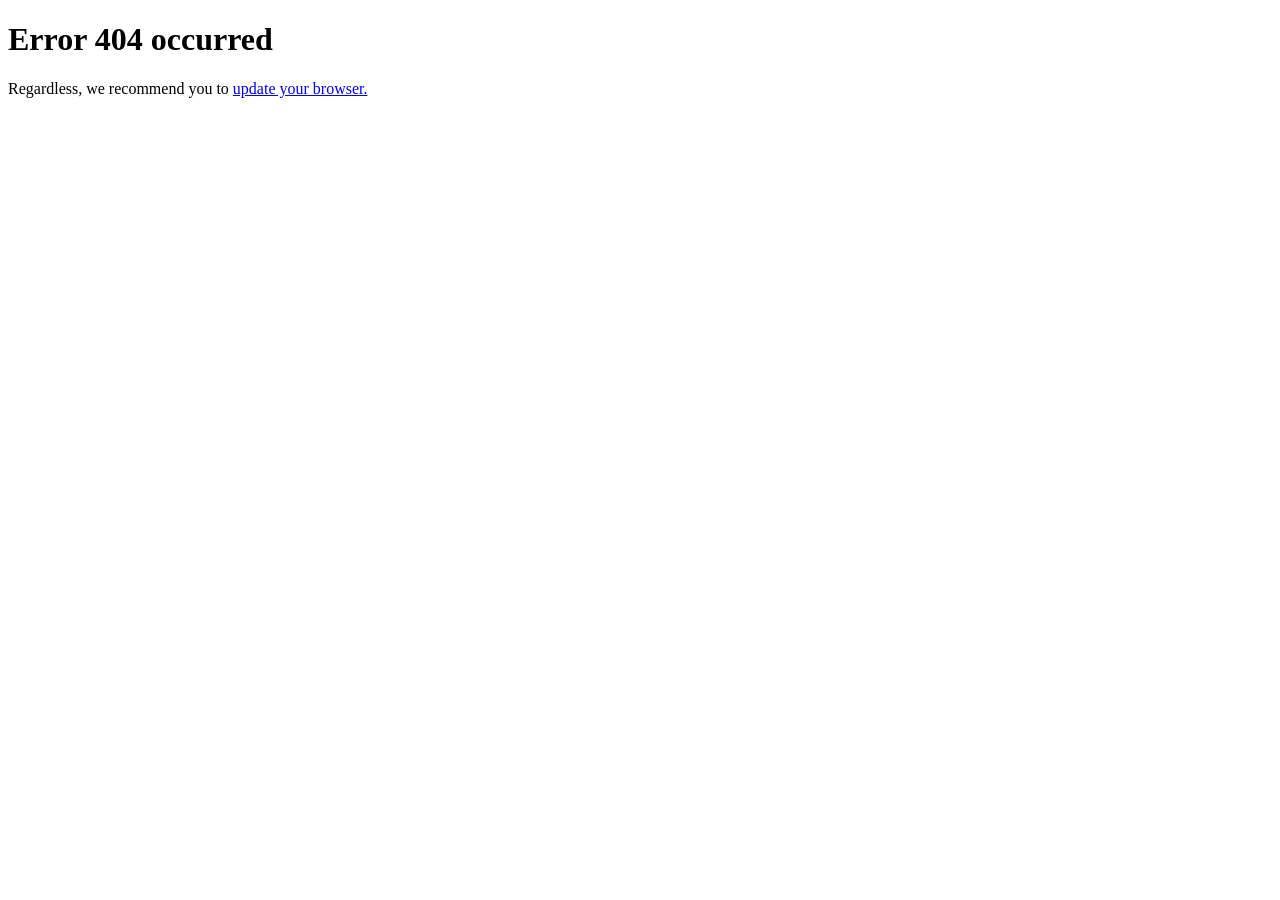
<file: docs/olinsd.wixsite.com/kangaroojump/feed.html>
<!--  -->


<!doctype html>
<!--
    -->
<html ng-app="wixErrorPagesApp">
<head>
  <meta name="viewport" content="width=device-width,initial-scale=1, maximum-scale=1, user-scalable=no">
  <meta charset="utf-8">
  <meta http-equiv="X-UA-Compatible" content="IE=edge">
  <title ng-bind="'page_title' | translate"></title>
  <meta name="description" content="">
  <meta name="viewport" content="width=device-width">
  <meta name="robots" content="noindex, nofollow">
  <!--  -->
    <link type="image/png" href="//www.wix.com/favicon.ico" rel="shortcut icon">
  <!--  -->
  <link href="//static.parastorage.com/services/third-party/fonts/Helvetica/fontFace.css" rel="stylesheet" type="text/css" />
  <!--  -->
  <link rel="stylesheet" href="//static.parastorage.com/services/wix-public/1.253.0/styles/error-pages/styles.css">
  <!--  -->
</head>
<body lang="en" ng-controller="ErrorPageController as errorPageCtrl" class="error-page-app" ng-class="{'secondary-background': isSecondaryBackground}">
<!--[if lt IE 9]>
<script src="//static.parastorage.com/services/third-party/es5-shim/2.1.0/es5-shim.min.js"></script>
<script src="//ajax.googleapis.com/ajax/libs/jquery/1.10.2/jquery.min.js"></script>
<![endif]-->
<!--[if gte IE 9]><!-->
<script src="//static.parastorage.com/services/third-party/jquery/2.0.3/jquery.min.js"></script>
<!--<![endif]-->

<script src="//static.parastorage.com/services/third-party/angularjs/1.2.28/angular.min.js"></script>
  <!--  -->
<script src="//static.parastorage.com/services/third-party/angularjs/1.2.28/i18n/angular-locale_en.js"></script>
<script src="//static.parastorage.com/services/third-party/angular-translate/1.1.1/angular-translate.min.js"></script>

<script src="//static.parastorage.com/services/wix-public/1.253.0/scripts/error-pages/locale/messages_en.js"></script>
  <!--  -->
<script src="//static.parastorage.com/services/wix-public/1.253.0/scripts/error-pages/app.js"></script>
  <!--  -->

<script>
  angular.module('wixErrorPagesApp').constant('staticsUrl', '//static.parastorage.com/services/wix-public/1.253.0/');
  angular.module('wixErrorPagesApp').constant('baseDomain', 'wix.com');
  angular.module('wixErrorPagesApp').constant('language', 'en');
  angular.module('wixErrorPagesApp').constant('errorCode', {code: '404'});
  angular.module('wixErrorPagesApp').constant('data', {});
  angular.module('wixErrorPagesApp').constant('exceptionName', '');
  angular.module('wixErrorPagesApp').constant('serverErrorCode', '-100');
</script>
<div ng-cloak ng-include="errorPageCtrl.errorPageUrl">
  <div class="non-angular-supported-browser-wrapper">
    <h1 class="non-angular-supported-browser-header">Error 404 occurred</h1>
    <div class="non-angular-supported-browser-link">
      <span>Regardless, we recommend you to <a href="http://browsehappy.com/">update your browser.</a></span>
    </div>
  </div>
</div>
<!-- verification -->
<!-- end verification -->
</body>
</html>
</file>
<file: docs/static.parastorage.com/services/santa-resources/resources/viewer/user-site-fonts/v5/languages.css>
/*
This CSS resource incorporates links to font software which is the valuable copyrighted
property of Monotype Imaging and/or its suppliers. You may not attempt to copy, install,
redistribute, convert, modify or reverse engineer this font software. Please contact Monotype
Imaging with any questions regarding Web fonts:  http://webfonts.fonts.com
*/

/* latin */
@font-face {
    font-family: "Helvetica-W01-Roman";
    src: url("http://static.parastorage.com/services/third-party/fonts/user-site-fonts/fonts/ea95b44a-eab7-4bd1-861c-e73535e7f652.eot?#iefix");
    src: url("http://static.parastorage.com/services/third-party/fonts/user-site-fonts/fonts/ea95b44a-eab7-4bd1-861c-e73535e7f652.eot?#iefix") format("eot"),url("http://static.parastorage.com/services/third-party/fonts/user-site-fonts/fonts/4021a3b9-f782-438b-aeb4-c008109a8b64.woff") format("woff"),url("http://static.parastorage.com/services/third-party/fonts/user-site-fonts/fonts/669f79ed-002c-4ff6-965c-9da453968504.ttf") format("truetype"),url("http://static.parastorage.com/services/third-party/fonts/user-site-fonts/fonts/d17bc040-9e8b-4397-8356-8153f4a64edf.svg#d17bc040-9e8b-4397-8356-8153f4a64edf") format("svg");
}

@font-face {
    font-family: "Helvetica-W01-Bold";
    src: url("http://static.parastorage.com/services/third-party/fonts/user-site-fonts/fonts/f70da45a-a05c-490c-ad62-7db4894b012a.eot?#iefix");
    src: url("http://static.parastorage.com/services/third-party/fonts/user-site-fonts/fonts/f70da45a-a05c-490c-ad62-7db4894b012a.eot?#iefix") format("eot"),url("http://static.parastorage.com/services/third-party/fonts/user-site-fonts/fonts/c5749443-93da-4592-b794-42f28d62ef72.woff") format("woff"),url("http://static.parastorage.com/services/third-party/fonts/user-site-fonts/fonts/73805f15-38e4-4fb7-8a08-d56bf29b483b.ttf") format("truetype"),url("http://static.parastorage.com/services/third-party/fonts/user-site-fonts/fonts/874bbc4a-0091-49f0-93ef-ea4e69c3cc7a.svg#874bbc4a-0091-49f0-93ef-ea4e69c3cc7a") format("svg");
}

@font-face {
    font-family: "Braggadocio-W01";
    src: url("http://static.parastorage.com/services/third-party/fonts/user-site-fonts/fonts/f305266f-adfb-4e4f-9055-1d7328de8ce6.eot?#iefix");
    src: url("http://static.parastorage.com/services/third-party/fonts/user-site-fonts/fonts/f305266f-adfb-4e4f-9055-1d7328de8ce6.eot?#iefix") format("eot"),url("http://static.parastorage.com/services/third-party/fonts/user-site-fonts/fonts/518e4577-eecc-4ecd-adb4-2ee21df35b20.woff") format("woff"),url("http://static.parastorage.com/services/third-party/fonts/user-site-fonts/fonts/f46241ad-1f5d-4935-ad69-b0a78c2e191d.ttf") format("truetype"),url("http://static.parastorage.com/services/third-party/fonts/user-site-fonts/fonts/b2a0a25d-e054-4c65-bffa-e5760b48dec3.svg#b2a0a25d-e054-4c65-bffa-e5760b48dec3") format("svg");
}

@font-face {
    font-family: "Clarendon-W01-Medium-692107";
    src: url("http://static.parastorage.com/services/third-party/fonts/user-site-fonts/fonts/c6993450-d795-4fd3-b306-38481733894c.eot?#iefix");
    src: url("http://static.parastorage.com/services/third-party/fonts/user-site-fonts/fonts/c6993450-d795-4fd3-b306-38481733894c.eot?#iefix") format("eot"),url("http://static.parastorage.com/services/third-party/fonts/user-site-fonts/fonts/b6878f57-4d64-4d70-926d-fa4dec6173a5.woff") format("woff"),url("http://static.parastorage.com/services/third-party/fonts/user-site-fonts/fonts/0a6b6eff-6b5d-46d4-b681-f356eef1e4c1.ttf") format("truetype"),url("http://static.parastorage.com/services/third-party/fonts/user-site-fonts/fonts/600b1038-76a8-43b4-a2f7-2a6eb0681f95.svg#600b1038-76a8-43b4-a2f7-2a6eb0681f95") format("svg");
}

@font-face {
    font-family: "DIN-Next-W01-Light";
    src: url("http://static.parastorage.com/services/third-party/fonts/user-site-fonts/fonts/3e0b2cd7-9657-438b-b4af-e04122e8f1f7.eot?#iefix");
    src: url("http://static.parastorage.com/services/third-party/fonts/user-site-fonts/fonts/3e0b2cd7-9657-438b-b4af-e04122e8f1f7.eot?#iefix") format("eot"),url("http://static.parastorage.com/services/third-party/fonts/user-site-fonts/fonts/bc176270-17fa-4c78-a343-9fe52824e501.woff") format("woff"),url("http://static.parastorage.com/services/third-party/fonts/user-site-fonts/fonts/3516f91d-ac48-42cd-acfe-1be691152cc4.ttf") format("truetype"),url("http://static.parastorage.com/services/third-party/fonts/user-site-fonts/fonts/d1b1e866-a411-42ba-8f75-72bf28e23694.svg#d1b1e866-a411-42ba-8f75-72bf28e23694") format("svg");
}

@font-face {
    font-family: "SnellRoundhandW01-Scrip";
    src: url("http://static.parastorage.com/services/third-party/fonts/user-site-fonts/fonts/fea0fb7b-884b-4567-a6dc-addb8e67baaa.eot?#iefix");
    src: url("http://static.parastorage.com/services/third-party/fonts/user-site-fonts/fonts/fea0fb7b-884b-4567-a6dc-addb8e67baaa.eot?#iefix") format("eot"),url("http://static.parastorage.com/services/third-party/fonts/user-site-fonts/fonts/efbfc170-aaf0-4472-91f4-dbb5bc2f4c59.woff") format("woff"),url("http://static.parastorage.com/services/third-party/fonts/user-site-fonts/fonts/d974669d-978c-4bcf-8843-b2b7c366d097.ttf") format("truetype"),url("http://static.parastorage.com/services/third-party/fonts/user-site-fonts/fonts/5b2427b5-3c1e-4b17-9f3c-720a332c9142.svg#5b2427b5-3c1e-4b17-9f3c-720a332c9142") format("svg");
}

@font-face {
    font-family: "Stencil-W01-Bold";
    src: url("http://static.parastorage.com/services/third-party/fonts/user-site-fonts/fonts/cc642b17-a005-4f1e-86e8-baffa4647445.eot?#iefix");
    src: url("http://static.parastorage.com/services/third-party/fonts/user-site-fonts/fonts/cc642b17-a005-4f1e-86e8-baffa4647445.eot?#iefix") format("eot"),url("http://static.parastorage.com/services/third-party/fonts/user-site-fonts/fonts/a9eddc47-990d-47a3-be4e-c8cdec0090c6.woff") format("woff"),url("http://static.parastorage.com/services/third-party/fonts/user-site-fonts/fonts/8d108476-7a62-4664-821f-03c8a522c030.ttf") format("truetype"),url("http://static.parastorage.com/services/third-party/fonts/user-site-fonts/fonts/7823e34c-67dc-467a-bbfb-efbb5f6c90f0.svg#7823e34c-67dc-467a-bbfb-efbb5f6c90f0") format("svg");
}

@font-face {
    font-family: "Helvetica-W01-Light";
    src: url("http://static.parastorage.com/services/third-party/fonts/user-site-fonts/fonts/717f8140-20c9-4892-9815-38b48f14ce2b.eot?#iefix");
    src: url("http://static.parastorage.com/services/third-party/fonts/user-site-fonts/fonts/717f8140-20c9-4892-9815-38b48f14ce2b.eot?#iefix") format("eot"),url("http://static.parastorage.com/services/third-party/fonts/user-site-fonts/fonts/03805817-4611-4dbc-8c65-0f73031c3973.woff") format("woff"),url("http://static.parastorage.com/services/third-party/fonts/user-site-fonts/fonts/d5f9f72d-afb7-4c57-8348-b4bdac42edbb.ttf") format("truetype"),url("http://static.parastorage.com/services/third-party/fonts/user-site-fonts/fonts/05ad458f-263b-413f-b054-6001a987ff3e.svg#05ad458f-263b-413f-b054-6001a987ff3e") format("svg");
}

@font-face {
    font-family: "Victoria-Titling-MT-W90";
    src: url("http://static.parastorage.com/services/third-party/fonts/user-site-fonts/fonts/2b6731dc-305d-4dcd-928e-805163e26288.eot?#iefix");
    src: url("http://static.parastorage.com/services/third-party/fonts/user-site-fonts/fonts/2b6731dc-305d-4dcd-928e-805163e26288.eot?#iefix") format("eot"),url("http://static.parastorage.com/services/third-party/fonts/user-site-fonts/fonts/faceff42-b106-448b-b4cf-5b3a02ad61f1.woff") format("woff"),url("http://static.parastorage.com/services/third-party/fonts/user-site-fonts/fonts/82f103e4-7b1c-49af-862f-fe576da76996.ttf") format("truetype"),url("http://static.parastorage.com/services/third-party/fonts/user-site-fonts/fonts/46f6946a-4039-46e8-b001-be3e53068d46.svg#46f6946a-4039-46e8-b001-be3e53068d46") format("svg");
}

@font-face {
    font-family: "AmericanTypwrterITCW01--731025";
    src: url("http://static.parastorage.com/services/third-party/fonts/user-site-fonts/fonts/dff8aebe-deee-47a7-8575-b2f39c8473f8.eot?#iefix");
    src: url("http://static.parastorage.com/services/third-party/fonts/user-site-fonts/fonts/dff8aebe-deee-47a7-8575-b2f39c8473f8.eot?#iefix") format("eot"),url("http://static.parastorage.com/services/third-party/fonts/user-site-fonts/fonts/0c0f4d28-4c13-4e84-9a36-e63cd529ae86.woff") format("woff"),url("http://static.parastorage.com/services/third-party/fonts/user-site-fonts/fonts/7f26a278-84b3-4587-bf07-c8cdf7e347a9.ttf") format("truetype"),url("http://static.parastorage.com/services/third-party/fonts/user-site-fonts/fonts/254ab931-e6d6-4307-9762-5914ded49f13.svg#254ab931-e6d6-4307-9762-5914ded49f13") format("svg");
}

@font-face {
    font-family: "Soho-W01-Thin-Condensed";
    src: url("http://static.parastorage.com/services/third-party/fonts/user-site-fonts/fonts/b2d6b869-3f47-4c92-83d3-4546ffb860d0.eot?#iefix");
    src: url("http://static.parastorage.com/services/third-party/fonts/user-site-fonts/fonts/b2d6b869-3f47-4c92-83d3-4546ffb860d0.eot?#iefix") format("eot"),url("http://static.parastorage.com/services/third-party/fonts/user-site-fonts/fonts/f84b539d-ed34-4400-a139-c0f909af49aa.woff") format("woff"),url("http://static.parastorage.com/services/third-party/fonts/user-site-fonts/fonts/9ef27401-09c0-434f-b0f0-784445b52ea2.ttf") format("truetype"),url("http://static.parastorage.com/services/third-party/fonts/user-site-fonts/fonts/4ba3546a-32f7-4e7d-be64-8da01b23d46e.svg#4ba3546a-32f7-4e7d-be64-8da01b23d46e") format("svg");
}

@font-face {
    font-family: "Pacifica-W00-Condensed";
    src: url("http://static.parastorage.com/services/third-party/fonts/user-site-fonts/fonts/e50a5bb1-8246-4412-8c27-4a18ba89a0fd.eot?#iefix");
    src: url("http://static.parastorage.com/services/third-party/fonts/user-site-fonts/fonts/e50a5bb1-8246-4412-8c27-4a18ba89a0fd.eot?#iefix") format("eot"),url("http://static.parastorage.com/services/third-party/fonts/user-site-fonts/fonts/6849614c-986c-45b1-a1a7-39c891759bb9.woff") format("woff"),url("http://static.parastorage.com/services/third-party/fonts/user-site-fonts/fonts/8ccb835c-4668-432d-8d1d-099b48aafe4e.ttf") format("truetype"),url("http://static.parastorage.com/services/third-party/fonts/user-site-fonts/fonts/028040ec-b956-41d8-a07d-b4d3466b8ed8.svg#028040ec-b956-41d8-a07d-b4d3466b8ed8") format("svg");
}

@font-face {
    font-family: "Avenida-W01";
    src: url("http://static.parastorage.com/services/third-party/fonts/user-site-fonts/fonts/a8138b05-e5ff-482f-a8f6-8be894e01fc3.eot?#iefix");
    src: url("http://static.parastorage.com/services/third-party/fonts/user-site-fonts/fonts/a8138b05-e5ff-482f-a8f6-8be894e01fc3.eot?#iefix") format("eot"),url("http://static.parastorage.com/services/third-party/fonts/user-site-fonts/fonts/53f05821-c783-4593-bf20-c3d770f32863.woff") format("woff"),url("http://static.parastorage.com/services/third-party/fonts/user-site-fonts/fonts/b7215bbe-7870-4733-9e81-28398fbed38b.ttf") format("truetype"),url("http://static.parastorage.com/services/third-party/fonts/user-site-fonts/fonts/bc2def79-bd99-49b9-98b3-502e34cc5552.svg#bc2def79-bd99-49b9-98b3-502e34cc5552") format("svg");
}

@font-face {
    font-family: "ITC-Arecibo-W01-Regular";
    src: url("http://static.parastorage.com/services/third-party/fonts/user-site-fonts/fonts/036d6c0b-d067-431a-ab39-be3b89b1322f.eot?#iefix");
    src: url("http://static.parastorage.com/services/third-party/fonts/user-site-fonts/fonts/036d6c0b-d067-431a-ab39-be3b89b1322f.eot?#iefix") format("eot"),url("http://static.parastorage.com/services/third-party/fonts/user-site-fonts/fonts/5d6cd606-b520-4335-96e1-755691d666e8.woff") format("woff"),url("http://static.parastorage.com/services/third-party/fonts/user-site-fonts/fonts/03d7d783-5b99-4340-b373-97c00246ec27.ttf") format("truetype"),url("http://static.parastorage.com/services/third-party/fonts/user-site-fonts/fonts/a5fab48f-93a0-403a-b60e-bfdb0b69d973.svg#a5fab48f-93a0-403a-b60e-bfdb0b69d973") format("svg");
}

@font-face {
    font-family: "Droid-Serif-W01-Regular";
    src: url("http://static.parastorage.com/services/third-party/fonts/user-site-fonts/fonts/de5702ce-174b-4ee6-a608-6482d5d7eb71.eot?#iefix");
    src: url("http://static.parastorage.com/services/third-party/fonts/user-site-fonts/fonts/de5702ce-174b-4ee6-a608-6482d5d7eb71.eot?#iefix") format("eot"),url("http://static.parastorage.com/services/third-party/fonts/user-site-fonts/fonts/83ae2051-dcdd-4931-9946-8be747a40d00.woff") format("woff"),url("http://static.parastorage.com/services/third-party/fonts/user-site-fonts/fonts/63f35b58-a40f-4f53-bb3e-20396f202214.ttf") format("truetype"),url("http://static.parastorage.com/services/third-party/fonts/user-site-fonts/fonts/19db6ebc-2d1b-4835-9588-3fa45ff36f4e.svg#19db6ebc-2d1b-4835-9588-3fa45ff36f4e") format("svg");
}

@font-face {
    font-family: "Museo-W01-700";
    src: url("http://static.parastorage.com/services/third-party/fonts/user-site-fonts/fonts/3b3d99a2-6b36-4912-a93e-29277020a5cf.eot?#iefix");
    src: url("http://static.parastorage.com/services/third-party/fonts/user-site-fonts/fonts/3b3d99a2-6b36-4912-a93e-29277020a5cf.eot?#iefix") format("eot"),url("http://static.parastorage.com/services/third-party/fonts/user-site-fonts/fonts/28d74e9b-4ea9-4e3c-b265-c67a72c66856.woff") format("woff"),url("http://static.parastorage.com/services/third-party/fonts/user-site-fonts/fonts/b432b4e1-014a-4ed8-865c-249744f856b0.ttf") format("truetype"),url("http://static.parastorage.com/services/third-party/fonts/user-site-fonts/fonts/8e63fd1e-adc9-460e-9ef7-bbf98ee32a71.svg#8e63fd1e-adc9-460e-9ef7-bbf98ee32a71") format("svg");
}

@font-face {
    font-family: "Museo-Slab-W01-100";
    src: url("http://static.parastorage.com/services/third-party/fonts/user-site-fonts/fonts/01ab709f-22cf-4831-b24a-8cf4eb852687.eot?#iefix");
    src: url("http://static.parastorage.com/services/third-party/fonts/user-site-fonts/fonts/01ab709f-22cf-4831-b24a-8cf4eb852687.eot?#iefix") format("eot"),url("http://static.parastorage.com/services/third-party/fonts/user-site-fonts/fonts/cacc0862-f146-4746-92b1-60e6114a66c4.woff") format("woff"),url("http://static.parastorage.com/services/third-party/fonts/user-site-fonts/fonts/54006f54-b61e-4103-abf8-b1d0294a2a9c.ttf") format("truetype"),url("http://static.parastorage.com/services/third-party/fonts/user-site-fonts/fonts/e5841f2e-b306-4583-bfc3-a0e06742fedd.svg#e5841f2e-b306-4583-bfc3-a0e06742fedd") format("svg");
}

@font-face {
    font-family: "Geotica-W01-Four-Open";
    src: url("http://static.parastorage.com/services/third-party/fonts/user-site-fonts/fonts/91cc94e6-2c98-4b42-aaec-086abb6a9370.eot?#iefix");
    src: url("http://static.parastorage.com/services/third-party/fonts/user-site-fonts/fonts/91cc94e6-2c98-4b42-aaec-086abb6a9370.eot?#iefix") format("eot"),url("http://static.parastorage.com/services/third-party/fonts/user-site-fonts/fonts/cc0b2292-9358-41ee-b3b9-429952586f69.woff") format("woff"),url("http://static.parastorage.com/services/third-party/fonts/user-site-fonts/fonts/8558b493-da55-4e6f-b473-56d9c7dff2a4.ttf") format("truetype"),url("http://static.parastorage.com/services/third-party/fonts/user-site-fonts/fonts/ee507e8d-069a-4cb6-b184-62b1f3ab0102.svg#ee507e8d-069a-4cb6-b184-62b1f3ab0102") format("svg");
}

@font-face {
    font-family: "Marzo-W00-Regular";
    src: url("http://static.parastorage.com/services/third-party/fonts/user-site-fonts/fonts/45563891-20ab-4087-b16c-b3cfc26faac1.eot?#iefix");
    src: url("http://static.parastorage.com/services/third-party/fonts/user-site-fonts/fonts/45563891-20ab-4087-b16c-b3cfc26faac1.eot?#iefix") format("eot"),url("http://static.parastorage.com/services/third-party/fonts/user-site-fonts/fonts/e947b76a-edcf-4519-bc3d-c2da35865717.woff") format("woff"),url("http://static.parastorage.com/services/third-party/fonts/user-site-fonts/fonts/c09cb36e-5e79-4033-b854-41e57fbf44fa.ttf") format("truetype"),url("http://static.parastorage.com/services/third-party/fonts/user-site-fonts/fonts/f4245069-28b7-43b7-8a10-708b9f3c398b.svg#f4245069-28b7-43b7-8a10-708b9f3c398b") format("svg");
}

@font-face {
    font-family: "ReklameScriptW00-Medium";
    src: url("http://static.parastorage.com/services/third-party/fonts/user-site-fonts/fonts/5af7511a-dccc-450d-b2a2-bb8e3bb62540.eot?#iefix");
    src: url("http://static.parastorage.com/services/third-party/fonts/user-site-fonts/fonts/5af7511a-dccc-450d-b2a2-bb8e3bb62540.eot?#iefix") format("eot"),url("http://static.parastorage.com/services/third-party/fonts/user-site-fonts/fonts/05b176f5-c622-4c35-af98-c0c056dd5b66.woff") format("woff"),url("http://static.parastorage.com/services/third-party/fonts/user-site-fonts/fonts/9dcb5a3c-1c64-4c9c-a402-995bed762eb7.ttf") format("truetype"),url("http://static.parastorage.com/services/third-party/fonts/user-site-fonts/fonts/1e87d66a-d7f1-4869-8430-51662777be57.svg#1e87d66a-d7f1-4869-8430-51662777be57") format("svg");
}

@font-face {
    font-family: "Nimbus-Sans-TW01Con";
    src: url("http://static.parastorage.com/services/third-party/fonts/user-site-fonts/fonts/2101adaa-6a98-4fa9-b085-3b04c3722637.eot?#iefix");
    src: url("http://static.parastorage.com/services/third-party/fonts/user-site-fonts/fonts/2101adaa-6a98-4fa9-b085-3b04c3722637.eot?#iefix") format("eot"),url("http://static.parastorage.com/services/third-party/fonts/user-site-fonts/fonts/8fb1090e-b4d0-4685-ac8f-3d0c29d60130.woff") format("woff"),url("http://static.parastorage.com/services/third-party/fonts/user-site-fonts/fonts/5d5fc44e-e84b-48ca-a5a7-bed8bdbf79a1.ttf") format("truetype"),url("http://static.parastorage.com/services/third-party/fonts/user-site-fonts/fonts/24512b2a-e22d-4ebb-887c-a334d039433c.svg#24512b2a-e22d-4ebb-887c-a334d039433c") format("svg");
}

@font-face {
    font-family: "Bodoni-W01-Poster";
    src: url("http://static.parastorage.com/services/third-party/fonts/user-site-fonts/fonts/ab0e3d15-2f64-49c1-8898-817a2235e719.eot?#iefix");
    src: url("http://static.parastorage.com/services/third-party/fonts/user-site-fonts/fonts/ab0e3d15-2f64-49c1-8898-817a2235e719.eot?#iefix") format("eot"),url("http://static.parastorage.com/services/third-party/fonts/user-site-fonts/fonts/4d1b9848-7ebd-472c-9d31-4af0aa7faaea.woff") format("woff"),url("http://static.parastorage.com/services/third-party/fonts/user-site-fonts/fonts/197b5ef7-65e6-4af6-9fd9-bc9fc63038c7.ttf") format("truetype"),url("http://static.parastorage.com/services/third-party/fonts/user-site-fonts/fonts/a9bda117-c293-40b5-a2d8-9f923f32623c.svg#a9bda117-c293-40b5-a2d8-9f923f32623c") format("svg");
}

/* Mobile system fallbacks */

@font-face {
    font-family: "Comic-Sans-W01-Regular";
    src: url("http://static.parastorage.com/services/third-party/fonts/user-site-fonts/fonts/0d67e115-f220-4a6a-81c2-ae0035bda922.eot?#iefix");
    src: url("http://static.parastorage.com/services/third-party/fonts/user-site-fonts/fonts/0d67e115-f220-4a6a-81c2-ae0035bda922.eot?#iefix") format("eot"),url("http://static.parastorage.com/services/third-party/fonts/user-site-fonts/fonts/234c98b8-36ae-45ab-8a55-77980708b2bc.woff") format("woff"),url("http://static.parastorage.com/services/third-party/fonts/user-site-fonts/fonts/7ff2970c-1d51-47be-863d-b33afda8fb40.ttf") format("truetype"),url("http://static.parastorage.com/services/third-party/fonts/user-site-fonts/fonts/f1afa7d8-abee-4268-9cf8-85d43150fdb1.svg#f1afa7d8-abee-4268-9cf8-85d43150fdb1") format("svg");
}

@font-face {
    font-family: "Courier-PS-W01";
    src: url("http://static.parastorage.com/services/third-party/fonts/user-site-fonts/fonts/b2977c8d-4907-4cc3-b5ed-3dec9ca68102.eot?#iefix");
    src: url("http://static.parastorage.com/services/third-party/fonts/user-site-fonts/fonts/b2977c8d-4907-4cc3-b5ed-3dec9ca68102.eot?#iefix") format("eot"),url("http://static.parastorage.com/services/third-party/fonts/user-site-fonts/fonts/b059d02a-a222-4c63-9fd3-705eaeea1c16.woff") format("woff"),url("http://static.parastorage.com/services/third-party/fonts/user-site-fonts/fonts/52e3d484-7188-4c9e-964e-b7a75e9dfa2f.ttf") format("truetype"),url("http://static.parastorage.com/services/third-party/fonts/user-site-fonts/fonts/c2182c36-8eb4-4a56-a0ff-dba7492ce96c.svg#c2182c36-8eb4-4a56-a0ff-dba7492ce96c") format("svg");
}

@font-face {
    font-family: "Impact-W01-2010";
    src: url("http://static.parastorage.com/services/third-party/fonts/user-site-fonts/fonts/9ae7059b-dd17-4a4c-8872-5cb4dd551277.eot?#iefix");
    src: url("http://static.parastorage.com/services/third-party/fonts/user-site-fonts/fonts/9ae7059b-dd17-4a4c-8872-5cb4dd551277.eot?#iefix") format("eot"),url("http://static.parastorage.com/services/third-party/fonts/user-site-fonts/fonts/4cefdf47-0136-4169-9933-3225dbbec9d9.woff") format("woff"),url("http://static.parastorage.com/services/third-party/fonts/user-site-fonts/fonts/f7450934-42f3-4193-befa-c825772a9454.ttf") format("truetype"),url("http://static.parastorage.com/services/third-party/fonts/user-site-fonts/fonts/25aa5449-ccc1-4f0e-ab3f-4cf3b959208f.svg#25aa5449-ccc1-4f0e-ab3f-4cf3b959208f") format("svg");
}

@font-face {
    font-family: "Lucida-Console-W01";
    src: url("http://static.parastorage.com/services/third-party/fonts/user-site-fonts/fonts/527cb305-deee-4810-b337-67756678c830.eot?#iefix");
    src: url("http://static.parastorage.com/services/third-party/fonts/user-site-fonts/fonts/527cb305-deee-4810-b337-67756678c830.eot?#iefix") format("eot"),url("http://static.parastorage.com/services/third-party/fonts/user-site-fonts/fonts/60f4a13f-3943-432a-bb51-b612e41239c5.woff") format("woff"),url("http://static.parastorage.com/services/third-party/fonts/user-site-fonts/fonts/38229089-ebec-4782-b8f2-304cfdcea8d8.ttf") format("truetype"),url("http://static.parastorage.com/services/third-party/fonts/user-site-fonts/fonts/f855783c-1079-4396-a7b7-f7d9179145be.svg#f855783c-1079-4396-a7b7-f7d9179145be") format("svg");
}

@font-face{
    font-family:"Tahoma-W01-Regular";
    src:url("http://static.parastorage.com/services/third-party/fonts/user-site-fonts/fonts/1b155b1c-e651-4a51-9d03-0ca480aeaf9f.eot?#iefix");
    src:url("http://static.parastorage.com/services/third-party/fonts/user-site-fonts/fonts/1b155b1c-e651-4a51-9d03-0ca480aeaf9f.eot?#iefix") format("eot"),url("http://static.parastorage.com/services/third-party/fonts/user-site-fonts/fonts/20323430-24f4-4767-9d4d-060d1e89758a.woff") format("woff"),url("http://static.parastorage.com/services/third-party/fonts/user-site-fonts/fonts/6e17e62d-30cb-4840-8e9d-328c6b62316e.ttf") format("truetype"),url("http://static.parastorage.com/services/third-party/fonts/user-site-fonts/fonts/04ab3894-45ce-42ef-aa11-e7c0cd7f7da9.svg#04ab3894-45ce-42ef-aa11-e7c0cd7f7da9") format("svg");
}

@font-face{
    font-family:"Arial-W01-Black";
    src:url("http://static.parastorage.com/services/third-party/fonts/user-site-fonts/fonts/bf85e414-1b16-4cd1-8ce8-dad15daa7daa.eot?#iefix");
    src:url("http://static.parastorage.com/services/third-party/fonts/user-site-fonts/fonts/bf85e414-1b16-4cd1-8ce8-dad15daa7daa.eot?#iefix") format("eot"),
    url("http://static.parastorage.com/services/third-party/fonts/user-site-fonts/fonts/c6f5bcd6-66fc-44af-be95-bb1f2b38d080.woff") format("woff"),
    url("http://static.parastorage.com/services/third-party/fonts/user-site-fonts/fonts/7b5b436b-a511-402a-88d6-dbac700cee36.ttf") format("truetype"),
    url("http://static.parastorage.com/services/third-party/fonts/user-site-fonts/fonts/a5adcd35-c36a-4b18-953d-47c029de4ef6.svg#a5adcd35-c36a-4b18-953d-47c029de4ef6") format("svg");
}

/* Greek and others */

@font-face{
    font-family:"Tahoma-W15--Regular";
    src:url("http://static.parastorage.com/services/third-party/fonts/user-site-fonts/fonts/f0dd334c-878c-442c-bda3-0dbd122e87f1.eot?#iefix");
    src:url("http://static.parastorage.com/services/third-party/fonts/user-site-fonts/fonts/f0dd334c-878c-442c-bda3-0dbd122e87f1.eot?#iefix") format("eot"),url("http://static.parastorage.com/services/third-party/fonts/user-site-fonts/fonts/ae844b11-5158-4caf-90b4-7ace49ac3440.woff") format("woff"),url("http://static.parastorage.com/services/third-party/fonts/user-site-fonts/fonts/e63ef4f4-b7b9-4f13-8db5-d7f5cf89839f.ttf") format("truetype"),url("http://static.parastorage.com/services/third-party/fonts/user-site-fonts/fonts/5ad2ed93-1ba0-4b2c-a421-22c5bcfb5b79.svg#5ad2ed93-1ba0-4b2c-a421-22c5bcfb5b79") format("svg");
}

@font-face{
    font-family:"Tahoma-W99-Regular";
    src:url("http://static.parastorage.com/services/third-party/fonts/user-site-fonts/fonts/c3ebf729-2608-4787-9e5a-248f329aface.eot?#iefix");
    src:url("http://static.parastorage.com/services/third-party/fonts/user-site-fonts/fonts/c3ebf729-2608-4787-9e5a-248f329aface.eot?#iefix") format("eot"),url("http://static.parastorage.com/services/third-party/fonts/user-site-fonts/fonts/d3bbaa1b-d5e3-431f-93a7-9cea63601bb6.woff") format("woff"),url("http://static.parastorage.com/services/third-party/fonts/user-site-fonts/fonts/78cb924f-227d-4ab9-83d5-f2b2e6656da5.ttf") format("truetype"),url("http://static.parastorage.com/services/third-party/fonts/user-site-fonts/fonts/ca045297-34e1-462e-acc8-75ef196ada02.svg#ca045297-34e1-462e-acc8-75ef196ada02") format("svg");
}

/*******************/

@font-face {
    font-family: "Coquette-W00-Light";
    src: url("http://static.parastorage.com/services/third-party/fonts/user-site-fonts/fonts/b8c1ddea-29ea-42ec-8a48-32a89e792d3b.eot?#iefix");
    src: url("http://static.parastorage.com/services/third-party/fonts/user-site-fonts/fonts/b8c1ddea-29ea-42ec-8a48-32a89e792d3b.eot?#iefix") format("eot"),url("http://static.parastorage.com/services/third-party/fonts/user-site-fonts/fonts/4e5374b3-a214-41e5-81f0-a34c9292da7e.woff") format("woff"),url("http://static.parastorage.com/services/third-party/fonts/user-site-fonts/fonts/c20581c8-0023-4888-aeaa-9d32636dc17f.ttf") format("truetype"),url("http://static.parastorage.com/services/third-party/fonts/user-site-fonts/fonts/e514ed32-1687-47d8-8b39-423fb7664d33.svg#e514ed32-1687-47d8-8b39-423fb7664d33") format("svg");
}

@font-face {
    font-family: "Rosewood-W01-Regular";
    src: url("http://static.parastorage.com/services/third-party/fonts/user-site-fonts/fonts/bd86870e-0679-4116-aa13-96aa1d6c5944.eot?#iefix");
    src: url("http://static.parastorage.com/services/third-party/fonts/user-site-fonts/fonts/bd86870e-0679-4116-aa13-96aa1d6c5944.eot?#iefix") format("eot"),url("http://static.parastorage.com/services/third-party/fonts/user-site-fonts/fonts/4d9bc879-ab51-45da-bf37-c9710cd1cc32.woff") format("woff"),url("http://static.parastorage.com/services/third-party/fonts/user-site-fonts/fonts/a5564fdb-3616-4f27-a4e4-d932b6ae5b4a.ttf") format("truetype"),url("http://static.parastorage.com/services/third-party/fonts/user-site-fonts/fonts/f128ef28-daf3-477b-8027-0fd8bdad2b91.svg#f128ef28-daf3-477b-8027-0fd8bdad2b91") format("svg");
}

@font-face {
    font-family: "segoe_printregular";
    src: url("http://static.parastorage.com/services/third-party/fonts/user-site-fonts/fonts/open-source/segoe_print-webfont.eot?#iefix");
    src: url("http://static.parastorage.com/services/third-party/fonts/user-site-fonts/fonts/open-source/segoe_print-webfont.eot?#iefix") format("eot"),
    url("http://static.parastorage.com/services/third-party/fonts/user-site-fonts/fonts/open-source/segoe_print-webfont.woff") format("woff"),
    url("http://static.parastorage.com/services/third-party/fonts/user-site-fonts/fonts/open-source/segoe_print-webfont.ttf") format("truetype"),
    url("http://static.parastorage.com/services/third-party/fonts/user-site-fonts/fonts/open-source/segoe_print-webfont.svg#f128ef28-daf3-477b-8027-0fd8bdad2b91") format("svg");
}

@font-face {
    font-family: 'Open Sans';
    font-style: normal;
    font-weight: 400;
    src: url('http://static.parastorage.com/services/third-party/fonts/user-site-fonts/fonts/open-source/opensans-regular-webfont.eot');
    src: url('http://static.parastorage.com/services/third-party/fonts/user-site-fonts/fonts/open-source/opensans-regular-webfont.eot?#iefix') format('embedded-opentype'),
    url('http://static.parastorage.com/services/third-party/fonts/user-site-fonts/fonts/open-source/opensans-regular-webfont.woff') format('woff'),
    url('http://static.parastorage.com/services/third-party/fonts/user-site-fonts/fonts/open-source/opensans-regular-webfont.ttf') format('truetype'),
    url('http://static.parastorage.com/services/third-party/fonts/user-site-fonts/fonts/open-source/opensans-regular-webfont.svg#open_sansregular') format('svg');
}

@font-face {
    font-family: 'Open Sans';
    font-style: normal;
    font-weight: 700;
    src: url('http://static.parastorage.com/services/third-party/fonts/user-site-fonts/fonts/open-source/opensans-bold-webfont.eot');
    src: url('http://static.parastorage.com/services/third-party/fonts/user-site-fonts/fonts/open-source/opensans-bold-webfont.eot?#iefix') format('embedded-opentype'),
    url('http://static.parastorage.com/services/third-party/fonts/user-site-fonts/fonts/open-source/opensans-bold-webfont.woff') format('woff'),
    url('http://static.parastorage.com/services/third-party/fonts/user-site-fonts/fonts/open-source/opensans-bold-webfont.ttf') format('truetype'),
    url('http://static.parastorage.com/services/third-party/fonts/user-site-fonts/fonts/open-source/opensans-bold-webfont.svg#open_sansregular') format('svg');
}

@font-face {
    font-family: 'Open Sans';
    font-style: italic;
    font-weight: 400;
    src: url('http://static.parastorage.com/services/third-party/fonts/user-site-fonts/fonts/open-source/opensans-italic-webfont.eot');
    src: url('http://static.parastorage.com/services/third-party/fonts/user-site-fonts/fonts/open-source/opensans-italic-webfont.eot?#iefix') format('embedded-opentype'),
    url('http://static.parastorage.com/services/third-party/fonts/user-site-fonts/fonts/open-source/opensans-italic-webfont.woff') format('woff'),
    url('http://static.parastorage.com/services/third-party/fonts/user-site-fonts/fonts/open-source/opensans-italic-webfont.ttf') format('truetype'),
    url('http://static.parastorage.com/services/third-party/fonts/user-site-fonts/fonts/open-source/opensans-italic-webfont.svg#open_sansregular') format('svg');
}

@font-face {
    font-family: 'Open Sans';
    font-style: italic;
    font-weight: 700;
    src: url('http://static.parastorage.com/services/third-party/fonts/user-site-fonts/fonts/open-source/opensans-bolditalic-webfont.eot');
    src: url('http://static.parastorage.com/services/third-party/fonts/user-site-fonts/fonts/open-source/opensans-bolditalic-webfont.eot?#iefix') format('embedded-opentype'),
    url('http://static.parastorage.com/services/third-party/fonts/user-site-fonts/fonts/open-source/opensans-bolditalic-webfont.woff') format('woff'),
    url('http://static.parastorage.com/services/third-party/fonts/user-site-fonts/fonts/open-source/opensans-bolditalic-webfont.ttf') format('truetype'),
    url('http://static.parastorage.com/services/third-party/fonts/user-site-fonts/fonts/open-source/opensans-bolditalic-webfont.svg#open_sansregular') format('svg');
}

@font-face{
    font-family:"Avenir-LT-W01_35-Light1475496";
    src:url("http://static.parastorage.com/services/third-party/fonts/user-site-fonts/fonts/edefe737-dc78-4aa3-ad03-3c6f908330ed.eot?#iefix");
    src:url("http://static.parastorage.com/services/third-party/fonts/user-site-fonts/fonts/edefe737-dc78-4aa3-ad03-3c6f908330ed.eot?#iefix") format("eot"),url("http://static.parastorage.com/services/third-party/fonts/user-site-fonts/fonts/0078f486-8e52-42c0-ad81-3c8d3d43f48e.woff2") format("woff2"),url("http://static.parastorage.com/services/third-party/fonts/user-site-fonts/fonts/908c4810-64db-4b46-bb8e-823eb41f68c0.woff") format("woff"),url("http://static.parastorage.com/services/third-party/fonts/user-site-fonts/fonts/4577388c-510f-4366-addb-8b663bcc762a.ttf") format("truetype"),url("http://static.parastorage.com/services/third-party/fonts/user-site-fonts/fonts/b0268c31-e450-4159-bfea-e0d20e2b5c0c.svg#b0268c31-e450-4159-bfea-e0d20e2b5c0c") format("svg");
}
@font-face{
    font-family:"Avenir-LT-W01_85-Heavy1475544";
    src:url("http://static.parastorage.com/services/third-party/fonts/user-site-fonts/fonts/6af9989e-235b-4c75-8c08-a83bdaef3f66.eot?#iefix");
    src:url("http://static.parastorage.com/services/third-party/fonts/user-site-fonts/fonts/6af9989e-235b-4c75-8c08-a83bdaef3f66.eot?#iefix") format("eot"),url("http://static.parastorage.com/services/third-party/fonts/user-site-fonts/fonts/d513e15e-8f35-4129-ad05-481815e52625.woff2") format("woff2"),url("http://static.parastorage.com/services/third-party/fonts/user-site-fonts/fonts/61bd362e-7162-46bd-b67e-28f366c4afbe.woff") format("woff"),url("http://static.parastorage.com/services/third-party/fonts/user-site-fonts/fonts/ccd17c6b-e7ed-4b73-b0d2-76712a4ef46b.ttf") format("truetype"),url("http://static.parastorage.com/services/third-party/fonts/user-site-fonts/fonts/20577853-40a7-4ada-a3fb-dd6e9392f401.svg#20577853-40a7-4ada-a3fb-dd6e9392f401") format("svg");
}
@font-face{
    font-family:"BaskervilleMTW01-SmBdIt";
    src:url("http://static.parastorage.com/services/third-party/fonts/user-site-fonts/fonts/0224f3fd-52d3-499a-ae2f-637a041f87f0.eot?#iefix");
    src:url("http://static.parastorage.com/services/third-party/fonts/user-site-fonts/fonts/0224f3fd-52d3-499a-ae2f-637a041f87f0.eot?#iefix") format("eot"),url("http://static.parastorage.com/services/third-party/fonts/user-site-fonts/fonts/c887df8e-b6c3-4c97-85b8-91cfdde77b07.woff2") format("woff2"),url("http://static.parastorage.com/services/third-party/fonts/user-site-fonts/fonts/5c4d5432-75c4-4f6b-a6e7-8af4d54a33d1.woff") format("woff"),url("http://static.parastorage.com/services/third-party/fonts/user-site-fonts/fonts/2ee46b89-b7cb-4bbe-9d60-b7ca4354b706.ttf") format("truetype"),url("http://static.parastorage.com/services/third-party/fonts/user-site-fonts/fonts/9714d635-13b3-48b2-9315-5d0f72a69ab9.svg#9714d635-13b3-48b2-9315-5d0f72a69ab9") format("svg");
}
@font-face{
    font-family:"Belinda-W00-Regular";
    src:url("http://static.parastorage.com/services/third-party/fonts/user-site-fonts/fonts/63d38753-a8d9-4262-b844-3a007ad848b4.eot?#iefix");
    src:url("http://static.parastorage.com/services/third-party/fonts/user-site-fonts/fonts/63d38753-a8d9-4262-b844-3a007ad848b4.eot?#iefix") format("eot"),url("http://static.parastorage.com/services/third-party/fonts/user-site-fonts/fonts/242487aa-209a-4dbd-aca2-64a3c73a8946.woff2") format("woff2"),url("http://static.parastorage.com/services/third-party/fonts/user-site-fonts/fonts/4381b252-d9f8-4201-bbf3-9440e21259e7.woff") format("woff"),url("http://static.parastorage.com/services/third-party/fonts/user-site-fonts/fonts/46c2c4f2-cd15-4b7b-a4b4-aa04dbbd1655.ttf") format("truetype"),url("http://static.parastorage.com/services/third-party/fonts/user-site-fonts/fonts/334f8999-3703-47f3-b147-96b6dc3bf4b2.svg#334f8999-3703-47f3-b147-96b6dc3bf4b2") format("svg");
}
@font-face{
    font-family:"Brandon-Grot-W01-Light";
    src:url("http://static.parastorage.com/services/third-party/fonts/user-site-fonts/fonts/e00ba30a-0bf3-4c76-9392-8641fa237a92.eot?#iefix");
    src:url("http://static.parastorage.com/services/third-party/fonts/user-site-fonts/fonts/e00ba30a-0bf3-4c76-9392-8641fa237a92.eot?#iefix") format("eot"),url("http://static.parastorage.com/services/third-party/fonts/user-site-fonts/fonts/69b40392-453a-438a-a121-a49e5fbc9213.woff2") format("woff2"),url("http://static.parastorage.com/services/third-party/fonts/user-site-fonts/fonts/9362bca5-b362-4543-a051-2129e2def911.woff") format("woff"),url("http://static.parastorage.com/services/third-party/fonts/user-site-fonts/fonts/85060878-ca6c-43cc-ac31-7edccfdca71b.ttf") format("truetype"),url("http://static.parastorage.com/services/third-party/fonts/user-site-fonts/fonts/47f089a6-c8ce-46fa-b98f-03b8c0619d8a.svg#47f089a6-c8ce-46fa-b98f-03b8c0619d8a") format("svg");
}
@font-face{
    font-family:"Bree-W01-Thin-Oblique";
    src:url("http://static.parastorage.com/services/third-party/fonts/user-site-fonts/fonts/4e33bf74-813a-4818-8313-6ea9039db056.eot?#iefix");
    src:url("http://static.parastorage.com/services/third-party/fonts/user-site-fonts/fonts/4e33bf74-813a-4818-8313-6ea9039db056.eot?#iefix") format("eot"),url("http://static.parastorage.com/services/third-party/fonts/user-site-fonts/fonts/ceb3b4a3-0083-44ae-95cb-e362f95cc91b.woff2") format("woff2"),url("http://static.parastorage.com/services/third-party/fonts/user-site-fonts/fonts/4d716cea-5ba0-437a-b5a8-89ad159ea2be.woff") format("woff"),url("http://static.parastorage.com/services/third-party/fonts/user-site-fonts/fonts/c458fc09-c8dd-4423-9767-e3e27082f155.ttf") format("truetype"),url("http://static.parastorage.com/services/third-party/fonts/user-site-fonts/fonts/85ffb31e-78ee-4e21-83d8-4313269135a9.svg#85ffb31e-78ee-4e21-83d8-4313269135a9") format("svg");
}
@font-face{
    font-family:"Adobe-Caslon-W01-SmBd";
    src:url("http://static.parastorage.com/services/third-party/fonts/user-site-fonts/fonts/d2804130-67b0-4fcf-98fe-d781df92a56e.eot?#iefix");
    src:url("http://static.parastorage.com/services/third-party/fonts/user-site-fonts/fonts/d2804130-67b0-4fcf-98fe-d781df92a56e.eot?#iefix") format("eot"),url("http://static.parastorage.com/services/third-party/fonts/user-site-fonts/fonts/becfadb1-eaca-4817-afbd-fe4d61e1f661.woff2") format("woff2"),url("http://static.parastorage.com/services/third-party/fonts/user-site-fonts/fonts/6530bac7-21ac-4e52-a014-dce6a8d937ab.woff") format("woff"),url("http://static.parastorage.com/services/third-party/fonts/user-site-fonts/fonts/b34e8a45-c92d-4402-89bc-43cc51c6b4e0.ttf") format("truetype"),url("http://static.parastorage.com/services/third-party/fonts/user-site-fonts/fonts/0804bb4a-399c-4547-9fa8-0acf6268d8f6.svg#0804bb4a-399c-4547-9fa8-0acf6268d8f6") format("svg");
}
@font-face{
    font-family:"Didot-W01-Italic";
    src:url("http://static.parastorage.com/services/third-party/fonts/user-site-fonts/fonts/9c2cfd19-472b-4ef5-ad73-43eee68dc43b.eot?#iefix");
    src:url("http://static.parastorage.com/services/third-party/fonts/user-site-fonts/fonts/9c2cfd19-472b-4ef5-ad73-43eee68dc43b.eot?#iefix") format("eot"),url("http://static.parastorage.com/services/third-party/fonts/user-site-fonts/fonts/abe3d3a9-c990-459f-9407-54ac96cd2f00.woff2") format("woff2"),url("http://static.parastorage.com/services/third-party/fonts/user-site-fonts/fonts/09a4b57b-7400-4d30-b4ba-d6e303c57868.woff") format("woff"),url("http://static.parastorage.com/services/third-party/fonts/user-site-fonts/fonts/a0cb08d5-975f-4c8d-bcdc-d771a014d92a.ttf") format("truetype"),url("http://static.parastorage.com/services/third-party/fonts/user-site-fonts/fonts/86d60a09-e8f8-4003-b688-0f8a2aba6532.svg#86d60a09-e8f8-4003-b688-0f8a2aba6532") format("svg");
}
@font-face{
    font-family:"Futura-LT-W01-Light";
    src:url("http://static.parastorage.com/services/third-party/fonts/user-site-fonts/fonts/2b40e918-d269-4fd9-a572-19f5fec7cd7f.eot?#iefix");
    src:url("http://static.parastorage.com/services/third-party/fonts/user-site-fonts/fonts/2b40e918-d269-4fd9-a572-19f5fec7cd7f.eot?#iefix") format("eot"),url("http://static.parastorage.com/services/third-party/fonts/user-site-fonts/fonts/26091050-06ef-4fd5-b199-21b27c0ed85e.woff2") format("woff2"),url("http://static.parastorage.com/services/third-party/fonts/user-site-fonts/fonts/cca525a8-ad89-43ae-aced-bcb49fb271dc.woff") format("woff"),url("http://static.parastorage.com/services/third-party/fonts/user-site-fonts/fonts/88cc7a39-1834-4468-936a-f3c25b5d81a1.ttf") format("truetype"),url("http://static.parastorage.com/services/third-party/fonts/user-site-fonts/fonts/14d6bf5d-15f1-4794-b18e-c03fb9a5187e.svg#14d6bf5d-15f1-4794-b18e-c03fb9a5187e") format("svg");
}
@font-face{
    font-family:"Futura-LT-W01-Book";
    src:url("http://static.parastorage.com/services/third-party/fonts/user-site-fonts/fonts/cf053eae-ba1f-44f3-940c-a34b68ccbbdf.eot?#iefix");
    src:url("http://static.parastorage.com/services/third-party/fonts/user-site-fonts/fonts/cf053eae-ba1f-44f3-940c-a34b68ccbbdf.eot?#iefix") format("eot"),url("http://static.parastorage.com/services/third-party/fonts/user-site-fonts/fonts/8bf38806-3423-4080-b38f-d08542f7e4ac.woff2") format("woff2"),url("http://static.parastorage.com/services/third-party/fonts/user-site-fonts/fonts/e2b9cbeb-fa8e-41cd-8a6a-46044b29ba52.woff") format("woff"),url("http://static.parastorage.com/services/third-party/fonts/user-site-fonts/fonts/c2a69697-4f06-4764-abd4-625031a84e31.ttf") format("truetype"),url("http://static.parastorage.com/services/third-party/fonts/user-site-fonts/fonts/dc423cc1-bf86-415c-bc7d-ad7dde416a34.svg#dc423cc1-bf86-415c-bc7d-ad7dde416a34") format("svg");
}
@font-face{
    font-family:"Kepler-W03-Light-SCd-Cp";
    src:url("http://static.parastorage.com/services/third-party/fonts/user-site-fonts/fonts/fc00d5ae-6d96-4b5c-b68b-4f5bdb562c98.eot?#iefix");
    src:url("http://static.parastorage.com/services/third-party/fonts/user-site-fonts/fonts/fc00d5ae-6d96-4b5c-b68b-4f5bdb562c98.eot?#iefix") format("eot"),url("http://static.parastorage.com/services/third-party/fonts/user-site-fonts/fonts/b2b1472c-55f2-478a-a9c9-9373214a27e5.woff2") format("woff2"),url("http://static.parastorage.com/services/third-party/fonts/user-site-fonts/fonts/20f7861b-3ff7-47f3-b0f5-1e0626824a63.woff") format("woff"),url("http://static.parastorage.com/services/third-party/fonts/user-site-fonts/fonts/5c51e7a0-6ecc-46eb-a9ee-376f8c4073af.ttf") format("truetype"),url("http://static.parastorage.com/services/third-party/fonts/user-site-fonts/fonts/37bea6d0-2f14-4e48-a76f-fd85171dcf26.svg#37bea6d0-2f14-4e48-a76f-fd85171dcf26") format("svg");
}
@font-face{
    font-family:"Lulo-Clean-W01-One-Bold";
    src:url("http://static.parastorage.com/services/third-party/fonts/user-site-fonts/fonts/0163ac22-50a7-406e-aa64-c62ee6fbf3d7.eot?#iefix");
    src:url("http://static.parastorage.com/services/third-party/fonts/user-site-fonts/fonts/0163ac22-50a7-406e-aa64-c62ee6fbf3d7.eot?#iefix") format("eot"),url("http://static.parastorage.com/services/third-party/fonts/user-site-fonts/fonts/aee74cb3-c913-4b54-9722-6001c92325f2.woff2") format("woff2"),url("http://static.parastorage.com/services/third-party/fonts/user-site-fonts/fonts/80de9d5d-ab5f-40ce-911b-104e51e93d7c.woff") format("woff"),url("http://static.parastorage.com/services/third-party/fonts/user-site-fonts/fonts/1b46b05b-cfdd-4d82-8c2f-5c6cfba1fe60.ttf") format("truetype"),url("http://static.parastorage.com/services/third-party/fonts/user-site-fonts/fonts/be340f0b-a2d4-41df-acb1-4dc124330a88.svg#be340f0b-a2d4-41df-acb1-4dc124330a88") format("svg");
}
@font-face{
    font-family:"Proxima-N-W01-Reg";
    src:url("http://static.parastorage.com/services/third-party/fonts/user-site-fonts/fonts/7e90123f-e4a7-4689-b41f-6bcfe331c00a.eot?#iefix");
    src:url("http://static.parastorage.com/services/third-party/fonts/user-site-fonts/fonts/7e90123f-e4a7-4689-b41f-6bcfe331c00a.eot?#iefix") format("eot"),url("http://static.parastorage.com/services/third-party/fonts/user-site-fonts/fonts/64017d81-9430-4cba-8219-8f5cc28b923e.woff2") format("woff2"),url("http://static.parastorage.com/services/third-party/fonts/user-site-fonts/fonts/e56ecb6d-da41-4bd9-982d-2d295bec9ab0.woff") format("woff"),url("http://static.parastorage.com/services/third-party/fonts/user-site-fonts/fonts/2aff4f81-3e97-4a83-9e6c-45e33c024796.ttf") format("truetype"),url("http://static.parastorage.com/services/third-party/fonts/user-site-fonts/fonts/ab9cd062-380f-4b53-b1a7-c0bec7402235.svg#ab9cd062-380f-4b53-b1a7-c0bec7402235") format("svg");
}
@font-face{
    font-family:"Trend-Sans-W00-Four";
    src:url("http://static.parastorage.com/services/third-party/fonts/user-site-fonts/fonts/392aa98f-a1bf-4dc4-9def-a5d27c73a0de.eot?#iefix");
    src:url("http://static.parastorage.com/services/third-party/fonts/user-site-fonts/fonts/392aa98f-a1bf-4dc4-9def-a5d27c73a0de.eot?#iefix") format("eot"),url("http://static.parastorage.com/services/third-party/fonts/user-site-fonts/fonts/29c66f1e-5243-4f34-8a19-47405f72954c.woff2") format("woff2"),url("http://static.parastorage.com/services/third-party/fonts/user-site-fonts/fonts/c81cca03-5f1a-4252-9950-096e60e2bde9.woff") format("woff"),url("http://static.parastorage.com/services/third-party/fonts/user-site-fonts/fonts/569b48ce-f71b-4e2d-a80a-1920efbd7187.ttf") format("truetype"),url("http://static.parastorage.com/services/third-party/fonts/user-site-fonts/fonts/f284409f-3669-43df-bfe1-f9f9ee1bbc07.svg#f284409f-3669-43df-bfe1-f9f9ee1bbc07") format("svg");
}

@font-face{
    font-family:"DINNeuzeitGroteskLTW01-_812426";
    src:url("http://static.parastorage.com/services/third-party/fonts/user-site-fonts/fonts/b41558bd-2862-46c0-abf7-536d2542fa26.eot?#iefix");
    src:url("http://static.parastorage.com/services/third-party/fonts/user-site-fonts/fonts/b41558bd-2862-46c0-abf7-536d2542fa26.eot?#iefix") format("eot"),url("http://static.parastorage.com/services/third-party/fonts/user-site-fonts/fonts/5cee8d6e-89ad-4d8c-a0ac-584d316b15ae.woff2") format("woff2"),url("http://static.parastorage.com/services/third-party/fonts/user-site-fonts/fonts/388ef902-2c31-4818-abb1-a40dcd81f6d6.woff") format("woff"),url("http://static.parastorage.com/services/third-party/fonts/user-site-fonts/fonts/29c60077-2614-4061-aa8d-5bcfdf7354bb.ttf") format("truetype"),url("http://static.parastorage.com/services/third-party/fonts/user-site-fonts/fonts/76250d27-b353-4f3b-90c6-0ff635fabaab.svg#76250d27-b353-4f3b-90c6-0ff635fabaab") format("svg");
}
@font-face{
    font-family:"Peaches-and-Cream-Regular-W00";
    src:url("http://static.parastorage.com/services/third-party/fonts/user-site-fonts/fonts/2250f930-9a6d-4486-a0eb-6b407c5d6c9b.eot?#iefix");
    src:url("http://static.parastorage.com/services/third-party/fonts/user-site-fonts/fonts/2250f930-9a6d-4486-a0eb-6b407c5d6c9b.eot?#iefix") format("eot"),url("http://static.parastorage.com/services/third-party/fonts/user-site-fonts/fonts/3c5beda8-45cc-4f76-abca-8eccfeb6220c.woff2") format("woff2"),url("http://static.parastorage.com/services/third-party/fonts/user-site-fonts/fonts/b36b499f-d776-461c-bacb-fcbebe1cb9b4.woff") format("woff"),url("http://static.parastorage.com/services/third-party/fonts/user-site-fonts/fonts/896d3828-26ce-462a-9f70-62e0b5c90a70.ttf") format("truetype"),url("http://static.parastorage.com/services/third-party/fonts/user-site-fonts/fonts/0dccbec2-a882-4dd9-8da0-3a035c808ce0.svg#0dccbec2-a882-4dd9-8da0-3a035c808ce0") format("svg");
}

/* latin-ext */

@font-face {
    font-family: "Helvetica-W02-Roman";
    src: url("http://static.parastorage.com/services/third-party/fonts/user-site-fonts/fonts/e4bd4516-4480-43df-aa6e-4e9b9029f53e.eot?#iefix");
    src: url("http://static.parastorage.com/services/third-party/fonts/user-site-fonts/fonts/e4bd4516-4480-43df-aa6e-4e9b9029f53e.eot?#iefix") format("eot"),url("http://static.parastorage.com/services/third-party/fonts/user-site-fonts/fonts/b56b944e-bbe0-4450-a241-de2125d3e682.woff") format("woff"),url("http://static.parastorage.com/services/third-party/fonts/user-site-fonts/fonts/7da02f05-ae8b-43a1-aeb9-83b3c0527c06.ttf") format("truetype"),url("http://static.parastorage.com/services/third-party/fonts/user-site-fonts/fonts/66cac56e-d017-4544-9d0c-f7d978f0c5c2.svg#66cac56e-d017-4544-9d0c-f7d978f0c5c2") format("svg");
}

@font-face {
    font-family: "Helvetica-W02-Bold";
    src: url("http://static.parastorage.com/services/third-party/fonts/user-site-fonts/fonts/8c0d8b0f-d7d6-4a72-a418-c2373e4cbf27.eot?#iefix");
    src: url("http://static.parastorage.com/services/third-party/fonts/user-site-fonts/fonts/8c0d8b0f-d7d6-4a72-a418-c2373e4cbf27.eot?#iefix") format("eot"),url("http://static.parastorage.com/services/third-party/fonts/user-site-fonts/fonts/192dac76-a6d9-413d-bb74-22308f2e0cc5.woff") format("woff"),url("http://static.parastorage.com/services/third-party/fonts/user-site-fonts/fonts/47584448-98c4-436c-89b9-8d6fbeb2a776.ttf") format("truetype"),url("http://static.parastorage.com/services/third-party/fonts/user-site-fonts/fonts/375c70e5-6822-492b-8408-7cd350440af7.svg#375c70e5-6822-492b-8408-7cd350440af7") format("svg");
}

@font-face {
    font-family: "Clarendon-W02-Medium-693834";
    src: url("http://static.parastorage.com/services/third-party/fonts/user-site-fonts/fonts/be976e1d-6edc-4a1b-b50e-a6d326b5a02f.eot?#iefix");
    src: url("http://static.parastorage.com/services/third-party/fonts/user-site-fonts/fonts/be976e1d-6edc-4a1b-b50e-a6d326b5a02f.eot?#iefix") format("eot"),url("http://static.parastorage.com/services/third-party/fonts/user-site-fonts/fonts/01681361-4a95-4651-a6c8-4005d0fc4a79.woff") format("woff"),url("http://static.parastorage.com/services/third-party/fonts/user-site-fonts/fonts/fdc26895-148e-4fa8-898d-5eb459dabecf.ttf") format("truetype"),url("http://static.parastorage.com/services/third-party/fonts/user-site-fonts/fonts/d59136e2-c38a-4ad4-8dec-2d258c12fd80.svg#d59136e2-c38a-4ad4-8dec-2d258c12fd80") format("svg");
}

@font-face {
    font-family: "DIN-Next-W02-Light";
    src: url("http://static.parastorage.com/services/third-party/fonts/user-site-fonts/fonts/48e5a0e1-2d56-46e5-8fc4-3d6d5c973cbf.eot?#iefix");
    src: url("http://static.parastorage.com/services/third-party/fonts/user-site-fonts/fonts/48e5a0e1-2d56-46e5-8fc4-3d6d5c973cbf.eot?#iefix") format("eot"),url("http://static.parastorage.com/services/third-party/fonts/user-site-fonts/fonts/07d62b21-8d7a-4c36-be86-d32ab1089972.woff") format("woff"),url("http://static.parastorage.com/services/third-party/fonts/user-site-fonts/fonts/c0050890-bbed-44b9-94df-2611d72dbb06.ttf") format("truetype"),url("http://static.parastorage.com/services/third-party/fonts/user-site-fonts/fonts/9f774d17-c03a-418e-a375-34f3beecbc7a.svg#9f774d17-c03a-418e-a375-34f3beecbc7a") format("svg");
}

@font-face {
    font-family: "AmericanTypwrterITCW02--737091";
    src: url("http://static.parastorage.com/services/third-party/fonts/user-site-fonts/fonts/04bcef92-4ec9-4491-9f06-433987df0eea.eot?#iefix");
    src: url("http://static.parastorage.com/services/third-party/fonts/user-site-fonts/fonts/04bcef92-4ec9-4491-9f06-433987df0eea.eot?#iefix") format("eot"),url("http://static.parastorage.com/services/third-party/fonts/user-site-fonts/fonts/4e5713c6-f9bf-44d7-bc17-775b7c102f1c.woff") format("woff"),url("http://static.parastorage.com/services/third-party/fonts/user-site-fonts/fonts/80e40eb9-815f-4b42-9e99-297117a6ef52.ttf") format("truetype"),url("http://static.parastorage.com/services/third-party/fonts/user-site-fonts/fonts/25bb0c90-be7f-4dfc-bfff-5cd159d09832.svg#25bb0c90-be7f-4dfc-bfff-5cd159d09832") format("svg");
}

@font-face {
    font-family: "Helvetica-W02-Light";
    src: url("http://static.parastorage.com/services/third-party/fonts/user-site-fonts/fonts/ff80873b-6ac3-44f7-b029-1b4111beac76.eot?#iefix");
    src: url("http://static.parastorage.com/services/third-party/fonts/user-site-fonts/fonts/ff80873b-6ac3-44f7-b029-1b4111beac76.eot?#iefix") format("eot"),url("http://static.parastorage.com/services/third-party/fonts/user-site-fonts/fonts/80c34ad2-27c2-4d99-90fa-985fd64ab81a.woff") format("woff"),url("http://static.parastorage.com/services/third-party/fonts/user-site-fonts/fonts/b8cb02c2-5b58-48d8-9501-8d02869154c2.ttf") format("truetype"),url("http://static.parastorage.com/services/third-party/fonts/user-site-fonts/fonts/92c941ea-2b06-4b72-9165-17476d424d6c.svg#92c941ea-2b06-4b72-9165-17476d424d6c") format("svg");
}

@font-face {
    font-family: "Soho-W02-Thin-Condensed";
    src: url("http://static.parastorage.com/services/third-party/fonts/user-site-fonts/fonts/61d1e245-4016-4f23-ad7a-409a44cabe90.eot?#iefix");
    src: url("http://static.parastorage.com/services/third-party/fonts/user-site-fonts/fonts/61d1e245-4016-4f23-ad7a-409a44cabe90.eot?#iefix") format("eot"),url("http://static.parastorage.com/services/third-party/fonts/user-site-fonts/fonts/68eb3cfd-be6c-4f9e-8ca4-e13ce8d29329.woff") format("woff"),url("http://static.parastorage.com/services/third-party/fonts/user-site-fonts/fonts/6db04d94-de0b-4bf0-bf94-113fd27e7440.ttf") format("truetype"),url("http://static.parastorage.com/services/third-party/fonts/user-site-fonts/fonts/84e110e9-fd29-4036-b9ad-27968a6ba793.svg#84e110e9-fd29-4036-b9ad-27968a6ba793") format("svg");
}

@font-face {
    font-family: "Avenida-W02";
    src: url("http://static.parastorage.com/services/third-party/fonts/user-site-fonts/fonts/131201ff-3951-4583-b4d9-2bc668927583.eot?#iefix");
    src: url("http://static.parastorage.com/services/third-party/fonts/user-site-fonts/fonts/131201ff-3951-4583-b4d9-2bc668927583.eot?#iefix") format("eot"),url("http://static.parastorage.com/services/third-party/fonts/user-site-fonts/fonts/582278da-0505-4fbe-9102-2b529c7c973a.woff") format("woff"),url("http://static.parastorage.com/services/third-party/fonts/user-site-fonts/fonts/b82fbde2-1655-4728-96a9-90ef022c4590.ttf") format("truetype"),url("http://static.parastorage.com/services/third-party/fonts/user-site-fonts/fonts/d325b64f-214b-4fc0-80d6-4c61621cd542.svg#d325b64f-214b-4fc0-80d6-4c61621cd542") format("svg");
}

@font-face {
    font-family: "Droid-Serif-W02-Regular";
    src: url("http://static.parastorage.com/services/third-party/fonts/user-site-fonts/fonts/872d17cf-70ac-4722-b8ef-0f1578125042.eot?#iefix");
    src: url("http://static.parastorage.com/services/third-party/fonts/user-site-fonts/fonts/872d17cf-70ac-4722-b8ef-0f1578125042.eot?#iefix") format("eot"),url("http://static.parastorage.com/services/third-party/fonts/user-site-fonts/fonts/764779cf-076d-427a-87b4-136ccc83fba0.woff") format("woff"),url("http://static.parastorage.com/services/third-party/fonts/user-site-fonts/fonts/f32cc734-5673-41a1-bd6e-1900c78691f5.ttf") format("truetype"),url("http://static.parastorage.com/services/third-party/fonts/user-site-fonts/fonts/f627e21b-c1a5-4e7a-b072-37391ee8dcef.svg#f627e21b-c1a5-4e7a-b072-37391ee8dcef") format("svg");
}

/* Mobile system fallbacks */

@font-face {
    font-family: "Comic-Sans-W02-Regular";
    src: url("http://static.parastorage.com/services/third-party/fonts/user-site-fonts/fonts/6a8b1499-f534-46fe-a0af-835bc83226cd.eot?#iefix");
    src: url("http://static.parastorage.com/services/third-party/fonts/user-site-fonts/fonts/6a8b1499-f534-46fe-a0af-835bc83226cd.eot?#iefix") format("eot"),url("http://static.parastorage.com/services/third-party/fonts/user-site-fonts/fonts/301e2ea2-8153-453c-9051-0a729098e682.woff") format("woff"),url("http://static.parastorage.com/services/third-party/fonts/user-site-fonts/fonts/cbe882c0-2ac0-4a28-8fe7-14e527942047.ttf") format("truetype"),url("http://static.parastorage.com/services/third-party/fonts/user-site-fonts/fonts/ec680f09-6b07-442d-ab11-cea208cc138d.svg#ec680f09-6b07-442d-ab11-cea208cc138d") format("svg");
}

@font-face {
    font-family: "Courier-PS-W02";
    src: url("http://static.parastorage.com/services/third-party/fonts/user-site-fonts/fonts/440875eb-e437-41fc-8aae-b5658bbea3b7.eot?#iefix");
    src: url("http://static.parastorage.com/services/third-party/fonts/user-site-fonts/fonts/440875eb-e437-41fc-8aae-b5658bbea3b7.eot?#iefix") format("eot"),url("http://static.parastorage.com/services/third-party/fonts/user-site-fonts/fonts/bcc470b9-5a9b-45e9-bf60-6daca06bc70e.woff") format("woff"),url("http://static.parastorage.com/services/third-party/fonts/user-site-fonts/fonts/f9018056-f579-4c4c-95ea-9bd02b859724.ttf") format("truetype"),url("http://static.parastorage.com/services/third-party/fonts/user-site-fonts/fonts/f6d0e775-b2fc-4bc8-8967-cd78486d451c.svg#f6d0e775-b2fc-4bc8-8967-cd78486d451c") format("svg");
}

@font-face {
    font-family: "Impact-W02-2010";
    src: url("http://static.parastorage.com/services/third-party/fonts/user-site-fonts/fonts/02fb45ce-d7cc-491c-a176-e2a883a632b2.eot?#iefix");
    src: url("http://static.parastorage.com/services/third-party/fonts/user-site-fonts/fonts/02fb45ce-d7cc-491c-a176-e2a883a632b2.eot?#iefix") format("eot"),url("http://static.parastorage.com/services/third-party/fonts/user-site-fonts/fonts/eb1185bb-8f9d-4855-83fa-d06f0efef677.woff") format("woff"),url("http://static.parastorage.com/services/third-party/fonts/user-site-fonts/fonts/5386718d-bec6-41c5-b998-12dd1c859c53.ttf") format("truetype"),url("http://static.parastorage.com/services/third-party/fonts/user-site-fonts/fonts/01aba52b-d32b-41fc-a681-d7b4dfa43041.svg#01aba52b-d32b-41fc-a681-d7b4dfa43041") format("svg");
}

@font-face {
    font-family: "Lucida-Console-W02";
    src: url("http://static.parastorage.com/services/third-party/fonts/user-site-fonts/fonts/5606db21-eb18-48fa-979b-63bdf28555c0.eot?#iefix");
    src: url("http://static.parastorage.com/services/third-party/fonts/user-site-fonts/fonts/5606db21-eb18-48fa-979b-63bdf28555c0.eot?#iefix") format("eot"),url("http://static.parastorage.com/services/third-party/fonts/user-site-fonts/fonts/3e5b24ea-4345-4830-8c7d-0e7ef26b4e63.woff") format("woff"),url("http://static.parastorage.com/services/third-party/fonts/user-site-fonts/fonts/7b175f51-ff6c-47d2-908c-ee8538c2880d.ttf") format("truetype"),url("http://static.parastorage.com/services/third-party/fonts/user-site-fonts/fonts/bd1a6a52-e0c2-4a1b-b5a4-2d25ec2b5706.svg#bd1a6a52-e0c2-4a1b-b5a4-2d25ec2b5706") format("svg");
}

@font-face {
    font-family: "Tahoma-W02-Regular";
    src: url("http://static.parastorage.com/services/third-party/fonts/user-site-fonts/fonts/bb223dcd-0a16-4e5a-b38b-4f2a29f2bcbb.eot?#iefix");
    src: url("http://static.parastorage.com/services/third-party/fonts/user-site-fonts/fonts/bb223dcd-0a16-4e5a-b38b-4f2a29f2bcbb.eot?#iefix") format("eot"),url("http://static.parastorage.com/services/third-party/fonts/user-site-fonts/fonts/94e45703-fbd7-46e5-9fcd-228ae59d6266.woff") format("woff"),url("http://static.parastorage.com/services/third-party/fonts/user-site-fonts/fonts/ef282b80-58de-4b03-a90f-c5703d54e3b7.ttf") format("truetype"),url("http://static.parastorage.com/services/third-party/fonts/user-site-fonts/fonts/cb11dfc6-f3c4-4a58-83ac-df735ba9c428.svg#cb11dfc6-f3c4-4a58-83ac-df735ba9c428") format("svg");
}

@font-face {
    font-family: "Rosewood-W08-Regular";
    src: url("http://static.parastorage.com/services/third-party/fonts/user-site-fonts/fonts/f432fcbc-ae52-4db1-a4b3-c7145e69b3b6.eot?#iefix");
    src: url("http://static.parastorage.com/services/third-party/fonts/user-site-fonts/fonts/f432fcbc-ae52-4db1-a4b3-c7145e69b3b6.eot?#iefix") format("eot"),url("http://static.parastorage.com/services/third-party/fonts/user-site-fonts/fonts/62a23651-230c-4724-b2c0-087544ed1a27.woff") format("woff"),url("http://static.parastorage.com/services/third-party/fonts/user-site-fonts/fonts/e46f32da-eb61-45e5-a1b8-49f3a5f782f8.ttf") format("truetype"),url("http://static.parastorage.com/services/third-party/fonts/user-site-fonts/fonts/9e73fac6-b45b-4ac5-a601-9a0d70cd45b2.svg#9e73fac6-b45b-4ac5-a601-9a0d70cd45b2") format("svg");
}

@font-face{
    font-family:"Arial-W02-Black";
    src:url("http://static.parastorage.com/services/third-party/fonts/user-site-fonts/fonts/c06088a2-994d-44b4-9b38-55d2ae9e13a9.eot?#iefix");
    src:url("http://static.parastorage.com/services/third-party/fonts/user-site-fonts/fonts/c06088a2-994d-44b4-9b38-55d2ae9e13a9.eot?#iefix") format("eot"),
    url("http://static.parastorage.com/services/third-party/fonts/user-site-fonts/fonts/41280d6d-9240-4d82-9e98-3ea1a1913501.woff") format("woff"),
    url("http://static.parastorage.com/services/third-party/fonts/user-site-fonts/fonts/bc33f504-28ac-46ae-b258-d4fd1f599c47.ttf") format("truetype"),
    url("http://static.parastorage.com/services/third-party/fonts/user-site-fonts/fonts/0faa6338-fe10-42e6-9346-2c6626ddcd73.svg#0faa6338-fe10-42e6-9346-2c6626ddcd73") format("svg");
}

/* cyrillic */
@font-face {
    font-family: "DIN-Next-W10-Light";
    src: url("http://static.parastorage.com/services/third-party/fonts/user-site-fonts/fonts/3d009cd7-c8fe-40c0-93da-74f4ea8c530b.eot?#iefix");
    src: url("http://static.parastorage.com/services/third-party/fonts/user-site-fonts/fonts/3d009cd7-c8fe-40c0-93da-74f4ea8c530b.eot?#iefix") format("eot"),url("http://static.parastorage.com/services/third-party/fonts/user-site-fonts/fonts/a9e95a29-98a7-404a-90ee-1929ad09c696.woff") format("woff"),url("http://static.parastorage.com/services/third-party/fonts/user-site-fonts/fonts/0a7663fd-eae8-4e50-a67a-225271f8cceb.ttf") format("truetype"),url("http://static.parastorage.com/services/third-party/fonts/user-site-fonts/fonts/58ae9be9-5d95-44b6-8b6c-e6da6a46822c.svg#58ae9be9-5d95-44b6-8b6c-e6da6a46822c") format("svg");
}

@font-face {
    font-family: "Helvetica-LT-W10-Bold";
    src: url("http://static.parastorage.com/services/third-party/fonts/user-site-fonts/fonts/9fe262dc-5a55-4d75-91a4-aed76bd32190.eot?#iefix");
    src: url("http://static.parastorage.com/services/third-party/fonts/user-site-fonts/fonts/9fe262dc-5a55-4d75-91a4-aed76bd32190.eot?#iefix") format("eot"),url("http://static.parastorage.com/services/third-party/fonts/user-site-fonts/fonts/0a3939d0-3833-4db3-8b85-f64c2b3350d2.woff") format("woff"),url("http://static.parastorage.com/services/third-party/fonts/user-site-fonts/fonts/1b128d6d-126f-4c9c-8f87-3e7d30a1671c.ttf") format("truetype"),url("http://static.parastorage.com/services/third-party/fonts/user-site-fonts/fonts/b791c850-fde1-48b3-adf0-8998d55b0866.svg#b791c850-fde1-48b3-adf0-8998d55b0866") format("svg");
}

@font-face {
    font-family: "Helvetica-LT-W10-Roman";
    src: url("http://static.parastorage.com/services/third-party/fonts/user-site-fonts/fonts/686a6a06-e711-4bd2-b393-8504a497bb3c.eot?#iefix");
    src: url("http://static.parastorage.com/services/third-party/fonts/user-site-fonts/fonts/686a6a06-e711-4bd2-b393-8504a497bb3c.eot?#iefix") format("eot"),url("http://static.parastorage.com/services/third-party/fonts/user-site-fonts/fonts/6f8d1983-4d34-4fa4-9110-988f6c495757.woff") format("woff"),url("http://static.parastorage.com/services/third-party/fonts/user-site-fonts/fonts/7903ee3f-e9ab-4bdc-b7d2-d232de2da580.ttf") format("truetype"),url("http://static.parastorage.com/services/third-party/fonts/user-site-fonts/fonts/9c58e9ea-fdea-4b9c-b0f9-0a2157389ed0.svg#9c58e9ea-fdea-4b9c-b0f9-0a2157389ed0") format("svg");
}

@font-face {
    font-family: "Bodoni-Poster-W10";
    src: url("http://static.parastorage.com/services/third-party/fonts/user-site-fonts/fonts/3f2ac2b4-0662-446d-8b8a-51738492ea04.eot?#iefix");
    src: url("http://static.parastorage.com/services/third-party/fonts/user-site-fonts/fonts/3f2ac2b4-0662-446d-8b8a-51738492ea04.eot?#iefix") format("eot"),url("http://static.parastorage.com/services/third-party/fonts/user-site-fonts/fonts/e04da7b7-ccbf-4cbf-b19a-947551d17de6.woff") format("woff"),url("http://static.parastorage.com/services/third-party/fonts/user-site-fonts/fonts/cb3483cd-190a-4634-b345-d88f22f1e6f5.ttf") format("truetype"),url("http://static.parastorage.com/services/third-party/fonts/user-site-fonts/fonts/fea2ad42-3ce1-43c4-b571-39159cc109a6.svg#fea2ad42-3ce1-43c4-b571-39159cc109a6") format("svg");
}

@font-face {
    font-family: "Droid-Serif-W10-Regular";
    src: url("http://static.parastorage.com/services/third-party/fonts/user-site-fonts/fonts/d039cfc8-41eb-46d5-ad1a-faf4f0d26222.eot?#iefix");
    src: url("http://static.parastorage.com/services/third-party/fonts/user-site-fonts/fonts/d039cfc8-41eb-46d5-ad1a-faf4f0d26222.eot?#iefix") format("eot"),url("http://static.parastorage.com/services/third-party/fonts/user-site-fonts/fonts/571d67cb-de3d-41af-8c0a-06a53d490466.woff") format("woff"),url("http://static.parastorage.com/services/third-party/fonts/user-site-fonts/fonts/70f941f5-d702-4e7b-8b15-ee65e6b855b9.ttf") format("truetype"),url("http://static.parastorage.com/services/third-party/fonts/user-site-fonts/fonts/e0ffd68e-55a8-4537-b2d1-c51865ac15ee.svg#e0ffd68e-55a8-4537-b2d1-c51865ac15ee") format("svg");
}

/* Mobile system fallbacks */

@font-face {
    font-family: "Comic-Sans-W10-Regular";
    src: url("http://static.parastorage.com/services/third-party/fonts/user-site-fonts/fonts/6ea78fbd-72da-406c-bd23-556297e62ebb.eot?#iefix");
    src: url("http://static.parastorage.com/services/third-party/fonts/user-site-fonts/fonts/6ea78fbd-72da-406c-bd23-556297e62ebb.eot?#iefix") format("eot"),url("http://static.parastorage.com/services/third-party/fonts/user-site-fonts/fonts/73381861-eb6a-4f7c-8c14-cd34a714f943.woff") format("woff"),url("http://static.parastorage.com/services/third-party/fonts/user-site-fonts/fonts/93adf2cf-f54c-4a73-8ec7-43fe0b2c91a1.ttf") format("truetype"),url("http://static.parastorage.com/services/third-party/fonts/user-site-fonts/fonts/a89d4dba-ce62-4aaa-8187-bea28a2b3a90.svg#a89d4dba-ce62-4aaa-8187-bea28a2b3a90") format("svg");
}

@font-face {
    font-family: "Courier-PS-W10";
    src: url("http://static.parastorage.com/services/third-party/fonts/user-site-fonts/fonts/efcef8d3-4e54-4965-a5f0-67f288d40c0a.eot?#iefix");
    src: url("http://static.parastorage.com/services/third-party/fonts/user-site-fonts/fonts/efcef8d3-4e54-4965-a5f0-67f288d40c0a.eot?#iefix") format("eot"),url("http://static.parastorage.com/services/third-party/fonts/user-site-fonts/fonts/2593bfe2-2f34-4218-a1e2-fde3bdc686e1.woff") format("woff"),url("http://static.parastorage.com/services/third-party/fonts/user-site-fonts/fonts/e84e67b7-d822-43f4-80a9-315fddffd712.ttf") format("truetype"),url("http://static.parastorage.com/services/third-party/fonts/user-site-fonts/fonts/7bbc8148-b9e2-49ad-bd2a-b6a8ba78efa6.svg#7bbc8148-b9e2-49ad-bd2a-b6a8ba78efa6") format("svg");
}

@font-face {
    font-family: "Impact-W10-2010";
    src: url("http://static.parastorage.com/services/third-party/fonts/user-site-fonts/fonts/2f6579cb-5ade-4b70-a96a-8fe9485fe73f.eot?#iefix");
    src: url("http://static.parastorage.com/services/third-party/fonts/user-site-fonts/fonts/2f6579cb-5ade-4b70-a96a-8fe9485fe73f.eot?#iefix") format("eot"),url("http://static.parastorage.com/services/third-party/fonts/user-site-fonts/fonts/1c7b5ef1-5b09-4473-8003-a974846653a7.woff") format("woff"),url("http://static.parastorage.com/services/third-party/fonts/user-site-fonts/fonts/805172a0-d718-48ac-9053-873641b3e236.ttf") format("truetype"),url("http://static.parastorage.com/services/third-party/fonts/user-site-fonts/fonts/1979f98e-b074-4385-81b0-772f28a00668.svg#1979f98e-b074-4385-81b0-772f28a00668") format("svg");
}

@font-face {
    font-family: "Lucida-Console-W10-0";
    src: url("http://static.parastorage.com/services/third-party/fonts/user-site-fonts/fonts/e9678295-b67a-4b01-bfb4-a357fa5dd939.eot?#iefix");
    src: url("http://static.parastorage.com/services/third-party/fonts/user-site-fonts/fonts/e9678295-b67a-4b01-bfb4-a357fa5dd939.eot?#iefix") format("eot"),url("http://static.parastorage.com/services/third-party/fonts/user-site-fonts/fonts/2c0bffef-a666-4646-a4bc-7faf1fa689f5.woff") format("woff"),url("http://static.parastorage.com/services/third-party/fonts/user-site-fonts/fonts/4696d714-e3c0-4351-9df8-2e4449d30c3d.ttf") format("truetype"),url("http://static.parastorage.com/services/third-party/fonts/user-site-fonts/fonts/936712ee-6903-4ab8-b6ad-99e7ca1721d0.svg#936712ee-6903-4ab8-b6ad-99e7ca1721d0") format("svg");
}

@font-face {
    font-family: "Tahoma-W10-Regular";
    src: url("http://static.parastorage.com/services/third-party/fonts/user-site-fonts/fonts/50c03b26-fd3d-4fa1-96d0-d88b72129c4f.eot?#iefix");
    src: url("http://static.parastorage.com/services/third-party/fonts/user-site-fonts/fonts/50c03b26-fd3d-4fa1-96d0-d88b72129c4f.eot?#iefix") format("eot"),url("http://static.parastorage.com/services/third-party/fonts/user-site-fonts/fonts/9ee00678-b6d7-4b4f-8448-70cfa267d36b.woff") format("woff"),url("http://static.parastorage.com/services/third-party/fonts/user-site-fonts/fonts/6861fb60-a657-44e2-92fa-86bd26cd2657.ttf") format("truetype"),url("http://static.parastorage.com/services/third-party/fonts/user-site-fonts/fonts/bf5f466c-6f51-449d-91b3-32f1f0c2b796.svg#bf5f466c-6f51-449d-91b3-32f1f0c2b796") format("svg");
}

@font-face{
    font-family:"Arial-W10-Black";
    src:url("http://static.parastorage.com/services/third-party/fonts/user-site-fonts/fonts/26819459-0b68-486b-ae05-2ecdbd222feb.eot?#iefix");
    src:url("http://static.parastorage.com/services/third-party/fonts/user-site-fonts/fonts/26819459-0b68-486b-ae05-2ecdbd222feb.eot?#iefix") format("eot"),
    url("http://static.parastorage.com/services/third-party/fonts/user-site-fonts/fonts/7cfb7eb0-2332-4048-a7f4-2c3fa389c3a3.woff") format("woff"),
    url("http://static.parastorage.com/services/third-party/fonts/user-site-fonts/fonts/2edafc36-cb97-4b1a-8803-a7b2e6125929.ttf") format("truetype"),
    url("http://static.parastorage.com/services/third-party/fonts/user-site-fonts/fonts/00760470-0987-4c68-844d-564282fc8ff9.svg#00760470-0987-4c68-844d-564282fc8ff9") format("svg");
}

/* korean */
@font-face {
    font-family: "FBBlueGothicL";
    src: url("http://static.parastorage.com/services/third-party/fonts/user-site-fonts/fonts/902109a4-ea36-40b3-a234-05747684a610.eot?#iefix");
    src: url("http://static.parastorage.com/services/third-party/fonts/user-site-fonts/fonts/902109a4-ea36-40b3-a234-05747684a610.eot?#iefix") format("eot"),url("http://static.parastorage.com/services/third-party/fonts/user-site-fonts/fonts/1a10c1c0-157a-4f57-96c1-1af2fc242e06.woff") format("woff"),url("http://static.parastorage.com/services/third-party/fonts/user-site-fonts/fonts/31b02a27-3c41-4593-bfbf-84702627c9fd.ttf") format("truetype"),url("http://static.parastorage.com/services/third-party/fonts/user-site-fonts/fonts/e4aaa0ee-fcdd-4558-9d8e-be75c6b8c417.svg#e4aaa0ee-fcdd-4558-9d8e-be75c6b8c417") format("svg");
}

@font-face {
    font-family: "FBChamBlue";
    src: url("http://static.parastorage.com/services/third-party/fonts/user-site-fonts/fonts/3df084ed-47e4-4347-91c7-44d290c2c093.eot?#iefix");
    src: url("http://static.parastorage.com/services/third-party/fonts/user-site-fonts/fonts/3df084ed-47e4-4347-91c7-44d290c2c093.eot?#iefix") format("eot"),url("http://static.parastorage.com/services/third-party/fonts/user-site-fonts/fonts/75c0e570-e4e0-4e86-a031-1ade01e5b3f5.woff") format("woff"),url("http://static.parastorage.com/services/third-party/fonts/user-site-fonts/fonts/b9eacc4f-ef9b-4ff5-bf09-ffca8edc43e2.ttf") format("truetype"),url("http://static.parastorage.com/services/third-party/fonts/user-site-fonts/fonts/12333ad5-3ac0-4a7d-b109-6d8c8101515a.svg#12333ad5-3ac0-4a7d-b109-6d8c8101515a") format("svg");
}

@font-face {
    font-family: "FBGreen";
    src: url("http://static.parastorage.com/services/third-party/fonts/user-site-fonts/fonts/89bbab6a-1291-4439-9384-bc7e36aae8e0.eot?#iefix");
    src: url("http://static.parastorage.com/services/third-party/fonts/user-site-fonts/fonts/89bbab6a-1291-4439-9384-bc7e36aae8e0.eot?#iefix") format("eot"),url("http://static.parastorage.com/services/third-party/fonts/user-site-fonts/fonts/399c1f00-ff31-4f87-868c-bcbfcabcdd51.woff") format("woff"),url("http://static.parastorage.com/services/third-party/fonts/user-site-fonts/fonts/ad6cc8e5-052c-4d6c-ab7b-66b2f70edb5f.ttf") format("truetype"),url("http://static.parastorage.com/services/third-party/fonts/user-site-fonts/fonts/0045c511-e366-4e81-bd42-131808ac750f.svg#0045c511-e366-4e81-bd42-131808ac750f") format("svg");
}

@font-face {
    font-family: "FBNeoGothic";
    src: url("http://static.parastorage.com/services/third-party/fonts/user-site-fonts/fonts/3323e5a2-cefa-4887-9de9-9fd287987664.eot?#iefix");
    src: url("http://static.parastorage.com/services/third-party/fonts/user-site-fonts/fonts/3323e5a2-cefa-4887-9de9-9fd287987664.eot?#iefix") format("eot"),url("http://static.parastorage.com/services/third-party/fonts/user-site-fonts/fonts/c52a9d59-984f-45b4-bfd7-6f6af54eb89f.woff") format("woff"),url("http://static.parastorage.com/services/third-party/fonts/user-site-fonts/fonts/58e6245d-754a-4a05-9bd2-25a655e31640.ttf") format("truetype"),url("http://static.parastorage.com/services/third-party/fonts/user-site-fonts/fonts/29c28905-cc56-4077-86f5-917ad8e34c1c.svg#29c28905-cc56-4077-86f5-917ad8e34c1c") format("svg");
}

@font-face {
    font-family: "FBPlum";
    src: url("http://static.parastorage.com/services/third-party/fonts/user-site-fonts/fonts/837a8a7f-bb60-42ed-a5bc-c9368cc1ecba.eot?#iefix");
    src: url("http://static.parastorage.com/services/third-party/fonts/user-site-fonts/fonts/837a8a7f-bb60-42ed-a5bc-c9368cc1ecba.eot?#iefix") format("eot"),url("http://static.parastorage.com/services/third-party/fonts/user-site-fonts/fonts/101fd386-ed60-4ed9-8ac2-80d0492347ac.woff") format("woff"),url("http://static.parastorage.com/services/third-party/fonts/user-site-fonts/fonts/5539addf-e60b-4fba-a356-cbab8abd16c6.ttf") format("truetype"),url("http://static.parastorage.com/services/third-party/fonts/user-site-fonts/fonts/6329eea0-a953-45d7-9074-6f0594e27df7.svg#6329eea0-a953-45d7-9074-6f0594e27df7") format("svg");
}

@font-face {
    font-family: "NanumGothic-Regular";
    src: url("http://static.parastorage.com/services/third-party/fonts/user-site-fonts/fonts/open-source/nanum-gothic-regular.eot?#iefix");
    src: url("http://static.parastorage.com/services/third-party/fonts/user-site-fonts/fonts/open-source/nanum-gothic-regular.eot?#iefix") format("eot"),
    url("http://static.parastorage.com/services/third-party/fonts/user-site-fonts/fonts/open-source/nanum-gothic-regular.woff") format("woff"),
    url("http://static.parastorage.com/services/third-party/fonts/user-site-fonts/fonts/open-source/nanum-gothic-regular.ttf") format("truetype");
}

@font-face {
    font-family: "BM-HANNA";
    src: url("http://static.parastorage.com/services/third-party/fonts/user-site-fonts/fonts/open-source/bm-hanna.eot?#iefix");
    src: url("http://static.parastorage.com/services/third-party/fonts/user-site-fonts/fonts/open-source/bm-hanna.eot?#iefix") format("eot"),
    url("http://static.parastorage.com/services/third-party/fonts/user-site-fonts/fonts/open-source/bm-hanna.woff") format("woff"),
    url("http://static.parastorage.com/services/third-party/fonts/user-site-fonts/fonts/open-source/bm-hanna.ttf") format("truetype");
}

/* arabic */
@font-face {
    font-family: "AhmedLTW20-OutlineRegul";
    src: url("http://static.parastorage.com/services/third-party/fonts/user-site-fonts/fonts/3b019dda-5201-4a96-ab40-449f0785e578.eot?#iefix");
    src: url("http://static.parastorage.com/services/third-party/fonts/user-site-fonts/fonts/3b019dda-5201-4a96-ab40-449f0785e578.eot?#iefix") format("eot"),
    url("http://static.parastorage.com/services/third-party/fonts/user-site-fonts/fonts/bc9495bd-5edc-4c5b-be28-dfb45e27e688.woff") format("woff"),
    url("http://static.parastorage.com/services/third-party/fonts/user-site-fonts/fonts/bcaca41c-2840-4aef-9fb4-f0c66589e9cd.ttf") format("truetype"),
    url("http://static.parastorage.com/services/third-party/fonts/user-site-fonts/fonts/b5000ada-6fa4-4aae-8c7e-6e6abda2be56.svg#b5000ada-6fa4-4aae-8c7e-6e6abda2be56") format("svg");
}

@font-face {
    font-family: "Arian-LT-W20-Light";
    src: url("http://static.parastorage.com/services/third-party/fonts/user-site-fonts/fonts/3e151393-e605-418c-8050-fb734e7b64b3.eot?#iefix");
    src: url("http://static.parastorage.com/services/third-party/fonts/user-site-fonts/fonts/3e151393-e605-418c-8050-fb734e7b64b3.eot?#iefix") format("eot"),url("http://static.parastorage.com/services/third-party/fonts/user-site-fonts/fonts/c977bad6-94c3-457c-9771-d8e0017a33c2.woff") format("woff"),url("http://static.parastorage.com/services/third-party/fonts/user-site-fonts/fonts/a7bdf7c7-b425-4dae-b583-9f86ec510f9f.ttf") format("truetype"),url("http://static.parastorage.com/services/third-party/fonts/user-site-fonts/fonts/da80aad9-b3bc-417c-963f-b9033a872ec1.svg#da80aad9-b3bc-417c-963f-b9033a872ec1") format("svg");
}

@font-face {
    font-family: "Arian-LT-W20-Regular";
    src: url("http://static.parastorage.com/services/third-party/fonts/user-site-fonts/fonts/64ef878b-c690-447b-a020-f4491b2de821.eot?#iefix");
    src: url("http://static.parastorage.com/services/third-party/fonts/user-site-fonts/fonts/64ef878b-c690-447b-a020-f4491b2de821.eot?#iefix") format("eot"),url("http://static.parastorage.com/services/third-party/fonts/user-site-fonts/fonts/c257a373-9919-458c-b7b2-83850775058d.woff") format("woff"),url("http://static.parastorage.com/services/third-party/fonts/user-site-fonts/fonts/afa67eb7-2358-4d1d-bdcd-da0436f5cfb2.ttf") format("truetype"),url("http://static.parastorage.com/services/third-party/fonts/user-site-fonts/fonts/57ba934e-c7af-4166-a22c-48eaf65f26bb.svg#57ba934e-c7af-4166-a22c-48eaf65f26bb") format("svg");
}

@font-face {
    font-family: "Janna-LT-W20-Regular";
    src: url("http://static.parastorage.com/services/third-party/fonts/user-site-fonts/fonts/a9c47d30-0eca-434f-8082-ac141c4c97b3.eot?#iefix");
    src: url("http://static.parastorage.com/services/third-party/fonts/user-site-fonts/fonts/a9c47d30-0eca-434f-8082-ac141c4c97b3.eot?#iefix") format("eot"),url("http://static.parastorage.com/services/third-party/fonts/user-site-fonts/fonts/26c24286-5aab-4747-81b9-54330e77fb14.woff") format("woff"),url("http://static.parastorage.com/services/third-party/fonts/user-site-fonts/fonts/9c4c7fff-85b6-442f-9726-af5f49d49e53.ttf") format("truetype"),url("http://static.parastorage.com/services/third-party/fonts/user-site-fonts/fonts/a24f53ee-e15e-4931-89a3-b6f17fbfcd72.svg#a24f53ee-e15e-4931-89a3-b6f17fbfcd72") format("svg");
}

@font-face {
    font-family: "Kufi-LT-W20-Regular";
    src: url("http://static.parastorage.com/services/third-party/fonts/user-site-fonts/fonts/774ebfa2-6ac0-48cf-8c15-1394d7bab265.eot?#iefix");
    src: url("http://static.parastorage.com/services/third-party/fonts/user-site-fonts/fonts/774ebfa2-6ac0-48cf-8c15-1394d7bab265.eot?#iefix") format("eot"),url("http://static.parastorage.com/services/third-party/fonts/user-site-fonts/fonts/e0e311dc-5674-493c-8c19-f0a0a1422837.woff") format("woff"),url("http://static.parastorage.com/services/third-party/fonts/user-site-fonts/fonts/96829dee-2b11-4389-a3b6-35eabd423234.ttf") format("truetype"),url("http://static.parastorage.com/services/third-party/fonts/user-site-fonts/fonts/e7b93a7e-e623-4628-809c-4ae5df08148b.svg#e7b93a7e-e623-4628-809c-4ae5df08148b") format("svg");
}

@font-face {
    font-family: "HelveticaNeueLTW20-Ligh";
    src: url("http://static.parastorage.com/services/third-party/fonts/user-site-fonts/fonts/ab7f002d-5f09-4a65-b7ad-9f01ec5bfaf0.eot?#iefix");
    src: url("http://static.parastorage.com/services/third-party/fonts/user-site-fonts/fonts/ab7f002d-5f09-4a65-b7ad-9f01ec5bfaf0.eot?#iefix") format("eot"),url("http://static.parastorage.com/services/third-party/fonts/user-site-fonts/fonts/b8ee7e47-48e4-4b5b-8a74-cf02708fb54a.woff") format("woff"),url("http://static.parastorage.com/services/third-party/fonts/user-site-fonts/fonts/074fa346-a8c5-4331-9d93-7a06123af067.ttf") format("truetype"),url("http://static.parastorage.com/services/third-party/fonts/user-site-fonts/fonts/e953f49c-15a9-4394-97dd-a3f230e12e0b.svg#e953f49c-15a9-4394-97dd-a3f230e12e0b") format("svg");
}

@font-face {
    font-family: "Midan-W20";
    src: url("http://static.parastorage.com/services/third-party/fonts/user-site-fonts/fonts/4d56c718-5282-4923-867f-763af2fa8575.eot?#iefix");
    src: url("http://static.parastorage.com/services/third-party/fonts/user-site-fonts/fonts/4d56c718-5282-4923-867f-763af2fa8575.eot?#iefix") format("eot"),url("http://static.parastorage.com/services/third-party/fonts/user-site-fonts/fonts/be87d34b-77db-4286-87d9-d2964115c6c5.woff") format("woff"),url("http://static.parastorage.com/services/third-party/fonts/user-site-fonts/fonts/539016b8-1f78-4507-b542-c9e55b269ac6.ttf") format("truetype"),url("http://static.parastorage.com/services/third-party/fonts/user-site-fonts/fonts/3b8c2857-0ab3-4ea6-90bc-9928bf53340c.svg#3b8c2857-0ab3-4ea6-90bc-9928bf53340c") format("svg");
}

@font-face {
    font-family: "TanseekModernW20-Light";
    src: url("http://static.parastorage.com/services/third-party/fonts/user-site-fonts/fonts/73d94c9b-15bd-4af9-bda1-c5ee4ed1c409.eot?#iefix");
    src: url("http://static.parastorage.com/services/third-party/fonts/user-site-fonts/fonts/73d94c9b-15bd-4af9-bda1-c5ee4ed1c409.eot?#iefix") format("eot"),url("http://static.parastorage.com/services/third-party/fonts/user-site-fonts/fonts/688d77ff-8c0d-4baf-ac95-f45c034e1caf.woff") format("woff"),url("http://static.parastorage.com/services/third-party/fonts/user-site-fonts/fonts/177fb002-a619-4d25-8a79-af7d0e9a1ee6.ttf") format("truetype"),url("http://static.parastorage.com/services/third-party/fonts/user-site-fonts/fonts/4fa09e39-beb9-46ca-bfcc-f9518ab4a9bd.svg#4fa09e39-beb9-46ca-bfcc-f9518ab4a9bd") format("svg");
}

@font-face {
    font-family: "DINNextLTW23-UltraLight";
    src: url("http://static.parastorage.com/services/third-party/fonts/user-site-fonts/fonts/b4a0535b-3a89-43bd-b3fb-b6619d0b0a09.eot?#iefix");
    src: url("http://static.parastorage.com/services/third-party/fonts/user-site-fonts/fonts/b4a0535b-3a89-43bd-b3fb-b6619d0b0a09.eot?#iefix") format("eot"),url("http://static.parastorage.com/services/third-party/fonts/user-site-fonts/fonts/63b0b154-64e6-4846-be80-b601f3ce9b28.woff") format("woff"),url("http://static.parastorage.com/services/third-party/fonts/user-site-fonts/fonts/f3f08f13-d46f-4589-90ac-70c0a21cd061.ttf") format("truetype"),url("http://static.parastorage.com/services/third-party/fonts/user-site-fonts/fonts/10870395-15e4-40b0-8f7e-5ffab7195224.svg#10870395-15e4-40b0-8f7e-5ffab7195224") format("svg");
}

@font-face {
    font-family: "ArabicTypesettingW23-Re";
    src: url("http://static.parastorage.com/services/third-party/fonts/user-site-fonts/fonts/28b4ce0b-3a59-4f7c-ab3f-909d63dd0351.eot?#iefix");
    src: url("http://static.parastorage.com/services/third-party/fonts/user-site-fonts/fonts/28b4ce0b-3a59-4f7c-ab3f-909d63dd0351.eot?#iefix") format("eot"),url("http://static.parastorage.com/services/third-party/fonts/user-site-fonts/fonts/5a32e87e-0f32-4971-a43f-4ec453bc74ca.woff") format("woff"),url("http://static.parastorage.com/services/third-party/fonts/user-site-fonts/fonts/50f516bf-5611-4134-9556-2131aaea2b78.ttf") format("truetype"),url("http://static.parastorage.com/services/third-party/fonts/user-site-fonts/fonts/8db4ca73-82e1-4259-afcd-c1f15b14f62b.svg#8db4ca73-82e1-4259-afcd-c1f15b14f62b") format("svg");
}

@font-face {
    font-family: "CoHeadlineW23-ArabicBol";
    src: url("http://static.parastorage.com/services/third-party/fonts/user-site-fonts/fonts/925638f2-9ed0-4f9a-a78d-61d6eddd2b54.eot?#iefix");
    src: url("http://static.parastorage.com/services/third-party/fonts/user-site-fonts/fonts/925638f2-9ed0-4f9a-a78d-61d6eddd2b54.eot?#iefix") format("eot"),url("http://static.parastorage.com/services/third-party/fonts/user-site-fonts/fonts/b15a6899-c706-46a9-8c2b-a80b62ba301b.woff") format("woff"),url("http://static.parastorage.com/services/third-party/fonts/user-site-fonts/fonts/36ad9b9b-5fb9-49e6-ad2d-1daafccea16a.ttf") format("truetype"),url("http://static.parastorage.com/services/third-party/fonts/user-site-fonts/fonts/05e393a0-71df-4e02-b8ba-6f68f2b23b92.svg#05e393a0-71df-4e02-b8ba-6f68f2b23b92") format("svg");
}

@font-face{
    font-family:'Amiri';
    src: url('http://static.parastorage.com/services/third-party/fonts/user-site-fonts/fonts/open-source/amiri-regular.eot');
    src: url('http://static.parastorage.com/services/third-party/fonts/user-site-fonts/fonts/open-source/amiri-regular.eot?#iefix') format('embedded-opentype'),
    url('http://static.parastorage.com/services/third-party/fonts/user-site-fonts/fonts/open-source/amiri-regular.woff') format('woff'),
    url('http://static.parastorage.com/services/third-party/fonts/user-site-fonts/fonts/open-source/amiri-regular.ttf') format('truetype');
}

@font-face{
    font-family:'Droid-Naskh';
    src: url('http://static.parastorage.com/services/third-party/fonts/user-site-fonts/fonts/open-source/droidnaskh-regular.eot');
    src: url('http://static.parastorage.com/services/third-party/fonts/user-site-fonts/fonts/open-source/droidnaskh-regular.eot?#iefix') format('embedded-opentype'),
    url('http://static.parastorage.com/services/third-party/fonts/user-site-fonts/fonts/open-source/droidnaskh-regular.woff') format('woff'),
    url('http://static.parastorage.com/services/third-party/fonts/user-site-fonts/fonts/open-source/droidnaskh-regular.ttf') format('truetype');
}

/* hebrew */
@font-face {
    font-family: "Adler-W26-Regular";
    src: url("http://static.parastorage.com/services/third-party/fonts/user-site-fonts/fonts/8fa9b915-180f-4b72-aee7-22fd066c52c6.eot?#iefix");
    src: url("http://static.parastorage.com/services/third-party/fonts/user-site-fonts/fonts/8fa9b915-180f-4b72-aee7-22fd066c52c6.eot?#iefix") format("eot"),url("http://static.parastorage.com/services/third-party/fonts/user-site-fonts/fonts/fcb3f76f-a112-479e-ab7f-ab1c2be906c9.woff") format("woff"),url("http://static.parastorage.com/services/third-party/fonts/user-site-fonts/fonts/ceda4e97-a631-4986-8cab-709e1775be33.ttf") format("truetype"),url("http://static.parastorage.com/services/third-party/fonts/user-site-fonts/fonts/353c7faf-0d58-475b-8caa-f1d863e0cf1d.svg#353c7faf-0d58-475b-8caa-f1d863e0cf1d") format("svg");
}

@font-face {
    font-family: "Frank-Ruhl-W26-Regular";
    src: url("http://static.parastorage.com/services/third-party/fonts/user-site-fonts/fonts/90882399-52f1-42a9-986b-c2c49d3fb409.eot?#iefix");
    src: url("http://static.parastorage.com/services/third-party/fonts/user-site-fonts/fonts/90882399-52f1-42a9-986b-c2c49d3fb409.eot?#iefix") format("eot"),url("http://static.parastorage.com/services/third-party/fonts/user-site-fonts/fonts/0e834425-e268-4b38-b5a8-f24b8632d6ae.woff") format("woff"),url("http://static.parastorage.com/services/third-party/fonts/user-site-fonts/fonts/cb5aceab-5dbf-4c09-b650-7c9d526cc117.ttf") format("truetype"),url("http://static.parastorage.com/services/third-party/fonts/user-site-fonts/fonts/850e45c9-2003-49fa-8e3f-c7dfd6579acc.svg#850e45c9-2003-49fa-8e3f-c7dfd6579acc") format("svg");
}

@font-face {
    font-family: "Haim-Arukeem-W26-Medium";
    src: url("http://static.parastorage.com/services/third-party/fonts/user-site-fonts/fonts/6de8df0c-23af-49b9-9578-42db4c756d2d.eot?#iefix");
    src: url("http://static.parastorage.com/services/third-party/fonts/user-site-fonts/fonts/6de8df0c-23af-49b9-9578-42db4c756d2d.eot?#iefix") format("eot"),url("http://static.parastorage.com/services/third-party/fonts/user-site-fonts/fonts/f70c24b0-d6be-4d04-99cd-46efc41d00b4.woff") format("woff"),url("http://static.parastorage.com/services/third-party/fonts/user-site-fonts/fonts/2dd64ac4-7c3a-47fb-acdb-063b811c93d5.ttf") format("truetype"),url("http://static.parastorage.com/services/third-party/fonts/user-site-fonts/fonts/a7ab1444-5d94-4474-9d31-86df47d8d5c1.svg#a7ab1444-5d94-4474-9d31-86df47d8d5c1") format("svg");
}

@font-face {
    font-family: "Miriam-W26-Medium";
    src: url("http://static.parastorage.com/services/third-party/fonts/user-site-fonts/fonts/acfa87dd-5042-40e1-87e9-12e4a559269f.eot?#iefix");
    src: url("http://static.parastorage.com/services/third-party/fonts/user-site-fonts/fonts/acfa87dd-5042-40e1-87e9-12e4a559269f.eot?#iefix") format("eot"),url("http://static.parastorage.com/services/third-party/fonts/user-site-fonts/fonts/21aeb0a3-3309-4415-818b-36f94e2a1a3a.woff") format("woff"),url("http://static.parastorage.com/services/third-party/fonts/user-site-fonts/fonts/c5acaffd-7553-42ff-a693-8b9be795b4b3.ttf") format("truetype"),url("http://static.parastorage.com/services/third-party/fonts/user-site-fonts/fonts/dd50d8fb-6769-469f-8bfa-9caed8e6df18.svg#dd50d8fb-6769-469f-8bfa-9caed8e6df18") format("svg");
}

@font-face {
    font-family: "Nekudot-W26-Bold";
    src: url("http://static.parastorage.com/services/third-party/fonts/user-site-fonts/fonts/c0a57107-844c-4847-afc6-00f3cb3c4d5f.eot?#iefix");
    src: url("http://static.parastorage.com/services/third-party/fonts/user-site-fonts/fonts/c0a57107-844c-4847-afc6-00f3cb3c4d5f.eot?#iefix") format("eot"),url("http://static.parastorage.com/services/third-party/fonts/user-site-fonts/fonts/c28b65cd-9544-42f1-9ffc-d6ffa544e6fb.woff") format("woff"),url("http://static.parastorage.com/services/third-party/fonts/user-site-fonts/fonts/9aa74607-c9af-4c4b-9a3f-fc76488dca25.ttf") format("truetype"),url("http://static.parastorage.com/services/third-party/fonts/user-site-fonts/fonts/00381de4-f82a-4939-b8e1-1bbde51ac4ce.svg#00381de4-f82a-4939-b8e1-1bbde51ac4ce") format("svg");
}

@font-face {
    font-family: "Gulash-W26-Regular";
    src: url("http://static.parastorage.com/services/third-party/fonts/user-site-fonts/fonts/7c672276-1d07-4ff2-8b1d-3245af0dc5cc.eot?#iefix");
    src: url("http://static.parastorage.com/services/third-party/fonts/user-site-fonts/fonts/7c672276-1d07-4ff2-8b1d-3245af0dc5cc.eot?#iefix") format("eot"),url("http://static.parastorage.com/services/third-party/fonts/user-site-fonts/fonts/64f53eeb-1d5e-493c-aa3b-aa8e2c066320.woff") format("woff"),url("http://static.parastorage.com/services/third-party/fonts/user-site-fonts/fonts/7e32a874-81bc-4d38-87aa-ff626ce5a400.ttf") format("truetype"),url("http://static.parastorage.com/services/third-party/fonts/user-site-fonts/fonts/857d7efc-7a9c-457d-8aa5-44f0992e6441.svg#857d7efc-7a9c-457d-8aa5-44f0992e6441") format("svg");
}

@font-face {
    font-family: "Shabazi-W26-Bold";
    src: url("http://static.parastorage.com/services/third-party/fonts/user-site-fonts/fonts/dc7f3c57-fb2d-4656-9224-ef9f1c88477e.eot?#iefix");
    src: url("http://static.parastorage.com/services/third-party/fonts/user-site-fonts/fonts/dc7f3c57-fb2d-4656-9224-ef9f1c88477e.eot?#iefix") format("eot"),url("http://static.parastorage.com/services/third-party/fonts/user-site-fonts/fonts/09048cb1-f6a6-4b44-9d96-6d20013ef7e8.woff") format("woff"),url("http://static.parastorage.com/services/third-party/fonts/user-site-fonts/fonts/fec4486e-254a-4cb4-b1a0-859cf2190792.ttf") format("truetype"),url("http://static.parastorage.com/services/third-party/fonts/user-site-fonts/fonts/b25da79b-ff9a-486e-bf4f-2893c47da939.svg#b25da79b-ff9a-486e-bf4f-2893c47da939") format("svg");
}

@font-face{
    font-family:"Chips-W26-Normal";
    src:url("http://static.parastorage.com/services/third-party/fonts/user-site-fonts/fonts/aa157336-ffa1-476e-9a72-e9f516e87ca3.eot?#iefix");
    src:url("http://static.parastorage.com/services/third-party/fonts/user-site-fonts/fonts/aa157336-ffa1-476e-9a72-e9f516e87ca3.eot?#iefix") format("eot"),url("http://static.parastorage.com/services/third-party/fonts/user-site-fonts/fonts/e526922d-4fe2-4e4d-834d-6b62ebd244da.woff") format("woff"),url("http://static.parastorage.com/services/third-party/fonts/user-site-fonts/fonts/03e7eb16-072f-4c53-b299-08535bff2421.ttf") format("truetype"),url("http://static.parastorage.com/services/third-party/fonts/user-site-fonts/fonts/b21a0ec6-8efb-40de-99f1-20a11d482401.svg#b21a0ec6-8efb-40de-99f1-20a11d482401") format("svg");
}

@font-face {
    font-family: "Alef-Regular";
    src: url("http://static.parastorage.com/services/third-party/fonts/user-site-fonts/fonts/open-source/alef-regular.eot?#iefix");
    src: url("http://static.parastorage.com/services/third-party/fonts/user-site-fonts/fonts/open-source/alef-regular.eot?#iefix") format("eot"),url("http://static.parastorage.com/services/third-party/fonts/user-site-fonts/fonts/open-source/alef-regular.woff") format("woff"),url("http://static.parastorage.com/services/third-party/fonts/user-site-fonts/fonts/open-source/alef-regular.ttf") format("truetype");
}

@font-face {
    font-family: "OpenSansHebrewCondensed-Regular";
    src: url("http://static.parastorage.com/services/third-party/fonts/user-site-fonts/fonts/open-source/opensans-hebrew-condensed-regular.eot?#iefix");
    src: url("http://static.parastorage.com/services/third-party/fonts/user-site-fonts/fonts/open-source/opensans-hebrew-condensed-regular.eot?#iefix") format("eot"),
    url("http://static.parastorage.com/services/third-party/fonts/user-site-fonts/fonts/open-source/opensans-hebrew-condensed-regular.woff") format("woff"),
    url("http://static.parastorage.com/services/third-party/fonts/user-site-fonts/fonts/open-source/opensans-hebrew-condensed-regular.ttf") format("truetype");
}

@font-face{
    font-family:'almoni-dl-aaa-300';
    font-weight:300; /*(light)*/
    src: url('http://static.parastorage.com/services/third-party/fonts/user-site-fonts/fonts/open-source/almoni-dl-aaa-300.eot');
    src: url('http://static.parastorage.com/services/third-party/fonts/user-site-fonts/fonts/open-source/almoni-dl-aaa-300.eot?#iefix') format('embedded-opentype'),
    url('http://static.parastorage.com/services/third-party/fonts/user-site-fonts/fonts/open-source/almoni-dl-aaa-300.woff') format('woff'),
    url('http://static.parastorage.com/services/third-party/fonts/user-site-fonts/fonts/open-source/almoni-dl-aaa-300.ttf') format('truetype');
}

@font-face{
    font-family:'almoni-dl-aaa-400';
    font-weight:400; /*(regular)*/
    font-style: normal;
    src: url('http://static.parastorage.com/services/third-party/fonts/user-site-fonts/fonts/open-source/almoni-dl-aaa-400.eot');
    src: url('http://static.parastorage.com/services/third-party/fonts/user-site-fonts/fonts/open-source/almoni-dl-aaa-400.eot?#iefix') format('embedded-opentype'),
    url('http://static.parastorage.com/services/third-party/fonts/user-site-fonts/fonts/open-source/almoni-dl-aaa-400.woff') format('woff'),
    url('http://static.parastorage.com/services/third-party/fonts/user-site-fonts/fonts/open-source/almoni-dl-aaa-400.ttf') format('truetype');
}

@font-face{
    font-family:'almoni-dl-aaa-700';
    src: url('http://static.parastorage.com/services/third-party/fonts/user-site-fonts/fonts/open-source/almoni-dl-aaa-700.eot');
    src: url('http://static.parastorage.com/services/third-party/fonts/user-site-fonts/fonts/open-source/almoni-dl-aaa-700.eot?#iefix') format('embedded-opentype'),
    url('http://static.parastorage.com/services/third-party/fonts/user-site-fonts/fonts/open-source/almoni-dl-aaa-700.woff') format('woff'),
    url('http://static.parastorage.com/services/third-party/fonts/user-site-fonts/fonts/open-source/almoni-dl-aaa-700.ttf') format('truetype');
}

@font-face{
    font-family:'asimon-aaa-400';
    src: url('http://static.parastorage.com/services/third-party/fonts/user-site-fonts/fonts/open-source/asimon-aaa-400.eot');
    src: url('http://static.parastorage.com/services/third-party/fonts/user-site-fonts/fonts/open-source/asimon-aaa-400.eot?#iefix') format('embedded-opentype'),
    url('http://static.parastorage.com/services/third-party/fonts/user-site-fonts/fonts/open-source/asimon-aaa-400.woff') format('woff'),
    url('http://static.parastorage.com/services/third-party/fonts/user-site-fonts/fonts/open-source/asimon-aaa-400.ttf') format('truetype');
}

@font-face{
    font-family:'atlas-aaa-500';
    src: url('http://static.parastorage.com/services/third-party/fonts/user-site-fonts/fonts/open-source/atlas-aaa-500.eot');
    src: url('http://static.parastorage.com/services/third-party/fonts/user-site-fonts/fonts/open-source/atlas-aaa-500.eot?#iefix') format('embedded-opentype'),
    url('http://static.parastorage.com/services/third-party/fonts/user-site-fonts/fonts/open-source/atlas-aaa-500.woff') format('woff'),
    url('http://static.parastorage.com/services/third-party/fonts/user-site-fonts/fonts/open-source/atlas-aaa-500.ttf') format('truetype');
}

@font-face{
    font-family:'mixtape-aaa-400';
    src: url('http://static.parastorage.com/services/third-party/fonts/user-site-fonts/fonts/open-source/mixtape-aaa-400.eot');
    src: url('http://static.parastorage.com/services/third-party/fonts/user-site-fonts/fonts/open-source/mixtape-aaa-400.eot?#iefix') format('embedded-opentype'),
    url('http://static.parastorage.com/services/third-party/fonts/user-site-fonts/fonts/open-source/mixtape-aaa-400.woff') format('woff'),
    url('http://static.parastorage.com/services/third-party/fonts/user-site-fonts/fonts/open-source/mixtape-aaa-400.ttf') format('truetype');
}

@font-face{
    font-family:'museum-aaa-400';
    src: url('http://static.parastorage.com/services/third-party/fonts/user-site-fonts/fonts/open-source/museum-aaa-400.eot');
    src: url('http://static.parastorage.com/services/third-party/fonts/user-site-fonts/fonts/open-source/museum-aaa-400.eot?#iefix') format('embedded-opentype'),
    url('http://static.parastorage.com/services/third-party/fonts/user-site-fonts/fonts/open-source/museum-aaa-400.woff') format('woff'),
    url('http://static.parastorage.com/services/third-party/fonts/user-site-fonts/fonts/open-source/museum-aaa-400.ttf') format('truetype');
}

@font-face{
    font-family:'omes-aaa-400';
    src: url('http://static.parastorage.com/services/third-party/fonts/user-site-fonts/fonts/open-source/omes-aaa-400.eot');
    src: url('http://static.parastorage.com/services/third-party/fonts/user-site-fonts/fonts/open-source/omes-aaa-400.eot?#iefix') format('embedded-opentype'),
    url('http://static.parastorage.com/services/third-party/fonts/user-site-fonts/fonts/open-source/omes-aaa-400.woff') format('woff'),
    url('http://static.parastorage.com/services/third-party/fonts/user-site-fonts/fonts/open-source/omes-aaa-400.ttf') format('truetype');
}

@font-face{
    font-family:'MeodedPashut-oeregular';
    src: url('http://static.parastorage.com/services/third-party/fonts/user-site-fonts/fonts/open-source/meodedpashut_oeregular.eot');
    src: url('http://static.parastorage.com/services/third-party/fonts/user-site-fonts/fonts/open-source/meodedpashut_oeregular.eot?#iefix') format('embedded-opentype'),
    url('http://static.parastorage.com/services/third-party/fonts/user-site-fonts/fonts/open-source/meodedpashut_oeregular.woff') format('woff'),
    url('http://static.parastorage.com/services/third-party/fonts/user-site-fonts/fonts/open-source/meodedpashut_oeregular.ttf') format('truetype'),
    url("http://static.parastorage.com/services/third-party/fonts/user-site-fonts/fonts/meodedpashut_oeregular.svg#meodedpashut_oeregular") format("svg");
}

/* This fonts are from google fonts, We added them so we can configure the weights */

/** Roboto Thin**/

@font-face {
    font-family: "Roboto-Thin";
    src: url("http://fonts.gstatic.com/s/roboto/v18/hNdh1kLam5Qu9t6-swGJgPesZW2xOQ-xsNqO47m55DA.eot?#iefix");
    src: url("http://fonts.gstatic.com/s/roboto/v18/hNdh1kLam5Qu9t6-swGJgPesZW2xOQ-xsNqO47m55DA.eot?#iefix") format("eot"),
    url("http://fonts.gstatic.com/s/roboto/v18/e7MeVAyvogMqFwwl61PKhPesZW2xOQ-xsNqO47m55DA.woff2") format("woff2"),
    url("http://fonts.gstatic.com/s/roboto/v18/idLYXfFa1c7oAPILDl4z0fesZW2xOQ-xsNqO47m55DA.woff") format("woff"),
    url("http://fonts.gstatic.com/s/roboto/v18/BhNUF0UvSiDyKi5GMZK0cPesZW2xOQ-xsNqO47m55DA.ttf") format("truetype"),
    url("http://fonts.gstatic.com/l/font?kit=Rd0cKaNHVPp3zNwTc2cJ6fesZW2xOQ-xsNqO47m55DA&amp;skey=5473b731ec7fc9c1&amp;v=v18#Roboto") format("svg");
}

@font-face {
    font-family: "Roboto-Thin";
    font-weight: 700;
    src: url("http://fonts.gstatic.com/s/roboto/v18/3KAd02OzFSDbt78HTOt2og.eot?#iefix");
    src: url("http://fonts.gstatic.com/s/roboto/v18/3KAd02OzFSDbt78HTOt2og.eot?#iefix") format("eot"),
    url("http://fonts.gstatic.com/s/roboto/v18/fIKu7GwZTy_12XzG_jt8eA.woff2") format("woff2"),
    url("http://fonts.gstatic.com/s/roboto/v18/Xyjz-jNkfiYuJf8UC3Lizw.woff") format("woff"),
    url("http://fonts.gstatic.com/s/roboto/v18/5M21SdFLkD52QavfmHs6cA.ttf") format("truetype"),
    url("http://fonts.gstatic.com/l/font?kit=1w8PsahvVyy4URc6MP8jWQ&amp;skey=a0a0114a1dcab3ac&amp;v=v18#Roboto") format("svg");
}

@font-face {
    font-family: "Roboto-Thin";
    font-style: italic;
    src: url("http://fonts.gstatic.com/s/roboto/v18/dzxs_VxZUhdM2mEBkNa8slQlYEbsez9cZjKsNMjLOwM.eot?#iefix");
    src: url("http://fonts.gstatic.com/s/roboto/v18/dzxs_VxZUhdM2mEBkNa8slQlYEbsez9cZjKsNMjLOwM.eot?#iefix") format("eot"),
    url("http://fonts.gstatic.com/s/roboto/v18/dzxs_VxZUhdM2mEBkNa8svk_vArhqVIZ0nv9q090hN8.woff2") format("woff2"),
    url("http://fonts.gstatic.com/s/roboto/v18/dzxs_VxZUhdM2mEBkNa8shsxEYwM7FgeyaSgU71cLG0.woff") format("woff"),
    url("http://fonts.gstatic.com/s/roboto/v18/dzxs_VxZUhdM2mEBkNa8si3USBnSvpkopQaUR-2r7iU.ttf") format("truetype"),
    url("http://fonts.gstatic.com/l/font?kit=dzxs_VxZUhdM2mEBkNa8sqWUboTb-jS2tyCOQMtm97g&amp;skey=8f53aa2e7deadc4a&amp;v=v18#Roboto") format("svg");
}

@font-face {
    font-family: "Roboto-Thin";
    font-weight: 700;
    font-style: italic;
    src: url("http://fonts.gstatic.com/s/roboto/v18/87ImaWi619lMX9BhLChOt_esZW2xOQ-xsNqO47m55DA.eot?#iefix");
    src: url("http://fonts.gstatic.com/s/roboto/v18/87ImaWi619lMX9BhLChOt_esZW2xOQ-xsNqO47m55DA.eot?#iefix") format("eot"),
    url("http://fonts.gstatic.com/s/roboto/v18/vSzulfKSK0LLjjfeaxcREvesZW2xOQ-xsNqO47m55DA.woff2") format("woff2"),
    url("http://fonts.gstatic.com/s/roboto/v18/dFWsweFqlD8ExfyN7Gh_GPesZW2xOQ-xsNqO47m55DA.woff") format("woff"),
    url("http://fonts.gstatic.com/s/roboto/v18/OKegwhKhBNN-dhuHI27Hy_esZW2xOQ-xsNqO47m55DA.ttf") format("truetype"),
    url("http://fonts.gstatic.com/l/font?kit=uIFaDMJQtos_JDdGgbxITvesZW2xOQ-xsNqO47m55DA&amp;skey=c608c610063635f9&amp;v=v18#Roboto") format("svg");
}


/** Roboto Bold**/

@font-face {
    font-family: "Roboto-Bold";
    src: url("http://fonts.gstatic.com/s/roboto/v18/97uahxiqZRoncBaCEI3aW_Y6323mHUZFJMgTvxaG2iE.eot?#iefix");
    src: url("http://fonts.gstatic.com/s/roboto/v18/97uahxiqZRoncBaCEI3aW_Y6323mHUZFJMgTvxaG2iE.eot?#iefix") format("eot"),
    url("http://fonts.gstatic.com/s/roboto/v18/97uahxiqZRoncBaCEI3aW1tXRa8TVwTICgirnJhmVJw.woff2") format("woff2"),
    url("http://fonts.gstatic.com/s/roboto/v18/97uahxiqZRoncBaCEI3aWz8E0i7KZn-EPnyo3HZu7kw.woff") format("woff"),
    url("http://fonts.gstatic.com/s/roboto/v18/97uahxiqZRoncBaCEI3aW6CWcynf_cDxXwCLxiixG1c.ttf") format("truetype"),
    url("http://fonts.gstatic.com/l/font?kit=97uahxiqZRoncBaCEI3aW5bd9NUM7myrQQz30yPaGQ4&amp;skey=c06e7213f788649e&amp;v=v18#Roboto") format("svg");
}

@font-face {
    font-family: "Roboto-Bold";
    font-weight: 700;
    src: url("http://fonts.gstatic.com/s/roboto/v18/9_7S_tWeGDh5Pq3u05RVkvY6323mHUZFJMgTvxaG2iE.eot?#iefix");
    src: url("http://fonts.gstatic.com/s/roboto/v18/9_7S_tWeGDh5Pq3u05RVkvY6323mHUZFJMgTvxaG2iE.eot?#iefix") format("eot"),
    url("http://fonts.gstatic.com/s/roboto/v18/9_7S_tWeGDh5Pq3u05RVkltXRa8TVwTICgirnJhmVJw.woff2") format("woff2"),
    url("http://fonts.gstatic.com/s/roboto/v18/9_7S_tWeGDh5Pq3u05RVkj8E0i7KZn-EPnyo3HZu7kw.woff") format("woff"),
    url("http://fonts.gstatic.com/s/roboto/v18/9_7S_tWeGDh5Pq3u05RVkqCWcynf_cDxXwCLxiixG1c.ttf") format("truetype"),
    url("http://fonts.gstatic.com/l/font?kit=9_7S_tWeGDh5Pq3u05RVkpbd9NUM7myrQQz30yPaGQ4&amp;skey=934406f772f9777d&amp;v=v18#Roboto") format("svg");
}

@font-face {
    font-family: "Roboto-Bold";
    font-style: italic;
    src: url("http://fonts.gstatic.com/s/roboto/v18/t6Nd4cfPRhZP44Q5QAjcC-ZiE7IA0Up7-VwGqa0iGVY.eot?#iefix");
    src: url("http://fonts.gstatic.com/s/roboto/v18/t6Nd4cfPRhZP44Q5QAjcC-ZiE7IA0Up7-VwGqa0iGVY.eot?#iefix") format("eot"),
    url("http://fonts.gstatic.com/s/roboto/v18/t6Nd4cfPRhZP44Q5QAjcC6g5eI2G47JWe0-AuFtD150.woff2") format("woff2"),
    url("http://fonts.gstatic.com/s/roboto/v18/t6Nd4cfPRhZP44Q5QAjcC9Ih4imgI8P11RFo6YPCPC0.woff") format("woff"),
    url("http://fonts.gstatic.com/s/roboto/v18/t6Nd4cfPRhZP44Q5QAjcC102b4v3fUxqf9CZJ1qUoIA.ttf") format("truetype"),
    url("http://fonts.gstatic.com/l/font?kit=t6Nd4cfPRhZP44Q5QAjcC5S_ZaL0arjVp2tkn2-HJhM&amp;skey=dd030d266f3beccc&amp;v=v18#Roboto") format("svg");
}

@font-face {
    font-family: "Roboto-Bold";
    font-weight: 700;
    font-style: italic;
    src: url("http://fonts.gstatic.com/s/roboto/v18/bmC0pGMXrhphrZJmniIZpeZiE7IA0Up7-VwGqa0iGVY.eot?#iefix");
    src: url("http://fonts.gstatic.com/s/roboto/v18/bmC0pGMXrhphrZJmniIZpeZiE7IA0Up7-VwGqa0iGVY.eot?#iefix") format("eot"),
    url("http://fonts.gstatic.com/s/roboto/v18/bmC0pGMXrhphrZJmniIZpag5eI2G47JWe0-AuFtD150.woff2") format("woff2"),
    url("http://fonts.gstatic.com/s/roboto/v18/bmC0pGMXrhphrZJmniIZpdIh4imgI8P11RFo6YPCPC0.woff") format("woff"),
    url("http://fonts.gstatic.com/s/roboto/v18/bmC0pGMXrhphrZJmniIZpV02b4v3fUxqf9CZJ1qUoIA.ttf") format("truetype"),
    url("http://fonts.gstatic.com/l/font?kit=bmC0pGMXrhphrZJmniIZpZS_ZaL0arjVp2tkn2-HJhM&amp;skey=b80be3241fe40325&amp;v=v18#Roboto") format("svg");
}

/** WorkSans-ExtraLight**/

@font-face {
    font-family: "WorkSans-ExtraLight";
    src: url("http://fonts.gstatic.com/s/worksans/v3/u_mYNr_qYP37m7vgvmIYZ6lSqKUsDpiXlwfj-ZM2w_A.eot?#iefix");
    src: url("http://fonts.gstatic.com/s/worksans/v3/u_mYNr_qYP37m7vgvmIYZ6lSqKUsDpiXlwfj-ZM2w_A.eot.eot?#iefix") format("eot"),
    url("http://fonts.gstatic.com/s/worksans/v3/u_mYNr_qYP37m7vgvmIYZxUOjZSKWg4xBWp_C_qQx0o.woff2") format("woff2"),
    url("http://fonts.gstatic.com/s/worksans/v3/u_mYNr_qYP37m7vgvmIYZxa1RVmPjeKy21_GQJaLlJI.woff") format("woff"),
    url("http://fonts.gstatic.com/s/worksans/v3/u_mYNr_qYP37m7vgvmIYZ9qQynqKV_9Plp7mupa0S4g.ttf") format("truetype"),
    url("http://fonts.gstatic.com/l/font?kit=u_mYNr_qYP37m7vgvmIYZ91LKoZ82bBu2f46DhHcs3c&amp;skey=7c020d2757de915d&amp;v=v3#WorkSans") format("svg");
}


@font-face {
    font-family: "WorkSans-ExtraLight";
    font-weight: 700;
    src: url("http://fonts.gstatic.com/s/worksans/v3/FD_Udbezj8EHXbdsqLUpl6lSqKUsDpiXlwfj-ZM2w_A.eot?#iefix");
    src: url("http://fonts.gstatic.com/s/worksans/v3/FD_Udbezj8EHXbdsqLUpl6lSqKUsDpiXlwfj-ZM2w_A.eot?#iefix") format("eot"),
    url("http://fonts.gstatic.com/s/worksans/v3/FD_Udbezj8EHXbdsqLUplxUOjZSKWg4xBWp_C_qQx0o.woff2") format("woff2"),
    url("http://fonts.gstatic.com/s/worksans/v3/FD_Udbezj8EHXbdsqLUplxa1RVmPjeKy21_GQJaLlJI.woff") format("woff"),
    url("http://fonts.gstatic.com/s/worksans/v3/FD_Udbezj8EHXbdsqLUpl9qQynqKV_9Plp7mupa0S4g.ttf") format("truetype"),
    url("http://fonts.gstatic.com/l/font?kit=FD_Udbezj8EHXbdsqLUpl91LKoZ82bBu2f46DhHcs3c&amp;skey=ebac65da87d8d365&amp;v=v3#WorkSans") format("svg");
}

/** WorkSans-SemiBold**/

@font-face {
    font-family: "WorkSans-SemiBold";
    src: url("http://fonts.gstatic.com/s/worksans/v3/z9rX03Xuz9ZNHTMg1_ghGalSqKUsDpiXlwfj-ZM2w_A.eot?#iefix");
    src: url("http://fonts.gstatic.com/s/worksans/v3/z9rX03Xuz9ZNHTMg1_ghGalSqKUsDpiXlwfj-ZM2w_A.eot?#iefix") format("eot"),
    url("http://fonts.gstatic.com/s/worksans/v3/z9rX03Xuz9ZNHTMg1_ghGRUOjZSKWg4xBWp_C_qQx0o.woff2") format("woff2"),
    url("http://fonts.gstatic.com/s/worksans/v3/z9rX03Xuz9ZNHTMg1_ghGRa1RVmPjeKy21_GQJaLlJI.woff") format("woff"),
    url("http://fonts.gstatic.com/s/worksans/v3/z9rX03Xuz9ZNHTMg1_ghGdqQynqKV_9Plp7mupa0S4g.ttf") format("truetype"),
    url("http://fonts.gstatic.com/l/font?kit=z9rX03Xuz9ZNHTMg1_ghGd1LKoZ82bBu2f46DhHcs3c&amp;skey=d84f72eaa49bc5a2&amp;v=v3#WorkSans") format("svg");
}


@font-face {
    font-family: "WorkSans-SemiBold";
    font-weight: 700;
    src: url("http://fonts.gstatic.com/s/worksans/v3/4udXuXg54JlPEP5iKO5AmalSqKUsDpiXlwfj-ZM2w_A.eot?#iefix");
    src: url("http://fonts.gstatic.com/s/worksans/v3/4udXuXg54JlPEP5iKO5AmalSqKUsDpiXlwfj-ZM2w_A.eot?#iefix") format("eot"),
    url("http://fonts.gstatic.com/s/worksans/v3/4udXuXg54JlPEP5iKO5AmRUOjZSKWg4xBWp_C_qQx0o.woff2") format("woff2"),
    url("http://fonts.gstatic.com/s/worksans/v3/4udXuXg54JlPEP5iKO5AmRa1RVmPjeKy21_GQJaLlJI.woff") format("woff"),
    url("http://fonts.gstatic.com/s/worksans/v3/4udXuXg54JlPEP5iKO5AmdqQynqKV_9Plp7mupa0S4g.ttf") format("truetype"),
    url("http://fonts.gstatic.com/l/font?kit=4udXuXg54JlPEP5iKO5Amd1LKoZ82bBu2f46DhHcs3c&amp;skey=f1df08d30998b725&amp;v=v3#WorkSans") format("svg");
}


/* Poppins-ExtraLight */

@font-face {
    font-family: "Poppins-ExtraLight";
    src: url("http://fonts.gstatic.com/s/poppins/v5/h3r77AwDsldr1E_2g4qqGFQlYEbsez9cZjKsNMjLOwM.eot?#iefix");
    src: url("http://fonts.gstatic.com/s/poppins/v5/h3r77AwDsldr1E_2g4qqGFQlYEbsez9cZjKsNMjLOwM.eot?#iefix") format("eot"),
    url("http://fonts.gstatic.com/s/poppins/v5/h3r77AwDsldr1E_2g4qqGPk_vArhqVIZ0nv9q090hN8.woff2") format("woff2"),
    url("http://fonts.gstatic.com/s/poppins/v5/h3r77AwDsldr1E_2g4qqGBsxEYwM7FgeyaSgU71cLG0.woff") format("woff"),
    url("http://fonts.gstatic.com/s/poppins/v5/h3r77AwDsldr1E_2g4qqGC3USBnSvpkopQaUR-2r7iU.ttf") format("truetype"),
    url("http://fonts.gstatic.com/l/font?kit=h3r77AwDsldr1E_2g4qqGKWUboTb-jS2tyCOQMtm97g&amp;skey=1bdc08fe61c3cc9e&amp;v=v5#Poppins") format("svg");
}


@font-face {
    font-family: "Poppins-ExtraLight";
    font-weight: 700;
    src: url("http://fonts.gstatic.com/s/poppins/v5/2NBlOVek2HIa2EeuV_3Cbw.eot?#iefix");
    src: url("http://fonts.gstatic.com/s/poppins/v5/2NBlOVek2HIa2EeuV_3Cbw.eot?#iefix") format("eot"),
    url("http://fonts.gstatic.com/s/poppins/v5/rijG6I_IOXJjsH07UEo2mw.woff2") format("woff2"),
    url("http://fonts.gstatic.com/s/poppins/v5/p0A1C4_gK5NzKtuGSwNurQ.woff") format("woff"),
    url("http://fonts.gstatic.com/s/poppins/v5/rATt6MpBkxjRr3sy5fMEDg.ttf") format("truetype"),
    url("http://fonts.gstatic.com/l/font?kit=dvQ6luzB0ViWP07p6fisSw&amp;skey=87759fb096548f6d&amp;v=v5#Poppins") format("svg");
}

@font-face {
    font-family: "Poppins-ExtraLight";
    font-style: italic;
    src: url("http://fonts.gstatic.com/s/poppins/v5/-GlaWpWcSgdVagNuOGuFKalSqKUsDpiXlwfj-ZM2w_A.eot?#iefix");
    src: url("http://fonts.gstatic.com/s/poppins/v5/-GlaWpWcSgdVagNuOGuFKalSqKUsDpiXlwfj-ZM2w_A.eot?#iefix") format("eot"),
    url("http://fonts.gstatic.com/s/poppins/v5/-GlaWpWcSgdVagNuOGuFKRUOjZSKWg4xBWp_C_qQx0o.woff2") format("woff2"),
    url("http://fonts.gstatic.com/s/poppins/v5/-GlaWpWcSgdVagNuOGuFKRa1RVmPjeKy21_GQJaLlJI.woff") format("woff"),
    url("http://fonts.gstatic.com/s/poppins/v5/-GlaWpWcSgdVagNuOGuFKdqQynqKV_9Plp7mupa0S4g.ttf") format("truetype"),
    url("http://fonts.gstatic.com/l/font?kit=-GlaWpWcSgdVagNuOGuFKd1LKoZ82bBu2f46DhHcs3c&amp;skey=e6f64e60fb8d9268&amp;v=v5#Poppins") format("svg");
}

@font-face {
    font-family: "Poppins-ExtraLight";
    font-weight: 700;
    font-style: italic;
    src: url("http://fonts.gstatic.com/s/poppins/v5/Fm41upUVp7KTKUZhL0PfQfY6323mHUZFJMgTvxaG2iE.eot?#iefix");
    src: url("http://fonts.gstatic.com/s/poppins/v5/Fm41upUVp7KTKUZhL0PfQfY6323mHUZFJMgTvxaG2iE.eot?#iefix") format("eot"),
    url("http://fonts.gstatic.com/s/poppins/v5/Fm41upUVp7KTKUZhL0PfQVtXRa8TVwTICgirnJhmVJw.woff2") format("woff2"),
    url("http://fonts.gstatic.com/s/poppins/v5/Fm41upUVp7KTKUZhL0PfQT8E0i7KZn-EPnyo3HZu7kw.woff") format("woff"),
    url("http://fonts.gstatic.com/s/poppins/v5/Fm41upUVp7KTKUZhL0PfQaCWcynf_cDxXwCLxiixG1c.ttf") format("truetype"),
    url("http://fonts.gstatic.com/l/font?kit=Fm41upUVp7KTKUZhL0PfQZbd9NUM7myrQQz30yPaGQ4&amp;skey=f21d6e783fa43c88&amp;v=v5#Poppins") format("svg");
}

/* Poppins-SemiBold */

@font-face {
    font-family: "Poppins-SemiBold";
    src: url("http://fonts.gstatic.com/s/poppins/v5/9VWMTeb5jtXkNoTv949NpVQlYEbsez9cZjKsNMjLOwM.eot?#iefix");
    src: url("http://fonts.gstatic.com/s/poppins/v5/9VWMTeb5jtXkNoTv949NpVQlYEbsez9cZjKsNMjLOwM.eot?#iefix") format("eot"),
    url("http://fonts.gstatic.com/s/poppins/v5/9VWMTeb5jtXkNoTv949Npfk_vArhqVIZ0nv9q090hN8.woff2") format("woff2"),
    url("http://fonts.gstatic.com/s/poppins/v5/9VWMTeb5jtXkNoTv949NpRsxEYwM7FgeyaSgU71cLG0.woff") format("woff"),
    url("http://fonts.gstatic.com/s/poppins/v5/9VWMTeb5jtXkNoTv949NpS3USBnSvpkopQaUR-2r7iU.ttf") format("truetype"),
    url("http://fonts.gstatic.com/l/font?kit=9VWMTeb5jtXkNoTv949NpaWUboTb-jS2tyCOQMtm97g&amp;skey=ce7ef9d62ca89319&amp;v=v5#Poppins") format("svg");
}


@font-face {
    font-family: "Poppins-SemiBold";
    font-weight: 700;
    src: url("http://fonts.gstatic.com/s/poppins/v5/aDjpMND83pDErGXlVEr-SVQlYEbsez9cZjKsNMjLOwM.eot?#iefix");
    src: url("http://fonts.gstatic.com/s/poppins/v5/aDjpMND83pDErGXlVEr-SVQlYEbsez9cZjKsNMjLOwM.eot?#iefix") format("eot"),
    url("http://fonts.gstatic.com/s/poppins/v5/aDjpMND83pDErGXlVEr-Sfk_vArhqVIZ0nv9q090hN8.woff2") format("woff2"),
    url("http://fonts.gstatic.com/s/poppins/v5/aDjpMND83pDErGXlVEr-SRsxEYwM7FgeyaSgU71cLG0.woff") format("woff"),
    url("http://fonts.gstatic.com/s/poppins/v5/aDjpMND83pDErGXlVEr-SS3USBnSvpkopQaUR-2r7iU.ttf") format("truetype"),
    url("http://fonts.gstatic.com/l/font?kit=aDjpMND83pDErGXlVEr-SaWUboTb-jS2tyCOQMtm97g&amp;skey=cea76fe63715a67a&amp;v=v5#Poppins") format("svg");
}

@font-face {
    font-family: "Poppins-SemiBold";
    font-style: italic;
    src: url("http://fonts.gstatic.com/s/poppins/v5/RbebACOccNN-5ixkDIVLjalSqKUsDpiXlwfj-ZM2w_A.eot?#iefix");
    src: url("http://fonts.gstatic.com/s/poppins/v5/RbebACOccNN-5ixkDIVLjalSqKUsDpiXlwfj-ZM2w_A.eot?#iefix") format("eot"),
    url("http://fonts.gstatic.com/s/poppins/v5/RbebACOccNN-5ixkDIVLjRUOjZSKWg4xBWp_C_qQx0o.woff2") format("woff2"),
    url("http://fonts.gstatic.com/s/poppins/v5/RbebACOccNN-5ixkDIVLjRa1RVmPjeKy21_GQJaLlJI.woff") format("woff"),
    url("http://fonts.gstatic.com/s/poppins/v5/RbebACOccNN-5ixkDIVLjdqQynqKV_9Plp7mupa0S4g.ttf") format("truetype"),
    url("http://fonts.gstatic.com/l/font?kit=RbebACOccNN-5ixkDIVLjd1LKoZ82bBu2f46DhHcs3c&amp;skey=7fbc556774b13ef0&amp;v=v5#Poppins") format("svg");
}

@font-face {
    font-family: "Poppins-SemiBold";
    font-weight: 700;
    font-style: italic;
    src: url("http://fonts.gstatic.com/s/poppins/v5/c4FPK8_hIFKoX59qcGwdCqlSqKUsDpiXlwfj-ZM2w_A.eot?#iefix");
    src: url("http://fonts.gstatic.com/s/poppins/v5/c4FPK8_hIFKoX59qcGwdCqlSqKUsDpiXlwfj-ZM2w_A.eot?#iefix") format("eot"),
    url("http://fonts.gstatic.com/s/poppins/v5/c4FPK8_hIFKoX59qcGwdChUOjZSKWg4xBWp_C_qQx0o.woff2") format("woff2"),
    url("http://fonts.gstatic.com/s/poppins/v5/c4FPK8_hIFKoX59qcGwdCha1RVmPjeKy21_GQJaLlJI.woff") format("woff"),
    url("http://fonts.gstatic.com/s/poppins/v5/c4FPK8_hIFKoX59qcGwdCtqQynqKV_9Plp7mupa0S4g.ttf") format("truetype"),
    url("http://fonts.gstatic.com/l/font?kit=c4FPK8_hIFKoX59qcGwdCt1LKoZ82bBu2f46DhHcs3c&amp;skey=29c3bd833a54ba8c&amp;v=v5#Poppins") format("svg");
}

/* Barlow-ExtraLight */

@font-face {
    font-family: "Barlow-ExtraLight";
    src: url("http://fonts.gstatic.com/s/barlow/v1/51v0xj5VPw1cLYHNhfd8NPY6323mHUZFJMgTvxaG2iE.eot?#iefix");
    src: url("http://fonts.gstatic.com/s/barlow/v1/51v0xj5VPw1cLYHNhfd8NPY6323mHUZFJMgTvxaG2iE.eot?#iefix") format("eot"),
    url("http://fonts.gstatic.com/s/barlow/v1/51v0xj5VPw1cLYHNhfd8NFtXRa8TVwTICgirnJhmVJw.woff2") format("woff2"),
    url("http://fonts.gstatic.com/s/barlow/v1/51v0xj5VPw1cLYHNhfd8ND8E0i7KZn-EPnyo3HZu7kw.woff") format("woff"),
    url("http://fonts.gstatic.com/s/barlow/v1/51v0xj5VPw1cLYHNhfd8NKCWcynf_cDxXwCLxiixG1c.ttf") format("truetype"),
    url("http://fonts.gstatic.com/l/font?kit=51v0xj5VPw1cLYHNhfd8NJbd9NUM7myrQQz30yPaGQ4&amp;skey=e8c74abecf94633e&amp;v=v1#Barlow") format("svg");
}


@font-face {
    font-family: "Barlow-ExtraLight";
    font-weight: 700;
    src: url("http://fonts.gstatic.com/s/barlow/ /SWLcTgmyMR1GjdNjixEPiQ.eot?#iefix");
    src: url("http://fonts.gstatic.com/s/barlow/v1/SWLcTgmyMR1GjdNjixEPiQ.eot?#iefix") format("eot"),
    url("http://fonts.gstatic.com/s/barlow/v1/2woyxyDnPU0v4IiqYU9D1g.woff2") format("woff2"),
    url("http://fonts.gstatic.com/s/barlow/v1/-HJgNsTwx9qXGSxqew62RQ.woff") format("woff"),
    url("http://fonts.gstatic.com/s/barlow/v1/qoExc9IJQUjYXhlVZNNLgg.ttf") format("truetype"),
    url("http://fonts.gstatic.com/l/font?kit=lYNHuF7-w_9_po3MKWoAsw&amp;skey=32d7acf8757dbad0&amp;v=v1#Barlow") format("svg");
}

@font-face {
    font-family: "Barlow-ExtraLight";
    font-style: italic;
    src: url("http://fonts.gstatic.com/s/barlow/v1/14AxwKgJhKIO-YYUP_KtZeZiE7IA0Up7-VwGqa0iGVY.eot?#iefix");
    src: url("http://fonts.gstatic.com/s/barlow/v1/14AxwKgJhKIO-YYUP_KtZeZiE7IA0Up7-VwGqa0iGVY.eot?#iefix") format("eot"),
    url("http://fonts.gstatic.com/s/barlow/v1/14AxwKgJhKIO-YYUP_KtZag5eI2G47JWe0-AuFtD150.woff2") format("woff2"),
    url("http://fonts.gstatic.com/s/barlow/v1/14AxwKgJhKIO-YYUP_KtZdIh4imgI8P11RFo6YPCPC0.woff") format("woff"),
    url("http://fonts.gstatic.com/s/barlow/v1/14AxwKgJhKIO-YYUP_KtZV02b4v3fUxqf9CZJ1qUoIA.ttf") format("truetype"),
    url("http://fonts.gstatic.com/l/font?kit=14AxwKgJhKIO-YYUP_KtZZS_ZaL0arjVp2tkn2-HJhM&amp;skey=9a40589dc4645af7&amp;v=v1#Barlow") format("svg");
}

@font-face {
    font-family: "Barlow-ExtraLight";
    font-weight: 700;
    font-style: italic;
    src: url("http://fonts.gstatic.com/s/barlow/v1/8p49G4DnpMZgB5cGwNFgJvesZW2xOQ-xsNqO47m55DA.eot?#iefix");
    src: url("http://fonts.gstatic.com/s/barlow/v1/8p49G4DnpMZgB5cGwNFgJvesZW2xOQ-xsNqO47m55DA.eot?#iefix") format("eot"),
    url("http://fonts.gstatic.com/s/barlow/v1/cdbGxfKO8gdkBd5U5TuXqPesZW2xOQ-xsNqO47m55DA.woff2") format("woff2"),
    url("http://fonts.gstatic.com/s/barlow/v1/W1XpMGU0WrpbCawEdG1FM_esZW2xOQ-xsNqO47m55DA.woff") format("woff"),
    url("http://fonts.gstatic.com/s/barlow/v1/_lIpJP17FZmSeklpAeOdnvesZW2xOQ-xsNqO47m55DA.ttf") format("truetype"),
    url("http://fonts.gstatic.com/l/font?kit=MGR_1eUqfxpTc1K5cbfqWvesZW2xOQ-xsNqO47m55DA&amp;skey=ae428d300932fbee&amp;v=v1#Barlow") format("svg");
}

/* Barlow-Medium */

@font-face {
    font-family: "Barlow-Medium";
    src: url("http://fonts.gstatic.com/s/barlow/v1/ZqlneECqpsd9SXlmAsD2E_Y6323mHUZFJMgTvxaG2iE.eot?#iefix");
    src: url("http://fonts.gstatic.com/s/barlow/v1/ZqlneECqpsd9SXlmAsD2E_Y6323mHUZFJMgTvxaG2iE.eot?#iefix") format("eot"),
    url("http://fonts.gstatic.com/s/barlow/v1/ZqlneECqpsd9SXlmAsD2E1tXRa8TVwTICgirnJhmVJw.woff2") format("woff2"),
    url("http://fonts.gstatic.com/s/barlow/v1/ZqlneECqpsd9SXlmAsD2Ez8E0i7KZn-EPnyo3HZu7kw.woff") format("woff"),
    url("http://fonts.gstatic.com/s/barlow/v1/ZqlneECqpsd9SXlmAsD2E6CWcynf_cDxXwCLxiixG1c.ttf") format("truetype"),
    url("http://fonts.gstatic.com/l/font?kit=ZqlneECqpsd9SXlmAsD2E5bd9NUM7myrQQz30yPaGQ4&amp;skey=4c8d0d0b13516148&amp;v=v1#Barlow") format("svg");
}

@font-face {
    font-family: "Barlow-Medium";
    font-weight: 700;
    src: url("http://fonts.gstatic.com/s/barlow/v1/yS165lxqGuDghyUMXeu6xfY6323mHUZFJMgTvxaG2iE.eot?#iefix");
    src: url("http://fonts.gstatic.com/s/barlow/v1/yS165lxqGuDghyUMXeu6xfY6323mHUZFJMgTvxaG2iE.eot?#iefix") format("eot"),
    url("http://fonts.gstatic.com/s/barlow/v1/yS165lxqGuDghyUMXeu6xVtXRa8TVwTICgirnJhmVJw.woff2") format("woff2"),
    url("http://fonts.gstatic.com/s/barlow/v1/yS165lxqGuDghyUMXeu6xT8E0i7KZn-EPnyo3HZu7kw.woff") format("woff"),
    url("http://fonts.gstatic.com/s/barlow/v1/yS165lxqGuDghyUMXeu6xaCWcynf_cDxXwCLxiixG1c.ttf") format("truetype"),
    url("http://fonts.gstatic.com/l/font?kit=yS165lxqGuDghyUMXeu6xZbd9NUM7myrQQz30yPaGQ4&amp;skey=f60e73b1bbf362f3&amp;v=v1#Barlow") format("svg");
}

@font-face {
    font-family: "Barlow-Medium";
    font-style: italic;
    src: url("http://fonts.gstatic.com/s/barlow/v1/xJLokI-F3wr7NRWXgS0pZ-ZiE7IA0Up7-VwGqa0iGVY.eot?#iefix");
    src: url("http://fonts.gstatic.com/s/barlow/v1/xJLokI-F3wr7NRWXgS0pZ-ZiE7IA0Up7-VwGqa0iGVY.eot?#iefix") format("eot"),
    url("http://fonts.gstatic.com/s/barlow/v1/xJLokI-F3wr7NRWXgS0pZ6g5eI2G47JWe0-AuFtD150.woff2") format("woff2"),
    url("http://fonts.gstatic.com/s/barlow/v1/xJLokI-F3wr7NRWXgS0pZ9Ih4imgI8P11RFo6YPCPC0.woff") format("woff"),
    url("http://fonts.gstatic.com/s/barlow/v1/xJLokI-F3wr7NRWXgS0pZ102b4v3fUxqf9CZJ1qUoIA.ttf") format("truetype"),
    url("http://fonts.gstatic.com/l/font?kit=xJLokI-F3wr7NRWXgS0pZ5S_ZaL0arjVp2tkn2-HJhM&amp;skey=989d87b0113009a2&amp;v=v1#Barlow") format("svg");
}

@font-face {
    font-family: "Barlow-Medium";
    font-weight: 700;
    font-style: italic;
    src: url("http://fonts.gstatic.com/s/barlow/v1/hw7DQwyFvE7wFOFzpow4xuZiE7IA0Up7-VwGqa0iGVY.eot?#iefix");
    src: url("http://fonts.gstatic.com/s/barlow/v1/hw7DQwyFvE7wFOFzpow4xuZiE7IA0Up7-VwGqa0iGVY.eot?#iefix") format("eot"),
    url("http://fonts.gstatic.com/s/barlow/v1/hw7DQwyFvE7wFOFzpow4xqg5eI2G47JWe0-AuFtD150.woff2") format("woff2"),
    url("http://fonts.gstatic.com/s/barlow/v1/hw7DQwyFvE7wFOFzpow4xtIh4imgI8P11RFo6YPCPC0.woff") format("woff"),
    url("http://fonts.gstatic.com/s/barlow/v1/hw7DQwyFvE7wFOFzpow4xl02b4v3fUxqf9CZJ1qUoIA.ttf") format("truetype"),
    url("http://fonts.gstatic.com/l/font?kit=hw7DQwyFvE7wFOFzpow4xpS_ZaL0arjVp2tkn2-HJhM&amp;skey=25c93348b6ec64d8&amp;v=v1#Barlow") format("svg");
}

/** Oswald-ExtraLight **/

@font-face {
    font-family: "Oswald-ExtraLight";
    src: url("http://fonts.gstatic.com/s/oswald/v16/GwZ_PiN1Aind9Eyjp868E_Y6323mHUZFJMgTvxaG2iE.eot?#iefix");
    src: url("http://fonts.gstatic.com/s/oswald/v16/GwZ_PiN1Aind9Eyjp868E_Y6323mHUZFJMgTvxaG2iE.eot?#iefix") format("eot"),
    url("http://fonts.gstatic.com/s/oswald/v16/GwZ_PiN1Aind9Eyjp868E1tXRa8TVwTICgirnJhmVJw.woff2") format("woff2"),
    url("http://fonts.gstatic.com/s/oswald/v16/GwZ_PiN1Aind9Eyjp868Ez8E0i7KZn-EPnyo3HZu7kw.woff") format("woff"),
    url("http://fonts.gstatic.com/s/oswald/v16/GwZ_PiN1Aind9Eyjp868E6CWcynf_cDxXwCLxiixG1c.ttf") format("truetype"),
    url("http://fonts.gstatic.com/l/font?kit=GwZ_PiN1Aind9Eyjp868E5bd9NUM7myrQQz30yPaGQ4&amp;skey=bb2021537ac38f74&amp;v=v16#Oswald") format("svg");
}


@font-face {
    font-family: "Oswald-ExtraLight";
    font-weight: 700;
    src: url("http://fonts.gstatic.com/s/oswald/v16/aBQVVQvnHeKhkWtMdHDrBA.eot?#iefix");
    src: url("http://fonts.gstatic.com/s/oswald/v16/aBQVVQvnHeKhkWtMdHDrBA.eot?#iefix") format("eot"),
    url("http://fonts.gstatic.com/s/oswald/v16/RqRF4AQrkUh3ft98NHH2mA.woff2") format("woff2"),
    url("http://fonts.gstatic.com/s/oswald/v16/PyqsDANUgLi2UsdO-d4iZQ.woff") format("woff"),
    url("http://fonts.gstatic.com/s/oswald/v16/AWM5wXtMJeRP-AcRTgT4qQ.ttf") format("truetype"),
    url("http://fonts.gstatic.com/l/font?kit=fxOl0NmPFyuGF72xEC-uaw&amp;skey=653237e53512d0de&amp;v=v16#Oswald") format("svg");
}

/** Oswald-Medium **/

@font-face {
    font-family: "Oswald-Medium";
    src: url("http://fonts.gstatic.com/s/oswald/v16/cgaIrkaP9Empe8_PwXbajPY6323mHUZFJMgTvxaG2iE.eot?#iefix");
    src: url("http://fonts.gstatic.com/s/oswald/v16/cgaIrkaP9Empe8_PwXbajPY6323mHUZFJMgTvxaG2iE.eot?#iefix") format("eot"),
    url("http://fonts.gstatic.com/s/oswald/v16/cgaIrkaP9Empe8_PwXbajFtXRa8TVwTICgirnJhmVJw.woff2") format("woff2"),
    url("http://fonts.gstatic.com/s/oswald/v16/cgaIrkaP9Empe8_PwXbajD8E0i7KZn-EPnyo3HZu7kw.woff") format("woff"),
    url("http://fonts.gstatic.com/s/oswald/v16/cgaIrkaP9Empe8_PwXbajKCWcynf_cDxXwCLxiixG1c.ttf") format("truetype"),
    url("http://fonts.gstatic.com/l/font?kit=cgaIrkaP9Empe8_PwXbajJbd9NUM7myrQQz30yPaGQ4&amp;skey=4b4aed5676a34753&amp;v=v16#Oswald") format("svg");
}


@font-face {
    font-family: "Oswald-Medium";
    font-weight: 700;
    src: url("http://fonts.gstatic.com/s/oswald/v16/dI-qzxlKVQA6TUC5RKSb3_Y6323mHUZFJMgTvxaG2iE.eot?#iefix");
    src: url("http://fonts.gstatic.com/s/oswald/v16/dI-qzxlKVQA6TUC5RKSb3_Y6323mHUZFJMgTvxaG2iE.eot?#iefix") format("eot"),
    url("http://fonts.gstatic.com/s/oswald/v16/dI-qzxlKVQA6TUC5RKSb31tXRa8TVwTICgirnJhmVJw.woff2") format("woff2"),
    url("http://fonts.gstatic.com/s/oswald/v16/dI-qzxlKVQA6TUC5RKSb3z8E0i7KZn-EPnyo3HZu7kw.woff") format("woff"),
    url("http://fonts.gstatic.com/s/oswald/v16/dI-qzxlKVQA6TUC5RKSb36CWcynf_cDxXwCLxiixG1c.ttf") format("truetype"),
    url("http://fonts.gstatic.com/l/font?kit=dI-qzxlKVQA6TUC5RKSb35bd9NUM7myrQQz30yPaGQ4&amp;skey=23b674776eaa386b&amp;v=v16#Oswald") format("svg");
}


/* CormorantGaramond-Light */

@font-face {
    font-family: "CormorantGaramond-Light";
    src: url("http://fonts.gstatic.com/s/cormorantgaramond/v5/iEjm9hVxcattz37Y8gZwVbBfiualwvFStSOsxMaA9Xk.eot?#iefix");
    src: url("http://fonts.gstatic.com/s/cormorantgaramond/v5/iEjm9hVxcattz37Y8gZwVbBfiualwvFStSOsxMaA9Xk.eot?#iefix") format("eot"),
    url("http://fonts.gstatic.com/s/cormorantgaramond/v5/iEjm9hVxcattz37Y8gZwVSNMxVe3WGf96EDbCaLCBKE.woff2") format("woff2"),
    url("http://fonts.gstatic.com/s/cormorantgaramond/v5/iEjm9hVxcattz37Y8gZwVergGQquJ_f3dxTxEJk8ZKM.woff") format("woff"),
    url("http://fonts.gstatic.com/s/cormorantgaramond/v5/iEjm9hVxcattz37Y8gZwVXYC8UqYVZ_Us7w6eA7MdZE.ttf") format("truetype"),
    url("http://fonts.gstatic.com/l/font?kit=iEjm9hVxcattz37Y8gZwVQItn0uMP03uW4URT5yNJ1A&amp;skey=4f9ed6f80d6d2fa0&amp;v=v5#CormorantGaramond") format("svg");
}

@font-face {
    font-family: "CormorantGaramond-Light";
    font-weight: 700;
    src: url("http://fonts.gstatic.com/s/cormorantgaramond/v5/iEjm9hVxcattz37Y8gZwVazXwemCpFqMs4XqHkBvwCw.eot?#iefix");
    src: url("http://fonts.gstatic.com/s/cormorantgaramond/v5/iEjm9hVxcattz37Y8gZwVazXwemCpFqMs4XqHkBvwCw.eot?#iefix") format("eot"),
    url("http://fonts.gstatic.com/s/cormorantgaramond/v5/iEjm9hVxcattz37Y8gZwVXP87xhFzkXvitf5EbJwljk.woff2") format("woff2"),
    url("http://fonts.gstatic.com/s/cormorantgaramond/v5/iEjm9hVxcattz37Y8gZwVebEnH4R5m1MLXJyCi0BC78.woff") format("woff"),
    url("http://fonts.gstatic.com/s/cormorantgaramond/v5/iEjm9hVxcattz37Y8gZwVXXouEby_DX2rsmMI51GE6g.ttf") format("truetype"),
    url("http://fonts.gstatic.com/l/font?kit=iEjm9hVxcattz37Y8gZwVagJAOahgqhI62iGMRZxLgA&amp;skey=4b255bdbddcd870c&amp;v=v5#CormorantGaramond") format("svg");
}

@font-face {
    font-family: "CormorantGaramond-Light";
    font-style: italic;
    src: url("http://fonts.gstatic.com/s/cormorantgaramond/v5/zuqx3k1yUEl3Eavo-ZPEAo6DDMtmvJ_B6GwP8DnSGlc.eot?#iefix");
    src: url("http://fonts.gstatic.com/s/cormorantgaramond/v5/zuqx3k1yUEl3Eavo-ZPEAo6DDMtmvJ_B6GwP8DnSGlc.eot?#iefix") format("eot"),
    url("http://fonts.gstatic.com/s/cormorantgaramond/v5/zuqx3k1yUEl3Eavo-ZPEAhjqQayVfgmnRFwqYqN-Dis.woff2") format("woff2"),
    url("http://fonts.gstatic.com/s/cormorantgaramond/v5/zuqx3k1yUEl3Eavo-ZPEAhNmD6bOwmI0fiYv_Ehe03s.woff") format("woff"),
    url("http://fonts.gstatic.com/s/cormorantgaramond/v5/zuqx3k1yUEl3Eavo-ZPEAoUBHI3ylZGW9V5Fst4kWps.ttf") format("truetype"),
    url("http://fonts.gstatic.com/l/font?kit=zuqx3k1yUEl3Eavo-ZPEAm2yWSqasHTScCEp__B8ZG8&amp;skey=5a7e0a432eb14fbf&amp;v=v5#CormorantGaramond") format("svg");
}

@font-face {
    font-family: "CormorantGaramond-Light";
    font-weight: 700;
    font-style: italic;
    src: url("http://fonts.gstatic.com/s/cormorantgaramond/v5/zuqx3k1yUEl3Eavo-ZPEApsqEKC2V_AfCL0idPKEkUg.eot?#iefix");
    src: url("http://fonts.gstatic.com/s/cormorantgaramond/v5/zuqx3k1yUEl3Eavo-ZPEApsqEKC2V_AfCL0idPKEkUg.eot?#iefix") format("eot"),
    url("http://fonts.gstatic.com/s/cormorantgaramond/v5/zuqx3k1yUEl3Eavo-ZPEAjp2K1CgsixPpkXulytJk5A.woff2") format("woff2"),
    url("http://fonts.gstatic.com/s/cormorantgaramond/v5/zuqx3k1yUEl3Eavo-ZPEAhX141arjC0UgpdoDjjeeVk.woff") format("woff"),
    url("http://fonts.gstatic.com/s/cormorantgaramond/v5/zuqx3k1yUEl3Eavo-ZPEAs_ggsKlhsDnft5n268BUmY.ttf") format("truetype"),
    url("http://fonts.gstatic.com/l/font?kit=zuqx3k1yUEl3Eavo-ZPEAhPsKNRAg-HYnzxRksprgig&amp;skey=a646f7df62b0db07&amp;v=v5#CormorantGaramond") format("svg");
}

/* CormorantGaramond-SemiBold */

@font-face {
    font-family: "CormorantGaramond-SemiBold";
    src: url("http://fonts.gstatic.com/s/cormorantgaramond/v5/iEjm9hVxcattz37Y8gZwVbVz384BzEPyLpTPeKMcRYU.eot?#iefix");
    src: url("http://fonts.gstatic.com/s/cormorantgaramond/v5/iEjm9hVxcattz37Y8gZwVbVz384BzEPyLpTPeKMcRYU.eot?#iefix") format("eot"),
    url("http://fonts.gstatic.com/s/cormorantgaramond/v5/iEjm9hVxcattz37Y8gZwVVBiiiFZ1SMKhjDurTuPCI4.woff2") format("woff2"),
    url("http://fonts.gstatic.com/s/cormorantgaramond/v5/iEjm9hVxcattz37Y8gZwVbaDr2DD9WOmTsY4M3S93hU.woff") format("woff"),
    url("http://fonts.gstatic.com/s/cormorantgaramond/v5/iEjm9hVxcattz37Y8gZwVeXPWxx9SjLSy6MMhsXoUuc.ttf") format("truetype"),
    url("http://fonts.gstatic.com/l/font?kit=iEjm9hVxcattz37Y8gZwVYO0Qi8fZokth4SQK1TX-KE&amp;skey=e242efc8b3e67934&amp;v=v5#CormorantGaramond") format("svg");
}

@font-face {
    font-family: "CormorantGaramond-SemiBold";
    font-weight: 700;
    src: url("http://fonts.gstatic.com/s/cormorantgaramond/v5/iEjm9hVxcattz37Y8gZwVdloJvQ3p58mlwV6TqgfA7M.eot?#iefix");
    src: url("http://fonts.gstatic.com/s/cormorantgaramond/v5/iEjm9hVxcattz37Y8gZwVdloJvQ3p58mlwV6TqgfA7M.eot?#iefix") format("eot"),
    url("http://fonts.gstatic.com/s/cormorantgaramond/v5/iEjm9hVxcattz37Y8gZwVVYUpUlN7yzNHgIMH66hSOI.woff2") format("woff2"),
    url("http://fonts.gstatic.com/s/cormorantgaramond/v5/iEjm9hVxcattz37Y8gZwVQIBIRsdTZvmhTwexVJEOCE.woff") format("woff"),
    url("http://fonts.gstatic.com/s/cormorantgaramond/v5/iEjm9hVxcattz37Y8gZwVaDtWBNc4GTxi9CQqfNpXFo.ttf") format("truetype"),
    url("http://fonts.gstatic.com/l/font?kit=iEjm9hVxcattz37Y8gZwVb6HL2eGTYrO_zDfBqjt1MM&amp;skey=3181ffd829cb74e8&amp;v=v5#CormorantGaramond") format("svg");
}

@font-face {
    font-family: "CormorantGaramond-SemiBold";
    font-style: italic;
    src: url("http://fonts.gstatic.com/s/cormorantgaramond/v5/zuqx3k1yUEl3Eavo-ZPEAsYoq9jXh7-YfoVtEE3lLX0.eot?#iefix");
    src: url("http://fonts.gstatic.com/s/cormorantgaramond/v5/zuqx3k1yUEl3Eavo-ZPEAsYoq9jXh7-YfoVtEE3lLX0.eot?#iefix") format("eot"),
    url("http://fonts.gstatic.com/s/cormorantgaramond/v5/zuqx3k1yUEl3Eavo-ZPEAoNfVaeyxI1fRb3LCiKLt24.woff2") format("woff2"),
    url("http://fonts.gstatic.com/s/cormorantgaramond/v5/zuqx3k1yUEl3Eavo-ZPEAggc7XrJygm306pFqSI3kLU.woff") format("woff"),
    url("http://fonts.gstatic.com/s/cormorantgaramond/v5/zuqx3k1yUEl3Eavo-ZPEAtfqxAW0UHKApQgkrKaDcls.ttf") format("truetype"),
    url("http://fonts.gstatic.com/l/font?kit=zuqx3k1yUEl3Eavo-ZPEAie-e-6qXDi5M9WaClpJAY0&amp;skey=d056cd8e7bb95ad3&amp;v=v5#CormorantGaramond") format("svg");
}

@font-face {
    font-family: "CormorantGaramond-SemiBold";
    font-weight: 700;
    font-style: italic;
    src: url("http://fonts.gstatic.com/s/cormorantgaramond/v5/zuqx3k1yUEl3Eavo-ZPEAgFSqQyBKGFf_cwATpqgiXs.eot?#iefix");
    src: url("http://fonts.gstatic.com/s/cormorantgaramond/v5/zuqx3k1yUEl3Eavo-ZPEAgFSqQyBKGFf_cwATpqgiXs.eot?#iefix") format("eot"),
    url("http://fonts.gstatic.com/s/cormorantgaramond/v5/zuqx3k1yUEl3Eavo-ZPEAoWXH9gdibkBmfnjU2pcZcs.woff2") format("woff2"),
    url("http://fonts.gstatic.com/s/cormorantgaramond/v5/zuqx3k1yUEl3Eavo-ZPEAsgX3acpz6D8mJOI1MynZxQ.woff") format("woff"),
    url("http://fonts.gstatic.com/s/cormorantgaramond/v5/zuqx3k1yUEl3Eavo-ZPEAr5MZRoaqvZ37XiNNIvX6C0.ttf") format("truetype"),
    url("http://fonts.gstatic.com/l/font?kit=zuqx3k1yUEl3Eavo-ZPEAh8ZTJ6KlBZ1Ts_1-_3vUrI&amp;skey=f5baa31c9854d669&amp;v=v5#CormorantGaramond") format("svg");
}

/* PlayfairDisplay-Bold */

@font-face {
    font-family: "PlayfairDisplay-Bold";
    src: url("http://fonts.gstatic.com/s/playfairdisplay/v13/UC3ZEjagJi85gF9qFaBgIPmrPH9ZsFqytabBz9sgz_Q.eot?#iefix");
    src: url("http://fonts.gstatic.com/s/playfairdisplay/v13/UC3ZEjagJi85gF9qFaBgIPmrPH9ZsFqytabBz9sgz_Q.eot?#iefix") format("eot"),
    url("http://fonts.gstatic.com/s/playfairdisplay/v13/UC3ZEjagJi85gF9qFaBgIIWMvkC5IXg8PD2cMeMDjBI.woff2") format("woff2"),
    url("http://fonts.gstatic.com/s/playfairdisplay/v13/UC3ZEjagJi85gF9qFaBgIMITpqSvb0EhPNqvdm-qG4s.woff") format("woff"),
    url("http://fonts.gstatic.com/s/playfairdisplay/v13/UC3ZEjagJi85gF9qFaBgIETnlckwlsa9ycyidjAp5Kc.ttf") format("truetype"),
    url("http://fonts.gstatic.com/l/font?kit=UC3ZEjagJi85gF9qFaBgIMnytsXa_r9I1moNmPEKxr4&amp;skey=c119c2be8134ed06&amp;v=v13#PlayfairDisplay") format("svg");
}

@font-face {
    font-family: "PlayfairDisplay-Bold";
    font-weight: 700;
    src: url("http://fonts.gstatic.com/s/playfairdisplay/v13/UC3ZEjagJi85gF9qFaBgIPqcSpnvWCHzQNKqku5JWIY.eot?#iefix");
    src: url("http://fonts.gstatic.com/s/playfairdisplay/v13/UC3ZEjagJi85gF9qFaBgIPqcSpnvWCHzQNKqku5JWIY.eot?#iefix") format("eot"),
    url("http://fonts.gstatic.com/s/playfairdisplay/v13/UC3ZEjagJi85gF9qFaBgILxv9TIgpWQaRKdG-_MdlP0.woff2") format("woff2"),
    url("http://fonts.gstatic.com/s/playfairdisplay/v13/UC3ZEjagJi85gF9qFaBgIIidMZaDCgb76Cj_Fd30HHc.woff") format("woff"),
    url("http://fonts.gstatic.com/s/playfairdisplay/v13/UC3ZEjagJi85gF9qFaBgIBczLBIbQ3AJzFR3-m2VmLg.ttf") format("truetype"),
    url("http://fonts.gstatic.com/l/font?kit=UC3ZEjagJi85gF9qFaBgIKCikRNRa47LAyIy5yIVXvc&amp;skey=5c26bbaa7df0e616&amp;v=v13#PlayfairDisplay") format("svg");
}

@font-face {
    font-family: "PlayfairDisplay-Bold";
    font-style: italic;
    src: url("http://fonts.gstatic.com/s/playfairdisplay/v13/n7G4PqJvFP2Kubl0VBLDEFESDfruYL5oKOAJzNJb7ys.eot?#iefix");
    src: url("http://fonts.gstatic.com/s/playfairdisplay/v13/n7G4PqJvFP2Kubl0VBLDEFESDfruYL5oKOAJzNJb7ys.eot?#iefix") format("eot"),
    url("http://fonts.gstatic.com/s/playfairdisplay/v13/n7G4PqJvFP2Kubl0VBLDEPizZYmr4BUkAcTxjCN2kLE.woff2") format("woff2"),
    url("http://fonts.gstatic.com/s/playfairdisplay/v13/n7G4PqJvFP2Kubl0VBLDENxHfcsPlDajrhlFKgOPuYg.woff") format("woff"),
    url("http://fonts.gstatic.com/s/playfairdisplay/v13/n7G4PqJvFP2Kubl0VBLDELo34k-OXaeZF4ilAYxgJ0c.ttf") format("truetype"),
    url("http://fonts.gstatic.com/l/font?kit=n7G4PqJvFP2Kubl0VBLDEK8_Qdjw54vp4QRNW69d70M&amp;skey=a95cefd51a12ec17&amp;v=v13#PlayfairDisplay") format("svg");
}

@font-face {
    font-family: "PlayfairDisplay-Bold";
    font-weight: 700;
    font-style: italic;
    src: url("http://fonts.gstatic.com/s/playfairdisplay/v13/n7G4PqJvFP2Kubl0VBLDEIwnLPDplx5S8AKag-I5qXU.eot?#iefix");
    src: url("http://fonts.gstatic.com/s/playfairdisplay/v13/n7G4PqJvFP2Kubl0VBLDEIwnLPDplx5S8AKag-I5qXU.eot?#iefix") format("eot"),
    url("http://fonts.gstatic.com/s/playfairdisplay/v13/n7G4PqJvFP2Kubl0VBLDEA9QP145tN5qB9RQEnC5ftI.woff2") format("woff2"),
    url("http://fonts.gstatic.com/s/playfairdisplay/v13/n7G4PqJvFP2Kubl0VBLDEBMHjY5M6rp_NSn2hjKJhfc.woff") format("woff"),
    url("http://fonts.gstatic.com/s/playfairdisplay/v13/n7G4PqJvFP2Kubl0VBLDEEwFowWjhcb6pv3Dv1OTigc.ttf") format("truetype"),
    url("http://fonts.gstatic.com/l/font?kit=n7G4PqJvFP2Kubl0VBLDEFAVE8WjwCPLYD-4C_k3wkc&amp;skey=5aa2cfa063a6b631&amp;v=v13#PlayfairDisplay") format("svg");
}

/** DancingScript-Regular **/

@font-face {
    font-family: "DancingScript-Regular";
    src: url("http://fonts.gstatic.com/s/dancingscript/v9/DK0eTGXiZjN6yA8zAEyM2T9RCsRvjGRATIRlxBzwHdg.eot?#iefix");
    src: url("http://fonts.gstatic.com/s/dancingscript/v9/DK0eTGXiZjN6yA8zAEyM2T9RCsRvjGRATIRlxBzwHdg.eot?#iefix") format("eot"),
    url("http://fonts.gstatic.com/s/dancingscript/v9/DK0eTGXiZjN6yA8zAEyM2RN-0beyHaEC1kqeqPFpWrs.woff2") format("woff2"),
    url("http://fonts.gstatic.com/s/dancingscript/v9/DK0eTGXiZjN6yA8zAEyM2UtCETOCmz2wCdel46UOhAM.woff") format("woff"),
    url("http://fonts.gstatic.com/s/dancingscript/v9/DK0eTGXiZjN6yA8zAEyM2fog-Cy6dhy5Xgu82688fSg.ttf") format("truetype"),
    url("http://fonts.gstatic.com/l/font?kit=DK0eTGXiZjN6yA8zAEyM2cGf0DEE6mlqV9opp_1pRbI&amp;skey=c89f400061e5d0a8&amp;v=v9#DancingScript") format("svg");
}


@font-face {
    font-family: "DancingScript-Regular";
    font-weight: 700;
    src: url("http://fonts.gstatic.com/s/dancingscript/v9/KGBfwabt0ZRLA5W1ywjowd1F__mTQJ--pRXs2EOmsg0.eot?#iefix");
    src: url("http://fonts.gstatic.com/s/dancingscript/v9/KGBfwabt0ZRLA5W1ywjowd1F__mTQJ--pRXs2EOmsg0.eot?#iefix") format("eot"),
    url("http://fonts.gstatic.com/s/dancingscript/v9/KGBfwabt0ZRLA5W1ywjowZR92E8gBbe58j0pHY_YhTY.woff2") format("woff2"),
    url("http://fonts.gstatic.com/s/dancingscript/v9/KGBfwabt0ZRLA5W1ywjowW_WCyVccUAWDspcx_4UXqg.woff") format("woff"),
    url("http://fonts.gstatic.com/s/dancingscript/v9/KGBfwabt0ZRLA5W1ywjowWfbPar0qrg-I_8uTXkQ0Sc.ttf") format("truetype"),
    url("http://fonts.gstatic.com/l/font?kit=KGBfwabt0ZRLA5W1ywjowT9GhUFziu5FA7LV6roWAHM&amp;skey=4fd71febfd48d6c&amp;v=v9#DancingScript") format("svg");
}


/* Raleway-SemiBold */

@font-face {
    font-family: "Raleway-SemiBold";
    src: url("http://fonts.gstatic.com/s/raleway/v12/STBOO2waD2LpX45SXYjQBVQlYEbsez9cZjKsNMjLOwM.eot?#iefix");
    src: url("http://fonts.gstatic.com/s/raleway/v12/STBOO2waD2LpX45SXYjQBVQlYEbsez9cZjKsNMjLOwM.eot?#iefix") format("eot"),
    url("http://fonts.gstatic.com/s/raleway/v12/STBOO2waD2LpX45SXYjQBfk_vArhqVIZ0nv9q090hN8.woff2") format("woff2"),
    url("http://fonts.gstatic.com/s/raleway/v12/STBOO2waD2LpX45SXYjQBRsxEYwM7FgeyaSgU71cLG0.woff") format("woff"),
    url("http://fonts.gstatic.com/s/raleway/v12/STBOO2waD2LpX45SXYjQBS3USBnSvpkopQaUR-2r7iU.ttf") format("truetype"),
    url("http://fonts.gstatic.com/l/font?kit=STBOO2waD2LpX45SXYjQBaWUboTb-jS2tyCOQMtm97g&amp;skey=484edb0fdce88a64&amp;v=v12#Raleway") format("svg");
}

@font-face {
    font-family: "Raleway-SemiBold";
    font-weight: 700;
    src: url("http://fonts.gstatic.com/s/raleway/v12/WmVKXVcOuffP_qmCpFuyzVQlYEbsez9cZjKsNMjLOwM.eot?#iefix");
    src: url("http://fonts.gstatic.com/s/raleway/v12/WmVKXVcOuffP_qmCpFuyzVQlYEbsez9cZjKsNMjLOwM.eot?#iefix") format("eot"),
    url("http://fonts.gstatic.com/s/raleway/v12/WmVKXVcOuffP_qmCpFuyzfk_vArhqVIZ0nv9q090hN8.woff2") format("woff2"),
    url("http://fonts.gstatic.com/s/raleway/v12/WmVKXVcOuffP_qmCpFuyzRsxEYwM7FgeyaSgU71cLG0.woff") format("woff"),
    url("http://fonts.gstatic.com/s/raleway/v12/WmVKXVcOuffP_qmCpFuyzS3USBnSvpkopQaUR-2r7iU.ttf") format("truetype"),
    url("http://fonts.gstatic.com/l/font?kit=WmVKXVcOuffP_qmCpFuyzaWUboTb-jS2tyCOQMtm97g&amp;skey=e507c3e2b7915ad1&amp;v=v12#Raleway") format("svg");
}

@font-face {
    font-family: "Raleway-SemiBold";
    font-style: italic;
    src: url("http://fonts.gstatic.com/s/raleway/v12/OY22yoG8EJ3IN_muVWm29KlSqKUsDpiXlwfj-ZM2w_A.eot?#iefix");
    src: url("http://fonts.gstatic.com/s/raleway/v12/OY22yoG8EJ3IN_muVWm29KlSqKUsDpiXlwfj-ZM2w_A.eot?#iefix") format("eot"),
    url("http://fonts.gstatic.com/s/raleway/v12/OY22yoG8EJ3IN_muVWm29BUOjZSKWg4xBWp_C_qQx0o.woff2") format("woff2"),
    url("http://fonts.gstatic.com/s/raleway/v12/OY22yoG8EJ3IN_muVWm29Ba1RVmPjeKy21_GQJaLlJI.woff") format("woff"),
    url("http://fonts.gstatic.com/s/raleway/v12/OY22yoG8EJ3IN_muVWm29NqQynqKV_9Plp7mupa0S4g.ttf") format("truetype"),
    url("http://fonts.gstatic.com/l/font?kit=OY22yoG8EJ3IN_muVWm29N1LKoZ82bBu2f46DhHcs3c&amp;skey=cb4eb159e5e3db1f&amp;v=v12#Raleway") format("svg");
}

@font-face {
    font-family: "Raleway-SemiBold";
    font-weight: 700;
    font-style: italic;
    src: url("http://fonts.gstatic.com/s/raleway/v12/lFxvRPuGFG5ktd7P0WRwKqlSqKUsDpiXlwfj-ZM2w_A.eot?#iefix");
    src: url("http://fonts.gstatic.com/s/raleway/v12/lFxvRPuGFG5ktd7P0WRwKqlSqKUsDpiXlwfj-ZM2w_A.eot?#iefix") format("eot"),
    url("http://fonts.gstatic.com/s/raleway/v12/lFxvRPuGFG5ktd7P0WRwKhUOjZSKWg4xBWp_C_qQx0o.woff2") format("woff2"),
    url("http://fonts.gstatic.com/s/raleway/v12/lFxvRPuGFG5ktd7P0WRwKha1RVmPjeKy21_GQJaLlJI.woff") format("woff"),
    url("http://fonts.gstatic.com/s/raleway/v12/lFxvRPuGFG5ktd7P0WRwKtqQynqKV_9Plp7mupa0S4g.ttf") format("truetype"),
    url("http://fonts.gstatic.com/l/font?kit=lFxvRPuGFG5ktd7P0WRwKt1LKoZ82bBu2f46DhHcs3c&amp;skey=9ecf9384a6d643b6&amp;v=v12#Raleway") format("svg");
}

/* Lato-Light */

@font-face {
    font-family: "Lato-Light";
    src: url("http://fonts.gstatic.com/s/lato/v14/KDRyPGFdQxeFClMSxPKQ3w.eot?#iefix");
    src: url("http://fonts.gstatic.com/s/lato/v14/KDRyPGFdQxeFClMSxPKQ3w.eot?#iefix") format("eot"),
    url("http://fonts.gstatic.com/s/lato/v14/2hXzmNaFRuKTSBR9nRGO-A.woff2") format("woff2"),
    url("http://fonts.gstatic.com/s/lato/v14/kU6VHbqMAZhaN_nXCmLQsQ.woff") format("woff"),
    url("http://fonts.gstatic.com/s/lato/v14/BTu4SsVveqk58cdYjlaM9g.ttf") format("truetype"),
    url("http://fonts.gstatic.com/l/font?kit=I5jxx2JZduMchyTN9Dgylg&amp;skey=91f32e07d083dd3a&amp;v=v14#Lato") format("svg");
}

@font-face {
    font-family: "Lato-Light";
    font-weight: 700;
    src: url("http://fonts.gstatic.com/s/lato/v14/6TEmgPQ_0ZdLPE7b6hhIjQ.eot?#iefix");
    src: url("http://fonts.gstatic.com/s/lato/v14/6TEmgPQ_0ZdLPE7b6hhIjQ.eot?#iefix") format("eot"),
    url("http://fonts.gstatic.com/s/lato/v14/7nLfsQCzhQW_PwpkrwroYw.woff2") format("woff2"),
    url("http://fonts.gstatic.com/s/lato/v14/I1Pn3gihk5vyP0Yw5GqKsQ.woff") format("woff"),
    url("http://fonts.gstatic.com/s/lato/v14/zpv3sOKAbMf4wff105oLjw.ttf") format("truetype"),
    url("http://fonts.gstatic.com/l/font?kit=adjMoXVaHbO08wMAF5yDsA&amp;skey=3480a19627739c0d&amp;v=v14#Lato") format("svg");
}

@font-face {
    font-family: "Lato-Light";
    font-style: italic;
    src: url("http://fonts.gstatic.com/s/lato/v14/XNVd6tsqi9wmKNvnh5HNEPY6323mHUZFJMgTvxaG2iE.eot?#iefix");
    src: url("http://fonts.gstatic.com/s/lato/v14/XNVd6tsqi9wmKNvnh5HNEPY6323mHUZFJMgTvxaG2iE.eot?#iefix") format("eot"),
    url("http://fonts.gstatic.com/s/lato/v14/XNVd6tsqi9wmKNvnh5HNEFtXRa8TVwTICgirnJhmVJw.woff2") format("woff2"),
    url("http://fonts.gstatic.com/s/lato/v14/XNVd6tsqi9wmKNvnh5HNED8E0i7KZn-EPnyo3HZu7kw.woff") format("woff"),
    url("http://fonts.gstatic.com/s/lato/v14/XNVd6tsqi9wmKNvnh5HNEKCWcynf_cDxXwCLxiixG1c.ttf") format("truetype"),
    url("http://fonts.gstatic.com/l/font?kit=XNVd6tsqi9wmKNvnh5HNEJbd9NUM7myrQQz30yPaGQ4&amp;skey=8107d606b7e3d38e&amp;v=v14#Lato") format("svg");
}

@font-face {
    font-family: "Lato-Light";
    font-weight: 700;
    font-style: italic;
    src: url("http://fonts.gstatic.com/s/lato/v14/AcvTq8Q0lyKKNxRlL28Rn_Y6323mHUZFJMgTvxaG2iE.eot?#iefix");
    src: url("http://fonts.gstatic.com/s/lato/v14/AcvTq8Q0lyKKNxRlL28Rn_Y6323mHUZFJMgTvxaG2iE.eot?#iefix") format("eot"),
    url("http://fonts.gstatic.com/s/lato/v14/AcvTq8Q0lyKKNxRlL28Rn1tXRa8TVwTICgirnJhmVJw.woff2") format("woff2"),
    url("http://fonts.gstatic.com/s/lato/v14/AcvTq8Q0lyKKNxRlL28Rnz8E0i7KZn-EPnyo3HZu7kw.woff") format("woff"),
    url("http://fonts.gstatic.com/s/lato/v14/AcvTq8Q0lyKKNxRlL28Rn6CWcynf_cDxXwCLxiixG1c.ttf") format("truetype"),
    url("http://fonts.gstatic.com/l/font?kit=AcvTq8Q0lyKKNxRlL28Rn5bd9NUM7myrQQz30yPaGQ4&amp;skey=5334e9c0b67702e2&amp;v=v14#Lato") format("svg");
}

@font-face {
    font-family: "August-Bold";
    src: url("http://static.parastorage.com/services/santa-resources/resources/viewer/user-site-fonts/fonts/AugustBold/v1/augustbold-webfont.eot?#iefix");
    src: url("http://static.parastorage.com/services/santa-resources/resources/viewer/user-site-fonts/fonts/AugustBold/v1/augustbold-webfont.eot?#iefix") format("eot"),
    url("http://static.parastorage.com/services/santa-resources/resources/viewer/user-site-fonts/fonts/AugustBold/v1/augustbold-webfont.woff2") format("woff2"),
    url("http://static.parastorage.com/services/santa-resources/resources/viewer/user-site-fonts/fonts/AugustBold/v1/augustbold-webfont.woff") format("woff"),
    url("http://static.parastorage.com/services/santa-resources/resources/viewer/user-site-fonts/fonts/AugustBold/v1/augustbold-webfont.ttf") format("truetype"),
    url("http://static.parastorage.com/services/santa-resources/resources/viewer/user-site-fonts/fonts/AugustBold/v1/augustbold-webfont.svg") format("svg");
}

@font-face {
    font-family: "August-Light";
    src: url("http://static.parastorage.com/services/santa-resources/resources/viewer/user-site-fonts/fonts/AugustLight/v1/augustlight-webfont.eot?#iefix");
    src: url("http://static.parastorage.com/services/santa-resources/resources/viewer/user-site-fonts/fonts/AugustLight/v1/augustlight-webfont.eot?#iefix") format("eot"),
    url("http://static.parastorage.com/services/santa-resources/resources/viewer/user-site-fonts/fonts/AugustLight/v1/augustlight-webfont.woff2") format("woff2"),
    url("http://static.parastorage.com/services/santa-resources/resources/viewer/user-site-fonts/fonts/AugustLight/v1/augustlight-webfont.woff") format("woff"),
    url("http://static.parastorage.com/services/santa-resources/resources/viewer/user-site-fonts/fonts/AugustLight/v1/augustlight-webfont.ttf") format("truetype"),
    url("http://static.parastorage.com/services/santa-resources/resources/viewer/user-site-fonts/fonts/AugustLight/v1/augustlight-webfont.svg") format("svg");
}

@font-face {
    font-family: "August-Medium";
    src: url("http://static.parastorage.com/services/santa-resources/resources/viewer/user-site-fonts/fonts/AugustMedium/v1/augustmedium-webfont.eot?#iefix");
    src: url("http://static.parastorage.com/services/santa-resources/resources/viewer/user-site-fonts/fonts/AugustMedium/v1/augustmedium-webfont.eot?#iefix") format("eot"),
    url("http://static.parastorage.com/services/santa-resources/resources/viewer/user-site-fonts/fonts/AugustMedium/v1/augustmedium-webfont.woff2") format("woff2"),
    url("http://static.parastorage.com/services/santa-resources/resources/viewer/user-site-fonts/fonts/AugustMedium/v1/augustmedium-webfont.woff") format("woff"),
    url("http://static.parastorage.com/services/santa-resources/resources/viewer/user-site-fonts/fonts/AugustMedium/v1/augustmedium-webfont.ttf") format("truetype"),
    url("http://static.parastorage.com/services/santa-resources/resources/viewer/user-site-fonts/fonts/AugustMedium/v1/augustmedium-webfont.svg") format("svg");
}

@font-face {
    font-family: "Knedge-Bold";
    src: url("http://static.parastorage.com/services/santa-resources/resources/viewer/user-site-fonts/fonts/KnedgeBold/v1/knedgebold-webfont.eot?#iefix");
    src: url("http://static.parastorage.com/services/santa-resources/resources/viewer/user-site-fonts/fonts/KnedgeBold/v1/knedgebold-webfont.eot?#iefix") format("eot"),
    url("http://static.parastorage.com/services/santa-resources/resources/viewer/user-site-fonts/fonts/KnedgeBold/v1/knedgebold-webfont.woff2") format("woff2"),
    url("http://static.parastorage.com/services/santa-resources/resources/viewer/user-site-fonts/fonts/KnedgeBold/v1/knedgebold-webfont.woff") format("woff"),
    url("http://static.parastorage.com/services/santa-resources/resources/viewer/user-site-fonts/fonts/KnedgeBold/v1/knedgebold-webfont.ttf") format("truetype"),
    url("http://static.parastorage.com/services/santa-resources/resources/viewer/user-site-fonts/fonts/KnedgeBold/v1/knedgebold-webfont.svg") format("svg");
}
</file>
<file: docs/static.parastorage.com/services/wix-bolt/1.2464.0/node_modules/wix-santa/static/css/viewer.min.css>
a,abbr,acronym,address,applet,b,big,blockquote,body,button,caption,center,cite,code,dd,del,dfn,div,dl,dt,em,fieldset,font,footer,form,h1,h2,h3,h4,h5,h6,header,html,i,iframe,img,ins,kbd,label,legend,li,nav,object,ol,p,pre,q,s,samp,section,small,span,strike,strong,sub,sup,table,tbody,td,tfoot,th,thead,title,tr,tt,u,ul,var{margin:0;padding:0;border:0;outline:0;vertical-align:baseline;background:0 0}body{font-size:10px;font-family:Arial,Helvetica,sans-serif}input,select,textarea{font-family:Helvetica,Arial,sans-serif;box-sizing:border-box}ol,ul{list-style:none}blockquote,q{quotes:none}ins{text-decoration:none}del{text-decoration:line-through}table{border-collapse:collapse;border-spacing:0}a{cursor:pointer;text-decoration:none}body,html{height:100%}body{overflow-x:auto;overflow-y:scroll}.testStyles{overflow-y:hidden}.reset-button{background:0 0;border:0;outline:0;color:inherit;font:inherit;line-height:normal;overflow:visible;padding:0;-webkit-appearance:none;-webkit-user-select:none;-moz-user-select:none;-ms-user-select:none}:focus{outline:0}.wixSiteProperties{-webkit-font-smoothing:antialiased;-moz-osx-font-smoothing:grayscale;overflow:hidden}.SITE_ROOT{min-height:100%;position:relative;margin:0 auto}.POPUPS_ROOT{left:0;top:0;width:100vw;height:100%;overflow-x:auto;overflow-y:scroll;position:fixed;z-index:99999}.POPUPS_ROOT.mobile{z-index:1005;-webkit-overflow-scrolling:touch}.POPUPS_WRAPPER{position:relative;overflow:auto}.POPUPS_WRAPPER>div{margin:0 auto}.auto-generated-link{color:inherit}.warmup .hidden-on-warmup{visibility:hidden}body:not([data-js-loaded]) [data-hide-prejs]{visibility:hidden}html.device-phone body{overflow-y:auto}html.device-mobile-optimized.device-android{margin-bottom:1px}html.device-mobile-optimized.blockSiteScrolling>body{position:fixed;width:100%}html.device-mobile-optimized.media-zoom-mode>body{touch-action:manipulation}html.device-mobile-optimized.media-zoom-mode>body>#SITE_CONTAINER{height:100%;overflow:hidden}html.device-mobile-optimized.media-zoom-mode>body>#SITE_CONTAINER>.noop{height:100%}html.device-mobile-optimized.media-zoom-mode>body>#SITE_CONTAINER>.noop>.siteAspectsContainer{height:100%;z-index:1005}.siteAspectsContainer{position:absolute;top:0;margin:0 auto;left:0;right:0}body.device-mobile-optimized{overflow-x:hidden;overflow-y:scroll}body.device-mobile-optimized.qa-mode{overflow-y:auto}body.device-mobile-optimized #SITE_CONTAINER{width:320px;overflow-x:visible;margin:0 auto;position:relative}body.device-mobile-optimized>*{max-width:100%!important}body.device-mobile-optimized .SITE_ROOT{overflow-x:hidden;overflow-y:hidden}body.device-mobile-non-optimized #SITE_CONTAINER>:not(.mobile-non-optimized-overflow) .SITE_ROOT{overflow-x:hidden;overflow-y:auto}body.device-mobile-non-optimized.fullScreenMode{background-color:#5f6360}body.device-mobile-non-optimized.fullScreenMode #MOBILE_ACTIONS_MENU,body.device-mobile-non-optimized.fullScreenMode #SITE_BACKGROUND,body.device-mobile-non-optimized.fullScreenMode .SITE_ROOT{visibility:hidden}body.fullScreenMode{overflow-x:hidden!important;overflow-y:hidden!important}body.fullScreenMode.device-mobile-optimized #TINY_MENU{opacity:0;pointer-events:none}body.fullScreenMode-scrollable.device-mobile-optimized{overflow-x:hidden!important;overflow-y:auto!important}body.fullScreenMode-scrollable.device-mobile-optimized #masterPage,body.fullScreenMode-scrollable.device-mobile-optimized .SITE_ROOT{overflow-x:hidden!important;overflow-y:hidden!important}body.fullScreenMode-scrollable.device-mobile-optimized #SITE_BACKGROUND,body.fullScreenMode-scrollable.device-mobile-optimized #masterPage{height:auto!important}body.fullScreenMode-scrollable.device-mobile-optimized #masterPage.mesh-layout{height:0!important}.fullScreenOverlay{z-index:1005;position:fixed;left:0;top:-60px;right:0;bottom:0;display:-webkit-box;display:-webkit-flex;display:flex;-webkit-box-pack:center;-webkit-justify-content:center;justify-content:center;overflow-y:hidden}.fullScreenOverlay>.fullScreenOverlayContent{margin:0 auto;position:absolute;right:0;top:60px;left:0;bottom:0;overflow:hidden;-webkit-transform:translateZ(0);transform:translateZ(0)}.mobile-actions-menu-wrapper{z-index:1000}body[contenteditable]{overflow-x:auto;overflow-y:auto}.bold{font-weight:700}.italic{font-style:italic}.underline{text-decoration:underline}.lineThrough{text-decoration:line-through}.singleLineText{white-space:nowrap;text-overflow:ellipsis}.alignLeft{text-align:left}.alignCenter{text-align:center}.alignRight{text-align:right}.alignJustify{text-align:justify}ol.font_100,ul.font_100{color:#080808;font-family:'Arial, Helvetica, sans-serif',serif;font-size:10px;font-style:normal;font-variant:normal;font-weight:400;margin:0;text-decoration:none;line-height:normal;letter-spacing:normal}ol.font_100 li,ul.font_100 li{margin-bottom:12px}letter{position:relative;display:inline-block}word{display:inline-block;white-space:nowrap}letter.space,word.space{display:inline}ol.wix-list-text-align,ul.wix-list-text-align{list-style-position:inside}ol.wix-list-text-align h1,ol.wix-list-text-align h2,ol.wix-list-text-align h3,ol.wix-list-text-align h4,ol.wix-list-text-align h5,ol.wix-list-text-align h6,ol.wix-list-text-align p,ul.wix-list-text-align h1,ul.wix-list-text-align h2,ul.wix-list-text-align h3,ul.wix-list-text-align h4,ul.wix-list-text-align h5,ul.wix-list-text-align h6,ul.wix-list-text-align p{display:inline}.wixapps-less-spacers-align.ltr{text-align:left}.wixapps-less-spacers-align.center{text-align:center}.wixapps-less-spacers-align.rtl{text-align:right}.wixapps-less-spacers-align>a,.wixapps-less-spacers-align>div{display:inline-block!important}.flex_display{display:-webkit-box;display:-webkit-flex;display:flex}.flex_vbox{box-sizing:border-box;padding-top:.01em;padding-bottom:.01em}a.wixAppsLink img{cursor:pointer}.singleLine{white-space:nowrap;display:block;overflow:hidden;text-overflow:ellipsis;word-wrap:normal}[data-z-counter]{z-index:0}[data-z-counter="0"]{z-index:auto}.circle-preloader{-webkit-animation:semi-rotate 1s 1ms linear infinite;animation:semi-rotate 1s 1ms linear infinite;height:30px;left:50%;margin-left:-15px;margin-top:-15px;overflow:hidden;position:absolute;top:50%;-webkit-transform-origin:100% 50%;transform-origin:100% 50%;width:15px}.circle-preloader::before{content:'';top:0;left:0;right:-100%;bottom:0;border:3px solid currentColor;border-color:currentColor transparent transparent currentColor;border-radius:50%;position:absolute;-webkit-transform:rotate(-45deg);transform:rotate(-45deg);-webkit-animation:inner-rotate .5s 1ms linear infinite alternate;animation:inner-rotate .5s 1ms linear infinite alternate;color:#7fccf7}.circle-preloader::after{content:'';top:0;left:0;right:-100%;bottom:0;border:3px solid currentColor;border-color:currentColor transparent transparent currentColor;border-radius:50%;position:absolute;-webkit-transform:rotate(-45deg);transform:rotate(-45deg);-webkit-animation:inner-rotate .5s 1ms linear infinite alternate;animation:inner-rotate .5s 1ms linear infinite alternate;color:#3899ec;opacity:0}.circle-preloader.white::before{color:#f0f0f0}.circle-preloader.white::after{color:#dcdcdc}@-webkit-keyframes inner-rotate{to{opacity:1;-webkit-transform:rotate(115deg);transform:rotate(115deg)}}@keyframes inner-rotate{to{opacity:1;-webkit-transform:rotate(115deg);transform:rotate(115deg)}}@-webkit-keyframes semi-rotate{from{-webkit-animation-timing-function:ease-out;animation-timing-function:ease-out;-webkit-transform:rotate(180deg);transform:rotate(180deg)}45%{-webkit-transform:rotate(198deg);transform:rotate(198deg)}55%{-webkit-transform:rotate(234deg);transform:rotate(234deg)}to{-webkit-transform:rotate(540deg);transform:rotate(540deg)}}@keyframes semi-rotate{from{-webkit-animation-timing-function:ease-out;animation-timing-function:ease-out;-webkit-transform:rotate(180deg);transform:rotate(180deg)}45%{-webkit-transform:rotate(198deg);transform:rotate(198deg)}55%{-webkit-transform:rotate(234deg);transform:rotate(234deg)}to{-webkit-transform:rotate(540deg);transform:rotate(540deg)}}.hidden-comp-ghost-mode{opacity:.5}.collapsed-comp-mode::after{position:absolute;top:0;bottom:0;left:0;right:0;content:'';background:-webkit-repeating-linear-gradient(135deg,transparent,transparent 49%,#2b5672 40%,#2b5672 40%,transparent 51%);background:repeating-linear-gradient(-45deg,transparent,transparent 49%,#2b5672 40%,#2b5672 40%,transparent 51%);background-size:6px 6px;background-repeat:repeat}.g-transparent-a:link,.g-transparent-a:visited{border-color:transparent}.transitioning-comp *{transition:inherit!important;-webkit-transition:inherit!important}.selectionSharerContainer{position:absolute;background-color:#fff;box-shadow:0 4px 10px 0 rgba(57,86,113,.24);width:142px;height:45px;border-radius:100px;text-align:center}.selectionSharerContainer:after{content:"";position:absolute;bottom:-10px;left:42%;border-width:10px 10px 0;border-style:solid;border-color:#fff transparent;display:block;width:0}.selectionSharerContainer .selectionSharerOption{display:inline-block;cursor:pointer;vertical-align:top;padding:13px 11px 11px 13px;margin:1px;z-index:-1}.selectionSharerContainer .selectionSharerVerticalSeparator{margin-top:9px;margin-bottom:18px;background-color:#eaf7ff;height:26px;width:1px;display:inline-block}.visual-focus-on .focus-ring:not(.has-custom-focus):focus,.visual-focus-on .focus-ring:not(.has-custom-focus):focus~.wixSdkShowFocusOnSibling{box-shadow:inset 0 0 0 1px rgba(255,255,255,.9),0 0 1px 2px #3899ec!important}body.prewarmup .hidden-during-prewarmup{visibility:hidden}#masterPage.mesh-layout[data-mesh-layout=grid]{display:-ms-grid;display:grid;-ms-grid-rows:max-content max-content min-content max-content;grid-template-rows:-webkit-max-content -webkit-max-content -webkit-min-content -webkit-max-content;grid-template-rows:max-content max-content min-content max-content;-ms-grid-columns:100%;grid-template-columns:100%;-webkit-box-align:start;-webkit-align-items:start;align-items:start;-webkit-box-pack:stretch;-webkit-justify-content:stretch;justify-content:stretch}#masterPage.mesh-layout[data-mesh-layout=grid] #PAGES_CONTAINER,#masterPage.mesh-layout[data-mesh-layout=grid] #SITE_FOOTER,#masterPage.mesh-layout[data-mesh-layout=grid] #SITE_FOOTER-placeholder,#masterPage.mesh-layout[data-mesh-layout=grid] #SITE_HEADER,#masterPage.mesh-layout[data-mesh-layout=grid] #SITE_HEADER-placeholder,#masterPage.mesh-layout[data-mesh-layout=grid] #SOSP_CONTAINER_CUSTOM_ID[data-state~=mobileView],#masterPage.mesh-layout[data-mesh-layout=grid] #soapAfterPagesContainer,#masterPage.mesh-layout[data-mesh-layout=grid] #soapBeforePagesContainer{-ms-grid-column:1;-ms-grid-row-align:start;-ms-grid-column-align:start}#masterPage.mesh-layout[data-mesh-layout=grid] #SITE_HEADER,#masterPage.mesh-layout[data-mesh-layout=grid] #SITE_HEADER-placeholder{-ms-grid-row:1;grid-area:1/1/2/2}#masterPage.mesh-layout[data-mesh-layout=grid] #SOSP_CONTAINER_CUSTOM_ID[data-state~=mobileView]{-ms-grid-row:2;grid-area:2/1/3/2}#masterPage.mesh-layout[data-mesh-layout=grid] #PAGES_CONTAINER,#masterPage.mesh-layout[data-mesh-layout=grid] #soapAfterPagesContainer,#masterPage.mesh-layout[data-mesh-layout=grid] #soapBeforePagesContainer{-ms-grid-row:3;grid-area:3/1/4/2}#masterPage.mesh-layout[data-mesh-layout=grid] #PAGES_CONTAINER{-webkit-align-self:stretch;align-self:stretch}#masterPage.mesh-layout[data-mesh-layout=grid] main#PAGES_CONTAINER{display:block}#masterPage.mesh-layout[data-mesh-layout=grid] #SITE_FOOTER,#masterPage.mesh-layout[data-mesh-layout=grid] #SITE_FOOTER-placeholder{-ms-grid-row:4;grid-area:4/1/5/2}#masterPage.mesh-layout[data-mesh-layout=grid] #PAGES_CONTAINERcenteredContent,#masterPage.mesh-layout[data-mesh-layout=grid] #PAGES_CONTAINERinlineContent,#masterPage.mesh-layout[data-mesh-layout=grid] #SITE_PAGES{height:100%}#masterPage.mesh-layout.desktop>*{width:100%}#masterPage.mesh-layout #PAGES_CONTAINER,#masterPage.mesh-layout #SITE_FOOTER,#masterPage.mesh-layout #SITE_HEADER,#masterPage.mesh-layout #SOSP_CONTAINER_CUSTOM_ID[data-state~=mobileView],#masterPage.mesh-layout #masterPageinlineContent{position:relative}#masterPage.mesh-layout #SITE_FOOTER-placeholder,#masterPage.mesh-layout #SITE_HEADER-placeholder{display:none}#masterPage.mesh-layout #SITE_HEADER[data-state~=fixedPosition]~#SITE_HEADER-placeholder{display:block}#masterPage.mesh-layout #SITE_FOOTER[data-state~=fixedPosition]~#SITE_FOOTER-placeholder{display:block}#masterPage.mesh-layout #SITE_PAGES{height:auto;position:relative}#masterPage.mesh-layout img:not([src]){visibility:hidden}#masterPage.mesh-layout svg img:not([src]){visibility:visible}wix-image{display:block}
</file>
